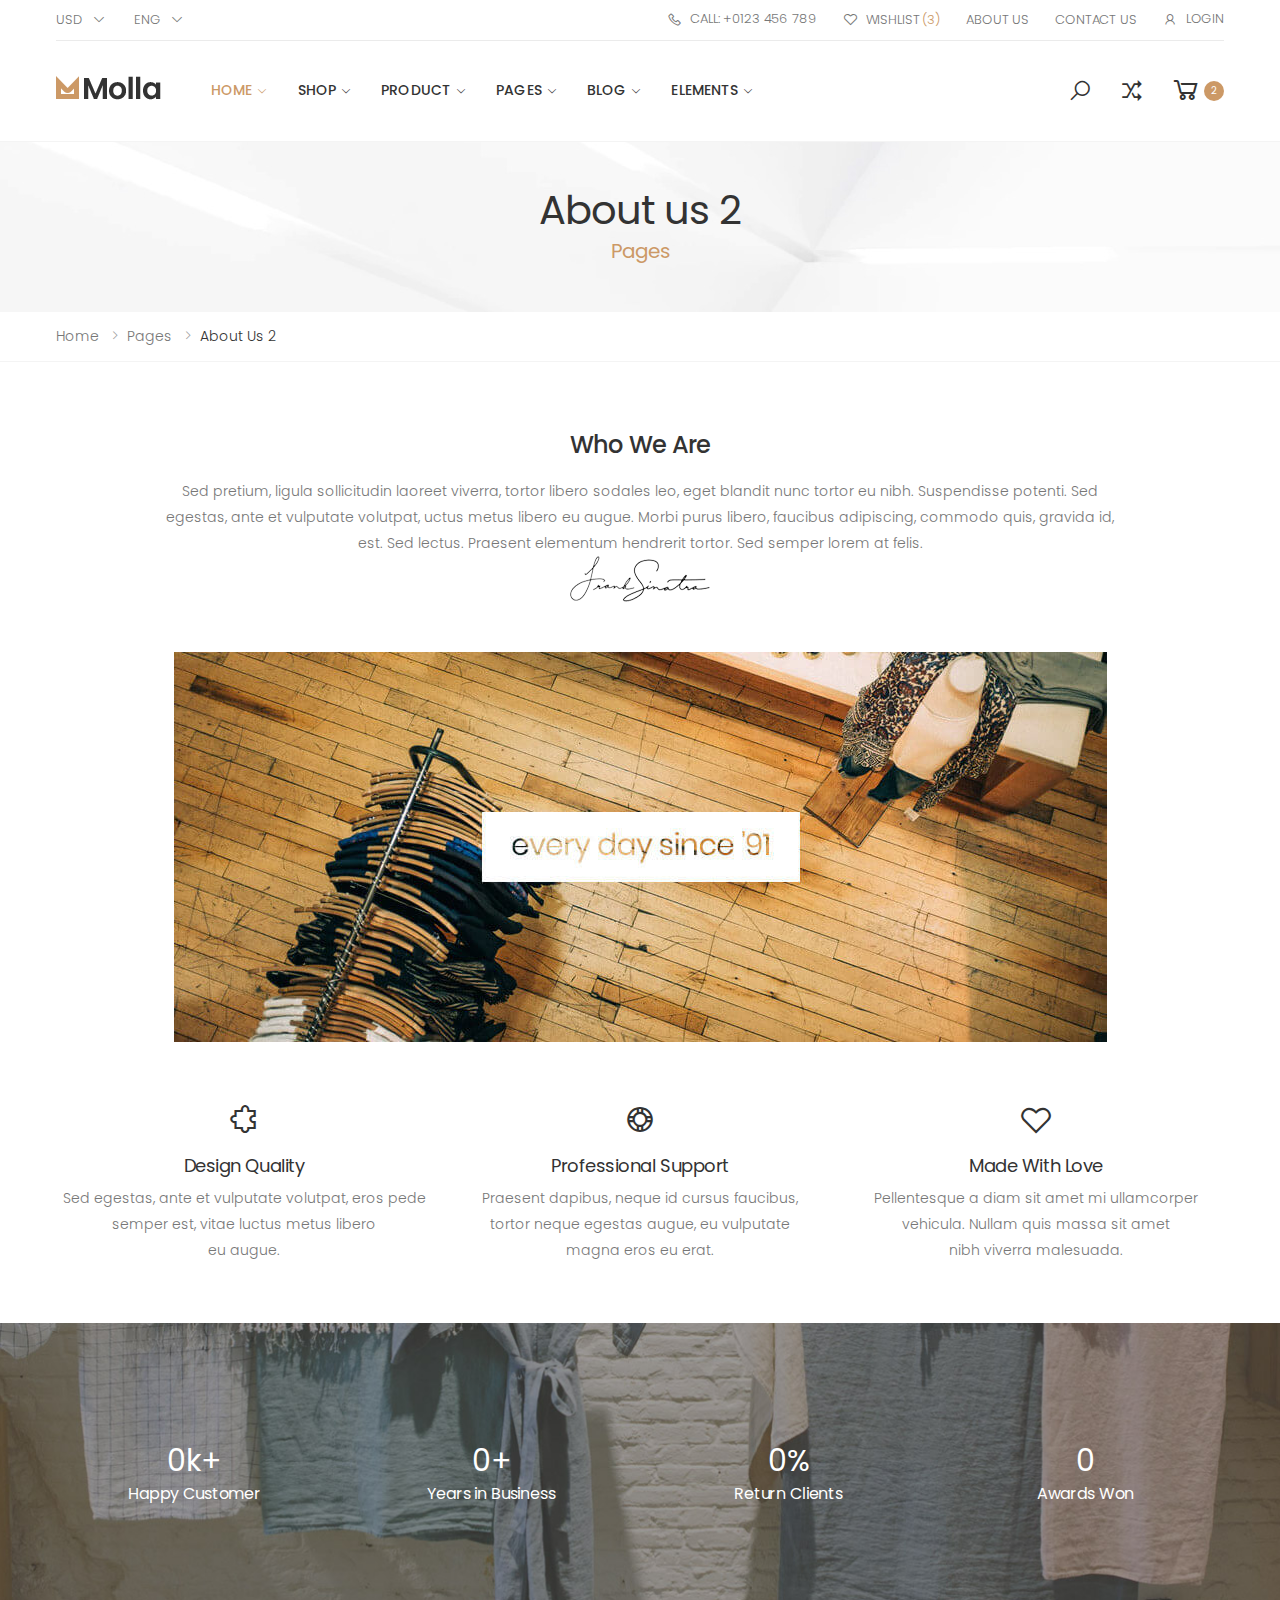
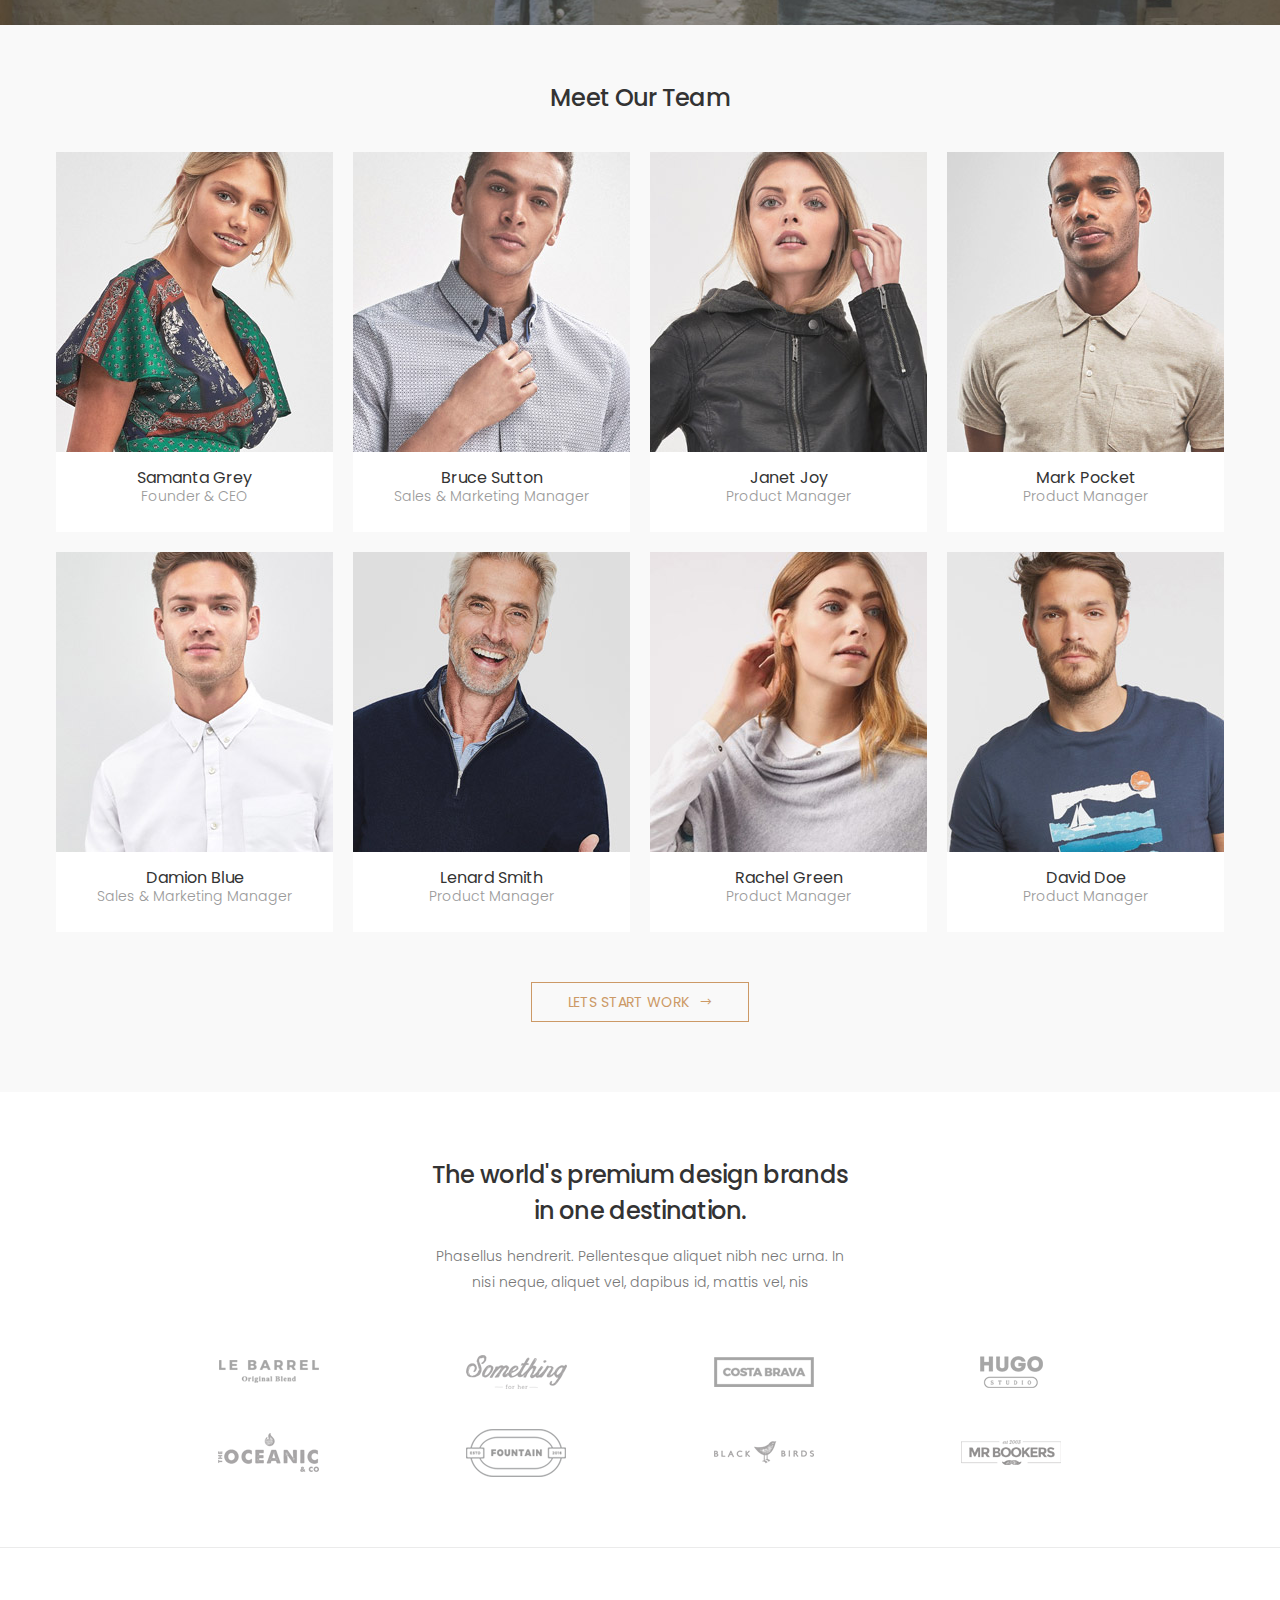
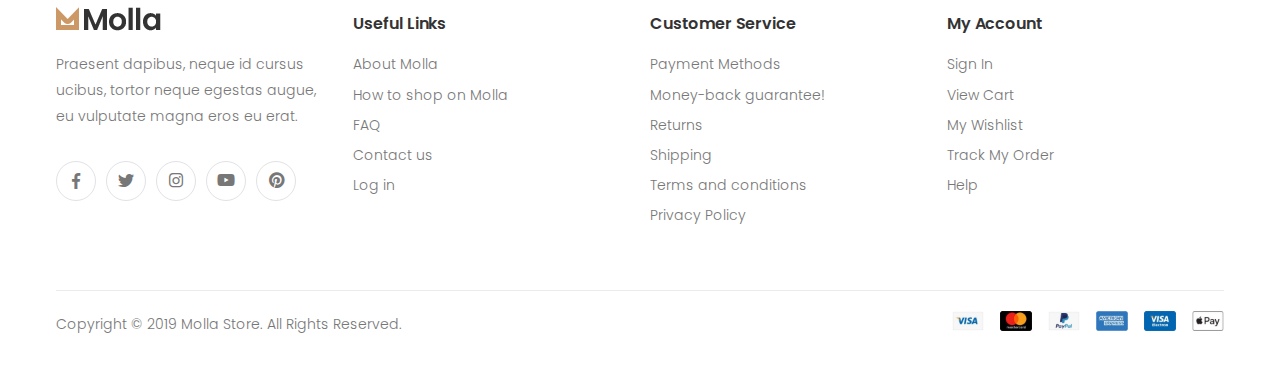
<file: about-2.html>
<!DOCTYPE html>
<html lang="en">


<!-- molla/about-2.html  22 Nov 2019 10:03:54 GMT -->
<head>
    <meta charset="UTF-8">
    <meta http-equiv="X-UA-Compatible" content="IE=edge">
    <meta name="viewport" content="width=device-width, initial-scale=1, shrink-to-fit=no">
    <title>Molla - Bootstrap eCommerce Template</title>
    <meta name="keywords" content="HTML5 Template">
    <meta name="description" content="Molla - Bootstrap eCommerce Template">
    <meta name="author" content="p-themes">
    <!-- Favicon -->
    <link rel="apple-touch-icon" sizes="180x180" href="assets/images/icons/apple-touch-icon.png">
    <link rel="icon" type="image/png" sizes="32x32" href="assets/images/icons/favicon-32x32.png">
    <link rel="icon" type="image/png" sizes="16x16" href="assets/images/icons/favicon-16x16.png">
    <link rel="manifest" href="assets/images/icons/site.html">
    <link rel="mask-icon" href="assets/images/icons/safari-pinned-tab.svg" color="#666666">
    <link rel="shortcut icon" href="assets/images/icons/favicon.ico">
    <meta name="apple-mobile-web-app-title" content="Molla">
    <meta name="application-name" content="Molla">
    <meta name="msapplication-TileColor" content="#cc9966">
    <meta name="msapplication-config" content="assets/images/icons/browserconfig.xml">
    <meta name="theme-color" content="#ffffff">
    <!-- Plugins CSS File -->
    <link rel="stylesheet" href="assets/css/bootstrap.min.css">
    <!-- Main CSS File -->
    <link rel="stylesheet" href="assets/css/style.css">
</head>

<body>
    <div class="page-wrapper">
        <header class="header">
            <div class="header-top">
                <div class="container">
                    <div class="header-left">
                        <div class="header-dropdown">
                            <a href="#">Usd</a>
                            <div class="header-menu">
                                <ul>
                                    <li><a href="#">Eur</a></li>
                                    <li><a href="#">Usd</a></li>
                                </ul>
                            </div><!-- End .header-menu -->
                        </div><!-- End .header-dropdown -->

                        <div class="header-dropdown">
                            <a href="#">Eng</a>
                            <div class="header-menu">
                                <ul>
                                    <li><a href="#">English</a></li>
                                    <li><a href="#">French</a></li>
                                    <li><a href="#">Spanish</a></li>
                                </ul>
                            </div><!-- End .header-menu -->
                        </div><!-- End .header-dropdown -->
                    </div><!-- End .header-left -->

                    <div class="header-right">
                        <ul class="top-menu">
                            <li>
                                <a href="#">Links</a>
                                <ul>
                                    <li><a href="tel:#"><i class="icon-phone"></i>Call: +0123 456 789</a></li>
                                    <li><a href="wishlist.html"><i class="icon-heart-o"></i>Wishlist <span>(3)</span></a></li>
                                    <li><a href="about.html">About Us</a></li>
                                    <li><a href="contact.html">Contact Us</a></li>
                                    <li><a href="#signin-modal" data-toggle="modal"><i class="icon-user"></i>Login</a></li>
                                </ul>
                            </li>
                        </ul><!-- End .top-menu -->
                    </div><!-- End .header-right -->
                </div><!-- End .container -->
            </div><!-- End .header-top -->

            <div class="header-middle sticky-header">
                <div class="container">
                    <div class="header-left">
                        <button class="mobile-menu-toggler">
                            <span class="sr-only">Toggle mobile menu</span>
                            <i class="icon-bars"></i>
                        </button>
                        <a href="index.html" class="logo">
                            <img src="assets/images/logo.png" alt="Molla Logo" width="105" height="25">
                        </a>

                        <nav class="main-nav">
                            <ul class="menu sf-arrows">
                                <li class="megamenu-container active">
                                    <a href="index.html" class="sf-with-ul">Home</a>

                                    <div class="megamenu demo">
                                        <div class="menu-col">
                                            <div class="menu-title">Choose your demo</div><!-- End .menu-title -->

                                            <div class="demo-list">
                                                <div class="demo-item">
                                                    <a href="index-1.html">
                                                        <span class="demo-bg" style="background-image: url(assets/images/menu/demos/1.jpg);"></span>
                                                        <span class="demo-title">01 - furniture store</span>
                                                    </a>
                                                </div><!-- End .demo-item -->

                                                <div class="demo-item">
                                                    <a href="index-2.html">
                                                        <span class="demo-bg" style="background-image: url(assets/images/menu/demos/2.jpg);"></span>
                                                        <span class="demo-title">02 - furniture store</span>
                                                    </a>
                                                </div><!-- End .demo-item -->

                                                <div class="demo-item">
                                                    <a href="index-3.html">
                                                        <span class="demo-bg" style="background-image: url(assets/images/menu/demos/3.jpg);"></span>
                                                        <span class="demo-title">03 - electronic store</span>
                                                    </a>
                                                </div><!-- End .demo-item -->

                                                <div class="demo-item">
                                                    <a href="index-4.html">
                                                        <span class="demo-bg" style="background-image: url(assets/images/menu/demos/4.jpg);"></span>
                                                        <span class="demo-title">04 - electronic store</span>
                                                    </a>
                                                </div><!-- End .demo-item -->

                                                <div class="demo-item">
                                                    <a href="index-5.html">
                                                        <span class="demo-bg" style="background-image: url(assets/images/menu/demos/5.jpg);"></span>
                                                        <span class="demo-title">05 - fashion store</span>
                                                    </a>
                                                </div><!-- End .demo-item -->

                                                <div class="demo-item">
                                                    <a href="index-6.html">
                                                        <span class="demo-bg" style="background-image: url(assets/images/menu/demos/6.jpg);"></span>
                                                        <span class="demo-title">06 - fashion store</span>
                                                    </a>
                                                </div><!-- End .demo-item -->

                                                <div class="demo-item">
                                                    <a href="index-7.html">
                                                        <span class="demo-bg" style="background-image: url(assets/images/menu/demos/7.jpg);"></span>
                                                        <span class="demo-title">07 - fashion store</span>
                                                    </a>
                                                </div><!-- End .demo-item -->

                                                <div class="demo-item">
                                                    <a href="index-8.html">
                                                        <span class="demo-bg" style="background-image: url(assets/images/menu/demos/8.jpg);"></span>
                                                        <span class="demo-title">08 - fashion store</span>
                                                    </a>
                                                </div><!-- End .demo-item -->

                                                <div class="demo-item">
                                                    <a href="index-9.html">
                                                        <span class="demo-bg" style="background-image: url(assets/images/menu/demos/9.jpg);"></span>
                                                        <span class="demo-title">09 - fashion store</span>
                                                    </a>
                                                </div><!-- End .demo-item -->

                                                <div class="demo-item">
                                                    <a href="index-10.html">
                                                        <span class="demo-bg" style="background-image: url(assets/images/menu/demos/10.jpg);"></span>
                                                        <span class="demo-title">10 - shoes store</span>
                                                    </a>
                                                </div><!-- End .demo-item -->

                                                <div class="demo-item hidden">
                                                    <a href="index-11.html">
                                                        <span class="demo-bg" style="background-image: url(assets/images/menu/demos/11.jpg);"></span>
                                                        <span class="demo-title">11 - furniture simple store</span>
                                                    </a>
                                                </div><!-- End .demo-item -->

                                                <div class="demo-item hidden">
                                                    <a href="index-12.html">
                                                        <span class="demo-bg" style="background-image: url(assets/images/menu/demos/12.jpg);"></span>
                                                        <span class="demo-title">12 - fashion simple store</span>
                                                    </a>
                                                </div><!-- End .demo-item -->

                                                <div class="demo-item hidden">
                                                    <a href="index-13.html">
                                                        <span class="demo-bg" style="background-image: url(assets/images/menu/demos/13.jpg);"></span>
                                                        <span class="demo-title">13 - market</span>
                                                    </a>
                                                </div><!-- End .demo-item -->

                                                <div class="demo-item hidden">
                                                    <a href="index-14.html">
                                                        <span class="demo-bg" style="background-image: url(assets/images/menu/demos/14.jpg);"></span>
                                                        <span class="demo-title">14 - market fullwidth</span>
                                                    </a>
                                                </div><!-- End .demo-item -->

                                                <div class="demo-item hidden">
                                                    <a href="index-15.html">
                                                        <span class="demo-bg" style="background-image: url(assets/images/menu/demos/15.jpg);"></span>
                                                        <span class="demo-title">15 - lookbook 1</span>
                                                    </a>
                                                </div><!-- End .demo-item -->

                                                <div class="demo-item hidden">
                                                    <a href="index-16.html">
                                                        <span class="demo-bg" style="background-image: url(assets/images/menu/demos/16.jpg);"></span>
                                                        <span class="demo-title">16 - lookbook 2</span>
                                                    </a>
                                                </div><!-- End .demo-item -->

                                                <div class="demo-item hidden">
                                                    <a href="index-17.html">
                                                        <span class="demo-bg" style="background-image: url(assets/images/menu/demos/17.jpg);"></span>
                                                        <span class="demo-title">17 - fashion store</span>
                                                    </a>
                                                </div><!-- End .demo-item -->

                                                <div class="demo-item hidden">
                                                    <a href="index-18.html">
                                                        <span class="demo-bg" style="background-image: url(assets/images/menu/demos/18.jpg);"></span>
                                                        <span class="demo-title">18 - fashion store (with sidebar)</span>
                                                    </a>
                                                </div><!-- End .demo-item -->

                                                <div class="demo-item hidden">
                                                    <a href="index-19.html">
                                                        <span class="demo-bg" style="background-image: url(assets/images/menu/demos/19.jpg);"></span>
                                                        <span class="demo-title">19 - games store</span>
                                                    </a>
                                                </div><!-- End .demo-item -->

                                                <div class="demo-item hidden">
                                                    <a href="index-20.html">
                                                        <span class="demo-bg" style="background-image: url(assets/images/menu/demos/20.jpg);"></span>
                                                        <span class="demo-title">20 - book store</span>
                                                    </a>
                                                </div><!-- End .demo-item -->

                                                <div class="demo-item hidden">
                                                    <a href="index-21.html">
                                                        <span class="demo-bg" style="background-image: url(assets/images/menu/demos/21.jpg);"></span>
                                                        <span class="demo-title">21 - sport store</span>
                                                    </a>
                                                </div><!-- End .demo-item -->

                                                <div class="demo-item hidden">
                                                    <a href="index-22.html">
                                                        <span class="demo-bg" style="background-image: url(assets/images/menu/demos/22.jpg);"></span>
                                                        <span class="demo-title">22 - tools store</span>
                                                    </a>
                                                </div><!-- End .demo-item -->

                                                <div class="demo-item hidden">
                                                    <a href="index-23.html">
                                                        <span class="demo-bg" style="background-image: url(assets/images/menu/demos/23.jpg);"></span>
                                                        <span class="demo-title">23 - fashion left navigation store</span>
                                                    </a>
                                                </div><!-- End .demo-item -->

                                                <div class="demo-item hidden">
                                                    <a href="index-24.html">
                                                        <span class="demo-bg" style="background-image: url(assets/images/menu/demos/24.jpg);"></span>
                                                        <span class="demo-title">24 - extreme sport store</span>
                                                    </a>
                                                </div><!-- End .demo-item -->

                                            </div><!-- End .demo-list -->

                                            <div class="megamenu-action text-center">
                                                <a href="#" class="btn btn-outline-primary-2 view-all-demos"><span>View All Demos</span><i class="icon-long-arrow-right"></i></a>
                                            </div><!-- End .text-center -->
                                        </div><!-- End .menu-col -->
                                    </div><!-- End .megamenu -->
                                </li>
                                <li>
                                    <a href="category.html" class="sf-with-ul">Shop</a>

                                    <div class="megamenu megamenu-md">
                                        <div class="row no-gutters">
                                            <div class="col-md-8">
                                                <div class="menu-col">
                                                    <div class="row">
                                                        <div class="col-md-6">
                                                            <div class="menu-title">Shop with sidebar</div><!-- End .menu-title -->
                                                            <ul>
                                                                <li><a href="category-list.html">Shop List</a></li>
                                                                <li><a href="category-2cols.html">Shop Grid 2 Columns</a></li>
                                                                <li><a href="category.html">Shop Grid 3 Columns</a></li>
                                                                <li><a href="category-4cols.html">Shop Grid 4 Columns</a></li>
                                                                <li><a href="category-market.html"><span>Shop Market<span class="tip tip-new">New</span></span></a></li>
                                                            </ul>

                                                            <div class="menu-title">Shop no sidebar</div><!-- End .menu-title -->
                                                            <ul>
                                                                <li><a href="category-boxed.html"><span>Shop Boxed No Sidebar<span class="tip tip-hot">Hot</span></span></a></li>
                                                                <li><a href="category-fullwidth.html">Shop Fullwidth No Sidebar</a></li>
                                                            </ul>
                                                        </div><!-- End .col-md-6 -->

                                                        <div class="col-md-6">
                                                            <div class="menu-title">Product Category</div><!-- End .menu-title -->
                                                            <ul>
                                                                <li><a href="product-category-boxed.html">Product Category Boxed</a></li>
                                                                <li><a href="product-category-fullwidth.html"><span>Product Category Fullwidth<span class="tip tip-new">New</span></span></a></li>
                                                            </ul>
                                                            <div class="menu-title">Shop Pages</div><!-- End .menu-title -->
                                                            <ul>
                                                                <li><a href="cart.html">Cart</a></li>
                                                                <li><a href="checkout.html">Checkout</a></li>
                                                                <li><a href="wishlist.html">Wishlist</a></li>
                                                                <li><a href="dashboard.html">My Account</a></li>
                                                                <li><a href="#">Lookbook</a></li>
                                                            </ul>
                                                        </div><!-- End .col-md-6 -->
                                                    </div><!-- End .row -->
                                                </div><!-- End .menu-col -->
                                            </div><!-- End .col-md-8 -->

                                            <div class="col-md-4">
                                                <div class="banner banner-overlay">
                                                    <a href="category.html" class="banner banner-menu">
                                                        <img src="assets/images/menu/banner-1.jpg" alt="Banner">

                                                        <div class="banner-content banner-content-top">
                                                            <div class="banner-title text-white">Last <br>Chance<br><span><strong>Sale</strong></span></div><!-- End .banner-title -->
                                                        </div><!-- End .banner-content -->
                                                    </a>
                                                </div><!-- End .banner banner-overlay -->
                                            </div><!-- End .col-md-4 -->
                                        </div><!-- End .row -->
                                    </div><!-- End .megamenu megamenu-md -->
                                </li>
                                <li>
                                    <a href="product.html" class="sf-with-ul">Product</a>

                                    <div class="megamenu megamenu-sm">
                                        <div class="row no-gutters">
                                            <div class="col-md-6">
                                                <div class="menu-col">
                                                    <div class="menu-title">Product Details</div><!-- End .menu-title -->
                                                    <ul>
                                                        <li><a href="product.html">Default</a></li>
                                                        <li><a href="product-centered.html">Centered</a></li>
                                                        <li><a href="product-extended.html"><span>Extended Info<span class="tip tip-new">New</span></span></a></li>
                                                        <li><a href="product-gallery.html">Gallery</a></li>
                                                        <li><a href="product-sticky.html">Sticky Info</a></li>
                                                        <li><a href="product-sidebar.html">Boxed With Sidebar</a></li>
                                                        <li><a href="product-fullwidth.html">Full Width</a></li>
                                                        <li><a href="product-masonry.html">Masonry Sticky Info</a></li>
                                                    </ul>
                                                </div><!-- End .menu-col -->
                                            </div><!-- End .col-md-6 -->

                                            <div class="col-md-6">
                                                <div class="banner banner-overlay">
                                                    <a href="category.html">
                                                        <img src="assets/images/menu/banner-2.jpg" alt="Banner">

                                                        <div class="banner-content banner-content-bottom">
                                                            <div class="banner-title text-white">New Trends<br><span><strong>spring 2019</strong></span></div><!-- End .banner-title -->
                                                        </div><!-- End .banner-content -->
                                                    </a>
                                                </div><!-- End .banner -->
                                            </div><!-- End .col-md-6 -->
                                        </div><!-- End .row -->
                                    </div><!-- End .megamenu megamenu-sm -->
                                </li>
                                <li>
                                    <a href="#" class="sf-with-ul">Pages</a>

                                    <ul>
                                        <li>
                                            <a href="about.html" class="sf-with-ul">About</a>

                                            <ul>
                                                <li><a href="about.html">About 01</a></li>
                                                <li><a href="about-2.html">About 02</a></li>
                                            </ul>
                                        </li>
                                        <li>
                                            <a href="contact.html" class="sf-with-ul">Contact</a>

                                            <ul>
                                                <li><a href="contact.html">Contact 01</a></li>
                                                <li><a href="contact-2.html">Contact 02</a></li>
                                            </ul>
                                        </li>
                                        <li><a href="login.html">Login</a></li>
                                        <li><a href="faq.html">FAQs</a></li>
                                        <li><a href="404.html">Error 404</a></li>
                                        <li><a href="coming-soon.html">Coming Soon</a></li>
                                    </ul>
                                </li>
                                <li>
                                    <a href="blog.html" class="sf-with-ul">Blog</a>

                                    <ul>
                                        <li><a href="blog.html">Classic</a></li>
                                        <li><a href="blog-listing.html">Listing</a></li>
                                        <li>
                                            <a href="#">Grid</a>
                                            <ul>
                                                <li><a href="blog-grid-2cols.html">Grid 2 columns</a></li>
                                                <li><a href="blog-grid-3cols.html">Grid 3 columns</a></li>
                                                <li><a href="blog-grid-4cols.html">Grid 4 columns</a></li>
                                                <li><a href="blog-grid-sidebar.html">Grid sidebar</a></li>
                                            </ul>
                                        </li>
                                        <li>
                                            <a href="#">Masonry</a>
                                            <ul>
                                                <li><a href="blog-masonry-2cols.html">Masonry 2 columns</a></li>
                                                <li><a href="blog-masonry-3cols.html">Masonry 3 columns</a></li>
                                                <li><a href="blog-masonry-4cols.html">Masonry 4 columns</a></li>
                                                <li><a href="blog-masonry-sidebar.html">Masonry sidebar</a></li>
                                            </ul>
                                        </li>
                                        <li>
                                            <a href="#">Mask</a>
                                            <ul>
                                                <li><a href="blog-mask-grid.html">Blog mask grid</a></li>
                                                <li><a href="blog-mask-masonry.html">Blog mask masonry</a></li>
                                            </ul>
                                        </li>
                                        <li>
                                            <a href="#">Single Post</a>
                                            <ul>
                                                <li><a href="single.html">Default with sidebar</a></li>
                                                <li><a href="single-fullwidth.html">Fullwidth no sidebar</a></li>
                                                <li><a href="single-fullwidth-sidebar.html">Fullwidth with sidebar</a></li>
                                            </ul>
                                        </li>
                                    </ul>
                                </li>
                                <li>
                                    <a href="elements-list.html" class="sf-with-ul">Elements</a>

                                    <ul>
                                        <li><a href="elements-products.html">Products</a></li>
                                        <li><a href="elements-typography.html">Typography</a></li>
                                        <li><a href="elements-titles.html">Titles</a></li>
                                        <li><a href="elements-banners.html">Banners</a></li>
                                        <li><a href="elements-product-category.html">Product Category</a></li>
                                        <li><a href="elements-video-banners.html">Video Banners</a></li>
                                        <li><a href="elements-buttons.html">Buttons</a></li>
                                        <li><a href="elements-accordions.html">Accordions</a></li>
                                        <li><a href="elements-tabs.html">Tabs</a></li>
                                        <li><a href="elements-testimonials.html">Testimonials</a></li>
                                        <li><a href="elements-blog-posts.html">Blog Posts</a></li>
                                        <li><a href="elements-portfolio.html">Portfolio</a></li>
                                        <li><a href="elements-cta.html">Call to Action</a></li>
                                        <li><a href="elements-icon-boxes.html">Icon Boxes</a></li>
                                    </ul>
                                </li>
                            </ul><!-- End .menu -->
                        </nav><!-- End .main-nav -->
                    </div><!-- End .header-left -->

                    <div class="header-right">
                        <div class="header-search">
                            <a href="#" class="search-toggle" role="button" title="Search"><i class="icon-search"></i></a>
                            <form action="#" method="get">
                                <div class="header-search-wrapper">
                                    <label for="q" class="sr-only">Search</label>
                                    <input type="search" class="form-control" name="q" id="q" placeholder="Search in..." required>
                                </div><!-- End .header-search-wrapper -->
                            </form>
                        </div><!-- End .header-search -->
                        <div class="dropdown compare-dropdown">
                            <a href="#" class="dropdown-toggle" role="button" data-toggle="dropdown" aria-haspopup="true" aria-expanded="false" data-display="static" title="Compare Products" aria-label="Compare Products">
                                <i class="icon-random"></i>
                            </a>

                            <div class="dropdown-menu dropdown-menu-right">
                                <ul class="compare-products">
                                    <li class="compare-product">
                                        <a href="#" class="btn-remove" title="Remove Product"><i class="icon-close"></i></a>
                                        <h4 class="compare-product-title"><a href="product.html">Blue Night Dress</a></h4>
                                    </li>
                                    <li class="compare-product">
                                        <a href="#" class="btn-remove" title="Remove Product"><i class="icon-close"></i></a>
                                        <h4 class="compare-product-title"><a href="product.html">White Long Skirt</a></h4>
                                    </li>
                                </ul>

                                <div class="compare-actions">
                                    <a href="#" class="action-link">Clear All</a>
                                    <a href="#" class="btn btn-outline-primary-2"><span>Compare</span><i class="icon-long-arrow-right"></i></a>
                                </div>
                            </div><!-- End .dropdown-menu -->
                        </div><!-- End .compare-dropdown -->

                        <div class="dropdown cart-dropdown">
                            <a href="#" class="dropdown-toggle" role="button" data-toggle="dropdown" aria-haspopup="true" aria-expanded="false" data-display="static">
                                <i class="icon-shopping-cart"></i>
                                <span class="cart-count">2</span>
                            </a>

                            <div class="dropdown-menu dropdown-menu-right">
                                <div class="dropdown-cart-products">
                                    <div class="product">
                                        <div class="product-cart-details">
                                            <h4 class="product-title">
                                                <a href="product.html">Beige knitted elastic runner shoes</a>
                                            </h4>

                                            <span class="cart-product-info">
                                                <span class="cart-product-qty">1</span>
                                                x $84.00
                                            </span>
                                        </div><!-- End .product-cart-details -->

                                        <figure class="product-image-container">
                                            <a href="product.html" class="product-image">
                                                <img src="assets/images/products/cart/product-1.jpg" alt="product">
                                            </a>
                                        </figure>
                                        <a href="#" class="btn-remove" title="Remove Product"><i class="icon-close"></i></a>
                                    </div><!-- End .product -->

                                    <div class="product">
                                        <div class="product-cart-details">
                                            <h4 class="product-title">
                                                <a href="product.html">Blue utility pinafore denim dress</a>
                                            </h4>

                                            <span class="cart-product-info">
                                                <span class="cart-product-qty">1</span>
                                                x $76.00
                                            </span>
                                        </div><!-- End .product-cart-details -->

                                        <figure class="product-image-container">
                                            <a href="product.html" class="product-image">
                                                <img src="assets/images/products/cart/product-2.jpg" alt="product">
                                            </a>
                                        </figure>
                                        <a href="#" class="btn-remove" title="Remove Product"><i class="icon-close"></i></a>
                                    </div><!-- End .product -->
                                </div><!-- End .cart-product -->

                                <div class="dropdown-cart-total">
                                    <span>Total</span>

                                    <span class="cart-total-price">$160.00</span>
                                </div><!-- End .dropdown-cart-total -->

                                <div class="dropdown-cart-action">
                                    <a href="cart.html" class="btn btn-primary">View Cart</a>
                                    <a href="checkout.html" class="btn btn-outline-primary-2"><span>Checkout</span><i class="icon-long-arrow-right"></i></a>
                                </div><!-- End .dropdown-cart-total -->
                            </div><!-- End .dropdown-menu -->
                        </div><!-- End .cart-dropdown -->
                    </div><!-- End .header-right -->
                </div><!-- End .container -->
            </div><!-- End .header-middle -->
        </header><!-- End .header -->

        <main class="main">
        	<div class="page-header text-center" style="background-image: url('assets/images/page-header-bg.jpg')">
        		<div class="container">
        			<h1 class="page-title">About us 2<span>Pages</span></h1>
        		</div><!-- End .container -->
        	</div><!-- End .page-header -->
            <nav aria-label="breadcrumb" class="breadcrumb-nav">
                <div class="container">
                    <ol class="breadcrumb">
                        <li class="breadcrumb-item"><a href="index.html">Home</a></li>
                        <li class="breadcrumb-item"><a href="#">Pages</a></li>
                        <li class="breadcrumb-item active" aria-current="page">About us 2</li>
                    </ol>
                </div><!-- End .container -->
            </nav><!-- End .breadcrumb-nav -->

            <div class="page-content pb-3">
                <div class="container">
                    <div class="row">
                        <div class="col-lg-10 offset-lg-1">
                            <div class="about-text text-center mt-3">
                                <h2 class="title text-center mb-2">Who We Are</h2><!-- End .title text-center mb-2 -->
                                <p>Sed pretium, ligula sollicitudin laoreet viverra, tortor libero sodales leo, eget blandit nunc tortor eu nibh. Suspendisse potenti. Sed egestas, ante et vulputate volutpat, uctus metus libero eu augue. Morbi purus libero, faucibus adipiscing, commodo quis, gravida id, est. Sed lectus. Praesent elementum hendrerit tortor. Sed semper lorem at felis. </p>
                                <img src="assets/images/about/about-2/signature.png" alt="signature" class="mx-auto mb-5">

                                <img src="assets/images/about/about-2/img-1.jpg" alt="image" class="mx-auto mb-6">
                            </div><!-- End .about-text -->
                        </div><!-- End .col-lg-10 offset-1 -->
                    </div><!-- End .row -->
                    <div class="row justify-content-center">
                        <div class="col-lg-4 col-sm-6">
                            <div class="icon-box icon-box-sm text-center">
                                <span class="icon-box-icon">
                                    <i class="icon-puzzle-piece"></i>
                                </span>
                                <div class="icon-box-content">
                                    <h3 class="icon-box-title">Design Quality</h3><!-- End .icon-box-title -->
                                    <p>Sed egestas, ante et vulputate volutpat, eros pede semper est, vitae luctus metus libero <br>eu augue.</p>
                                </div><!-- End .icon-box-content -->
                            </div><!-- End .icon-box -->
                        </div><!-- End .col-lg-4 col-sm-6 -->

                        <div class="col-lg-4 col-sm-6">
                            <div class="icon-box icon-box-sm text-center">
                                <span class="icon-box-icon">
                                    <i class="icon-life-ring"></i>
                                </span>
                                <div class="icon-box-content">
                                    <h3 class="icon-box-title">Professional Support</h3><!-- End .icon-box-title -->
                                    <p>Praesent dapibus, neque id cursus faucibus, <br>tortor neque egestas augue, eu vulputate <br>magna eros eu erat. </p>
                                </div><!-- End .icon-box-content -->
                            </div><!-- End .icon-box -->
                        </div><!-- End .col-lg-4 col-sm-6 -->

                        <div class="col-lg-4 col-sm-6">
                            <div class="icon-box icon-box-sm text-center">
                                <span class="icon-box-icon">
                                    <i class="icon-heart-o"></i>
                                </span>
                                <div class="icon-box-content">
                                    <h3 class="icon-box-title">Made With Love</h3><!-- End .icon-box-title -->
                                    <p>Pellentesque a diam sit amet mi ullamcorper <br>vehicula. Nullam quis massa sit amet <br>nibh viverra malesuada.</p> 
                                </div><!-- End .icon-box-content -->
                            </div><!-- End .icon-box -->
                        </div><!-- End .col-lg-4 col-sm-6 -->
                    </div><!-- End .row -->
                </div><!-- End .container -->

                <div class="mb-2"></div><!-- End .mb-2 -->

                <div class="bg-image pt-7 pb-5 pt-md-12 pb-md-9" style="background-image: url(assets/images/backgrounds/bg-4.jpg)">
                    <div class="container">
                        <div class="row">
                            <div class="col-6 col-md-3">
                                <div class="count-container text-center">
                                    <div class="count-wrapper text-white">
                                        <span class="count" data-from="0" data-to="40" data-speed="3000" data-refresh-interval="50">0</span>k+
                                    </div><!-- End .count-wrapper -->
                                    <h3 class="count-title text-white">Happy Customer</h3><!-- End .count-title -->
                                </div><!-- End .count-container -->
                            </div><!-- End .col-6 col-md-3 -->

                            <div class="col-6 col-md-3">
                                <div class="count-container text-center">
                                    <div class="count-wrapper text-white">
                                        <span class="count" data-from="0" data-to="20" data-speed="3000" data-refresh-interval="50">0</span>+
                                    </div><!-- End .count-wrapper -->
                                    <h3 class="count-title text-white">Years in Business</h3><!-- End .count-title -->
                                </div><!-- End .count-container -->
                            </div><!-- End .col-6 col-md-3 -->

                            <div class="col-6 col-md-3">
                                <div class="count-container text-center">
                                    <div class="count-wrapper text-white">
                                        <span class="count" data-from="0" data-to="95" data-speed="3000" data-refresh-interval="50">0</span>%
                                    </div><!-- End .count-wrapper -->
                                    <h3 class="count-title text-white">Return Clients</h3><!-- End .count-title -->
                                </div><!-- End .count-container -->
                            </div><!-- End .col-6 col-md-3 -->

                            <div class="col-6 col-md-3">
                                <div class="count-container text-center">
                                    <div class="count-wrapper text-white">
                                        <span class="count" data-from="0" data-to="15" data-speed="3000" data-refresh-interval="50">0</span>
                                    </div><!-- End .count-wrapper -->
                                    <h3 class="count-title text-white">Awards Won</h3><!-- End .count-title -->
                                </div><!-- End .count-container -->
                            </div><!-- End .col-6 col-md-3 -->
                        </div><!-- End .row -->
                    </div><!-- End .container -->
                </div><!-- End .bg-image pt-8 pb-8 -->

                <div class="bg-light-2 pt-6 pb-7 mb-6">
                    <div class="container">
                        <h2 class="title text-center mb-4">Meet Our Team</h2><!-- End .title text-center mb-2 -->

                        <div class="row">
                            <div class="col-sm-6 col-lg-3">
                                <div class="member member-2 text-center">
                                    <figure class="member-media">
                                        <img src="assets/images/team/about-2/member-1.jpg" alt="member photo">

                                        <figcaption class="member-overlay">
                                            <div class="social-icons social-icons-simple">
                                                <a href="#" class="social-icon" title="Facebook" target="_blank"><i class="icon-facebook-f"></i></a>
                                                <a href="#" class="social-icon" title="Twitter" target="_blank"><i class="icon-twitter"></i></a>
                                                <a href="#" class="social-icon" title="Instagram" target="_blank"><i class="icon-instagram"></i></a>
                                            </div><!-- End .soial-icons -->
                                        </figcaption><!-- End .member-overlay -->
                                    </figure><!-- End .member-media -->
                                    <div class="member-content">
                                        <h3 class="member-title">Samanta Grey<span>Founder & CEO</span></h3><!-- End .member-title -->
                                    </div><!-- End .member-content -->
                                </div><!-- End .member -->
                            </div><!-- End .col-lg-3 -->

                            <div class="col-sm-6 col-lg-3">
                                <div class="member member-2 text-center">
                                    <figure class="member-media">
                                        <img src="assets/images/team/about-2/member-2.jpg" alt="member photo">

                                        <figcaption class="member-overlay">
                                            <div class="social-icons social-icons-simple">
                                                <a href="#" class="social-icon" title="Facebook" target="_blank"><i class="icon-facebook-f"></i></a>
                                                <a href="#" class="social-icon" title="Twitter" target="_blank"><i class="icon-twitter"></i></a>
                                                <a href="#" class="social-icon" title="Instagram" target="_blank"><i class="icon-instagram"></i></a>
                                            </div><!-- End .soial-icons -->
                                        </figcaption><!-- End .member-overlay -->
                                    </figure><!-- End .member-media -->
                                    <div class="member-content">
                                        <h3 class="member-title">Bruce Sutton<span>Sales & Marketing Manager</span></h3><!-- End .member-title -->
                                    </div><!-- End .member-content -->
                                </div><!-- End .member -->
                            </div><!-- End .col-lg-3 -->

                            <div class="col-sm-6 col-lg-3">
                                <div class="member member-2 text-center">
                                    <figure class="member-media">
                                        <img src="assets/images/team/about-2/member-3.jpg" alt="member photo">

                                        <figcaption class="member-overlay">
                                            <div class="social-icons social-icons-simple">
                                                <a href="#" class="social-icon" title="Facebook" target="_blank"><i class="icon-facebook-f"></i></a>
                                                <a href="#" class="social-icon" title="Twitter" target="_blank"><i class="icon-twitter"></i></a>
                                                <a href="#" class="social-icon" title="Instagram" target="_blank"><i class="icon-instagram"></i></a>
                                            </div><!-- End .soial-icons -->
                                        </figcaption><!-- End .member-overlay -->
                                    </figure><!-- End .member-media -->
                                    <div class="member-content">
                                        <h3 class="member-title">Janet Joy<span>Product Manager</span></h3><!-- End .member-title -->
                                    </div><!-- End .member-content -->
                                </div><!-- End .member -->
                            </div><!-- End .col-lg-3 -->

                            <div class="col-sm-6 col-lg-3">
                                <div class="member member-2 text-center">
                                    <figure class="member-media">
                                        <img src="assets/images/team/about-2/member-4.jpg" alt="member photo">

                                        <figcaption class="member-overlay">
                                            <div class="social-icons social-icons-simple">
                                                <a href="#" class="social-icon" title="Facebook" target="_blank"><i class="icon-facebook-f"></i></a>
                                                <a href="#" class="social-icon" title="Twitter" target="_blank"><i class="icon-twitter"></i></a>
                                                <a href="#" class="social-icon" title="Instagram" target="_blank"><i class="icon-instagram"></i></a>
                                            </div><!-- End .soial-icons -->
                                        </figcaption><!-- End .member-overlay -->
                                    </figure><!-- End .member-media -->
                                    <div class="member-content">
                                        <h3 class="member-title">Mark Pocket<span>Product Manager</span></h3><!-- End .member-title -->
                                    </div><!-- End .member-content -->
                                </div><!-- End .member -->
                            </div><!-- End .col-lg-3 -->

                            <div class="col-sm-6 col-lg-3">
                                <div class="member member-2 text-center">
                                    <figure class="member-media">
                                        <img src="assets/images/team/about-2/member-5.jpg" alt="member photo">

                                        <figcaption class="member-overlay">
                                            <div class="social-icons social-icons-simple">
                                                <a href="#" class="social-icon" title="Facebook" target="_blank"><i class="icon-facebook-f"></i></a>
                                                <a href="#" class="social-icon" title="Twitter" target="_blank"><i class="icon-twitter"></i></a>
                                                <a href="#" class="social-icon" title="Instagram" target="_blank"><i class="icon-instagram"></i></a>
                                            </div><!-- End .soial-icons -->
                                        </figcaption><!-- End .member-overlay -->
                                    </figure><!-- End .member-media -->
                                    <div class="member-content">
                                        <h3 class="member-title">Damion Blue<span>Sales & Marketing Manager</span></h3><!-- End .member-title -->
                                    </div><!-- End .member-content -->
                                </div><!-- End .member -->
                            </div><!-- End .col-lg-3 -->

                            <div class="col-sm-6 col-lg-3">
                                <div class="member member-2 text-center">
                                    <figure class="member-media">
                                        <img src="assets/images/team/about-2/member-6.jpg" alt="member photo">

                                        <figcaption class="member-overlay">
                                            <div class="social-icons social-icons-simple">
                                                <a href="#" class="social-icon" title="Facebook" target="_blank"><i class="icon-facebook-f"></i></a>
                                                <a href="#" class="social-icon" title="Twitter" target="_blank"><i class="icon-twitter"></i></a>
                                                <a href="#" class="social-icon" title="Instagram" target="_blank"><i class="icon-instagram"></i></a>
                                            </div><!-- End .soial-icons -->
                                        </figcaption><!-- End .member-overlay -->
                                    </figure><!-- End .member-media -->
                                    <div class="member-content">
                                        <h3 class="member-title">Lenard Smith<span>Product Manager</span></h3><!-- End .member-title -->
                                    </div><!-- End .member-content -->
                                </div><!-- End .member -->
                            </div><!-- End .col-lg-3 -->

                            <div class="col-sm-6 col-lg-3">
                                <div class="member member-2 text-center">
                                    <figure class="member-media">
                                        <img src="assets/images/team/about-2/member-7.jpg" alt="member photo">

                                        <figcaption class="member-overlay">
                                            <div class="social-icons social-icons-simple">
                                                <a href="#" class="social-icon" title="Facebook" target="_blank"><i class="icon-facebook-f"></i></a>
                                                <a href="#" class="social-icon" title="Twitter" target="_blank"><i class="icon-twitter"></i></a>
                                                <a href="#" class="social-icon" title="Instagram" target="_blank"><i class="icon-instagram"></i></a>
                                            </div><!-- End .soial-icons -->
                                        </figcaption><!-- End .member-overlay -->
                                    </figure><!-- End .member-media -->
                                    <div class="member-content">
                                        <h3 class="member-title">Rachel Green<span>Product Manager</span></h3><!-- End .member-title -->
                                    </div><!-- End .member-content -->
                                </div><!-- End .member -->
                            </div><!-- End .col-lg-3 -->

                            <div class="col-sm-6 col-lg-3">
                                <div class="member member-2 text-center">
                                    <figure class="member-media">
                                        <img src="assets/images/team/about-2/member-8.jpg" alt="member photo">

                                        <figcaption class="member-overlay">
                                            <div class="social-icons social-icons-simple">
                                                <a href="#" class="social-icon" title="Facebook" target="_blank"><i class="icon-facebook-f"></i></a>
                                                <a href="#" class="social-icon" title="Twitter" target="_blank"><i class="icon-twitter"></i></a>
                                                <a href="#" class="social-icon" title="Instagram" target="_blank"><i class="icon-instagram"></i></a>
                                            </div><!-- End .soial-icons -->
                                        </figcaption><!-- End .member-overlay -->
                                    </figure><!-- End .member-media -->
                                    <div class="member-content">
                                        <h3 class="member-title">David Doe<span>Product Manager</span></h3><!-- End .member-title -->
                                    </div><!-- End .member-content -->
                                </div><!-- End .member -->
                            </div><!-- End .col-lg-3 -->
                        </div><!-- End .row -->

                        <div class="text-center mt-3">
                            <a href="blog.html" class="btn btn-sm btn-minwidth-lg btn-outline-primary-2">
                                <span>LETS START WORK</span>
                                <i class="icon-long-arrow-right"></i>
                            </a>
                        </div><!-- End .text-center -->
                    </div><!-- End .container -->
                </div><!-- End .bg-light-2 pt-6 pb-6 -->

                <div class="container">
                    <div class="row">
                        <div class="col-lg-10 offset-lg-1">
                            <div class="brands-text text-center mx-auto mb-6">
                                <h2 class="title">The world's premium design brands in one destination.</h2><!-- End .title -->
                                <p>Phasellus hendrerit. Pellentesque aliquet nibh nec urna. In nisi neque, aliquet vel, dapibus id, mattis vel, nis</p>
                            </div><!-- End .brands-text -->
                            <div class="brands-display">
                                <div class="row justify-content-center">
                                    <div class="col-6 col-sm-4 col-md-3">
                                        <a href="#" class="brand">
                                            <img src="assets/images/brands/1.png" alt="Brand Name">
                                        </a>
                                    </div><!-- End .col-md-3 -->

                                    <div class="col-6 col-sm-4 col-md-3">
                                        <a href="#" class="brand">
                                            <img src="assets/images/brands/2.png" alt="Brand Name">
                                        </a>
                                    </div><!-- End .col-md-3 -->

                                    <div class="col-6 col-sm-4 col-md-3">
                                        <a href="#" class="brand">
                                            <img src="assets/images/brands/3.png" alt="Brand Name">
                                        </a>
                                    </div><!-- End .col-md-3 -->

                                    <div class="col-6 col-sm-4 col-md-3">
                                        <a href="#" class="brand">
                                            <img src="assets/images/brands/7.png" alt="Brand Name">
                                        </a>
                                    </div><!-- End .col-md-3 -->

                                    <div class="col-6 col-sm-4 col-md-3">
                                        <a href="#" class="brand">
                                            <img src="assets/images/brands/4.png" alt="Brand Name">
                                        </a>
                                    </div><!-- End .col-md-3 -->

                                    <div class="col-6 col-sm-4 col-md-3">
                                        <a href="#" class="brand">
                                            <img src="assets/images/brands/5.png" alt="Brand Name">
                                        </a>
                                    </div><!-- End .col-md-3 -->

                                    <div class="col-6 col-sm-4 col-md-3">
                                        <a href="#" class="brand">
                                            <img src="assets/images/brands/6.png" alt="Brand Name">
                                        </a>
                                    </div><!-- End .col-md-3 -->

                                    <div class="col-6 col-sm-4 col-md-3">
                                        <a href="#" class="brand">
                                            <img src="assets/images/brands/9.png" alt="Brand Name">
                                        </a>
                                    </div><!-- End .col-md-3 -->
                                </div><!-- End .row -->
                            </div><!-- End .brands-display -->
                        </div><!-- End .col-lg-10 offset-lg-1 -->
                    </div><!-- End .row -->
                </div><!-- End .container -->
            </div><!-- End .page-content -->
        </main><!-- End .main -->

        <footer class="footer">
        	<div class="footer-middle">
	            <div class="container">
	            	<div class="row">
	            		<div class="col-sm-6 col-lg-3">
	            			<div class="widget widget-about">
	            				<img src="assets/images/logo.png" class="footer-logo" alt="Footer Logo" width="105" height="25">
	            				<p>Praesent dapibus, neque id cursus ucibus, tortor neque egestas augue, eu vulputate magna eros eu erat. </p>

	            				<div class="social-icons">
                                    <a href="#" class="social-icon" target="_blank" title="Facebook"><i class="icon-facebook-f"></i></a>
                                    <a href="#" class="social-icon" target="_blank" title="Twitter"><i class="icon-twitter"></i></a>
                                    <a href="#" class="social-icon" target="_blank" title="Instagram"><i class="icon-instagram"></i></a>
                                    <a href="#" class="social-icon" target="_blank" title="Youtube"><i class="icon-youtube"></i></a>
                                    <a href="#" class="social-icon" target="_blank" title="Pinterest"><i class="icon-pinterest"></i></a>
                                </div><!-- End .soial-icons -->
	            			</div><!-- End .widget about-widget -->
	            		</div><!-- End .col-sm-6 col-lg-3 -->

	            		<div class="col-sm-6 col-lg-3">
	            			<div class="widget">
	            				<h4 class="widget-title">Useful Links</h4><!-- End .widget-title -->

	            				<ul class="widget-list">
	            					<li><a href="about.html">About Molla</a></li>
	            					<li><a href="#">How to shop on Molla</a></li>
	            					<li><a href="#">FAQ</a></li>
	            					<li><a href="contact.html">Contact us</a></li>
	            					<li><a href="login.html">Log in</a></li>
	            				</ul><!-- End .widget-list -->
	            			</div><!-- End .widget -->
	            		</div><!-- End .col-sm-6 col-lg-3 -->

	            		<div class="col-sm-6 col-lg-3">
	            			<div class="widget">
	            				<h4 class="widget-title">Customer Service</h4><!-- End .widget-title -->

	            				<ul class="widget-list">
	            					<li><a href="#">Payment Methods</a></li>
	            					<li><a href="#">Money-back guarantee!</a></li>
	            					<li><a href="#">Returns</a></li>
	            					<li><a href="#">Shipping</a></li>
	            					<li><a href="#">Terms and conditions</a></li>
	            					<li><a href="#">Privacy Policy</a></li>
	            				</ul><!-- End .widget-list -->
	            			</div><!-- End .widget -->
	            		</div><!-- End .col-sm-6 col-lg-3 -->

	            		<div class="col-sm-6 col-lg-3">
	            			<div class="widget">
	            				<h4 class="widget-title">My Account</h4><!-- End .widget-title -->

	            				<ul class="widget-list">
	            					<li><a href="#">Sign In</a></li>
	            					<li><a href="cart.html">View Cart</a></li>
	            					<li><a href="#">My Wishlist</a></li>
	            					<li><a href="#">Track My Order</a></li>
	            					<li><a href="#">Help</a></li>
	            				</ul><!-- End .widget-list -->
	            			</div><!-- End .widget -->
	            		</div><!-- End .col-sm-6 col-lg-3 -->
	            	</div><!-- End .row -->
	            </div><!-- End .container -->
	        </div><!-- End .footer-middle -->

	        <div class="footer-bottom">
	        	<div class="container">
	        		<p class="footer-copyright">Copyright © 2019 Molla Store. All Rights Reserved.</p><!-- End .footer-copyright -->
	        		<figure class="footer-payments">
	        			<img src="assets/images/payments.png" alt="Payment methods" width="272" height="20">
	        		</figure><!-- End .footer-payments -->
	        	</div><!-- End .container -->
	        </div><!-- End .footer-bottom -->
        </footer><!-- End .footer -->
    </div><!-- End .page-wrapper -->
    <button id="scroll-top" title="Back to Top"><i class="icon-arrow-up"></i></button>

    <!-- Mobile Menu -->
    <div class="mobile-menu-overlay"></div><!-- End .mobil-menu-overlay -->

    <div class="mobile-menu-container">
        <div class="mobile-menu-wrapper">
            <span class="mobile-menu-close"><i class="icon-close"></i></span>

            <form action="#" method="get" class="mobile-search">
                <label for="mobile-search" class="sr-only">Search</label>
                <input type="search" class="form-control" name="mobile-search" id="mobile-search" placeholder="Search in..." required>
                <button class="btn btn-primary" type="submit"><i class="icon-search"></i></button>
            </form>
            
            <nav class="mobile-nav">
                <ul class="mobile-menu">
                    <li class="active">
                        <a href="index.html">Home</a>

                        <ul>
                            <li><a href="index-1.html">01 - furniture store</a></li>
                            <li><a href="index-2.html">02 - furniture store</a></li>
                            <li><a href="index-3.html">03 - electronic store</a></li>
                            <li><a href="index-4.html">04 - electronic store</a></li>
                            <li><a href="index-5.html">05 - fashion store</a></li>
                            <li><a href="index-6.html">06 - fashion store</a></li>
                            <li><a href="index-7.html">07 - fashion store</a></li>
                            <li><a href="index-8.html">08 - fashion store</a></li>
                            <li><a href="index-9.html">09 - fashion store</a></li>
                            <li><a href="index-10.html">10 - shoes store</a></li>
                            <li><a href="index-11.html">11 - furniture simple store</a></li>
                            <li><a href="index-12.html">12 - fashion simple store</a></li>
                            <li><a href="index-13.html">13 - market</a></li>
                            <li><a href="index-14.html">14 - market fullwidth</a></li>
                            <li><a href="index-15.html">15 - lookbook 1</a></li>
                            <li><a href="index-16.html">16 - lookbook 2</a></li>
                            <li><a href="index-17.html">17 - fashion store</a></li>
                            <li><a href="index-18.html">18 - fashion store (with sidebar)</a></li>
                            <li><a href="index-19.html">19 - games store</a></li>
                            <li><a href="index-20.html">20 - book store</a></li>
                            <li><a href="index-21.html">21 - sport store</a></li>
                            <li><a href="index-22.html">22 - tools store</a></li>
                            <li><a href="index-23.html">23 - fashion left navigation store</a></li>
                            <li><a href="index-24.html">24 - extreme sport store</a></li>
                        </ul>
                    </li>
                    <li>
                        <a href="category.html">Shop</a>
                        <ul>
                            <li><a href="category-list.html">Shop List</a></li>
                            <li><a href="category-2cols.html">Shop Grid 2 Columns</a></li>
                            <li><a href="category.html">Shop Grid 3 Columns</a></li>
                            <li><a href="category-4cols.html">Shop Grid 4 Columns</a></li>
                            <li><a href="category-boxed.html"><span>Shop Boxed No Sidebar<span class="tip tip-hot">Hot</span></span></a></li>
                            <li><a href="category-fullwidth.html">Shop Fullwidth No Sidebar</a></li>
                            <li><a href="product-category-boxed.html">Product Category Boxed</a></li>
                            <li><a href="product-category-fullwidth.html"><span>Product Category Fullwidth<span class="tip tip-new">New</span></span></a></li>
                            <li><a href="cart.html">Cart</a></li>
                            <li><a href="checkout.html">Checkout</a></li>
                            <li><a href="wishlist.html">Wishlist</a></li>
                            <li><a href="#">Lookbook</a></li>
                        </ul>
                    </li>
                    <li>
                        <a href="product.html" class="sf-with-ul">Product</a>
                        <ul>
                            <li><a href="product.html">Default</a></li>
                            <li><a href="product-centered.html">Centered</a></li>
                            <li><a href="product-extended.html"><span>Extended Info<span class="tip tip-new">New</span></span></a></li>
                            <li><a href="product-gallery.html">Gallery</a></li>
                            <li><a href="product-sticky.html">Sticky Info</a></li>
                            <li><a href="product-sidebar.html">Boxed With Sidebar</a></li>
                            <li><a href="product-fullwidth.html">Full Width</a></li>
                            <li><a href="product-masonry.html">Masonry Sticky Info</a></li>
                        </ul>
                    </li>
                    <li>
                        <a href="#">Pages</a>
                        <ul>
                            <li>
                                <a href="about.html">About</a>

                                <ul>
                                    <li><a href="about.html">About 01</a></li>
                                    <li><a href="about-2.html">About 02</a></li>
                                </ul>
                            </li>
                            <li>
                                <a href="contact.html">Contact</a>

                                <ul>
                                    <li><a href="contact.html">Contact 01</a></li>
                                    <li><a href="contact-2.html">Contact 02</a></li>
                                </ul>
                            </li>
                            <li><a href="login.html">Login</a></li>
                            <li><a href="faq.html">FAQs</a></li>
                            <li><a href="404.html">Error 404</a></li>
                            <li><a href="coming-soon.html">Coming Soon</a></li>
                        </ul>
                    </li>
                    <li>
                        <a href="blog.html">Blog</a>

                        <ul>
                            <li><a href="blog.html">Classic</a></li>
                            <li><a href="blog-listing.html">Listing</a></li>
                            <li>
                                <a href="#">Grid</a>
                                <ul>
                                    <li><a href="blog-grid-2cols.html">Grid 2 columns</a></li>
                                    <li><a href="blog-grid-3cols.html">Grid 3 columns</a></li>
                                    <li><a href="blog-grid-4cols.html">Grid 4 columns</a></li>
                                    <li><a href="blog-grid-sidebar.html">Grid sidebar</a></li>
                                </ul>
                            </li>
                            <li>
                                <a href="#">Masonry</a>
                                <ul>
                                    <li><a href="blog-masonry-2cols.html">Masonry 2 columns</a></li>
                                    <li><a href="blog-masonry-3cols.html">Masonry 3 columns</a></li>
                                    <li><a href="blog-masonry-4cols.html">Masonry 4 columns</a></li>
                                    <li><a href="blog-masonry-sidebar.html">Masonry sidebar</a></li>
                                </ul>
                            </li>
                            <li>
                                <a href="#">Mask</a>
                                <ul>
                                    <li><a href="blog-mask-grid.html">Blog mask grid</a></li>
                                    <li><a href="blog-mask-masonry.html">Blog mask masonry</a></li>
                                </ul>
                            </li>
                            <li>
                                <a href="#">Single Post</a>
                                <ul>
                                    <li><a href="single.html">Default with sidebar</a></li>
                                    <li><a href="single-fullwidth.html">Fullwidth no sidebar</a></li>
                                    <li><a href="single-fullwidth-sidebar.html">Fullwidth with sidebar</a></li>
                                </ul>
                            </li>
                        </ul>
                    </li>
                    <li>
                        <a href="elements-list.html">Elements</a>
                        <ul>
                            <li><a href="elements-products.html">Products</a></li>
                            <li><a href="elements-typography.html">Typography</a></li>
                            <li><a href="elements-titles.html">Titles</a></li>
                            <li><a href="elements-banners.html">Banners</a></li>
                            <li><a href="elements-product-category.html">Product Category</a></li>
                            <li><a href="elements-video-banners.html">Video Banners</a></li>
                            <li><a href="elements-buttons.html">Buttons</a></li>
                            <li><a href="elements-accordions.html">Accordions</a></li>
                            <li><a href="elements-tabs.html">Tabs</a></li>
                            <li><a href="elements-testimonials.html">Testimonials</a></li>
                            <li><a href="elements-blog-posts.html">Blog Posts</a></li>
                            <li><a href="elements-portfolio.html">Portfolio</a></li>
                            <li><a href="elements-cta.html">Call to Action</a></li>
                            <li><a href="elements-icon-boxes.html">Icon Boxes</a></li>
                        </ul>
                    </li>
                </ul>
            </nav><!-- End .mobile-nav -->

            <div class="social-icons">
                <a href="#" class="social-icon" target="_blank" title="Facebook"><i class="icon-facebook-f"></i></a>
                <a href="#" class="social-icon" target="_blank" title="Twitter"><i class="icon-twitter"></i></a>
                <a href="#" class="social-icon" target="_blank" title="Instagram"><i class="icon-instagram"></i></a>
                <a href="#" class="social-icon" target="_blank" title="Youtube"><i class="icon-youtube"></i></a>
            </div><!-- End .social-icons -->
        </div><!-- End .mobile-menu-wrapper -->
    </div><!-- End .mobile-menu-container -->

    <!-- Sign in / Register Modal -->
    <div class="modal fade" id="signin-modal" tabindex="-1" role="dialog" aria-hidden="true">
        <div class="modal-dialog modal-dialog-centered" role="document">
            <div class="modal-content">
                <div class="modal-body">
                    <button type="button" class="close" data-dismiss="modal" aria-label="Close">
                        <span aria-hidden="true"><i class="icon-close"></i></span>
                    </button>

                    <div class="form-box">
                        <div class="form-tab">
                            <ul class="nav nav-pills nav-fill" role="tablist">
                                <li class="nav-item">
                                    <a class="nav-link active" id="signin-tab" data-toggle="tab" href="#signin" role="tab" aria-controls="signin" aria-selected="true">Sign In</a>
                                </li>
                                <li class="nav-item">
                                    <a class="nav-link" id="register-tab" data-toggle="tab" href="#register" role="tab" aria-controls="register" aria-selected="false">Register</a>
                                </li>
                            </ul>
                            <div class="tab-content" id="tab-content-5">
                                <div class="tab-pane fade show active" id="signin" role="tabpanel" aria-labelledby="signin-tab">
                                    <form action="#">
                                        <div class="form-group">
                                            <label for="singin-email">Username or email address *</label>
                                            <input type="text" class="form-control" id="singin-email" name="singin-email" required>
                                        </div><!-- End .form-group -->

                                        <div class="form-group">
                                            <label for="singin-password">Password *</label>
                                            <input type="password" class="form-control" id="singin-password" name="singin-password" required>
                                        </div><!-- End .form-group -->

                                        <div class="form-footer">
                                            <button type="submit" class="btn btn-outline-primary-2">
                                                <span>LOG IN</span>
                                                <i class="icon-long-arrow-right"></i>
                                            </button>

                                            <div class="custom-control custom-checkbox">
                                                <input type="checkbox" class="custom-control-input" id="signin-remember">
                                                <label class="custom-control-label" for="signin-remember">Remember Me</label>
                                            </div><!-- End .custom-checkbox -->

                                            <a href="#" class="forgot-link">Forgot Your Password?</a>
                                        </div><!-- End .form-footer -->
                                    </form>
                                    <div class="form-choice">
                                        <p class="text-center">or sign in with</p>
                                        <div class="row">
                                            <div class="col-sm-6">
                                                <a href="#" class="btn btn-login btn-g">
                                                    <i class="icon-google"></i>
                                                    Login With Google
                                                </a>
                                            </div><!-- End .col-6 -->
                                            <div class="col-sm-6">
                                                <a href="#" class="btn btn-login btn-f">
                                                    <i class="icon-facebook-f"></i>
                                                    Login With Facebook
                                                </a>
                                            </div><!-- End .col-6 -->
                                        </div><!-- End .row -->
                                    </div><!-- End .form-choice -->
                                </div><!-- .End .tab-pane -->
                                <div class="tab-pane fade" id="register" role="tabpanel" aria-labelledby="register-tab">
                                    <form action="#">
                                        <div class="form-group">
                                            <label for="register-email">Your email address *</label>
                                            <input type="email" class="form-control" id="register-email" name="register-email" required>
                                        </div><!-- End .form-group -->

                                        <div class="form-group">
                                            <label for="register-password">Password *</label>
                                            <input type="password" class="form-control" id="register-password" name="register-password" required>
                                        </div><!-- End .form-group -->

                                        <div class="form-footer">
                                            <button type="submit" class="btn btn-outline-primary-2">
                                                <span>SIGN UP</span>
                                                <i class="icon-long-arrow-right"></i>
                                            </button>

                                            <div class="custom-control custom-checkbox">
                                                <input type="checkbox" class="custom-control-input" id="register-policy" required>
                                                <label class="custom-control-label" for="register-policy">I agree to the <a href="#">privacy policy</a> *</label>
                                            </div><!-- End .custom-checkbox -->
                                        </div><!-- End .form-footer -->
                                    </form>
                                    <div class="form-choice">
                                        <p class="text-center">or sign in with</p>
                                        <div class="row">
                                            <div class="col-sm-6">
                                                <a href="#" class="btn btn-login btn-g">
                                                    <i class="icon-google"></i>
                                                    Login With Google
                                                </a>
                                            </div><!-- End .col-6 -->
                                            <div class="col-sm-6">
                                                <a href="#" class="btn btn-login  btn-f">
                                                    <i class="icon-facebook-f"></i>
                                                    Login With Facebook
                                                </a>
                                            </div><!-- End .col-6 -->
                                        </div><!-- End .row -->
                                    </div><!-- End .form-choice -->
                                </div><!-- .End .tab-pane -->
                            </div><!-- End .tab-content -->
                        </div><!-- End .form-tab -->
                    </div><!-- End .form-box -->
                </div><!-- End .modal-body -->
            </div><!-- End .modal-content -->
        </div><!-- End .modal-dialog -->
    </div><!-- End .modal -->

    <!-- Plugins JS File -->
    <script src="assets/js/jquery.min.js"></script>
    <script src="assets/js/bootstrap.bundle.min.js"></script>
    <script src="assets/js/jquery.hoverIntent.min.js"></script>
    <script src="assets/js/jquery.waypoints.min.js"></script>
    <script src="assets/js/superfish.min.js"></script>
    <script src="assets/js/owl.carousel.min.js"></script>
    <script src="assets/js/jquery.countTo.js"></script>
    <!-- Main JS File -->
    <script src="assets/js/main.js"></script>
</body>


<!-- molla/about-2.html  22 Nov 2019 10:04:01 GMT -->
</html>
</file>
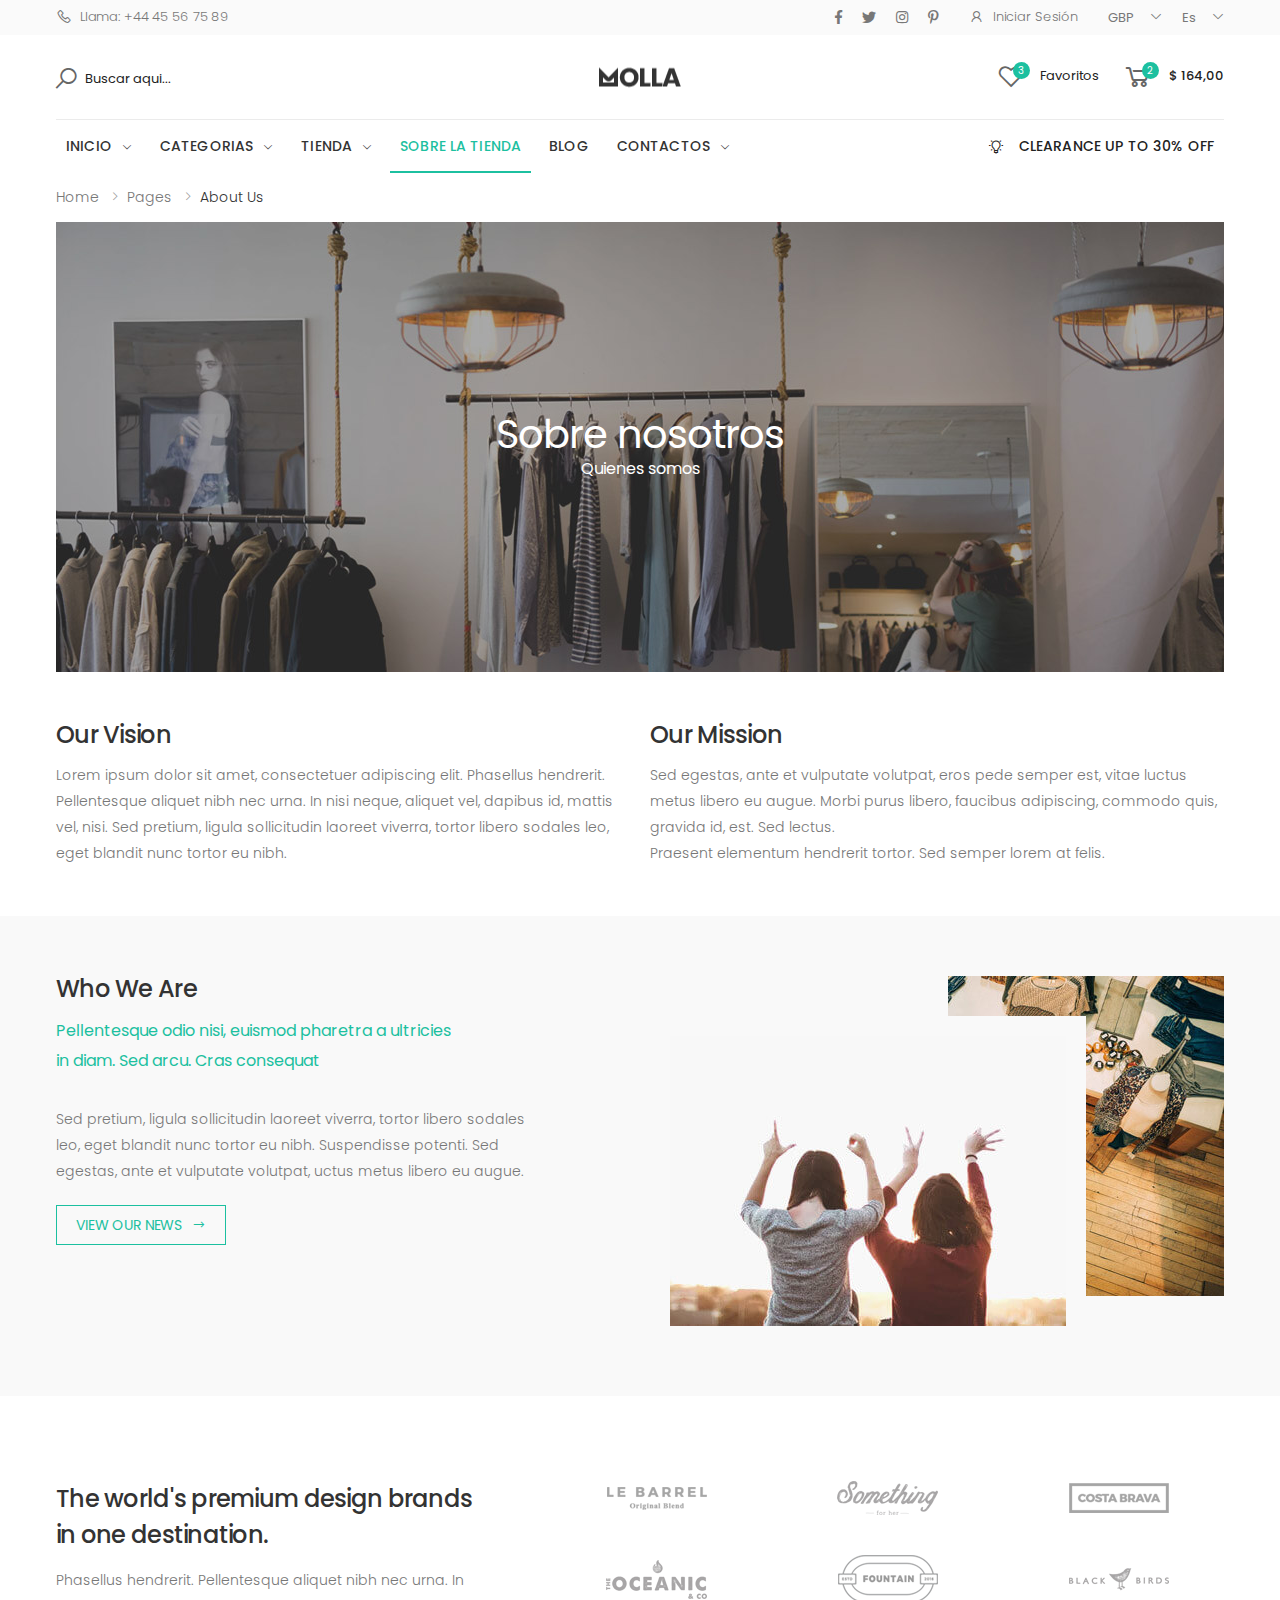
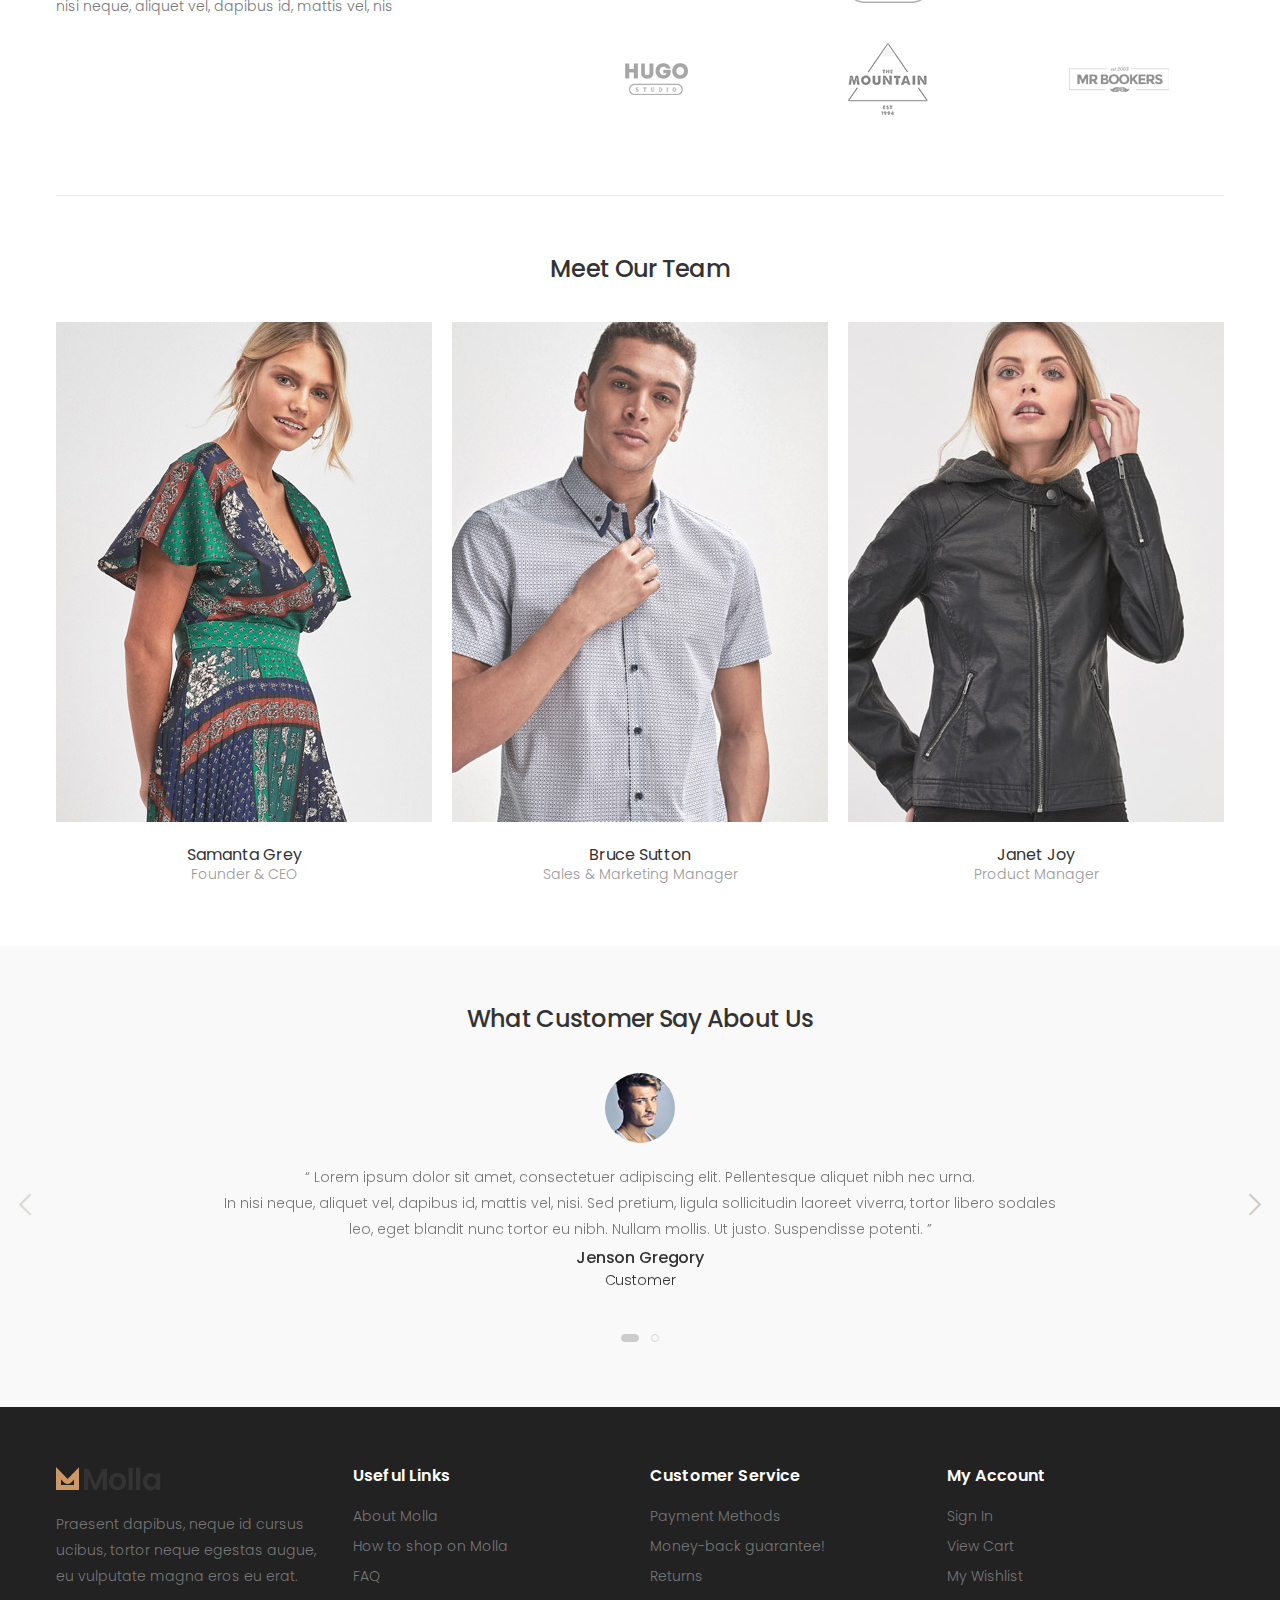
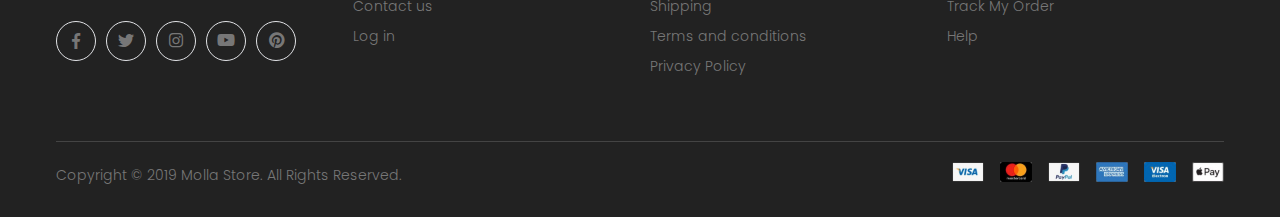
<file: about.html>
<!DOCTYPE html>
<html lang="en" dir="ltr">


<!-- molla/about.html  22 Nov 2019 10:03:51 GMT -->
<head>
    <meta charset="UTF-8">
    <meta http-equiv="X-UA-Compatible" content="IE=edge">
    <meta name="viewport" content="width=device-width, initial-scale=1, shrink-to-fit=no">
    <title>Sobre Anna crochete shop</title>
    <meta name="keywords" content="HTML5 Template">
    <meta name="description" content="Molla - Bootstrap eCommerce Template">
    <meta name="author" content="p-themes">
    <!-- Favicon -->
    <link rel="apple-touch-icon" sizes="180x180" href="assets/images/icons/apple-touch-icon.png">
    <link rel="icon" type="image/png" sizes="32x32" href="assets/images/icons/favicon-32x32.png">
    <link rel="icon" type="image/png" sizes="16x16" href="assets/images/icons/favicon-16x16.png">
    <link rel="manifest" href="assets/images/icons/site.html">
    <link rel="mask-icon" href="assets/images/icons/safari-pinned-tab.svg" color="#666666">
    <link rel="shortcut icon" href="assets/images/icons/favicon.ico">
    <meta name="apple-mobile-web-app-title" content="Molla">
    <meta name="application-name" content="Molla">
    <meta name="msapplication-TileColor" content="#cc9966">
    <meta name="msapplication-config" content="assets/images/icons/browserconfig.xml">
    <meta name="theme-color" content="#ffffff">
    <link rel="stylesheet" href="assets/vendor/line-awesome/line-awesome/line-awesome/css/line-awesome.min.css">
    <!-- Plugins CSS File -->
    <link rel="stylesheet" href="assets/css/bootstrap.min.css">
    <link rel="stylesheet" href="assets/css/plugins/owl-carousel/owl.carousel.css">
    <link rel="stylesheet" href="assets/css/plugins/magnific-popup/magnific-popup.css">
    <link rel="stylesheet" href="assets/css/plugins/jquery.countdown.css">
    <!-- Main CSS File -->
    <link rel="stylesheet" href="assets/css/style.css">
    <link rel="stylesheet" href="assets/css/skins/skin-demo-9.css">
    <link rel="stylesheet" href="assets/css/demos/demo-9.css">
    <!--  -->
    <!-- Importation CDN animate.min.css -->
	<link rel="stylesheet" type="text/css" href="https://cdnjs.cloudflare.com/ajax/libs/animate.css/4.1.1/animate.min.css">
</head>

<body>
    <div class="page-wrapper">
        <header class="header header-6">
            <div class="header-top">
                <div class="container">
                    <div class="header-left">
                        <ul class="top-menu top-link-menu d-none d-md-block">
                            <li>
                                <a href="#">Links</a>
                                <ul>
                                    <li><a href="tel:#"><i class="icon-phone"></i>Llama: +44 45 56 75 89</a></li>
                                </ul>
                            </li>
                        </ul><!-- End .top-menu -->
                    </div><!-- End .header-left -->

                    <div class="header-right">
                        <div class="social-icons social-icons-color">
                            <a href="#" class="social-icon social-facebook" title="Facebook" target="_blank"><i class="icon-facebook-f"></i></a>
                            <a href="#" class="social-icon social-twitter" title="Twitter" target="_blank"><i class="icon-twitter"></i></a>
                            <a href="#" class="social-icon social-instagram" title="Pinterest" target="_blank"><i class="icon-instagram"></i></a>
                            <a href="#" class="social-icon social-pinterest" title="Instagram" target="_blank"><i class="icon-pinterest-p"></i></a>
                        </div><!-- End .soial-icons -->
                        <ul class="top-menu top-link-menu">
                            <li>
                                <a href="#">Links</a>
                                <ul>
                                    <li><a href="#signin-modal" data-toggle="modal"><i class="icon-user"></i>Iniciar sesión</a></li>
                                </ul>
                            </li>
                        </ul><!-- End .top-menu -->

                        <div class="header-dropdown">
                            <a href="#">GBP</a>
                            <div class="header-menu">
                                <ul>
                                    <li><a href="#">GBP</a></li>
                                    <li><a href="#">Euros €</a></li>
                                    <li><a href="#">Franco CFA</a></li>

                                </ul>
                            </div><!-- End .header-menu -->
                        </div><!-- End .header-dropdown -->

                        <div class="header-dropdown">
                            <a href="#">Es</a>
                            <div class="header-menu">
                                <ul>
                                    <li><a href="#">Español</a></li>
                                    <li><a href="#">Inglés</a></li>
                                   
                                </ul>
                            </div><!-- End .header-menu -->
                        </div><!-- End .header-dropdown -->
                    </div><!-- End .header-right -->
                </div>
            </div>
            <div class="header-middle">
                <div class="container">
                    <div class="header-left">
                        <div class="header-search header-search-extended header-search-visible d-none d-lg-block">
                            <a href="#" class="search-toggle" role="button"><i class="icon-search"></i></a>
                            <form action="#" method="get">
                                <div class="header-search-wrapper search-wrapper-wide">
                                    <label for="q" class="sr-only">Buscar...</label>
                                    <button class="btn btn-primary" type="submit"><i class="icon-search"></i></button>
                                    <input type="search" class="form-control" name="q" id="q" placeholder="Buscar aqui..." required>
                                </div><!-- End .header-search-wrapper -->
                            </form>
                        </div><!-- End .header-search -->
                    </div>
                    <div class="header-center">
                        <a href="index.html" class="logo">
                            <img src="assets/images/demos/demo-9/logo.png" alt="Molla Logo" width="82" height="20">
                        </a>
                    </div><!-- End .header-left -->

                    <div class="header-right">
                        <a href="wishlist.html" class="wishlist-link">
                            <i class="icon-heart-o"></i>
                            <span class="wishlist-count">3</span>
                            <span class="wishlist-txt">Favoritos</span>
                        </a>

                        <div class="dropdown cart-dropdown">
                            <a href="#" class="dropdown-toggle" role="button" data-toggle="dropdown" aria-haspopup="true" aria-expanded="false" data-display="static">
                                <i class="icon-shopping-cart"></i>
                                <span class="cart-count">2</span>
                                <span class="cart-txt">$ 164,00</span>
                            </a>

                            <div class="dropdown-menu dropdown-menu-right">
                                <div class="dropdown-cart-products">
                                    <div class="product">
                                        <div class="product-cart-details">
                                            <h4 class="product-title">
                                                <a href="product.html">Beige knitted elastic runner shoes</a>
                                            </h4>

                                            <span class="cart-product-info">
                                                <span class="cart-product-qty">1</span>
                                                x $84.00
                                            </span>
                                        </div><!-- End .product-cart-details -->

                                        <figure class="product-image-container">
                                            <a href="product.html" class="product-imagecart">
                                                <img src="assets/images/products/cart/product-1.jpg" alt="product">
                                            </a>
                                        </figure>
                                        <a href="#" class="btn-remove" title="Remove Product"><i class="icon-close"></i></a>
                                    </div><!-- End .product -->

                                    <div class="product">
                                        <div class="product-cart-details">
                                            <h4 class="product-title">
                                                <a href="product.html">Blue utility pinafore denim dress</a>
                                            </h4>

                                            <span class="cart-product-info">
                                                <span class="cart-product-qty">1</span>
                                                x $76.00
                                            </span>
                                        </div><!-- End .product-cart-details -->

                                        <figure class="product-image-container">
                                            <a href="product.html" class="product-imagecart">
                                                <img src="assets/images/products/cart/product-2.jpg" alt="product">
                                            </a>
                                        </figure>
                                        <a href="#" class="btn-remove" title="Remove Product"><i class="icon-close"></i></a>
                                    </div><!-- End .product -->
                                </div><!-- End .cart-product -->

                                <div class="dropdown-cart-total">
                                    <span>Total</span>

                                    <span class="cart-total-price">$160.00</span>
                                </div><!-- End .dropdown-cart-total -->

                                <div class="dropdown-cart-action">
                                    <a href="cart.html" class="btn btn-primary text-white">Ver Carito</a>
                                    <a href="checkout.html" class="btn btn-outline-primary-2"><span>Confirmar</span><i class="icon-long-arrow-right"></i></a>
                                </div><!-- End .dropdown-cart-total -->
                            </div><!-- End .dropdown-menu -->
                        </div><!-- End .cart-dropdown -->
                    </div>
                </div><!-- End .container -->
            </div><!-- End .header-middle -->

            <div class="header-bottom sticky-header">
                <div class="container">
                    <div class="header-left">
                        <nav class="main-nav">
                            <ul class="menu sf-arrows">
                                <li class="megamenu-container">
                                    <a href="index.html" class="sf-with-ul">Inicio</a>

                                   <!-- End .megamenu -->
                                </li>
                                <li>
                                    <a href="categorias.html" class="sf-with-ul">Categorias</a>

                                    <div class="megamenu megamenu-md">
                                        <div class="row no-gutters">
                                            <div class="col-md-8">
                                                <div class="menu-col">
                                                    <div class="row">
                                                        <div class="col-md-6">
                                                            <div class="menu-title">Accesorios</div><!-- End .menu-title -->
                                                            <ul>
                                                                <li><a href="category-list.html">Shop List</a></li>
                                                                <li><a href="category-2cols.html">Shop Grid 2 Columns</a></li>
                                                                <li><a href="category.html">Shop Grid 3 Columns</a></li>
                                                                <li><a href="category-4cols.html">Shop Grid 4 Columns</a></li>
                                                                <li><a href="category-market.html"><span>Shop Market<span class="tip tip-new">New</span></span></a></li>
                                                            </ul>

                                                            <div class="menu-title">Bolsas</div><!-- End .menu-title -->
                                                            <ul>
                                                                <li><a href="category-boxed.html"><span>Shop Boxed No Sidebar<span class="tip tip-hot">Hot</span></span></a></li>
                                                                <li><a href="category-fullwidth.html">Shop Fullwidth No Sidebar</a></li>
                                                            </ul>
                                                        </div><!-- End .col-md-6 -->

                                                        <div class="col-md-6">
                                                            <div class="menu-title">Pendientes</div><!-- End .menu-title -->
                                                            <ul>
                                                                <li><a href="product-category-boxed.html">Product Category Boxed</a></li>
                                                                <li><a href="product-category-fullwidth.html"><span>Product Category Fullwidth<span class="tip tip-new">New</span></span></a></li>
                                                            </ul>
                                                            <div class="menu-title">Material de descoracion</div><!-- End .menu-title -->
                                                            <ul>
                                                                <li><a href="cart.html">Cart</a></li>
                                                                <li><a href="checkout.html">Checkout</a></li>
                                                                <li><a href="wishlist.html">Wishlist</a></li>
                                                                <li><a href="dashboard.html">My Account</a></li>
                                                                <li><a href="#">Lookbook</a></li>
                                                            </ul>
                                                        </div><!-- End .col-md-6 -->
                                                    </div><!-- End .row -->
                                                </div><!-- End .menu-col -->
                                            </div><!-- End .col-md-8 -->

                                            <div class="col-md-4">
                                                <div class="banner banner-overlay">
                                                    <a href="category.html" class="banner banner-menu">
                                                        <img src="assets/images/menu/banner-1.jpg" alt="Banner">

                                                        <div class="banner-content banner-content-top">
                                                            <div class="banner-title text-white">Last <br>Chance<br><span><strong>Sale</strong></span></div><!-- End .banner-title -->
                                                        </div><!-- End .banner-content -->
                                                    </a>
                                                </div><!-- End .banner banner-overlay -->
                                            </div><!-- End .col-md-4 -->
                                        </div><!-- End .row -->
                                    </div><!-- End .megamenu megamenu-md -->
                                </li>
                                <li>
                                    <a href="productos.html" class="sf-with-ul">Tienda</a>

                                    <ul>
                                        <li><a href="elements-products.html">Products</a></li>
                                        <li><a href="elements-typography.html">Typography</a></li>
                                        <li><a href="elements-titles.html">Titles</a></li>
                                        <li><a href="elements-banners.html">Banners</a></li>
                                        <li><a href="elements-product-category.html">Product Category</a></li>
                                        <li><a href="elements-video-banners.html">Video Banners</a></li>
                                        <li><a href="elements-buttons.html">Buttons</a></li>
                                        <li><a href="elements-accordions.html">Accordions</a></li>
                                        <li><a href="elements-tabs.html">Tabs</a></li>
                                        <li><a href="elements-testimonials.html">Testimonials</a></li>
                                        <li><a href="elements-blog-posts.html">Blog Posts</a></li>
                                        <li><a href="elements-portfolio.html">Portfolio</a></li>
                                        <li><a href="elements-cta.html">Call to Action</a></li>
                                        <li><a href="elements-icon-boxes.html">Icon Boxes</a></li>
                                    </ul>
                                </li>
                    
                                <li class="active">
                                    <a href="about.html" class="">Sobre la tienda</a>

                                </li>
                                <li>
                                    <a href="blog.html" class="">Blog</a>

                                </li>
                                <li>
                                    <a href="elements-list.html" class="sf-with-ul">Contactos</a>

                                    <ul>
                                        <li><a href="elements-products.html">Contacos</a></li>
                                        <li><a href="elements-typography.html">Necesito hacer un pedido</a></li>
                                       
                                        
                                    </ul>
                                </li>
                            </ul><!-- End .menu -->
                        </nav><!-- End .main-nav -->

                        <button class="mobile-menu-toggler">
                            <span class="sr-only">Toggle mobile menu</span>
                            <i class="icon-bars"></i>
                        </button>
                    </div><!-- End .header-left -->

                    <div class="header-right">
                        <i class="la la-lightbulb-o"></i><p>Clearance Up to 30% Off</span></p>
                    </div>
                </div><!-- End .container -->
            </div><!-- End .header-bottom -->
        </header><!-- End .header -->


        <main class="main">
            <nav aria-label="breadcrumb" class="breadcrumb-nav border-0 mb-0">
                <div class="container">
                    <ol class="breadcrumb">
                        <li class="breadcrumb-item"><a href="index.html">Home</a></li>
                        <li class="breadcrumb-item"><a href="#">Pages</a></li>
                        <li class="breadcrumb-item active" aria-current="page">About us</li>
                    </ol>
                </div><!-- End .container -->
            </nav><!-- End .breadcrumb-nav -->
            <div class="container">
	        	<div class="page-header page-header-big text-center" style="background-image: url('assets/images/about-header-bg.jpg')">
        			<h1 class="page-title text-white">Sobre nosotros<span class="text-white">Quienes somos</span></h1>
	        	</div><!-- End .page-header -->
            </div><!-- End .container -->

            <div class="page-content pb-0">
                <div class="container">
                    <div class="row">
                        <div class="col-lg-6 mb-3 mb-lg-0">
                            <h2 class="title">Our Vision</h2><!-- End .title -->
                            <p>Lorem ipsum dolor sit amet, consectetuer adipiscing elit. Phasellus hendrerit. Pellentesque aliquet nibh nec urna. In nisi neque, aliquet vel, dapibus id, mattis vel, nisi. Sed pretium, ligula sollicitudin laoreet viverra, tortor libero sodales leo, eget blandit nunc tortor eu nibh. </p>
                        </div><!-- End .col-lg-6 -->
                        
                        <div class="col-lg-6">
                            <h2 class="title">Our Mission</h2><!-- End .title -->
                            <p>Sed egestas, ante et vulputate volutpat, eros pede semper est, vitae luctus metus libero eu augue. Morbi purus libero, faucibus adipiscing, commodo quis, gravida id, est. Sed lectus. <br>Praesent elementum hendrerit tortor. Sed semper lorem at felis. </p>
                        </div><!-- End .col-lg-6 -->
                    </div><!-- End .row -->

                    <div class="mb-5"></div><!-- End .mb-4 -->
                </div><!-- End .container -->

                <div class="bg-light-2 pt-6 pb-5 mb-6 mb-lg-8">
                    <div class="container">
                        <div class="row">
                            <div class="col-lg-5 mb-3 mb-lg-0">
                                <h2 class="title">Who We Are</h2><!-- End .title -->
                                <p class="lead text-primary mb-3">Pellentesque odio nisi, euismod pharetra a ultricies <br>in diam. Sed arcu. Cras consequat</p><!-- End .lead text-primary -->
                                <p class="mb-2">Sed pretium, ligula sollicitudin laoreet viverra, tortor libero sodales leo, eget blandit nunc tortor eu nibh. Suspendisse potenti. Sed egestas, ante et vulputate volutpat, uctus metus libero eu augue. </p>

                                <a href="blog.html" class="btn btn-sm btn-minwidth btn-outline-primary-2">
                                    <span>VIEW OUR NEWS</span>
                                    <i class="icon-long-arrow-right"></i>
                                </a>
                            </div><!-- End .col-lg-5 -->

                            <div class="col-lg-6 offset-lg-1">
                                <div class="about-images">
                                    <img src="assets/images/about/img-1.jpg" alt="" class="about-img-front">
                                    <img src="assets/images/about/img-2.jpg" alt="" class="about-img-back">
                                </div><!-- End .about-images -->
                            </div><!-- End .col-lg-6 -->
                        </div><!-- End .row -->
                    </div><!-- End .container -->
                </div><!-- End .bg-light-2 pt-6 pb-6 -->

                <div class="container">
                    <div class="row">
                        <div class="col-lg-5">
                            <div class="brands-text">
                                <h2 class="title">The world's premium design brands in one destination.</h2><!-- End .title -->
                                <p>Phasellus hendrerit. Pellentesque aliquet nibh nec urna. In nisi neque, aliquet vel, dapibus id, mattis vel, nis</p>
                            </div><!-- End .brands-text -->
                        </div><!-- End .col-lg-5 -->
                        <div class="col-lg-7">
                            <div class="brands-display">
                                <div class="row justify-content-center">
                                    <div class="col-6 col-sm-4">
                                        <a href="#" class="brand">
                                            <img src="assets/images/brands/1.png" alt="Brand Name">
                                        </a>
                                    </div><!-- End .col-sm-4 -->

                                    <div class="col-6 col-sm-4">
                                        <a href="#" class="brand">
                                            <img src="assets/images/brands/2.png" alt="Brand Name">
                                        </a>
                                    </div><!-- End .col-sm-4 -->

                                    <div class="col-6 col-sm-4">
                                        <a href="#" class="brand">
                                            <img src="assets/images/brands/3.png" alt="Brand Name">
                                        </a>
                                    </div><!-- End .col-sm-4 -->

                                    <div class="col-6 col-sm-4">
                                        <a href="#" class="brand">
                                            <img src="assets/images/brands/4.png" alt="Brand Name">
                                        </a>
                                    </div><!-- End .col-sm-4 -->

                                    <div class="col-6 col-sm-4">
                                        <a href="#" class="brand">
                                            <img src="assets/images/brands/5.png" alt="Brand Name">
                                        </a>
                                    </div><!-- End .col-sm-4 -->

                                    <div class="col-6 col-sm-4">
                                        <a href="#" class="brand">
                                            <img src="assets/images/brands/6.png" alt="Brand Name">
                                        </a>
                                    </div><!-- End .col-sm-4 -->

                                    <div class="col-6 col-sm-4">
                                        <a href="#" class="brand">
                                            <img src="assets/images/brands/7.png" alt="Brand Name">
                                        </a>
                                    </div><!-- End .col-sm-4 -->

                                    <div class="col-6 col-sm-4">
                                        <a href="#" class="brand">
                                            <img src="assets/images/brands/8.png" alt="Brand Name">
                                        </a>
                                    </div><!-- End .col-sm-4 -->

                                    <div class="col-6 col-sm-4">
                                        <a href="#" class="brand">
                                            <img src="assets/images/brands/9.png" alt="Brand Name">
                                        </a>
                                    </div><!-- End .col-sm-4 -->
                                </div><!-- End .row -->
                            </div><!-- End .brands-display -->
                        </div><!-- End .col-lg-7 -->
                    </div><!-- End .row -->

                    <hr class="mt-4 mb-6">

                    <h2 class="title text-center mb-4">Meet Our Team</h2><!-- End .title text-center mb-2 -->

                    <div class="row">
                        <div class="col-md-4">
                            <div class="member member-anim text-center">
                                <figure class="member-media">
                                    <img src="assets/images/team/member-1.jpg" alt="member photo">

                                    <figcaption class="member-overlay">
                                        <div class="member-overlay-content">
                                            <h3 class="member-title">Samanta Grey<span>Founder & CEO</span></h3><!-- End .member-title -->
                                            <p>Sed pretium, ligula sollicitudin viverra, tortor libero sodales leo, eget blandit nunc.</p> 
                                            <div class="social-icons social-icons-simple">
                                                <a href="#" class="social-icon" title="Facebook" target="_blank"><i class="icon-facebook-f"></i></a>
                                                <a href="#" class="social-icon" title="Twitter" target="_blank"><i class="icon-twitter"></i></a>
                                                <a href="#" class="social-icon" title="Instagram" target="_blank"><i class="icon-instagram"></i></a>
                                            </div><!-- End .soial-icons -->
                                        </div><!-- End .member-overlay-content -->
                                    </figcaption><!-- End .member-overlay -->
                                </figure><!-- End .member-media -->
                                <div class="member-content">
                                    <h3 class="member-title">Samanta Grey<span>Founder & CEO</span></h3><!-- End .member-title -->
                                </div><!-- End .member-content -->
                            </div><!-- End .member -->
                        </div><!-- End .col-md-4 -->

                        <div class="col-md-4">
                            <div class="member member-anim text-center">
                                <figure class="member-media">
                                    <img src="assets/images/team/member-2.jpg" alt="member photo">

                                    <figcaption class="member-overlay">
                                        <div class="member-overlay-content">
                                            <h3 class="member-title">Bruce Sutton<span>Sales & Marketing Manager</span></h3><!-- End .member-title -->
                                            <p>Sed pretium, ligula sollicitudin viverra, tortor libero sodales leo, eget blandit nunc.</p> 
                                            <div class="social-icons social-icons-simple">
                                                <a href="#" class="social-icon" title="Facebook" target="_blank"><i class="icon-facebook-f"></i></a>
                                                <a href="#" class="social-icon" title="Twitter" target="_blank"><i class="icon-twitter"></i></a>
                                                <a href="#" class="social-icon" title="Instagram" target="_blank"><i class="icon-instagram"></i></a>
                                            </div><!-- End .soial-icons -->
                                        </div><!-- End .member-overlay-content -->
                                    </figcaption><!-- End .member-overlay -->
                                </figure><!-- End .member-media -->
                                <div class="member-content">
                                    <h3 class="member-title">Bruce Sutton<span>Sales & Marketing Manager</span></h3><!-- End .member-title -->
                                </div><!-- End .member-content -->
                            </div><!-- End .member -->
                        </div><!-- End .col-md-4 -->

                        <div class="col-md-4">
                            <div class="member member-anim text-center">
                                <figure class="member-media">
                                    <img src="assets/images/team/member-3.jpg" alt="member photo">

                                    <figcaption class="member-overlay">
                                        <div class="member-overlay-content">
                                            <h3 class="member-title">Janet Joy<span>Product Manager</span></h3><!-- End .member-title -->
                                            <p>Sed pretium, ligula sollicitudin viverra, tortor libero sodales leo, eget blandit nunc.</p> 
                                            <div class="social-icons social-icons-simple">
                                                <a href="#" class="social-icon" title="Facebook" target="_blank"><i class="icon-facebook-f"></i></a>
                                                <a href="#" class="social-icon" title="Twitter" target="_blank"><i class="icon-twitter"></i></a>
                                                <a href="#" class="social-icon" title="Instagram" target="_blank"><i class="icon-instagram"></i></a>
                                            </div><!-- End .soial-icons -->
                                        </div><!-- End .member-overlay-content -->
                                    </figcaption><!-- End .member-overlay -->
                                </figure><!-- End .member-media -->
                                <div class="member-content">
                                    <h3 class="member-title">Janet Joy<span>Product Manager</span></h3><!-- End .member-title -->
                                </div><!-- End .member-content -->
                            </div><!-- End .member -->
                        </div><!-- End .col-md-4 -->
                    </div><!-- End .row -->
                </div><!-- End .container -->

                <div class="mb-2"></div><!-- End .mb-2 -->

                <div class="about-testimonials bg-light-2 pt-6 pb-6">
                    <div class="container">
                        <h2 class="title text-center mb-3">What Customer Say About Us</h2><!-- End .title text-center -->

                        <div class="owl-carousel owl-simple owl-testimonials-photo" data-toggle="owl" 
                            data-owl-options='{
                                "nav": false, 
                                "dots": true,
                                "margin": 20,
                                "loop": false,
                                "responsive": {
                                    "1200": {
                                        "nav": true
                                    }
                                }
                            }'>
                            <blockquote class="testimonial text-center">
                                <img src="assets/images/testimonials/user-1.jpg" alt="user">
                                <p>“ Lorem ipsum dolor sit amet, consectetuer adipiscing elit. Pellentesque aliquet nibh nec urna. <br>In nisi neque, aliquet vel, dapibus id, mattis vel, nisi. Sed pretium, ligula sollicitudin laoreet viverra, tortor libero sodales leo, eget blandit nunc tortor eu nibh. Nullam mollis. Ut justo. Suspendisse potenti. ”</p>
                                <cite>
                                    Jenson Gregory
                                    <span>Customer</span>
                                </cite>
                            </blockquote><!-- End .testimonial -->

                            <blockquote class="testimonial text-center">
                                <img src="assets/images/testimonials/user-2.jpg" alt="user">
                                <p>“ Impedit, ratione sequi, sunt incidunt magnam et. Delectus obcaecati optio eius error libero perferendis nesciunt atque dolores magni recusandae! Doloremque quidem error eum quis similique doloribus natus qui ut ipsum.Velit quos ipsa exercitationem, vel unde obcaecati impedit eveniet non. ”</p>

                                <cite>
                                    Victoria Ventura
                                    <span>Customer</span>
                                </cite>
                            </blockquote><!-- End .testimonial -->
                        </div><!-- End .testimonials-slider owl-carousel -->
                    </div><!-- End .container -->
                </div><!-- End .bg-light-2 pt-5 pb-6 -->
            </div><!-- End .page-content -->
        </main><!-- End .main -->

        <footer class="footer">
        	<div class="footer-middle border-0">
	            <div class="container">
	            	<div class="row">
	            		<div class="col-sm-6 col-lg-3">
	            			<div class="widget widget-about">
	            				<img src="assets/images/logo.png" class="footer-logo" alt="Footer Logo" width="105" height="25">
	            				<p>Praesent dapibus, neque id cursus ucibus, tortor neque egestas augue, eu vulputate magna eros eu erat. </p>

	            				<div class="social-icons">
                                    <a href="#" class="social-icon" target="_blank" title="Facebook"><i class="icon-facebook-f"></i></a>
                                    <a href="#" class="social-icon" target="_blank" title="Twitter"><i class="icon-twitter"></i></a>
                                    <a href="#" class="social-icon" target="_blank" title="Instagram"><i class="icon-instagram"></i></a>
                                    <a href="#" class="social-icon" target="_blank" title="Youtube"><i class="icon-youtube"></i></a>
                                    <a href="#" class="social-icon" target="_blank" title="Pinterest"><i class="icon-pinterest"></i></a>
                                </div><!-- End .soial-icons -->
	            			</div><!-- End .widget about-widget -->
	            		</div><!-- End .col-sm-6 col-lg-3 -->

	            		<div class="col-sm-6 col-lg-3">
	            			<div class="widget">
	            				<h4 class="widget-title">Useful Links</h4><!-- End .widget-title -->

	            				<ul class="widget-list">
	            					<li><a href="about.html">About Molla</a></li>
	            					<li><a href="#">How to shop on Molla</a></li>
	            					<li><a href="#">FAQ</a></li>
	            					<li><a href="contact.html">Contact us</a></li>
	            					<li><a href="login.html">Log in</a></li>
	            				</ul><!-- End .widget-list -->
	            			</div><!-- End .widget -->
	            		</div><!-- End .col-sm-6 col-lg-3 -->

	            		<div class="col-sm-6 col-lg-3">
	            			<div class="widget">
	            				<h4 class="widget-title">Customer Service</h4><!-- End .widget-title -->

	            				<ul class="widget-list">
	            					<li><a href="#">Payment Methods</a></li>
	            					<li><a href="#">Money-back guarantee!</a></li>
	            					<li><a href="#">Returns</a></li>
	            					<li><a href="#">Shipping</a></li>
	            					<li><a href="#">Terms and conditions</a></li>
	            					<li><a href="#">Privacy Policy</a></li>
	            				</ul><!-- End .widget-list -->
	            			</div><!-- End .widget -->
	            		</div><!-- End .col-sm-6 col-lg-3 -->

	            		<div class="col-sm-6 col-lg-3">
	            			<div class="widget">
	            				<h4 class="widget-title">My Account</h4><!-- End .widget-title -->

	            				<ul class="widget-list">
	            					<li><a href="#">Sign In</a></li>
	            					<li><a href="cart.html">View Cart</a></li>
	            					<li><a href="#">My Wishlist</a></li>
	            					<li><a href="#">Track My Order</a></li>
	            					<li><a href="#">Help</a></li>
	            				</ul><!-- End .widget-list -->
	            			</div><!-- End .widget -->
	            		</div><!-- End .col-sm-6 col-lg-3 -->
	            	</div><!-- End .row -->
	            </div><!-- End .container -->
	        </div><!-- End .footer-middle -->

	        <div class="footer-bottom">
	        	<div class="container">
	        		<p class="footer-copyright">Copyright © 2019 Molla Store. All Rights Reserved.</p><!-- End .footer-copyright -->
	        		<figure class="footer-payments">
	        			<img src="assets/images/payments.png" alt="Payment methods" width="272" height="20">
	        		</figure><!-- End .footer-payments -->
	        	</div><!-- End .container -->
	        </div><!-- End .footer-bottom -->
        </footer><!-- End .footer -->
    </div><!-- End .page-wrapper -->
    <button id="scroll-top" title="Back to Top"><i class="icon-arrow-up"></i></button>

    <!-- Mobile Menu -->
    <div class="mobile-menu-overlay"></div><!-- End .mobil-menu-overlay -->

    <div class="mobile-menu-container">
        <div class="mobile-menu-wrapper">
            <span class="mobile-menu-close"><i class="icon-close"></i></span>

            <form action="#" method="get" class="mobile-search">
                <label for="mobile-search" class="sr-only">Search</label>
                <input type="search" class="form-control" name="mobile-search" id="mobile-search" placeholder="Search in..." required>
                <button class="btn btn-primary" type="submit"><i class="icon-search"></i></button>
            </form>
            
            <nav class="mobile-nav">
                <ul class="mobile-menu">
                    <li class="active">
                        <a href="index.html">Home</a>

                        <ul>
                            <li><a href="index-1.html">01 - furniture store</a></li>
                            <li><a href="index-2.html">02 - furniture store</a></li>
                            <li><a href="index-3.html">03 - electronic store</a></li>
                            <li><a href="index-4.html">04 - electronic store</a></li>
                            <li><a href="index-5.html">05 - fashion store</a></li>
                            <li><a href="index-6.html">06 - fashion store</a></li>
                            <li><a href="index-7.html">07 - fashion store</a></li>
                            <li><a href="index-8.html">08 - fashion store</a></li>
                            <li><a href="index-9.html">09 - fashion store</a></li>
                            <li><a href="index-10.html">10 - shoes store</a></li>
                            <li><a href="index-11.html">11 - furniture simple store</a></li>
                            <li><a href="index-12.html">12 - fashion simple store</a></li>
                            <li><a href="index-13.html">13 - market</a></li>
                            <li><a href="index-14.html">14 - market fullwidth</a></li>
                            <li><a href="index-15.html">15 - lookbook 1</a></li>
                            <li><a href="index-16.html">16 - lookbook 2</a></li>
                            <li><a href="index-17.html">17 - fashion store</a></li>
                            <li><a href="index-18.html">18 - fashion store (with sidebar)</a></li>
                            <li><a href="index-19.html">19 - games store</a></li>
                            <li><a href="index-20.html">20 - book store</a></li>
                            <li><a href="index-21.html">21 - sport store</a></li>
                            <li><a href="index-22.html">22 - tools store</a></li>
                            <li><a href="index-23.html">23 - fashion left navigation store</a></li>
                            <li><a href="index-24.html">24 - extreme sport store</a></li>
                        </ul>
                    </li>
                    <li>
                        <a href="category.html">Shop</a>
                        <ul>
                            <li><a href="category-list.html">Shop List</a></li>
                            <li><a href="category-2cols.html">Shop Grid 2 Columns</a></li>
                            <li><a href="category.html">Shop Grid 3 Columns</a></li>
                            <li><a href="category-4cols.html">Shop Grid 4 Columns</a></li>
                            <li><a href="category-boxed.html"><span>Shop Boxed No Sidebar<span class="tip tip-hot">Hot</span></span></a></li>
                            <li><a href="category-fullwidth.html">Shop Fullwidth No Sidebar</a></li>
                            <li><a href="product-category-boxed.html">Product Category Boxed</a></li>
                            <li><a href="product-category-fullwidth.html"><span>Product Category Fullwidth<span class="tip tip-new">New</span></span></a></li>
                            <li><a href="cart.html">Cart</a></li>
                            <li><a href="checkout.html">Checkout</a></li>
                            <li><a href="wishlist.html">Wishlist</a></li>
                            <li><a href="#">Lookbook</a></li>
                        </ul>
                    </li>
                    <li>
                        <a href="product.html" class="sf-with-ul">Product</a>
                        <ul>
                            <li><a href="product.html">Default</a></li>
                            <li><a href="product-centered.html">Centered</a></li>
                            <li><a href="product-extended.html"><span>Extended Info<span class="tip tip-new">New</span></span></a></li>
                            <li><a href="product-gallery.html">Gallery</a></li>
                            <li><a href="product-sticky.html">Sticky Info</a></li>
                            <li><a href="product-sidebar.html">Boxed With Sidebar</a></li>
                            <li><a href="product-fullwidth.html">Full Width</a></li>
                            <li><a href="product-masonry.html">Masonry Sticky Info</a></li>
                        </ul>
                    </li>
                    <li>
                        <a href="#">Pages</a>
                        <ul>
                            <li>
                                <a href="about.html">About</a>

                                <ul>
                                    <li><a href="about.html">About 01</a></li>
                                    <li><a href="about-2.html">About 02</a></li>
                                </ul>
                            </li>
                            <li>
                                <a href="contact.html">Contact</a>

                                <ul>
                                    <li><a href="contact.html">Contact 01</a></li>
                                    <li><a href="contact-2.html">Contact 02</a></li>
                                </ul>
                            </li>
                            <li><a href="login.html">Login</a></li>
                            <li><a href="faq.html">FAQs</a></li>
                            <li><a href="404.html">Error 404</a></li>
                            <li><a href="coming-soon.html">Coming Soon</a></li>
                        </ul>
                    </li>
                    <li>
                        <a href="blog.html">Blog</a>

                        <ul>
                            <li><a href="blog.html">Classic</a></li>
                            <li><a href="blog-listing.html">Listing</a></li>
                            <li>
                                <a href="#">Grid</a>
                                <ul>
                                    <li><a href="blog-grid-2cols.html">Grid 2 columns</a></li>
                                    <li><a href="blog-grid-3cols.html">Grid 3 columns</a></li>
                                    <li><a href="blog-grid-4cols.html">Grid 4 columns</a></li>
                                    <li><a href="blog-grid-sidebar.html">Grid sidebar</a></li>
                                </ul>
                            </li>
                            <li>
                                <a href="#">Masonry</a>
                                <ul>
                                    <li><a href="blog-masonry-2cols.html">Masonry 2 columns</a></li>
                                    <li><a href="blog-masonry-3cols.html">Masonry 3 columns</a></li>
                                    <li><a href="blog-masonry-4cols.html">Masonry 4 columns</a></li>
                                    <li><a href="blog-masonry-sidebar.html">Masonry sidebar</a></li>
                                </ul>
                            </li>
                            <li>
                                <a href="#">Mask</a>
                                <ul>
                                    <li><a href="blog-mask-grid.html">Blog mask grid</a></li>
                                    <li><a href="blog-mask-masonry.html">Blog mask masonry</a></li>
                                </ul>
                            </li>
                            <li>
                                <a href="#">Single Post</a>
                                <ul>
                                    <li><a href="single.html">Default with sidebar</a></li>
                                    <li><a href="single-fullwidth.html">Fullwidth no sidebar</a></li>
                                    <li><a href="single-fullwidth-sidebar.html">Fullwidth with sidebar</a></li>
                                </ul>
                            </li>
                        </ul>
                    </li>
                    <li>
                        <a href="elements-list.html">Elements</a>
                        <ul>
                            <li><a href="elements-products.html">Products</a></li>
                            <li><a href="elements-typography.html">Typography</a></li>
                            <li><a href="elements-titles.html">Titles</a></li>
                            <li><a href="elements-banners.html">Banners</a></li>
                            <li><a href="elements-product-category.html">Product Category</a></li>
                            <li><a href="elements-video-banners.html">Video Banners</a></li>
                            <li><a href="elements-buttons.html">Buttons</a></li>
                            <li><a href="elements-accordions.html">Accordions</a></li>
                            <li><a href="elements-tabs.html">Tabs</a></li>
                            <li><a href="elements-testimonials.html">Testimonials</a></li>
                            <li><a href="elements-blog-posts.html">Blog Posts</a></li>
                            <li><a href="elements-portfolio.html">Portfolio</a></li>
                            <li><a href="elements-cta.html">Call to Action</a></li>
                            <li><a href="elements-icon-boxes.html">Icon Boxes</a></li>
                        </ul>
                    </li>
                </ul>
            </nav><!-- End .mobile-nav -->

            <div class="social-icons">
                <a href="#" class="social-icon" target="_blank" title="Facebook"><i class="icon-facebook-f"></i></a>
                <a href="#" class="social-icon" target="_blank" title="Twitter"><i class="icon-twitter"></i></a>
                <a href="#" class="social-icon" target="_blank" title="Instagram"><i class="icon-instagram"></i></a>
                <a href="#" class="social-icon" target="_blank" title="Youtube"><i class="icon-youtube"></i></a>
            </div><!-- End .social-icons -->
        </div><!-- End .mobile-menu-wrapper -->
    </div><!-- End .mobile-menu-container -->

    <!-- Sign in / Register Modal -->
    <div class="modal fade" id="signin-modal" tabindex="-1" role="dialog" aria-hidden="true">
        <div class="modal-dialog modal-dialog-centered" role="document">
            <div class="modal-content">
                <div class="modal-body">
                    <button type="button" class="close" data-dismiss="modal" aria-label="Close">
                        <span aria-hidden="true"><i class="icon-close"></i></span>
                    </button>

                    <div class="form-box">
                        <div class="form-tab">
                            <ul class="nav nav-pills nav-fill" role="tablist">
                                <li class="nav-item">
                                    <a class="nav-link active" id="signin-tab" data-toggle="tab" href="#signin" role="tab" aria-controls="signin" aria-selected="true">Sign In</a>
                                </li>
                                <li class="nav-item">
                                    <a class="nav-link" id="register-tab" data-toggle="tab" href="#register" role="tab" aria-controls="register" aria-selected="false">Register</a>
                                </li>
                            </ul>
                            <div class="tab-content" id="tab-content-5">
                                <div class="tab-pane fade show active" id="signin" role="tabpanel" aria-labelledby="signin-tab">
                                    <form action="#">
                                        <div class="form-group">
                                            <label for="singin-email">Username or email address *</label>
                                            <input type="text" class="form-control" id="singin-email" name="singin-email" required>
                                        </div><!-- End .form-group -->

                                        <div class="form-group">
                                            <label for="singin-password">Password *</label>
                                            <input type="password" class="form-control" id="singin-password" name="singin-password" required>
                                        </div><!-- End .form-group -->

                                        <div class="form-footer">
                                            <button type="submit" class="btn btn-outline-primary-2">
                                                <span>LOG IN</span>
                                                <i class="icon-long-arrow-right"></i>
                                            </button>

                                            <div class="custom-control custom-checkbox">
                                                <input type="checkbox" class="custom-control-input" id="signin-remember">
                                                <label class="custom-control-label" for="signin-remember">Remember Me</label>
                                            </div><!-- End .custom-checkbox -->

                                            <a href="#" class="forgot-link">Forgot Your Password?</a>
                                        </div><!-- End .form-footer -->
                                    </form>
                                    <div class="form-choice">
                                        <p class="text-center">or sign in with</p>
                                        <div class="row">
                                            <div class="col-sm-6">
                                                <a href="#" class="btn btn-login btn-g">
                                                    <i class="icon-google"></i>
                                                    Login With Google
                                                </a>
                                            </div><!-- End .col-6 -->
                                            <div class="col-sm-6">
                                                <a href="#" class="btn btn-login btn-f">
                                                    <i class="icon-facebook-f"></i>
                                                    Login With Facebook
                                                </a>
                                            </div><!-- End .col-6 -->
                                        </div><!-- End .row -->
                                    </div><!-- End .form-choice -->
                                </div><!-- .End .tab-pane -->
                                <div class="tab-pane fade" id="register" role="tabpanel" aria-labelledby="register-tab">
                                    <form action="#">
                                        <div class="form-group">
                                            <label for="register-email">Your email address *</label>
                                            <input type="email" class="form-control" id="register-email" name="register-email" required>
                                        </div><!-- End .form-group -->

                                        <div class="form-group">
                                            <label for="register-password">Password *</label>
                                            <input type="password" class="form-control" id="register-password" name="register-password" required>
                                        </div><!-- End .form-group -->

                                        <div class="form-footer">
                                            <button type="submit" class="btn btn-outline-primary-2">
                                                <span>SIGN UP</span>
                                                <i class="icon-long-arrow-right"></i>
                                            </button>

                                            <div class="custom-control custom-checkbox">
                                                <input type="checkbox" class="custom-control-input" id="register-policy" required>
                                                <label class="custom-control-label" for="register-policy">I agree to the <a href="#">privacy policy</a> *</label>
                                            </div><!-- End .custom-checkbox -->
                                        </div><!-- End .form-footer -->
                                    </form>
                                    <div class="form-choice">
                                        <p class="text-center">or sign in with</p>
                                        <div class="row">
                                            <div class="col-sm-6">
                                                <a href="#" class="btn btn-login btn-g">
                                                    <i class="icon-google"></i>
                                                    Login With Google
                                                </a>
                                            </div><!-- End .col-6 -->
                                            <div class="col-sm-6">
                                                <a href="#" class="btn btn-login  btn-f">
                                                    <i class="icon-facebook-f"></i>
                                                    Login With Facebook
                                                </a>
                                            </div><!-- End .col-6 -->
                                        </div><!-- End .row -->
                                    </div><!-- End .form-choice -->
                                </div><!-- .End .tab-pane -->
                            </div><!-- End .tab-content -->
                        </div><!-- End .form-tab -->
                    </div><!-- End .form-box -->
                </div><!-- End .modal-body -->
            </div><!-- End .modal-content -->
        </div><!-- End .modal-dialog -->
    </div><!-- End .modal -->

    <!-- Plugins JS File -->
    <script src="assets/js/jquery.min.js"></script>
    <script src="assets/js/bootstrap.bundle.min.js"></script>
    <script src="assets/js/jquery.hoverIntent.min.js"></script>
    <script src="assets/js/jquery.waypoints.min.js"></script>
    <script src="assets/js/superfish.min.js"></script>
    <script src="assets/js/owl.carousel.min.js"></script>
    <!-- Main JS File -->
    <script src="assets/js/main.js"></script>
</body>


<!-- molla/about.html  22 Nov 2019 10:03:54 GMT -->
</html>
</file>
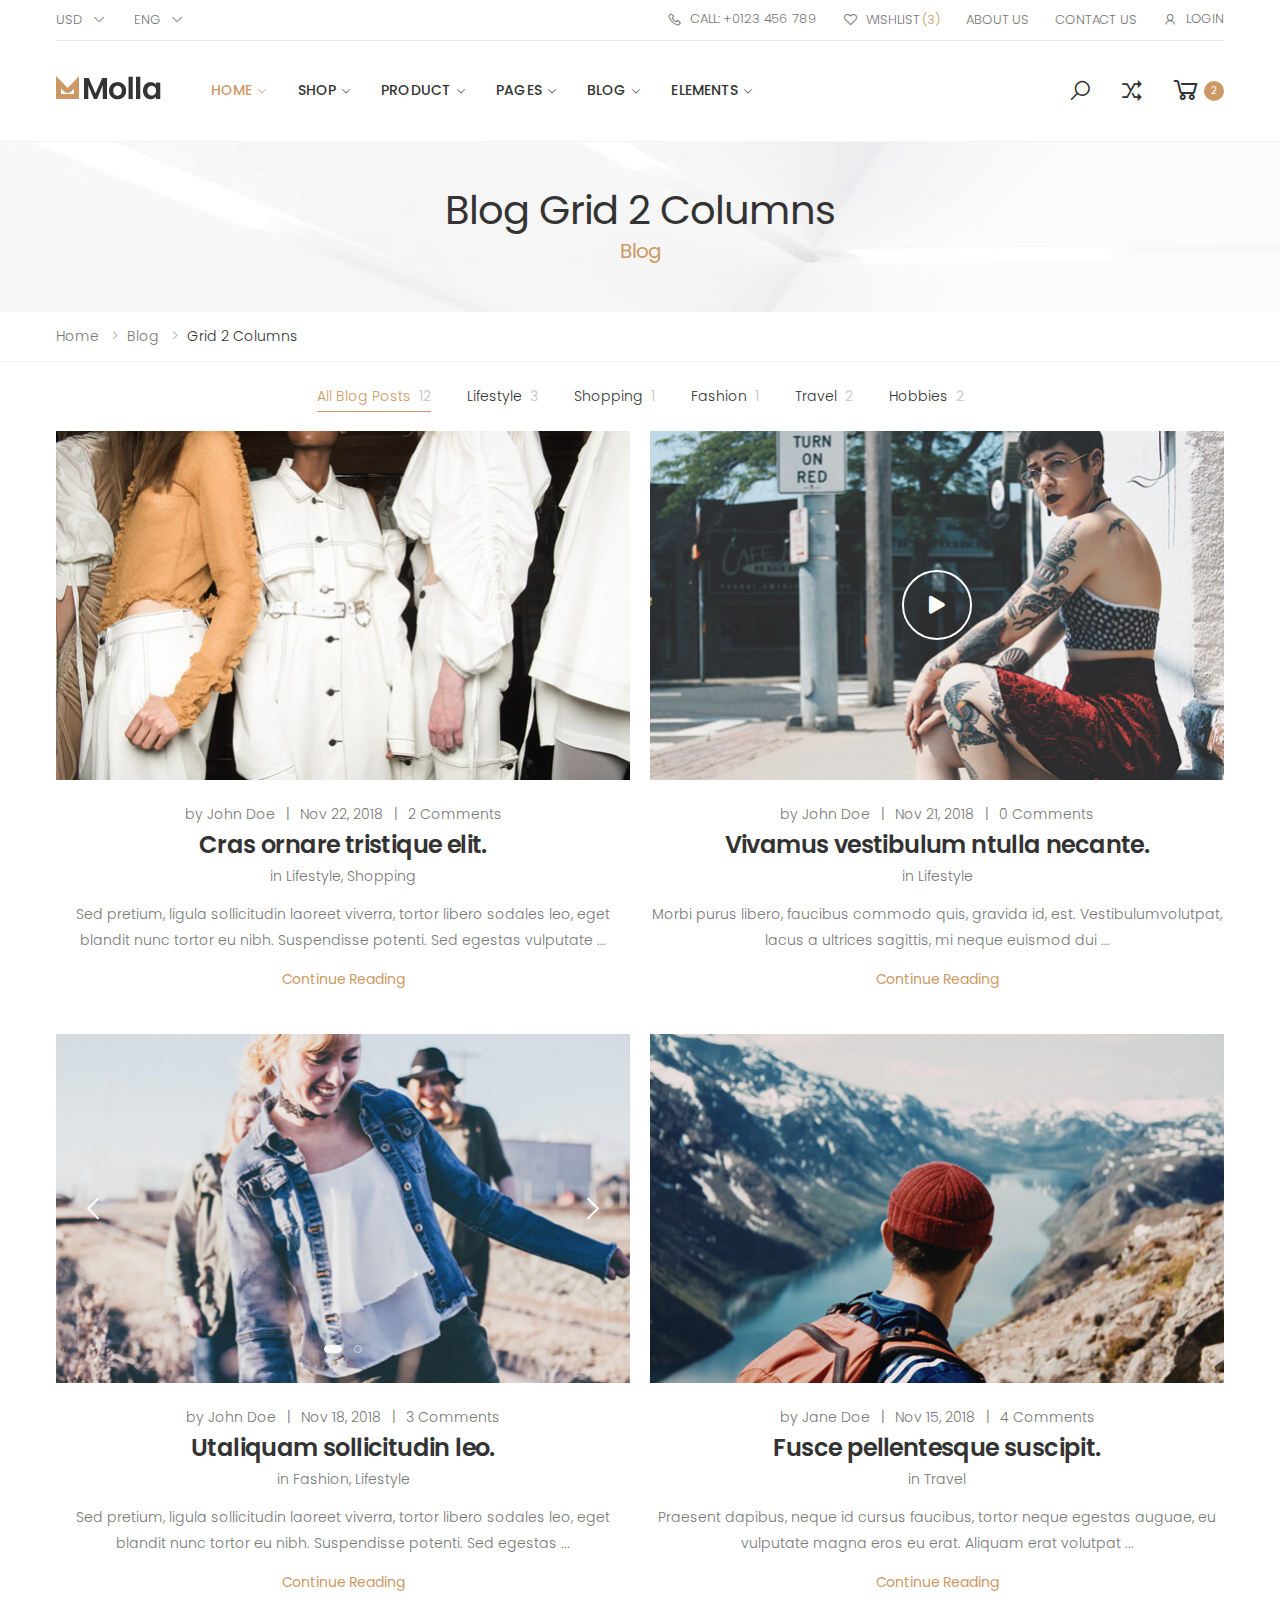
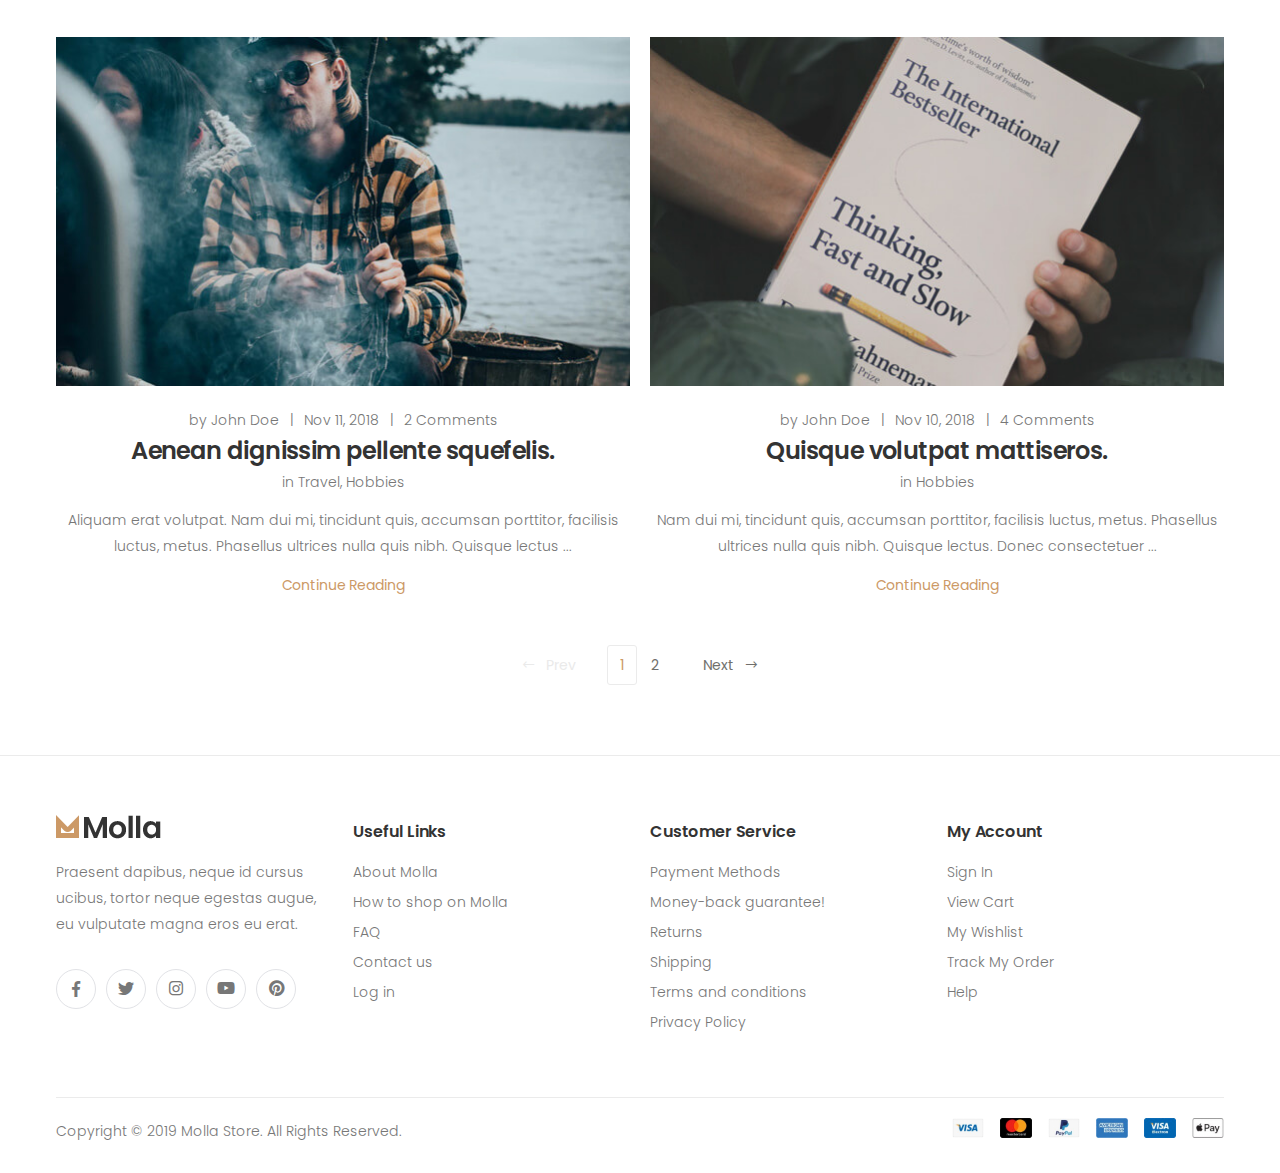
<file: blog-grid-2cols.html>
<!DOCTYPE html>
<html lang="en">


<!-- molla/blog-grid-2cols.html  22 Nov 2019 10:04:12 GMT -->
<head>
    <meta charset="UTF-8">
    <meta http-equiv="X-UA-Compatible" content="IE=edge">
    <meta name="viewport" content="width=device-width, initial-scale=1, shrink-to-fit=no">
    <title>Molla - Bootstrap eCommerce Template</title>
    <meta name="keywords" content="HTML5 Template">
    <meta name="description" content="Molla - Bootstrap eCommerce Template">
    <meta name="author" content="p-themes">
    <!-- Favicon -->
    <link rel="apple-touch-icon" sizes="180x180" href="assets/images/icons/apple-touch-icon.png">
    <link rel="icon" type="image/png" sizes="32x32" href="assets/images/icons/favicon-32x32.png">
    <link rel="icon" type="image/png" sizes="16x16" href="assets/images/icons/favicon-16x16.png">
    <link rel="manifest" href="assets/images/icons/site.html">
    <link rel="mask-icon" href="assets/images/icons/safari-pinned-tab.svg" color="#666666">
    <link rel="shortcut icon" href="assets/images/icons/favicon.ico">
    <meta name="apple-mobile-web-app-title" content="Molla">
    <meta name="application-name" content="Molla">
    <meta name="msapplication-TileColor" content="#cc9966">
    <meta name="msapplication-config" content="assets/images/icons/browserconfig.xml">
    <meta name="theme-color" content="#ffffff">
    <!-- Plugins CSS File -->
    <link rel="stylesheet" href="assets/css/bootstrap.min.css">
    <link rel="stylesheet" href="assets/css/plugins/owl-carousel/owl.carousel.css">
    <!-- Main CSS File -->
    <link rel="stylesheet" href="assets/css/style.css">
</head>

<body>
    <div class="page-wrapper">
        <header class="header">
            <div class="header-top">
                <div class="container">
                    <div class="header-left">
                        <div class="header-dropdown">
                            <a href="#">Usd</a>
                            <div class="header-menu">
                                <ul>
                                    <li><a href="#">Eur</a></li>
                                    <li><a href="#">Usd</a></li>
                                </ul>
                            </div><!-- End .header-menu -->
                        </div><!-- End .header-dropdown -->

                        <div class="header-dropdown">
                            <a href="#">Eng</a>
                            <div class="header-menu">
                                <ul>
                                    <li><a href="#">English</a></li>
                                    <li><a href="#">French</a></li>
                                    <li><a href="#">Spanish</a></li>
                                </ul>
                            </div><!-- End .header-menu -->
                        </div><!-- End .header-dropdown -->
                    </div><!-- End .header-left -->

                    <div class="header-right">
                        <ul class="top-menu">
                            <li>
                                <a href="#">Links</a>
                                <ul>
                                    <li><a href="tel:#"><i class="icon-phone"></i>Call: +0123 456 789</a></li>
                                    <li><a href="wishlist.html"><i class="icon-heart-o"></i>Wishlist <span>(3)</span></a></li>
                                    <li><a href="about.html">About Us</a></li>
                                    <li><a href="contact.html">Contact Us</a></li>
                                    <li><a href="#signin-modal" data-toggle="modal"><i class="icon-user"></i>Login</a></li>
                                </ul>
                            </li>
                        </ul><!-- End .top-menu -->
                    </div><!-- End .header-right -->
                </div><!-- End .container -->
            </div><!-- End .header-top -->

            <div class="header-middle sticky-header">
                <div class="container">
                    <div class="header-left">
                        <button class="mobile-menu-toggler">
                            <span class="sr-only">Toggle mobile menu</span>
                            <i class="icon-bars"></i>
                        </button>

                        <a href="index.html" class="logo">
                            <img src="assets/images/logo.png" alt="Molla Logo" width="105" height="25">
                        </a>

                        <nav class="main-nav">
                            <ul class="menu sf-arrows">
                                <li class="megamenu-container active">
                                    <a href="index.html" class="sf-with-ul">Home</a>

                                    <div class="megamenu demo">
                                        <div class="menu-col">
                                            <div class="menu-title">Choose your demo</div><!-- End .menu-title -->

                                            <div class="demo-list">
                                                <div class="demo-item">
                                                    <a href="index-1.html">
                                                        <span class="demo-bg" style="background-image: url(assets/images/menu/demos/1.jpg);"></span>
                                                        <span class="demo-title">01 - furniture store</span>
                                                    </a>
                                                </div><!-- End .demo-item -->

                                                <div class="demo-item">
                                                    <a href="index-2.html">
                                                        <span class="demo-bg" style="background-image: url(assets/images/menu/demos/2.jpg);"></span>
                                                        <span class="demo-title">02 - furniture store</span>
                                                    </a>
                                                </div><!-- End .demo-item -->

                                                <div class="demo-item">
                                                    <a href="index-3.html">
                                                        <span class="demo-bg" style="background-image: url(assets/images/menu/demos/3.jpg);"></span>
                                                        <span class="demo-title">03 - electronic store</span>
                                                    </a>
                                                </div><!-- End .demo-item -->

                                                <div class="demo-item">
                                                    <a href="index-4.html">
                                                        <span class="demo-bg" style="background-image: url(assets/images/menu/demos/4.jpg);"></span>
                                                        <span class="demo-title">04 - electronic store</span>
                                                    </a>
                                                </div><!-- End .demo-item -->

                                                <div class="demo-item">
                                                    <a href="index-5.html">
                                                        <span class="demo-bg" style="background-image: url(assets/images/menu/demos/5.jpg);"></span>
                                                        <span class="demo-title">05 - fashion store</span>
                                                    </a>
                                                </div><!-- End .demo-item -->

                                                <div class="demo-item">
                                                    <a href="index-6.html">
                                                        <span class="demo-bg" style="background-image: url(assets/images/menu/demos/6.jpg);"></span>
                                                        <span class="demo-title">06 - fashion store</span>
                                                    </a>
                                                </div><!-- End .demo-item -->

                                                <div class="demo-item">
                                                    <a href="index-7.html">
                                                        <span class="demo-bg" style="background-image: url(assets/images/menu/demos/7.jpg);"></span>
                                                        <span class="demo-title">07 - fashion store</span>
                                                    </a>
                                                </div><!-- End .demo-item -->

                                                <div class="demo-item">
                                                    <a href="index-8.html">
                                                        <span class="demo-bg" style="background-image: url(assets/images/menu/demos/8.jpg);"></span>
                                                        <span class="demo-title">08 - fashion store</span>
                                                    </a>
                                                </div><!-- End .demo-item -->

                                                <div class="demo-item">
                                                    <a href="index-9.html">
                                                        <span class="demo-bg" style="background-image: url(assets/images/menu/demos/9.jpg);"></span>
                                                        <span class="demo-title">09 - fashion store</span>
                                                    </a>
                                                </div><!-- End .demo-item -->

                                                <div class="demo-item">
                                                    <a href="index-10.html">
                                                        <span class="demo-bg" style="background-image: url(assets/images/menu/demos/10.jpg);"></span>
                                                        <span class="demo-title">10 - shoes store</span>
                                                    </a>
                                                </div><!-- End .demo-item -->

                                                <div class="demo-item hidden">
                                                    <a href="index-11.html">
                                                        <span class="demo-bg" style="background-image: url(assets/images/menu/demos/11.jpg);"></span>
                                                        <span class="demo-title">11 - furniture simple store</span>
                                                    </a>
                                                </div><!-- End .demo-item -->

                                                <div class="demo-item hidden">
                                                    <a href="index-12.html">
                                                        <span class="demo-bg" style="background-image: url(assets/images/menu/demos/12.jpg);"></span>
                                                        <span class="demo-title">12 - fashion simple store</span>
                                                    </a>
                                                </div><!-- End .demo-item -->

                                                <div class="demo-item hidden">
                                                    <a href="index-13.html">
                                                        <span class="demo-bg" style="background-image: url(assets/images/menu/demos/13.jpg);"></span>
                                                        <span class="demo-title">13 - market</span>
                                                    </a>
                                                </div><!-- End .demo-item -->

                                                <div class="demo-item hidden">
                                                    <a href="index-14.html">
                                                        <span class="demo-bg" style="background-image: url(assets/images/menu/demos/14.jpg);"></span>
                                                        <span class="demo-title">14 - market fullwidth</span>
                                                    </a>
                                                </div><!-- End .demo-item -->

                                                <div class="demo-item hidden">
                                                    <a href="index-15.html">
                                                        <span class="demo-bg" style="background-image: url(assets/images/menu/demos/15.jpg);"></span>
                                                        <span class="demo-title">15 - lookbook 1</span>
                                                    </a>
                                                </div><!-- End .demo-item -->

                                                <div class="demo-item hidden">
                                                    <a href="index-16.html">
                                                        <span class="demo-bg" style="background-image: url(assets/images/menu/demos/16.jpg);"></span>
                                                        <span class="demo-title">16 - lookbook 2</span>
                                                    </a>
                                                </div><!-- End .demo-item -->

                                                <div class="demo-item hidden">
                                                    <a href="index-17.html">
                                                        <span class="demo-bg" style="background-image: url(assets/images/menu/demos/17.jpg);"></span>
                                                        <span class="demo-title">17 - fashion store</span>
                                                    </a>
                                                </div><!-- End .demo-item -->

                                                <div class="demo-item hidden">
                                                    <a href="index-18.html">
                                                        <span class="demo-bg" style="background-image: url(assets/images/menu/demos/18.jpg);"></span>
                                                        <span class="demo-title">18 - fashion store (with sidebar)</span>
                                                    </a>
                                                </div><!-- End .demo-item -->

                                                <div class="demo-item hidden">
                                                    <a href="index-19.html">
                                                        <span class="demo-bg" style="background-image: url(assets/images/menu/demos/19.jpg);"></span>
                                                        <span class="demo-title">19 - games store</span>
                                                    </a>
                                                </div><!-- End .demo-item -->

                                                <div class="demo-item hidden">
                                                    <a href="index-20.html">
                                                        <span class="demo-bg" style="background-image: url(assets/images/menu/demos/20.jpg);"></span>
                                                        <span class="demo-title">20 - book store</span>
                                                    </a>
                                                </div><!-- End .demo-item -->

                                                <div class="demo-item hidden">
                                                    <a href="index-21.html">
                                                        <span class="demo-bg" style="background-image: url(assets/images/menu/demos/21.jpg);"></span>
                                                        <span class="demo-title">21 - sport store</span>
                                                    </a>
                                                </div><!-- End .demo-item -->

                                                <div class="demo-item hidden">
                                                    <a href="index-22.html">
                                                        <span class="demo-bg" style="background-image: url(assets/images/menu/demos/22.jpg);"></span>
                                                        <span class="demo-title">22 - tools store</span>
                                                    </a>
                                                </div><!-- End .demo-item -->

                                                <div class="demo-item hidden">
                                                    <a href="index-23.html">
                                                        <span class="demo-bg" style="background-image: url(assets/images/menu/demos/23.jpg);"></span>
                                                        <span class="demo-title">23 - fashion left navigation store</span>
                                                    </a>
                                                </div><!-- End .demo-item -->

                                                <div class="demo-item hidden">
                                                    <a href="index-24.html">
                                                        <span class="demo-bg" style="background-image: url(assets/images/menu/demos/24.jpg);"></span>
                                                        <span class="demo-title">24 - extreme sport store</span>
                                                    </a>
                                                </div><!-- End .demo-item -->

                                            </div><!-- End .demo-list -->

                                            <div class="megamenu-action text-center">
                                                <a href="#" class="btn btn-outline-primary-2 view-all-demos"><span>View All Demos</span><i class="icon-long-arrow-right"></i></a>
                                            </div><!-- End .text-center -->
                                        </div><!-- End .menu-col -->
                                    </div><!-- End .megamenu -->
                                </li>
                                <li>
                                    <a href="category.html" class="sf-with-ul">Shop</a>

                                    <div class="megamenu megamenu-md">
                                        <div class="row no-gutters">
                                            <div class="col-md-8">
                                                <div class="menu-col">
                                                    <div class="row">
                                                        <div class="col-md-6">
                                                            <div class="menu-title">Shop with sidebar</div><!-- End .menu-title -->
                                                            <ul>
                                                                <li><a href="category-list.html">Shop List</a></li>
                                                                <li><a href="category-2cols.html">Shop Grid 2 Columns</a></li>
                                                                <li><a href="category.html">Shop Grid 3 Columns</a></li>
                                                                <li><a href="category-4cols.html">Shop Grid 4 Columns</a></li>
                                                                <li><a href="category-market.html"><span>Shop Market<span class="tip tip-new">New</span></span></a></li>
                                                            </ul>

                                                            <div class="menu-title">Shop no sidebar</div><!-- End .menu-title -->
                                                            <ul>
                                                                <li><a href="category-boxed.html"><span>Shop Boxed No Sidebar<span class="tip tip-hot">Hot</span></span></a></li>
                                                                <li><a href="category-fullwidth.html">Shop Fullwidth No Sidebar</a></li>
                                                            </ul>
                                                        </div><!-- End .col-md-6 -->

                                                        <div class="col-md-6">
                                                            <div class="menu-title">Product Category</div><!-- End .menu-title -->
                                                            <ul>
                                                                <li><a href="product-category-boxed.html">Product Category Boxed</a></li>
                                                                <li><a href="product-category-fullwidth.html"><span>Product Category Fullwidth<span class="tip tip-new">New</span></span></a></li>
                                                            </ul>
                                                            <div class="menu-title">Shop Pages</div><!-- End .menu-title -->
                                                            <ul>
                                                                <li><a href="cart.html">Cart</a></li>
                                                                <li><a href="checkout.html">Checkout</a></li>
                                                                <li><a href="wishlist.html">Wishlist</a></li>
                                                                <li><a href="dashboard.html">My Account</a></li>
                                                                <li><a href="#">Lookbook</a></li>
                                                            </ul>
                                                        </div><!-- End .col-md-6 -->
                                                    </div><!-- End .row -->
                                                </div><!-- End .menu-col -->
                                            </div><!-- End .col-md-8 -->

                                            <div class="col-md-4">
                                                <div class="banner banner-overlay">
                                                    <a href="category.html" class="banner banner-menu">
                                                        <img src="assets/images/menu/banner-1.jpg" alt="Banner">

                                                        <div class="banner-content banner-content-top">
                                                            <div class="banner-title text-white">Last <br>Chance<br><span><strong>Sale</strong></span></div><!-- End .banner-title -->
                                                        </div><!-- End .banner-content -->
                                                    </a>
                                                </div><!-- End .banner banner-overlay -->
                                            </div><!-- End .col-md-4 -->
                                        </div><!-- End .row -->
                                    </div><!-- End .megamenu megamenu-md -->
                                </li>
                                <li>
                                    <a href="product.html" class="sf-with-ul">Product</a>

                                    <div class="megamenu megamenu-sm">
                                        <div class="row no-gutters">
                                            <div class="col-md-6">
                                                <div class="menu-col">
                                                    <div class="menu-title">Product Details</div><!-- End .menu-title -->
                                                    <ul>
                                                        <li><a href="product.html">Default</a></li>
                                                        <li><a href="product-centered.html">Centered</a></li>
                                                        <li><a href="product-extended.html"><span>Extended Info<span class="tip tip-new">New</span></span></a></li>
                                                        <li><a href="product-gallery.html">Gallery</a></li>
                                                        <li><a href="product-sticky.html">Sticky Info</a></li>
                                                        <li><a href="product-sidebar.html">Boxed With Sidebar</a></li>
                                                        <li><a href="product-fullwidth.html">Full Width</a></li>
                                                        <li><a href="product-masonry.html">Masonry Sticky Info</a></li>
                                                    </ul>
                                                </div><!-- End .menu-col -->
                                            </div><!-- End .col-md-6 -->

                                            <div class="col-md-6">
                                                <div class="banner banner-overlay">
                                                    <a href="category.html">
                                                        <img src="assets/images/menu/banner-2.jpg" alt="Banner">

                                                        <div class="banner-content banner-content-bottom">
                                                            <div class="banner-title text-white">New Trends<br><span><strong>spring 2019</strong></span></div><!-- End .banner-title -->
                                                        </div><!-- End .banner-content -->
                                                    </a>
                                                </div><!-- End .banner -->
                                            </div><!-- End .col-md-6 -->
                                        </div><!-- End .row -->
                                    </div><!-- End .megamenu megamenu-sm -->
                                </li>
                                <li>
                                    <a href="#" class="sf-with-ul">Pages</a>

                                    <ul>
                                        <li>
                                            <a href="about.html" class="sf-with-ul">About</a>

                                            <ul>
                                                <li><a href="about.html">About 01</a></li>
                                                <li><a href="about-2.html">About 02</a></li>
                                            </ul>
                                        </li>
                                        <li>
                                            <a href="contact.html" class="sf-with-ul">Contact</a>

                                            <ul>
                                                <li><a href="contact.html">Contact 01</a></li>
                                                <li><a href="contact-2.html">Contact 02</a></li>
                                            </ul>
                                        </li>
                                        <li><a href="login.html">Login</a></li>
                                        <li><a href="faq.html">FAQs</a></li>
                                        <li><a href="404.html">Error 404</a></li>
                                        <li><a href="coming-soon.html">Coming Soon</a></li>
                                    </ul>
                                </li>
                                <li>
                                    <a href="blog.html" class="sf-with-ul">Blog</a>

                                    <ul>
                                        <li><a href="blog.html">Classic</a></li>
                                        <li><a href="blog-listing.html">Listing</a></li>
                                        <li>
                                            <a href="#">Grid</a>
                                            <ul>
                                                <li><a href="blog-grid-2cols.html">Grid 2 columns</a></li>
                                                <li><a href="blog-grid-3cols.html">Grid 3 columns</a></li>
                                                <li><a href="blog-grid-4cols.html">Grid 4 columns</a></li>
                                                <li><a href="blog-grid-sidebar.html">Grid sidebar</a></li>
                                            </ul>
                                        </li>
                                        <li>
                                            <a href="#">Masonry</a>
                                            <ul>
                                                <li><a href="blog-masonry-2cols.html">Masonry 2 columns</a></li>
                                                <li><a href="blog-masonry-3cols.html">Masonry 3 columns</a></li>
                                                <li><a href="blog-masonry-4cols.html">Masonry 4 columns</a></li>
                                                <li><a href="blog-masonry-sidebar.html">Masonry sidebar</a></li>
                                            </ul>
                                        </li>
                                        <li>
                                            <a href="#">Mask</a>
                                            <ul>
                                                <li><a href="blog-mask-grid.html">Blog mask grid</a></li>
                                                <li><a href="blog-mask-masonry.html">Blog mask masonry</a></li>
                                            </ul>
                                        </li>
                                        <li>
                                            <a href="#">Single Post</a>
                                            <ul>
                                                <li><a href="single.html">Default with sidebar</a></li>
                                                <li><a href="single-fullwidth.html">Fullwidth no sidebar</a></li>
                                                <li><a href="single-fullwidth-sidebar.html">Fullwidth with sidebar</a></li>
                                            </ul>
                                        </li>
                                    </ul>
                                </li>
                                <li>
                                    <a href="elements-list.html" class="sf-with-ul">Elements</a>

                                    <ul>
                                        <li><a href="elements-products.html">Products</a></li>
                                        <li><a href="elements-typography.html">Typography</a></li>
                                        <li><a href="elements-titles.html">Titles</a></li>
                                        <li><a href="elements-banners.html">Banners</a></li>
                                        <li><a href="elements-product-category.html">Product Category</a></li>
                                        <li><a href="elements-video-banners.html">Video Banners</a></li>
                                        <li><a href="elements-buttons.html">Buttons</a></li>
                                        <li><a href="elements-accordions.html">Accordions</a></li>
                                        <li><a href="elements-tabs.html">Tabs</a></li>
                                        <li><a href="elements-testimonials.html">Testimonials</a></li>
                                        <li><a href="elements-blog-posts.html">Blog Posts</a></li>
                                        <li><a href="elements-portfolio.html">Portfolio</a></li>
                                        <li><a href="elements-cta.html">Call to Action</a></li>
                                        <li><a href="elements-icon-boxes.html">Icon Boxes</a></li>
                                    </ul>
                                </li>
                            </ul><!-- End .menu -->
                        </nav><!-- End .main-nav -->
                    </div><!-- End .header-left -->

                    <div class="header-right">
                        <div class="header-search">
                            <a href="#" class="search-toggle" role="button" title="Search"><i class="icon-search"></i></a>
                            <form action="#" method="get">
                                <div class="header-search-wrapper">
                                    <label for="q" class="sr-only">Search</label>
                                    <input type="search" class="form-control" name="q" id="q" placeholder="Search in..." required>
                                </div><!-- End .header-search-wrapper -->
                            </form>
                        </div><!-- End .header-search -->
                        <div class="dropdown compare-dropdown">
                            <a href="#" class="dropdown-toggle" role="button" data-toggle="dropdown" aria-haspopup="true" aria-expanded="false" data-display="static" title="Compare Products" aria-label="Compare Products">
                                <i class="icon-random"></i>
                            </a>

                            <div class="dropdown-menu dropdown-menu-right">
                                <ul class="compare-products">
                                    <li class="compare-product">
                                        <a href="#" class="btn-remove" title="Remove Product"><i class="icon-close"></i></a>
                                        <h4 class="compare-product-title"><a href="product.html">Blue Night Dress</a></h4>
                                    </li>
                                    <li class="compare-product">
                                        <a href="#" class="btn-remove" title="Remove Product"><i class="icon-close"></i></a>
                                        <h4 class="compare-product-title"><a href="product.html">White Long Skirt</a></h4>
                                    </li>
                                </ul>

                                <div class="compare-actions">
                                    <a href="#" class="action-link">Clear All</a>
                                    <a href="#" class="btn btn-outline-primary-2"><span>Compare</span><i class="icon-long-arrow-right"></i></a>
                                </div>
                            </div><!-- End .dropdown-menu -->
                        </div><!-- End .compare-dropdown -->

                        <div class="dropdown cart-dropdown">
                            <a href="#" class="dropdown-toggle" role="button" data-toggle="dropdown" aria-haspopup="true" aria-expanded="false" data-display="static">
                                <i class="icon-shopping-cart"></i>
                                <span class="cart-count">2</span>
                            </a>

                            <div class="dropdown-menu dropdown-menu-right">
                                <div class="dropdown-cart-products">
                                    <div class="product">
                                        <div class="product-cart-details">
                                            <h4 class="product-title">
                                                <a href="product.html">Beige knitted elastic runner shoes</a>
                                            </h4>

                                            <span class="cart-product-info">
                                                <span class="cart-product-qty">1</span>
                                                x $84.00
                                            </span>
                                        </div><!-- End .product-cart-details -->

                                        <figure class="product-image-container">
                                            <a href="product.html" class="product-image">
                                                <img src="assets/images/products/cart/product-1.jpg" alt="product">
                                            </a>
                                        </figure>
                                        <a href="#" class="btn-remove" title="Remove Product"><i class="icon-close"></i></a>
                                    </div><!-- End .product -->

                                    <div class="product">
                                        <div class="product-cart-details">
                                            <h4 class="product-title">
                                                <a href="product.html">Blue utility pinafore denim dress</a>
                                            </h4>

                                            <span class="cart-product-info">
                                                <span class="cart-product-qty">1</span>
                                                x $76.00
                                            </span>
                                        </div><!-- End .product-cart-details -->

                                        <figure class="product-image-container">
                                            <a href="product.html" class="product-image">
                                                <img src="assets/images/products/cart/product-2.jpg" alt="product">
                                            </a>
                                        </figure>
                                        <a href="#" class="btn-remove" title="Remove Product"><i class="icon-close"></i></a>
                                    </div><!-- End .product -->
                                </div><!-- End .cart-product -->

                                <div class="dropdown-cart-total">
                                    <span>Total</span>

                                    <span class="cart-total-price">$160.00</span>
                                </div><!-- End .dropdown-cart-total -->

                                <div class="dropdown-cart-action">
                                    <a href="cart.html" class="btn btn-primary">View Cart</a>
                                    <a href="checkout.html" class="btn btn-outline-primary-2"><span>Checkout</span><i class="icon-long-arrow-right"></i></a>
                                </div><!-- End .dropdown-cart-total -->
                            </div><!-- End .dropdown-menu -->
                        </div><!-- End .cart-dropdown -->
                    </div><!-- End .header-right -->
                </div><!-- End .container -->
            </div><!-- End .header-middle -->
        </header><!-- End .header -->

        <main class="main">
        	<div class="page-header text-center" style="background-image: url('assets/images/page-header-bg.jpg')">
        		<div class="container">
        			<h1 class="page-title">Blog Grid 2 Columns<span>Blog</span></h1>
        		</div><!-- End .container -->
        	</div><!-- End .page-header -->
            <nav aria-label="breadcrumb" class="breadcrumb-nav mb-2">
                <div class="container">
                    <ol class="breadcrumb">
                        <li class="breadcrumb-item"><a href="index.html">Home</a></li>
                        <li class="breadcrumb-item"><a href="#">Blog</a></li>
                        <li class="breadcrumb-item active" aria-current="page">Grid 2 Columns</li>
                    </ol>
                </div><!-- End .container -->
            </nav><!-- End .breadcrumb-nav -->

            <div class="page-content">
                <div class="container">
                    <nav class="blog-nav">
                        <ul class="menu-cat entry-filter justify-content-center">
                            <li class="active"><a href="#" data-filter="*">All Blog Posts<span>12</span></a></li>
                            <li><a href="#" data-filter=".lifestyle">Lifestyle<span>3</span></a></li>
                            <li><a href="#" data-filter=".shopping">Shopping<span>1</span></a></li>
                            <li><a href="#" data-filter=".fashion">Fashion<span>1</span></a></li>
                            <li><a href="#" data-filter=".travel">Travel<span>2</span></a></li>
                            <li><a href="#" data-filter=".hobbies">Hobbies<span>2</span></a></li>
                        </ul><!-- End .blog-menu -->
                    </nav><!-- End .blog-nav -->

                	<div class="entry-container max-col-2" data-layout="fitRows">
                        <div class="entry-item lifestyle shopping col-sm-6">
                            <article class="entry entry-grid text-center">
                                <figure class="entry-media">
                                    <a href="single.html">
                                        <img src="assets/images/blog/grid/2cols/post-1.jpg" alt="image desc">
                                    </a>
                                </figure><!-- End .entry-media -->

                                <div class="entry-body">
                                    <div class="entry-meta">
                                        <span class="entry-author">
                                            by <a href="#">John Doe</a>
                                        </span>
                                        <span class="meta-separator">|</span>
                                        <a href="#">Nov 22, 2018</a>
                                        <span class="meta-separator">|</span>
                                        <a href="#">2 Comments</a>
                                    </div><!-- End .entry-meta -->

                                    <h2 class="entry-title">
                                        <a href="single.html">Cras ornare tristique elit.</a>
                                    </h2><!-- End .entry-title -->

                                    <div class="entry-cats">
                                        in <a href="#">Lifestyle</a>,
                                        <a href="#">Shopping</a>
                                    </div><!-- End .entry-cats -->

                                    <div class="entry-content">
                                        <p>Sed pretium, ligula sollicitudin laoreet viverra, tortor libero sodales leo, eget blandit nunc tortor eu nibh. Suspendisse potenti. Sed egestas vulputate ...</p>
                                        <a href="single.html" class="read-more">Continue Reading</a>
                                    </div><!-- End .entry-content -->
                                </div><!-- End .entry-body -->
                            </article><!-- End .entry -->
                        </div><!-- End .entry-item -->

                        <div class="entry-item lifestyle col-sm-6">
                            <article class="entry entry-grid text-center">
                                <figure class="entry-media entry-video">
                                    <a href="single.html">
                                        <img src="assets/images/blog/grid/2cols/post-2.jpg" alt="image desc">
                                    </a>
                                </figure><!-- End .entry-media -->

                                <div class="entry-body">
                                    <div class="entry-meta">
                                        <span class="entry-author">
                                            by <a href="#">John Doe</a>
                                        </span>
                                        <span class="meta-separator">|</span>
                                        <a href="#">Nov 21, 2018</a>
                                        <span class="meta-separator">|</span>
                                        <a href="#">0 Comments</a>
                                    </div><!-- End .entry-meta -->

                                    <h2 class="entry-title">
                                        <a href="single.html">Vivamus vestibulum ntulla necante.</a>
                                    </h2><!-- End .entry-title -->

                                    <div class="entry-cats">
                                        in <a href="#">Lifestyle</a>
                                    </div><!-- End .entry-cats -->

                                    <div class="entry-content">
                                        <p>Morbi purus libero, faucibus commodo quis, gravida id, est. Vestibulumvolutpat, lacus a ultrices sagittis, mi neque euismod dui ...</p>
                                        <a href="single.html" class="read-more">Continue Reading</a>
                                    </div><!-- End .entry-content -->
                                </div><!-- End .entry-body -->
                            </article><!-- End .entry -->
                        </div><!-- End .entry-item -->

                        <div class="entry-item lifestyle fashion col-sm-6">
                            <article class="entry entry-grid text-center">
                                <figure class="entry-media">
                                    <div class="owl-carousel owl-simple owl-light owl-nav-inside" data-toggle="owl">
                                        <a href="single.html">
                                            <img src="assets/images/blog/grid/2cols/post-3.jpg" alt="image desc">
                                        </a>
                                        <a href="single.html">
                                            <img src="assets/images/blog/grid/2cols/post-1.jpg" alt="image desc">
                                        </a>
                                    </div><!-- End .owl-carousel -->
                                </figure><!-- End .entry-media -->

                                <div class="entry-body">
                                    <div class="entry-meta">
                                        <span class="entry-author">
                                            by <a href="#">John Doe</a>
                                        </span>
                                        <span class="meta-separator">|</span>
                                        <a href="#">Nov 18, 2018</a>
                                        <span class="meta-separator">|</span>
                                        <a href="#">3 Comments</a>
                                    </div><!-- End .entry-meta -->

                                    <h2 class="entry-title">
                                        <a href="single.html">Utaliquam sollicitudin leo.</a>
                                    </h2><!-- End .entry-title -->

                                    <div class="entry-cats">
                                        in <a href="#">Fashion</a>,
                                        <a href="#">Lifestyle</a>
                                    </div><!-- End .entry-cats -->

                                    <div class="entry-content">
                                        <p>Sed pretium, ligula sollicitudin laoreet viverra, tortor libero sodales leo, eget blandit nunc tortor eu nibh. Suspendisse potenti. Sed egestas ... </p>
                                        <a href="single.html" class="read-more">Continue Reading</a>
                                    </div><!-- End .entry-content -->
                                </div><!-- End .entry-body -->
                            </article><!-- End .entry -->
                        </div><!-- End .entry-item -->

                        <div class="entry-item travel col-sm-6">
                            <article class="entry entry-grid text-center">
                                <figure class="entry-media">
                                    <a href="single.html">
                                        <img src="assets/images/blog/grid/2cols/post-4.jpg" alt="image desc">
                                    </a>
                                </figure><!-- End .entry-media -->

                                <div class="entry-body">
                                    <div class="entry-meta">
                                        <span class="entry-author">
                                            by <a href="#">Jane Doe</a>
                                        </span>
                                        <span class="meta-separator">|</span>
                                        <a href="#">Nov 15, 2018</a>
                                        <span class="meta-separator">|</span>
                                        <a href="#">4 Comments</a>
                                    </div><!-- End .entry-meta -->

                                    <h2 class="entry-title">
                                        <a href="single.html">Fusce pellentesque suscipit.</a>
                                    </h2><!-- End .entry-title -->

                                    <div class="entry-cats">
                                        in <a href="#">Travel</a>
                                    </div><!-- End .entry-cats -->

                                    <div class="entry-content">
                                        <p>Praesent dapibus, neque id cursus faucibus, tortor neque egestas auguae, eu vulputate magna eros eu erat. Aliquam erat volutpat ... </p>
                                        <a href="single.html" class="read-more">Continue Reading</a>
                                    </div><!-- End .entry-content -->
                                </div><!-- End .entry-body -->
                            </article><!-- End .entry -->
                        </div><!-- End .entry-item -->

                        <div class="entry-item travel hobbies col-sm-6">
                            <article class="entry entry-grid text-center">
                                <figure class="entry-media">
                                    <a href="single.html">
                                        <img src="assets/images/blog/grid/2cols/post-5.jpg" alt="image desc">
                                    </a>
                                </figure><!-- End .entry-media -->

                                <div class="entry-body">
                                    <div class="entry-meta">
                                        <span class="entry-author">
                                            by <a href="#">John Doe</a>
                                        </span>
                                        <span class="meta-separator">|</span>
                                        <a href="#">Nov 11, 2018</a>
                                        <span class="meta-separator">|</span>
                                        <a href="#">2 Comments</a>
                                    </div><!-- End .entry-meta -->

                                    <h2 class="entry-title">
                                        <a href="single.html">Aenean dignissim pellente squefelis.</a>
                                    </h2><!-- End .entry-title -->

                                    <div class="entry-cats">
                                        in <a href="#">Travel</a>,
                                        <a href="#">Hobbies</a>
                                    </div><!-- End .entry-cats -->

                                    <div class="entry-content">
                                        <p>Aliquam erat volutpat. Nam dui mi, tincidunt quis, accumsan porttitor, facilisis luctus, metus. Phasellus ultrices nulla quis nibh. Quisque lectus ... </p>
                                        <a href="single.html" class="read-more">Continue Reading</a>
                                    </div><!-- End .entry-content -->
                                </div><!-- End .entry-body -->
                            </article><!-- End .entry -->
                        </div><!-- End .entry-item -->

                        <div class="entry-item hobbies col-sm-6">
                            <article class="entry entry-grid text-center">
                                <figure class="entry-media">
                                    <a href="single.html">
                                        <img src="assets/images/blog/grid/2cols/post-6.jpg" alt="image desc">
                                    </a>
                                </figure><!-- End .entry-media -->

                                <div class="entry-body">
                                    <div class="entry-meta">
                                        <span class="entry-author">
                                            by <a href="#">John Doe</a>
                                        </span>
                                        <span class="meta-separator">|</span>
                                        <a href="#">Nov 10, 2018</a>
                                        <span class="meta-separator">|</span>
                                        <a href="#">4 Comments</a>
                                    </div><!-- End .entry-meta -->

                                    <h2 class="entry-title">
                                        <a href="single.html">Quisque volutpat mattiseros.</a>
                                    </h2><!-- End .entry-title -->

                                    <div class="entry-cats">
                                        in <a href="#">Hobbies</a>
                                    </div><!-- End .entry-cats -->

                                    <div class="entry-content">
                                        <p>Nam dui mi, tincidunt quis, accumsan porttitor, facilisis luctus, metus. Phasellus ultrices nulla quis nibh. Quisque lectus. Donec consectetuer ... </p>
                                        <a href="single.html" class="read-more">Continue Reading</a>
                                    </div><!-- End .entry-content -->
                                </div><!-- End .entry-body -->
                            </article><!-- End .entry -->
                        </div><!-- End .entry-item -->
                	</div><!-- End .entry-container -->

                    <nav aria-label="Page navigation">
                        <ul class="pagination justify-content-center">
                            <li class="page-item disabled">
                                <a class="page-link page-link-prev" href="#" aria-label="Previous" tabindex="-1" aria-disabled="true">
                                    <span aria-hidden="true"><i class="icon-long-arrow-left"></i></span>Prev
                                </a>
                            </li>
                            <li class="page-item active" aria-current="page"><a class="page-link" href="#">1</a></li>
                            <li class="page-item"><a class="page-link" href="#">2</a></li>
                            <li class="page-item">
                                <a class="page-link page-link-next" href="#" aria-label="Next">
                                    Next <span aria-hidden="true"><i class="icon-long-arrow-right"></i></span>
                                </a>
                            </li>
                        </ul>
                    </nav>
                </div><!-- End .container -->
            </div><!-- End .page-content -->
        </main><!-- End .main -->

        <footer class="footer">
        	<div class="footer-middle">
	            <div class="container">
	            	<div class="row">
	            		<div class="col-sm-6 col-lg-3">
	            			<div class="widget widget-about">
	            				<img src="assets/images/logo.png" class="footer-logo" alt="Footer Logo" width="105" height="25">
	            				<p>Praesent dapibus, neque id cursus ucibus, tortor neque egestas augue, eu vulputate magna eros eu erat. </p>

	            				<div class="social-icons">
	            					<a href="#" class="social-icon" target="_blank" title="Facebook"><i class="icon-facebook-f"></i></a>
	            					<a href="#" class="social-icon" target="_blank" title="Twitter"><i class="icon-twitter"></i></a>
	            					<a href="#" class="social-icon" target="_blank" title="Instagram"><i class="icon-instagram"></i></a>
	            					<a href="#" class="social-icon" target="_blank" title="Youtube"><i class="icon-youtube"></i></a>
	            					<a href="#" class="social-icon" target="_blank" title="Pinterest"><i class="icon-pinterest"></i></a>
	            				</div><!-- End .soial-icons -->
	            			</div><!-- End .widget about-widget -->
	            		</div><!-- End .col-sm-6 col-lg-3 -->

	            		<div class="col-sm-6 col-lg-3">
	            			<div class="widget">
	            				<h4 class="widget-title">Useful Links</h4><!-- End .widget-title -->

	            				<ul class="widget-list">
	            					<li><a href="about.html">About Molla</a></li>
	            					<li><a href="#">How to shop on Molla</a></li>
	            					<li><a href="#">FAQ</a></li>
	            					<li><a href="contact.html">Contact us</a></li>
	            					<li><a href="login.html">Log in</a></li>
	            				</ul><!-- End .widget-list -->
	            			</div><!-- End .widget -->
	            		</div><!-- End .col-sm-6 col-lg-3 -->

	            		<div class="col-sm-6 col-lg-3">
	            			<div class="widget">
	            				<h4 class="widget-title">Customer Service</h4><!-- End .widget-title -->

	            				<ul class="widget-list">
	            					<li><a href="#">Payment Methods</a></li>
	            					<li><a href="#">Money-back guarantee!</a></li>
	            					<li><a href="#">Returns</a></li>
	            					<li><a href="#">Shipping</a></li>
	            					<li><a href="#">Terms and conditions</a></li>
	            					<li><a href="#">Privacy Policy</a></li>
	            				</ul><!-- End .widget-list -->
	            			</div><!-- End .widget -->
	            		</div><!-- End .col-sm-6 col-lg-3 -->

	            		<div class="col-sm-6 col-lg-3">
	            			<div class="widget">
	            				<h4 class="widget-title">My Account</h4><!-- End .widget-title -->

	            				<ul class="widget-list">
	            					<li><a href="#">Sign In</a></li>
	            					<li><a href="cart.html">View Cart</a></li>
	            					<li><a href="#">My Wishlist</a></li>
	            					<li><a href="#">Track My Order</a></li>
	            					<li><a href="#">Help</a></li>
	            				</ul><!-- End .widget-list -->
	            			</div><!-- End .widget -->
	            		</div><!-- End .col-sm-6 col-lg-3 -->
	            	</div><!-- End .row -->
	            </div><!-- End .container -->
	        </div><!-- End .footer-middle -->

	        <div class="footer-bottom">
	        	<div class="container">
	        		<p class="footer-copyright">Copyright © 2019 Molla Store. All Rights Reserved.</p><!-- End .footer-copyright -->
	        		<figure class="footer-payments">
	        			<img src="assets/images/payments.png" alt="Payment methods" width="272" height="20">
	        		</figure><!-- End .footer-payments -->
	        	</div><!-- End .container -->
	        </div><!-- End .footer-bottom -->
        </footer><!-- End .footer -->
    </div><!-- End .page-wrapper -->
    <button id="scroll-top" title="Back to Top"><i class="icon-arrow-up"></i></button>

    <!-- Mobile Menu -->
    <div class="mobile-menu-overlay"></div><!-- End .mobil-menu-overlay -->

    <div class="mobile-menu-container">
        <div class="mobile-menu-wrapper">
            <span class="mobile-menu-close"><i class="icon-close"></i></span>

            <form action="#" method="get" class="mobile-search">
                <label for="mobile-search" class="sr-only">Search</label>
                <input type="search" class="form-control" name="mobile-search" id="mobile-search" placeholder="Search in..." required>
                <button class="btn btn-primary" type="submit"><i class="icon-search"></i></button>
            </form>
            
            <nav class="mobile-nav">
                <ul class="mobile-menu">
                    <li class="active">
                        <a href="index.html">Home</a>

                        <ul>
                            <li><a href="index-1.html">01 - furniture store</a></li>
                            <li><a href="index-2.html">02 - furniture store</a></li>
                            <li><a href="index-3.html">03 - electronic store</a></li>
                            <li><a href="index-4.html">04 - electronic store</a></li>
                            <li><a href="index-5.html">05 - fashion store</a></li>
                            <li><a href="index-6.html">06 - fashion store</a></li>
                            <li><a href="index-7.html">07 - fashion store</a></li>
                            <li><a href="index-8.html">08 - fashion store</a></li>
                            <li><a href="index-9.html">09 - fashion store</a></li>
                            <li><a href="index-10.html">10 - shoes store</a></li>
                            <li><a href="index-11.html">11 - furniture simple store</a></li>
                            <li><a href="index-12.html">12 - fashion simple store</a></li>
                            <li><a href="index-13.html">13 - market</a></li>
                            <li><a href="index-14.html">14 - market fullwidth</a></li>
                            <li><a href="index-15.html">15 - lookbook 1</a></li>
                            <li><a href="index-16.html">16 - lookbook 2</a></li>
                            <li><a href="index-17.html">17 - fashion store</a></li>
                            <li><a href="index-18.html">18 - fashion store (with sidebar)</a></li>
                            <li><a href="index-19.html">19 - games store</a></li>
                            <li><a href="index-20.html">20 - book store</a></li>
                            <li><a href="index-21.html">21 - sport store</a></li>
                            <li><a href="index-22.html">22 - tools store</a></li>
                            <li><a href="index-23.html">23 - fashion left navigation store</a></li>
                            <li><a href="index-24.html">24 - extreme sport store</a></li>
                        </ul>
                    </li>
                    <li>
                        <a href="category.html">Shop</a>
                        <ul>
                            <li><a href="category-list.html">Shop List</a></li>
                            <li><a href="category-2cols.html">Shop Grid 2 Columns</a></li>
                            <li><a href="category.html">Shop Grid 3 Columns</a></li>
                            <li><a href="category-4cols.html">Shop Grid 4 Columns</a></li>
                            <li><a href="category-boxed.html"><span>Shop Boxed No Sidebar<span class="tip tip-hot">Hot</span></span></a></li>
                            <li><a href="category-fullwidth.html">Shop Fullwidth No Sidebar</a></li>
                            <li><a href="product-category-boxed.html">Product Category Boxed</a></li>
                            <li><a href="product-category-fullwidth.html"><span>Product Category Fullwidth<span class="tip tip-new">New</span></span></a></li>
                            <li><a href="cart.html">Cart</a></li>
                            <li><a href="checkout.html">Checkout</a></li>
                            <li><a href="wishlist.html">Wishlist</a></li>
                            <li><a href="#">Lookbook</a></li>
                        </ul>
                    </li>
                    <li>
                        <a href="product.html" class="sf-with-ul">Product</a>
                        <ul>
                            <li><a href="product.html">Default</a></li>
                            <li><a href="product-centered.html">Centered</a></li>
                            <li><a href="product-extended.html"><span>Extended Info<span class="tip tip-new">New</span></span></a></li>
                            <li><a href="product-gallery.html">Gallery</a></li>
                            <li><a href="product-sticky.html">Sticky Info</a></li>
                            <li><a href="product-sidebar.html">Boxed With Sidebar</a></li>
                            <li><a href="product-fullwidth.html">Full Width</a></li>
                            <li><a href="product-masonry.html">Masonry Sticky Info</a></li>
                        </ul>
                    </li>
                    <li>
                        <a href="#">Pages</a>
                        <ul>
                            <li>
                                <a href="about.html">About</a>

                                <ul>
                                    <li><a href="about.html">About 01</a></li>
                                    <li><a href="about-2.html">About 02</a></li>
                                </ul>
                            </li>
                            <li>
                                <a href="contact.html">Contact</a>

                                <ul>
                                    <li><a href="contact.html">Contact 01</a></li>
                                    <li><a href="contact-2.html">Contact 02</a></li>
                                </ul>
                            </li>
                            <li><a href="login.html">Login</a></li>
                            <li><a href="faq.html">FAQs</a></li>
                            <li><a href="404.html">Error 404</a></li>
                            <li><a href="coming-soon.html">Coming Soon</a></li>
                        </ul>
                    </li>
                    <li>
                        <a href="blog.html">Blog</a>

                        <ul>
                            <li><a href="blog.html">Classic</a></li>
                            <li><a href="blog-listing.html">Listing</a></li>
                            <li>
                                <a href="#">Grid</a>
                                <ul>
                                    <li><a href="blog-grid-2cols.html">Grid 2 columns</a></li>
                                    <li><a href="blog-grid-3cols.html">Grid 3 columns</a></li>
                                    <li><a href="blog-grid-4cols.html">Grid 4 columns</a></li>
                                    <li><a href="blog-grid-sidebar.html">Grid sidebar</a></li>
                                </ul>
                            </li>
                            <li>
                                <a href="#">Masonry</a>
                                <ul>
                                    <li><a href="blog-masonry-2cols.html">Masonry 2 columns</a></li>
                                    <li><a href="blog-masonry-3cols.html">Masonry 3 columns</a></li>
                                    <li><a href="blog-masonry-4cols.html">Masonry 4 columns</a></li>
                                    <li><a href="blog-masonry-sidebar.html">Masonry sidebar</a></li>
                                </ul>
                            </li>
                            <li>
                                <a href="#">Mask</a>
                                <ul>
                                    <li><a href="blog-mask-grid.html">Blog mask grid</a></li>
                                    <li><a href="blog-mask-masonry.html">Blog mask masonry</a></li>
                                </ul>
                            </li>
                            <li>
                                <a href="#">Single Post</a>
                                <ul>
                                    <li><a href="single.html">Default with sidebar</a></li>
                                    <li><a href="single-fullwidth.html">Fullwidth no sidebar</a></li>
                                    <li><a href="single-fullwidth-sidebar.html">Fullwidth with sidebar</a></li>
                                </ul>
                            </li>
                        </ul>
                    </li>
                    <li>
                        <a href="elements-list.html">Elements</a>
                        <ul>
                            <li><a href="elements-products.html">Products</a></li>
                            <li><a href="elements-typography.html">Typography</a></li>
                            <li><a href="elements-titles.html">Titles</a></li>
                            <li><a href="elements-banners.html">Banners</a></li>
                            <li><a href="elements-product-category.html">Product Category</a></li>
                            <li><a href="elements-video-banners.html">Video Banners</a></li>
                            <li><a href="elements-buttons.html">Buttons</a></li>
                            <li><a href="elements-accordions.html">Accordions</a></li>
                            <li><a href="elements-tabs.html">Tabs</a></li>
                            <li><a href="elements-testimonials.html">Testimonials</a></li>
                            <li><a href="elements-blog-posts.html">Blog Posts</a></li>
                            <li><a href="elements-portfolio.html">Portfolio</a></li>
                            <li><a href="elements-cta.html">Call to Action</a></li>
                            <li><a href="elements-icon-boxes.html">Icon Boxes</a></li>
                        </ul>
                    </li>
                </ul>
            </nav><!-- End .mobile-nav -->

            <div class="social-icons">
                <a href="#" class="social-icon" target="_blank" title="Facebook"><i class="icon-facebook-f"></i></a>
                <a href="#" class="social-icon" target="_blank" title="Twitter"><i class="icon-twitter"></i></a>
                <a href="#" class="social-icon" target="_blank" title="Instagram"><i class="icon-instagram"></i></a>
                <a href="#" class="social-icon" target="_blank" title="Youtube"><i class="icon-youtube"></i></a>
            </div><!-- End .social-icons -->
        </div><!-- End .mobile-menu-wrapper -->
    </div><!-- End .mobile-menu-container -->

    <!-- Sign in / Register Modal -->
    <div class="modal fade" id="signin-modal" tabindex="-1" role="dialog" aria-hidden="true">
        <div class="modal-dialog modal-dialog-centered" role="document">
            <div class="modal-content">
                <div class="modal-body">
                    <button type="button" class="close" data-dismiss="modal" aria-label="Close">
                        <span aria-hidden="true"><i class="icon-close"></i></span>
                    </button>

                    <div class="form-box">
                        <div class="form-tab">
                            <ul class="nav nav-pills nav-fill" role="tablist">
                                <li class="nav-item">
                                    <a class="nav-link active" id="signin-tab" data-toggle="tab" href="#signin" role="tab" aria-controls="signin" aria-selected="true">Sign In</a>
                                </li>
                                <li class="nav-item">
                                    <a class="nav-link" id="register-tab" data-toggle="tab" href="#register" role="tab" aria-controls="register" aria-selected="false">Register</a>
                                </li>
                            </ul>
                            <div class="tab-content" id="tab-content-5">
                                <div class="tab-pane fade show active" id="signin" role="tabpanel" aria-labelledby="signin-tab">
                                    <form action="#">
                                        <div class="form-group">
                                            <label for="singin-email">Username or email address *</label>
                                            <input type="text" class="form-control" id="singin-email" name="singin-email" required>
                                        </div><!-- End .form-group -->

                                        <div class="form-group">
                                            <label for="singin-password">Password *</label>
                                            <input type="password" class="form-control" id="singin-password" name="singin-password" required>
                                        </div><!-- End .form-group -->

                                        <div class="form-footer">
                                            <button type="submit" class="btn btn-outline-primary-2">
                                                <span>LOG IN</span>
                                                <i class="icon-long-arrow-right"></i>
                                            </button>

                                            <div class="custom-control custom-checkbox">
                                                <input type="checkbox" class="custom-control-input" id="signin-remember">
                                                <label class="custom-control-label" for="signin-remember">Remember Me</label>
                                            </div><!-- End .custom-checkbox -->

                                            <a href="#" class="forgot-link">Forgot Your Password?</a>
                                        </div><!-- End .form-footer -->
                                    </form>
                                    <div class="form-choice">
                                        <p class="text-center">or sign in with</p>
                                        <div class="row">
                                            <div class="col-sm-6">
                                                <a href="#" class="btn btn-login btn-g">
                                                    <i class="icon-google"></i>
                                                    Login With Google
                                                </a>
                                            </div><!-- End .col-6 -->
                                            <div class="col-sm-6">
                                                <a href="#" class="btn btn-login btn-f">
                                                    <i class="icon-facebook-f"></i>
                                                    Login With Facebook
                                                </a>
                                            </div><!-- End .col-6 -->
                                        </div><!-- End .row -->
                                    </div><!-- End .form-choice -->
                                </div><!-- .End .tab-pane -->
                                <div class="tab-pane fade" id="register" role="tabpanel" aria-labelledby="register-tab">
                                    <form action="#">
                                        <div class="form-group">
                                            <label for="register-email">Your email address *</label>
                                            <input type="email" class="form-control" id="register-email" name="register-email" required>
                                        </div><!-- End .form-group -->

                                        <div class="form-group">
                                            <label for="register-password">Password *</label>
                                            <input type="password" class="form-control" id="register-password" name="register-password" required>
                                        </div><!-- End .form-group -->

                                        <div class="form-footer">
                                            <button type="submit" class="btn btn-outline-primary-2">
                                                <span>SIGN UP</span>
                                                <i class="icon-long-arrow-right"></i>
                                            </button>

                                            <div class="custom-control custom-checkbox">
                                                <input type="checkbox" class="custom-control-input" id="register-policy" required>
                                                <label class="custom-control-label" for="register-policy">I agree to the <a href="#">privacy policy</a> *</label>
                                            </div><!-- End .custom-checkbox -->
                                        </div><!-- End .form-footer -->
                                    </form>
                                    <div class="form-choice">
                                        <p class="text-center">or sign in with</p>
                                        <div class="row">
                                            <div class="col-sm-6">
                                                <a href="#" class="btn btn-login btn-g">
                                                    <i class="icon-google"></i>
                                                    Login With Google
                                                </a>
                                            </div><!-- End .col-6 -->
                                            <div class="col-sm-6">
                                                <a href="#" class="btn btn-login  btn-f">
                                                    <i class="icon-facebook-f"></i>
                                                    Login With Facebook
                                                </a>
                                            </div><!-- End .col-6 -->
                                        </div><!-- End .row -->
                                    </div><!-- End .form-choice -->
                                </div><!-- .End .tab-pane -->
                            </div><!-- End .tab-content -->
                        </div><!-- End .form-tab -->
                    </div><!-- End .form-box -->
                </div><!-- End .modal-body -->
            </div><!-- End .modal-content -->
        </div><!-- End .modal-dialog -->
    </div><!-- End .modal -->

    <!-- Plugins JS File -->
    <script src="assets/js/jquery.min.js"></script>
    <script src="assets/js/bootstrap.bundle.min.js"></script>
    <script src="assets/js/jquery.hoverIntent.min.js"></script>
    <script src="assets/js/jquery.waypoints.min.js"></script>
    <script src="assets/js/superfish.min.js"></script>
    <script src="assets/js/owl.carousel.min.js"></script>
    <script src="assets/js/imagesloaded.pkgd.min.js"></script>
    <script src="assets/js/isotope.pkgd.min.js"></script>
    <!-- Main JS File -->
    <script src="assets/js/main.js"></script>
</body>


<!-- molla/blog-grid-2cols.html  22 Nov 2019 10:04:15 GMT -->
</html>
</file>
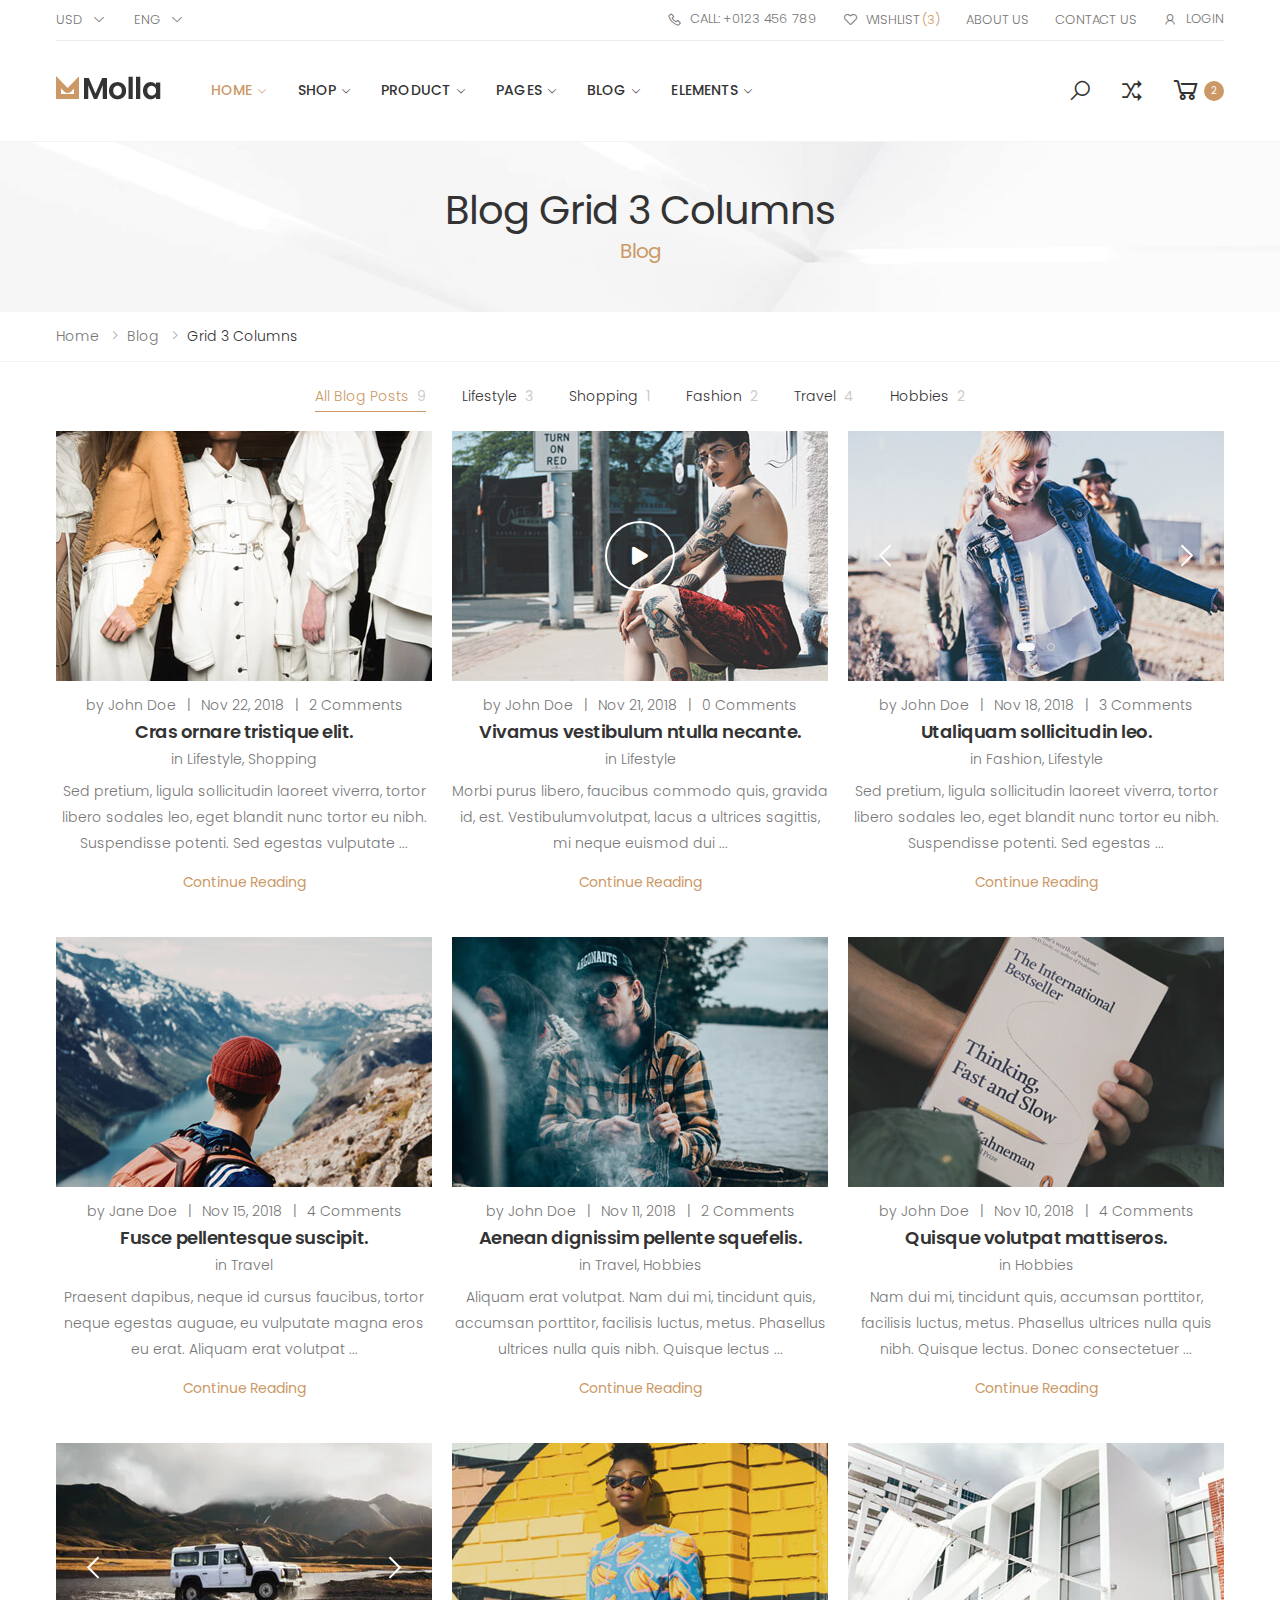
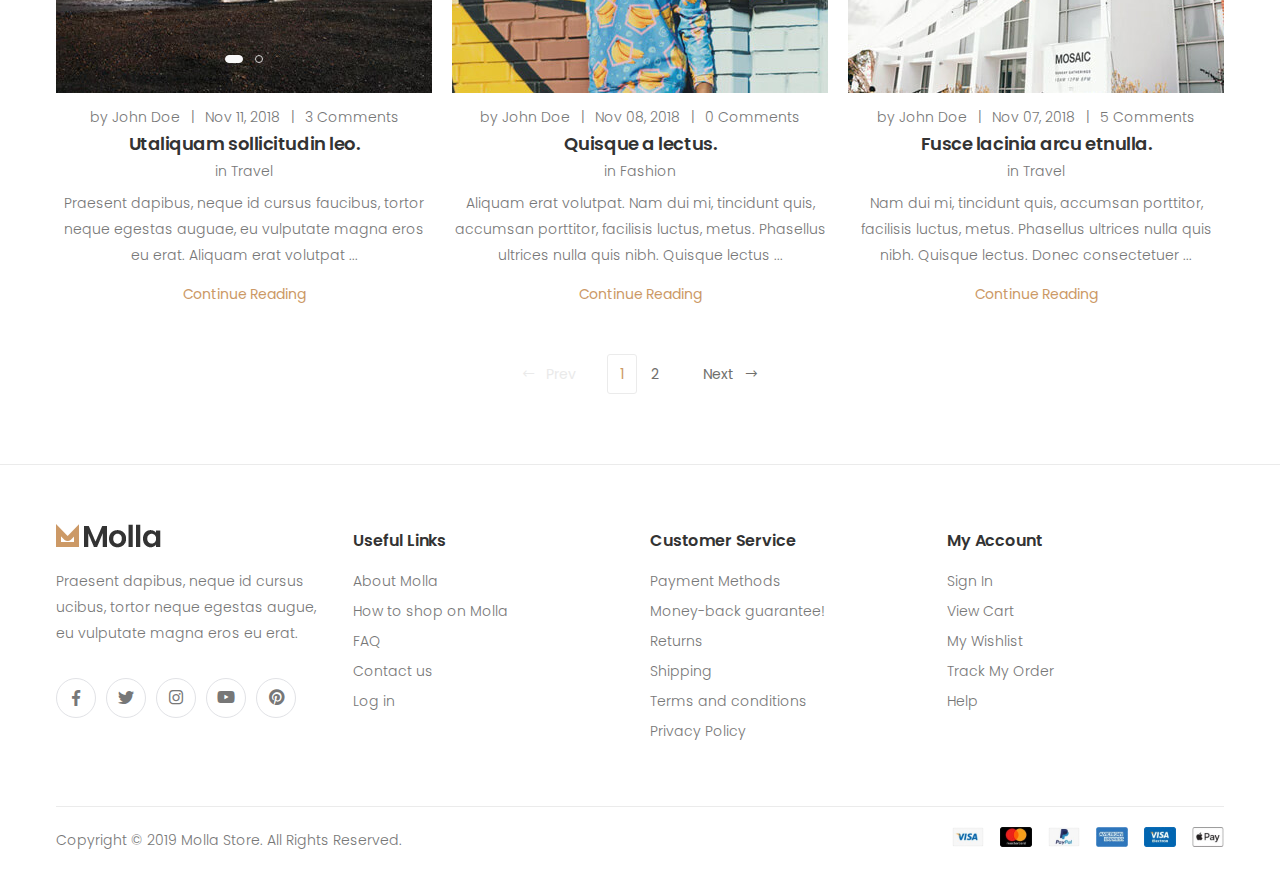
<file: blog-grid-3cols.html>
<!DOCTYPE html>
<html lang="en">


<!-- molla/blog-grid-3cols.html  22 Nov 2019 10:04:15 GMT -->
<head>
    <meta charset="UTF-8">
    <meta http-equiv="X-UA-Compatible" content="IE=edge">
    <meta name="viewport" content="width=device-width, initial-scale=1, shrink-to-fit=no">
    <title>Molla - Bootstrap eCommerce Template</title>
    <meta name="keywords" content="HTML5 Template">
    <meta name="description" content="Molla - Bootstrap eCommerce Template">
    <meta name="author" content="p-themes">
    <!-- Favicon -->
    <link rel="apple-touch-icon" sizes="180x180" href="assets/images/icons/apple-touch-icon.png">
    <link rel="icon" type="image/png" sizes="32x32" href="assets/images/icons/favicon-32x32.png">
    <link rel="icon" type="image/png" sizes="16x16" href="assets/images/icons/favicon-16x16.png">
    <link rel="manifest" href="assets/images/icons/site.html">
    <link rel="mask-icon" href="assets/images/icons/safari-pinned-tab.svg" color="#666666">
    <link rel="shortcut icon" href="assets/images/icons/favicon.ico">
    <meta name="apple-mobile-web-app-title" content="Molla">
    <meta name="application-name" content="Molla">
    <meta name="msapplication-TileColor" content="#cc9966">
    <meta name="msapplication-config" content="assets/images/icons/browserconfig.xml">
    <meta name="theme-color" content="#ffffff">
    <!-- Plugins CSS File -->
    <link rel="stylesheet" href="assets/css/bootstrap.min.css">
    <link rel="stylesheet" href="assets/css/plugins/owl-carousel/owl.carousel.css">
    <!-- Main CSS File -->
    <link rel="stylesheet" href="assets/css/style.css">
</head>

<body>
    <div class="page-wrapper">
        <header class="header">
            <div class="header-top">
                <div class="container">
                    <div class="header-left">
                        <div class="header-dropdown">
                            <a href="#">Usd</a>
                            <div class="header-menu">
                                <ul>
                                    <li><a href="#">Eur</a></li>
                                    <li><a href="#">Usd</a></li>
                                </ul>
                            </div><!-- End .header-menu -->
                        </div><!-- End .header-dropdown -->

                        <div class="header-dropdown">
                            <a href="#">Eng</a>
                            <div class="header-menu">
                                <ul>
                                    <li><a href="#">English</a></li>
                                    <li><a href="#">French</a></li>
                                    <li><a href="#">Spanish</a></li>
                                </ul>
                            </div><!-- End .header-menu -->
                        </div><!-- End .header-dropdown -->
                    </div><!-- End .header-left -->

                    <div class="header-right">
                        <ul class="top-menu">
                            <li>
                                <a href="#">Links</a>
                                <ul>
                                    <li><a href="tel:#"><i class="icon-phone"></i>Call: +0123 456 789</a></li>
                                    <li><a href="wishlist.html"><i class="icon-heart-o"></i>Wishlist <span>(3)</span></a></li>
                                    <li><a href="about.html">About Us</a></li>
                                    <li><a href="contact.html">Contact Us</a></li>
                                    <li><a href="#signin-modal" data-toggle="modal"><i class="icon-user"></i>Login</a></li>
                                </ul>
                            </li>
                        </ul><!-- End .top-menu -->
                    </div><!-- End .header-right -->
                </div><!-- End .container -->
            </div><!-- End .header-top -->

            <div class="header-middle sticky-header">
                <div class="container">
                    <div class="header-left">
                        <button class="mobile-menu-toggler">
                            <span class="sr-only">Toggle mobile menu</span>
                            <i class="icon-bars"></i>
                        </button>

                        <a href="index.html" class="logo">
                            <img src="assets/images/logo.png" alt="Molla Logo" width="105" height="25">
                        </a>

                        <nav class="main-nav">
                            <ul class="menu sf-arrows">
                                <li class="megamenu-container active">
                                    <a href="index.html" class="sf-with-ul">Home</a>

                                    <div class="megamenu demo">
                                        <div class="menu-col">
                                            <div class="menu-title">Choose your demo</div><!-- End .menu-title -->

                                            <div class="demo-list">
                                                <div class="demo-item">
                                                    <a href="index-1.html">
                                                        <span class="demo-bg" style="background-image: url(assets/images/menu/demos/1.jpg);"></span>
                                                        <span class="demo-title">01 - furniture store</span>
                                                    </a>
                                                </div><!-- End .demo-item -->

                                                <div class="demo-item">
                                                    <a href="index-2.html">
                                                        <span class="demo-bg" style="background-image: url(assets/images/menu/demos/2.jpg);"></span>
                                                        <span class="demo-title">02 - furniture store</span>
                                                    </a>
                                                </div><!-- End .demo-item -->

                                                <div class="demo-item">
                                                    <a href="index-3.html">
                                                        <span class="demo-bg" style="background-image: url(assets/images/menu/demos/3.jpg);"></span>
                                                        <span class="demo-title">03 - electronic store</span>
                                                    </a>
                                                </div><!-- End .demo-item -->

                                                <div class="demo-item">
                                                    <a href="index-4.html">
                                                        <span class="demo-bg" style="background-image: url(assets/images/menu/demos/4.jpg);"></span>
                                                        <span class="demo-title">04 - electronic store</span>
                                                    </a>
                                                </div><!-- End .demo-item -->

                                                <div class="demo-item">
                                                    <a href="index-5.html">
                                                        <span class="demo-bg" style="background-image: url(assets/images/menu/demos/5.jpg);"></span>
                                                        <span class="demo-title">05 - fashion store</span>
                                                    </a>
                                                </div><!-- End .demo-item -->

                                                <div class="demo-item">
                                                    <a href="index-6.html">
                                                        <span class="demo-bg" style="background-image: url(assets/images/menu/demos/6.jpg);"></span>
                                                        <span class="demo-title">06 - fashion store</span>
                                                    </a>
                                                </div><!-- End .demo-item -->

                                                <div class="demo-item">
                                                    <a href="index-7.html">
                                                        <span class="demo-bg" style="background-image: url(assets/images/menu/demos/7.jpg);"></span>
                                                        <span class="demo-title">07 - fashion store</span>
                                                    </a>
                                                </div><!-- End .demo-item -->

                                                <div class="demo-item">
                                                    <a href="index-8.html">
                                                        <span class="demo-bg" style="background-image: url(assets/images/menu/demos/8.jpg);"></span>
                                                        <span class="demo-title">08 - fashion store</span>
                                                    </a>
                                                </div><!-- End .demo-item -->

                                                <div class="demo-item">
                                                    <a href="index-9.html">
                                                        <span class="demo-bg" style="background-image: url(assets/images/menu/demos/9.jpg);"></span>
                                                        <span class="demo-title">09 - fashion store</span>
                                                    </a>
                                                </div><!-- End .demo-item -->

                                                <div class="demo-item">
                                                    <a href="index-10.html">
                                                        <span class="demo-bg" style="background-image: url(assets/images/menu/demos/10.jpg);"></span>
                                                        <span class="demo-title">10 - shoes store</span>
                                                    </a>
                                                </div><!-- End .demo-item -->

                                                <div class="demo-item hidden">
                                                    <a href="index-11.html">
                                                        <span class="demo-bg" style="background-image: url(assets/images/menu/demos/11.jpg);"></span>
                                                        <span class="demo-title">11 - furniture simple store</span>
                                                    </a>
                                                </div><!-- End .demo-item -->

                                                <div class="demo-item hidden">
                                                    <a href="index-12.html">
                                                        <span class="demo-bg" style="background-image: url(assets/images/menu/demos/12.jpg);"></span>
                                                        <span class="demo-title">12 - fashion simple store</span>
                                                    </a>
                                                </div><!-- End .demo-item -->

                                                <div class="demo-item hidden">
                                                    <a href="index-13.html">
                                                        <span class="demo-bg" style="background-image: url(assets/images/menu/demos/13.jpg);"></span>
                                                        <span class="demo-title">13 - market</span>
                                                    </a>
                                                </div><!-- End .demo-item -->

                                                <div class="demo-item hidden">
                                                    <a href="index-14.html">
                                                        <span class="demo-bg" style="background-image: url(assets/images/menu/demos/14.jpg);"></span>
                                                        <span class="demo-title">14 - market fullwidth</span>
                                                    </a>
                                                </div><!-- End .demo-item -->

                                                <div class="demo-item hidden">
                                                    <a href="index-15.html">
                                                        <span class="demo-bg" style="background-image: url(assets/images/menu/demos/15.jpg);"></span>
                                                        <span class="demo-title">15 - lookbook 1</span>
                                                    </a>
                                                </div><!-- End .demo-item -->

                                                <div class="demo-item hidden">
                                                    <a href="index-16.html">
                                                        <span class="demo-bg" style="background-image: url(assets/images/menu/demos/16.jpg);"></span>
                                                        <span class="demo-title">16 - lookbook 2</span>
                                                    </a>
                                                </div><!-- End .demo-item -->

                                                <div class="demo-item hidden">
                                                    <a href="index-17.html">
                                                        <span class="demo-bg" style="background-image: url(assets/images/menu/demos/17.jpg);"></span>
                                                        <span class="demo-title">17 - fashion store</span>
                                                    </a>
                                                </div><!-- End .demo-item -->

                                                <div class="demo-item hidden">
                                                    <a href="index-18.html">
                                                        <span class="demo-bg" style="background-image: url(assets/images/menu/demos/18.jpg);"></span>
                                                        <span class="demo-title">18 - fashion store (with sidebar)</span>
                                                    </a>
                                                </div><!-- End .demo-item -->

                                                <div class="demo-item hidden">
                                                    <a href="index-19.html">
                                                        <span class="demo-bg" style="background-image: url(assets/images/menu/demos/19.jpg);"></span>
                                                        <span class="demo-title">19 - games store</span>
                                                    </a>
                                                </div><!-- End .demo-item -->

                                                <div class="demo-item hidden">
                                                    <a href="index-20.html">
                                                        <span class="demo-bg" style="background-image: url(assets/images/menu/demos/20.jpg);"></span>
                                                        <span class="demo-title">20 - book store</span>
                                                    </a>
                                                </div><!-- End .demo-item -->

                                                <div class="demo-item hidden">
                                                    <a href="index-21.html">
                                                        <span class="demo-bg" style="background-image: url(assets/images/menu/demos/21.jpg);"></span>
                                                        <span class="demo-title">21 - sport store</span>
                                                    </a>
                                                </div><!-- End .demo-item -->

                                                <div class="demo-item hidden">
                                                    <a href="index-22.html">
                                                        <span class="demo-bg" style="background-image: url(assets/images/menu/demos/22.jpg);"></span>
                                                        <span class="demo-title">22 - tools store</span>
                                                    </a>
                                                </div><!-- End .demo-item -->

                                                <div class="demo-item hidden">
                                                    <a href="index-23.html">
                                                        <span class="demo-bg" style="background-image: url(assets/images/menu/demos/23.jpg);"></span>
                                                        <span class="demo-title">23 - fashion left navigation store</span>
                                                    </a>
                                                </div><!-- End .demo-item -->

                                                <div class="demo-item hidden">
                                                    <a href="index-24.html">
                                                        <span class="demo-bg" style="background-image: url(assets/images/menu/demos/24.jpg);"></span>
                                                        <span class="demo-title">24 - extreme sport store</span>
                                                    </a>
                                                </div><!-- End .demo-item -->

                                            </div><!-- End .demo-list -->

                                            <div class="megamenu-action text-center">
                                                <a href="#" class="btn btn-outline-primary-2 view-all-demos"><span>View All Demos</span><i class="icon-long-arrow-right"></i></a>
                                            </div><!-- End .text-center -->
                                        </div><!-- End .menu-col -->
                                    </div><!-- End .megamenu -->
                                </li>
                                <li>
                                    <a href="category.html" class="sf-with-ul">Shop</a>

                                    <div class="megamenu megamenu-md">
                                        <div class="row no-gutters">
                                            <div class="col-md-8">
                                                <div class="menu-col">
                                                    <div class="row">
                                                        <div class="col-md-6">
                                                            <div class="menu-title">Shop with sidebar</div><!-- End .menu-title -->
                                                            <ul>
                                                                <li><a href="category-list.html">Shop List</a></li>
                                                                <li><a href="category-2cols.html">Shop Grid 2 Columns</a></li>
                                                                <li><a href="category.html">Shop Grid 3 Columns</a></li>
                                                                <li><a href="category-4cols.html">Shop Grid 4 Columns</a></li>
                                                                <li><a href="category-market.html"><span>Shop Market<span class="tip tip-new">New</span></span></a></li>
                                                            </ul>

                                                            <div class="menu-title">Shop no sidebar</div><!-- End .menu-title -->
                                                            <ul>
                                                                <li><a href="category-boxed.html"><span>Shop Boxed No Sidebar<span class="tip tip-hot">Hot</span></span></a></li>
                                                                <li><a href="category-fullwidth.html">Shop Fullwidth No Sidebar</a></li>
                                                            </ul>
                                                        </div><!-- End .col-md-6 -->

                                                        <div class="col-md-6">
                                                            <div class="menu-title">Product Category</div><!-- End .menu-title -->
                                                            <ul>
                                                                <li><a href="product-category-boxed.html">Product Category Boxed</a></li>
                                                                <li><a href="product-category-fullwidth.html"><span>Product Category Fullwidth<span class="tip tip-new">New</span></span></a></li>
                                                            </ul>
                                                            <div class="menu-title">Shop Pages</div><!-- End .menu-title -->
                                                            <ul>
                                                                <li><a href="cart.html">Cart</a></li>
                                                                <li><a href="checkout.html">Checkout</a></li>
                                                                <li><a href="wishlist.html">Wishlist</a></li>
                                                                <li><a href="dashboard.html">My Account</a></li>
                                                                <li><a href="#">Lookbook</a></li>
                                                            </ul>
                                                        </div><!-- End .col-md-6 -->
                                                    </div><!-- End .row -->
                                                </div><!-- End .menu-col -->
                                            </div><!-- End .col-md-8 -->

                                            <div class="col-md-4">
                                                <div class="banner banner-overlay">
                                                    <a href="category.html" class="banner banner-menu">
                                                        <img src="assets/images/menu/banner-1.jpg" alt="Banner">

                                                        <div class="banner-content banner-content-top">
                                                            <div class="banner-title text-white">Last <br>Chance<br><span><strong>Sale</strong></span></div><!-- End .banner-title -->
                                                        </div><!-- End .banner-content -->
                                                    </a>
                                                </div><!-- End .banner banner-overlay -->
                                            </div><!-- End .col-md-4 -->
                                        </div><!-- End .row -->
                                    </div><!-- End .megamenu megamenu-md -->
                                </li>
                                <li>
                                    <a href="product.html" class="sf-with-ul">Product</a>

                                    <div class="megamenu megamenu-sm">
                                        <div class="row no-gutters">
                                            <div class="col-md-6">
                                                <div class="menu-col">
                                                    <div class="menu-title">Product Details</div><!-- End .menu-title -->
                                                    <ul>
                                                        <li><a href="product.html">Default</a></li>
                                                        <li><a href="product-centered.html">Centered</a></li>
                                                        <li><a href="product-extended.html"><span>Extended Info<span class="tip tip-new">New</span></span></a></li>
                                                        <li><a href="product-gallery.html">Gallery</a></li>
                                                        <li><a href="product-sticky.html">Sticky Info</a></li>
                                                        <li><a href="product-sidebar.html">Boxed With Sidebar</a></li>
                                                        <li><a href="product-fullwidth.html">Full Width</a></li>
                                                        <li><a href="product-masonry.html">Masonry Sticky Info</a></li>
                                                    </ul>
                                                </div><!-- End .menu-col -->
                                            </div><!-- End .col-md-6 -->

                                            <div class="col-md-6">
                                                <div class="banner banner-overlay">
                                                    <a href="category.html">
                                                        <img src="assets/images/menu/banner-2.jpg" alt="Banner">

                                                        <div class="banner-content banner-content-bottom">
                                                            <div class="banner-title text-white">New Trends<br><span><strong>spring 2019</strong></span></div><!-- End .banner-title -->
                                                        </div><!-- End .banner-content -->
                                                    </a>
                                                </div><!-- End .banner -->
                                            </div><!-- End .col-md-6 -->
                                        </div><!-- End .row -->
                                    </div><!-- End .megamenu megamenu-sm -->
                                </li>
                                <li>
                                    <a href="#" class="sf-with-ul">Pages</a>

                                    <ul>
                                        <li>
                                            <a href="about.html" class="sf-with-ul">About</a>

                                            <ul>
                                                <li><a href="about.html">About 01</a></li>
                                                <li><a href="about-2.html">About 02</a></li>
                                            </ul>
                                        </li>
                                        <li>
                                            <a href="contact.html" class="sf-with-ul">Contact</a>

                                            <ul>
                                                <li><a href="contact.html">Contact 01</a></li>
                                                <li><a href="contact-2.html">Contact 02</a></li>
                                            </ul>
                                        </li>
                                        <li><a href="login.html">Login</a></li>
                                        <li><a href="faq.html">FAQs</a></li>
                                        <li><a href="404.html">Error 404</a></li>
                                        <li><a href="coming-soon.html">Coming Soon</a></li>
                                    </ul>
                                </li>
                                <li>
                                    <a href="blog.html" class="sf-with-ul">Blog</a>

                                    <ul>
                                        <li><a href="blog.html">Classic</a></li>
                                        <li><a href="blog-listing.html">Listing</a></li>
                                        <li>
                                            <a href="#">Grid</a>
                                            <ul>
                                                <li><a href="blog-grid-2cols.html">Grid 2 columns</a></li>
                                                <li><a href="blog-grid-3cols.html">Grid 3 columns</a></li>
                                                <li><a href="blog-grid-4cols.html">Grid 4 columns</a></li>
                                                <li><a href="blog-grid-sidebar.html">Grid sidebar</a></li>
                                            </ul>
                                        </li>
                                        <li>
                                            <a href="#">Masonry</a>
                                            <ul>
                                                <li><a href="blog-masonry-2cols.html">Masonry 2 columns</a></li>
                                                <li><a href="blog-masonry-3cols.html">Masonry 3 columns</a></li>
                                                <li><a href="blog-masonry-4cols.html">Masonry 4 columns</a></li>
                                                <li><a href="blog-masonry-sidebar.html">Masonry sidebar</a></li>
                                            </ul>
                                        </li>
                                        <li>
                                            <a href="#">Mask</a>
                                            <ul>
                                                <li><a href="blog-mask-grid.html">Blog mask grid</a></li>
                                                <li><a href="blog-mask-masonry.html">Blog mask masonry</a></li>
                                            </ul>
                                        </li>
                                        <li>
                                            <a href="#">Single Post</a>
                                            <ul>
                                                <li><a href="single.html">Default with sidebar</a></li>
                                                <li><a href="single-fullwidth.html">Fullwidth no sidebar</a></li>
                                                <li><a href="single-fullwidth-sidebar.html">Fullwidth with sidebar</a></li>
                                            </ul>
                                        </li>
                                    </ul>
                                </li>
                                <li>
                                    <a href="elements-list.html" class="sf-with-ul">Elements</a>

                                    <ul>
                                        <li><a href="elements-products.html">Products</a></li>
                                        <li><a href="elements-typography.html">Typography</a></li>
                                        <li><a href="elements-titles.html">Titles</a></li>
                                        <li><a href="elements-banners.html">Banners</a></li>
                                        <li><a href="elements-product-category.html">Product Category</a></li>
                                        <li><a href="elements-video-banners.html">Video Banners</a></li>
                                        <li><a href="elements-buttons.html">Buttons</a></li>
                                        <li><a href="elements-accordions.html">Accordions</a></li>
                                        <li><a href="elements-tabs.html">Tabs</a></li>
                                        <li><a href="elements-testimonials.html">Testimonials</a></li>
                                        <li><a href="elements-blog-posts.html">Blog Posts</a></li>
                                        <li><a href="elements-portfolio.html">Portfolio</a></li>
                                        <li><a href="elements-cta.html">Call to Action</a></li>
                                        <li><a href="elements-icon-boxes.html">Icon Boxes</a></li>
                                    </ul>
                                </li>
                            </ul><!-- End .menu -->
                        </nav><!-- End .main-nav -->
                    </div><!-- End .header-left -->

                    <div class="header-right">
                        <div class="header-search">
                            <a href="#" class="search-toggle" role="button" title="Search"><i class="icon-search"></i></a>
                            <form action="#" method="get">
                                <div class="header-search-wrapper">
                                    <label for="q" class="sr-only">Search</label>
                                    <input type="search" class="form-control" name="q" id="q" placeholder="Search in..." required>
                                </div><!-- End .header-search-wrapper -->
                            </form>
                        </div><!-- End .header-search -->
                        <div class="dropdown compare-dropdown">
                            <a href="#" class="dropdown-toggle" role="button" data-toggle="dropdown" aria-haspopup="true" aria-expanded="false" data-display="static" title="Compare Products" aria-label="Compare Products">
                                <i class="icon-random"></i>
                            </a>

                            <div class="dropdown-menu dropdown-menu-right">
                                <ul class="compare-products">
                                    <li class="compare-product">
                                        <a href="#" class="btn-remove" title="Remove Product"><i class="icon-close"></i></a>
                                        <h4 class="compare-product-title"><a href="product.html">Blue Night Dress</a></h4>
                                    </li>
                                    <li class="compare-product">
                                        <a href="#" class="btn-remove" title="Remove Product"><i class="icon-close"></i></a>
                                        <h4 class="compare-product-title"><a href="product.html">White Long Skirt</a></h4>
                                    </li>
                                </ul>

                                <div class="compare-actions">
                                    <a href="#" class="action-link">Clear All</a>
                                    <a href="#" class="btn btn-outline-primary-2"><span>Compare</span><i class="icon-long-arrow-right"></i></a>
                                </div>
                            </div><!-- End .dropdown-menu -->
                        </div><!-- End .compare-dropdown -->

                        <div class="dropdown cart-dropdown">
                            <a href="#" class="dropdown-toggle" role="button" data-toggle="dropdown" aria-haspopup="true" aria-expanded="false" data-display="static">
                                <i class="icon-shopping-cart"></i>
                                <span class="cart-count">2</span>
                            </a>

                            <div class="dropdown-menu dropdown-menu-right">
                                <div class="dropdown-cart-products">
                                    <div class="product">
                                        <div class="product-cart-details">
                                            <h4 class="product-title">
                                                <a href="product.html">Beige knitted elastic runner shoes</a>
                                            </h4>

                                            <span class="cart-product-info">
                                                <span class="cart-product-qty">1</span>
                                                x $84.00
                                            </span>
                                        </div><!-- End .product-cart-details -->

                                        <figure class="product-image-container">
                                            <a href="product.html" class="product-image">
                                                <img src="assets/images/products/cart/product-1.jpg" alt="product">
                                            </a>
                                        </figure>
                                        <a href="#" class="btn-remove" title="Remove Product"><i class="icon-close"></i></a>
                                    </div><!-- End .product -->

                                    <div class="product">
                                        <div class="product-cart-details">
                                            <h4 class="product-title">
                                                <a href="product.html">Blue utility pinafore denim dress</a>
                                            </h4>

                                            <span class="cart-product-info">
                                                <span class="cart-product-qty">1</span>
                                                x $76.00
                                            </span>
                                        </div><!-- End .product-cart-details -->

                                        <figure class="product-image-container">
                                            <a href="product.html" class="product-image">
                                                <img src="assets/images/products/cart/product-2.jpg" alt="product">
                                            </a>
                                        </figure>
                                        <a href="#" class="btn-remove" title="Remove Product"><i class="icon-close"></i></a>
                                    </div><!-- End .product -->
                                </div><!-- End .cart-product -->

                                <div class="dropdown-cart-total">
                                    <span>Total</span>

                                    <span class="cart-total-price">$160.00</span>
                                </div><!-- End .dropdown-cart-total -->

                                <div class="dropdown-cart-action">
                                    <a href="cart.html" class="btn btn-primary">View Cart</a>
                                    <a href="checkout.html" class="btn btn-outline-primary-2"><span>Checkout</span><i class="icon-long-arrow-right"></i></a>
                                </div><!-- End .dropdown-cart-total -->
                            </div><!-- End .dropdown-menu -->
                        </div><!-- End .cart-dropdown -->
                    </div><!-- End .header-right -->
                </div><!-- End .container -->
            </div><!-- End .header-middle -->
        </header><!-- End .header -->

        <main class="main">
        	<div class="page-header text-center" style="background-image: url('assets/images/page-header-bg.jpg')">
        		<div class="container">
        			<h1 class="page-title">Blog Grid 3 Columns<span>Blog</span></h1>
        		</div><!-- End .container -->
        	</div><!-- End .page-header -->
            <nav aria-label="breadcrumb" class="breadcrumb-nav mb-2">
                <div class="container">
                    <ol class="breadcrumb">
                        <li class="breadcrumb-item"><a href="index.html">Home</a></li>
                        <li class="breadcrumb-item"><a href="#">Blog</a></li>
                        <li class="breadcrumb-item active" aria-current="page">Grid 3 Columns</li>
                    </ol>
                </div><!-- End .container -->
            </nav><!-- End .breadcrumb-nav -->

            <div class="page-content">
                <div class="container">
                    <nav class="blog-nav">
                        <ul class="menu-cat entry-filter justify-content-center">
                            <li class="active"><a href="#" data-filter="*">All Blog Posts<span>9</span></a></li>
                            <li><a href="#" data-filter=".lifestyle">Lifestyle<span>3</span></a></li>
                            <li><a href="#" data-filter=".shopping">Shopping<span>1</span></a></li>
                            <li><a href="#" data-filter=".fashion">Fashion<span>2</span></a></li>
                            <li><a href="#" data-filter=".travel">Travel<span>4</span></a></li>
                            <li><a href="#" data-filter=".hobbies">Hobbies<span>2</span></a></li>
                        </ul><!-- End .blog-menu -->
                    </nav><!-- End .blog-nav -->

                	<div class="entry-container max-col-3" data-layout="fitRows">
                        <div class="entry-item lifestyle shopping col-sm-6 col-lg-4">
                            <article class="entry entry-grid text-center">
                                <figure class="entry-media">
                                    <a href="single.html">
                                        <img src="assets/images/blog/grid/3cols/post-1.jpg" alt="image desc">
                                    </a>
                                </figure><!-- End .entry-media -->

                                <div class="entry-body">
                                    <div class="entry-meta">
                                        <span class="entry-author">
                                            by <a href="#">John Doe</a>
                                        </span>
                                        <span class="meta-separator">|</span>
                                        <a href="#">Nov 22, 2018</a>
                                        <span class="meta-separator">|</span>
                                        <a href="#">2 Comments</a>
                                    </div><!-- End .entry-meta -->

                                    <h2 class="entry-title">
                                        <a href="single.html">Cras ornare tristique elit.</a>
                                    </h2><!-- End .entry-title -->

                                    <div class="entry-cats">
                                        in <a href="#">Lifestyle</a>,
                                        <a href="#">Shopping</a>
                                    </div><!-- End .entry-cats -->

                                    <div class="entry-content">
                                        <p>Sed pretium, ligula sollicitudin laoreet viverra, tortor libero sodales leo, eget blandit nunc tortor eu nibh. Suspendisse potenti. Sed egestas vulputate ...</p>
                                        <a href="single.html" class="read-more">Continue Reading</a>
                                    </div><!-- End .entry-content -->
                                </div><!-- End .entry-body -->
                            </article><!-- End .entry -->
                        </div><!-- End .entry-item -->

                        <div class="entry-item lifestyle col-sm-6 col-lg-4">
                            <article class="entry entry-grid text-center">
                                <figure class="entry-media entry-video">
                                    <a href="single.html">
                                        <img src="assets/images/blog/grid/3cols/post-2.jpg" alt="image desc">
                                    </a>
                                </figure><!-- End .entry-media -->

                                <div class="entry-body">
                                    <div class="entry-meta">
                                        <span class="entry-author">
                                            by <a href="#">John Doe</a>
                                        </span>
                                        <span class="meta-separator">|</span>
                                        <a href="#">Nov 21, 2018</a>
                                        <span class="meta-separator">|</span>
                                        <a href="#">0 Comments</a>
                                    </div><!-- End .entry-meta -->

                                    <h2 class="entry-title">
                                        <a href="single.html">Vivamus vestibulum ntulla necante.</a>
                                    </h2><!-- End .entry-title -->

                                    <div class="entry-cats">
                                        in <a href="#">Lifestyle</a>
                                    </div><!-- End .entry-cats -->

                                    <div class="entry-content">
                                        <p>Morbi purus libero, faucibus commodo quis, gravida id, est. Vestibulumvolutpat, lacus a ultrices sagittis, mi neque euismod dui ...</p>
                                        <a href="single.html" class="read-more">Continue Reading</a>
                                    </div><!-- End .entry-content -->
                                </div><!-- End .entry-body -->
                            </article><!-- End .entry -->
                        </div><!-- End .entry-item -->

                        <div class="entry-item lifestyle fashion col-sm-6 col-lg-4">
                            <article class="entry entry-grid text-center">
                                <figure class="entry-media">
                                    <div class="owl-carousel owl-simple owl-light owl-nav-inside" data-toggle="owl">
                                        <a href="single.html">
                                            <img src="assets/images/blog/grid/3cols/post-3.jpg" alt="image desc">
                                        </a>
                                        <a href="single.html">
                                            <img src="assets/images/blog/grid/3cols/post-4.jpg" alt="image desc">
                                        </a>
                                    </div><!-- End .owl-carousel -->
                                </figure><!-- End .entry-media -->

                                <div class="entry-body">
                                    <div class="entry-meta">
                                        <span class="entry-author">
                                            by <a href="#">John Doe</a>
                                        </span>
                                        <span class="meta-separator">|</span>
                                        <a href="#">Nov 18, 2018</a>
                                        <span class="meta-separator">|</span>
                                        <a href="#">3 Comments</a>
                                    </div><!-- End .entry-meta -->

                                    <h2 class="entry-title">
                                        <a href="single.html">Utaliquam sollicitudin leo.</a>
                                    </h2><!-- End .entry-title -->

                                    <div class="entry-cats">
                                        in <a href="#">Fashion</a>,
                                        <a href="#">Lifestyle</a>
                                    </div><!-- End .entry-cats -->

                                    <div class="entry-content">
                                        <p>Sed pretium, ligula sollicitudin laoreet viverra, tortor libero sodales leo, eget blandit nunc tortor eu nibh. Suspendisse potenti. Sed egestas ... </p>
                                        <a href="single.html" class="read-more">Continue Reading</a>
                                    </div><!-- End .entry-content -->
                                </div><!-- End .entry-body -->
                            </article><!-- End .entry -->
                        </div><!-- End .entry-item -->

                        <div class="entry-item travel col-sm-6 col-lg-4">
                            <article class="entry entry-grid text-center">
                                <figure class="entry-media">
                                    <a href="single.html">
                                        <img src="assets/images/blog/grid/3cols/post-4.jpg" alt="image desc">
                                    </a>
                                </figure><!-- End .entry-media -->

                                <div class="entry-body">
                                    <div class="entry-meta">
                                        <span class="entry-author">
                                            by <a href="#">Jane Doe</a>
                                        </span>
                                        <span class="meta-separator">|</span>
                                        <a href="#">Nov 15, 2018</a>
                                        <span class="meta-separator">|</span>
                                        <a href="#">4 Comments</a>
                                    </div><!-- End .entry-meta -->

                                    <h2 class="entry-title">
                                        <a href="single.html">Fusce pellentesque suscipit.</a>
                                    </h2><!-- End .entry-title -->

                                    <div class="entry-cats">
                                        in <a href="#">Travel</a>
                                    </div><!-- End .entry-cats -->

                                    <div class="entry-content">
                                        <p>Praesent dapibus, neque id cursus faucibus, tortor neque egestas auguae, eu vulputate magna eros eu erat. Aliquam erat volutpat ... </p>
                                        <a href="single.html" class="read-more">Continue Reading</a>
                                    </div><!-- End .entry-content -->
                                </div><!-- End .entry-body -->
                            </article><!-- End .entry -->
                        </div><!-- End .entry-item -->

                        <div class="entry-item travel hobbies col-sm-6 col-lg-4">
                            <article class="entry entry-grid text-center">
                                <figure class="entry-media">
                                    <a href="single.html">
                                        <img src="assets/images/blog/grid/3cols/post-5.jpg" alt="image desc">
                                    </a>
                                </figure><!-- End .entry-media -->

                                <div class="entry-body">
                                    <div class="entry-meta">
                                        <span class="entry-author">
                                            by <a href="#">John Doe</a>
                                        </span>
                                        <span class="meta-separator">|</span>
                                        <a href="#">Nov 11, 2018</a>
                                        <span class="meta-separator">|</span>
                                        <a href="#">2 Comments</a>
                                    </div><!-- End .entry-meta -->

                                    <h2 class="entry-title">
                                        <a href="single.html">Aenean dignissim pellente squefelis.</a>
                                    </h2><!-- End .entry-title -->

                                    <div class="entry-cats">
                                        in <a href="#">Travel</a>,
                                        <a href="#">Hobbies</a>
                                    </div><!-- End .entry-cats -->

                                    <div class="entry-content">
                                        <p>Aliquam erat volutpat. Nam dui mi, tincidunt quis, accumsan porttitor, facilisis luctus, metus. Phasellus ultrices nulla quis nibh. Quisque lectus ... </p>
                                        <a href="single.html" class="read-more">Continue Reading</a>
                                    </div><!-- End .entry-content -->
                                </div><!-- End .entry-body -->
                            </article><!-- End .entry -->
                        </div><!-- End .entry-item -->

                        <div class="entry-item hobbies col-sm-6 col-lg-4">
                            <article class="entry entry-grid text-center">
                                <figure class="entry-media">
                                    <a href="single.html">
                                        <img src="assets/images/blog/grid/3cols/post-6.jpg" alt="image desc">
                                    </a>
                                </figure><!-- End .entry-media -->

                                <div class="entry-body">
                                    <div class="entry-meta">
                                        <span class="entry-author">
                                            by <a href="#">John Doe</a>
                                        </span>
                                        <span class="meta-separator">|</span>
                                        <a href="#">Nov 10, 2018</a>
                                        <span class="meta-separator">|</span>
                                        <a href="#">4 Comments</a>
                                    </div><!-- End .entry-meta -->

                                    <h2 class="entry-title">
                                        <a href="single.html">Quisque volutpat mattiseros.</a>
                                    </h2><!-- End .entry-title -->

                                    <div class="entry-cats">
                                        in <a href="#">Hobbies</a>
                                    </div><!-- End .entry-cats -->

                                    <div class="entry-content">
                                        <p>Nam dui mi, tincidunt quis, accumsan porttitor, facilisis luctus, metus. Phasellus ultrices nulla quis nibh. Quisque lectus. Donec consectetuer ... </p>
                                        <a href="single.html" class="read-more">Continue Reading</a>
                                    </div><!-- End .entry-content -->
                                </div><!-- End .entry-body -->
                            </article><!-- End .entry -->
                        </div><!-- End .entry-item -->

                        <div class="entry-item travel col-sm-6 col-lg-4">
                            <article class="entry entry-grid text-center">
                                <figure class="entry-media">
                                    <div class="owl-carousel owl-simple owl-light owl-nav-inside" data-toggle="owl">
                                        <a href="single.html">
                                            <img src="assets/images/blog/grid/3cols/post-7.jpg" alt="image desc">
                                        </a>
                                        <a href="single.html">
                                            <img src="assets/images/blog/grid/3cols/post-6.jpg" alt="image desc">
                                        </a>
                                    </div><!-- End .owl-carousel -->
                                </figure><!-- End .entry-media -->

                                <div class="entry-body">
                                    <div class="entry-meta">
                                        <span class="entry-author">
                                            by <a href="#">John Doe</a>
                                        </span>
                                        <span class="meta-separator">|</span>
                                        <a href="#">Nov 11, 2018</a>
                                        <span class="meta-separator">|</span>
                                        <a href="#">3 Comments</a>
                                    </div><!-- End .entry-meta -->

                                    <h2 class="entry-title">
                                        <a href="single.html">Utaliquam sollicitudin leo.</a>
                                    </h2><!-- End .entry-title -->

                                    <div class="entry-cats">
                                        in <a href="#">Travel</a>
                                    </div><!-- End .entry-cats -->

                                    <div class="entry-content">
                                        <p>Praesent dapibus, neque id cursus faucibus, tortor neque egestas auguae, eu vulputate magna eros eu erat. Aliquam erat volutpat ... </p>
                                        <a href="single.html" class="read-more">Continue Reading</a>
                                    </div><!-- End .entry-content -->
                                </div><!-- End .entry-body -->
                            </article><!-- End .entry -->
                        </div><!-- End .entry-item -->

                        <div class="entry-item fashion col-sm-6 col-lg-4">
                            <article class="entry entry-grid text-center">
                                <figure class="entry-media">
                                    <a href="single.html">
                                        <img src="assets/images/blog/grid/3cols/post-8.jpg" alt="image desc">
                                    </a>
                                </figure><!-- End .entry-media -->

                                <div class="entry-body">
                                    <div class="entry-meta">
                                        <span class="entry-author">
                                            by <a href="#">John Doe</a>
                                        </span>
                                        <span class="meta-separator">|</span>
                                        <a href="#">Nov 08, 2018</a>
                                        <span class="meta-separator">|</span>
                                        <a href="#">0 Comments</a>
                                    </div><!-- End .entry-meta -->

                                    <h2 class="entry-title">
                                        <a href="single.html">Quisque a lectus. </a>
                                    </h2><!-- End .entry-title -->

                                    <div class="entry-cats">
                                        in <a href="#">Fashion</a>
                                    </div><!-- End .entry-cats -->

                                    <div class="entry-content">
                                        <p>Aliquam erat volutpat. Nam dui mi, tincidunt quis, accumsan porttitor, facilisis luctus, metus. Phasellus ultrices nulla quis nibh. Quisque lectus ... </p>
                                        <a href="single.html" class="read-more">Continue Reading</a>
                                    </div><!-- End .entry-content -->
                                </div><!-- End .entry-body -->
                            </article><!-- End .entry -->
                        </div><!-- End .entry-item -->

                        <div class="entry-item travel col-sm-6 col-lg-4">
                            <article class="entry entry-grid text-center">
                                <figure class="entry-media">
                                    <a href="single.html">
                                        <img src="assets/images/blog/grid/3cols/post-9.jpg" alt="image desc">
                                    </a>
                                </figure><!-- End .entry-media -->

                                <div class="entry-body">
                                    <div class="entry-meta">
                                        <span class="entry-author">
                                            by <a href="#">John Doe</a>
                                        </span>
                                        <span class="meta-separator">|</span>
                                        <a href="#">Nov 07, 2018</a>
                                        <span class="meta-separator">|</span>
                                        <a href="#">5 Comments</a>
                                    </div><!-- End .entry-meta -->

                                    <h2 class="entry-title">
                                        <a href="single.html">Fusce lacinia arcu etnulla.</a>
                                    </h2><!-- End .entry-title -->

                                    <div class="entry-cats">
                                        in <a href="#">Travel</a>
                                    </div><!-- End .entry-cats -->

                                    <div class="entry-content">
                                        <p>Nam dui mi, tincidunt quis, accumsan porttitor, facilisis luctus, metus. Phasellus ultrices nulla quis nibh. Quisque lectus. Donec consectetuer ...</p>
                                        <a href="single.html" class="read-more">Continue Reading</a>
                                    </div><!-- End .entry-content -->
                                </div><!-- End .entry-body -->
                            </article><!-- End .entry -->
                        </div><!-- End .entry-item -->
                	</div><!-- End .entry-container -->

                    <nav aria-label="Page navigation">
                        <ul class="pagination justify-content-center">
                            <li class="page-item disabled">
                                <a class="page-link page-link-prev" href="#" aria-label="Previous" tabindex="-1" aria-disabled="true">
                                    <span aria-hidden="true"><i class="icon-long-arrow-left"></i></span>Prev
                                </a>
                            </li>
                            <li class="page-item active" aria-current="page"><a class="page-link" href="#">1</a></li>
                            <li class="page-item"><a class="page-link" href="#">2</a></li>
                            <li class="page-item">
                                <a class="page-link page-link-next" href="#" aria-label="Next">
                                    Next <span aria-hidden="true"><i class="icon-long-arrow-right"></i></span>
                                </a>
                            </li>
                        </ul>
                    </nav>
                </div><!-- End .container -->
            </div><!-- End .page-content -->
        </main><!-- End .main -->

        <footer class="footer">
        	<div class="footer-middle">
	            <div class="container">
	            	<div class="row">
	            		<div class="col-sm-6 col-lg-3">
	            			<div class="widget widget-about">
	            				<img src="assets/images/logo.png" class="footer-logo" alt="Footer Logo" width="105" height="25">
	            				<p>Praesent dapibus, neque id cursus ucibus, tortor neque egestas augue, eu vulputate magna eros eu erat. </p>

	            				<div class="social-icons">
	            					<a href="#" class="social-icon" target="_blank" title="Facebook"><i class="icon-facebook-f"></i></a>
	            					<a href="#" class="social-icon" target="_blank" title="Twitter"><i class="icon-twitter"></i></a>
	            					<a href="#" class="social-icon" target="_blank" title="Instagram"><i class="icon-instagram"></i></a>
	            					<a href="#" class="social-icon" target="_blank" title="Youtube"><i class="icon-youtube"></i></a>
	            					<a href="#" class="social-icon" target="_blank" title="Pinterest"><i class="icon-pinterest"></i></a>
	            				</div><!-- End .soial-icons -->
	            			</div><!-- End .widget about-widget -->
	            		</div><!-- End .col-sm-6 col-lg-3 -->

	            		<div class="col-sm-6 col-lg-3">
	            			<div class="widget">
	            				<h4 class="widget-title">Useful Links</h4><!-- End .widget-title -->

	            				<ul class="widget-list">
	            					<li><a href="about.html">About Molla</a></li>
	            					<li><a href="#">How to shop on Molla</a></li>
	            					<li><a href="#">FAQ</a></li>
	            					<li><a href="contact.html">Contact us</a></li>
	            					<li><a href="login.html">Log in</a></li>
	            				</ul><!-- End .widget-list -->
	            			</div><!-- End .widget -->
	            		</div><!-- End .col-sm-6 col-lg-3 -->

	            		<div class="col-sm-6 col-lg-3">
	            			<div class="widget">
	            				<h4 class="widget-title">Customer Service</h4><!-- End .widget-title -->

	            				<ul class="widget-list">
	            					<li><a href="#">Payment Methods</a></li>
	            					<li><a href="#">Money-back guarantee!</a></li>
	            					<li><a href="#">Returns</a></li>
	            					<li><a href="#">Shipping</a></li>
	            					<li><a href="#">Terms and conditions</a></li>
	            					<li><a href="#">Privacy Policy</a></li>
	            				</ul><!-- End .widget-list -->
	            			</div><!-- End .widget -->
	            		</div><!-- End .col-sm-6 col-lg-3 -->

	            		<div class="col-sm-6 col-lg-3">
	            			<div class="widget">
	            				<h4 class="widget-title">My Account</h4><!-- End .widget-title -->

	            				<ul class="widget-list">
	            					<li><a href="#">Sign In</a></li>
	            					<li><a href="cart.html">View Cart</a></li>
	            					<li><a href="#">My Wishlist</a></li>
	            					<li><a href="#">Track My Order</a></li>
	            					<li><a href="#">Help</a></li>
	            				</ul><!-- End .widget-list -->
	            			</div><!-- End .widget -->
	            		</div><!-- End .col-sm-6 col-lg-3 -->
	            	</div><!-- End .row -->
	            </div><!-- End .container -->
	        </div><!-- End .footer-middle -->

	        <div class="footer-bottom">
	        	<div class="container">
	        		<p class="footer-copyright">Copyright © 2019 Molla Store. All Rights Reserved.</p><!-- End .footer-copyright -->
	        		<figure class="footer-payments">
	        			<img src="assets/images/payments.png" alt="Payment methods" width="272" height="20">
	        		</figure><!-- End .footer-payments -->
	        	</div><!-- End .container -->
	        </div><!-- End .footer-bottom -->
        </footer><!-- End .footer -->
    </div><!-- End .page-wrapper -->
    <button id="scroll-top" title="Back to Top"><i class="icon-arrow-up"></i></button>

    <!-- Mobile Menu -->
    <div class="mobile-menu-overlay"></div><!-- End .mobil-menu-overlay -->

    <div class="mobile-menu-container">
        <div class="mobile-menu-wrapper">
            <span class="mobile-menu-close"><i class="icon-close"></i></span>

            <form action="#" method="get" class="mobile-search">
                <label for="mobile-search" class="sr-only">Search</label>
                <input type="search" class="form-control" name="mobile-search" id="mobile-search" placeholder="Search in..." required>
                <button class="btn btn-primary" type="submit"><i class="icon-search"></i></button>
            </form>
            
            <nav class="mobile-nav">
                <ul class="mobile-menu">
                    <li class="active">
                        <a href="index.html">Home</a>

                        <ul>
                            <li><a href="index-1.html">01 - furniture store</a></li>
                            <li><a href="index-2.html">02 - furniture store</a></li>
                            <li><a href="index-3.html">03 - electronic store</a></li>
                            <li><a href="index-4.html">04 - electronic store</a></li>
                            <li><a href="index-5.html">05 - fashion store</a></li>
                            <li><a href="index-6.html">06 - fashion store</a></li>
                            <li><a href="index-7.html">07 - fashion store</a></li>
                            <li><a href="index-8.html">08 - fashion store</a></li>
                            <li><a href="index-9.html">09 - fashion store</a></li>
                            <li><a href="index-10.html">10 - shoes store</a></li>
                            <li><a href="index-11.html">11 - furniture simple store</a></li>
                            <li><a href="index-12.html">12 - fashion simple store</a></li>
                            <li><a href="index-13.html">13 - market</a></li>
                            <li><a href="index-14.html">14 - market fullwidth</a></li>
                            <li><a href="index-15.html">15 - lookbook 1</a></li>
                            <li><a href="index-16.html">16 - lookbook 2</a></li>
                            <li><a href="index-17.html">17 - fashion store</a></li>
                            <li><a href="index-18.html">18 - fashion store (with sidebar)</a></li>
                            <li><a href="index-19.html">19 - games store</a></li>
                            <li><a href="index-20.html">20 - book store</a></li>
                            <li><a href="index-21.html">21 - sport store</a></li>
                            <li><a href="index-22.html">22 - tools store</a></li>
                            <li><a href="index-23.html">23 - fashion left navigation store</a></li>
                            <li><a href="index-24.html">24 - extreme sport store</a></li>
                        </ul>
                    </li>
                    <li>
                        <a href="category.html">Shop</a>
                        <ul>
                            <li><a href="category-list.html">Shop List</a></li>
                            <li><a href="category-2cols.html">Shop Grid 2 Columns</a></li>
                            <li><a href="category.html">Shop Grid 3 Columns</a></li>
                            <li><a href="category-4cols.html">Shop Grid 4 Columns</a></li>
                            <li><a href="category-boxed.html"><span>Shop Boxed No Sidebar<span class="tip tip-hot">Hot</span></span></a></li>
                            <li><a href="category-fullwidth.html">Shop Fullwidth No Sidebar</a></li>
                            <li><a href="product-category-boxed.html">Product Category Boxed</a></li>
                            <li><a href="product-category-fullwidth.html"><span>Product Category Fullwidth<span class="tip tip-new">New</span></span></a></li>
                            <li><a href="cart.html">Cart</a></li>
                            <li><a href="checkout.html">Checkout</a></li>
                            <li><a href="wishlist.html">Wishlist</a></li>
                            <li><a href="#">Lookbook</a></li>
                        </ul>
                    </li>
                    <li>
                        <a href="product.html" class="sf-with-ul">Product</a>
                        <ul>
                            <li><a href="product.html">Default</a></li>
                            <li><a href="product-centered.html">Centered</a></li>
                            <li><a href="product-extended.html"><span>Extended Info<span class="tip tip-new">New</span></span></a></li>
                            <li><a href="product-gallery.html">Gallery</a></li>
                            <li><a href="product-sticky.html">Sticky Info</a></li>
                            <li><a href="product-sidebar.html">Boxed With Sidebar</a></li>
                            <li><a href="product-fullwidth.html">Full Width</a></li>
                            <li><a href="product-masonry.html">Masonry Sticky Info</a></li>
                        </ul>
                    </li>
                    <li>
                        <a href="#">Pages</a>
                        <ul>
                            <li>
                                <a href="about.html">About</a>

                                <ul>
                                    <li><a href="about.html">About 01</a></li>
                                    <li><a href="about-2.html">About 02</a></li>
                                </ul>
                            </li>
                            <li>
                                <a href="contact.html">Contact</a>

                                <ul>
                                    <li><a href="contact.html">Contact 01</a></li>
                                    <li><a href="contact-2.html">Contact 02</a></li>
                                </ul>
                            </li>
                            <li><a href="login.html">Login</a></li>
                            <li><a href="faq.html">FAQs</a></li>
                            <li><a href="404.html">Error 404</a></li>
                            <li><a href="coming-soon.html">Coming Soon</a></li>
                        </ul>
                    </li>
                    <li>
                        <a href="blog.html">Blog</a>

                        <ul>
                            <li><a href="blog.html">Classic</a></li>
                            <li><a href="blog-listing.html">Listing</a></li>
                            <li>
                                <a href="#">Grid</a>
                                <ul>
                                    <li><a href="blog-grid-2cols.html">Grid 2 columns</a></li>
                                    <li><a href="blog-grid-3cols.html">Grid 3 columns</a></li>
                                    <li><a href="blog-grid-4cols.html">Grid 4 columns</a></li>
                                    <li><a href="blog-grid-sidebar.html">Grid sidebar</a></li>
                                </ul>
                            </li>
                            <li>
                                <a href="#">Masonry</a>
                                <ul>
                                    <li><a href="blog-masonry-2cols.html">Masonry 2 columns</a></li>
                                    <li><a href="blog-masonry-3cols.html">Masonry 3 columns</a></li>
                                    <li><a href="blog-masonry-4cols.html">Masonry 4 columns</a></li>
                                    <li><a href="blog-masonry-sidebar.html">Masonry sidebar</a></li>
                                </ul>
                            </li>
                            <li>
                                <a href="#">Mask</a>
                                <ul>
                                    <li><a href="blog-mask-grid.html">Blog mask grid</a></li>
                                    <li><a href="blog-mask-masonry.html">Blog mask masonry</a></li>
                                </ul>
                            </li>
                            <li>
                                <a href="#">Single Post</a>
                                <ul>
                                    <li><a href="single.html">Default with sidebar</a></li>
                                    <li><a href="single-fullwidth.html">Fullwidth no sidebar</a></li>
                                    <li><a href="single-fullwidth-sidebar.html">Fullwidth with sidebar</a></li>
                                </ul>
                            </li>
                        </ul>
                    </li>
                    <li>
                        <a href="elements-list.html">Elements</a>
                        <ul>
                            <li><a href="elements-products.html">Products</a></li>
                            <li><a href="elements-typography.html">Typography</a></li>
                            <li><a href="elements-titles.html">Titles</a></li>
                            <li><a href="elements-banners.html">Banners</a></li>
                            <li><a href="elements-product-category.html">Product Category</a></li>
                            <li><a href="elements-video-banners.html">Video Banners</a></li>
                            <li><a href="elements-buttons.html">Buttons</a></li>
                            <li><a href="elements-accordions.html">Accordions</a></li>
                            <li><a href="elements-tabs.html">Tabs</a></li>
                            <li><a href="elements-testimonials.html">Testimonials</a></li>
                            <li><a href="elements-blog-posts.html">Blog Posts</a></li>
                            <li><a href="elements-portfolio.html">Portfolio</a></li>
                            <li><a href="elements-cta.html">Call to Action</a></li>
                            <li><a href="elements-icon-boxes.html">Icon Boxes</a></li>
                        </ul>
                    </li>
                </ul>
            </nav><!-- End .mobile-nav -->

            <div class="social-icons">
                <a href="#" class="social-icon" target="_blank" title="Facebook"><i class="icon-facebook-f"></i></a>
                <a href="#" class="social-icon" target="_blank" title="Twitter"><i class="icon-twitter"></i></a>
                <a href="#" class="social-icon" target="_blank" title="Instagram"><i class="icon-instagram"></i></a>
                <a href="#" class="social-icon" target="_blank" title="Youtube"><i class="icon-youtube"></i></a>
            </div><!-- End .social-icons -->
        </div><!-- End .mobile-menu-wrapper -->
    </div><!-- End .mobile-menu-container -->

    <!-- Sign in / Register Modal -->
    <div class="modal fade" id="signin-modal" tabindex="-1" role="dialog" aria-hidden="true">
        <div class="modal-dialog modal-dialog-centered" role="document">
            <div class="modal-content">
                <div class="modal-body">
                    <button type="button" class="close" data-dismiss="modal" aria-label="Close">
                        <span aria-hidden="true"><i class="icon-close"></i></span>
                    </button>

                    <div class="form-box">
                        <div class="form-tab">
                            <ul class="nav nav-pills nav-fill" role="tablist">
                                <li class="nav-item">
                                    <a class="nav-link active" id="signin-tab" data-toggle="tab" href="#signin" role="tab" aria-controls="signin" aria-selected="true">Sign In</a>
                                </li>
                                <li class="nav-item">
                                    <a class="nav-link" id="register-tab" data-toggle="tab" href="#register" role="tab" aria-controls="register" aria-selected="false">Register</a>
                                </li>
                            </ul>
                            <div class="tab-content" id="tab-content-5">
                                <div class="tab-pane fade show active" id="signin" role="tabpanel" aria-labelledby="signin-tab">
                                    <form action="#">
                                        <div class="form-group">
                                            <label for="singin-email">Username or email address *</label>
                                            <input type="text" class="form-control" id="singin-email" name="singin-email" required>
                                        </div><!-- End .form-group -->

                                        <div class="form-group">
                                            <label for="singin-password">Password *</label>
                                            <input type="password" class="form-control" id="singin-password" name="singin-password" required>
                                        </div><!-- End .form-group -->

                                        <div class="form-footer">
                                            <button type="submit" class="btn btn-outline-primary-2">
                                                <span>LOG IN</span>
                                                <i class="icon-long-arrow-right"></i>
                                            </button>

                                            <div class="custom-control custom-checkbox">
                                                <input type="checkbox" class="custom-control-input" id="signin-remember">
                                                <label class="custom-control-label" for="signin-remember">Remember Me</label>
                                            </div><!-- End .custom-checkbox -->

                                            <a href="#" class="forgot-link">Forgot Your Password?</a>
                                        </div><!-- End .form-footer -->
                                    </form>
                                    <div class="form-choice">
                                        <p class="text-center">or sign in with</p>
                                        <div class="row">
                                            <div class="col-sm-6">
                                                <a href="#" class="btn btn-login btn-g">
                                                    <i class="icon-google"></i>
                                                    Login With Google
                                                </a>
                                            </div><!-- End .col-6 -->
                                            <div class="col-sm-6">
                                                <a href="#" class="btn btn-login btn-f">
                                                    <i class="icon-facebook-f"></i>
                                                    Login With Facebook
                                                </a>
                                            </div><!-- End .col-6 -->
                                        </div><!-- End .row -->
                                    </div><!-- End .form-choice -->
                                </div><!-- .End .tab-pane -->
                                <div class="tab-pane fade" id="register" role="tabpanel" aria-labelledby="register-tab">
                                    <form action="#">
                                        <div class="form-group">
                                            <label for="register-email">Your email address *</label>
                                            <input type="email" class="form-control" id="register-email" name="register-email" required>
                                        </div><!-- End .form-group -->

                                        <div class="form-group">
                                            <label for="register-password">Password *</label>
                                            <input type="password" class="form-control" id="register-password" name="register-password" required>
                                        </div><!-- End .form-group -->

                                        <div class="form-footer">
                                            <button type="submit" class="btn btn-outline-primary-2">
                                                <span>SIGN UP</span>
                                                <i class="icon-long-arrow-right"></i>
                                            </button>

                                            <div class="custom-control custom-checkbox">
                                                <input type="checkbox" class="custom-control-input" id="register-policy" required>
                                                <label class="custom-control-label" for="register-policy">I agree to the <a href="#">privacy policy</a> *</label>
                                            </div><!-- End .custom-checkbox -->
                                        </div><!-- End .form-footer -->
                                    </form>
                                    <div class="form-choice">
                                        <p class="text-center">or sign in with</p>
                                        <div class="row">
                                            <div class="col-sm-6">
                                                <a href="#" class="btn btn-login btn-g">
                                                    <i class="icon-google"></i>
                                                    Login With Google
                                                </a>
                                            </div><!-- End .col-6 -->
                                            <div class="col-sm-6">
                                                <a href="#" class="btn btn-login  btn-f">
                                                    <i class="icon-facebook-f"></i>
                                                    Login With Facebook
                                                </a>
                                            </div><!-- End .col-6 -->
                                        </div><!-- End .row -->
                                    </div><!-- End .form-choice -->
                                </div><!-- .End .tab-pane -->
                            </div><!-- End .tab-content -->
                        </div><!-- End .form-tab -->
                    </div><!-- End .form-box -->
                </div><!-- End .modal-body -->
            </div><!-- End .modal-content -->
        </div><!-- End .modal-dialog -->
    </div><!-- End .modal -->

    <!-- Plugins JS File -->
    <script src="assets/js/jquery.min.js"></script>
    <script src="assets/js/bootstrap.bundle.min.js"></script>
    <script src="assets/js/jquery.hoverIntent.min.js"></script>
    <script src="assets/js/jquery.waypoints.min.js"></script>
    <script src="assets/js/superfish.min.js"></script>
    <script src="assets/js/owl.carousel.min.js"></script>
    <script src="assets/js/imagesloaded.pkgd.min.js"></script>
    <script src="assets/js/isotope.pkgd.min.js"></script>
    <!-- Main JS File -->
    <script src="assets/js/main.js"></script>
</body>


<!-- molla/blog-grid-3cols.html  22 Nov 2019 10:04:19 GMT -->
</html>
</file>
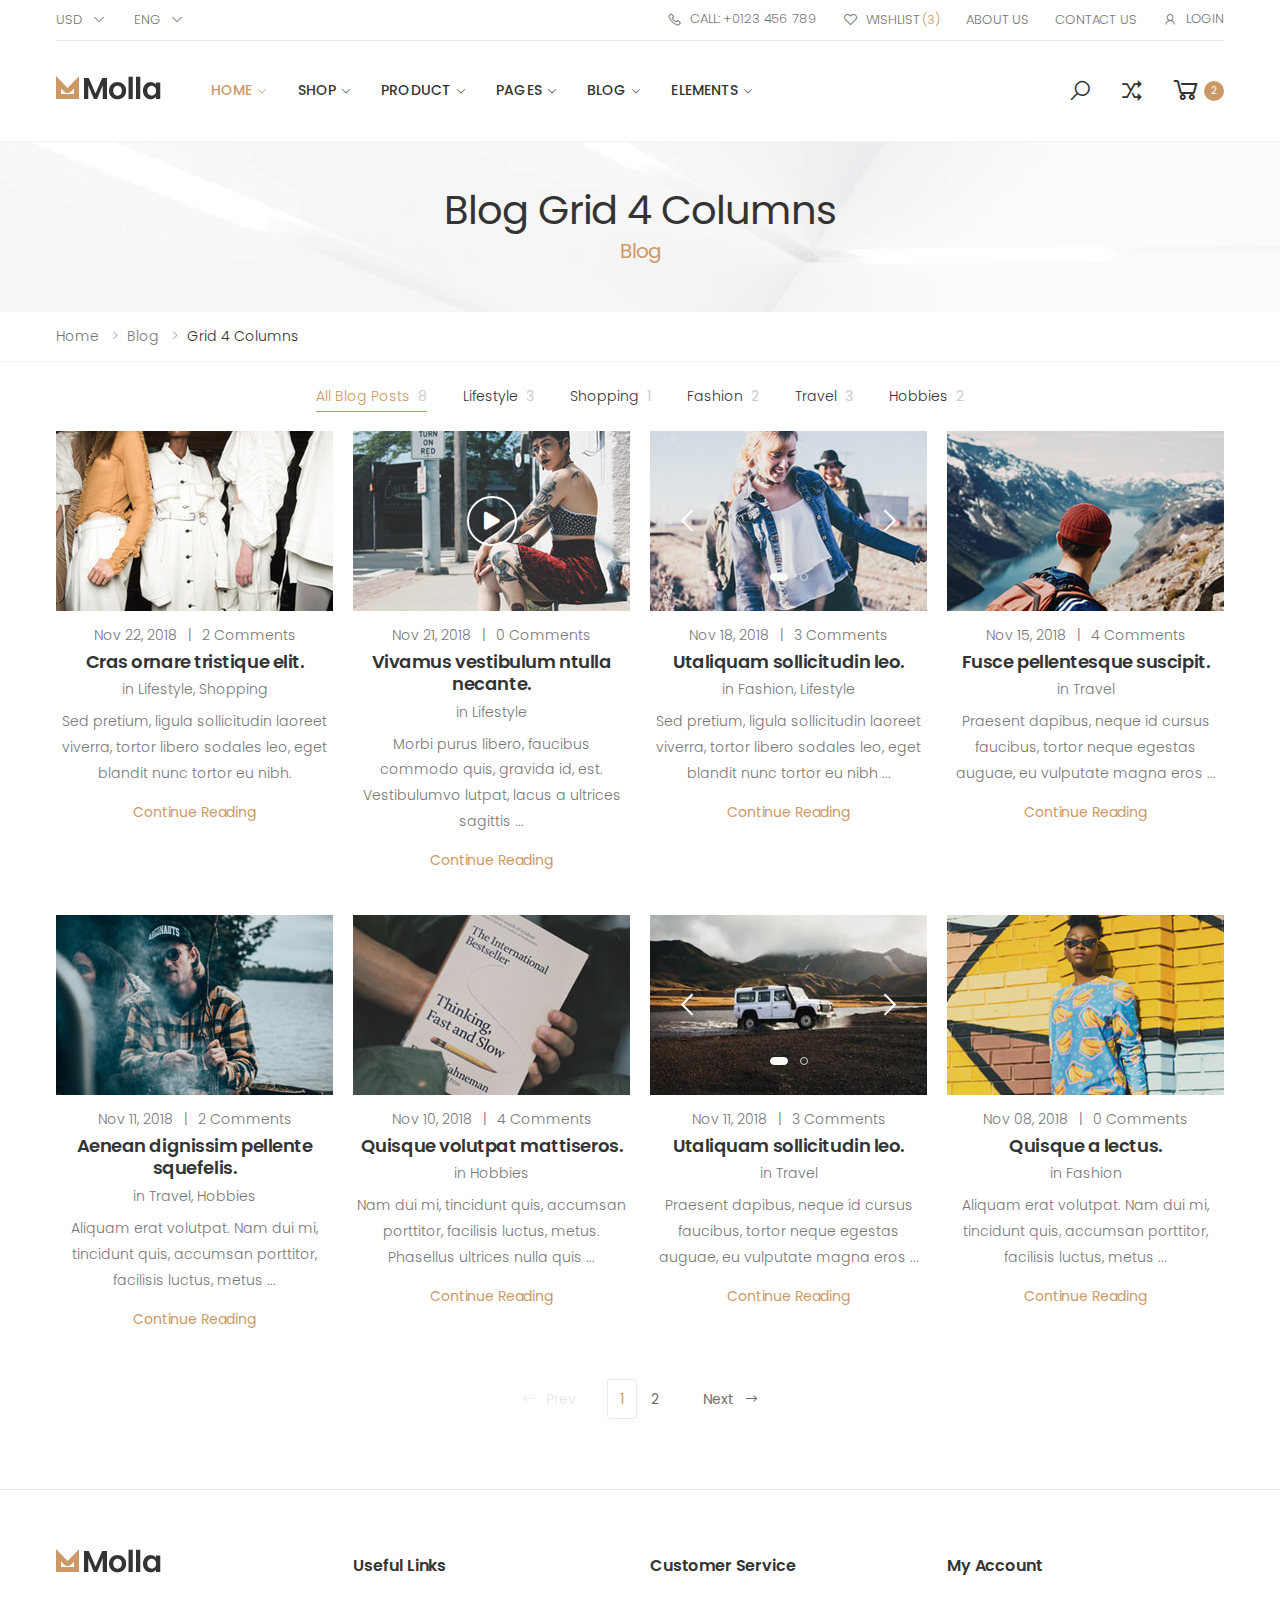
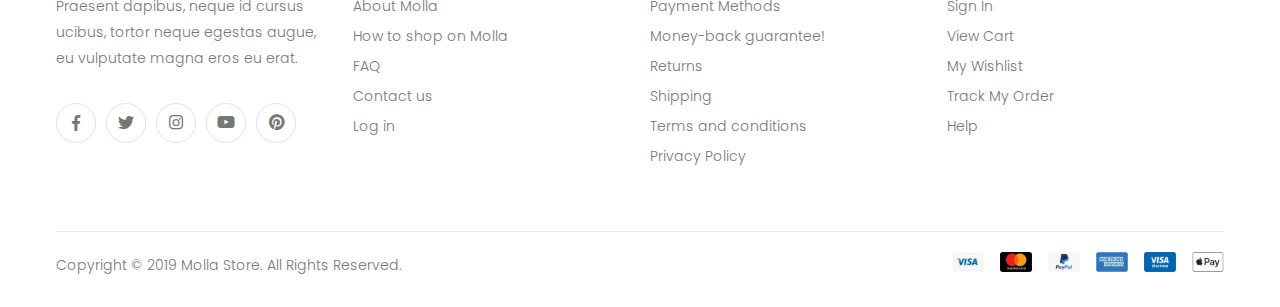
<file: blog-grid-4cols.html>
<!DOCTYPE html>
<html lang="en">


<!-- molla/blog-grid-4cols.html  22 Nov 2019 10:04:20 GMT -->
<head>
    <meta charset="UTF-8">
    <meta http-equiv="X-UA-Compatible" content="IE=edge">
    <meta name="viewport" content="width=device-width, initial-scale=1, shrink-to-fit=no">
    <title>Molla - Bootstrap eCommerce Template</title>
    <meta name="keywords" content="HTML5 Template">
    <meta name="description" content="Molla - Bootstrap eCommerce Template">
    <meta name="author" content="p-themes">
    <!-- Favicon -->
    <link rel="apple-touch-icon" sizes="180x180" href="assets/images/icons/apple-touch-icon.png">
    <link rel="icon" type="image/png" sizes="32x32" href="assets/images/icons/favicon-32x32.png">
    <link rel="icon" type="image/png" sizes="16x16" href="assets/images/icons/favicon-16x16.png">
    <link rel="manifest" href="assets/images/icons/site.html">
    <link rel="mask-icon" href="assets/images/icons/safari-pinned-tab.svg" color="#666666">
    <link rel="shortcut icon" href="assets/images/icons/favicon.ico">
    <meta name="apple-mobile-web-app-title" content="Molla">
    <meta name="application-name" content="Molla">
    <meta name="msapplication-TileColor" content="#cc9966">
    <meta name="msapplication-config" content="assets/images/icons/browserconfig.xml">
    <meta name="theme-color" content="#ffffff">
    <!-- Plugins CSS File -->
    <link rel="stylesheet" href="assets/css/bootstrap.min.css">
    <link rel="stylesheet" href="assets/css/plugins/owl-carousel/owl.carousel.css">
    <!-- Main CSS File -->
    <link rel="stylesheet" href="assets/css/style.css">
</head>

<body>
    <div class="page-wrapper">
        <header class="header">
            <div class="header-top">
                <div class="container">
                    <div class="header-left">
                        <div class="header-dropdown">
                            <a href="#">Usd</a>
                            <div class="header-menu">
                                <ul>
                                    <li><a href="#">Eur</a></li>
                                    <li><a href="#">Usd</a></li>
                                </ul>
                            </div><!-- End .header-menu -->
                        </div><!-- End .header-dropdown -->

                        <div class="header-dropdown">
                            <a href="#">Eng</a>
                            <div class="header-menu">
                                <ul>
                                    <li><a href="#">English</a></li>
                                    <li><a href="#">French</a></li>
                                    <li><a href="#">Spanish</a></li>
                                </ul>
                            </div><!-- End .header-menu -->
                        </div><!-- End .header-dropdown -->
                    </div><!-- End .header-left -->

                    <div class="header-right">
                        <ul class="top-menu">
                            <li>
                                <a href="#">Links</a>
                                <ul>
                                    <li><a href="tel:#"><i class="icon-phone"></i>Call: +0123 456 789</a></li>
                                    <li><a href="wishlist.html"><i class="icon-heart-o"></i>Wishlist <span>(3)</span></a></li>
                                    <li><a href="about.html">About Us</a></li>
                                    <li><a href="contact.html">Contact Us</a></li>
                                    <li><a href="#signin-modal" data-toggle="modal"><i class="icon-user"></i>Login</a></li>
                                </ul>
                            </li>
                        </ul><!-- End .top-menu -->
                    </div><!-- End .header-right -->
                </div><!-- End .container -->
            </div><!-- End .header-top -->

            <div class="header-middle sticky-header">
                <div class="container">
                    <div class="header-left">
                        <button class="mobile-menu-toggler">
                            <span class="sr-only">Toggle mobile menu</span>
                            <i class="icon-bars"></i>
                        </button>

                        <a href="index.html" class="logo">
                            <img src="assets/images/logo.png" alt="Molla Logo" width="105" height="25">
                        </a>

                        <nav class="main-nav">
                            <ul class="menu sf-arrows">
                                <li class="megamenu-container active">
                                    <a href="index.html" class="sf-with-ul">Home</a>

                                    <div class="megamenu demo">
                                        <div class="menu-col">
                                            <div class="menu-title">Choose your demo</div><!-- End .menu-title -->

                                            <div class="demo-list">
                                                <div class="demo-item">
                                                    <a href="index-1.html">
                                                        <span class="demo-bg" style="background-image: url(assets/images/menu/demos/1.jpg);"></span>
                                                        <span class="demo-title">01 - furniture store</span>
                                                    </a>
                                                </div><!-- End .demo-item -->

                                                <div class="demo-item">
                                                    <a href="index-2.html">
                                                        <span class="demo-bg" style="background-image: url(assets/images/menu/demos/2.jpg);"></span>
                                                        <span class="demo-title">02 - furniture store</span>
                                                    </a>
                                                </div><!-- End .demo-item -->

                                                <div class="demo-item">
                                                    <a href="index-3.html">
                                                        <span class="demo-bg" style="background-image: url(assets/images/menu/demos/3.jpg);"></span>
                                                        <span class="demo-title">03 - electronic store</span>
                                                    </a>
                                                </div><!-- End .demo-item -->

                                                <div class="demo-item">
                                                    <a href="index-4.html">
                                                        <span class="demo-bg" style="background-image: url(assets/images/menu/demos/4.jpg);"></span>
                                                        <span class="demo-title">04 - electronic store</span>
                                                    </a>
                                                </div><!-- End .demo-item -->

                                                <div class="demo-item">
                                                    <a href="index-5.html">
                                                        <span class="demo-bg" style="background-image: url(assets/images/menu/demos/5.jpg);"></span>
                                                        <span class="demo-title">05 - fashion store</span>
                                                    </a>
                                                </div><!-- End .demo-item -->

                                                <div class="demo-item">
                                                    <a href="index-6.html">
                                                        <span class="demo-bg" style="background-image: url(assets/images/menu/demos/6.jpg);"></span>
                                                        <span class="demo-title">06 - fashion store</span>
                                                    </a>
                                                </div><!-- End .demo-item -->

                                                <div class="demo-item">
                                                    <a href="index-7.html">
                                                        <span class="demo-bg" style="background-image: url(assets/images/menu/demos/7.jpg);"></span>
                                                        <span class="demo-title">07 - fashion store</span>
                                                    </a>
                                                </div><!-- End .demo-item -->

                                                <div class="demo-item">
                                                    <a href="index-8.html">
                                                        <span class="demo-bg" style="background-image: url(assets/images/menu/demos/8.jpg);"></span>
                                                        <span class="demo-title">08 - fashion store</span>
                                                    </a>
                                                </div><!-- End .demo-item -->

                                                <div class="demo-item">
                                                    <a href="index-9.html">
                                                        <span class="demo-bg" style="background-image: url(assets/images/menu/demos/9.jpg);"></span>
                                                        <span class="demo-title">09 - fashion store</span>
                                                    </a>
                                                </div><!-- End .demo-item -->

                                                <div class="demo-item">
                                                    <a href="index-10.html">
                                                        <span class="demo-bg" style="background-image: url(assets/images/menu/demos/10.jpg);"></span>
                                                        <span class="demo-title">10 - shoes store</span>
                                                    </a>
                                                </div><!-- End .demo-item -->

                                                <div class="demo-item hidden">
                                                    <a href="index-11.html">
                                                        <span class="demo-bg" style="background-image: url(assets/images/menu/demos/11.jpg);"></span>
                                                        <span class="demo-title">11 - furniture simple store</span>
                                                    </a>
                                                </div><!-- End .demo-item -->

                                                <div class="demo-item hidden">
                                                    <a href="index-12.html">
                                                        <span class="demo-bg" style="background-image: url(assets/images/menu/demos/12.jpg);"></span>
                                                        <span class="demo-title">12 - fashion simple store</span>
                                                    </a>
                                                </div><!-- End .demo-item -->

                                                <div class="demo-item hidden">
                                                    <a href="index-13.html">
                                                        <span class="demo-bg" style="background-image: url(assets/images/menu/demos/13.jpg);"></span>
                                                        <span class="demo-title">13 - market</span>
                                                    </a>
                                                </div><!-- End .demo-item -->

                                                <div class="demo-item hidden">
                                                    <a href="index-14.html">
                                                        <span class="demo-bg" style="background-image: url(assets/images/menu/demos/14.jpg);"></span>
                                                        <span class="demo-title">14 - market fullwidth</span>
                                                    </a>
                                                </div><!-- End .demo-item -->

                                                <div class="demo-item hidden">
                                                    <a href="index-15.html">
                                                        <span class="demo-bg" style="background-image: url(assets/images/menu/demos/15.jpg);"></span>
                                                        <span class="demo-title">15 - lookbook 1</span>
                                                    </a>
                                                </div><!-- End .demo-item -->

                                                <div class="demo-item hidden">
                                                    <a href="index-16.html">
                                                        <span class="demo-bg" style="background-image: url(assets/images/menu/demos/16.jpg);"></span>
                                                        <span class="demo-title">16 - lookbook 2</span>
                                                    </a>
                                                </div><!-- End .demo-item -->

                                                <div class="demo-item hidden">
                                                    <a href="index-17.html">
                                                        <span class="demo-bg" style="background-image: url(assets/images/menu/demos/17.jpg);"></span>
                                                        <span class="demo-title">17 - fashion store</span>
                                                    </a>
                                                </div><!-- End .demo-item -->

                                                <div class="demo-item hidden">
                                                    <a href="index-18.html">
                                                        <span class="demo-bg" style="background-image: url(assets/images/menu/demos/18.jpg);"></span>
                                                        <span class="demo-title">18 - fashion store (with sidebar)</span>
                                                    </a>
                                                </div><!-- End .demo-item -->

                                                <div class="demo-item hidden">
                                                    <a href="index-19.html">
                                                        <span class="demo-bg" style="background-image: url(assets/images/menu/demos/19.jpg);"></span>
                                                        <span class="demo-title">19 - games store</span>
                                                    </a>
                                                </div><!-- End .demo-item -->

                                                <div class="demo-item hidden">
                                                    <a href="index-20.html">
                                                        <span class="demo-bg" style="background-image: url(assets/images/menu/demos/20.jpg);"></span>
                                                        <span class="demo-title">20 - book store</span>
                                                    </a>
                                                </div><!-- End .demo-item -->

                                                <div class="demo-item hidden">
                                                    <a href="index-21.html">
                                                        <span class="demo-bg" style="background-image: url(assets/images/menu/demos/21.jpg);"></span>
                                                        <span class="demo-title">21 - sport store</span>
                                                    </a>
                                                </div><!-- End .demo-item -->

                                                <div class="demo-item hidden">
                                                    <a href="index-22.html">
                                                        <span class="demo-bg" style="background-image: url(assets/images/menu/demos/22.jpg);"></span>
                                                        <span class="demo-title">22 - tools store</span>
                                                    </a>
                                                </div><!-- End .demo-item -->

                                                <div class="demo-item hidden">
                                                    <a href="index-23.html">
                                                        <span class="demo-bg" style="background-image: url(assets/images/menu/demos/23.jpg);"></span>
                                                        <span class="demo-title">23 - fashion left navigation store</span>
                                                    </a>
                                                </div><!-- End .demo-item -->

                                                <div class="demo-item hidden">
                                                    <a href="index-24.html">
                                                        <span class="demo-bg" style="background-image: url(assets/images/menu/demos/24.jpg);"></span>
                                                        <span class="demo-title">24 - extreme sport store</span>
                                                    </a>
                                                </div><!-- End .demo-item -->

                                            </div><!-- End .demo-list -->

                                            <div class="megamenu-action text-center">
                                                <a href="#" class="btn btn-outline-primary-2 view-all-demos"><span>View All Demos</span><i class="icon-long-arrow-right"></i></a>
                                            </div><!-- End .text-center -->
                                        </div><!-- End .menu-col -->
                                    </div><!-- End .megamenu -->
                                </li>
                                <li>
                                    <a href="category.html" class="sf-with-ul">Shop</a>

                                    <div class="megamenu megamenu-md">
                                        <div class="row no-gutters">
                                            <div class="col-md-8">
                                                <div class="menu-col">
                                                    <div class="row">
                                                        <div class="col-md-6">
                                                            <div class="menu-title">Shop with sidebar</div><!-- End .menu-title -->
                                                            <ul>
                                                                <li><a href="category-list.html">Shop List</a></li>
                                                                <li><a href="category-2cols.html">Shop Grid 2 Columns</a></li>
                                                                <li><a href="category.html">Shop Grid 3 Columns</a></li>
                                                                <li><a href="category-4cols.html">Shop Grid 4 Columns</a></li>
                                                                <li><a href="category-market.html"><span>Shop Market<span class="tip tip-new">New</span></span></a></li>
                                                            </ul>

                                                            <div class="menu-title">Shop no sidebar</div><!-- End .menu-title -->
                                                            <ul>
                                                                <li><a href="category-boxed.html"><span>Shop Boxed No Sidebar<span class="tip tip-hot">Hot</span></span></a></li>
                                                                <li><a href="category-fullwidth.html">Shop Fullwidth No Sidebar</a></li>
                                                            </ul>
                                                        </div><!-- End .col-md-6 -->

                                                        <div class="col-md-6">
                                                            <div class="menu-title">Product Category</div><!-- End .menu-title -->
                                                            <ul>
                                                                <li><a href="product-category-boxed.html">Product Category Boxed</a></li>
                                                                <li><a href="product-category-fullwidth.html"><span>Product Category Fullwidth<span class="tip tip-new">New</span></span></a></li>
                                                            </ul>
                                                            <div class="menu-title">Shop Pages</div><!-- End .menu-title -->
                                                            <ul>
                                                                <li><a href="cart.html">Cart</a></li>
                                                                <li><a href="checkout.html">Checkout</a></li>
                                                                <li><a href="wishlist.html">Wishlist</a></li>
                                                                <li><a href="dashboard.html">My Account</a></li>
                                                                <li><a href="#">Lookbook</a></li>
                                                            </ul>
                                                        </div><!-- End .col-md-6 -->
                                                    </div><!-- End .row -->
                                                </div><!-- End .menu-col -->
                                            </div><!-- End .col-md-8 -->

                                            <div class="col-md-4">
                                                <div class="banner banner-overlay">
                                                    <a href="category.html" class="banner banner-menu">
                                                        <img src="assets/images/menu/banner-1.jpg" alt="Banner">

                                                        <div class="banner-content banner-content-top">
                                                            <div class="banner-title text-white">Last <br>Chance<br><span><strong>Sale</strong></span></div><!-- End .banner-title -->
                                                        </div><!-- End .banner-content -->
                                                    </a>
                                                </div><!-- End .banner banner-overlay -->
                                            </div><!-- End .col-md-4 -->
                                        </div><!-- End .row -->
                                    </div><!-- End .megamenu megamenu-md -->
                                </li>
                                <li>
                                    <a href="product.html" class="sf-with-ul">Product</a>

                                    <div class="megamenu megamenu-sm">
                                        <div class="row no-gutters">
                                            <div class="col-md-6">
                                                <div class="menu-col">
                                                    <div class="menu-title">Product Details</div><!-- End .menu-title -->
                                                    <ul>
                                                        <li><a href="product.html">Default</a></li>
                                                        <li><a href="product-centered.html">Centered</a></li>
                                                        <li><a href="product-extended.html"><span>Extended Info<span class="tip tip-new">New</span></span></a></li>
                                                        <li><a href="product-gallery.html">Gallery</a></li>
                                                        <li><a href="product-sticky.html">Sticky Info</a></li>
                                                        <li><a href="product-sidebar.html">Boxed With Sidebar</a></li>
                                                        <li><a href="product-fullwidth.html">Full Width</a></li>
                                                        <li><a href="product-masonry.html">Masonry Sticky Info</a></li>
                                                    </ul>
                                                </div><!-- End .menu-col -->
                                            </div><!-- End .col-md-6 -->

                                            <div class="col-md-6">
                                                <div class="banner banner-overlay">
                                                    <a href="category.html">
                                                        <img src="assets/images/menu/banner-2.jpg" alt="Banner">

                                                        <div class="banner-content banner-content-bottom">
                                                            <div class="banner-title text-white">New Trends<br><span><strong>spring 2019</strong></span></div><!-- End .banner-title -->
                                                        </div><!-- End .banner-content -->
                                                    </a>
                                                </div><!-- End .banner -->
                                            </div><!-- End .col-md-6 -->
                                        </div><!-- End .row -->
                                    </div><!-- End .megamenu megamenu-sm -->
                                </li>
                                <li>
                                    <a href="#" class="sf-with-ul">Pages</a>

                                    <ul>
                                        <li>
                                            <a href="about.html" class="sf-with-ul">About</a>

                                            <ul>
                                                <li><a href="about.html">About 01</a></li>
                                                <li><a href="about-2.html">About 02</a></li>
                                            </ul>
                                        </li>
                                        <li>
                                            <a href="contact.html" class="sf-with-ul">Contact</a>

                                            <ul>
                                                <li><a href="contact.html">Contact 01</a></li>
                                                <li><a href="contact-2.html">Contact 02</a></li>
                                            </ul>
                                        </li>
                                        <li><a href="login.html">Login</a></li>
                                        <li><a href="faq.html">FAQs</a></li>
                                        <li><a href="404.html">Error 404</a></li>
                                        <li><a href="coming-soon.html">Coming Soon</a></li>
                                    </ul>
                                </li>
                                <li>
                                    <a href="blog.html" class="sf-with-ul">Blog</a>

                                    <ul>
                                        <li><a href="blog.html">Classic</a></li>
                                        <li><a href="blog-listing.html">Listing</a></li>
                                        <li>
                                            <a href="#">Grid</a>
                                            <ul>
                                                <li><a href="blog-grid-2cols.html">Grid 2 columns</a></li>
                                                <li><a href="blog-grid-3cols.html">Grid 3 columns</a></li>
                                                <li><a href="blog-grid-4cols.html">Grid 4 columns</a></li>
                                                <li><a href="blog-grid-sidebar.html">Grid sidebar</a></li>
                                            </ul>
                                        </li>
                                        <li>
                                            <a href="#">Masonry</a>
                                            <ul>
                                                <li><a href="blog-masonry-2cols.html">Masonry 2 columns</a></li>
                                                <li><a href="blog-masonry-3cols.html">Masonry 3 columns</a></li>
                                                <li><a href="blog-masonry-4cols.html">Masonry 4 columns</a></li>
                                                <li><a href="blog-masonry-sidebar.html">Masonry sidebar</a></li>
                                            </ul>
                                        </li>
                                        <li>
                                            <a href="#">Mask</a>
                                            <ul>
                                                <li><a href="blog-mask-grid.html">Blog mask grid</a></li>
                                                <li><a href="blog-mask-masonry.html">Blog mask masonry</a></li>
                                            </ul>
                                        </li>
                                        <li>
                                            <a href="#">Single Post</a>
                                            <ul>
                                                <li><a href="single.html">Default with sidebar</a></li>
                                                <li><a href="single-fullwidth.html">Fullwidth no sidebar</a></li>
                                                <li><a href="single-fullwidth-sidebar.html">Fullwidth with sidebar</a></li>
                                            </ul>
                                        </li>
                                    </ul>
                                </li>
                                <li>
                                    <a href="elements-list.html" class="sf-with-ul">Elements</a>

                                    <ul>
                                        <li><a href="elements-products.html">Products</a></li>
                                        <li><a href="elements-typography.html">Typography</a></li>
                                        <li><a href="elements-titles.html">Titles</a></li>
                                        <li><a href="elements-banners.html">Banners</a></li>
                                        <li><a href="elements-product-category.html">Product Category</a></li>
                                        <li><a href="elements-video-banners.html">Video Banners</a></li>
                                        <li><a href="elements-buttons.html">Buttons</a></li>
                                        <li><a href="elements-accordions.html">Accordions</a></li>
                                        <li><a href="elements-tabs.html">Tabs</a></li>
                                        <li><a href="elements-testimonials.html">Testimonials</a></li>
                                        <li><a href="elements-blog-posts.html">Blog Posts</a></li>
                                        <li><a href="elements-portfolio.html">Portfolio</a></li>
                                        <li><a href="elements-cta.html">Call to Action</a></li>
                                        <li><a href="elements-icon-boxes.html">Icon Boxes</a></li>
                                    </ul>
                                </li>
                            </ul><!-- End .menu -->
                        </nav><!-- End .main-nav -->
                    </div><!-- End .header-left -->

                    <div class="header-right">
                        <div class="header-search">
                            <a href="#" class="search-toggle" role="button" title="Search"><i class="icon-search"></i></a>
                            <form action="#" method="get">
                                <div class="header-search-wrapper">
                                    <label for="q" class="sr-only">Search</label>
                                    <input type="search" class="form-control" name="q" id="q" placeholder="Search in..." required>
                                </div><!-- End .header-search-wrapper -->
                            </form>
                        </div><!-- End .header-search -->
                        <div class="dropdown compare-dropdown">
                            <a href="#" class="dropdown-toggle" role="button" data-toggle="dropdown" aria-haspopup="true" aria-expanded="false" data-display="static" title="Compare Products" aria-label="Compare Products">
                                <i class="icon-random"></i>
                            </a>

                            <div class="dropdown-menu dropdown-menu-right">
                                <ul class="compare-products">
                                    <li class="compare-product">
                                        <a href="#" class="btn-remove" title="Remove Product"><i class="icon-close"></i></a>
                                        <h4 class="compare-product-title"><a href="product.html">Blue Night Dress</a></h4>
                                    </li>
                                    <li class="compare-product">
                                        <a href="#" class="btn-remove" title="Remove Product"><i class="icon-close"></i></a>
                                        <h4 class="compare-product-title"><a href="product.html">White Long Skirt</a></h4>
                                    </li>
                                </ul>

                                <div class="compare-actions">
                                    <a href="#" class="action-link">Clear All</a>
                                    <a href="#" class="btn btn-outline-primary-2"><span>Compare</span><i class="icon-long-arrow-right"></i></a>
                                </div>
                            </div><!-- End .dropdown-menu -->
                        </div><!-- End .compare-dropdown -->

                        <div class="dropdown cart-dropdown">
                            <a href="#" class="dropdown-toggle" role="button" data-toggle="dropdown" aria-haspopup="true" aria-expanded="false" data-display="static">
                                <i class="icon-shopping-cart"></i>
                                <span class="cart-count">2</span>
                            </a>

                            <div class="dropdown-menu dropdown-menu-right">
                                <div class="dropdown-cart-products">
                                    <div class="product">
                                        <div class="product-cart-details">
                                            <h4 class="product-title">
                                                <a href="product.html">Beige knitted elastic runner shoes</a>
                                            </h4>

                                            <span class="cart-product-info">
                                                <span class="cart-product-qty">1</span>
                                                x $84.00
                                            </span>
                                        </div><!-- End .product-cart-details -->

                                        <figure class="product-image-container">
                                            <a href="product.html" class="product-image">
                                                <img src="assets/images/products/cart/product-1.jpg" alt="product">
                                            </a>
                                        </figure>
                                        <a href="#" class="btn-remove" title="Remove Product"><i class="icon-close"></i></a>
                                    </div><!-- End .product -->

                                    <div class="product">
                                        <div class="product-cart-details">
                                            <h4 class="product-title">
                                                <a href="product.html">Blue utility pinafore denim dress</a>
                                            </h4>

                                            <span class="cart-product-info">
                                                <span class="cart-product-qty">1</span>
                                                x $76.00
                                            </span>
                                        </div><!-- End .product-cart-details -->

                                        <figure class="product-image-container">
                                            <a href="product.html" class="product-image">
                                                <img src="assets/images/products/cart/product-2.jpg" alt="product">
                                            </a>
                                        </figure>
                                        <a href="#" class="btn-remove" title="Remove Product"><i class="icon-close"></i></a>
                                    </div><!-- End .product -->
                                </div><!-- End .cart-product -->

                                <div class="dropdown-cart-total">
                                    <span>Total</span>

                                    <span class="cart-total-price">$160.00</span>
                                </div><!-- End .dropdown-cart-total -->

                                <div class="dropdown-cart-action">
                                    <a href="cart.html" class="btn btn-primary">View Cart</a>
                                    <a href="checkout.html" class="btn btn-outline-primary-2"><span>Checkout</span><i class="icon-long-arrow-right"></i></a>
                                </div><!-- End .dropdown-cart-total -->
                            </div><!-- End .dropdown-menu -->
                        </div><!-- End .cart-dropdown -->
                    </div><!-- End .header-right -->
                </div><!-- End .container -->
            </div><!-- End .header-middle -->
        </header><!-- End .header -->

        <main class="main">
        	<div class="page-header text-center" style="background-image: url('assets/images/page-header-bg.jpg')">
        		<div class="container">
        			<h1 class="page-title">Blog Grid 4 Columns<span>Blog</span></h1>
        		</div><!-- End .container -->
        	</div><!-- End .page-header -->
            <nav aria-label="breadcrumb" class="breadcrumb-nav mb-2">
                <div class="container">
                    <ol class="breadcrumb">
                        <li class="breadcrumb-item"><a href="index.html">Home</a></li>
                        <li class="breadcrumb-item"><a href="#">Blog</a></li>
                        <li class="breadcrumb-item active" aria-current="page">Grid 4 Columns</li>
                    </ol>
                </div><!-- End .container -->
            </nav><!-- End .breadcrumb-nav -->

            <div class="page-content">
                <div class="container">
                    <nav class="blog-nav">
                        <ul class="menu-cat entry-filter justify-content-center">
                            <li class="active"><a href="#" data-filter="*">All Blog Posts<span>8</span></a></li>
                            <li><a href="#" data-filter=".lifestyle">Lifestyle<span>3</span></a></li>
                            <li><a href="#" data-filter=".shopping">Shopping<span>1</span></a></li>
                            <li><a href="#" data-filter=".fashion">Fashion<span>2</span></a></li>
                            <li><a href="#" data-filter=".travel">Travel<span>3</span></a></li>
                            <li><a href="#" data-filter=".hobbies">Hobbies<span>2</span></a></li>
                        </ul><!-- End .blog-menu -->
                    </nav><!-- End .blog-nav -->

                	<div class="entry-container max-col-4" data-layout="fitRows">
                        <div class="entry-item lifestyle shopping col-sm-6 col-md-4 col-lg-3">
                            <article class="entry entry-grid text-center">
                                <figure class="entry-media">
                                    <a href="single.html">
                                        <img src="assets/images/blog/grid/4cols/post-1.jpg" alt="image desc">
                                    </a>
                                </figure><!-- End .entry-media -->

                                <div class="entry-body">
                                    <div class="entry-meta">
                                        <a href="#">Nov 22, 2018</a>
                                        <span class="meta-separator">|</span>
                                        <a href="#">2 Comments</a>
                                    </div><!-- End .entry-meta -->

                                    <h2 class="entry-title">
                                        <a href="single.html">Cras ornare tristique elit.</a>
                                    </h2><!-- End .entry-title -->

                                    <div class="entry-cats">
                                        in <a href="#">Lifestyle</a>,
                                        <a href="#">Shopping</a>
                                    </div><!-- End .entry-cats -->

                                    <div class="entry-content">
                                        <p>Sed pretium, ligula sollicitudin laoreet viverra, tortor libero sodales leo, eget blandit nunc tortor eu nibh. </p>
                                        <a href="single.html" class="read-more">Continue Reading</a>
                                    </div><!-- End .entry-content -->
                                </div><!-- End .entry-body -->
                            </article><!-- End .entry -->
                        </div><!-- End .entry-item -->

                        <div class="entry-item lifestyle col-sm-6 col-md-4 col-lg-3">
                            <article class="entry entry-grid text-center">
                                <figure class="entry-media entry-video">
                                    <a href="single.html">
                                        <img src="assets/images/blog/grid/4cols/post-2.jpg" alt="image desc">
                                    </a>
                                </figure><!-- End .entry-media -->

                                <div class="entry-body">
                                    <div class="entry-meta">
                                        <a href="#">Nov 21, 2018</a>
                                        <span class="meta-separator">|</span>
                                        <a href="#">0 Comments</a>
                                    </div><!-- End .entry-meta -->

                                    <h2 class="entry-title">
                                        <a href="single.html">Vivamus vestibulum ntulla necante.</a>
                                    </h2><!-- End .entry-title -->

                                    <div class="entry-cats">
                                        in <a href="#">Lifestyle</a>
                                    </div><!-- End .entry-cats -->

                                    <div class="entry-content">
                                        <p>Morbi purus libero, faucibus commodo quis, gravida id, est. Vestibulumvo lutpat, lacus a ultrices sagittis ... </p>
                                        <a href="single.html" class="read-more">Continue Reading</a>
                                    </div><!-- End .entry-content -->
                                </div><!-- End .entry-body -->
                            </article><!-- End .entry -->
                        </div><!-- End .entry-item -->

                        <div class="entry-item lifestyle fashion col-sm-6 col-md-4 col-lg-3">
                            <article class="entry entry-grid text-center">
                                <figure class="entry-media">
                                    <div class="owl-carousel owl-simple owl-light owl-nav-inside" data-toggle="owl">
                                        <a href="single.html">
                                            <img src="assets/images/blog/grid/4cols/post-3.jpg" alt="image desc">
                                        </a>
                                        <a href="single.html">
                                            <img src="assets/images/blog/grid/4cols/post-4.jpg" alt="image desc">
                                        </a>
                                    </div><!-- End .owl-carousel -->
                                </figure><!-- End .entry-media -->

                                <div class="entry-body">
                                    <div class="entry-meta">
                                        <a href="#">Nov 18, 2018</a>
                                        <span class="meta-separator">|</span>
                                        <a href="#">3 Comments</a>
                                    </div><!-- End .entry-meta -->

                                    <h2 class="entry-title">
                                        <a href="single.html">Utaliquam sollicitudin leo.</a>
                                    </h2><!-- End .entry-title -->

                                    <div class="entry-cats">
                                        in <a href="#">Fashion</a>,
                                        <a href="#">Lifestyle</a>
                                    </div><!-- End .entry-cats -->

                                    <div class="entry-content">
                                        <p>Sed pretium, ligula sollicitudin laoreet viverra, tortor libero sodales leo, eget blandit nunc tortor eu nibh ... </p>
                                        <a href="single.html" class="read-more">Continue Reading</a>
                                    </div><!-- End .entry-content -->
                                </div><!-- End .entry-body -->
                            </article><!-- End .entry -->
                        </div><!-- End .entry-item -->

                        <div class="entry-item travel col-sm-6 col-md-4 col-lg-3">
                            <article class="entry entry-grid text-center">
                                <figure class="entry-media">
                                    <a href="single.html">
                                        <img src="assets/images/blog/grid/4cols/post-4.jpg" alt="image desc">
                                    </a>
                                </figure><!-- End .entry-media -->

                                <div class="entry-body">
                                    <div class="entry-meta">
                                        <a href="#">Nov 15, 2018</a>
                                        <span class="meta-separator">|</span>
                                        <a href="#">4 Comments</a>
                                    </div><!-- End .entry-meta -->

                                    <h2 class="entry-title">
                                        <a href="single.html">Fusce pellentesque suscipit.</a>
                                    </h2><!-- End .entry-title -->

                                    <div class="entry-cats">
                                        in <a href="#">Travel</a>
                                    </div><!-- End .entry-cats -->

                                    <div class="entry-content">
                                        <p>Praesent dapibus, neque id cursus faucibus, tortor neque egestas auguae, eu vulputate magna eros ...</p>
                                        <a href="single.html" class="read-more">Continue Reading</a>
                                    </div><!-- End .entry-content -->
                                </div><!-- End .entry-body -->
                            </article><!-- End .entry -->
                        </div><!-- End .entry-item -->

                        <div class="entry-item travel hobbies col-sm-6 col-md-4 col-lg-3">
                            <article class="entry entry-grid text-center">
                                <figure class="entry-media">
                                    <a href="single.html">
                                        <img src="assets/images/blog/grid/4cols/post-5.jpg" alt="image desc">
                                    </a>
                                </figure><!-- End .entry-media -->

                                <div class="entry-body">
                                    <div class="entry-meta">
                                        <a href="#">Nov 11, 2018</a>
                                        <span class="meta-separator">|</span>
                                        <a href="#">2 Comments</a>
                                    </div><!-- End .entry-meta -->

                                    <h2 class="entry-title">
                                        <a href="single.html">Aenean dignissim pellente squefelis.</a>
                                    </h2><!-- End .entry-title -->

                                    <div class="entry-cats">
                                        in <a href="#">Travel</a>,
                                        <a href="#">Hobbies</a>
                                    </div><!-- End .entry-cats -->

                                    <div class="entry-content">
                                        <p>Aliquam erat volutpat. Nam dui mi, tincidunt quis, accumsan porttitor, facilisis luctus, metus ... </p>
                                        <a href="single.html" class="read-more">Continue Reading</a>
                                    </div><!-- End .entry-content -->
                                </div><!-- End .entry-body -->
                            </article><!-- End .entry -->
                        </div><!-- End .entry-item -->

                        <div class="entry-item hobbies col-sm-6 col-md-4 col-lg-3">
                            <article class="entry entry-grid text-center">
                                <figure class="entry-media">
                                    <a href="single.html">
                                        <img src="assets/images/blog/grid/4cols/post-6.jpg" alt="image desc">
                                    </a>
                                </figure><!-- End .entry-media -->

                                <div class="entry-body">
                                    <div class="entry-meta">
                                        <a href="#">Nov 10, 2018</a>
                                        <span class="meta-separator">|</span>
                                        <a href="#">4 Comments</a>
                                    </div><!-- End .entry-meta -->

                                    <h2 class="entry-title">
                                        <a href="single.html">Quisque volutpat mattiseros.</a>
                                    </h2><!-- End .entry-title -->

                                    <div class="entry-cats">
                                        in <a href="#">Hobbies</a>
                                    </div><!-- End .entry-cats -->

                                    <div class="entry-content">
                                        <p>Nam dui mi, tincidunt quis, accumsan porttitor, facilisis luctus, metus. Phasellus ultrices nulla quis ...</p>
                                        <a href="single.html" class="read-more">Continue Reading</a>
                                    </div><!-- End .entry-content -->
                                </div><!-- End .entry-body -->
                            </article><!-- End .entry -->
                        </div><!-- End .entry-item -->

                        <div class="entry-item travel col-sm-6 col-md-4 col-lg-3">
                            <article class="entry entry-grid text-center">
                                <figure class="entry-media">
                                    <div class="owl-carousel owl-simple owl-light owl-nav-inside" data-toggle="owl">
                                        <a href="single.html">
                                            <img src="assets/images/blog/grid/4cols/post-7.jpg" alt="image desc">
                                        </a>
                                        <a href="single.html">
                                            <img src="assets/images/blog/grid/4cols/post-6.jpg" alt="image desc">
                                        </a>
                                    </div><!-- End .owl-carousel -->
                                </figure><!-- End .entry-media -->

                                <div class="entry-body">
                                    <div class="entry-meta">
                                        <a href="#">Nov 11, 2018</a>
                                        <span class="meta-separator">|</span>
                                        <a href="#">3 Comments</a>
                                    </div><!-- End .entry-meta -->

                                    <h2 class="entry-title">
                                        <a href="single.html">Utaliquam sollicitudin leo.</a>
                                    </h2><!-- End .entry-title -->

                                    <div class="entry-cats">
                                        in <a href="#">Travel</a>
                                    </div><!-- End .entry-cats -->

                                    <div class="entry-content">
                                        <p>Praesent dapibus, neque id cursus faucibus, tortor neque egestas auguae, eu vulputate magna eros ...</p>
                                        <a href="single.html" class="read-more">Continue Reading</a>
                                    </div><!-- End .entry-content -->
                                </div><!-- End .entry-body -->
                            </article><!-- End .entry -->
                        </div><!-- End .entry-item -->

                        <div class="entry-item fashion col-sm-6 col-md-4 col-lg-3">
                            <article class="entry entry-grid text-center">
                                <figure class="entry-media">
                                    <a href="single.html">
                                        <img src="assets/images/blog/grid/4cols/post-8.jpg" alt="image desc">
                                    </a>
                                </figure><!-- End .entry-media -->

                                <div class="entry-body">
                                    <div class="entry-meta">
                                        <a href="#">Nov 08, 2018</a>
                                        <span class="meta-separator">|</span>
                                        <a href="#">0 Comments</a>
                                    </div><!-- End .entry-meta -->

                                    <h2 class="entry-title">
                                        <a href="single.html">Quisque a lectus. </a>
                                    </h2><!-- End .entry-title -->

                                    <div class="entry-cats">
                                        in <a href="#">Fashion</a>
                                    </div><!-- End .entry-cats -->

                                    <div class="entry-content">
                                        <p>Aliquam erat volutpat. Nam dui mi, tincidunt quis, accumsan porttitor, facilisis luctus, metus ... </p>
                                        <a href="single.html" class="read-more">Continue Reading</a>
                                    </div><!-- End .entry-content -->
                                </div><!-- End .entry-body -->
                            </article><!-- End .entry -->
                        </div><!-- End .entry-item -->
                	</div><!-- End .entry-container -->

                    <nav aria-label="Page navigation">
                        <ul class="pagination justify-content-center">
                            <li class="page-item disabled">
                                <a class="page-link page-link-prev" href="#" aria-label="Previous" tabindex="-1" aria-disabled="true">
                                    <span aria-hidden="true"><i class="icon-long-arrow-left"></i></span>Prev
                                </a>
                            </li>
                            <li class="page-item active" aria-current="page"><a class="page-link" href="#">1</a></li>
                            <li class="page-item"><a class="page-link" href="#">2</a></li>
                            <li class="page-item">
                                <a class="page-link page-link-next" href="#" aria-label="Next">
                                    Next <span aria-hidden="true"><i class="icon-long-arrow-right"></i></span>
                                </a>
                            </li>
                        </ul>
                    </nav>
                </div><!-- End .container -->
            </div><!-- End .page-content -->
        </main><!-- End .main -->

        <footer class="footer">
        	<div class="footer-middle">
	            <div class="container">
	            	<div class="row">
	            		<div class="col-sm-6 col-lg-3">
	            			<div class="widget widget-about">
	            				<img src="assets/images/logo.png" class="footer-logo" alt="Footer Logo" width="105" height="25">
	            				<p>Praesent dapibus, neque id cursus ucibus, tortor neque egestas augue, eu vulputate magna eros eu erat. </p>

	            				<div class="social-icons">
	            					<a href="#" class="social-icon" target="_blank" title="Facebook"><i class="icon-facebook-f"></i></a>
	            					<a href="#" class="social-icon" target="_blank" title="Twitter"><i class="icon-twitter"></i></a>
	            					<a href="#" class="social-icon" target="_blank" title="Instagram"><i class="icon-instagram"></i></a>
	            					<a href="#" class="social-icon" target="_blank" title="Youtube"><i class="icon-youtube"></i></a>
	            					<a href="#" class="social-icon" target="_blank" title="Pinterest"><i class="icon-pinterest"></i></a>
	            				</div><!-- End .soial-icons -->
	            			</div><!-- End .widget about-widget -->
	            		</div><!-- End .col-sm-6 col-lg-3 -->

	            		<div class="col-sm-6 col-lg-3">
	            			<div class="widget">
	            				<h4 class="widget-title">Useful Links</h4><!-- End .widget-title -->

	            				<ul class="widget-list">
	            					<li><a href="about.html">About Molla</a></li>
	            					<li><a href="#">How to shop on Molla</a></li>
	            					<li><a href="#">FAQ</a></li>
	            					<li><a href="contact.html">Contact us</a></li>
	            					<li><a href="login.html">Log in</a></li>
	            				</ul><!-- End .widget-list -->
	            			</div><!-- End .widget -->
	            		</div><!-- End .col-sm-6 col-lg-3 -->

	            		<div class="col-sm-6 col-lg-3">
	            			<div class="widget">
	            				<h4 class="widget-title">Customer Service</h4><!-- End .widget-title -->

	            				<ul class="widget-list">
	            					<li><a href="#">Payment Methods</a></li>
	            					<li><a href="#">Money-back guarantee!</a></li>
	            					<li><a href="#">Returns</a></li>
	            					<li><a href="#">Shipping</a></li>
	            					<li><a href="#">Terms and conditions</a></li>
	            					<li><a href="#">Privacy Policy</a></li>
	            				</ul><!-- End .widget-list -->
	            			</div><!-- End .widget -->
	            		</div><!-- End .col-sm-6 col-lg-3 -->

	            		<div class="col-sm-6 col-lg-3">
	            			<div class="widget">
	            				<h4 class="widget-title">My Account</h4><!-- End .widget-title -->

	            				<ul class="widget-list">
	            					<li><a href="#">Sign In</a></li>
	            					<li><a href="cart.html">View Cart</a></li>
	            					<li><a href="#">My Wishlist</a></li>
	            					<li><a href="#">Track My Order</a></li>
	            					<li><a href="#">Help</a></li>
	            				</ul><!-- End .widget-list -->
	            			</div><!-- End .widget -->
	            		</div><!-- End .col-sm-6 col-lg-3 -->
	            	</div><!-- End .row -->
	            </div><!-- End .container -->
	        </div><!-- End .footer-middle -->

	        <div class="footer-bottom">
	        	<div class="container">
	        		<p class="footer-copyright">Copyright © 2019 Molla Store. All Rights Reserved.</p><!-- End .footer-copyright -->
	        		<figure class="footer-payments">
	        			<img src="assets/images/payments.png" alt="Payment methods" width="272" height="20">
	        		</figure><!-- End .footer-payments -->
	        	</div><!-- End .container -->
	        </div><!-- End .footer-bottom -->
        </footer><!-- End .footer -->
    </div><!-- End .page-wrapper -->
    <button id="scroll-top" title="Back to Top"><i class="icon-arrow-up"></i></button>

    <!-- Mobile Menu -->
    <div class="mobile-menu-overlay"></div><!-- End .mobil-menu-overlay -->

    <div class="mobile-menu-container">
        <div class="mobile-menu-wrapper">
            <span class="mobile-menu-close"><i class="icon-close"></i></span>

            <form action="#" method="get" class="mobile-search">
                <label for="mobile-search" class="sr-only">Search</label>
                <input type="search" class="form-control" name="mobile-search" id="mobile-search" placeholder="Search in..." required>
                <button class="btn btn-primary" type="submit"><i class="icon-search"></i></button>
            </form>
            
            <nav class="mobile-nav">
                <ul class="mobile-menu">
                    <li class="active">
                        <a href="index.html">Home</a>

                        <ul>
                            <li><a href="index-1.html">01 - furniture store</a></li>
                            <li><a href="index-2.html">02 - furniture store</a></li>
                            <li><a href="index-3.html">03 - electronic store</a></li>
                            <li><a href="index-4.html">04 - electronic store</a></li>
                            <li><a href="index-5.html">05 - fashion store</a></li>
                            <li><a href="index-6.html">06 - fashion store</a></li>
                            <li><a href="index-7.html">07 - fashion store</a></li>
                            <li><a href="index-8.html">08 - fashion store</a></li>
                            <li><a href="index-9.html">09 - fashion store</a></li>
                            <li><a href="index-10.html">10 - shoes store</a></li>
                            <li><a href="index-11.html">11 - furniture simple store</a></li>
                            <li><a href="index-12.html">12 - fashion simple store</a></li>
                            <li><a href="index-13.html">13 - market</a></li>
                            <li><a href="index-14.html">14 - market fullwidth</a></li>
                            <li><a href="index-15.html">15 - lookbook 1</a></li>
                            <li><a href="index-16.html">16 - lookbook 2</a></li>
                            <li><a href="index-17.html">17 - fashion store</a></li>
                            <li><a href="index-18.html">18 - fashion store (with sidebar)</a></li>
                            <li><a href="index-19.html">19 - games store</a></li>
                            <li><a href="index-20.html">20 - book store</a></li>
                            <li><a href="index-21.html">21 - sport store</a></li>
                            <li><a href="index-22.html">22 - tools store</a></li>
                            <li><a href="index-23.html">23 - fashion left navigation store</a></li>
                            <li><a href="index-24.html">24 - extreme sport store</a></li>
                        </ul>
                    </li>
                    <li>
                        <a href="category.html">Shop</a>
                        <ul>
                            <li><a href="category-list.html">Shop List</a></li>
                            <li><a href="category-2cols.html">Shop Grid 2 Columns</a></li>
                            <li><a href="category.html">Shop Grid 3 Columns</a></li>
                            <li><a href="category-4cols.html">Shop Grid 4 Columns</a></li>
                            <li><a href="category-boxed.html"><span>Shop Boxed No Sidebar<span class="tip tip-hot">Hot</span></span></a></li>
                            <li><a href="category-fullwidth.html">Shop Fullwidth No Sidebar</a></li>
                            <li><a href="product-category-boxed.html">Product Category Boxed</a></li>
                            <li><a href="product-category-fullwidth.html"><span>Product Category Fullwidth<span class="tip tip-new">New</span></span></a></li>
                            <li><a href="cart.html">Cart</a></li>
                            <li><a href="checkout.html">Checkout</a></li>
                            <li><a href="wishlist.html">Wishlist</a></li>
                            <li><a href="#">Lookbook</a></li>
                        </ul>
                    </li>
                    <li>
                        <a href="product.html" class="sf-with-ul">Product</a>
                        <ul>
                            <li><a href="product.html">Default</a></li>
                            <li><a href="product-centered.html">Centered</a></li>
                            <li><a href="product-extended.html"><span>Extended Info<span class="tip tip-new">New</span></span></a></li>
                            <li><a href="product-gallery.html">Gallery</a></li>
                            <li><a href="product-sticky.html">Sticky Info</a></li>
                            <li><a href="product-sidebar.html">Boxed With Sidebar</a></li>
                            <li><a href="product-fullwidth.html">Full Width</a></li>
                            <li><a href="product-masonry.html">Masonry Sticky Info</a></li>
                        </ul>
                    </li>
                    <li>
                        <a href="#">Pages</a>
                        <ul>
                            <li>
                                <a href="about.html">About</a>

                                <ul>
                                    <li><a href="about.html">About 01</a></li>
                                    <li><a href="about-2.html">About 02</a></li>
                                </ul>
                            </li>
                            <li>
                                <a href="contact.html">Contact</a>

                                <ul>
                                    <li><a href="contact.html">Contact 01</a></li>
                                    <li><a href="contact-2.html">Contact 02</a></li>
                                </ul>
                            </li>
                            <li><a href="login.html">Login</a></li>
                            <li><a href="faq.html">FAQs</a></li>
                            <li><a href="404.html">Error 404</a></li>
                            <li><a href="coming-soon.html">Coming Soon</a></li>
                        </ul>
                    </li>
                    <li>
                        <a href="blog.html">Blog</a>

                        <ul>
                            <li><a href="blog.html">Classic</a></li>
                            <li><a href="blog-listing.html">Listing</a></li>
                            <li>
                                <a href="#">Grid</a>
                                <ul>
                                    <li><a href="blog-grid-2cols.html">Grid 2 columns</a></li>
                                    <li><a href="blog-grid-3cols.html">Grid 3 columns</a></li>
                                    <li><a href="blog-grid-4cols.html">Grid 4 columns</a></li>
                                    <li><a href="blog-grid-sidebar.html">Grid sidebar</a></li>
                                </ul>
                            </li>
                            <li>
                                <a href="#">Masonry</a>
                                <ul>
                                    <li><a href="blog-masonry-2cols.html">Masonry 2 columns</a></li>
                                    <li><a href="blog-masonry-3cols.html">Masonry 3 columns</a></li>
                                    <li><a href="blog-masonry-4cols.html">Masonry 4 columns</a></li>
                                    <li><a href="blog-masonry-sidebar.html">Masonry sidebar</a></li>
                                </ul>
                            </li>
                            <li>
                                <a href="#">Mask</a>
                                <ul>
                                    <li><a href="blog-mask-grid.html">Blog mask grid</a></li>
                                    <li><a href="blog-mask-masonry.html">Blog mask masonry</a></li>
                                </ul>
                            </li>
                            <li>
                                <a href="#">Single Post</a>
                                <ul>
                                    <li><a href="single.html">Default with sidebar</a></li>
                                    <li><a href="single-fullwidth.html">Fullwidth no sidebar</a></li>
                                    <li><a href="single-fullwidth-sidebar.html">Fullwidth with sidebar</a></li>
                                </ul>
                            </li>
                        </ul>
                    </li>
                    <li>
                        <a href="elements-list.html">Elements</a>
                        <ul>
                            <li><a href="elements-products.html">Products</a></li>
                            <li><a href="elements-typography.html">Typography</a></li>
                            <li><a href="elements-titles.html">Titles</a></li>
                            <li><a href="elements-banners.html">Banners</a></li>
                            <li><a href="elements-product-category.html">Product Category</a></li>
                            <li><a href="elements-video-banners.html">Video Banners</a></li>
                            <li><a href="elements-buttons.html">Buttons</a></li>
                            <li><a href="elements-accordions.html">Accordions</a></li>
                            <li><a href="elements-tabs.html">Tabs</a></li>
                            <li><a href="elements-testimonials.html">Testimonials</a></li>
                            <li><a href="elements-blog-posts.html">Blog Posts</a></li>
                            <li><a href="elements-portfolio.html">Portfolio</a></li>
                            <li><a href="elements-cta.html">Call to Action</a></li>
                            <li><a href="elements-icon-boxes.html">Icon Boxes</a></li>
                        </ul>
                    </li>
                </ul>
            </nav><!-- End .mobile-nav -->

            <div class="social-icons">
                <a href="#" class="social-icon" target="_blank" title="Facebook"><i class="icon-facebook-f"></i></a>
                <a href="#" class="social-icon" target="_blank" title="Twitter"><i class="icon-twitter"></i></a>
                <a href="#" class="social-icon" target="_blank" title="Instagram"><i class="icon-instagram"></i></a>
                <a href="#" class="social-icon" target="_blank" title="Youtube"><i class="icon-youtube"></i></a>
            </div><!-- End .social-icons -->
        </div><!-- End .mobile-menu-wrapper -->
    </div><!-- End .mobile-menu-container -->

    <!-- Sign in / Register Modal -->
    <div class="modal fade" id="signin-modal" tabindex="-1" role="dialog" aria-hidden="true">
        <div class="modal-dialog modal-dialog-centered" role="document">
            <div class="modal-content">
                <div class="modal-body">
                    <button type="button" class="close" data-dismiss="modal" aria-label="Close">
                        <span aria-hidden="true"><i class="icon-close"></i></span>
                    </button>

                    <div class="form-box">
                        <div class="form-tab">
                            <ul class="nav nav-pills nav-fill" role="tablist">
                                <li class="nav-item">
                                    <a class="nav-link active" id="signin-tab" data-toggle="tab" href="#signin" role="tab" aria-controls="signin" aria-selected="true">Sign In</a>
                                </li>
                                <li class="nav-item">
                                    <a class="nav-link" id="register-tab" data-toggle="tab" href="#register" role="tab" aria-controls="register" aria-selected="false">Register</a>
                                </li>
                            </ul>
                            <div class="tab-content" id="tab-content-5">
                                <div class="tab-pane fade show active" id="signin" role="tabpanel" aria-labelledby="signin-tab">
                                    <form action="#">
                                        <div class="form-group">
                                            <label for="singin-email">Username or email address *</label>
                                            <input type="text" class="form-control" id="singin-email" name="singin-email" required>
                                        </div><!-- End .form-group -->

                                        <div class="form-group">
                                            <label for="singin-password">Password *</label>
                                            <input type="password" class="form-control" id="singin-password" name="singin-password" required>
                                        </div><!-- End .form-group -->

                                        <div class="form-footer">
                                            <button type="submit" class="btn btn-outline-primary-2">
                                                <span>LOG IN</span>
                                                <i class="icon-long-arrow-right"></i>
                                            </button>

                                            <div class="custom-control custom-checkbox">
                                                <input type="checkbox" class="custom-control-input" id="signin-remember">
                                                <label class="custom-control-label" for="signin-remember">Remember Me</label>
                                            </div><!-- End .custom-checkbox -->

                                            <a href="#" class="forgot-link">Forgot Your Password?</a>
                                        </div><!-- End .form-footer -->
                                    </form>
                                    <div class="form-choice">
                                        <p class="text-center">or sign in with</p>
                                        <div class="row">
                                            <div class="col-sm-6">
                                                <a href="#" class="btn btn-login btn-g">
                                                    <i class="icon-google"></i>
                                                    Login With Google
                                                </a>
                                            </div><!-- End .col-6 -->
                                            <div class="col-sm-6">
                                                <a href="#" class="btn btn-login btn-f">
                                                    <i class="icon-facebook-f"></i>
                                                    Login With Facebook
                                                </a>
                                            </div><!-- End .col-6 -->
                                        </div><!-- End .row -->
                                    </div><!-- End .form-choice -->
                                </div><!-- .End .tab-pane -->
                                <div class="tab-pane fade" id="register" role="tabpanel" aria-labelledby="register-tab">
                                    <form action="#">
                                        <div class="form-group">
                                            <label for="register-email">Your email address *</label>
                                            <input type="email" class="form-control" id="register-email" name="register-email" required>
                                        </div><!-- End .form-group -->

                                        <div class="form-group">
                                            <label for="register-password">Password *</label>
                                            <input type="password" class="form-control" id="register-password" name="register-password" required>
                                        </div><!-- End .form-group -->

                                        <div class="form-footer">
                                            <button type="submit" class="btn btn-outline-primary-2">
                                                <span>SIGN UP</span>
                                                <i class="icon-long-arrow-right"></i>
                                            </button>

                                            <div class="custom-control custom-checkbox">
                                                <input type="checkbox" class="custom-control-input" id="register-policy" required>
                                                <label class="custom-control-label" for="register-policy">I agree to the <a href="#">privacy policy</a> *</label>
                                            </div><!-- End .custom-checkbox -->
                                        </div><!-- End .form-footer -->
                                    </form>
                                    <div class="form-choice">
                                        <p class="text-center">or sign in with</p>
                                        <div class="row">
                                            <div class="col-sm-6">
                                                <a href="#" class="btn btn-login btn-g">
                                                    <i class="icon-google"></i>
                                                    Login With Google
                                                </a>
                                            </div><!-- End .col-6 -->
                                            <div class="col-sm-6">
                                                <a href="#" class="btn btn-login  btn-f">
                                                    <i class="icon-facebook-f"></i>
                                                    Login With Facebook
                                                </a>
                                            </div><!-- End .col-6 -->
                                        </div><!-- End .row -->
                                    </div><!-- End .form-choice -->
                                </div><!-- .End .tab-pane -->
                            </div><!-- End .tab-content -->
                        </div><!-- End .form-tab -->
                    </div><!-- End .form-box -->
                </div><!-- End .modal-body -->
            </div><!-- End .modal-content -->
        </div><!-- End .modal-dialog -->
    </div><!-- End .modal -->

    <!-- Plugins JS File -->
    <script src="assets/js/jquery.min.js"></script>
    <script src="assets/js/bootstrap.bundle.min.js"></script>
    <script src="assets/js/jquery.hoverIntent.min.js"></script>
    <script src="assets/js/jquery.waypoints.min.js"></script>
    <script src="assets/js/superfish.min.js"></script>
    <script src="assets/js/owl.carousel.min.js"></script>
    <script src="assets/js/imagesloaded.pkgd.min.js"></script>
    <script src="assets/js/isotope.pkgd.min.js"></script>
    <!-- Main JS File -->
    <script src="assets/js/main.js"></script>
</body>


<!-- molla/blog-grid-4cols.html  22 Nov 2019 10:04:23 GMT -->
</html>
</file>
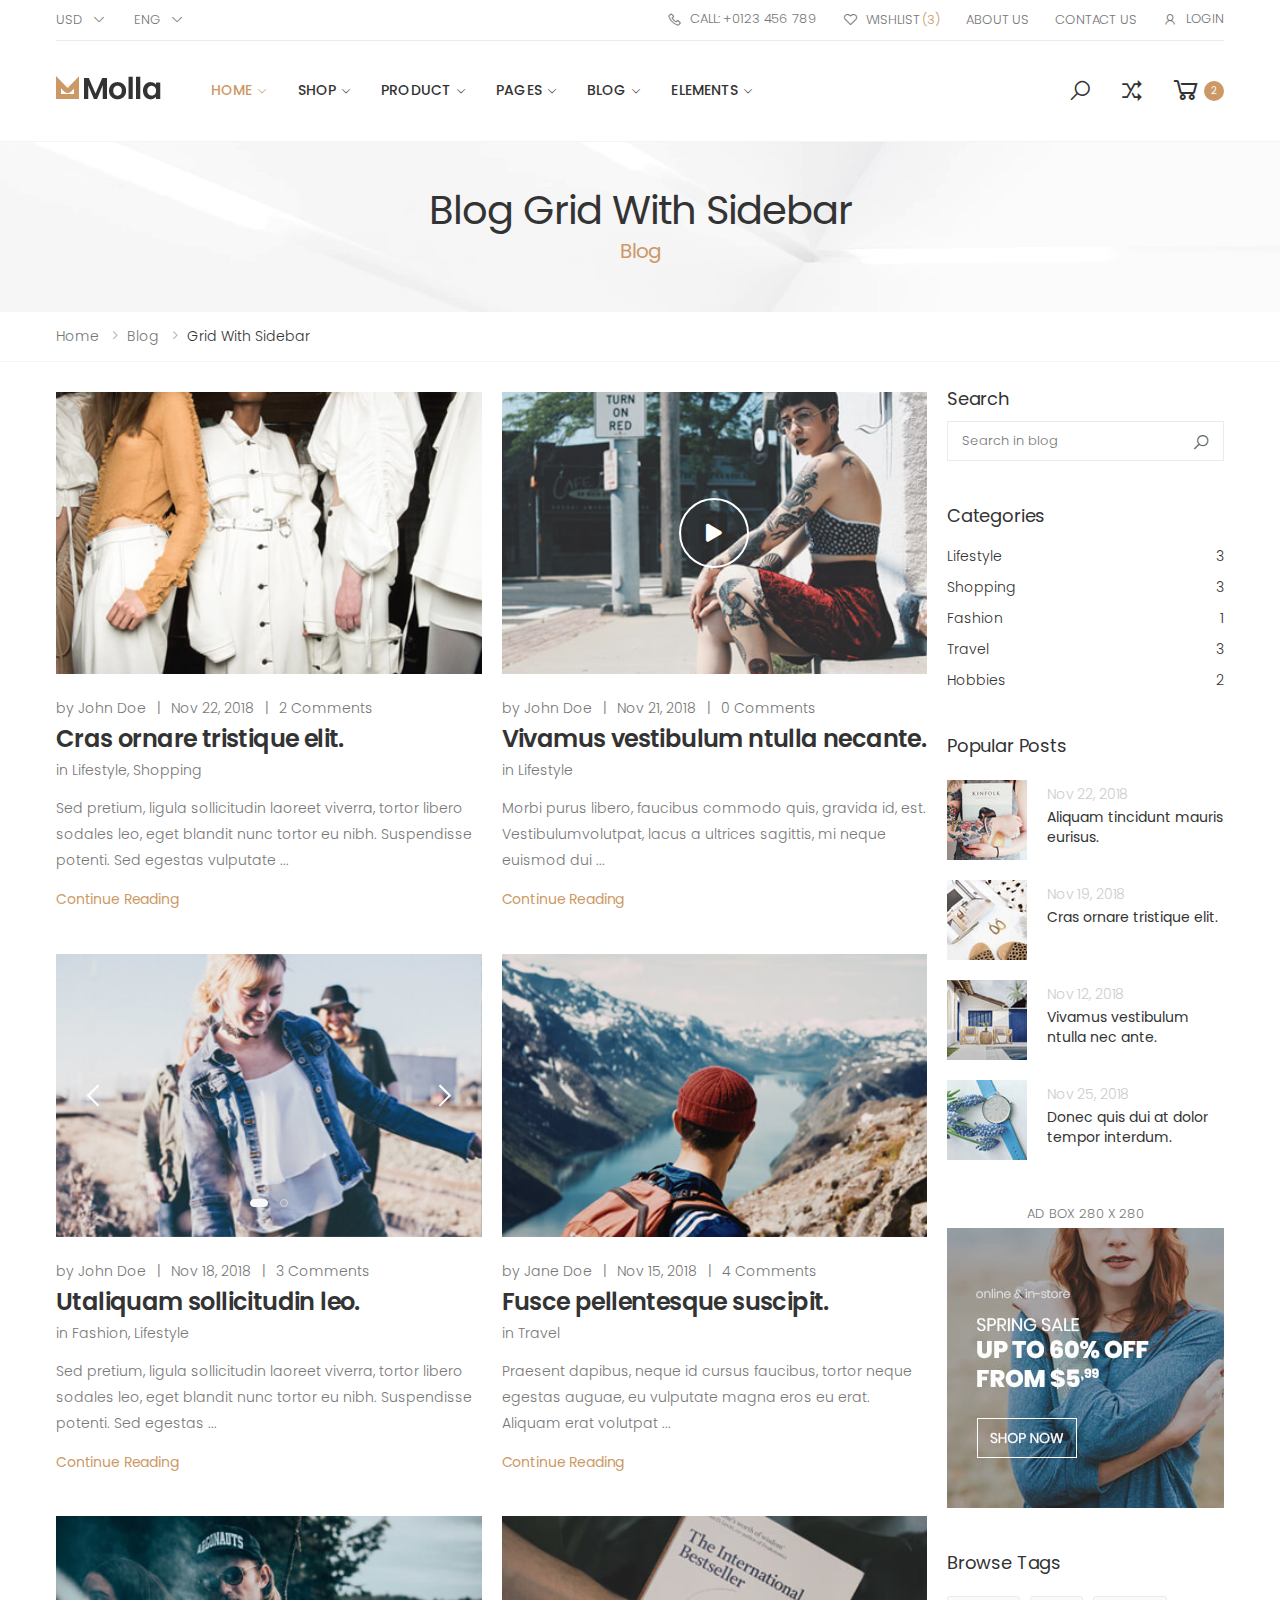
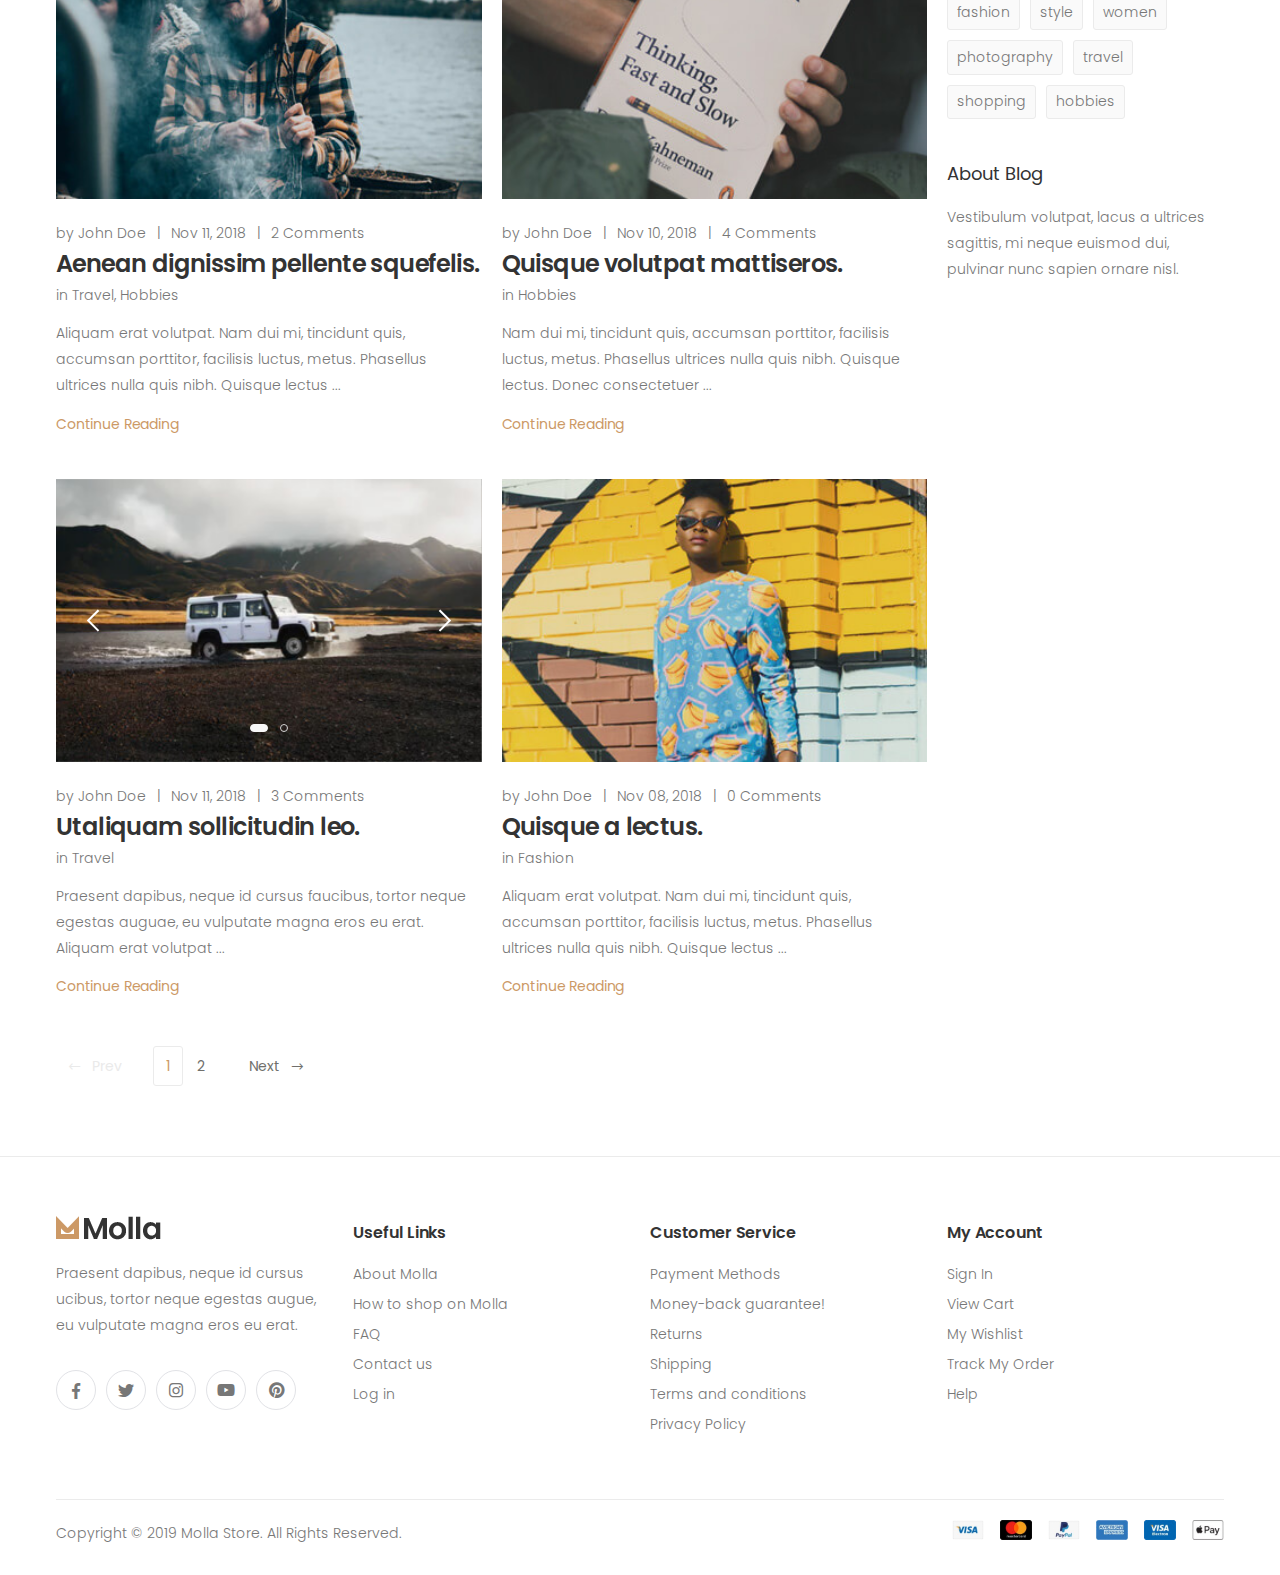
<file: blog-grid-sidebar.html>
<!DOCTYPE html>
<html lang="en">


<!-- molla/blog-grid-sidebar.html  22 Nov 2019 10:04:23 GMT -->
<head>
    <meta charset="UTF-8">
    <meta http-equiv="X-UA-Compatible" content="IE=edge">
    <meta name="viewport" content="width=device-width, initial-scale=1, shrink-to-fit=no">
    <title>Molla - Bootstrap eCommerce Template</title>
    <meta name="keywords" content="HTML5 Template">
    <meta name="description" content="Molla - Bootstrap eCommerce Template">
    <meta name="author" content="p-themes">
    <!-- Favicon -->
    <link rel="apple-touch-icon" sizes="180x180" href="assets/images/icons/apple-touch-icon.png">
    <link rel="icon" type="image/png" sizes="32x32" href="assets/images/icons/favicon-32x32.png">
    <link rel="icon" type="image/png" sizes="16x16" href="assets/images/icons/favicon-16x16.png">
    <link rel="manifest" href="assets/images/icons/site.html">
    <link rel="mask-icon" href="assets/images/icons/safari-pinned-tab.svg" color="#666666">
    <link rel="shortcut icon" href="assets/images/icons/favicon.ico">
    <meta name="apple-mobile-web-app-title" content="Molla">
    <meta name="application-name" content="Molla">
    <meta name="msapplication-TileColor" content="#cc9966">
    <meta name="msapplication-config" content="assets/images/icons/browserconfig.xml">
    <meta name="theme-color" content="#ffffff">
    <!-- Plugins CSS File -->
    <link rel="stylesheet" href="assets/css/bootstrap.min.css">
    <link rel="stylesheet" href="assets/css/plugins/owl-carousel/owl.carousel.css">
    <!-- Main CSS File -->
    <link rel="stylesheet" href="assets/css/style.css">
</head>

<body>
    <div class="page-wrapper">
        <header class="header">
            <div class="header-top">
                <div class="container">
                    <div class="header-left">
                        <div class="header-dropdown">
                            <a href="#">Usd</a>
                            <div class="header-menu">
                                <ul>
                                    <li><a href="#">Eur</a></li>
                                    <li><a href="#">Usd</a></li>
                                </ul>
                            </div><!-- End .header-menu -->
                        </div><!-- End .header-dropdown -->

                        <div class="header-dropdown">
                            <a href="#">Eng</a>
                            <div class="header-menu">
                                <ul>
                                    <li><a href="#">English</a></li>
                                    <li><a href="#">French</a></li>
                                    <li><a href="#">Spanish</a></li>
                                </ul>
                            </div><!-- End .header-menu -->
                        </div><!-- End .header-dropdown -->
                    </div><!-- End .header-left -->

                    <div class="header-right">
                        <ul class="top-menu">
                            <li>
                                <a href="#">Links</a>
                                <ul>
                                    <li><a href="tel:#"><i class="icon-phone"></i>Call: +0123 456 789</a></li>
                                    <li><a href="wishlist.html"><i class="icon-heart-o"></i>Wishlist <span>(3)</span></a></li>
                                    <li><a href="about.html">About Us</a></li>
                                    <li><a href="contact.html">Contact Us</a></li>
                                    <li><a href="#signin-modal" data-toggle="modal"><i class="icon-user"></i>Login</a></li>
                                </ul>
                            </li>
                        </ul><!-- End .top-menu -->
                    </div><!-- End .header-right -->
                </div><!-- End .container -->
            </div><!-- End .header-top -->

            <div class="header-middle sticky-header">
                <div class="container">
                    <div class="header-left">
                        <button class="mobile-menu-toggler">
                            <span class="sr-only">Toggle mobile menu</span>
                            <i class="icon-bars"></i>
                        </button>

                        <a href="index.html" class="logo">
                            <img src="assets/images/logo.png" alt="Molla Logo" width="105" height="25">
                        </a>

                        <nav class="main-nav">
                            <ul class="menu sf-arrows">
                                <li class="megamenu-container active">
                                    <a href="index.html" class="sf-with-ul">Home</a>

                                    <div class="megamenu demo">
                                        <div class="menu-col">
                                            <div class="menu-title">Choose your demo</div><!-- End .menu-title -->

                                            <div class="demo-list">
                                                <div class="demo-item">
                                                    <a href="index-1.html">
                                                        <span class="demo-bg" style="background-image: url(assets/images/menu/demos/1.jpg);"></span>
                                                        <span class="demo-title">01 - furniture store</span>
                                                    </a>
                                                </div><!-- End .demo-item -->

                                                <div class="demo-item">
                                                    <a href="index-2.html">
                                                        <span class="demo-bg" style="background-image: url(assets/images/menu/demos/2.jpg);"></span>
                                                        <span class="demo-title">02 - furniture store</span>
                                                    </a>
                                                </div><!-- End .demo-item -->

                                                <div class="demo-item">
                                                    <a href="index-3.html">
                                                        <span class="demo-bg" style="background-image: url(assets/images/menu/demos/3.jpg);"></span>
                                                        <span class="demo-title">03 - electronic store</span>
                                                    </a>
                                                </div><!-- End .demo-item -->

                                                <div class="demo-item">
                                                    <a href="index-4.html">
                                                        <span class="demo-bg" style="background-image: url(assets/images/menu/demos/4.jpg);"></span>
                                                        <span class="demo-title">04 - electronic store</span>
                                                    </a>
                                                </div><!-- End .demo-item -->

                                                <div class="demo-item">
                                                    <a href="index-5.html">
                                                        <span class="demo-bg" style="background-image: url(assets/images/menu/demos/5.jpg);"></span>
                                                        <span class="demo-title">05 - fashion store</span>
                                                    </a>
                                                </div><!-- End .demo-item -->

                                                <div class="demo-item">
                                                    <a href="index-6.html">
                                                        <span class="demo-bg" style="background-image: url(assets/images/menu/demos/6.jpg);"></span>
                                                        <span class="demo-title">06 - fashion store</span>
                                                    </a>
                                                </div><!-- End .demo-item -->

                                                <div class="demo-item">
                                                    <a href="index-7.html">
                                                        <span class="demo-bg" style="background-image: url(assets/images/menu/demos/7.jpg);"></span>
                                                        <span class="demo-title">07 - fashion store</span>
                                                    </a>
                                                </div><!-- End .demo-item -->

                                                <div class="demo-item">
                                                    <a href="index-8.html">
                                                        <span class="demo-bg" style="background-image: url(assets/images/menu/demos/8.jpg);"></span>
                                                        <span class="demo-title">08 - fashion store</span>
                                                    </a>
                                                </div><!-- End .demo-item -->

                                                <div class="demo-item">
                                                    <a href="index-9.html">
                                                        <span class="demo-bg" style="background-image: url(assets/images/menu/demos/9.jpg);"></span>
                                                        <span class="demo-title">09 - fashion store</span>
                                                    </a>
                                                </div><!-- End .demo-item -->

                                                <div class="demo-item">
                                                    <a href="index-10.html">
                                                        <span class="demo-bg" style="background-image: url(assets/images/menu/demos/10.jpg);"></span>
                                                        <span class="demo-title">10 - shoes store</span>
                                                    </a>
                                                </div><!-- End .demo-item -->

                                                <div class="demo-item hidden">
                                                    <a href="index-11.html">
                                                        <span class="demo-bg" style="background-image: url(assets/images/menu/demos/11.jpg);"></span>
                                                        <span class="demo-title">11 - furniture simple store</span>
                                                    </a>
                                                </div><!-- End .demo-item -->

                                                <div class="demo-item hidden">
                                                    <a href="index-12.html">
                                                        <span class="demo-bg" style="background-image: url(assets/images/menu/demos/12.jpg);"></span>
                                                        <span class="demo-title">12 - fashion simple store</span>
                                                    </a>
                                                </div><!-- End .demo-item -->

                                                <div class="demo-item hidden">
                                                    <a href="index-13.html">
                                                        <span class="demo-bg" style="background-image: url(assets/images/menu/demos/13.jpg);"></span>
                                                        <span class="demo-title">13 - market</span>
                                                    </a>
                                                </div><!-- End .demo-item -->

                                                <div class="demo-item hidden">
                                                    <a href="index-14.html">
                                                        <span class="demo-bg" style="background-image: url(assets/images/menu/demos/14.jpg);"></span>
                                                        <span class="demo-title">14 - market fullwidth</span>
                                                    </a>
                                                </div><!-- End .demo-item -->

                                                <div class="demo-item hidden">
                                                    <a href="index-15.html">
                                                        <span class="demo-bg" style="background-image: url(assets/images/menu/demos/15.jpg);"></span>
                                                        <span class="demo-title">15 - lookbook 1</span>
                                                    </a>
                                                </div><!-- End .demo-item -->

                                                <div class="demo-item hidden">
                                                    <a href="index-16.html">
                                                        <span class="demo-bg" style="background-image: url(assets/images/menu/demos/16.jpg);"></span>
                                                        <span class="demo-title">16 - lookbook 2</span>
                                                    </a>
                                                </div><!-- End .demo-item -->

                                                <div class="demo-item hidden">
                                                    <a href="index-17.html">
                                                        <span class="demo-bg" style="background-image: url(assets/images/menu/demos/17.jpg);"></span>
                                                        <span class="demo-title">17 - fashion store</span>
                                                    </a>
                                                </div><!-- End .demo-item -->

                                                <div class="demo-item hidden">
                                                    <a href="index-18.html">
                                                        <span class="demo-bg" style="background-image: url(assets/images/menu/demos/18.jpg);"></span>
                                                        <span class="demo-title">18 - fashion store (with sidebar)</span>
                                                    </a>
                                                </div><!-- End .demo-item -->

                                                <div class="demo-item hidden">
                                                    <a href="index-19.html">
                                                        <span class="demo-bg" style="background-image: url(assets/images/menu/demos/19.jpg);"></span>
                                                        <span class="demo-title">19 - games store</span>
                                                    </a>
                                                </div><!-- End .demo-item -->

                                                <div class="demo-item hidden">
                                                    <a href="index-20.html">
                                                        <span class="demo-bg" style="background-image: url(assets/images/menu/demos/20.jpg);"></span>
                                                        <span class="demo-title">20 - book store</span>
                                                    </a>
                                                </div><!-- End .demo-item -->

                                                <div class="demo-item hidden">
                                                    <a href="index-21.html">
                                                        <span class="demo-bg" style="background-image: url(assets/images/menu/demos/21.jpg);"></span>
                                                        <span class="demo-title">21 - sport store</span>
                                                    </a>
                                                </div><!-- End .demo-item -->

                                                <div class="demo-item hidden">
                                                    <a href="index-22.html">
                                                        <span class="demo-bg" style="background-image: url(assets/images/menu/demos/22.jpg);"></span>
                                                        <span class="demo-title">22 - tools store</span>
                                                    </a>
                                                </div><!-- End .demo-item -->

                                                <div class="demo-item hidden">
                                                    <a href="index-23.html">
                                                        <span class="demo-bg" style="background-image: url(assets/images/menu/demos/23.jpg);"></span>
                                                        <span class="demo-title">23 - fashion left navigation store</span>
                                                    </a>
                                                </div><!-- End .demo-item -->

                                                <div class="demo-item hidden">
                                                    <a href="index-24.html">
                                                        <span class="demo-bg" style="background-image: url(assets/images/menu/demos/24.jpg);"></span>
                                                        <span class="demo-title">24 - extreme sport store</span>
                                                    </a>
                                                </div><!-- End .demo-item -->

                                            </div><!-- End .demo-list -->

                                            <div class="megamenu-action text-center">
                                                <a href="#" class="btn btn-outline-primary-2 view-all-demos"><span>View All Demos</span><i class="icon-long-arrow-right"></i></a>
                                            </div><!-- End .text-center -->
                                        </div><!-- End .menu-col -->
                                    </div><!-- End .megamenu -->
                                </li>
                                <li>
                                    <a href="category.html" class="sf-with-ul">Shop</a>

                                    <div class="megamenu megamenu-md">
                                        <div class="row no-gutters">
                                            <div class="col-md-8">
                                                <div class="menu-col">
                                                    <div class="row">
                                                        <div class="col-md-6">
                                                            <div class="menu-title">Shop with sidebar</div><!-- End .menu-title -->
                                                            <ul>
                                                                <li><a href="category-list.html">Shop List</a></li>
                                                                <li><a href="category-2cols.html">Shop Grid 2 Columns</a></li>
                                                                <li><a href="category.html">Shop Grid 3 Columns</a></li>
                                                                <li><a href="category-4cols.html">Shop Grid 4 Columns</a></li>
                                                                <li><a href="category-market.html"><span>Shop Market<span class="tip tip-new">New</span></span></a></li>
                                                            </ul>

                                                            <div class="menu-title">Shop no sidebar</div><!-- End .menu-title -->
                                                            <ul>
                                                                <li><a href="category-boxed.html"><span>Shop Boxed No Sidebar<span class="tip tip-hot">Hot</span></span></a></li>
                                                                <li><a href="category-fullwidth.html">Shop Fullwidth No Sidebar</a></li>
                                                            </ul>
                                                        </div><!-- End .col-md-6 -->

                                                        <div class="col-md-6">
                                                            <div class="menu-title">Product Category</div><!-- End .menu-title -->
                                                            <ul>
                                                                <li><a href="product-category-boxed.html">Product Category Boxed</a></li>
                                                                <li><a href="product-category-fullwidth.html"><span>Product Category Fullwidth<span class="tip tip-new">New</span></span></a></li>
                                                            </ul>
                                                            <div class="menu-title">Shop Pages</div><!-- End .menu-title -->
                                                            <ul>
                                                                <li><a href="cart.html">Cart</a></li>
                                                                <li><a href="checkout.html">Checkout</a></li>
                                                                <li><a href="wishlist.html">Wishlist</a></li>
                                                                <li><a href="dashboard.html">My Account</a></li>
                                                                <li><a href="#">Lookbook</a></li>
                                                            </ul>
                                                        </div><!-- End .col-md-6 -->
                                                    </div><!-- End .row -->
                                                </div><!-- End .menu-col -->
                                            </div><!-- End .col-md-8 -->

                                            <div class="col-md-4">
                                                <div class="banner banner-overlay">
                                                    <a href="category.html" class="banner banner-menu">
                                                        <img src="assets/images/menu/banner-1.jpg" alt="Banner">

                                                        <div class="banner-content banner-content-top">
                                                            <div class="banner-title text-white">Last <br>Chance<br><span><strong>Sale</strong></span></div><!-- End .banner-title -->
                                                        </div><!-- End .banner-content -->
                                                    </a>
                                                </div><!-- End .banner banner-overlay -->
                                            </div><!-- End .col-md-4 -->
                                        </div><!-- End .row -->
                                    </div><!-- End .megamenu megamenu-md -->
                                </li>
                                <li>
                                    <a href="product.html" class="sf-with-ul">Product</a>

                                    <div class="megamenu megamenu-sm">
                                        <div class="row no-gutters">
                                            <div class="col-md-6">
                                                <div class="menu-col">
                                                    <div class="menu-title">Product Details</div><!-- End .menu-title -->
                                                    <ul>
                                                        <li><a href="product.html">Default</a></li>
                                                        <li><a href="product-centered.html">Centered</a></li>
                                                        <li><a href="product-extended.html"><span>Extended Info<span class="tip tip-new">New</span></span></a></li>
                                                        <li><a href="product-gallery.html">Gallery</a></li>
                                                        <li><a href="product-sticky.html">Sticky Info</a></li>
                                                        <li><a href="product-sidebar.html">Boxed With Sidebar</a></li>
                                                        <li><a href="product-fullwidth.html">Full Width</a></li>
                                                        <li><a href="product-masonry.html">Masonry Sticky Info</a></li>
                                                    </ul>
                                                </div><!-- End .menu-col -->
                                            </div><!-- End .col-md-6 -->

                                            <div class="col-md-6">
                                                <div class="banner banner-overlay">
                                                    <a href="category.html">
                                                        <img src="assets/images/menu/banner-2.jpg" alt="Banner">

                                                        <div class="banner-content banner-content-bottom">
                                                            <div class="banner-title text-white">New Trends<br><span><strong>spring 2019</strong></span></div><!-- End .banner-title -->
                                                        </div><!-- End .banner-content -->
                                                    </a>
                                                </div><!-- End .banner -->
                                            </div><!-- End .col-md-6 -->
                                        </div><!-- End .row -->
                                    </div><!-- End .megamenu megamenu-sm -->
                                </li>
                                <li>
                                    <a href="#" class="sf-with-ul">Pages</a>

                                    <ul>
                                        <li>
                                            <a href="about.html" class="sf-with-ul">About</a>

                                            <ul>
                                                <li><a href="about.html">About 01</a></li>
                                                <li><a href="about-2.html">About 02</a></li>
                                            </ul>
                                        </li>
                                        <li>
                                            <a href="contact.html" class="sf-with-ul">Contact</a>

                                            <ul>
                                                <li><a href="contact.html">Contact 01</a></li>
                                                <li><a href="contact-2.html">Contact 02</a></li>
                                            </ul>
                                        </li>
                                        <li><a href="login.html">Login</a></li>
                                        <li><a href="faq.html">FAQs</a></li>
                                        <li><a href="404.html">Error 404</a></li>
                                        <li><a href="coming-soon.html">Coming Soon</a></li>
                                    </ul>
                                </li>
                                <li>
                                    <a href="blog.html" class="sf-with-ul">Blog</a>

                                    <ul>
                                        <li><a href="blog.html">Classic</a></li>
                                        <li><a href="blog-listing.html">Listing</a></li>
                                        <li>
                                            <a href="#">Grid</a>
                                            <ul>
                                                <li><a href="blog-grid-2cols.html">Grid 2 columns</a></li>
                                                <li><a href="blog-grid-3cols.html">Grid 3 columns</a></li>
                                                <li><a href="blog-grid-4cols.html">Grid 4 columns</a></li>
                                                <li><a href="blog-grid-sidebar.html">Grid sidebar</a></li>
                                            </ul>
                                        </li>
                                        <li>
                                            <a href="#">Masonry</a>
                                            <ul>
                                                <li><a href="blog-masonry-2cols.html">Masonry 2 columns</a></li>
                                                <li><a href="blog-masonry-3cols.html">Masonry 3 columns</a></li>
                                                <li><a href="blog-masonry-4cols.html">Masonry 4 columns</a></li>
                                                <li><a href="blog-masonry-sidebar.html">Masonry sidebar</a></li>
                                            </ul>
                                        </li>
                                        <li>
                                            <a href="#">Mask</a>
                                            <ul>
                                                <li><a href="blog-mask-grid.html">Blog mask grid</a></li>
                                                <li><a href="blog-mask-masonry.html">Blog mask masonry</a></li>
                                            </ul>
                                        </li>
                                        <li>
                                            <a href="#">Single Post</a>
                                            <ul>
                                                <li><a href="single.html">Default with sidebar</a></li>
                                                <li><a href="single-fullwidth.html">Fullwidth no sidebar</a></li>
                                                <li><a href="single-fullwidth-sidebar.html">Fullwidth with sidebar</a></li>
                                            </ul>
                                        </li>
                                    </ul>
                                </li>
                                <li>
                                    <a href="elements-list.html" class="sf-with-ul">Elements</a>

                                    <ul>
                                        <li><a href="elements-products.html">Products</a></li>
                                        <li><a href="elements-typography.html">Typography</a></li>
                                        <li><a href="elements-titles.html">Titles</a></li>
                                        <li><a href="elements-banners.html">Banners</a></li>
                                        <li><a href="elements-product-category.html">Product Category</a></li>
                                        <li><a href="elements-video-banners.html">Video Banners</a></li>
                                        <li><a href="elements-buttons.html">Buttons</a></li>
                                        <li><a href="elements-accordions.html">Accordions</a></li>
                                        <li><a href="elements-tabs.html">Tabs</a></li>
                                        <li><a href="elements-testimonials.html">Testimonials</a></li>
                                        <li><a href="elements-blog-posts.html">Blog Posts</a></li>
                                        <li><a href="elements-portfolio.html">Portfolio</a></li>
                                        <li><a href="elements-cta.html">Call to Action</a></li>
                                        <li><a href="elements-icon-boxes.html">Icon Boxes</a></li>
                                    </ul>
                                </li>
                            </ul><!-- End .menu -->
                        </nav><!-- End .main-nav -->
                    </div><!-- End .header-left -->

                    <div class="header-right">
                        <div class="header-search">
                            <a href="#" class="search-toggle" role="button" title="Search"><i class="icon-search"></i></a>
                            <form action="#" method="get">
                                <div class="header-search-wrapper">
                                    <label for="q" class="sr-only">Search</label>
                                    <input type="search" class="form-control" name="q" id="q" placeholder="Search in..." required>
                                </div><!-- End .header-search-wrapper -->
                            </form>
                        </div><!-- End .header-search -->
                        <div class="dropdown compare-dropdown">
                            <a href="#" class="dropdown-toggle" role="button" data-toggle="dropdown" aria-haspopup="true" aria-expanded="false" data-display="static" title="Compare Products" aria-label="Compare Products">
                                <i class="icon-random"></i>
                            </a>

                            <div class="dropdown-menu dropdown-menu-right">
                                <ul class="compare-products">
                                    <li class="compare-product">
                                        <a href="#" class="btn-remove" title="Remove Product"><i class="icon-close"></i></a>
                                        <h4 class="compare-product-title"><a href="product.html">Blue Night Dress</a></h4>
                                    </li>
                                    <li class="compare-product">
                                        <a href="#" class="btn-remove" title="Remove Product"><i class="icon-close"></i></a>
                                        <h4 class="compare-product-title"><a href="product.html">White Long Skirt</a></h4>
                                    </li>
                                </ul>

                                <div class="compare-actions">
                                    <a href="#" class="action-link">Clear All</a>
                                    <a href="#" class="btn btn-outline-primary-2"><span>Compare</span><i class="icon-long-arrow-right"></i></a>
                                </div>
                            </div><!-- End .dropdown-menu -->
                        </div><!-- End .compare-dropdown -->

                        <div class="dropdown cart-dropdown">
                            <a href="#" class="dropdown-toggle" role="button" data-toggle="dropdown" aria-haspopup="true" aria-expanded="false" data-display="static">
                                <i class="icon-shopping-cart"></i>
                                <span class="cart-count">2</span>
                            </a>

                            <div class="dropdown-menu dropdown-menu-right">
                                <div class="dropdown-cart-products">
                                    <div class="product">
                                        <div class="product-cart-details">
                                            <h4 class="product-title">
                                                <a href="product.html">Beige knitted elastic runner shoes</a>
                                            </h4>

                                            <span class="cart-product-info">
                                                <span class="cart-product-qty">1</span>
                                                x $84.00
                                            </span>
                                        </div><!-- End .product-cart-details -->

                                        <figure class="product-image-container">
                                            <a href="product.html" class="product-image">
                                                <img src="assets/images/products/cart/product-1.jpg" alt="product">
                                            </a>
                                        </figure>
                                        <a href="#" class="btn-remove" title="Remove Product"><i class="icon-close"></i></a>
                                    </div><!-- End .product -->

                                    <div class="product">
                                        <div class="product-cart-details">
                                            <h4 class="product-title">
                                                <a href="product.html">Blue utility pinafore denim dress</a>
                                            </h4>

                                            <span class="cart-product-info">
                                                <span class="cart-product-qty">1</span>
                                                x $76.00
                                            </span>
                                        </div><!-- End .product-cart-details -->

                                        <figure class="product-image-container">
                                            <a href="product.html" class="product-image">
                                                <img src="assets/images/products/cart/product-2.jpg" alt="product">
                                            </a>
                                        </figure>
                                        <a href="#" class="btn-remove" title="Remove Product"><i class="icon-close"></i></a>
                                    </div><!-- End .product -->
                                </div><!-- End .cart-product -->

                                <div class="dropdown-cart-total">
                                    <span>Total</span>

                                    <span class="cart-total-price">$160.00</span>
                                </div><!-- End .dropdown-cart-total -->

                                <div class="dropdown-cart-action">
                                    <a href="cart.html" class="btn btn-primary">View Cart</a>
                                    <a href="checkout.html" class="btn btn-outline-primary-2"><span>Checkout</span><i class="icon-long-arrow-right"></i></a>
                                </div><!-- End .dropdown-cart-total -->
                            </div><!-- End .dropdown-menu -->
                        </div><!-- End .cart-dropdown -->
                    </div><!-- End .header-right -->
                </div><!-- End .container -->
            </div><!-- End .header-middle -->
        </header><!-- End .header -->

        <main class="main">
        	<div class="page-header text-center" style="background-image: url('assets/images/page-header-bg.jpg')">
        		<div class="container">
        			<h1 class="page-title">Blog Grid With Sidebar<span>Blog</span></h1>
        		</div><!-- End .container -->
        	</div><!-- End .page-header -->
            <nav aria-label="breadcrumb" class="breadcrumb-nav mb-3">
                <div class="container">
                    <ol class="breadcrumb">
                        <li class="breadcrumb-item"><a href="index.html">Home</a></li>
                        <li class="breadcrumb-item"><a href="#">Blog</a></li>
                        <li class="breadcrumb-item active" aria-current="page">Grid With Sidebar</li>
                    </ol>
                </div><!-- End .container -->
            </nav><!-- End .breadcrumb-nav -->

            <div class="page-content">
                <div class="container">
                	<div class="row">
                		<div class="col-lg-9">
                            <div class="entry-container max-col-2" data-layout="fitRows">
                                <div class="entry-item col-sm-6">
                                    <article class="entry entry-grid">
                                        <figure class="entry-media">
                                            <a href="single.html">
                                                <img src="assets/images/blog/grid/3cols/post-1.jpg" alt="image desc">
                                            </a>
                                        </figure><!-- End .entry-media -->

                                        <div class="entry-body">
                                            <div class="entry-meta">
                                                <span class="entry-author">
                                                    by <a href="#">John Doe</a>
                                                </span>
                                                <span class="meta-separator">|</span>
                                                <a href="#">Nov 22, 2018</a>
                                                <span class="meta-separator">|</span>
                                                <a href="#">2 Comments</a>
                                            </div><!-- End .entry-meta -->

                                            <h2 class="entry-title">
                                                <a href="single.html">Cras ornare tristique elit.</a>
                                            </h2><!-- End .entry-title -->

                                            <div class="entry-cats">
                                                in <a href="#">Lifestyle</a>,
                                                <a href="#">Shopping</a>
                                            </div><!-- End .entry-cats -->

                                            <div class="entry-content">
                                                <p>Sed pretium, ligula sollicitudin laoreet viverra, tortor libero sodales leo, eget blandit nunc tortor eu nibh. Suspendisse potenti. Sed egestas vulputate ...</p>
                                                <a href="single.html" class="read-more">Continue Reading</a>
                                            </div><!-- End .entry-content -->
                                        </div><!-- End .entry-body -->
                                    </article><!-- End .entry -->
                                </div><!-- End .entry-item -->

                                <div class="entry-item col-sm-6">
                                    <article class="entry entry-grid">
                                        <figure class="entry-media entry-video">
                                            <a href="single.html">
                                                <img src="assets/images/blog/grid/3cols/post-2.jpg" alt="image desc">
                                            </a>
                                        </figure><!-- End .entry-media -->

                                        <div class="entry-body">
                                            <div class="entry-meta">
                                                <span class="entry-author">
                                                    by <a href="#">John Doe</a>
                                                </span>
                                                <span class="meta-separator">|</span>
                                                <a href="#">Nov 21, 2018</a>
                                                <span class="meta-separator">|</span>
                                                <a href="#">0 Comments</a>
                                            </div><!-- End .entry-meta -->

                                            <h2 class="entry-title">
                                                <a href="single.html">Vivamus vestibulum ntulla necante.</a>
                                            </h2><!-- End .entry-title -->

                                            <div class="entry-cats">
                                                in <a href="#">Lifestyle</a>
                                            </div><!-- End .entry-cats -->

                                            <div class="entry-content">
                                                <p>Morbi purus libero, faucibus commodo quis, gravida id, est. Vestibulumvolutpat, lacus a ultrices sagittis, mi neque euismod dui ...</p>
                                                <a href="single.html" class="read-more">Continue Reading</a>
                                            </div><!-- End .entry-content -->
                                        </div><!-- End .entry-body -->
                                    </article><!-- End .entry -->
                                </div><!-- End .entry-item -->

                                <div class="entry-item col-sm-6">
                                    <article class="entry entry-grid">
                                        <figure class="entry-media">
                                            <div class="owl-carousel owl-simple owl-light owl-nav-inside" data-toggle="owl">
                                                <a href="single.html">
                                                    <img src="assets/images/blog/grid/3cols/post-3.jpg" alt="image desc">
                                                </a>
                                                <a href="single.html">
                                                    <img src="assets/images/blog/grid/3cols/post-4.jpg" alt="image desc">
                                                </a>
                                            </div><!-- End .owl-carousel -->
                                        </figure><!-- End .entry-media -->

                                        <div class="entry-body">
                                            <div class="entry-meta">
                                                <span class="entry-author">
                                                    by <a href="#">John Doe</a>
                                                </span>
                                                <span class="meta-separator">|</span>
                                                <a href="#">Nov 18, 2018</a>
                                                <span class="meta-separator">|</span>
                                                <a href="#">3 Comments</a>
                                            </div><!-- End .entry-meta -->

                                            <h2 class="entry-title">
                                                <a href="single.html">Utaliquam sollicitudin leo.</a>
                                            </h2><!-- End .entry-title -->

                                            <div class="entry-cats">
                                                in <a href="#">Fashion</a>,
                                                <a href="#">Lifestyle</a>
                                            </div><!-- End .entry-cats -->

                                            <div class="entry-content">
                                                <p>Sed pretium, ligula sollicitudin laoreet viverra, tortor libero sodales leo, eget blandit nunc tortor eu nibh. Suspendisse potenti. Sed egestas ... </p>
                                                <a href="single.html" class="read-more">Continue Reading</a>
                                            </div><!-- End .entry-content -->
                                        </div><!-- End .entry-body -->
                                    </article><!-- End .entry -->
                                </div><!-- End .entry-item -->

                                <div class="entry-item col-sm-6">
                                    <article class="entry entry-grid">
                                        <figure class="entry-media">
                                            <a href="single.html">
                                                <img src="assets/images/blog/grid/3cols/post-4.jpg" alt="image desc">
                                            </a>
                                        </figure><!-- End .entry-media -->

                                        <div class="entry-body">
                                            <div class="entry-meta">
                                                <span class="entry-author">
                                                    by <a href="#">Jane Doe</a>
                                                </span>
                                                <span class="meta-separator">|</span>
                                                <a href="#">Nov 15, 2018</a>
                                                <span class="meta-separator">|</span>
                                                <a href="#">4 Comments</a>
                                            </div><!-- End .entry-meta -->

                                            <h2 class="entry-title">
                                                <a href="single.html">Fusce pellentesque suscipit.</a>
                                            </h2><!-- End .entry-title -->

                                            <div class="entry-cats">
                                                in <a href="#">Travel</a>
                                            </div><!-- End .entry-cats -->

                                            <div class="entry-content">
                                                <p>Praesent dapibus, neque id cursus faucibus, tortor neque egestas auguae, eu vulputate magna eros eu erat. Aliquam erat volutpat ... </p>
                                                <a href="single.html" class="read-more">Continue Reading</a>
                                            </div><!-- End .entry-content -->
                                        </div><!-- End .entry-body -->
                                    </article><!-- End .entry -->
                                </div><!-- End .entry-item -->

                                <div class="entry-item col-sm-6">
                                    <article class="entry entry-grid">
                                        <figure class="entry-media">
                                            <a href="single.html">
                                                <img src="assets/images/blog/grid/3cols/post-5.jpg" alt="image desc">
                                            </a>
                                        </figure><!-- End .entry-media -->

                                        <div class="entry-body">
                                            <div class="entry-meta">
                                                <span class="entry-author">
                                                    by <a href="#">John Doe</a>
                                                </span>
                                                <span class="meta-separator">|</span>
                                                <a href="#">Nov 11, 2018</a>
                                                <span class="meta-separator">|</span>
                                                <a href="#">2 Comments</a>
                                            </div><!-- End .entry-meta -->

                                            <h2 class="entry-title">
                                                <a href="single.html">Aenean dignissim pellente squefelis.</a>
                                            </h2><!-- End .entry-title -->

                                            <div class="entry-cats">
                                                in <a href="#">Travel</a>,
                                                <a href="#">Hobbies</a>
                                            </div><!-- End .entry-cats -->

                                            <div class="entry-content">
                                                <p>Aliquam erat volutpat. Nam dui mi, tincidunt quis, accumsan porttitor, facilisis luctus, metus. Phasellus ultrices nulla quis nibh. Quisque lectus ... </p>
                                                <a href="single.html" class="read-more">Continue Reading</a>
                                            </div><!-- End .entry-content -->
                                        </div><!-- End .entry-body -->
                                    </article><!-- End .entry -->
                                </div><!-- End .entry-item  -->

                                <div class="entry-item col-sm-6">
                                    <article class="entry entry-grid">
                                        <figure class="entry-media">
                                            <a href="single.html">
                                                <img src="assets/images/blog/grid/3cols/post-6.jpg" alt="image desc">
                                            </a>
                                        </figure><!-- End .entry-media -->

                                        <div class="entry-body">
                                            <div class="entry-meta">
                                                <span class="entry-author">
                                                    by <a href="#">John Doe</a>
                                                </span>
                                                <span class="meta-separator">|</span>
                                                <a href="#">Nov 10, 2018</a>
                                                <span class="meta-separator">|</span>
                                                <a href="#">4 Comments</a>
                                            </div><!-- End .entry-meta -->

                                            <h2 class="entry-title">
                                                <a href="single.html">Quisque volutpat mattiseros.</a>
                                            </h2><!-- End .entry-title -->

                                            <div class="entry-cats">
                                                in <a href="#">Hobbies</a>
                                            </div><!-- End .entry-cats -->

                                            <div class="entry-content">
                                                <p>Nam dui mi, tincidunt quis, accumsan porttitor, facilisis luctus, metus. Phasellus ultrices nulla quis nibh. Quisque lectus. Donec consectetuer ... </p>
                                                <a href="single.html" class="read-more">Continue Reading</a>
                                            </div><!-- End .entry-content -->
                                        </div><!-- End .entry-body -->
                                    </article><!-- End .entry -->
                                </div><!-- End .entry-item -->

                                <div class="entry-item col-sm-6">
                                    <article class="entry entry-grid">
                                        <figure class="entry-media">
                                            <div class="owl-carousel owl-simple owl-light owl-nav-inside" data-toggle="owl">
                                                <a href="single.html">
                                                    <img src="assets/images/blog/grid/3cols/post-7.jpg" alt="image desc">
                                                </a>
                                                <a href="single.html">
                                                    <img src="assets/images/blog/grid/3cols/post-6.jpg" alt="image desc">
                                                </a>
                                            </div><!-- End .owl-carousel -->
                                        </figure><!-- End .entry-media -->

                                        <div class="entry-body">
                                            <div class="entry-meta">
                                                <span class="entry-author">
                                                    by <a href="#">John Doe</a>
                                                </span>
                                                <span class="meta-separator">|</span>
                                                <a href="#">Nov 11, 2018</a>
                                                <span class="meta-separator">|</span>
                                                <a href="#">3 Comments</a>
                                            </div><!-- End .entry-meta -->

                                            <h2 class="entry-title">
                                                <a href="single.html">Utaliquam sollicitudin leo.</a>
                                            </h2><!-- End .entry-title -->

                                            <div class="entry-cats">
                                                in <a href="#">Travel</a>
                                            </div><!-- End .entry-cats -->

                                            <div class="entry-content">
                                                <p>Praesent dapibus, neque id cursus faucibus, tortor neque egestas auguae, eu vulputate magna eros eu erat. Aliquam erat volutpat ... </p>
                                                <a href="single.html" class="read-more">Continue Reading</a>
                                            </div><!-- End .entry-content -->
                                        </div><!-- End .entry-body -->
                                    </article><!-- End .entry -->
                                </div><!-- End .entry-item -->

                                <div class="entry-item col-sm-6">
                                    <article class="entry entry-grid">
                                        <figure class="entry-media">
                                            <a href="single.html">
                                                <img src="assets/images/blog/grid/3cols/post-8.jpg" alt="image desc">
                                            </a>
                                        </figure><!-- End .entry-media -->

                                        <div class="entry-body">
                                            <div class="entry-meta">
                                                <span class="entry-author">
                                                    by <a href="#">John Doe</a>
                                                </span>
                                                <span class="meta-separator">|</span>
                                                <a href="#">Nov 08, 2018</a>
                                                <span class="meta-separator">|</span>
                                                <a href="#">0 Comments</a>
                                            </div><!-- End .entry-meta -->

                                            <h2 class="entry-title">
                                                <a href="single.html">Quisque a lectus. </a>
                                            </h2><!-- End .entry-title -->

                                            <div class="entry-cats">
                                                in <a href="#">Fashion</a>
                                            </div><!-- End .entry-cats -->

                                            <div class="entry-content">
                                                <p>Aliquam erat volutpat. Nam dui mi, tincidunt quis, accumsan porttitor, facilisis luctus, metus. Phasellus ultrices nulla quis nibh. Quisque lectus ... </p>
                                                <a href="single.html" class="read-more">Continue Reading</a>
                                            </div><!-- End .entry-content -->
                                        </div><!-- End .entry-body -->
                                    </article><!-- End .entry -->
                                </div><!-- End .entry-item -->
                            </div><!-- End .entry-container -->

                            <nav aria-label="Page navigation">
                                <ul class="pagination">
                                    <li class="page-item disabled">
                                        <a class="page-link page-link-prev" href="#" aria-label="Previous" tabindex="-1" aria-disabled="true">
                                            <span aria-hidden="true"><i class="icon-long-arrow-left"></i></span>Prev
                                        </a>
                                    </li>
                                    <li class="page-item active" aria-current="page"><a class="page-link" href="#">1</a></li>
                                    <li class="page-item"><a class="page-link" href="#">2</a></li>
                                    <li class="page-item">
                                        <a class="page-link page-link-next" href="#" aria-label="Next">
                                            Next <span aria-hidden="true"><i class="icon-long-arrow-right"></i></span>
                                        </a>
                                    </li>
                                </ul>
                            </nav>
                		</div><!-- End .col-lg-9 -->

                		<aside class="col-lg-3">
                			<div class="sidebar">
                				<div class="widget widget-search">
                                    <h3 class="widget-title">Search</h3><!-- End .widget-title -->

                                    <form action="#">
                                        <label for="ws" class="sr-only">Search in blog</label>
                                        <input type="search" class="form-control" name="ws" id="ws" placeholder="Search in blog" required>
                                        <button type="submit" class="btn"><i class="icon-search"></i><span class="sr-only">Search</span></button>
                                    </form>
                				</div><!-- End .widget -->

                                <div class="widget widget-cats">
                                    <h3 class="widget-title">Categories</h3><!-- End .widget-title -->

                                    <ul>
                                        <li><a href="#">Lifestyle<span>3</span></a></li>
                                        <li><a href="#">Shopping<span>3</span></a></li>
                                        <li><a href="#">Fashion<span>1</span></a></li>
                                        <li><a href="#">Travel<span>3</span></a></li>
                                        <li><a href="#">Hobbies<span>2</span></a></li>
                                    </ul>
                                </div><!-- End .widget -->

                                <div class="widget">
                                    <h3 class="widget-title">Popular Posts</h3><!-- End .widget-title -->

                                    <ul class="posts-list">
                                        <li>
                                            <figure>
                                                <a href="#">
                                                    <img src="assets/images/blog/sidebar/post-1.jpg" alt="post">
                                                </a>
                                            </figure>

                                            <div>
                                                <span>Nov 22, 2018</span>
                                                <h4><a href="#">Aliquam tincidunt mauris eurisus.</a></h4>
                                            </div>
                                        </li>
                                        <li>
                                            <figure>
                                                <a href="#">
                                                    <img src="assets/images/blog/sidebar/post-2.jpg" alt="post">
                                                </a>
                                            </figure>

                                            <div>
                                                <span>Nov 19, 2018</span>
                                                <h4><a href="#">Cras ornare tristique elit.</a></h4>
                                            </div>
                                        </li>
                                        <li>
                                            <figure>
                                                <a href="#">
                                                    <img src="assets/images/blog/sidebar/post-3.jpg" alt="post">
                                                </a>
                                            </figure>

                                            <div>
                                                <span>Nov 12, 2018</span>
                                                <h4><a href="#">Vivamus vestibulum ntulla nec ante.</a></h4>
                                            </div>
                                        </li>
                                        <li>
                                            <figure>
                                                <a href="#">
                                                    <img src="assets/images/blog/sidebar/post-4.jpg" alt="post">
                                                </a>
                                            </figure>

                                            <div>
                                                <span>Nov 25, 2018</span>
                                                <h4><a href="#">Donec quis dui at dolor  tempor interdum.</a></h4>
                                            </div>
                                        </li>
                                    </ul><!-- End .posts-list -->
                                </div><!-- End .widget -->

                                <div class="widget widget-banner-sidebar">
                                    <div class="banner-sidebar-title">ad box 280 x 280</div><!-- End .ad-title -->
                                    
                                    <div class="banner-sidebar banner-overlay">
                                        <a href="#">
                                            <img src="assets/images/blog/sidebar/banner.jpg" alt="banner">
                                        </a>
                                    </div><!-- End .banner-ad -->
                                </div><!-- End .widget -->

                                <div class="widget">
                                    <h3 class="widget-title">Browse Tags</h3><!-- End .widget-title -->

                                    <div class="tagcloud">
                                        <a href="#">fashion</a>
                                        <a href="#">style</a>
                                        <a href="#">women</a>
                                        <a href="#">photography</a>
                                        <a href="#">travel</a>
                                        <a href="#">shopping</a>
                                        <a href="#">hobbies</a>
                                    </div><!-- End .tagcloud -->
                                </div><!-- End .widget -->

                                <div class="widget widget-text">
                                    <h3 class="widget-title">About Blog</h3><!-- End .widget-title -->

                                    <div class="widget-text-content">
                                        <p>Vestibulum volutpat, lacus a ultrices sagittis, mi neque euismod dui, pulvinar nunc sapien ornare nisl.</p>
                                    </div><!-- End .widget-text-content -->
                                </div><!-- End .widget -->
                			</div><!-- End .sidebar -->
                		</aside><!-- End .col-lg-3 -->
                	</div><!-- End .row -->
                </div><!-- End .container -->
            </div><!-- End .page-content -->
        </main><!-- End .main -->

        <footer class="footer">
        	<div class="footer-middle">
	            <div class="container">
	            	<div class="row">
	            		<div class="col-sm-6 col-lg-3">
	            			<div class="widget widget-about">
	            				<img src="assets/images/logo.png" class="footer-logo" alt="Footer Logo" width="105" height="25">
	            				<p>Praesent dapibus, neque id cursus ucibus, tortor neque egestas augue, eu vulputate magna eros eu erat. </p>

	            				<div class="social-icons">
	            					<a href="#" class="social-icon" target="_blank" title="Facebook"><i class="icon-facebook-f"></i></a>
	            					<a href="#" class="social-icon" target="_blank" title="Twitter"><i class="icon-twitter"></i></a>
	            					<a href="#" class="social-icon" target="_blank" title="Instagram"><i class="icon-instagram"></i></a>
	            					<a href="#" class="social-icon" target="_blank" title="Youtube"><i class="icon-youtube"></i></a>
	            					<a href="#" class="social-icon" target="_blank" title="Pinterest"><i class="icon-pinterest"></i></a>
	            				</div><!-- End .soial-icons -->
	            			</div><!-- End .widget about-widget -->
	            		</div><!-- End .col-sm-6 col-lg-3 -->

	            		<div class="col-sm-6 col-lg-3">
	            			<div class="widget">
	            				<h4 class="widget-title">Useful Links</h4><!-- End .widget-title -->

	            				<ul class="widget-list">
	            					<li><a href="about.html">About Molla</a></li>
	            					<li><a href="#">How to shop on Molla</a></li>
	            					<li><a href="#">FAQ</a></li>
	            					<li><a href="contact.html">Contact us</a></li>
	            					<li><a href="login.html">Log in</a></li>
	            				</ul><!-- End .widget-list -->
	            			</div><!-- End .widget -->
	            		</div><!-- End .col-sm-6 col-lg-3 -->

	            		<div class="col-sm-6 col-lg-3">
	            			<div class="widget">
	            				<h4 class="widget-title">Customer Service</h4><!-- End .widget-title -->

	            				<ul class="widget-list">
	            					<li><a href="#">Payment Methods</a></li>
	            					<li><a href="#">Money-back guarantee!</a></li>
	            					<li><a href="#">Returns</a></li>
	            					<li><a href="#">Shipping</a></li>
	            					<li><a href="#">Terms and conditions</a></li>
	            					<li><a href="#">Privacy Policy</a></li>
	            				</ul><!-- End .widget-list -->
	            			</div><!-- End .widget -->
	            		</div><!-- End .col-sm-6 col-lg-3 -->

	            		<div class="col-sm-6 col-lg-3">
	            			<div class="widget">
	            				<h4 class="widget-title">My Account</h4><!-- End .widget-title -->

	            				<ul class="widget-list">
	            					<li><a href="#">Sign In</a></li>
	            					<li><a href="cart.html">View Cart</a></li>
	            					<li><a href="#">My Wishlist</a></li>
	            					<li><a href="#">Track My Order</a></li>
	            					<li><a href="#">Help</a></li>
	            				</ul><!-- End .widget-list -->
	            			</div><!-- End .widget -->
	            		</div><!-- End .col-sm-6 col-lg-3 -->
	            	</div><!-- End .row -->
	            </div><!-- End .container -->
	        </div><!-- End .footer-middle -->

	        <div class="footer-bottom">
	        	<div class="container">
	        		<p class="footer-copyright">Copyright © 2019 Molla Store. All Rights Reserved.</p><!-- End .footer-copyright -->
	        		<figure class="footer-payments">
	        			<img src="assets/images/payments.png" alt="Payment methods" width="272" height="20">
	        		</figure><!-- End .footer-payments -->
	        	</div><!-- End .container -->
	        </div><!-- End .footer-bottom -->
        </footer><!-- End .footer -->
    </div><!-- End .page-wrapper -->
    <button id="scroll-top" title="Back to Top"><i class="icon-arrow-up"></i></button>

    <!-- Mobile Menu -->
    <div class="mobile-menu-overlay"></div><!-- End .mobil-menu-overlay -->

    <div class="mobile-menu-container">
        <div class="mobile-menu-wrapper">
            <span class="mobile-menu-close"><i class="icon-close"></i></span>

            <form action="#" method="get" class="mobile-search">
                <label for="mobile-search" class="sr-only">Search</label>
                <input type="search" class="form-control" name="mobile-search" id="mobile-search" placeholder="Search in..." required>
                <button class="btn btn-primary" type="submit"><i class="icon-search"></i></button>
            </form>
            
            <nav class="mobile-nav">
                <ul class="mobile-menu">
                    <li class="active">
                        <a href="index.html">Home</a>

                        <ul>
                            <li><a href="index-1.html">01 - furniture store</a></li>
                            <li><a href="index-2.html">02 - furniture store</a></li>
                            <li><a href="index-3.html">03 - electronic store</a></li>
                            <li><a href="index-4.html">04 - electronic store</a></li>
                            <li><a href="index-5.html">05 - fashion store</a></li>
                            <li><a href="index-6.html">06 - fashion store</a></li>
                            <li><a href="index-7.html">07 - fashion store</a></li>
                            <li><a href="index-8.html">08 - fashion store</a></li>
                            <li><a href="index-9.html">09 - fashion store</a></li>
                            <li><a href="index-10.html">10 - shoes store</a></li>
                            <li><a href="index-11.html">11 - furniture simple store</a></li>
                            <li><a href="index-12.html">12 - fashion simple store</a></li>
                            <li><a href="index-13.html">13 - market</a></li>
                            <li><a href="index-14.html">14 - market fullwidth</a></li>
                            <li><a href="index-15.html">15 - lookbook 1</a></li>
                            <li><a href="index-16.html">16 - lookbook 2</a></li>
                            <li><a href="index-17.html">17 - fashion store</a></li>
                            <li><a href="index-18.html">18 - fashion store (with sidebar)</a></li>
                            <li><a href="index-19.html">19 - games store</a></li>
                            <li><a href="index-20.html">20 - book store</a></li>
                            <li><a href="index-21.html">21 - sport store</a></li>
                            <li><a href="index-22.html">22 - tools store</a></li>
                            <li><a href="index-23.html">23 - fashion left navigation store</a></li>
                            <li><a href="index-24.html">24 - extreme sport store</a></li>
                        </ul>
                    </li>
                    <li>
                        <a href="category.html">Shop</a>
                        <ul>
                            <li><a href="category-list.html">Shop List</a></li>
                            <li><a href="category-2cols.html">Shop Grid 2 Columns</a></li>
                            <li><a href="category.html">Shop Grid 3 Columns</a></li>
                            <li><a href="category-4cols.html">Shop Grid 4 Columns</a></li>
                            <li><a href="category-boxed.html"><span>Shop Boxed No Sidebar<span class="tip tip-hot">Hot</span></span></a></li>
                            <li><a href="category-fullwidth.html">Shop Fullwidth No Sidebar</a></li>
                            <li><a href="product-category-boxed.html">Product Category Boxed</a></li>
                            <li><a href="product-category-fullwidth.html"><span>Product Category Fullwidth<span class="tip tip-new">New</span></span></a></li>
                            <li><a href="cart.html">Cart</a></li>
                            <li><a href="checkout.html">Checkout</a></li>
                            <li><a href="wishlist.html">Wishlist</a></li>
                            <li><a href="#">Lookbook</a></li>
                        </ul>
                    </li>
                    <li>
                        <a href="product.html" class="sf-with-ul">Product</a>
                        <ul>
                            <li><a href="product.html">Default</a></li>
                            <li><a href="product-centered.html">Centered</a></li>
                            <li><a href="product-extended.html"><span>Extended Info<span class="tip tip-new">New</span></span></a></li>
                            <li><a href="product-gallery.html">Gallery</a></li>
                            <li><a href="product-sticky.html">Sticky Info</a></li>
                            <li><a href="product-sidebar.html">Boxed With Sidebar</a></li>
                            <li><a href="product-fullwidth.html">Full Width</a></li>
                            <li><a href="product-masonry.html">Masonry Sticky Info</a></li>
                        </ul>
                    </li>
                    <li>
                        <a href="#">Pages</a>
                        <ul>
                            <li>
                                <a href="about.html">About</a>

                                <ul>
                                    <li><a href="about.html">About 01</a></li>
                                    <li><a href="about-2.html">About 02</a></li>
                                </ul>
                            </li>
                            <li>
                                <a href="contact.html">Contact</a>

                                <ul>
                                    <li><a href="contact.html">Contact 01</a></li>
                                    <li><a href="contact-2.html">Contact 02</a></li>
                                </ul>
                            </li>
                            <li><a href="login.html">Login</a></li>
                            <li><a href="faq.html">FAQs</a></li>
                            <li><a href="404.html">Error 404</a></li>
                            <li><a href="coming-soon.html">Coming Soon</a></li>
                        </ul>
                    </li>
                    <li>
                        <a href="blog.html">Blog</a>

                        <ul>
                            <li><a href="blog.html">Classic</a></li>
                            <li><a href="blog-listing.html">Listing</a></li>
                            <li>
                                <a href="#">Grid</a>
                                <ul>
                                    <li><a href="blog-grid-2cols.html">Grid 2 columns</a></li>
                                    <li><a href="blog-grid-3cols.html">Grid 3 columns</a></li>
                                    <li><a href="blog-grid-4cols.html">Grid 4 columns</a></li>
                                    <li><a href="blog-grid-sidebar.html">Grid sidebar</a></li>
                                </ul>
                            </li>
                            <li>
                                <a href="#">Masonry</a>
                                <ul>
                                    <li><a href="blog-masonry-2cols.html">Masonry 2 columns</a></li>
                                    <li><a href="blog-masonry-3cols.html">Masonry 3 columns</a></li>
                                    <li><a href="blog-masonry-4cols.html">Masonry 4 columns</a></li>
                                    <li><a href="blog-masonry-sidebar.html">Masonry sidebar</a></li>
                                </ul>
                            </li>
                            <li>
                                <a href="#">Mask</a>
                                <ul>
                                    <li><a href="blog-mask-grid.html">Blog mask grid</a></li>
                                    <li><a href="blog-mask-masonry.html">Blog mask masonry</a></li>
                                </ul>
                            </li>
                            <li>
                                <a href="#">Single Post</a>
                                <ul>
                                    <li><a href="single.html">Default with sidebar</a></li>
                                    <li><a href="single-fullwidth.html">Fullwidth no sidebar</a></li>
                                    <li><a href="single-fullwidth-sidebar.html">Fullwidth with sidebar</a></li>
                                </ul>
                            </li>
                        </ul>
                    </li>
                    <li>
                        <a href="elements-list.html">Elements</a>
                        <ul>
                            <li><a href="elements-products.html">Products</a></li>
                            <li><a href="elements-typography.html">Typography</a></li>
                            <li><a href="elements-titles.html">Titles</a></li>
                            <li><a href="elements-banners.html">Banners</a></li>
                            <li><a href="elements-product-category.html">Product Category</a></li>
                            <li><a href="elements-video-banners.html">Video Banners</a></li>
                            <li><a href="elements-buttons.html">Buttons</a></li>
                            <li><a href="elements-accordions.html">Accordions</a></li>
                            <li><a href="elements-tabs.html">Tabs</a></li>
                            <li><a href="elements-testimonials.html">Testimonials</a></li>
                            <li><a href="elements-blog-posts.html">Blog Posts</a></li>
                            <li><a href="elements-portfolio.html">Portfolio</a></li>
                            <li><a href="elements-cta.html">Call to Action</a></li>
                            <li><a href="elements-icon-boxes.html">Icon Boxes</a></li>
                        </ul>
                    </li>
                </ul>
            </nav><!-- End .mobile-nav -->

            <div class="social-icons">
                <a href="#" class="social-icon" target="_blank" title="Facebook"><i class="icon-facebook-f"></i></a>
                <a href="#" class="social-icon" target="_blank" title="Twitter"><i class="icon-twitter"></i></a>
                <a href="#" class="social-icon" target="_blank" title="Instagram"><i class="icon-instagram"></i></a>
                <a href="#" class="social-icon" target="_blank" title="Youtube"><i class="icon-youtube"></i></a>
            </div><!-- End .social-icons -->
        </div><!-- End .mobile-menu-wrapper -->
    </div><!-- End .mobile-menu-container -->

    <!-- Sign in / Register Modal -->
    <div class="modal fade" id="signin-modal" tabindex="-1" role="dialog" aria-hidden="true">
        <div class="modal-dialog modal-dialog-centered" role="document">
            <div class="modal-content">
                <div class="modal-body">
                    <button type="button" class="close" data-dismiss="modal" aria-label="Close">
                        <span aria-hidden="true"><i class="icon-close"></i></span>
                    </button>

                    <div class="form-box">
                        <div class="form-tab">
                            <ul class="nav nav-pills nav-fill" role="tablist">
                                <li class="nav-item">
                                    <a class="nav-link active" id="signin-tab" data-toggle="tab" href="#signin" role="tab" aria-controls="signin" aria-selected="true">Sign In</a>
                                </li>
                                <li class="nav-item">
                                    <a class="nav-link" id="register-tab" data-toggle="tab" href="#register" role="tab" aria-controls="register" aria-selected="false">Register</a>
                                </li>
                            </ul>
                            <div class="tab-content" id="tab-content-5">
                                <div class="tab-pane fade show active" id="signin" role="tabpanel" aria-labelledby="signin-tab">
                                    <form action="#">
                                        <div class="form-group">
                                            <label for="singin-email">Username or email address *</label>
                                            <input type="text" class="form-control" id="singin-email" name="singin-email" required>
                                        </div><!-- End .form-group -->

                                        <div class="form-group">
                                            <label for="singin-password">Password *</label>
                                            <input type="password" class="form-control" id="singin-password" name="singin-password" required>
                                        </div><!-- End .form-group -->

                                        <div class="form-footer">
                                            <button type="submit" class="btn btn-outline-primary-2">
                                                <span>LOG IN</span>
                                                <i class="icon-long-arrow-right"></i>
                                            </button>

                                            <div class="custom-control custom-checkbox">
                                                <input type="checkbox" class="custom-control-input" id="signin-remember">
                                                <label class="custom-control-label" for="signin-remember">Remember Me</label>
                                            </div><!-- End .custom-checkbox -->

                                            <a href="#" class="forgot-link">Forgot Your Password?</a>
                                        </div><!-- End .form-footer -->
                                    </form>
                                    <div class="form-choice">
                                        <p class="text-center">or sign in with</p>
                                        <div class="row">
                                            <div class="col-sm-6">
                                                <a href="#" class="btn btn-login btn-g">
                                                    <i class="icon-google"></i>
                                                    Login With Google
                                                </a>
                                            </div><!-- End .col-6 -->
                                            <div class="col-sm-6">
                                                <a href="#" class="btn btn-login btn-f">
                                                    <i class="icon-facebook-f"></i>
                                                    Login With Facebook
                                                </a>
                                            </div><!-- End .col-6 -->
                                        </div><!-- End .row -->
                                    </div><!-- End .form-choice -->
                                </div><!-- .End .tab-pane -->
                                <div class="tab-pane fade" id="register" role="tabpanel" aria-labelledby="register-tab">
                                    <form action="#">
                                        <div class="form-group">
                                            <label for="register-email">Your email address *</label>
                                            <input type="email" class="form-control" id="register-email" name="register-email" required>
                                        </div><!-- End .form-group -->

                                        <div class="form-group">
                                            <label for="register-password">Password *</label>
                                            <input type="password" class="form-control" id="register-password" name="register-password" required>
                                        </div><!-- End .form-group -->

                                        <div class="form-footer">
                                            <button type="submit" class="btn btn-outline-primary-2">
                                                <span>SIGN UP</span>
                                                <i class="icon-long-arrow-right"></i>
                                            </button>

                                            <div class="custom-control custom-checkbox">
                                                <input type="checkbox" class="custom-control-input" id="register-policy" required>
                                                <label class="custom-control-label" for="register-policy">I agree to the <a href="#">privacy policy</a> *</label>
                                            </div><!-- End .custom-checkbox -->
                                        </div><!-- End .form-footer -->
                                    </form>
                                    <div class="form-choice">
                                        <p class="text-center">or sign in with</p>
                                        <div class="row">
                                            <div class="col-sm-6">
                                                <a href="#" class="btn btn-login btn-g">
                                                    <i class="icon-google"></i>
                                                    Login With Google
                                                </a>
                                            </div><!-- End .col-6 -->
                                            <div class="col-sm-6">
                                                <a href="#" class="btn btn-login  btn-f">
                                                    <i class="icon-facebook-f"></i>
                                                    Login With Facebook
                                                </a>
                                            </div><!-- End .col-6 -->
                                        </div><!-- End .row -->
                                    </div><!-- End .form-choice -->
                                </div><!-- .End .tab-pane -->
                            </div><!-- End .tab-content -->
                        </div><!-- End .form-tab -->
                    </div><!-- End .form-box -->
                </div><!-- End .modal-body -->
            </div><!-- End .modal-content -->
        </div><!-- End .modal-dialog -->
    </div><!-- End .modal -->

    <!-- Plugins JS File -->
    <script src="assets/js/jquery.min.js"></script>
    <script src="assets/js/bootstrap.bundle.min.js"></script>
    <script src="assets/js/jquery.hoverIntent.min.js"></script>
    <script src="assets/js/jquery.waypoints.min.js"></script>
    <script src="assets/js/superfish.min.js"></script>
    <script src="assets/js/owl.carousel.min.js"></script>
    <script src="assets/js/imagesloaded.pkgd.min.js"></script>
    <script src="assets/js/isotope.pkgd.min.js"></script>
    <!-- Main JS File -->
    <script src="assets/js/main.js"></script>
</body>


<!-- molla/blog-grid-sidebar.html  22 Nov 2019 10:04:23 GMT -->
</html>
</file>
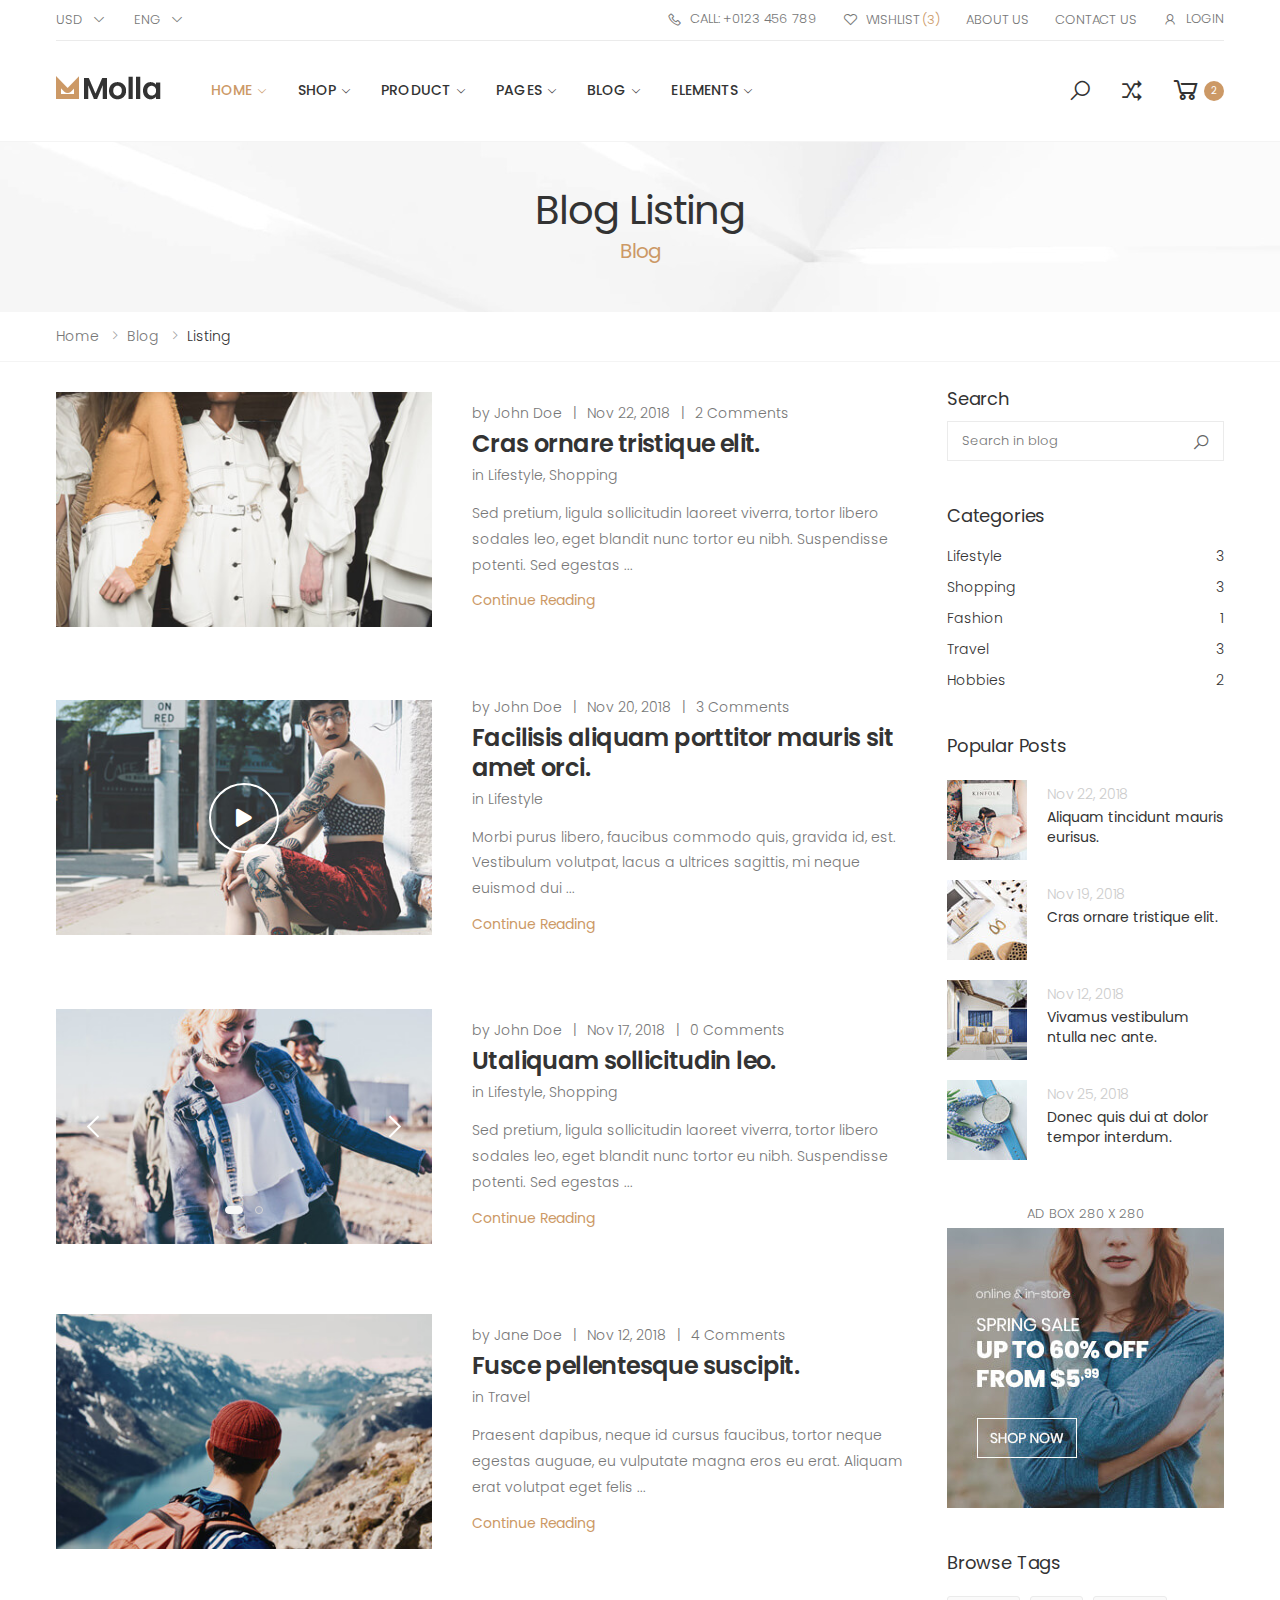
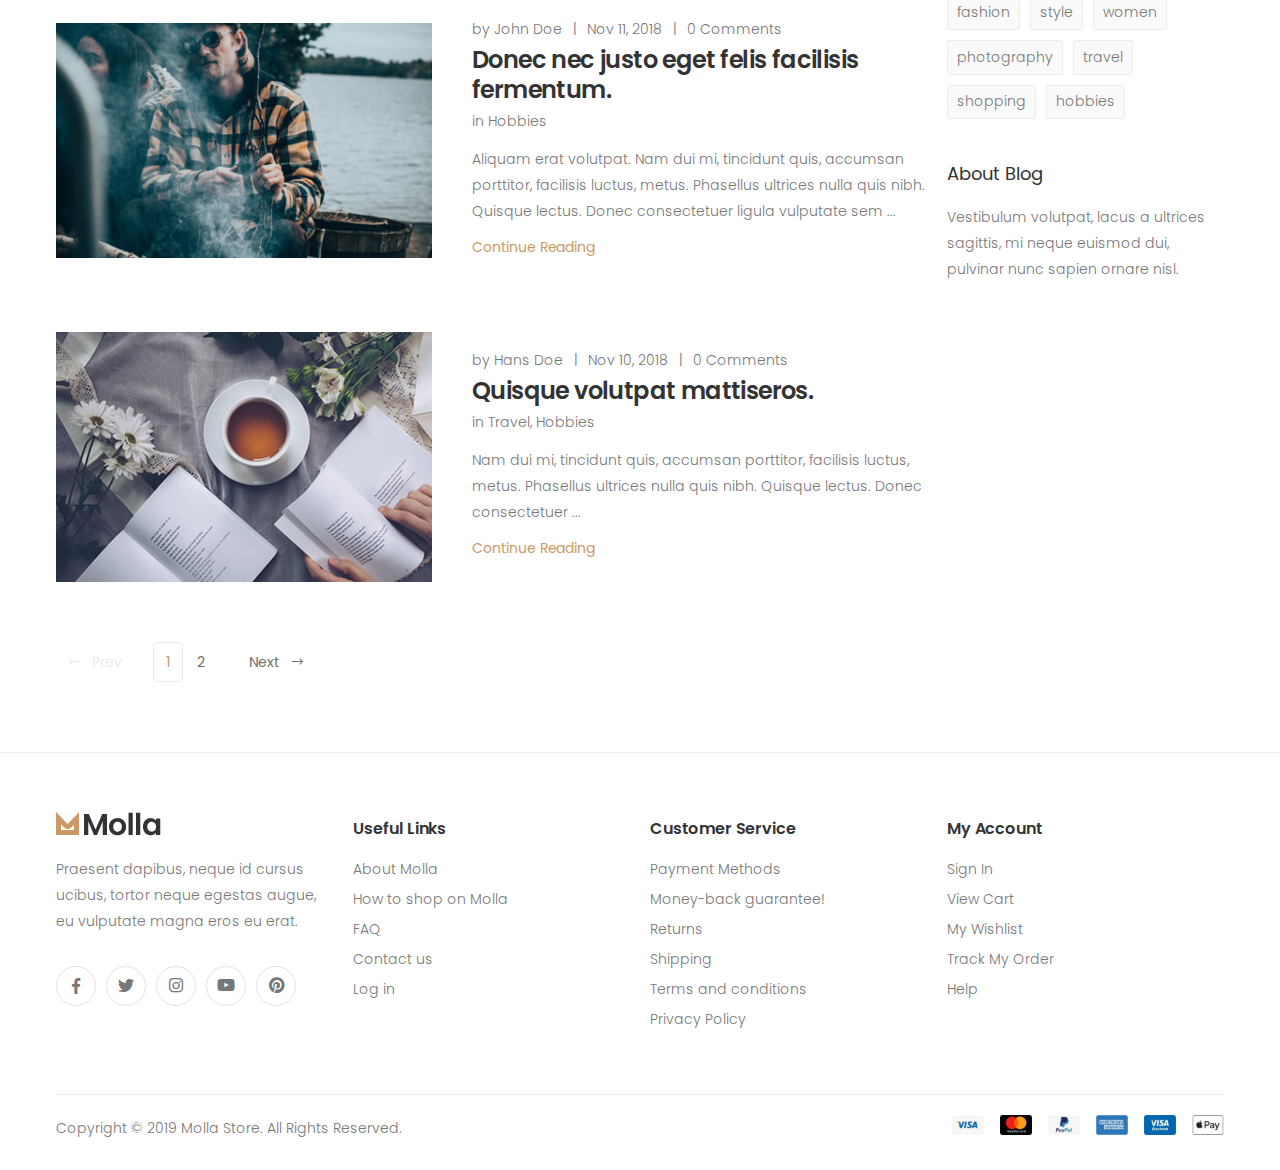
<file: blog-listing.html>
<!DOCTYPE html>
<html lang="en">


<!-- molla/blog-listing.html  22 Nov 2019 10:04:10 GMT -->
<head>
    <meta charset="UTF-8">
    <meta http-equiv="X-UA-Compatible" content="IE=edge">
    <meta name="viewport" content="width=device-width, initial-scale=1, shrink-to-fit=no">
    <title>Molla - Bootstrap eCommerce Template</title>
    <meta name="keywords" content="HTML5 Template">
    <meta name="description" content="Molla - Bootstrap eCommerce Template">
    <meta name="author" content="p-themes">
    <!-- Favicon -->
    <link rel="apple-touch-icon" sizes="180x180" href="assets/images/icons/apple-touch-icon.png">
    <link rel="icon" type="image/png" sizes="32x32" href="assets/images/icons/favicon-32x32.png">
    <link rel="icon" type="image/png" sizes="16x16" href="assets/images/icons/favicon-16x16.png">
    <link rel="manifest" href="assets/images/icons/site.html">
    <link rel="mask-icon" href="assets/images/icons/safari-pinned-tab.svg" color="#666666">
    <link rel="shortcut icon" href="assets/images/icons/favicon.ico">
    <meta name="apple-mobile-web-app-title" content="Molla">
    <meta name="application-name" content="Molla">
    <meta name="msapplication-TileColor" content="#cc9966">
    <meta name="msapplication-config" content="assets/images/icons/browserconfig.xml">
    <meta name="theme-color" content="#ffffff">
    <!-- Plugins CSS File -->
    <link rel="stylesheet" href="assets/css/bootstrap.min.css">
    <link rel="stylesheet" href="assets/css/plugins/owl-carousel/owl.carousel.css">
    <!-- Main CSS File -->
    <link rel="stylesheet" href="assets/css/style.css">
</head>

<body>
    <div class="page-wrapper">
        <header class="header">
            <div class="header-top">
                <div class="container">
                    <div class="header-left">
                        <div class="header-dropdown">
                            <a href="#">Usd</a>
                            <div class="header-menu">
                                <ul>
                                    <li><a href="#">Eur</a></li>
                                    <li><a href="#">Usd</a></li>
                                </ul>
                            </div><!-- End .header-menu -->
                        </div><!-- End .header-dropdown -->

                        <div class="header-dropdown">
                            <a href="#">Eng</a>
                            <div class="header-menu">
                                <ul>
                                    <li><a href="#">English</a></li>
                                    <li><a href="#">French</a></li>
                                    <li><a href="#">Spanish</a></li>
                                </ul>
                            </div><!-- End .header-menu -->
                        </div><!-- End .header-dropdown -->
                    </div><!-- End .header-left -->

                    <div class="header-right">
                        <ul class="top-menu">
                            <li>
                                <a href="#">Links</a>
                                <ul>
                                    <li><a href="tel:#"><i class="icon-phone"></i>Call: +0123 456 789</a></li>
                                    <li><a href="wishlist.html"><i class="icon-heart-o"></i>Wishlist <span>(3)</span></a></li>
                                    <li><a href="about.html">About Us</a></li>
                                    <li><a href="contact.html">Contact Us</a></li>
                                    <li><a href="#signin-modal" data-toggle="modal"><i class="icon-user"></i>Login</a></li>
                                </ul>
                            </li>
                        </ul><!-- End .top-menu -->
                    </div><!-- End .header-right -->
                </div><!-- End .container -->
            </div><!-- End .header-top -->

            <div class="header-middle sticky-header">
                <div class="container">
                    <div class="header-left">
                        <button class="mobile-menu-toggler">
                            <span class="sr-only">Toggle mobile menu</span>
                            <i class="icon-bars"></i>
                        </button>

                        <a href="index.html" class="logo">
                            <img src="assets/images/logo.png" alt="Molla Logo" width="105" height="25">
                        </a>

                        <nav class="main-nav">
                            <ul class="menu sf-arrows">
                                <li class="megamenu-container active">
                                    <a href="index.html" class="sf-with-ul">Home</a>

                                    <div class="megamenu demo">
                                        <div class="menu-col">
                                            <div class="menu-title">Choose your demo</div><!-- End .menu-title -->

                                            <div class="demo-list">
                                                <div class="demo-item">
                                                    <a href="index-1.html">
                                                        <span class="demo-bg" style="background-image: url(assets/images/menu/demos/1.jpg);"></span>
                                                        <span class="demo-title">01 - furniture store</span>
                                                    </a>
                                                </div><!-- End .demo-item -->

                                                <div class="demo-item">
                                                    <a href="index-2.html">
                                                        <span class="demo-bg" style="background-image: url(assets/images/menu/demos/2.jpg);"></span>
                                                        <span class="demo-title">02 - furniture store</span>
                                                    </a>
                                                </div><!-- End .demo-item -->

                                                <div class="demo-item">
                                                    <a href="index-3.html">
                                                        <span class="demo-bg" style="background-image: url(assets/images/menu/demos/3.jpg);"></span>
                                                        <span class="demo-title">03 - electronic store</span>
                                                    </a>
                                                </div><!-- End .demo-item -->

                                                <div class="demo-item">
                                                    <a href="index-4.html">
                                                        <span class="demo-bg" style="background-image: url(assets/images/menu/demos/4.jpg);"></span>
                                                        <span class="demo-title">04 - electronic store</span>
                                                    </a>
                                                </div><!-- End .demo-item -->

                                                <div class="demo-item">
                                                    <a href="index-5.html">
                                                        <span class="demo-bg" style="background-image: url(assets/images/menu/demos/5.jpg);"></span>
                                                        <span class="demo-title">05 - fashion store</span>
                                                    </a>
                                                </div><!-- End .demo-item -->

                                                <div class="demo-item">
                                                    <a href="index-6.html">
                                                        <span class="demo-bg" style="background-image: url(assets/images/menu/demos/6.jpg);"></span>
                                                        <span class="demo-title">06 - fashion store</span>
                                                    </a>
                                                </div><!-- End .demo-item -->

                                                <div class="demo-item">
                                                    <a href="index-7.html">
                                                        <span class="demo-bg" style="background-image: url(assets/images/menu/demos/7.jpg);"></span>
                                                        <span class="demo-title">07 - fashion store</span>
                                                    </a>
                                                </div><!-- End .demo-item -->

                                                <div class="demo-item">
                                                    <a href="index-8.html">
                                                        <span class="demo-bg" style="background-image: url(assets/images/menu/demos/8.jpg);"></span>
                                                        <span class="demo-title">08 - fashion store</span>
                                                    </a>
                                                </div><!-- End .demo-item -->

                                                <div class="demo-item">
                                                    <a href="index-9.html">
                                                        <span class="demo-bg" style="background-image: url(assets/images/menu/demos/9.jpg);"></span>
                                                        <span class="demo-title">09 - fashion store</span>
                                                    </a>
                                                </div><!-- End .demo-item -->

                                                <div class="demo-item">
                                                    <a href="index-10.html">
                                                        <span class="demo-bg" style="background-image: url(assets/images/menu/demos/10.jpg);"></span>
                                                        <span class="demo-title">10 - shoes store</span>
                                                    </a>
                                                </div><!-- End .demo-item -->

                                                <div class="demo-item hidden">
                                                    <a href="index-11.html">
                                                        <span class="demo-bg" style="background-image: url(assets/images/menu/demos/11.jpg);"></span>
                                                        <span class="demo-title">11 - furniture simple store</span>
                                                    </a>
                                                </div><!-- End .demo-item -->

                                                <div class="demo-item hidden">
                                                    <a href="index-12.html">
                                                        <span class="demo-bg" style="background-image: url(assets/images/menu/demos/12.jpg);"></span>
                                                        <span class="demo-title">12 - fashion simple store</span>
                                                    </a>
                                                </div><!-- End .demo-item -->

                                                <div class="demo-item hidden">
                                                    <a href="index-13.html">
                                                        <span class="demo-bg" style="background-image: url(assets/images/menu/demos/13.jpg);"></span>
                                                        <span class="demo-title">13 - market</span>
                                                    </a>
                                                </div><!-- End .demo-item -->

                                                <div class="demo-item hidden">
                                                    <a href="index-14.html">
                                                        <span class="demo-bg" style="background-image: url(assets/images/menu/demos/14.jpg);"></span>
                                                        <span class="demo-title">14 - market fullwidth</span>
                                                    </a>
                                                </div><!-- End .demo-item -->

                                                <div class="demo-item hidden">
                                                    <a href="index-15.html">
                                                        <span class="demo-bg" style="background-image: url(assets/images/menu/demos/15.jpg);"></span>
                                                        <span class="demo-title">15 - lookbook 1</span>
                                                    </a>
                                                </div><!-- End .demo-item -->

                                                <div class="demo-item hidden">
                                                    <a href="index-16.html">
                                                        <span class="demo-bg" style="background-image: url(assets/images/menu/demos/16.jpg);"></span>
                                                        <span class="demo-title">16 - lookbook 2</span>
                                                    </a>
                                                </div><!-- End .demo-item -->

                                                <div class="demo-item hidden">
                                                    <a href="index-17.html">
                                                        <span class="demo-bg" style="background-image: url(assets/images/menu/demos/17.jpg);"></span>
                                                        <span class="demo-title">17 - fashion store</span>
                                                    </a>
                                                </div><!-- End .demo-item -->

                                                <div class="demo-item hidden">
                                                    <a href="index-18.html">
                                                        <span class="demo-bg" style="background-image: url(assets/images/menu/demos/18.jpg);"></span>
                                                        <span class="demo-title">18 - fashion store (with sidebar)</span>
                                                    </a>
                                                </div><!-- End .demo-item -->

                                                <div class="demo-item hidden">
                                                    <a href="index-19.html">
                                                        <span class="demo-bg" style="background-image: url(assets/images/menu/demos/19.jpg);"></span>
                                                        <span class="demo-title">19 - games store</span>
                                                    </a>
                                                </div><!-- End .demo-item -->

                                                <div class="demo-item hidden">
                                                    <a href="index-20.html">
                                                        <span class="demo-bg" style="background-image: url(assets/images/menu/demos/20.jpg);"></span>
                                                        <span class="demo-title">20 - book store</span>
                                                    </a>
                                                </div><!-- End .demo-item -->

                                                <div class="demo-item hidden">
                                                    <a href="index-21.html">
                                                        <span class="demo-bg" style="background-image: url(assets/images/menu/demos/21.jpg);"></span>
                                                        <span class="demo-title">21 - sport store</span>
                                                    </a>
                                                </div><!-- End .demo-item -->

                                                <div class="demo-item hidden">
                                                    <a href="index-22.html">
                                                        <span class="demo-bg" style="background-image: url(assets/images/menu/demos/22.jpg);"></span>
                                                        <span class="demo-title">22 - tools store</span>
                                                    </a>
                                                </div><!-- End .demo-item -->

                                                <div class="demo-item hidden">
                                                    <a href="index-23.html">
                                                        <span class="demo-bg" style="background-image: url(assets/images/menu/demos/23.jpg);"></span>
                                                        <span class="demo-title">23 - fashion left navigation store</span>
                                                    </a>
                                                </div><!-- End .demo-item -->

                                                <div class="demo-item hidden">
                                                    <a href="index-24.html">
                                                        <span class="demo-bg" style="background-image: url(assets/images/menu/demos/24.jpg);"></span>
                                                        <span class="demo-title">24 - extreme sport store</span>
                                                    </a>
                                                </div><!-- End .demo-item -->

                                            </div><!-- End .demo-list -->

                                            <div class="megamenu-action text-center">
                                                <a href="#" class="btn btn-outline-primary-2 view-all-demos"><span>View All Demos</span><i class="icon-long-arrow-right"></i></a>
                                            </div><!-- End .text-center -->
                                        </div><!-- End .menu-col -->
                                    </div><!-- End .megamenu -->
                                </li>
                                <li>
                                    <a href="category.html" class="sf-with-ul">Shop</a>

                                    <div class="megamenu megamenu-md">
                                        <div class="row no-gutters">
                                            <div class="col-md-8">
                                                <div class="menu-col">
                                                    <div class="row">
                                                        <div class="col-md-6">
                                                            <div class="menu-title">Shop with sidebar</div><!-- End .menu-title -->
                                                            <ul>
                                                                <li><a href="category-list.html">Shop List</a></li>
                                                                <li><a href="category-2cols.html">Shop Grid 2 Columns</a></li>
                                                                <li><a href="category.html">Shop Grid 3 Columns</a></li>
                                                                <li><a href="category-4cols.html">Shop Grid 4 Columns</a></li>
                                                                <li><a href="category-market.html"><span>Shop Market<span class="tip tip-new">New</span></span></a></li>
                                                            </ul>

                                                            <div class="menu-title">Shop no sidebar</div><!-- End .menu-title -->
                                                            <ul>
                                                                <li><a href="category-boxed.html"><span>Shop Boxed No Sidebar<span class="tip tip-hot">Hot</span></span></a></li>
                                                                <li><a href="category-fullwidth.html">Shop Fullwidth No Sidebar</a></li>
                                                            </ul>
                                                        </div><!-- End .col-md-6 -->

                                                        <div class="col-md-6">
                                                            <div class="menu-title">Product Category</div><!-- End .menu-title -->
                                                            <ul>
                                                                <li><a href="product-category-boxed.html">Product Category Boxed</a></li>
                                                                <li><a href="product-category-fullwidth.html"><span>Product Category Fullwidth<span class="tip tip-new">New</span></span></a></li>
                                                            </ul>
                                                            <div class="menu-title">Shop Pages</div><!-- End .menu-title -->
                                                            <ul>
                                                                <li><a href="cart.html">Cart</a></li>
                                                                <li><a href="checkout.html">Checkout</a></li>
                                                                <li><a href="wishlist.html">Wishlist</a></li>
                                                                <li><a href="dashboard.html">My Account</a></li>
                                                                <li><a href="#">Lookbook</a></li>
                                                            </ul>
                                                        </div><!-- End .col-md-6 -->
                                                    </div><!-- End .row -->
                                                </div><!-- End .menu-col -->
                                            </div><!-- End .col-md-8 -->

                                            <div class="col-md-4">
                                                <div class="banner banner-overlay">
                                                    <a href="category.html" class="banner banner-menu">
                                                        <img src="assets/images/menu/banner-1.jpg" alt="Banner">

                                                        <div class="banner-content banner-content-top">
                                                            <div class="banner-title text-white">Last <br>Chance<br><span><strong>Sale</strong></span></div><!-- End .banner-title -->
                                                        </div><!-- End .banner-content -->
                                                    </a>
                                                </div><!-- End .banner banner-overlay -->
                                            </div><!-- End .col-md-4 -->
                                        </div><!-- End .row -->
                                    </div><!-- End .megamenu megamenu-md -->
                                </li>
                                <li>
                                    <a href="product.html" class="sf-with-ul">Product</a>

                                    <div class="megamenu megamenu-sm">
                                        <div class="row no-gutters">
                                            <div class="col-md-6">
                                                <div class="menu-col">
                                                    <div class="menu-title">Product Details</div><!-- End .menu-title -->
                                                    <ul>
                                                        <li><a href="product.html">Default</a></li>
                                                        <li><a href="product-centered.html">Centered</a></li>
                                                        <li><a href="product-extended.html"><span>Extended Info<span class="tip tip-new">New</span></span></a></li>
                                                        <li><a href="product-gallery.html">Gallery</a></li>
                                                        <li><a href="product-sticky.html">Sticky Info</a></li>
                                                        <li><a href="product-sidebar.html">Boxed With Sidebar</a></li>
                                                        <li><a href="product-fullwidth.html">Full Width</a></li>
                                                        <li><a href="product-masonry.html">Masonry Sticky Info</a></li>
                                                    </ul>
                                                </div><!-- End .menu-col -->
                                            </div><!-- End .col-md-6 -->

                                            <div class="col-md-6">
                                                <div class="banner banner-overlay">
                                                    <a href="category.html">
                                                        <img src="assets/images/menu/banner-2.jpg" alt="Banner">

                                                        <div class="banner-content banner-content-bottom">
                                                            <div class="banner-title text-white">New Trends<br><span><strong>spring 2019</strong></span></div><!-- End .banner-title -->
                                                        </div><!-- End .banner-content -->
                                                    </a>
                                                </div><!-- End .banner -->
                                            </div><!-- End .col-md-6 -->
                                        </div><!-- End .row -->
                                    </div><!-- End .megamenu megamenu-sm -->
                                </li>
                                <li>
                                    <a href="#" class="sf-with-ul">Pages</a>

                                    <ul>
                                        <li>
                                            <a href="about.html" class="sf-with-ul">About</a>

                                            <ul>
                                                <li><a href="about.html">About 01</a></li>
                                                <li><a href="about-2.html">About 02</a></li>
                                            </ul>
                                        </li>
                                        <li>
                                            <a href="contact.html" class="sf-with-ul">Contact</a>

                                            <ul>
                                                <li><a href="contact.html">Contact 01</a></li>
                                                <li><a href="contact-2.html">Contact 02</a></li>
                                            </ul>
                                        </li>
                                        <li><a href="login.html">Login</a></li>
                                        <li><a href="faq.html">FAQs</a></li>
                                        <li><a href="404.html">Error 404</a></li>
                                        <li><a href="coming-soon.html">Coming Soon</a></li>
                                    </ul>
                                </li>
                                <li>
                                    <a href="blog.html" class="sf-with-ul">Blog</a>

                                    <ul>
                                        <li><a href="blog.html">Classic</a></li>
                                        <li><a href="blog-listing.html">Listing</a></li>
                                        <li>
                                            <a href="#">Grid</a>
                                            <ul>
                                                <li><a href="blog-grid-2cols.html">Grid 2 columns</a></li>
                                                <li><a href="blog-grid-3cols.html">Grid 3 columns</a></li>
                                                <li><a href="blog-grid-4cols.html">Grid 4 columns</a></li>
                                                <li><a href="blog-grid-sidebar.html">Grid sidebar</a></li>
                                            </ul>
                                        </li>
                                        <li>
                                            <a href="#">Masonry</a>
                                            <ul>
                                                <li><a href="blog-masonry-2cols.html">Masonry 2 columns</a></li>
                                                <li><a href="blog-masonry-3cols.html">Masonry 3 columns</a></li>
                                                <li><a href="blog-masonry-4cols.html">Masonry 4 columns</a></li>
                                                <li><a href="blog-masonry-sidebar.html">Masonry sidebar</a></li>
                                            </ul>
                                        </li>
                                        <li>
                                            <a href="#">Mask</a>
                                            <ul>
                                                <li><a href="blog-mask-grid.html">Blog mask grid</a></li>
                                                <li><a href="blog-mask-masonry.html">Blog mask masonry</a></li>
                                            </ul>
                                        </li>
                                        <li>
                                            <a href="#">Single Post</a>
                                            <ul>
                                                <li><a href="single.html">Default with sidebar</a></li>
                                                <li><a href="single-fullwidth.html">Fullwidth no sidebar</a></li>
                                                <li><a href="single-fullwidth-sidebar.html">Fullwidth with sidebar</a></li>
                                            </ul>
                                        </li>
                                    </ul>
                                </li>
                                <li>
                                    <a href="elements-list.html" class="sf-with-ul">Elements</a>

                                    <ul>
                                        <li><a href="elements-products.html">Products</a></li>
                                        <li><a href="elements-typography.html">Typography</a></li>
                                        <li><a href="elements-titles.html">Titles</a></li>
                                        <li><a href="elements-banners.html">Banners</a></li>
                                        <li><a href="elements-product-category.html">Product Category</a></li>
                                        <li><a href="elements-video-banners.html">Video Banners</a></li>
                                        <li><a href="elements-buttons.html">Buttons</a></li>
                                        <li><a href="elements-accordions.html">Accordions</a></li>
                                        <li><a href="elements-tabs.html">Tabs</a></li>
                                        <li><a href="elements-testimonials.html">Testimonials</a></li>
                                        <li><a href="elements-blog-posts.html">Blog Posts</a></li>
                                        <li><a href="elements-portfolio.html">Portfolio</a></li>
                                        <li><a href="elements-cta.html">Call to Action</a></li>
                                        <li><a href="elements-icon-boxes.html">Icon Boxes</a></li>
                                    </ul>
                                </li>
                            </ul><!-- End .menu -->
                        </nav><!-- End .main-nav -->
                    </div><!-- End .header-left -->

                    <div class="header-right">
                        <div class="header-search">
                            <a href="#" class="search-toggle" role="button" title="Search"><i class="icon-search"></i></a>
                            <form action="#" method="get">
                                <div class="header-search-wrapper">
                                    <label for="q" class="sr-only">Search</label>
                                    <input type="search" class="form-control" name="q" id="q" placeholder="Search in..." required>
                                </div><!-- End .header-search-wrapper -->
                            </form>
                        </div><!-- End .header-search -->
                        <div class="dropdown compare-dropdown">
                            <a href="#" class="dropdown-toggle" role="button" data-toggle="dropdown" aria-haspopup="true" aria-expanded="false" data-display="static" title="Compare Products" aria-label="Compare Products">
                                <i class="icon-random"></i>
                            </a>

                            <div class="dropdown-menu dropdown-menu-right">
                                <ul class="compare-products">
                                    <li class="compare-product">
                                        <a href="#" class="btn-remove" title="Remove Product"><i class="icon-close"></i></a>
                                        <h4 class="compare-product-title"><a href="product.html">Blue Night Dress</a></h4>
                                    </li>
                                    <li class="compare-product">
                                        <a href="#" class="btn-remove" title="Remove Product"><i class="icon-close"></i></a>
                                        <h4 class="compare-product-title"><a href="product.html">White Long Skirt</a></h4>
                                    </li>
                                </ul>

                                <div class="compare-actions">
                                    <a href="#" class="action-link">Clear All</a>
                                    <a href="#" class="btn btn-outline-primary-2"><span>Compare</span><i class="icon-long-arrow-right"></i></a>
                                </div>
                            </div><!-- End .dropdown-menu -->
                        </div><!-- End .compare-dropdown -->

                        <div class="dropdown cart-dropdown">
                            <a href="#" class="dropdown-toggle" role="button" data-toggle="dropdown" aria-haspopup="true" aria-expanded="false" data-display="static">
                                <i class="icon-shopping-cart"></i>
                                <span class="cart-count">2</span>
                            </a>

                            <div class="dropdown-menu dropdown-menu-right">
                                <div class="dropdown-cart-products">
                                    <div class="product">
                                        <div class="product-cart-details">
                                            <h4 class="product-title">
                                                <a href="product.html">Beige knitted elastic runner shoes</a>
                                            </h4>

                                            <span class="cart-product-info">
                                                <span class="cart-product-qty">1</span>
                                                x $84.00
                                            </span>
                                        </div><!-- End .product-cart-details -->

                                        <figure class="product-image-container">
                                            <a href="product.html" class="product-image">
                                                <img src="assets/images/products/cart/product-1.jpg" alt="product">
                                            </a>
                                        </figure>
                                        <a href="#" class="btn-remove" title="Remove Product"><i class="icon-close"></i></a>
                                    </div><!-- End .product -->

                                    <div class="product">
                                        <div class="product-cart-details">
                                            <h4 class="product-title">
                                                <a href="product.html">Blue utility pinafore denim dress</a>
                                            </h4>

                                            <span class="cart-product-info">
                                                <span class="cart-product-qty">1</span>
                                                x $76.00
                                            </span>
                                        </div><!-- End .product-cart-details -->

                                        <figure class="product-image-container">
                                            <a href="product.html" class="product-image">
                                                <img src="assets/images/products/cart/product-2.jpg" alt="product">
                                            </a>
                                        </figure>
                                        <a href="#" class="btn-remove" title="Remove Product"><i class="icon-close"></i></a>
                                    </div><!-- End .product -->
                                </div><!-- End .cart-product -->

                                <div class="dropdown-cart-total">
                                    <span>Total</span>

                                    <span class="cart-total-price">$160.00</span>
                                </div><!-- End .dropdown-cart-total -->

                                <div class="dropdown-cart-action">
                                    <a href="cart.html" class="btn btn-primary">View Cart</a>
                                    <a href="checkout.html" class="btn btn-outline-primary-2"><span>Checkout</span><i class="icon-long-arrow-right"></i></a>
                                </div><!-- End .dropdown-cart-total -->
                            </div><!-- End .dropdown-menu -->
                        </div><!-- End .cart-dropdown -->
                    </div><!-- End .header-right -->
                </div><!-- End .container -->
            </div><!-- End .header-middle -->
        </header><!-- End .header -->

        <main class="main">
        	<div class="page-header text-center" style="background-image: url('assets/images/page-header-bg.jpg')">
        		<div class="container">
        			<h1 class="page-title">Blog Listing<span>Blog</span></h1>
        		</div><!-- End .container -->
        	</div><!-- End .page-header -->
            <nav aria-label="breadcrumb" class="breadcrumb-nav mb-3">
                <div class="container">
                    <ol class="breadcrumb">
                        <li class="breadcrumb-item"><a href="index.html">Home</a></li>
                        <li class="breadcrumb-item"><a href="#">Blog</a></li>
                        <li class="breadcrumb-item active" aria-current="page">Listing</li>
                    </ol>
                </div><!-- End .container -->
            </nav><!-- End .breadcrumb-nav -->

            <div class="page-content">
                <div class="container">
                	<div class="row">
                		<div class="col-lg-9">
                            <article class="entry entry-list">
                                <div class="row align-items-center">
                                    <div class="col-md-5">
                                        <figure class="entry-media">
                                            <a href="single.html">
                                                <img src="assets/images/blog/listing/post-1.jpg" alt="image desc">
                                            </a>
                                        </figure><!-- End .entry-media -->
                                    </div><!-- End .col-md-5 -->

                                    <div class="col-md-7">
                                        <div class="entry-body">
                                            <div class="entry-meta">
                                                <span class="entry-author">
                                                    by <a href="#">John Doe</a>
                                                </span>
                                                <span class="meta-separator">|</span>
                                                <a href="#">Nov 22, 2018</a>
                                                <span class="meta-separator">|</span>
                                                <a href="#">2 Comments</a>
                                            </div><!-- End .entry-meta -->

                                            <h2 class="entry-title">
                                                <a href="single.html">Cras ornare tristique elit.</a>
                                            </h2><!-- End .entry-title -->

                                            <div class="entry-cats">
                                                in <a href="#">Lifestyle</a>,
                                                <a href="#">Shopping</a>
                                            </div><!-- End .entry-cats -->

                                            <div class="entry-content">
                                                <p>Sed pretium, ligula sollicitudin laoreet viverra, tortor libero sodales leo, eget blandit nunc tortor eu nibh. Suspendisse potenti. Sed egestas ... </p>
                                                <a href="single.html" class="read-more">Continue Reading</a>
                                            </div><!-- End .entry-content -->
                                        </div><!-- End .entry-body -->
                                    </div><!-- End .col-md-7 -->
                                </div><!-- End .row -->
                            </article><!-- End .entry -->

                            <article class="entry entry-list">
                                <div class="row align-items-center">
                                    <div class="col-md-5">
                                        <figure class="entry-media entry-video">
                                            <a href="single.html">
                                                <img src="assets/images/blog/listing/post-2.jpg" alt="image desc">
                                            </a>
                                        </figure><!-- End .entry-media -->
                                    </div><!-- End .col-md-5 -->

                                    <div class="col-md-7">
                                        <div class="entry-body">
                                            <div class="entry-meta">
                                                <span class="entry-author">
                                                    by <a href="#">John Doe</a>
                                                </span>
                                                <span class="meta-separator">|</span>
                                                <a href="#">Nov 20, 2018</a>
                                                <span class="meta-separator">|</span>
                                                <a href="#">3 Comments</a>
                                            </div><!-- End .entry-meta -->

                                            <h2 class="entry-title">
                                                <a href="single.html">Facilisis aliquam porttitor mauris sit  amet orci.</a>
                                            </h2><!-- End .entry-title -->

                                            <div class="entry-cats">
                                                in <a href="#">Lifestyle</a>
                                            </div><!-- End .entry-cats -->

                                            <div class="entry-content">
                                                <p>Morbi purus libero, faucibus commodo quis, gravida id, est. Vestibulum volutpat, lacus a ultrices sagittis, mi neque euismod dui ... </p>
                                                <a href="single.html" class="read-more">Continue Reading</a>
                                            </div><!-- End .entry-content -->
                                        </div><!-- End .entry-body -->
                                    </div><!-- End .col-md-7 -->
                                </div><!-- End .row -->
                            </article><!-- End .entry -->

                            <article class="entry entry-list">
                                <div class="row align-items-center">
                                    <div class="col-md-5">
                                        <figure class="entry-media">
                                            <div class="owl-carousel owl-simple owl-light owl-nav-inside" data-toggle="owl">
                                                <a href="single.html">
                                                    <img src="assets/images/blog/listing/post-3.jpg" alt="image desc">
                                                </a>
                                                <a href="single.html">
                                                    <img src="assets/images/blog/listing/post-1.jpg" alt="image desc">
                                                </a>
                                            </div><!-- End .owl-carousel -->
                                        </figure><!-- End .entry-media -->
                                    </div><!-- End .col-md-5 -->

                                    <div class="col-md-7">
                                        <div class="entry-body">
                                            <div class="entry-meta">
                                                <span class="entry-author">
                                                    by <a href="#">John Doe</a>
                                                </span>
                                                <span class="meta-separator">|</span>
                                                <a href="#">Nov 17, 2018</a>
                                                <span class="meta-separator">|</span>
                                                <a href="#">0 Comments</a>
                                            </div><!-- End .entry-meta -->

                                            <h2 class="entry-title">
                                                <a href="single.html">Utaliquam sollicitudin leo.</a>
                                            </h2><!-- End .entry-title -->

                                            <div class="entry-cats">
                                                in <a href="#">Lifestyle</a>,
                                                <a href="#">Shopping</a>
                                            </div><!-- End .entry-cats -->

                                            <div class="entry-content">
                                                <p>Sed pretium, ligula sollicitudin laoreet viverra, tortor libero sodales leo, eget blandit nunc tortor eu nibh. Suspendisse potenti. Sed egestas ... </p>
                                                <a href="single.html" class="read-more">Continue Reading</a>
                                            </div><!-- End .entry-content -->
                                        </div><!-- End .entry-body -->
                                    </div><!-- End .col-md-7 -->
                                </div><!-- End .row -->
                            </article><!-- End .entry -->

                            <article class="entry entry-list">
                                <div class="row align-items-center">
                                    <div class="col-md-5">
                                        <figure class="entry-media">
                                            <a href="single.html">
                                                <img src="assets/images/blog/listing/post-4.jpg" alt="image desc">
                                            </a>
                                        </figure><!-- End .entry-media -->
                                    </div><!-- End .col-md-5 -->

                                    <div class="col-md-7">
                                        <div class="entry-body">
                                            <div class="entry-meta">
                                                <span class="entry-author">
                                                    by <a href="#">Jane Doe</a>
                                                </span>
                                                <span class="meta-separator">|</span>
                                                <a href="#">Nov 12, 2018</a>
                                                <span class="meta-separator">|</span>
                                                <a href="#">4 Comments</a>
                                            </div><!-- End .entry-meta -->

                                            <h2 class="entry-title">
                                                <a href="single.html">Fusce pellentesque suscipit.</a>
                                            </h2><!-- End .entry-title -->

                                            <div class="entry-cats">
                                                in <a href="#">Travel</a>
                                            </div><!-- End .entry-cats -->

                                            <div class="entry-content">
                                                <p>Praesent dapibus, neque id cursus faucibus, tortor neque egestas auguae, eu vulputate magna eros eu erat. Aliquam erat volutpat eget felis ... </p>
                                                <a href="single.html" class="read-more">Continue Reading</a>
                                            </div><!-- End .entry-content -->
                                        </div><!-- End .entry-body -->
                                    </div><!-- End .col-md-7 -->
                                </div><!-- End .row -->
                            </article><!-- End .entry -->

                            <article class="entry entry-list">
                                <div class="row align-items-center">
                                    <div class="col-md-5">
                                        <figure class="entry-media">
                                            <a href="single.html">
                                                <img src="assets/images/blog/listing/post-5.jpg" alt="image desc">
                                            </a>
                                        </figure><!-- End .entry-media -->
                                    </div><!-- End .col-md-5 -->

                                    <div class="col-md-7">
                                        <div class="entry-body">
                                            <div class="entry-meta">
                                                <span class="entry-author">
                                                    by <a href="#">John Doe</a>
                                                </span>
                                                <span class="meta-separator">|</span>
                                                <a href="#">Nov 11, 2018</a>
                                                <span class="meta-separator">|</span>
                                                <a href="#">0 Comments</a>
                                            </div><!-- End .entry-meta -->

                                            <h2 class="entry-title">
                                                <a href="single.html">Donec nec justo eget felis facilisis  fermentum.</a>
                                            </h2><!-- End .entry-title -->

                                            <div class="entry-cats">
                                                in <a href="#">Hobbies</a>
                                            </div><!-- End .entry-cats -->

                                            <div class="entry-content">
                                                <p>Aliquam erat volutpat. Nam dui mi, tincidunt quis, accumsan porttitor, facilisis luctus, metus. Phasellus ultrices nulla quis nibh. Quisque lectus. Donec consectetuer ligula vulputate sem ...</p>
                                                <a href="single.html" class="read-more">Continue Reading</a>
                                            </div><!-- End .entry-content -->
                                        </div><!-- End .entry-body -->
                                    </div><!-- End .col-md-7 -->
                                </div><!-- End .row -->
                            </article><!-- End .entry -->

                            <article class="entry entry-list">
                                <div class="row align-items-center">
                                    <div class="col-md-5">
                                        <figure class="entry-media">
                                            <a href="single.html">
                                                <img src="assets/images/blog/listing/post-6.jpg" alt="image desc">
                                            </a>
                                        </figure><!-- End .entry-media -->
                                    </div><!-- End .col-md-5 -->

                                    <div class="col-md-7">
                                        <div class="entry-body">
                                            <div class="entry-meta">
                                                <span class="entry-author">
                                                    by <a href="#">Hans Doe</a>
                                                </span>
                                                <span class="meta-separator">|</span>
                                                <a href="#">Nov 10, 2018</a>
                                                <span class="meta-separator">|</span>
                                                <a href="#">0 Comments</a>
                                            </div><!-- End .entry-meta -->

                                            <h2 class="entry-title">
                                                <a href="single.html">Quisque volutpat mattiseros.</a>
                                            </h2><!-- End .entry-title -->

                                            <div class="entry-cats">
                                                in <a href="#">Travel</a>,
                                                <a href="#">Hobbies</a>
                                            </div><!-- End .entry-cats -->

                                            <div class="entry-content">
                                                <p>Nam dui mi, tincidunt quis, accumsan porttitor, facilisis luctus, metus. Phasellus ultrices nulla quis nibh. Quisque lectus. Donec consectetuer ...</p>
                                                <a href="single.html" class="read-more">Continue Reading</a>
                                            </div><!-- End .entry-content -->
                                        </div><!-- End .entry-body -->
                                    </div><!-- End .col-md-7 -->
                                </div><!-- End .row -->
                            </article><!-- End .entry -->


                			<nav aria-label="Page navigation">
							    <ul class="pagination">
							        <li class="page-item disabled">
							            <a class="page-link page-link-prev" href="#" aria-label="Previous" tabindex="-1" aria-disabled="true">
							                <span aria-hidden="true"><i class="icon-long-arrow-left"></i></span>Prev
							            </a>
							        </li>
							        <li class="page-item active" aria-current="page"><a class="page-link" href="#">1</a></li>
							        <li class="page-item"><a class="page-link" href="#">2</a></li>
							        <li class="page-item">
							            <a class="page-link page-link-next" href="#" aria-label="Next">
							                Next <span aria-hidden="true"><i class="icon-long-arrow-right"></i></span>
							            </a>
							        </li>
							    </ul>
							</nav>
                		</div><!-- End .col-lg-9 -->

                		<aside class="col-lg-3">
                			<div class="sidebar">
                				<div class="widget widget-search">
                                    <h3 class="widget-title">Search</h3><!-- End .widget-title -->

                                    <form action="#">
                                        <label for="ws" class="sr-only">Search in blog</label>
                                        <input type="search" class="form-control" name="ws" id="ws" placeholder="Search in blog" required>
                                        <button type="submit" class="btn"><i class="icon-search"></i><span class="sr-only">Search</span></button>
                                    </form>
                				</div><!-- End .widget -->

                                <div class="widget widget-cats">
                                    <h3 class="widget-title">Categories</h3><!-- End .widget-title -->

                                    <ul>
                                        <li><a href="#">Lifestyle<span>3</span></a></li>
                                        <li><a href="#">Shopping<span>3</span></a></li>
                                        <li><a href="#">Fashion<span>1</span></a></li>
                                        <li><a href="#">Travel<span>3</span></a></li>
                                        <li><a href="#">Hobbies<span>2</span></a></li>
                                    </ul>
                                </div><!-- End .widget -->

                                <div class="widget">
                                    <h3 class="widget-title">Popular Posts</h3><!-- End .widget-title -->

                                    <ul class="posts-list">
                                        <li>
                                            <figure>
                                                <a href="#">
                                                    <img src="assets/images/blog/sidebar/post-1.jpg" alt="post">
                                                </a>
                                            </figure>

                                            <div>
                                                <span>Nov 22, 2018</span>
                                                <h4><a href="#">Aliquam tincidunt mauris eurisus.</a></h4>
                                            </div>
                                        </li>
                                        <li>
                                            <figure>
                                                <a href="#">
                                                    <img src="assets/images/blog/sidebar/post-2.jpg" alt="post">
                                                </a>
                                            </figure>

                                            <div>
                                                <span>Nov 19, 2018</span>
                                                <h4><a href="#">Cras ornare tristique elit.</a></h4>
                                            </div>
                                        </li>
                                        <li>
                                            <figure>
                                                <a href="#">
                                                    <img src="assets/images/blog/sidebar/post-3.jpg" alt="post">
                                                </a>
                                            </figure>

                                            <div>
                                                <span>Nov 12, 2018</span>
                                                <h4><a href="#">Vivamus vestibulum ntulla nec ante.</a></h4>
                                            </div>
                                        </li>
                                        <li>
                                            <figure>
                                                <a href="#">
                                                    <img src="assets/images/blog/sidebar/post-4.jpg" alt="post">
                                                </a>
                                            </figure>

                                            <div>
                                                <span>Nov 25, 2018</span>
                                                <h4><a href="#">Donec quis dui at dolor  tempor interdum.</a></h4>
                                            </div>
                                        </li>
                                    </ul><!-- End .posts-list -->
                                </div><!-- End .widget -->

                                <div class="widget widget-banner-sidebar">
                                    <div class="banner-sidebar-title">ad box 280 x 280</div><!-- End .ad-title -->
                                    
                                    <div class="banner-sidebar banner-overlay">
                                        <a href="#">
                                            <img src="assets/images/blog/sidebar/banner.jpg" alt="banner">
                                        </a>
                                    </div><!-- End .banner-ad -->
                                </div><!-- End .widget -->

                                <div class="widget">
                                    <h3 class="widget-title">Browse Tags</h3><!-- End .widget-title -->

                                    <div class="tagcloud">
                                        <a href="#">fashion</a>
                                        <a href="#">style</a>
                                        <a href="#">women</a>
                                        <a href="#">photography</a>
                                        <a href="#">travel</a>
                                        <a href="#">shopping</a>
                                        <a href="#">hobbies</a>
                                    </div><!-- End .tagcloud -->
                                </div><!-- End .widget -->

                                <div class="widget widget-text">
                                    <h3 class="widget-title">About Blog</h3><!-- End .widget-title -->

                                    <div class="widget-text-content">
                                        <p>Vestibulum volutpat, lacus a ultrices sagittis, mi neque euismod dui, pulvinar nunc sapien ornare nisl.</p>
                                    </div><!-- End .widget-text-content -->
                                </div><!-- End .widget -->
                			</div><!-- End .sidebar -->
                		</aside><!-- End .col-lg-3 -->
                	</div><!-- End .row -->
                </div><!-- End .container -->
            </div><!-- End .page-content -->
        </main><!-- End .main -->

        <footer class="footer">
        	<div class="footer-middle">
	            <div class="container">
	            	<div class="row">
	            		<div class="col-sm-6 col-lg-3">
	            			<div class="widget widget-about">
	            				<img src="assets/images/logo.png" class="footer-logo" alt="Footer Logo" width="105" height="25">
	            				<p>Praesent dapibus, neque id cursus ucibus, tortor neque egestas augue, eu vulputate magna eros eu erat. </p>

	            				<div class="social-icons">
	            					<a href="#" class="social-icon" target="_blank" title="Facebook"><i class="icon-facebook-f"></i></a>
	            					<a href="#" class="social-icon" target="_blank" title="Twitter"><i class="icon-twitter"></i></a>
	            					<a href="#" class="social-icon" target="_blank" title="Instagram"><i class="icon-instagram"></i></a>
	            					<a href="#" class="social-icon" target="_blank" title="Youtube"><i class="icon-youtube"></i></a>
	            					<a href="#" class="social-icon" target="_blank" title="Pinterest"><i class="icon-pinterest"></i></a>
	            				</div><!-- End .soial-icons -->
	            			</div><!-- End .widget about-widget -->
	            		</div><!-- End .col-sm-6 col-lg-3 -->

	            		<div class="col-sm-6 col-lg-3">
	            			<div class="widget">
	            				<h4 class="widget-title">Useful Links</h4><!-- End .widget-title -->

	            				<ul class="widget-list">
	            					<li><a href="about.html">About Molla</a></li>
	            					<li><a href="#">How to shop on Molla</a></li>
	            					<li><a href="#">FAQ</a></li>
	            					<li><a href="contact.html">Contact us</a></li>
	            					<li><a href="login.html">Log in</a></li>
	            				</ul><!-- End .widget-list -->
	            			</div><!-- End .widget -->
	            		</div><!-- End .col-sm-6 col-lg-3 -->

	            		<div class="col-sm-6 col-lg-3">
	            			<div class="widget">
	            				<h4 class="widget-title">Customer Service</h4><!-- End .widget-title -->

	            				<ul class="widget-list">
	            					<li><a href="#">Payment Methods</a></li>
	            					<li><a href="#">Money-back guarantee!</a></li>
	            					<li><a href="#">Returns</a></li>
	            					<li><a href="#">Shipping</a></li>
	            					<li><a href="#">Terms and conditions</a></li>
	            					<li><a href="#">Privacy Policy</a></li>
	            				</ul><!-- End .widget-list -->
	            			</div><!-- End .widget -->
	            		</div><!-- End .col-sm-6 col-lg-3 -->

	            		<div class="col-sm-6 col-lg-3">
	            			<div class="widget">
	            				<h4 class="widget-title">My Account</h4><!-- End .widget-title -->

	            				<ul class="widget-list">
	            					<li><a href="#">Sign In</a></li>
	            					<li><a href="cart.html">View Cart</a></li>
	            					<li><a href="#">My Wishlist</a></li>
	            					<li><a href="#">Track My Order</a></li>
	            					<li><a href="#">Help</a></li>
	            				</ul><!-- End .widget-list -->
	            			</div><!-- End .widget -->
	            		</div><!-- End .col-sm-6 col-lg-3 -->
	            	</div><!-- End .row -->
	            </div><!-- End .container -->
	        </div><!-- End .footer-middle -->

	        <div class="footer-bottom">
	        	<div class="container">
	        		<p class="footer-copyright">Copyright © 2019 Molla Store. All Rights Reserved.</p><!-- End .footer-copyright -->
	        		<figure class="footer-payments">
	        			<img src="assets/images/payments.png" alt="Payment methods" width="272" height="20">
	        		</figure><!-- End .footer-payments -->
	        	</div><!-- End .container -->
	        </div><!-- End .footer-bottom -->
        </footer><!-- End .footer -->
    </div><!-- End .page-wrapper -->
    <button id="scroll-top" title="Back to Top"><i class="icon-arrow-up"></i></button>

    <!-- Mobile Menu -->
    <div class="mobile-menu-overlay"></div><!-- End .mobil-menu-overlay -->

    <div class="mobile-menu-container">
        <div class="mobile-menu-wrapper">
            <span class="mobile-menu-close"><i class="icon-close"></i></span>

            <form action="#" method="get" class="mobile-search">
                <label for="mobile-search" class="sr-only">Search</label>
                <input type="search" class="form-control" name="mobile-search" id="mobile-search" placeholder="Search in..." required>
                <button class="btn btn-primary" type="submit"><i class="icon-search"></i></button>
            </form>
            
            <nav class="mobile-nav">
                <ul class="mobile-menu">
                    <li class="active">
                        <a href="index.html">Home</a>

                        <ul>
                            <li><a href="index-1.html">01 - furniture store</a></li>
                            <li><a href="index-2.html">02 - furniture store</a></li>
                            <li><a href="index-3.html">03 - electronic store</a></li>
                            <li><a href="index-4.html">04 - electronic store</a></li>
                            <li><a href="index-5.html">05 - fashion store</a></li>
                            <li><a href="index-6.html">06 - fashion store</a></li>
                            <li><a href="index-7.html">07 - fashion store</a></li>
                            <li><a href="index-8.html">08 - fashion store</a></li>
                            <li><a href="index-9.html">09 - fashion store</a></li>
                            <li><a href="index-10.html">10 - shoes store</a></li>
                            <li><a href="index-11.html">11 - furniture simple store</a></li>
                            <li><a href="index-12.html">12 - fashion simple store</a></li>
                            <li><a href="index-13.html">13 - market</a></li>
                            <li><a href="index-14.html">14 - market fullwidth</a></li>
                            <li><a href="index-15.html">15 - lookbook 1</a></li>
                            <li><a href="index-16.html">16 - lookbook 2</a></li>
                            <li><a href="index-17.html">17 - fashion store</a></li>
                            <li><a href="index-18.html">18 - fashion store (with sidebar)</a></li>
                            <li><a href="index-19.html">19 - games store</a></li>
                            <li><a href="index-20.html">20 - book store</a></li>
                            <li><a href="index-21.html">21 - sport store</a></li>
                            <li><a href="index-22.html">22 - tools store</a></li>
                            <li><a href="index-23.html">23 - fashion left navigation store</a></li>
                            <li><a href="index-24.html">24 - extreme sport store</a></li>
                        </ul>
                    </li>
                    <li>
                        <a href="category.html">Shop</a>
                        <ul>
                            <li><a href="category-list.html">Shop List</a></li>
                            <li><a href="category-2cols.html">Shop Grid 2 Columns</a></li>
                            <li><a href="category.html">Shop Grid 3 Columns</a></li>
                            <li><a href="category-4cols.html">Shop Grid 4 Columns</a></li>
                            <li><a href="category-boxed.html"><span>Shop Boxed No Sidebar<span class="tip tip-hot">Hot</span></span></a></li>
                            <li><a href="category-fullwidth.html">Shop Fullwidth No Sidebar</a></li>
                            <li><a href="product-category-boxed.html">Product Category Boxed</a></li>
                            <li><a href="product-category-fullwidth.html"><span>Product Category Fullwidth<span class="tip tip-new">New</span></span></a></li>
                            <li><a href="cart.html">Cart</a></li>
                            <li><a href="checkout.html">Checkout</a></li>
                            <li><a href="wishlist.html">Wishlist</a></li>
                            <li><a href="#">Lookbook</a></li>
                        </ul>
                    </li>
                    <li>
                        <a href="product.html" class="sf-with-ul">Product</a>
                        <ul>
                            <li><a href="product.html">Default</a></li>
                            <li><a href="product-centered.html">Centered</a></li>
                            <li><a href="product-extended.html"><span>Extended Info<span class="tip tip-new">New</span></span></a></li>
                            <li><a href="product-gallery.html">Gallery</a></li>
                            <li><a href="product-sticky.html">Sticky Info</a></li>
                            <li><a href="product-sidebar.html">Boxed With Sidebar</a></li>
                            <li><a href="product-fullwidth.html">Full Width</a></li>
                            <li><a href="product-masonry.html">Masonry Sticky Info</a></li>
                        </ul>
                    </li>
                    <li>
                        <a href="#">Pages</a>
                        <ul>
                            <li>
                                <a href="about.html">About</a>

                                <ul>
                                    <li><a href="about.html">About 01</a></li>
                                    <li><a href="about-2.html">About 02</a></li>
                                </ul>
                            </li>
                            <li>
                                <a href="contact.html">Contact</a>

                                <ul>
                                    <li><a href="contact.html">Contact 01</a></li>
                                    <li><a href="contact-2.html">Contact 02</a></li>
                                </ul>
                            </li>
                            <li><a href="login.html">Login</a></li>
                            <li><a href="faq.html">FAQs</a></li>
                            <li><a href="404.html">Error 404</a></li>
                            <li><a href="coming-soon.html">Coming Soon</a></li>
                        </ul>
                    </li>
                    <li>
                        <a href="blog.html">Blog</a>

                        <ul>
                            <li><a href="blog.html">Classic</a></li>
                            <li><a href="blog-listing.html">Listing</a></li>
                            <li>
                                <a href="#">Grid</a>
                                <ul>
                                    <li><a href="blog-grid-2cols.html">Grid 2 columns</a></li>
                                    <li><a href="blog-grid-3cols.html">Grid 3 columns</a></li>
                                    <li><a href="blog-grid-4cols.html">Grid 4 columns</a></li>
                                    <li><a href="blog-grid-sidebar.html">Grid sidebar</a></li>
                                </ul>
                            </li>
                            <li>
                                <a href="#">Masonry</a>
                                <ul>
                                    <li><a href="blog-masonry-2cols.html">Masonry 2 columns</a></li>
                                    <li><a href="blog-masonry-3cols.html">Masonry 3 columns</a></li>
                                    <li><a href="blog-masonry-4cols.html">Masonry 4 columns</a></li>
                                    <li><a href="blog-masonry-sidebar.html">Masonry sidebar</a></li>
                                </ul>
                            </li>
                            <li>
                                <a href="#">Mask</a>
                                <ul>
                                    <li><a href="blog-mask-grid.html">Blog mask grid</a></li>
                                    <li><a href="blog-mask-masonry.html">Blog mask masonry</a></li>
                                </ul>
                            </li>
                            <li>
                                <a href="#">Single Post</a>
                                <ul>
                                    <li><a href="single.html">Default with sidebar</a></li>
                                    <li><a href="single-fullwidth.html">Fullwidth no sidebar</a></li>
                                    <li><a href="single-fullwidth-sidebar.html">Fullwidth with sidebar</a></li>
                                </ul>
                            </li>
                        </ul>
                    </li>
                    <li>
                        <a href="elements-list.html">Elements</a>
                        <ul>
                            <li><a href="elements-products.html">Products</a></li>
                            <li><a href="elements-typography.html">Typography</a></li>
                            <li><a href="elements-titles.html">Titles</a></li>
                            <li><a href="elements-banners.html">Banners</a></li>
                            <li><a href="elements-product-category.html">Product Category</a></li>
                            <li><a href="elements-video-banners.html">Video Banners</a></li>
                            <li><a href="elements-buttons.html">Buttons</a></li>
                            <li><a href="elements-accordions.html">Accordions</a></li>
                            <li><a href="elements-tabs.html">Tabs</a></li>
                            <li><a href="elements-testimonials.html">Testimonials</a></li>
                            <li><a href="elements-blog-posts.html">Blog Posts</a></li>
                            <li><a href="elements-portfolio.html">Portfolio</a></li>
                            <li><a href="elements-cta.html">Call to Action</a></li>
                            <li><a href="elements-icon-boxes.html">Icon Boxes</a></li>
                        </ul>
                    </li>
                </ul>
            </nav><!-- End .mobile-nav -->

            <div class="social-icons">
                <a href="#" class="social-icon" target="_blank" title="Facebook"><i class="icon-facebook-f"></i></a>
                <a href="#" class="social-icon" target="_blank" title="Twitter"><i class="icon-twitter"></i></a>
                <a href="#" class="social-icon" target="_blank" title="Instagram"><i class="icon-instagram"></i></a>
                <a href="#" class="social-icon" target="_blank" title="Youtube"><i class="icon-youtube"></i></a>
            </div><!-- End .social-icons -->
        </div><!-- End .mobile-menu-wrapper -->
    </div><!-- End .mobile-menu-container -->

    <!-- Sign in / Register Modal -->
    <div class="modal fade" id="signin-modal" tabindex="-1" role="dialog" aria-hidden="true">
        <div class="modal-dialog modal-dialog-centered" role="document">
            <div class="modal-content">
                <div class="modal-body">
                    <button type="button" class="close" data-dismiss="modal" aria-label="Close">
                        <span aria-hidden="true"><i class="icon-close"></i></span>
                    </button>

                    <div class="form-box">
                        <div class="form-tab">
                            <ul class="nav nav-pills nav-fill" role="tablist">
                                <li class="nav-item">
                                    <a class="nav-link active" id="signin-tab" data-toggle="tab" href="#signin" role="tab" aria-controls="signin" aria-selected="true">Sign In</a>
                                </li>
                                <li class="nav-item">
                                    <a class="nav-link" id="register-tab" data-toggle="tab" href="#register" role="tab" aria-controls="register" aria-selected="false">Register</a>
                                </li>
                            </ul>
                            <div class="tab-content" id="tab-content-5">
                                <div class="tab-pane fade show active" id="signin" role="tabpanel" aria-labelledby="signin-tab">
                                    <form action="#">
                                        <div class="form-group">
                                            <label for="singin-email">Username or email address *</label>
                                            <input type="text" class="form-control" id="singin-email" name="singin-email" required>
                                        </div><!-- End .form-group -->

                                        <div class="form-group">
                                            <label for="singin-password">Password *</label>
                                            <input type="password" class="form-control" id="singin-password" name="singin-password" required>
                                        </div><!-- End .form-group -->

                                        <div class="form-footer">
                                            <button type="submit" class="btn btn-outline-primary-2">
                                                <span>LOG IN</span>
                                                <i class="icon-long-arrow-right"></i>
                                            </button>

                                            <div class="custom-control custom-checkbox">
                                                <input type="checkbox" class="custom-control-input" id="signin-remember">
                                                <label class="custom-control-label" for="signin-remember">Remember Me</label>
                                            </div><!-- End .custom-checkbox -->

                                            <a href="#" class="forgot-link">Forgot Your Password?</a>
                                        </div><!-- End .form-footer -->
                                    </form>
                                    <div class="form-choice">
                                        <p class="text-center">or sign in with</p>
                                        <div class="row">
                                            <div class="col-sm-6">
                                                <a href="#" class="btn btn-login btn-g">
                                                    <i class="icon-google"></i>
                                                    Login With Google
                                                </a>
                                            </div><!-- End .col-6 -->
                                            <div class="col-sm-6">
                                                <a href="#" class="btn btn-login btn-f">
                                                    <i class="icon-facebook-f"></i>
                                                    Login With Facebook
                                                </a>
                                            </div><!-- End .col-6 -->
                                        </div><!-- End .row -->
                                    </div><!-- End .form-choice -->
                                </div><!-- .End .tab-pane -->
                                <div class="tab-pane fade" id="register" role="tabpanel" aria-labelledby="register-tab">
                                    <form action="#">
                                        <div class="form-group">
                                            <label for="register-email">Your email address *</label>
                                            <input type="email" class="form-control" id="register-email" name="register-email" required>
                                        </div><!-- End .form-group -->

                                        <div class="form-group">
                                            <label for="register-password">Password *</label>
                                            <input type="password" class="form-control" id="register-password" name="register-password" required>
                                        </div><!-- End .form-group -->

                                        <div class="form-footer">
                                            <button type="submit" class="btn btn-outline-primary-2">
                                                <span>SIGN UP</span>
                                                <i class="icon-long-arrow-right"></i>
                                            </button>

                                            <div class="custom-control custom-checkbox">
                                                <input type="checkbox" class="custom-control-input" id="register-policy" required>
                                                <label class="custom-control-label" for="register-policy">I agree to the <a href="#">privacy policy</a> *</label>
                                            </div><!-- End .custom-checkbox -->
                                        </div><!-- End .form-footer -->
                                    </form>
                                    <div class="form-choice">
                                        <p class="text-center">or sign in with</p>
                                        <div class="row">
                                            <div class="col-sm-6">
                                                <a href="#" class="btn btn-login btn-g">
                                                    <i class="icon-google"></i>
                                                    Login With Google
                                                </a>
                                            </div><!-- End .col-6 -->
                                            <div class="col-sm-6">
                                                <a href="#" class="btn btn-login  btn-f">
                                                    <i class="icon-facebook-f"></i>
                                                    Login With Facebook
                                                </a>
                                            </div><!-- End .col-6 -->
                                        </div><!-- End .row -->
                                    </div><!-- End .form-choice -->
                                </div><!-- .End .tab-pane -->
                            </div><!-- End .tab-content -->
                        </div><!-- End .form-tab -->
                    </div><!-- End .form-box -->
                </div><!-- End .modal-body -->
            </div><!-- End .modal-content -->
        </div><!-- End .modal-dialog -->
    </div><!-- End .modal -->

    <!-- Plugins JS File -->
    <script src="assets/js/jquery.min.js"></script>
    <script src="assets/js/bootstrap.bundle.min.js"></script>
    <script src="assets/js/jquery.hoverIntent.min.js"></script>
    <script src="assets/js/jquery.waypoints.min.js"></script>
    <script src="assets/js/superfish.min.js"></script>
    <script src="assets/js/owl.carousel.min.js"></script>
    <!-- Main JS File -->
    <script src="assets/js/main.js"></script>
</body>


<!-- molla/blog-listing.html  22 Nov 2019 10:04:12 GMT -->
</html>
</file>
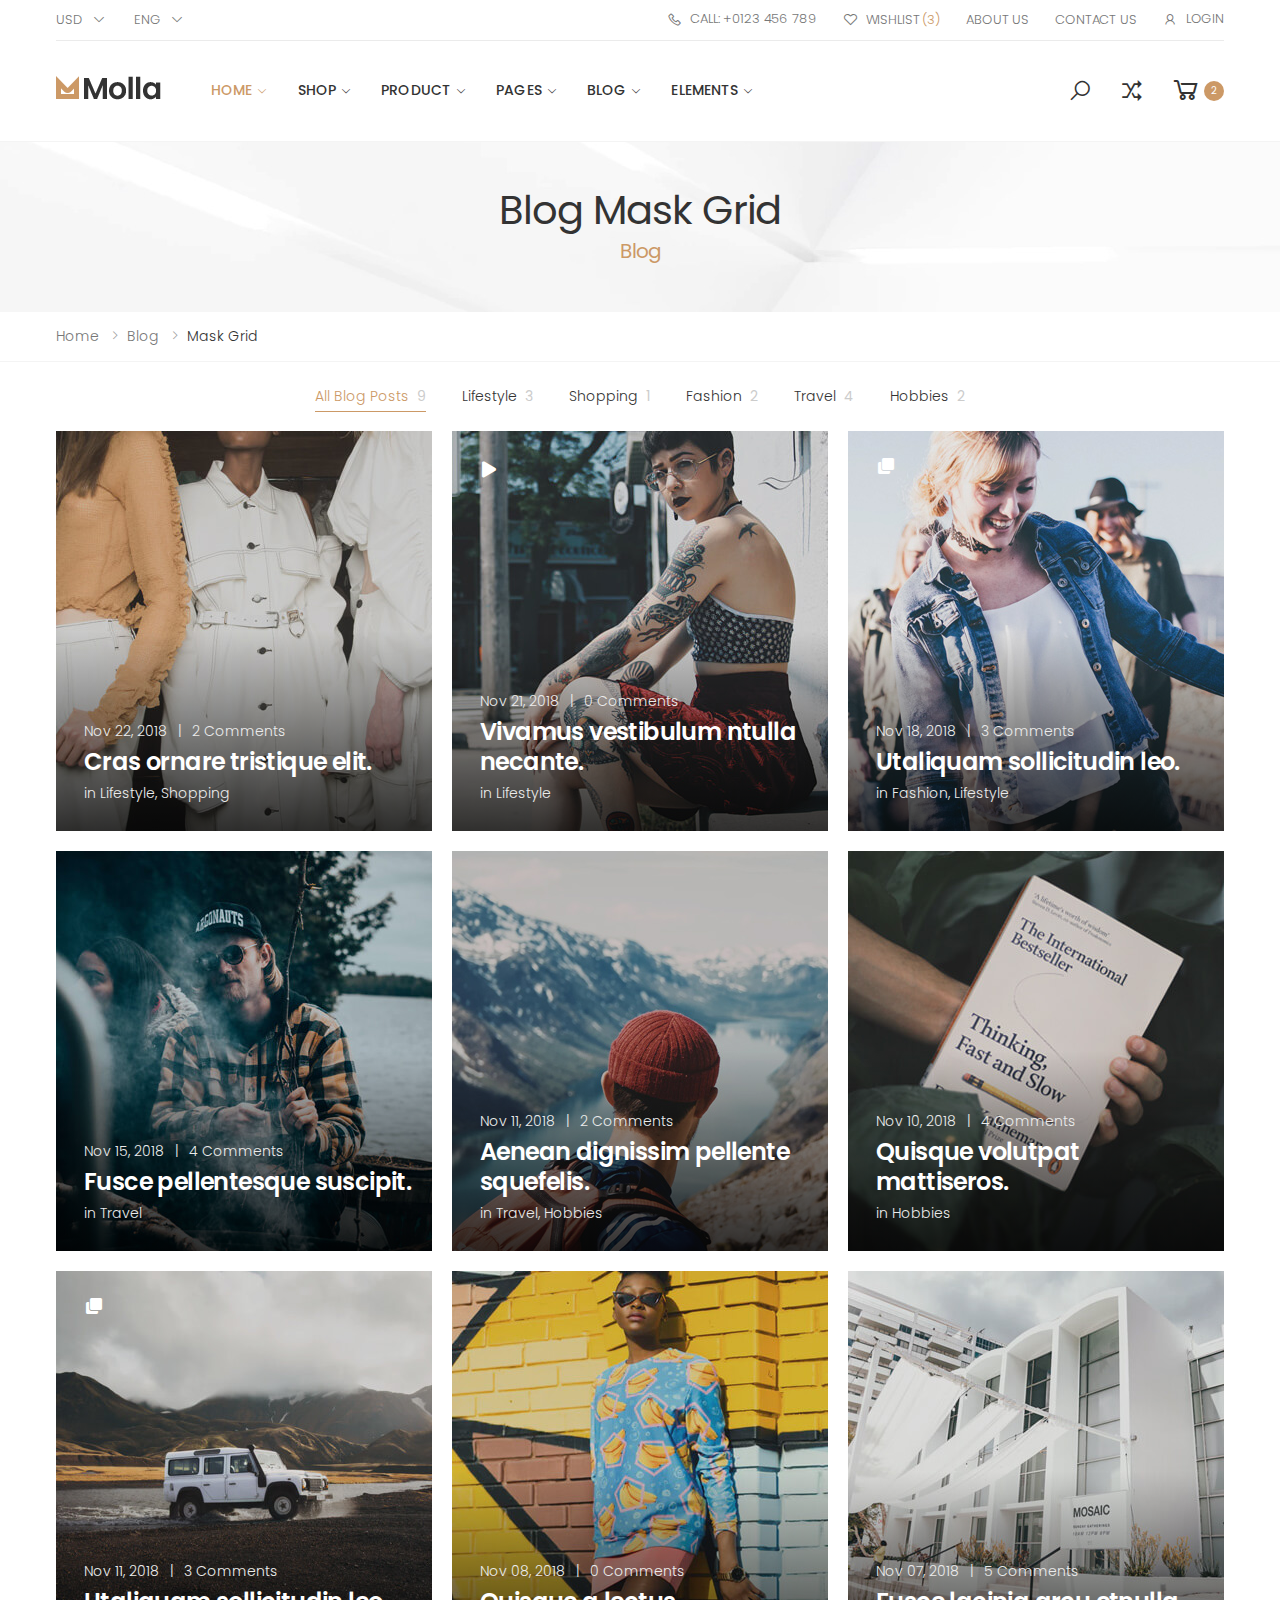
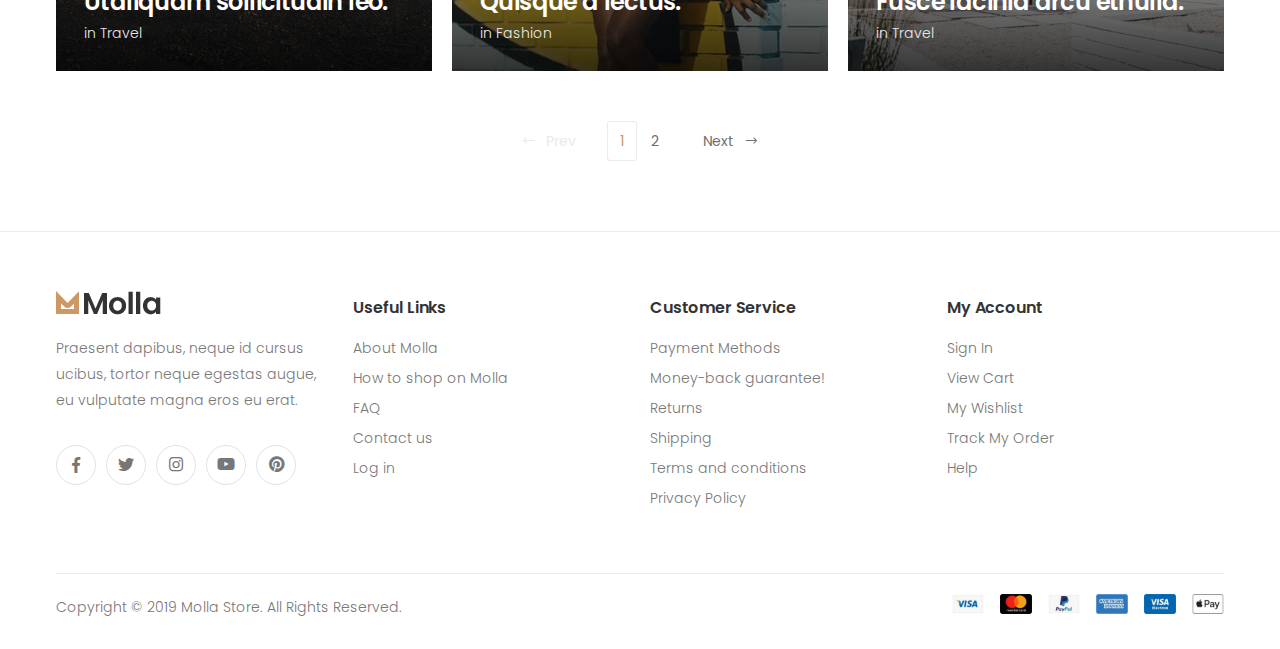
<file: blog-mask-grid.html>
<!DOCTYPE html>
<html lang="en">


<!-- molla/blog-mask-grid.html  22 Nov 2019 10:04:39 GMT -->
<head>
    <meta charset="UTF-8">
    <meta http-equiv="X-UA-Compatible" content="IE=edge">
    <meta name="viewport" content="width=device-width, initial-scale=1, shrink-to-fit=no">
    <title>Molla - Bootstrap eCommerce Template</title>
    <meta name="keywords" content="HTML5 Template">
    <meta name="description" content="Molla - Bootstrap eCommerce Template">
    <meta name="author" content="p-themes">
    <!-- Favicon -->
    <link rel="apple-touch-icon" sizes="180x180" href="assets/images/icons/apple-touch-icon.png">
    <link rel="icon" type="image/png" sizes="32x32" href="assets/images/icons/favicon-32x32.png">
    <link rel="icon" type="image/png" sizes="16x16" href="assets/images/icons/favicon-16x16.png">
    <link rel="manifest" href="assets/images/icons/site.html">
    <link rel="mask-icon" href="assets/images/icons/safari-pinned-tab.svg" color="#666666">
    <link rel="shortcut icon" href="assets/images/icons/favicon.ico">
    <meta name="apple-mobile-web-app-title" content="Molla">
    <meta name="application-name" content="Molla">
    <meta name="msapplication-TileColor" content="#cc9966">
    <meta name="msapplication-config" content="assets/images/icons/browserconfig.xml">
    <meta name="theme-color" content="#ffffff">
    <!-- Plugins CSS File -->
    <link rel="stylesheet" href="assets/css/bootstrap.min.css">
    <link rel="stylesheet" href="assets/css/plugins/owl-carousel/owl.carousel.css">
    <!-- Main CSS File -->
    <link rel="stylesheet" href="assets/css/style.css">
</head>

<body>
    <div class="page-wrapper">
        <header class="header">
            <div class="header-top">
                <div class="container">
                    <div class="header-left">
                        <div class="header-dropdown">
                            <a href="#">Usd</a>
                            <div class="header-menu">
                                <ul>
                                    <li><a href="#">Eur</a></li>
                                    <li><a href="#">Usd</a></li>
                                </ul>
                            </div><!-- End .header-menu -->
                        </div><!-- End .header-dropdown -->

                        <div class="header-dropdown">
                            <a href="#">Eng</a>
                            <div class="header-menu">
                                <ul>
                                    <li><a href="#">English</a></li>
                                    <li><a href="#">French</a></li>
                                    <li><a href="#">Spanish</a></li>
                                </ul>
                            </div><!-- End .header-menu -->
                        </div><!-- End .header-dropdown -->
                    </div><!-- End .header-left -->

                    <div class="header-right">
                        <ul class="top-menu">
                            <li>
                                <a href="#">Links</a>
                                <ul>
                                    <li><a href="tel:#"><i class="icon-phone"></i>Call: +0123 456 789</a></li>
                                    <li><a href="wishlist.html"><i class="icon-heart-o"></i>Wishlist <span>(3)</span></a></li>
                                    <li><a href="about.html">About Us</a></li>
                                    <li><a href="contact.html">Contact Us</a></li>
                                    <li><a href="#signin-modal" data-toggle="modal"><i class="icon-user"></i>Login</a></li>
                                </ul>
                            </li>
                        </ul><!-- End .top-menu -->
                    </div><!-- End .header-right -->
                </div><!-- End .container -->
            </div><!-- End .header-top -->

            <div class="header-middle sticky-header">
                <div class="container">
                    <div class="header-left">
                        <button class="mobile-menu-toggler">
                            <span class="sr-only">Toggle mobile menu</span>
                            <i class="icon-bars"></i>
                        </button>

                        <a href="index.html" class="logo">
                            <img src="assets/images/logo.png" alt="Molla Logo" width="105" height="25">
                        </a>

                        <nav class="main-nav">
                            <ul class="menu sf-arrows">
                                <li class="megamenu-container active">
                                    <a href="index.html" class="sf-with-ul">Home</a>

                                    <div class="megamenu demo">
                                        <div class="menu-col">
                                            <div class="menu-title">Choose your demo</div><!-- End .menu-title -->

                                            <div class="demo-list">
                                                <div class="demo-item">
                                                    <a href="index-1.html">
                                                        <span class="demo-bg" style="background-image: url(assets/images/menu/demos/1.jpg);"></span>
                                                        <span class="demo-title">01 - furniture store</span>
                                                    </a>
                                                </div><!-- End .demo-item -->

                                                <div class="demo-item">
                                                    <a href="index-2.html">
                                                        <span class="demo-bg" style="background-image: url(assets/images/menu/demos/2.jpg);"></span>
                                                        <span class="demo-title">02 - furniture store</span>
                                                    </a>
                                                </div><!-- End .demo-item -->

                                                <div class="demo-item">
                                                    <a href="index-3.html">
                                                        <span class="demo-bg" style="background-image: url(assets/images/menu/demos/3.jpg);"></span>
                                                        <span class="demo-title">03 - electronic store</span>
                                                    </a>
                                                </div><!-- End .demo-item -->

                                                <div class="demo-item">
                                                    <a href="index-4.html">
                                                        <span class="demo-bg" style="background-image: url(assets/images/menu/demos/4.jpg);"></span>
                                                        <span class="demo-title">04 - electronic store</span>
                                                    </a>
                                                </div><!-- End .demo-item -->

                                                <div class="demo-item">
                                                    <a href="index-5.html">
                                                        <span class="demo-bg" style="background-image: url(assets/images/menu/demos/5.jpg);"></span>
                                                        <span class="demo-title">05 - fashion store</span>
                                                    </a>
                                                </div><!-- End .demo-item -->

                                                <div class="demo-item">
                                                    <a href="index-6.html">
                                                        <span class="demo-bg" style="background-image: url(assets/images/menu/demos/6.jpg);"></span>
                                                        <span class="demo-title">06 - fashion store</span>
                                                    </a>
                                                </div><!-- End .demo-item -->

                                                <div class="demo-item">
                                                    <a href="index-7.html">
                                                        <span class="demo-bg" style="background-image: url(assets/images/menu/demos/7.jpg);"></span>
                                                        <span class="demo-title">07 - fashion store</span>
                                                    </a>
                                                </div><!-- End .demo-item -->

                                                <div class="demo-item">
                                                    <a href="index-8.html">
                                                        <span class="demo-bg" style="background-image: url(assets/images/menu/demos/8.jpg);"></span>
                                                        <span class="demo-title">08 - fashion store</span>
                                                    </a>
                                                </div><!-- End .demo-item -->

                                                <div class="demo-item">
                                                    <a href="index-9.html">
                                                        <span class="demo-bg" style="background-image: url(assets/images/menu/demos/9.jpg);"></span>
                                                        <span class="demo-title">09 - fashion store</span>
                                                    </a>
                                                </div><!-- End .demo-item -->

                                                <div class="demo-item">
                                                    <a href="index-10.html">
                                                        <span class="demo-bg" style="background-image: url(assets/images/menu/demos/10.jpg);"></span>
                                                        <span class="demo-title">10 - shoes store</span>
                                                    </a>
                                                </div><!-- End .demo-item -->

                                                <div class="demo-item hidden">
                                                    <a href="index-11.html">
                                                        <span class="demo-bg" style="background-image: url(assets/images/menu/demos/11.jpg);"></span>
                                                        <span class="demo-title">11 - furniture simple store</span>
                                                    </a>
                                                </div><!-- End .demo-item -->

                                                <div class="demo-item hidden">
                                                    <a href="index-12.html">
                                                        <span class="demo-bg" style="background-image: url(assets/images/menu/demos/12.jpg);"></span>
                                                        <span class="demo-title">12 - fashion simple store</span>
                                                    </a>
                                                </div><!-- End .demo-item -->

                                                <div class="demo-item hidden">
                                                    <a href="index-13.html">
                                                        <span class="demo-bg" style="background-image: url(assets/images/menu/demos/13.jpg);"></span>
                                                        <span class="demo-title">13 - market</span>
                                                    </a>
                                                </div><!-- End .demo-item -->

                                                <div class="demo-item hidden">
                                                    <a href="index-14.html">
                                                        <span class="demo-bg" style="background-image: url(assets/images/menu/demos/14.jpg);"></span>
                                                        <span class="demo-title">14 - market fullwidth</span>
                                                    </a>
                                                </div><!-- End .demo-item -->

                                                <div class="demo-item hidden">
                                                    <a href="index-15.html">
                                                        <span class="demo-bg" style="background-image: url(assets/images/menu/demos/15.jpg);"></span>
                                                        <span class="demo-title">15 - lookbook 1</span>
                                                    </a>
                                                </div><!-- End .demo-item -->

                                                <div class="demo-item hidden">
                                                    <a href="index-16.html">
                                                        <span class="demo-bg" style="background-image: url(assets/images/menu/demos/16.jpg);"></span>
                                                        <span class="demo-title">16 - lookbook 2</span>
                                                    </a>
                                                </div><!-- End .demo-item -->

                                                <div class="demo-item hidden">
                                                    <a href="index-17.html">
                                                        <span class="demo-bg" style="background-image: url(assets/images/menu/demos/17.jpg);"></span>
                                                        <span class="demo-title">17 - fashion store</span>
                                                    </a>
                                                </div><!-- End .demo-item -->

                                                <div class="demo-item hidden">
                                                    <a href="index-18.html">
                                                        <span class="demo-bg" style="background-image: url(assets/images/menu/demos/18.jpg);"></span>
                                                        <span class="demo-title">18 - fashion store (with sidebar)</span>
                                                    </a>
                                                </div><!-- End .demo-item -->

                                                <div class="demo-item hidden">
                                                    <a href="index-19.html">
                                                        <span class="demo-bg" style="background-image: url(assets/images/menu/demos/19.jpg);"></span>
                                                        <span class="demo-title">19 - games store</span>
                                                    </a>
                                                </div><!-- End .demo-item -->

                                                <div class="demo-item hidden">
                                                    <a href="index-20.html">
                                                        <span class="demo-bg" style="background-image: url(assets/images/menu/demos/20.jpg);"></span>
                                                        <span class="demo-title">20 - book store</span>
                                                    </a>
                                                </div><!-- End .demo-item -->

                                                <div class="demo-item hidden">
                                                    <a href="index-21.html">
                                                        <span class="demo-bg" style="background-image: url(assets/images/menu/demos/21.jpg);"></span>
                                                        <span class="demo-title">21 - sport store</span>
                                                    </a>
                                                </div><!-- End .demo-item -->

                                                <div class="demo-item hidden">
                                                    <a href="index-22.html">
                                                        <span class="demo-bg" style="background-image: url(assets/images/menu/demos/22.jpg);"></span>
                                                        <span class="demo-title">22 - tools store</span>
                                                    </a>
                                                </div><!-- End .demo-item -->

                                                <div class="demo-item hidden">
                                                    <a href="index-23.html">
                                                        <span class="demo-bg" style="background-image: url(assets/images/menu/demos/23.jpg);"></span>
                                                        <span class="demo-title">23 - fashion left navigation store</span>
                                                    </a>
                                                </div><!-- End .demo-item -->

                                                <div class="demo-item hidden">
                                                    <a href="index-24.html">
                                                        <span class="demo-bg" style="background-image: url(assets/images/menu/demos/24.jpg);"></span>
                                                        <span class="demo-title">24 - extreme sport store</span>
                                                    </a>
                                                </div><!-- End .demo-item -->

                                            </div><!-- End .demo-list -->

                                            <div class="megamenu-action text-center">
                                                <a href="#" class="btn btn-outline-primary-2 view-all-demos"><span>View All Demos</span><i class="icon-long-arrow-right"></i></a>
                                            </div><!-- End .text-center -->
                                        </div><!-- End .menu-col -->
                                    </div><!-- End .megamenu -->
                                </li>
                                <li>
                                    <a href="category.html" class="sf-with-ul">Shop</a>

                                    <div class="megamenu megamenu-md">
                                        <div class="row no-gutters">
                                            <div class="col-md-8">
                                                <div class="menu-col">
                                                    <div class="row">
                                                        <div class="col-md-6">
                                                            <div class="menu-title">Shop with sidebar</div><!-- End .menu-title -->
                                                            <ul>
                                                                <li><a href="category-list.html">Shop List</a></li>
                                                                <li><a href="category-2cols.html">Shop Grid 2 Columns</a></li>
                                                                <li><a href="category.html">Shop Grid 3 Columns</a></li>
                                                                <li><a href="category-4cols.html">Shop Grid 4 Columns</a></li>
                                                                <li><a href="category-market.html"><span>Shop Market<span class="tip tip-new">New</span></span></a></li>
                                                            </ul>

                                                            <div class="menu-title">Shop no sidebar</div><!-- End .menu-title -->
                                                            <ul>
                                                                <li><a href="category-boxed.html"><span>Shop Boxed No Sidebar<span class="tip tip-hot">Hot</span></span></a></li>
                                                                <li><a href="category-fullwidth.html">Shop Fullwidth No Sidebar</a></li>
                                                            </ul>
                                                        </div><!-- End .col-md-6 -->

                                                        <div class="col-md-6">
                                                            <div class="menu-title">Product Category</div><!-- End .menu-title -->
                                                            <ul>
                                                                <li><a href="product-category-boxed.html">Product Category Boxed</a></li>
                                                                <li><a href="product-category-fullwidth.html"><span>Product Category Fullwidth<span class="tip tip-new">New</span></span></a></li>
                                                            </ul>
                                                            <div class="menu-title">Shop Pages</div><!-- End .menu-title -->
                                                            <ul>
                                                                <li><a href="cart.html">Cart</a></li>
                                                                <li><a href="checkout.html">Checkout</a></li>
                                                                <li><a href="wishlist.html">Wishlist</a></li>
                                                                <li><a href="dashboard.html">My Account</a></li>
                                                                <li><a href="#">Lookbook</a></li>
                                                            </ul>
                                                        </div><!-- End .col-md-6 -->
                                                    </div><!-- End .row -->
                                                </div><!-- End .menu-col -->
                                            </div><!-- End .col-md-8 -->

                                            <div class="col-md-4">
                                                <div class="banner banner-overlay">
                                                    <a href="category.html" class="banner banner-menu">
                                                        <img src="assets/images/menu/banner-1.jpg" alt="Banner">

                                                        <div class="banner-content banner-content-top">
                                                            <div class="banner-title text-white">Last <br>Chance<br><span><strong>Sale</strong></span></div><!-- End .banner-title -->
                                                        </div><!-- End .banner-content -->
                                                    </a>
                                                </div><!-- End .banner banner-overlay -->
                                            </div><!-- End .col-md-4 -->
                                        </div><!-- End .row -->
                                    </div><!-- End .megamenu megamenu-md -->
                                </li>
                                <li>
                                    <a href="product.html" class="sf-with-ul">Product</a>

                                    <div class="megamenu megamenu-sm">
                                        <div class="row no-gutters">
                                            <div class="col-md-6">
                                                <div class="menu-col">
                                                    <div class="menu-title">Product Details</div><!-- End .menu-title -->
                                                    <ul>
                                                        <li><a href="product.html">Default</a></li>
                                                        <li><a href="product-centered.html">Centered</a></li>
                                                        <li><a href="product-extended.html"><span>Extended Info<span class="tip tip-new">New</span></span></a></li>
                                                        <li><a href="product-gallery.html">Gallery</a></li>
                                                        <li><a href="product-sticky.html">Sticky Info</a></li>
                                                        <li><a href="product-sidebar.html">Boxed With Sidebar</a></li>
                                                        <li><a href="product-fullwidth.html">Full Width</a></li>
                                                        <li><a href="product-masonry.html">Masonry Sticky Info</a></li>
                                                    </ul>
                                                </div><!-- End .menu-col -->
                                            </div><!-- End .col-md-6 -->

                                            <div class="col-md-6">
                                                <div class="banner banner-overlay">
                                                    <a href="category.html">
                                                        <img src="assets/images/menu/banner-2.jpg" alt="Banner">

                                                        <div class="banner-content banner-content-bottom">
                                                            <div class="banner-title text-white">New Trends<br><span><strong>spring 2019</strong></span></div><!-- End .banner-title -->
                                                        </div><!-- End .banner-content -->
                                                    </a>
                                                </div><!-- End .banner -->
                                            </div><!-- End .col-md-6 -->
                                        </div><!-- End .row -->
                                    </div><!-- End .megamenu megamenu-sm -->
                                </li>
                                <li>
                                    <a href="#" class="sf-with-ul">Pages</a>

                                    <ul>
                                        <li>
                                            <a href="about.html" class="sf-with-ul">About</a>

                                            <ul>
                                                <li><a href="about.html">About 01</a></li>
                                                <li><a href="about-2.html">About 02</a></li>
                                            </ul>
                                        </li>
                                        <li>
                                            <a href="contact.html" class="sf-with-ul">Contact</a>

                                            <ul>
                                                <li><a href="contact.html">Contact 01</a></li>
                                                <li><a href="contact-2.html">Contact 02</a></li>
                                            </ul>
                                        </li>
                                        <li><a href="login.html">Login</a></li>
                                        <li><a href="faq.html">FAQs</a></li>
                                        <li><a href="404.html">Error 404</a></li>
                                        <li><a href="coming-soon.html">Coming Soon</a></li>
                                    </ul>
                                </li>
                                <li>
                                    <a href="blog.html" class="sf-with-ul">Blog</a>

                                    <ul>
                                        <li><a href="blog.html">Classic</a></li>
                                        <li><a href="blog-listing.html">Listing</a></li>
                                        <li>
                                            <a href="#">Grid</a>
                                            <ul>
                                                <li><a href="blog-grid-2cols.html">Grid 2 columns</a></li>
                                                <li><a href="blog-grid-3cols.html">Grid 3 columns</a></li>
                                                <li><a href="blog-grid-4cols.html">Grid 4 columns</a></li>
                                                <li><a href="blog-grid-sidebar.html">Grid sidebar</a></li>
                                            </ul>
                                        </li>
                                        <li>
                                            <a href="#">Masonry</a>
                                            <ul>
                                                <li><a href="blog-masonry-2cols.html">Masonry 2 columns</a></li>
                                                <li><a href="blog-masonry-3cols.html">Masonry 3 columns</a></li>
                                                <li><a href="blog-masonry-4cols.html">Masonry 4 columns</a></li>
                                                <li><a href="blog-masonry-sidebar.html">Masonry sidebar</a></li>
                                            </ul>
                                        </li>
                                        <li>
                                            <a href="#">Mask</a>
                                            <ul>
                                                <li><a href="blog-mask-grid.html">Blog mask grid</a></li>
                                                <li><a href="blog-mask-masonry.html">Blog mask masonry</a></li>
                                            </ul>
                                        </li>
                                        <li>
                                            <a href="#">Single Post</a>
                                            <ul>
                                                <li><a href="single.html">Default with sidebar</a></li>
                                                <li><a href="single-fullwidth.html">Fullwidth no sidebar</a></li>
                                                <li><a href="single-fullwidth-sidebar.html">Fullwidth with sidebar</a></li>
                                            </ul>
                                        </li>
                                    </ul>
                                </li>
                                <li>
                                    <a href="elements-list.html" class="sf-with-ul">Elements</a>

                                    <ul>
                                        <li><a href="elements-products.html">Products</a></li>
                                        <li><a href="elements-typography.html">Typography</a></li>
                                        <li><a href="elements-titles.html">Titles</a></li>
                                        <li><a href="elements-banners.html">Banners</a></li>
                                        <li><a href="elements-product-category.html">Product Category</a></li>
                                        <li><a href="elements-video-banners.html">Video Banners</a></li>
                                        <li><a href="elements-buttons.html">Buttons</a></li>
                                        <li><a href="elements-accordions.html">Accordions</a></li>
                                        <li><a href="elements-tabs.html">Tabs</a></li>
                                        <li><a href="elements-testimonials.html">Testimonials</a></li>
                                        <li><a href="elements-blog-posts.html">Blog Posts</a></li>
                                        <li><a href="elements-portfolio.html">Portfolio</a></li>
                                        <li><a href="elements-cta.html">Call to Action</a></li>
                                        <li><a href="elements-icon-boxes.html">Icon Boxes</a></li>
                                    </ul>
                                </li>
                            </ul><!-- End .menu -->
                        </nav><!-- End .main-nav -->
                    </div><!-- End .header-left -->

                    <div class="header-right">
                        <div class="header-search">
                            <a href="#" class="search-toggle" role="button" title="Search"><i class="icon-search"></i></a>
                            <form action="#" method="get">
                                <div class="header-search-wrapper">
                                    <label for="q" class="sr-only">Search</label>
                                    <input type="search" class="form-control" name="q" id="q" placeholder="Search in..." required>
                                </div><!-- End .header-search-wrapper -->
                            </form>
                        </div><!-- End .header-search -->
                        <div class="dropdown compare-dropdown">
                            <a href="#" class="dropdown-toggle" role="button" data-toggle="dropdown" aria-haspopup="true" aria-expanded="false" data-display="static" title="Compare Products" aria-label="Compare Products">
                                <i class="icon-random"></i>
                            </a>

                            <div class="dropdown-menu dropdown-menu-right">
                                <ul class="compare-products">
                                    <li class="compare-product">
                                        <a href="#" class="btn-remove" title="Remove Product"><i class="icon-close"></i></a>
                                        <h4 class="compare-product-title"><a href="product.html">Blue Night Dress</a></h4>
                                    </li>
                                    <li class="compare-product">
                                        <a href="#" class="btn-remove" title="Remove Product"><i class="icon-close"></i></a>
                                        <h4 class="compare-product-title"><a href="product.html">White Long Skirt</a></h4>
                                    </li>
                                </ul>

                                <div class="compare-actions">
                                    <a href="#" class="action-link">Clear All</a>
                                    <a href="#" class="btn btn-outline-primary-2"><span>Compare</span><i class="icon-long-arrow-right"></i></a>
                                </div>
                            </div><!-- End .dropdown-menu -->
                        </div><!-- End .compare-dropdown -->

                        <div class="dropdown cart-dropdown">
                            <a href="#" class="dropdown-toggle" role="button" data-toggle="dropdown" aria-haspopup="true" aria-expanded="false" data-display="static">
                                <i class="icon-shopping-cart"></i>
                                <span class="cart-count">2</span>
                            </a>

                            <div class="dropdown-menu dropdown-menu-right">
                                <div class="dropdown-cart-products">
                                    <div class="product">
                                        <div class="product-cart-details">
                                            <h4 class="product-title">
                                                <a href="product.html">Beige knitted elastic runner shoes</a>
                                            </h4>

                                            <span class="cart-product-info">
                                                <span class="cart-product-qty">1</span>
                                                x $84.00
                                            </span>
                                        </div><!-- End .product-cart-details -->

                                        <figure class="product-image-container">
                                            <a href="product.html" class="product-image">
                                                <img src="assets/images/products/cart/product-1.jpg" alt="product">
                                            </a>
                                        </figure>
                                        <a href="#" class="btn-remove" title="Remove Product"><i class="icon-close"></i></a>
                                    </div><!-- End .product -->

                                    <div class="product">
                                        <div class="product-cart-details">
                                            <h4 class="product-title">
                                                <a href="product.html">Blue utility pinafore denim dress</a>
                                            </h4>

                                            <span class="cart-product-info">
                                                <span class="cart-product-qty">1</span>
                                                x $76.00
                                            </span>
                                        </div><!-- End .product-cart-details -->

                                        <figure class="product-image-container">
                                            <a href="product.html" class="product-image">
                                                <img src="assets/images/products/cart/product-2.jpg" alt="product">
                                            </a>
                                        </figure>
                                        <a href="#" class="btn-remove" title="Remove Product"><i class="icon-close"></i></a>
                                    </div><!-- End .product -->
                                </div><!-- End .cart-product -->

                                <div class="dropdown-cart-total">
                                    <span>Total</span>

                                    <span class="cart-total-price">$160.00</span>
                                </div><!-- End .dropdown-cart-total -->

                                <div class="dropdown-cart-action">
                                    <a href="cart.html" class="btn btn-primary">View Cart</a>
                                    <a href="checkout.html" class="btn btn-outline-primary-2"><span>Checkout</span><i class="icon-long-arrow-right"></i></a>
                                </div><!-- End .dropdown-cart-total -->
                            </div><!-- End .dropdown-menu -->
                        </div><!-- End .cart-dropdown -->
                    </div><!-- End .header-right -->
                </div><!-- End .container -->
            </div><!-- End .header-middle -->
        </header><!-- End .header -->

        <main class="main">
        	<div class="page-header text-center" style="background-image: url('assets/images/page-header-bg.jpg')">
        		<div class="container">
        			<h1 class="page-title">Blog Mask Grid<span>Blog</span></h1>
        		</div><!-- End .container -->
        	</div><!-- End .page-header -->
            <nav aria-label="breadcrumb" class="breadcrumb-nav mb-2">
                <div class="container">
                    <ol class="breadcrumb">
                        <li class="breadcrumb-item"><a href="index.html">Home</a></li>
                        <li class="breadcrumb-item"><a href="#">Blog</a></li>
                        <li class="breadcrumb-item active" aria-current="page">Mask Grid</li>
                    </ol>
                </div><!-- End .container -->
            </nav><!-- End .breadcrumb-nav -->

            <div class="page-content">
                <div class="container">
                    <nav class="blog-nav">
                        <ul class="menu-cat entry-filter justify-content-center">
                            <li class="active"><a href="#" data-filter="*">All Blog Posts<span>9</span></a></li>
                            <li><a href="#" data-filter=".lifestyle">Lifestyle<span>3</span></a></li>
                            <li><a href="#" data-filter=".shopping">Shopping<span>1</span></a></li>
                            <li><a href="#" data-filter=".fashion">Fashion<span>2</span></a></li>
                            <li><a href="#" data-filter=".travel">Travel<span>4</span></a></li>
                            <li><a href="#" data-filter=".hobbies">Hobbies<span>2</span></a></li>
                        </ul><!-- End .blog-menu -->
                    </nav><!-- End .blog-nav -->

                	<div class="entry-container" data-layout="fitRows">
                        <div class="entry-item lifestyle shopping col-sm-6 col-lg-4">
                            <article class="entry entry-mask">
                                <figure class="entry-media">
                                    <a href="single.html">
                                        <img src="assets/images/blog/mask/grid/post-1.jpg" alt="image desc">
                                    </a>
                                </figure><!-- End .entry-media -->

                                <div class="entry-body">
                                    <div class="entry-meta">
                                        <a href="#">Nov 22, 2018</a>
                                        <span class="meta-separator">|</span>
                                        <a href="#">2 Comments</a>
                                    </div><!-- End .entry-meta -->

                                    <h2 class="entry-title">
                                        <a href="single.html">Cras ornare tristique elit.</a>
                                    </h2><!-- End .entry-title -->

                                    <div class="entry-cats">
                                        in <a href="#">Lifestyle</a>,
                                        <a href="#">Shopping</a>
                                    </div><!-- End .entry-cats -->
                                </div><!-- End .entry-body -->
                            </article><!-- End .entry -->
                        </div><!-- End .entry-item -->

                        <div class="entry-item lifestyle col-sm-6 col-lg-4">
                            <article class="entry entry-mask">
                                <figure class="entry-media entry-video">
                                    <a href="single.html">
                                        <img src="assets/images/blog/mask/grid/post-2.jpg" alt="image desc">
                                    </a>
                                </figure><!-- End .entry-media -->

                                <div class="entry-body">
                                    <div class="entry-meta">
                                        <a href="#">Nov 21, 2018</a>
                                        <span class="meta-separator">|</span>
                                        <a href="#">0 Comments</a>
                                    </div><!-- End .entry-meta -->

                                    <h2 class="entry-title">
                                        <a href="single.html">Vivamus vestibulum ntulla necante.</a>
                                    </h2><!-- End .entry-title -->

                                    <div class="entry-cats">
                                        in <a href="#">Lifestyle</a>
                                    </div><!-- End .entry-cats -->
                                </div><!-- End .entry-body -->
                            </article><!-- End .entry -->
                        </div><!-- End .entry-item -->

                        <div class="entry-item lifestyle fashion col-sm-6 col-lg-4">
                            <article class="entry entry-mask">
                                <figure class="entry-media entry-gallery">
                                    <a href="single.html">
                                        <img src="assets/images/blog/mask/grid/post-3.jpg" alt="image desc">
                                    </a>
                                </figure><!-- End .entry-media -->

                                <div class="entry-body">
                                    <div class="entry-meta">
                                        <a href="#">Nov 18, 2018</a>
                                        <span class="meta-separator">|</span>
                                        <a href="#">3 Comments</a>
                                    </div><!-- End .entry-meta -->

                                    <h2 class="entry-title">
                                        <a href="single.html">Utaliquam sollicitudin leo.</a>
                                    </h2><!-- End .entry-title -->

                                    <div class="entry-cats">
                                        in <a href="#">Fashion</a>,
                                        <a href="#">Lifestyle</a>
                                    </div><!-- End .entry-cats -->
                                </div><!-- End .entry-body -->
                            </article><!-- End .entry -->
                        </div><!-- End .entry-item -->

                        <div class="entry-item travel col-sm-6 col-lg-4">
                            <article class="entry entry-mask">
                                <figure class="entry-media">
                                    <a href="single.html">
                                        <img src="assets/images/blog/mask/grid/post-4.jpg" alt="image desc">
                                    </a>
                                </figure><!-- End .entry-media -->

                                <div class="entry-body">
                                    <div class="entry-meta">
                                        <a href="#">Nov 15, 2018</a>
                                        <span class="meta-separator">|</span>
                                        <a href="#">4 Comments</a>
                                    </div><!-- End .entry-meta -->

                                    <h2 class="entry-title">
                                        <a href="single.html">Fusce pellentesque suscipit.</a>
                                    </h2><!-- End .entry-title -->

                                    <div class="entry-cats">
                                        in <a href="#">Travel</a>
                                    </div><!-- End .entry-cats -->
                                </div><!-- End .entry-body -->
                            </article><!-- End .entry -->
                        </div><!-- End .entry-item -->

                        <div class="entry-item travel hobbies col-sm-6 col-lg-4">
                            <article class="entry entry-mask">
                                <figure class="entry-media">
                                    <a href="single.html">
                                        <img src="assets/images/blog/mask/grid/post-5.jpg" alt="image desc">
                                    </a>
                                </figure><!-- End .entry-media -->

                                <div class="entry-body">
                                    <div class="entry-meta">
                                        <a href="#">Nov 11, 2018</a>
                                        <span class="meta-separator">|</span>
                                        <a href="#">2 Comments</a>
                                    </div><!-- End .entry-meta -->

                                    <h2 class="entry-title">
                                        <a href="single.html">Aenean dignissim pellente squefelis.</a>
                                    </h2><!-- End .entry-title -->

                                    <div class="entry-cats">
                                        in <a href="#">Travel</a>,
                                        <a href="#">Hobbies</a>
                                    </div><!-- End .entry-cats -->
                                </div><!-- End .entry-body -->
                            </article><!-- End .entry -->
                        </div><!-- End .entry-item -->

                        <div class="entry-item hobbies col-sm-6 col-lg-4">
                            <article class="entry entry-mask">
                                <figure class="entry-media">
                                    <a href="single.html">
                                        <img src="assets/images/blog/mask/grid/post-6.jpg" alt="image desc">
                                    </a>
                                </figure><!-- End .entry-media -->

                                <div class="entry-body">
                                    <div class="entry-meta">
                                        <a href="#">Nov 10, 2018</a>
                                        <span class="meta-separator">|</span>
                                        <a href="#">4 Comments</a>
                                    </div><!-- End .entry-meta -->

                                    <h2 class="entry-title">
                                        <a href="single.html">Quisque volutpat mattiseros.</a>
                                    </h2><!-- End .entry-title -->

                                    <div class="entry-cats">
                                        in <a href="#">Hobbies</a>
                                    </div><!-- End .entry-cats -->
                                </div><!-- End .entry-body -->
                            </article><!-- End .entry -->
                        </div><!-- End .entry-item -->

                        <div class="entry-item travel col-sm-6 col-lg-4">
                            <article class="entry entry-mask">
                                <figure class="entry-media entry-gallery">
                                    <a href="single.html">
                                        <img src="assets/images/blog/mask/grid/post-7.jpg" alt="image desc">
                                    </a>
                                </figure><!-- End .entry-media -->

                                <div class="entry-body">
                                    <div class="entry-meta">
                                        <a href="#">Nov 11, 2018</a>
                                        <span class="meta-separator">|</span>
                                        <a href="#">3 Comments</a>
                                    </div><!-- End .entry-meta -->

                                    <h2 class="entry-title">
                                        <a href="single.html">Utaliquam sollicitudin leo.</a>
                                    </h2><!-- End .entry-title -->

                                    <div class="entry-cats">
                                        in <a href="#">Travel</a>
                                    </div><!-- End .entry-cats -->
                                </div><!-- End .entry-body -->
                            </article><!-- End .entry -->
                        </div><!-- End .entry-item -->

                        <div class="entry-item fashion col-sm-6 col-lg-4">
                            <article class="entry entry-mask">
                                <figure class="entry-media">
                                    <a href="single.html">
                                        <img src="assets/images/blog/mask/grid/post-8.jpg" alt="image desc">
                                    </a>
                                </figure><!-- End .entry-media -->

                                <div class="entry-body">
                                    <div class="entry-meta">
                                        <a href="#">Nov 08, 2018</a>
                                        <span class="meta-separator">|</span>
                                        <a href="#">0 Comments</a>
                                    </div><!-- End .entry-meta -->

                                    <h2 class="entry-title">
                                        <a href="single.html">Quisque a lectus. </a>
                                    </h2><!-- End .entry-title -->

                                    <div class="entry-cats">
                                        in <a href="#">Fashion</a>
                                    </div><!-- End .entry-cats -->
                                </div><!-- End .entry-body -->
                            </article><!-- End .entry -->
                        </div><!-- End .entry-item -->

                        <div class="entry-item travel col-sm-6 col-lg-4">
                            <article class="entry entry-mask">
                                <figure class="entry-media">
                                    <a href="single.html">
                                        <img src="assets/images/blog/mask/grid/post-9.jpg" alt="image desc">
                                    </a>
                                </figure><!-- End .entry-media -->

                                <div class="entry-body">
                                    <div class="entry-meta">
                                        <a href="#">Nov 07, 2018</a>
                                        <span class="meta-separator">|</span>
                                        <a href="#">5 Comments</a>
                                    </div><!-- End .entry-meta -->

                                    <h2 class="entry-title">
                                        <a href="single.html">Fusce lacinia arcu etnulla.</a>
                                    </h2><!-- End .entry-title -->

                                    <div class="entry-cats">
                                        in <a href="#">Travel</a>
                                    </div><!-- End .entry-cats -->
                                </div><!-- End .entry-body -->
                            </article><!-- End .entry -->
                        </div><!-- End .entry-item -->
                	</div><!-- End .entry-container -->

                    <div class="mb-3"></div><!-- End .mb-3 -->

                    <nav aria-label="Page navigation">
                        <ul class="pagination justify-content-center">
                            <li class="page-item disabled">
                                <a class="page-link page-link-prev" href="#" aria-label="Previous" tabindex="-1" aria-disabled="true">
                                    <span aria-hidden="true"><i class="icon-long-arrow-left"></i></span>Prev
                                </a>
                            </li>
                            <li class="page-item active" aria-current="page"><a class="page-link" href="#">1</a></li>
                            <li class="page-item"><a class="page-link" href="#">2</a></li>
                            <li class="page-item">
                                <a class="page-link page-link-next" href="#" aria-label="Next">
                                    Next <span aria-hidden="true"><i class="icon-long-arrow-right"></i></span>
                                </a>
                            </li>
                        </ul>
                    </nav>
                </div><!-- End .container -->
            </div><!-- End .page-content -->
        </main><!-- End .main -->

        <footer class="footer">
        	<div class="footer-middle">
	            <div class="container">
	            	<div class="row">
	            		<div class="col-sm-6 col-lg-3">
	            			<div class="widget widget-about">
	            				<img src="assets/images/logo.png" class="footer-logo" alt="Footer Logo" width="105" height="25">
	            				<p>Praesent dapibus, neque id cursus ucibus, tortor neque egestas augue, eu vulputate magna eros eu erat. </p>

	            				<div class="social-icons">
	            					<a href="#" class="social-icon" target="_blank" title="Facebook"><i class="icon-facebook-f"></i></a>
	            					<a href="#" class="social-icon" target="_blank" title="Twitter"><i class="icon-twitter"></i></a>
	            					<a href="#" class="social-icon" target="_blank" title="Instagram"><i class="icon-instagram"></i></a>
	            					<a href="#" class="social-icon" target="_blank" title="Youtube"><i class="icon-youtube"></i></a>
	            					<a href="#" class="social-icon" target="_blank" title="Pinterest"><i class="icon-pinterest"></i></a>
	            				</div><!-- End .soial-icons -->
	            			</div><!-- End .widget about-widget -->
	            		</div><!-- End .col-sm-6 col-lg-3 -->

	            		<div class="col-sm-6 col-lg-3">
	            			<div class="widget">
	            				<h4 class="widget-title">Useful Links</h4><!-- End .widget-title -->

	            				<ul class="widget-list">
	            					<li><a href="about.html">About Molla</a></li>
	            					<li><a href="#">How to shop on Molla</a></li>
	            					<li><a href="#">FAQ</a></li>
	            					<li><a href="contact.html">Contact us</a></li>
	            					<li><a href="login.html">Log in</a></li>
	            				</ul><!-- End .widget-list -->
	            			</div><!-- End .widget -->
	            		</div><!-- End .col-sm-6 col-lg-3 -->

	            		<div class="col-sm-6 col-lg-3">
	            			<div class="widget">
	            				<h4 class="widget-title">Customer Service</h4><!-- End .widget-title -->

	            				<ul class="widget-list">
	            					<li><a href="#">Payment Methods</a></li>
	            					<li><a href="#">Money-back guarantee!</a></li>
	            					<li><a href="#">Returns</a></li>
	            					<li><a href="#">Shipping</a></li>
	            					<li><a href="#">Terms and conditions</a></li>
	            					<li><a href="#">Privacy Policy</a></li>
	            				</ul><!-- End .widget-list -->
	            			</div><!-- End .widget -->
	            		</div><!-- End .col-sm-6 col-lg-3 -->

	            		<div class="col-sm-6 col-lg-3">
	            			<div class="widget">
	            				<h4 class="widget-title">My Account</h4><!-- End .widget-title -->

	            				<ul class="widget-list">
	            					<li><a href="#">Sign In</a></li>
	            					<li><a href="cart.html">View Cart</a></li>
	            					<li><a href="#">My Wishlist</a></li>
	            					<li><a href="#">Track My Order</a></li>
	            					<li><a href="#">Help</a></li>
	            				</ul><!-- End .widget-list -->
	            			</div><!-- End .widget -->
	            		</div><!-- End .col-sm-6 col-lg-3 -->
	            	</div><!-- End .row -->
	            </div><!-- End .container -->
	        </div><!-- End .footer-middle -->

	        <div class="footer-bottom">
	        	<div class="container">
	        		<p class="footer-copyright">Copyright © 2019 Molla Store. All Rights Reserved.</p><!-- End .footer-copyright -->
	        		<figure class="footer-payments">
	        			<img src="assets/images/payments.png" alt="Payment methods" width="272" height="20">
	        		</figure><!-- End .footer-payments -->
	        	</div><!-- End .container -->
	        </div><!-- End .footer-bottom -->
        </footer><!-- End .footer -->
    </div><!-- End .page-wrapper -->
    <button id="scroll-top" title="Back to Top"><i class="icon-arrow-up"></i></button>

    <!-- Mobile Menu -->
    <div class="mobile-menu-overlay"></div><!-- End .mobil-menu-overlay -->

    <div class="mobile-menu-container">
        <div class="mobile-menu-wrapper">
            <span class="mobile-menu-close"><i class="icon-close"></i></span>

            <form action="#" method="get" class="mobile-search">
                <label for="mobile-search" class="sr-only">Search</label>
                <input type="search" class="form-control" name="mobile-search" id="mobile-search" placeholder="Search in..." required>
                <button class="btn btn-primary" type="submit"><i class="icon-search"></i></button>
            </form>
            
            <nav class="mobile-nav">
                <ul class="mobile-menu">
                    <li class="active">
                        <a href="index.html">Home</a>

                        <ul>
                            <li><a href="index-1.html">01 - furniture store</a></li>
                            <li><a href="index-2.html">02 - furniture store</a></li>
                            <li><a href="index-3.html">03 - electronic store</a></li>
                            <li><a href="index-4.html">04 - electronic store</a></li>
                            <li><a href="index-5.html">05 - fashion store</a></li>
                            <li><a href="index-6.html">06 - fashion store</a></li>
                            <li><a href="index-7.html">07 - fashion store</a></li>
                            <li><a href="index-8.html">08 - fashion store</a></li>
                            <li><a href="index-9.html">09 - fashion store</a></li>
                            <li><a href="index-10.html">10 - shoes store</a></li>
                            <li><a href="index-11.html">11 - furniture simple store</a></li>
                            <li><a href="index-12.html">12 - fashion simple store</a></li>
                            <li><a href="index-13.html">13 - market</a></li>
                            <li><a href="index-14.html">14 - market fullwidth</a></li>
                            <li><a href="index-15.html">15 - lookbook 1</a></li>
                            <li><a href="index-16.html">16 - lookbook 2</a></li>
                            <li><a href="index-17.html">17 - fashion store</a></li>
                            <li><a href="index-18.html">18 - fashion store (with sidebar)</a></li>
                            <li><a href="index-19.html">19 - games store</a></li>
                            <li><a href="index-20.html">20 - book store</a></li>
                            <li><a href="index-21.html">21 - sport store</a></li>
                            <li><a href="index-22.html">22 - tools store</a></li>
                            <li><a href="index-23.html">23 - fashion left navigation store</a></li>
                            <li><a href="index-24.html">24 - extreme sport store</a></li>
                        </ul>
                    </li>
                    <li>
                        <a href="category.html">Shop</a>
                        <ul>
                            <li><a href="category-list.html">Shop List</a></li>
                            <li><a href="category-2cols.html">Shop Grid 2 Columns</a></li>
                            <li><a href="category.html">Shop Grid 3 Columns</a></li>
                            <li><a href="category-4cols.html">Shop Grid 4 Columns</a></li>
                            <li><a href="category-boxed.html"><span>Shop Boxed No Sidebar<span class="tip tip-hot">Hot</span></span></a></li>
                            <li><a href="category-fullwidth.html">Shop Fullwidth No Sidebar</a></li>
                            <li><a href="product-category-boxed.html">Product Category Boxed</a></li>
                            <li><a href="product-category-fullwidth.html"><span>Product Category Fullwidth<span class="tip tip-new">New</span></span></a></li>
                            <li><a href="cart.html">Cart</a></li>
                            <li><a href="checkout.html">Checkout</a></li>
                            <li><a href="wishlist.html">Wishlist</a></li>
                            <li><a href="#">Lookbook</a></li>
                        </ul>
                    </li>
                    <li>
                        <a href="product.html" class="sf-with-ul">Product</a>
                        <ul>
                            <li><a href="product.html">Default</a></li>
                            <li><a href="product-centered.html">Centered</a></li>
                            <li><a href="product-extended.html"><span>Extended Info<span class="tip tip-new">New</span></span></a></li>
                            <li><a href="product-gallery.html">Gallery</a></li>
                            <li><a href="product-sticky.html">Sticky Info</a></li>
                            <li><a href="product-sidebar.html">Boxed With Sidebar</a></li>
                            <li><a href="product-fullwidth.html">Full Width</a></li>
                            <li><a href="product-masonry.html">Masonry Sticky Info</a></li>
                        </ul>
                    </li>
                    <li>
                        <a href="#">Pages</a>
                        <ul>
                            <li>
                                <a href="about.html">About</a>

                                <ul>
                                    <li><a href="about.html">About 01</a></li>
                                    <li><a href="about-2.html">About 02</a></li>
                                </ul>
                            </li>
                            <li>
                                <a href="contact.html">Contact</a>

                                <ul>
                                    <li><a href="contact.html">Contact 01</a></li>
                                    <li><a href="contact-2.html">Contact 02</a></li>
                                </ul>
                            </li>
                            <li><a href="login.html">Login</a></li>
                            <li><a href="faq.html">FAQs</a></li>
                            <li><a href="404.html">Error 404</a></li>
                            <li><a href="coming-soon.html">Coming Soon</a></li>
                        </ul>
                    </li>
                    <li>
                        <a href="blog.html">Blog</a>

                        <ul>
                            <li><a href="blog.html">Classic</a></li>
                            <li><a href="blog-listing.html">Listing</a></li>
                            <li>
                                <a href="#">Grid</a>
                                <ul>
                                    <li><a href="blog-grid-2cols.html">Grid 2 columns</a></li>
                                    <li><a href="blog-grid-3cols.html">Grid 3 columns</a></li>
                                    <li><a href="blog-grid-4cols.html">Grid 4 columns</a></li>
                                    <li><a href="blog-grid-sidebar.html">Grid sidebar</a></li>
                                </ul>
                            </li>
                            <li>
                                <a href="#">Masonry</a>
                                <ul>
                                    <li><a href="blog-masonry-2cols.html">Masonry 2 columns</a></li>
                                    <li><a href="blog-masonry-3cols.html">Masonry 3 columns</a></li>
                                    <li><a href="blog-masonry-4cols.html">Masonry 4 columns</a></li>
                                    <li><a href="blog-masonry-sidebar.html">Masonry sidebar</a></li>
                                </ul>
                            </li>
                            <li>
                                <a href="#">Mask</a>
                                <ul>
                                    <li><a href="blog-mask-grid.html">Blog mask grid</a></li>
                                    <li><a href="blog-mask-masonry.html">Blog mask masonry</a></li>
                                </ul>
                            </li>
                            <li>
                                <a href="#">Single Post</a>
                                <ul>
                                    <li><a href="single.html">Default with sidebar</a></li>
                                    <li><a href="single-fullwidth.html">Fullwidth no sidebar</a></li>
                                    <li><a href="single-fullwidth-sidebar.html">Fullwidth with sidebar</a></li>
                                </ul>
                            </li>
                        </ul>
                    </li>
                    <li>
                        <a href="elements-list.html">Elements</a>
                        <ul>
                            <li><a href="elements-products.html">Products</a></li>
                            <li><a href="elements-typography.html">Typography</a></li>
                            <li><a href="elements-titles.html">Titles</a></li>
                            <li><a href="elements-banners.html">Banners</a></li>
                            <li><a href="elements-product-category.html">Product Category</a></li>
                            <li><a href="elements-video-banners.html">Video Banners</a></li>
                            <li><a href="elements-buttons.html">Buttons</a></li>
                            <li><a href="elements-accordions.html">Accordions</a></li>
                            <li><a href="elements-tabs.html">Tabs</a></li>
                            <li><a href="elements-testimonials.html">Testimonials</a></li>
                            <li><a href="elements-blog-posts.html">Blog Posts</a></li>
                            <li><a href="elements-portfolio.html">Portfolio</a></li>
                            <li><a href="elements-cta.html">Call to Action</a></li>
                            <li><a href="elements-icon-boxes.html">Icon Boxes</a></li>
                        </ul>
                    </li>
                </ul>
            </nav><!-- End .mobile-nav -->

            <div class="social-icons">
                <a href="#" class="social-icon" target="_blank" title="Facebook"><i class="icon-facebook-f"></i></a>
                <a href="#" class="social-icon" target="_blank" title="Twitter"><i class="icon-twitter"></i></a>
                <a href="#" class="social-icon" target="_blank" title="Instagram"><i class="icon-instagram"></i></a>
                <a href="#" class="social-icon" target="_blank" title="Youtube"><i class="icon-youtube"></i></a>
            </div><!-- End .social-icons -->
        </div><!-- End .mobile-menu-wrapper -->
    </div><!-- End .mobile-menu-container -->

    <!-- Sign in / Register Modal -->
    <div class="modal fade" id="signin-modal" tabindex="-1" role="dialog" aria-hidden="true">
        <div class="modal-dialog modal-dialog-centered" role="document">
            <div class="modal-content">
                <div class="modal-body">
                    <button type="button" class="close" data-dismiss="modal" aria-label="Close">
                        <span aria-hidden="true"><i class="icon-close"></i></span>
                    </button>

                    <div class="form-box">
                        <div class="form-tab">
                            <ul class="nav nav-pills nav-fill" role="tablist">
                                <li class="nav-item">
                                    <a class="nav-link active" id="signin-tab" data-toggle="tab" href="#signin" role="tab" aria-controls="signin" aria-selected="true">Sign In</a>
                                </li>
                                <li class="nav-item">
                                    <a class="nav-link" id="register-tab" data-toggle="tab" href="#register" role="tab" aria-controls="register" aria-selected="false">Register</a>
                                </li>
                            </ul>
                            <div class="tab-content" id="tab-content-5">
                                <div class="tab-pane fade show active" id="signin" role="tabpanel" aria-labelledby="signin-tab">
                                    <form action="#">
                                        <div class="form-group">
                                            <label for="singin-email">Username or email address *</label>
                                            <input type="text" class="form-control" id="singin-email" name="singin-email" required>
                                        </div><!-- End .form-group -->

                                        <div class="form-group">
                                            <label for="singin-password">Password *</label>
                                            <input type="password" class="form-control" id="singin-password" name="singin-password" required>
                                        </div><!-- End .form-group -->

                                        <div class="form-footer">
                                            <button type="submit" class="btn btn-outline-primary-2">
                                                <span>LOG IN</span>
                                                <i class="icon-long-arrow-right"></i>
                                            </button>

                                            <div class="custom-control custom-checkbox">
                                                <input type="checkbox" class="custom-control-input" id="signin-remember">
                                                <label class="custom-control-label" for="signin-remember">Remember Me</label>
                                            </div><!-- End .custom-checkbox -->

                                            <a href="#" class="forgot-link">Forgot Your Password?</a>
                                        </div><!-- End .form-footer -->
                                    </form>
                                    <div class="form-choice">
                                        <p class="text-center">or sign in with</p>
                                        <div class="row">
                                            <div class="col-sm-6">
                                                <a href="#" class="btn btn-login btn-g">
                                                    <i class="icon-google"></i>
                                                    Login With Google
                                                </a>
                                            </div><!-- End .col-6 -->
                                            <div class="col-sm-6">
                                                <a href="#" class="btn btn-login btn-f">
                                                    <i class="icon-facebook-f"></i>
                                                    Login With Facebook
                                                </a>
                                            </div><!-- End .col-6 -->
                                        </div><!-- End .row -->
                                    </div><!-- End .form-choice -->
                                </div><!-- .End .tab-pane -->
                                <div class="tab-pane fade" id="register" role="tabpanel" aria-labelledby="register-tab">
                                    <form action="#">
                                        <div class="form-group">
                                            <label for="register-email">Your email address *</label>
                                            <input type="email" class="form-control" id="register-email" name="register-email" required>
                                        </div><!-- End .form-group -->

                                        <div class="form-group">
                                            <label for="register-password">Password *</label>
                                            <input type="password" class="form-control" id="register-password" name="register-password" required>
                                        </div><!-- End .form-group -->

                                        <div class="form-footer">
                                            <button type="submit" class="btn btn-outline-primary-2">
                                                <span>SIGN UP</span>
                                                <i class="icon-long-arrow-right"></i>
                                            </button>

                                            <div class="custom-control custom-checkbox">
                                                <input type="checkbox" class="custom-control-input" id="register-policy" required>
                                                <label class="custom-control-label" for="register-policy">I agree to the <a href="#">privacy policy</a> *</label>
                                            </div><!-- End .custom-checkbox -->
                                        </div><!-- End .form-footer -->
                                    </form>
                                    <div class="form-choice">
                                        <p class="text-center">or sign in with</p>
                                        <div class="row">
                                            <div class="col-sm-6">
                                                <a href="#" class="btn btn-login btn-g">
                                                    <i class="icon-google"></i>
                                                    Login With Google
                                                </a>
                                            </div><!-- End .col-6 -->
                                            <div class="col-sm-6">
                                                <a href="#" class="btn btn-login  btn-f">
                                                    <i class="icon-facebook-f"></i>
                                                    Login With Facebook
                                                </a>
                                            </div><!-- End .col-6 -->
                                        </div><!-- End .row -->
                                    </div><!-- End .form-choice -->
                                </div><!-- .End .tab-pane -->
                            </div><!-- End .tab-content -->
                        </div><!-- End .form-tab -->
                    </div><!-- End .form-box -->
                </div><!-- End .modal-body -->
            </div><!-- End .modal-content -->
        </div><!-- End .modal-dialog -->
    </div><!-- End .modal -->

    <!-- Plugins JS File -->
    <script src="assets/js/jquery.min.js"></script>
    <script src="assets/js/bootstrap.bundle.min.js"></script>
    <script src="assets/js/jquery.hoverIntent.min.js"></script>
    <script src="assets/js/jquery.waypoints.min.js"></script>
    <script src="assets/js/superfish.min.js"></script>
    <script src="assets/js/owl.carousel.min.js"></script>
    <script src="assets/js/imagesloaded.pkgd.min.js"></script>
    <script src="assets/js/isotope.pkgd.min.js"></script>
    <!-- Main JS File -->
    <script src="assets/js/main.js"></script>
</body>


<!-- molla/blog-mask-grid.html  22 Nov 2019 10:04:42 GMT -->
</html>
</file>
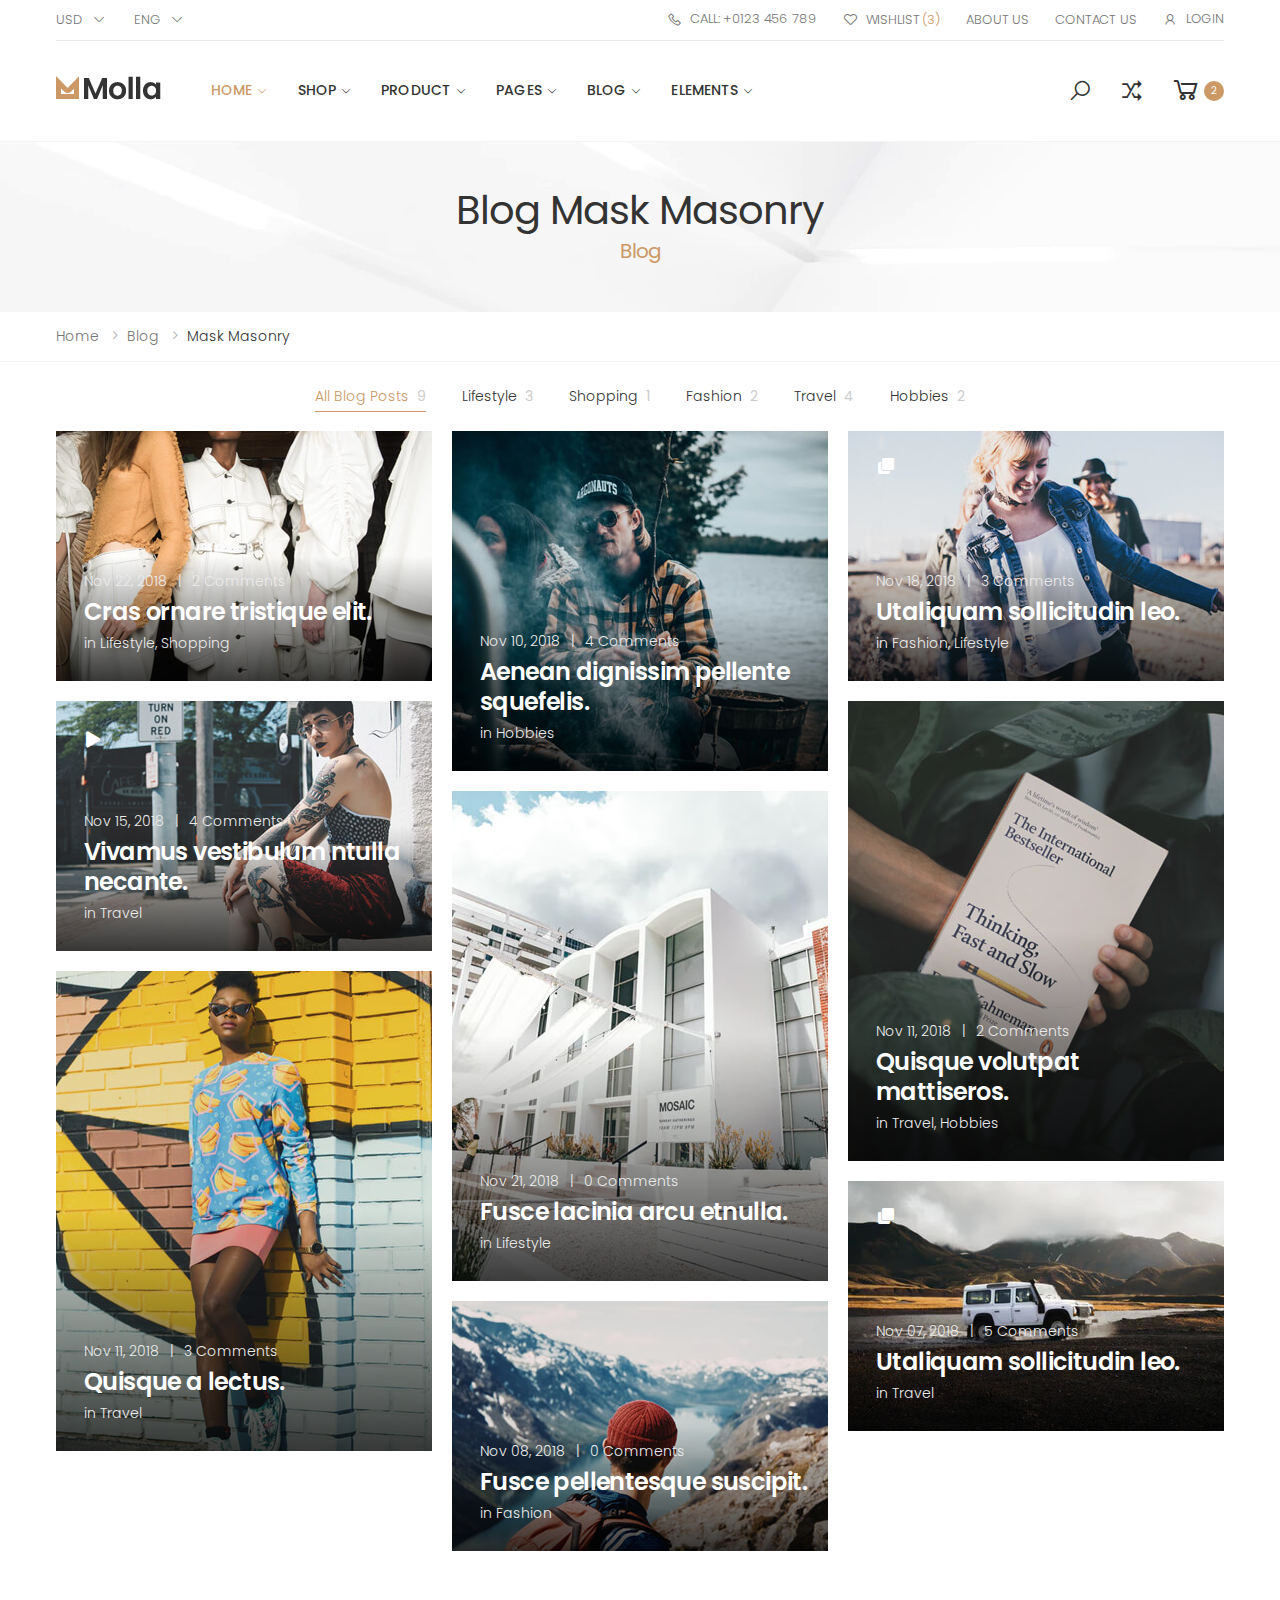
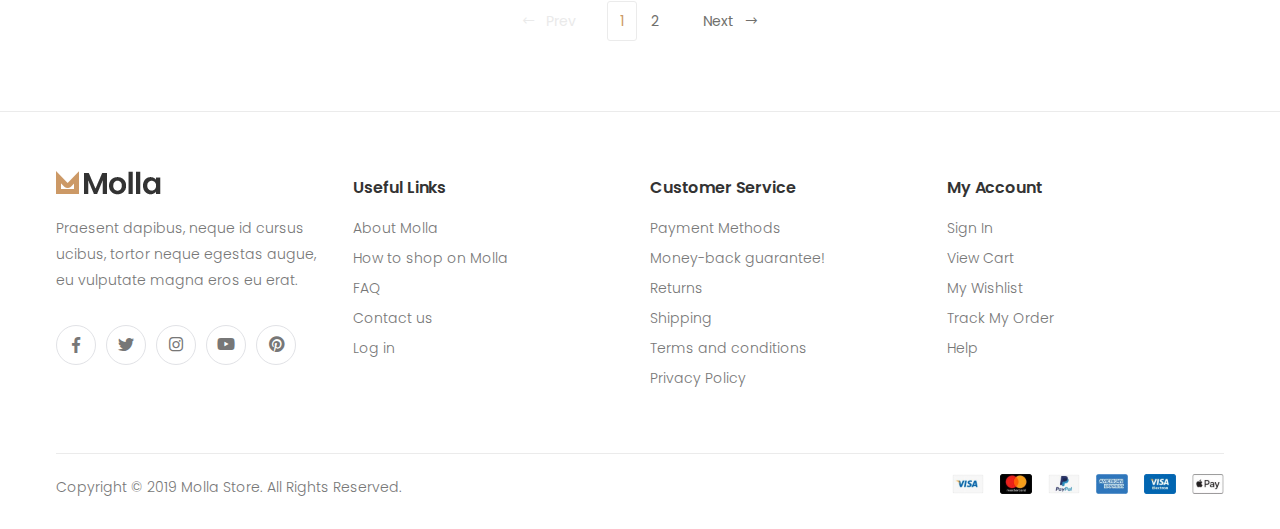
<file: blog-mask-masonry.html>
<!DOCTYPE html>
<html lang="en">


<!-- molla/blog-mask-masonry.html  22 Nov 2019 10:04:42 GMT -->
<head>
    <meta charset="UTF-8">
    <meta http-equiv="X-UA-Compatible" content="IE=edge">
    <meta name="viewport" content="width=device-width, initial-scale=1, shrink-to-fit=no">
    <title>Molla - Bootstrap eCommerce Template</title>
    <meta name="keywords" content="HTML5 Template">
    <meta name="description" content="Molla - Bootstrap eCommerce Template">
    <meta name="author" content="p-themes">
    <!-- Favicon -->
    <link rel="apple-touch-icon" sizes="180x180" href="assets/images/icons/apple-touch-icon.png">
    <link rel="icon" type="image/png" sizes="32x32" href="assets/images/icons/favicon-32x32.png">
    <link rel="icon" type="image/png" sizes="16x16" href="assets/images/icons/favicon-16x16.png">
    <link rel="manifest" href="assets/images/icons/site.html">
    <link rel="mask-icon" href="assets/images/icons/safari-pinned-tab.svg" color="#666666">
    <link rel="shortcut icon" href="assets/images/icons/favicon.ico">
    <meta name="apple-mobile-web-app-title" content="Molla">
    <meta name="application-name" content="Molla">
    <meta name="msapplication-TileColor" content="#cc9966">
    <meta name="msapplication-config" content="assets/images/icons/browserconfig.xml">
    <meta name="theme-color" content="#ffffff">
    <!-- Plugins CSS File -->
    <link rel="stylesheet" href="assets/css/bootstrap.min.css">
    <link rel="stylesheet" href="assets/css/plugins/owl-carousel/owl.carousel.css">
    <!-- Main CSS File -->
    <link rel="stylesheet" href="assets/css/style.css">
</head>

<body>
    <div class="page-wrapper">
        <header class="header">
            <div class="header-top">
                <div class="container">
                    <div class="header-left">
                        <div class="header-dropdown">
                            <a href="#">Usd</a>
                            <div class="header-menu">
                                <ul>
                                    <li><a href="#">Eur</a></li>
                                    <li><a href="#">Usd</a></li>
                                </ul>
                            </div><!-- End .header-menu -->
                        </div><!-- End .header-dropdown -->

                        <div class="header-dropdown">
                            <a href="#">Eng</a>
                            <div class="header-menu">
                                <ul>
                                    <li><a href="#">English</a></li>
                                    <li><a href="#">French</a></li>
                                    <li><a href="#">Spanish</a></li>
                                </ul>
                            </div><!-- End .header-menu -->
                        </div><!-- End .header-dropdown -->
                    </div><!-- End .header-left -->

                    <div class="header-right">
                        <ul class="top-menu">
                            <li>
                                <a href="#">Links</a>
                                <ul>
                                    <li><a href="tel:#"><i class="icon-phone"></i>Call: +0123 456 789</a></li>
                                    <li><a href="wishlist.html"><i class="icon-heart-o"></i>Wishlist <span>(3)</span></a></li>
                                    <li><a href="about.html">About Us</a></li>
                                    <li><a href="contact.html">Contact Us</a></li>
                                    <li><a href="#signin-modal" data-toggle="modal"><i class="icon-user"></i>Login</a></li>
                                </ul>
                            </li>
                        </ul><!-- End .top-menu -->
                    </div><!-- End .header-right -->
                </div><!-- End .container -->
            </div><!-- End .header-top -->

            <div class="header-middle sticky-header">
                <div class="container">
                    <div class="header-left">
                        <button class="mobile-menu-toggler">
                            <span class="sr-only">Toggle mobile menu</span>
                            <i class="icon-bars"></i>
                        </button>

                        <a href="index.html" class="logo">
                            <img src="assets/images/logo.png" alt="Molla Logo" width="105" height="25">
                        </a>

                        <nav class="main-nav">
                            <ul class="menu sf-arrows">
                                <li class="megamenu-container active">
                                    <a href="index.html" class="sf-with-ul">Home</a>

                                    <div class="megamenu demo">
                                        <div class="menu-col">
                                            <div class="menu-title">Choose your demo</div><!-- End .menu-title -->

                                            <div class="demo-list">
                                                <div class="demo-item">
                                                    <a href="index-1.html">
                                                        <span class="demo-bg" style="background-image: url(assets/images/menu/demos/1.jpg);"></span>
                                                        <span class="demo-title">01 - furniture store</span>
                                                    </a>
                                                </div><!-- End .demo-item -->

                                                <div class="demo-item">
                                                    <a href="index-2.html">
                                                        <span class="demo-bg" style="background-image: url(assets/images/menu/demos/2.jpg);"></span>
                                                        <span class="demo-title">02 - furniture store</span>
                                                    </a>
                                                </div><!-- End .demo-item -->

                                                <div class="demo-item">
                                                    <a href="index-3.html">
                                                        <span class="demo-bg" style="background-image: url(assets/images/menu/demos/3.jpg);"></span>
                                                        <span class="demo-title">03 - electronic store</span>
                                                    </a>
                                                </div><!-- End .demo-item -->

                                                <div class="demo-item">
                                                    <a href="index-4.html">
                                                        <span class="demo-bg" style="background-image: url(assets/images/menu/demos/4.jpg);"></span>
                                                        <span class="demo-title">04 - electronic store</span>
                                                    </a>
                                                </div><!-- End .demo-item -->

                                                <div class="demo-item">
                                                    <a href="index-5.html">
                                                        <span class="demo-bg" style="background-image: url(assets/images/menu/demos/5.jpg);"></span>
                                                        <span class="demo-title">05 - fashion store</span>
                                                    </a>
                                                </div><!-- End .demo-item -->

                                                <div class="demo-item">
                                                    <a href="index-6.html">
                                                        <span class="demo-bg" style="background-image: url(assets/images/menu/demos/6.jpg);"></span>
                                                        <span class="demo-title">06 - fashion store</span>
                                                    </a>
                                                </div><!-- End .demo-item -->

                                                <div class="demo-item">
                                                    <a href="index-7.html">
                                                        <span class="demo-bg" style="background-image: url(assets/images/menu/demos/7.jpg);"></span>
                                                        <span class="demo-title">07 - fashion store</span>
                                                    </a>
                                                </div><!-- End .demo-item -->

                                                <div class="demo-item">
                                                    <a href="index-8.html">
                                                        <span class="demo-bg" style="background-image: url(assets/images/menu/demos/8.jpg);"></span>
                                                        <span class="demo-title">08 - fashion store</span>
                                                    </a>
                                                </div><!-- End .demo-item -->

                                                <div class="demo-item">
                                                    <a href="index-9.html">
                                                        <span class="demo-bg" style="background-image: url(assets/images/menu/demos/9.jpg);"></span>
                                                        <span class="demo-title">09 - fashion store</span>
                                                    </a>
                                                </div><!-- End .demo-item -->

                                                <div class="demo-item">
                                                    <a href="index-10.html">
                                                        <span class="demo-bg" style="background-image: url(assets/images/menu/demos/10.jpg);"></span>
                                                        <span class="demo-title">10 - shoes store</span>
                                                    </a>
                                                </div><!-- End .demo-item -->

                                                <div class="demo-item hidden">
                                                    <a href="index-11.html">
                                                        <span class="demo-bg" style="background-image: url(assets/images/menu/demos/11.jpg);"></span>
                                                        <span class="demo-title">11 - furniture simple store</span>
                                                    </a>
                                                </div><!-- End .demo-item -->

                                                <div class="demo-item hidden">
                                                    <a href="index-12.html">
                                                        <span class="demo-bg" style="background-image: url(assets/images/menu/demos/12.jpg);"></span>
                                                        <span class="demo-title">12 - fashion simple store</span>
                                                    </a>
                                                </div><!-- End .demo-item -->

                                                <div class="demo-item hidden">
                                                    <a href="index-13.html">
                                                        <span class="demo-bg" style="background-image: url(assets/images/menu/demos/13.jpg);"></span>
                                                        <span class="demo-title">13 - market</span>
                                                    </a>
                                                </div><!-- End .demo-item -->

                                                <div class="demo-item hidden">
                                                    <a href="index-14.html">
                                                        <span class="demo-bg" style="background-image: url(assets/images/menu/demos/14.jpg);"></span>
                                                        <span class="demo-title">14 - market fullwidth</span>
                                                    </a>
                                                </div><!-- End .demo-item -->

                                                <div class="demo-item hidden">
                                                    <a href="index-15.html">
                                                        <span class="demo-bg" style="background-image: url(assets/images/menu/demos/15.jpg);"></span>
                                                        <span class="demo-title">15 - lookbook 1</span>
                                                    </a>
                                                </div><!-- End .demo-item -->

                                                <div class="demo-item hidden">
                                                    <a href="index-16.html">
                                                        <span class="demo-bg" style="background-image: url(assets/images/menu/demos/16.jpg);"></span>
                                                        <span class="demo-title">16 - lookbook 2</span>
                                                    </a>
                                                </div><!-- End .demo-item -->

                                                <div class="demo-item hidden">
                                                    <a href="index-17.html">
                                                        <span class="demo-bg" style="background-image: url(assets/images/menu/demos/17.jpg);"></span>
                                                        <span class="demo-title">17 - fashion store</span>
                                                    </a>
                                                </div><!-- End .demo-item -->

                                                <div class="demo-item hidden">
                                                    <a href="index-18.html">
                                                        <span class="demo-bg" style="background-image: url(assets/images/menu/demos/18.jpg);"></span>
                                                        <span class="demo-title">18 - fashion store (with sidebar)</span>
                                                    </a>
                                                </div><!-- End .demo-item -->

                                                <div class="demo-item hidden">
                                                    <a href="index-19.html">
                                                        <span class="demo-bg" style="background-image: url(assets/images/menu/demos/19.jpg);"></span>
                                                        <span class="demo-title">19 - games store</span>
                                                    </a>
                                                </div><!-- End .demo-item -->

                                                <div class="demo-item hidden">
                                                    <a href="index-20.html">
                                                        <span class="demo-bg" style="background-image: url(assets/images/menu/demos/20.jpg);"></span>
                                                        <span class="demo-title">20 - book store</span>
                                                    </a>
                                                </div><!-- End .demo-item -->

                                                <div class="demo-item hidden">
                                                    <a href="index-21.html">
                                                        <span class="demo-bg" style="background-image: url(assets/images/menu/demos/21.jpg);"></span>
                                                        <span class="demo-title">21 - sport store</span>
                                                    </a>
                                                </div><!-- End .demo-item -->

                                                <div class="demo-item hidden">
                                                    <a href="index-22.html">
                                                        <span class="demo-bg" style="background-image: url(assets/images/menu/demos/22.jpg);"></span>
                                                        <span class="demo-title">22 - tools store</span>
                                                    </a>
                                                </div><!-- End .demo-item -->

                                                <div class="demo-item hidden">
                                                    <a href="index-23.html">
                                                        <span class="demo-bg" style="background-image: url(assets/images/menu/demos/23.jpg);"></span>
                                                        <span class="demo-title">23 - fashion left navigation store</span>
                                                    </a>
                                                </div><!-- End .demo-item -->

                                                <div class="demo-item hidden">
                                                    <a href="index-24.html">
                                                        <span class="demo-bg" style="background-image: url(assets/images/menu/demos/24.jpg);"></span>
                                                        <span class="demo-title">24 - extreme sport store</span>
                                                    </a>
                                                </div><!-- End .demo-item -->

                                            </div><!-- End .demo-list -->

                                            <div class="megamenu-action text-center">
                                                <a href="#" class="btn btn-outline-primary-2 view-all-demos"><span>View All Demos</span><i class="icon-long-arrow-right"></i></a>
                                            </div><!-- End .text-center -->
                                        </div><!-- End .menu-col -->
                                    </div><!-- End .megamenu -->
                                </li>
                                <li>
                                    <a href="category.html" class="sf-with-ul">Shop</a>

                                    <div class="megamenu megamenu-md">
                                        <div class="row no-gutters">
                                            <div class="col-md-8">
                                                <div class="menu-col">
                                                    <div class="row">
                                                        <div class="col-md-6">
                                                            <div class="menu-title">Shop with sidebar</div><!-- End .menu-title -->
                                                            <ul>
                                                                <li><a href="category-list.html">Shop List</a></li>
                                                                <li><a href="category-2cols.html">Shop Grid 2 Columns</a></li>
                                                                <li><a href="category.html">Shop Grid 3 Columns</a></li>
                                                                <li><a href="category-4cols.html">Shop Grid 4 Columns</a></li>
                                                                <li><a href="category-market.html"><span>Shop Market<span class="tip tip-new">New</span></span></a></li>
                                                            </ul>

                                                            <div class="menu-title">Shop no sidebar</div><!-- End .menu-title -->
                                                            <ul>
                                                                <li><a href="category-boxed.html"><span>Shop Boxed No Sidebar<span class="tip tip-hot">Hot</span></span></a></li>
                                                                <li><a href="category-fullwidth.html">Shop Fullwidth No Sidebar</a></li>
                                                            </ul>
                                                        </div><!-- End .col-md-6 -->

                                                        <div class="col-md-6">
                                                            <div class="menu-title">Product Category</div><!-- End .menu-title -->
                                                            <ul>
                                                                <li><a href="product-category-boxed.html">Product Category Boxed</a></li>
                                                                <li><a href="product-category-fullwidth.html"><span>Product Category Fullwidth<span class="tip tip-new">New</span></span></a></li>
                                                            </ul>
                                                            <div class="menu-title">Shop Pages</div><!-- End .menu-title -->
                                                            <ul>
                                                                <li><a href="cart.html">Cart</a></li>
                                                                <li><a href="checkout.html">Checkout</a></li>
                                                                <li><a href="wishlist.html">Wishlist</a></li>
                                                                <li><a href="dashboard.html">My Account</a></li>
                                                                <li><a href="#">Lookbook</a></li>
                                                            </ul>
                                                        </div><!-- End .col-md-6 -->
                                                    </div><!-- End .row -->
                                                </div><!-- End .menu-col -->
                                            </div><!-- End .col-md-8 -->

                                            <div class="col-md-4">
                                                <div class="banner banner-overlay">
                                                    <a href="category.html" class="banner banner-menu">
                                                        <img src="assets/images/menu/banner-1.jpg" alt="Banner">

                                                        <div class="banner-content banner-content-top">
                                                            <div class="banner-title text-white">Last <br>Chance<br><span><strong>Sale</strong></span></div><!-- End .banner-title -->
                                                        </div><!-- End .banner-content -->
                                                    </a>
                                                </div><!-- End .banner banner-overlay -->
                                            </div><!-- End .col-md-4 -->
                                        </div><!-- End .row -->
                                    </div><!-- End .megamenu megamenu-md -->
                                </li>
                                <li>
                                    <a href="product.html" class="sf-with-ul">Product</a>

                                    <div class="megamenu megamenu-sm">
                                        <div class="row no-gutters">
                                            <div class="col-md-6">
                                                <div class="menu-col">
                                                    <div class="menu-title">Product Details</div><!-- End .menu-title -->
                                                    <ul>
                                                        <li><a href="product.html">Default</a></li>
                                                        <li><a href="product-centered.html">Centered</a></li>
                                                        <li><a href="product-extended.html"><span>Extended Info<span class="tip tip-new">New</span></span></a></li>
                                                        <li><a href="product-gallery.html">Gallery</a></li>
                                                        <li><a href="product-sticky.html">Sticky Info</a></li>
                                                        <li><a href="product-sidebar.html">Boxed With Sidebar</a></li>
                                                        <li><a href="product-fullwidth.html">Full Width</a></li>
                                                        <li><a href="product-masonry.html">Masonry Sticky Info</a></li>
                                                    </ul>
                                                </div><!-- End .menu-col -->
                                            </div><!-- End .col-md-6 -->

                                            <div class="col-md-6">
                                                <div class="banner banner-overlay">
                                                    <a href="category.html">
                                                        <img src="assets/images/menu/banner-2.jpg" alt="Banner">

                                                        <div class="banner-content banner-content-bottom">
                                                            <div class="banner-title text-white">New Trends<br><span><strong>spring 2019</strong></span></div><!-- End .banner-title -->
                                                        </div><!-- End .banner-content -->
                                                    </a>
                                                </div><!-- End .banner -->
                                            </div><!-- End .col-md-6 -->
                                        </div><!-- End .row -->
                                    </div><!-- End .megamenu megamenu-sm -->
                                </li>
                                <li>
                                    <a href="#" class="sf-with-ul">Pages</a>

                                    <ul>
                                        <li>
                                            <a href="about.html" class="sf-with-ul">About</a>

                                            <ul>
                                                <li><a href="about.html">About 01</a></li>
                                                <li><a href="about-2.html">About 02</a></li>
                                            </ul>
                                        </li>
                                        <li>
                                            <a href="contact.html" class="sf-with-ul">Contact</a>

                                            <ul>
                                                <li><a href="contact.html">Contact 01</a></li>
                                                <li><a href="contact-2.html">Contact 02</a></li>
                                            </ul>
                                        </li>
                                        <li><a href="login.html">Login</a></li>
                                        <li><a href="faq.html">FAQs</a></li>
                                        <li><a href="404.html">Error 404</a></li>
                                        <li><a href="coming-soon.html">Coming Soon</a></li>
                                    </ul>
                                </li>
                                <li>
                                    <a href="blog.html" class="sf-with-ul">Blog</a>

                                    <ul>
                                        <li><a href="blog.html">Classic</a></li>
                                        <li><a href="blog-listing.html">Listing</a></li>
                                        <li>
                                            <a href="#">Grid</a>
                                            <ul>
                                                <li><a href="blog-grid-2cols.html">Grid 2 columns</a></li>
                                                <li><a href="blog-grid-3cols.html">Grid 3 columns</a></li>
                                                <li><a href="blog-grid-4cols.html">Grid 4 columns</a></li>
                                                <li><a href="blog-grid-sidebar.html">Grid sidebar</a></li>
                                            </ul>
                                        </li>
                                        <li>
                                            <a href="#">Masonry</a>
                                            <ul>
                                                <li><a href="blog-masonry-2cols.html">Masonry 2 columns</a></li>
                                                <li><a href="blog-masonry-3cols.html">Masonry 3 columns</a></li>
                                                <li><a href="blog-masonry-4cols.html">Masonry 4 columns</a></li>
                                                <li><a href="blog-masonry-sidebar.html">Masonry sidebar</a></li>
                                            </ul>
                                        </li>
                                        <li>
                                            <a href="#">Mask</a>
                                            <ul>
                                                <li><a href="blog-mask-grid.html">Blog mask grid</a></li>
                                                <li><a href="blog-mask-masonry.html">Blog mask masonry</a></li>
                                            </ul>
                                        </li>
                                        <li>
                                            <a href="#">Single Post</a>
                                            <ul>
                                                <li><a href="single.html">Default with sidebar</a></li>
                                                <li><a href="single-fullwidth.html">Fullwidth no sidebar</a></li>
                                                <li><a href="single-fullwidth-sidebar.html">Fullwidth with sidebar</a></li>
                                            </ul>
                                        </li>
                                    </ul>
                                </li>
                                <li>
                                    <a href="elements-list.html" class="sf-with-ul">Elements</a>

                                    <ul>
                                        <li><a href="elements-products.html">Products</a></li>
                                        <li><a href="elements-typography.html">Typography</a></li>
                                        <li><a href="elements-titles.html">Titles</a></li>
                                        <li><a href="elements-banners.html">Banners</a></li>
                                        <li><a href="elements-product-category.html">Product Category</a></li>
                                        <li><a href="elements-video-banners.html">Video Banners</a></li>
                                        <li><a href="elements-buttons.html">Buttons</a></li>
                                        <li><a href="elements-accordions.html">Accordions</a></li>
                                        <li><a href="elements-tabs.html">Tabs</a></li>
                                        <li><a href="elements-testimonials.html">Testimonials</a></li>
                                        <li><a href="elements-blog-posts.html">Blog Posts</a></li>
                                        <li><a href="elements-portfolio.html">Portfolio</a></li>
                                        <li><a href="elements-cta.html">Call to Action</a></li>
                                        <li><a href="elements-icon-boxes.html">Icon Boxes</a></li>
                                    </ul>
                                </li>
                            </ul><!-- End .menu -->
                        </nav><!-- End .main-nav -->
                    </div><!-- End .header-left -->

                    <div class="header-right">
                        <div class="header-search">
                            <a href="#" class="search-toggle" role="button" title="Search"><i class="icon-search"></i></a>
                            <form action="#" method="get">
                                <div class="header-search-wrapper">
                                    <label for="q" class="sr-only">Search</label>
                                    <input type="search" class="form-control" name="q" id="q" placeholder="Search in..." required>
                                </div><!-- End .header-search-wrapper -->
                            </form>
                        </div><!-- End .header-search -->
                        <div class="dropdown compare-dropdown">
                            <a href="#" class="dropdown-toggle" role="button" data-toggle="dropdown" aria-haspopup="true" aria-expanded="false" data-display="static" title="Compare Products" aria-label="Compare Products">
                                <i class="icon-random"></i>
                            </a>

                            <div class="dropdown-menu dropdown-menu-right">
                                <ul class="compare-products">
                                    <li class="compare-product">
                                        <a href="#" class="btn-remove" title="Remove Product"><i class="icon-close"></i></a>
                                        <h4 class="compare-product-title"><a href="product.html">Blue Night Dress</a></h4>
                                    </li>
                                    <li class="compare-product">
                                        <a href="#" class="btn-remove" title="Remove Product"><i class="icon-close"></i></a>
                                        <h4 class="compare-product-title"><a href="product.html">White Long Skirt</a></h4>
                                    </li>
                                </ul>

                                <div class="compare-actions">
                                    <a href="#" class="action-link">Clear All</a>
                                    <a href="#" class="btn btn-outline-primary-2"><span>Compare</span><i class="icon-long-arrow-right"></i></a>
                                </div>
                            </div><!-- End .dropdown-menu -->
                        </div><!-- End .compare-dropdown -->

                        <div class="dropdown cart-dropdown">
                            <a href="#" class="dropdown-toggle" role="button" data-toggle="dropdown" aria-haspopup="true" aria-expanded="false" data-display="static">
                                <i class="icon-shopping-cart"></i>
                                <span class="cart-count">2</span>
                            </a>

                            <div class="dropdown-menu dropdown-menu-right">
                                <div class="dropdown-cart-products">
                                    <div class="product">
                                        <div class="product-cart-details">
                                            <h4 class="product-title">
                                                <a href="product.html">Beige knitted elastic runner shoes</a>
                                            </h4>

                                            <span class="cart-product-info">
                                                <span class="cart-product-qty">1</span>
                                                x $84.00
                                            </span>
                                        </div><!-- End .product-cart-details -->

                                        <figure class="product-image-container">
                                            <a href="product.html" class="product-image">
                                                <img src="assets/images/products/cart/product-1.jpg" alt="product">
                                            </a>
                                        </figure>
                                        <a href="#" class="btn-remove" title="Remove Product"><i class="icon-close"></i></a>
                                    </div><!-- End .product -->

                                    <div class="product">
                                        <div class="product-cart-details">
                                            <h4 class="product-title">
                                                <a href="product.html">Blue utility pinafore denim dress</a>
                                            </h4>

                                            <span class="cart-product-info">
                                                <span class="cart-product-qty">1</span>
                                                x $76.00
                                            </span>
                                        </div><!-- End .product-cart-details -->

                                        <figure class="product-image-container">
                                            <a href="product.html" class="product-image">
                                                <img src="assets/images/products/cart/product-2.jpg" alt="product">
                                            </a>
                                        </figure>
                                        <a href="#" class="btn-remove" title="Remove Product"><i class="icon-close"></i></a>
                                    </div><!-- End .product -->
                                </div><!-- End .cart-product -->

                                <div class="dropdown-cart-total">
                                    <span>Total</span>

                                    <span class="cart-total-price">$160.00</span>
                                </div><!-- End .dropdown-cart-total -->

                                <div class="dropdown-cart-action">
                                    <a href="cart.html" class="btn btn-primary">View Cart</a>
                                    <a href="checkout.html" class="btn btn-outline-primary-2"><span>Checkout</span><i class="icon-long-arrow-right"></i></a>
                                </div><!-- End .dropdown-cart-total -->
                            </div><!-- End .dropdown-menu -->
                        </div><!-- End .cart-dropdown -->
                    </div><!-- End .header-right -->
                </div><!-- End .container -->
            </div><!-- End .header-middle -->
        </header><!-- End .header -->

        <main class="main">
        	<div class="page-header text-center" style="background-image: url('assets/images/page-header-bg.jpg')">
        		<div class="container">
        			<h1 class="page-title">Blog Mask Masonry<span>Blog</span></h1>
        		</div><!-- End .container -->
        	</div><!-- End .page-header -->
            <nav aria-label="breadcrumb" class="breadcrumb-nav mb-2">
                <div class="container">
                    <ol class="breadcrumb">
                        <li class="breadcrumb-item"><a href="index.html">Home</a></li>
                        <li class="breadcrumb-item"><a href="#">Blog</a></li>
                        <li class="breadcrumb-item active" aria-current="page">Mask Masonry</li>
                    </ol>
                </div><!-- End .container -->
            </nav><!-- End .breadcrumb-nav -->

            <div class="page-content">
                <div class="container">
                    <nav class="blog-nav">
                        <ul class="menu-cat entry-filter justify-content-center">
                            <li class="active"><a href="#" data-filter="*">All Blog Posts<span>9</span></a></li>
                            <li><a href="#" data-filter=".lifestyle">Lifestyle<span>3</span></a></li>
                            <li><a href="#" data-filter=".shopping">Shopping<span>1</span></a></li>
                            <li><a href="#" data-filter=".fashion">Fashion<span>2</span></a></li>
                            <li><a href="#" data-filter=".travel">Travel<span>4</span></a></li>
                            <li><a href="#" data-filter=".hobbies">Hobbies<span>2</span></a></li>
                        </ul><!-- End .blog-menu -->
                    </nav><!-- End .blog-nav -->

                    <div class="entry-container">
                        <div class="entry-item lifestyle shopping col-sm-6 col-lg-4">
                            <article class="entry entry-mask">
                                <figure class="entry-media">
                                    <a href="single.html">
                                        <img src="assets/images/blog/mask/masonry/post-1.jpg" alt="image desc">
                                    </a>
                                </figure><!-- End .entry-media -->

                                <div class="entry-body">
                                    <div class="entry-meta">
                                        <a href="#">Nov 22, 2018</a>
                                        <span class="meta-separator">|</span>
                                        <a href="#">2 Comments</a>
                                    </div><!-- End .entry-meta -->

                                    <h2 class="entry-title">
                                        <a href="single.html">Cras ornare tristique elit.</a>
                                    </h2><!-- End .entry-title -->

                                    <div class="entry-cats">
                                        in <a href="#">Lifestyle</a>,
                                        <a href="#">Shopping</a>
                                    </div><!-- End .entry-cats -->
                                </div><!-- End .entry-body -->
                            </article><!-- End .entry -->
                        </div><!-- End .entry-item -->

                        <div class="entry-item hobbies col-sm-6 col-lg-4">
                            <article class="entry entry-mask">
                                <figure class="entry-media">
                                    <a href="single.html">
                                        <img src="assets/images/blog/mask/masonry/post-2.jpg" alt="image desc">
                                    </a>
                                </figure><!-- End .entry-media -->
                                
                                <div class="entry-body">
                                    <div class="entry-meta">
                                        <a href="#">Nov 10, 2018</a>
                                        <span class="meta-separator">|</span>
                                        <a href="#">4 Comments</a>
                                    </div><!-- End .entry-meta -->

                                    <h2 class="entry-title">
                                        <a href="single.html">Aenean dignissim pellente squefelis.</a>
                                    </h2><!-- End .entry-title -->

                                    <div class="entry-cats">
                                        in <a href="#">Hobbies</a>
                                    </div><!-- End .entry-cats -->
                                </div><!-- End .entry-body -->
                            </article><!-- End .entry -->
                        </div><!-- End .entry-item -->

                        <div class="entry-item lifestyle fashion col-sm-6 col-lg-4">
                            <article class="entry entry-mask">
                                <figure class="entry-media entry-gallery">
                                    <a href="single.html">
                                        <img src="assets/images/blog/mask/masonry/post-3.jpg" alt="image desc">
                                    </a>
                                </figure><!-- End .entry-media -->

                                <div class="entry-body">
                                    <div class="entry-meta">
                                        <a href="#">Nov 18, 2018</a>
                                        <span class="meta-separator">|</span>
                                        <a href="#">3 Comments</a>
                                    </div><!-- End .entry-meta -->

                                    <h2 class="entry-title">
                                        <a href="single.html">Utaliquam sollicitudin leo.</a>
                                    </h2><!-- End .entry-title -->

                                    <div class="entry-cats">
                                        in <a href="#">Fashion</a>,
                                        <a href="#">Lifestyle</a>
                                    </div><!-- End .entry-cats -->
                                </div><!-- End .entry-body -->
                            </article><!-- End .entry -->
                        </div><!-- End .entry-item -->

                        <div class="entry-item travel col-sm-6 col-lg-4">
                            <article class="entry entry-mask">
                                <figure class="entry-media entry-video">
                                    <a href="single.html">
                                        <img src="assets/images/blog/mask/masonry/post-4.jpg" alt="image desc">
                                    </a>
                                </figure><!-- End .entry-media -->

                                <div class="entry-body">
                                    <div class="entry-meta">
                                        <a href="#">Nov 15, 2018</a>
                                        <span class="meta-separator">|</span>
                                        <a href="#">4 Comments</a>
                                    </div><!-- End .entry-meta -->

                                    <h2 class="entry-title">
                                        <a href="single.html">Vivamus vestibulum ntulla necante.</a>
                                    </h2><!-- End .entry-title -->

                                    <div class="entry-cats">
                                        in <a href="#">Travel</a>
                                    </div><!-- End .entry-cats -->
                                </div><!-- End .entry-body -->
                            </article><!-- End .entry -->
                        </div><!-- End .entry-item -->

                        <div class="entry-item travel hobbies col-sm-6 col-lg-4">
                            <article class="entry entry-mask">
                                <figure class="entry-media">
                                    <a href="single.html">
                                        <img src="assets/images/blog/mask/masonry/post-5.jpg" alt="image desc">
                                    </a>
                                </figure><!-- End .entry-media -->

                                <div class="entry-body">
                                    <div class="entry-meta">
                                        <a href="#">Nov 11, 2018</a>
                                        <span class="meta-separator">|</span>
                                        <a href="#">2 Comments</a>
                                    </div><!-- End .entry-meta -->

                                    <h2 class="entry-title">
                                        <a href="single.html">Quisque volutpat mattiseros.</a>
                                    </h2><!-- End .entry-title -->

                                    <div class="entry-cats">
                                        in <a href="#">Travel</a>,
                                        <a href="#">Hobbies</a>
                                    </div><!-- End .entry-cats -->
                                </div><!-- End .entry-body -->
                            </article><!-- End .entry -->
                        </div><!-- End .entry-item -->

                        <div class="entry-item lifestyle col-sm-6 col-lg-4">
                            <article class="entry entry-mask">
                                <figure class="entry-media">
                                    <a href="single.html">
                                        <img src="assets/images/blog/mask/masonry/post-6.jpg" alt="image desc">
                                    </a>
                                </figure><!-- End .entry-media -->

                                <div class="entry-body">
                                    <div class="entry-meta">
                                        <a href="#">Nov 21, 2018</a>
                                        <span class="meta-separator">|</span>
                                        <a href="#">0 Comments</a>
                                    </div><!-- End .entry-meta -->

                                    <h2 class="entry-title">
                                        <a href="single.html">Fusce lacinia arcu etnulla.</a>
                                    </h2><!-- End .entry-title -->

                                    <div class="entry-cats">
                                        in <a href="#">Lifestyle</a>
                                    </div><!-- End .entry-cats -->
                                </div><!-- End .entry-body -->
                            </article><!-- End .entry -->
                        </div><!-- End .entry-item -->

                        <div class="entry-item travel col-sm-6 col-lg-4">
                            <article class="entry entry-mask">
                                <figure class="entry-media">
                                    <a href="single.html">
                                        <img src="assets/images/blog/mask/masonry/post-7.jpg" alt="image desc">
                                    </a>
                                </figure><!-- End .entry-media -->

                                <div class="entry-body">
                                    <div class="entry-meta">
                                        <a href="#">Nov 11, 2018</a>
                                        <span class="meta-separator">|</span>
                                        <a href="#">3 Comments</a>
                                    </div><!-- End .entry-meta -->

                                    <h2 class="entry-title">
                                        <a href="single.html">Quisque a lectus. </a>
                                    </h2><!-- End .entry-title -->

                                    <div class="entry-cats">
                                        in <a href="#">Travel</a>
                                    </div><!-- End .entry-cats -->
                                </div><!-- End .entry-body -->
                            </article><!-- End .entry -->
                        </div><!-- End .entry-item -->

                        <div class="entry-item travel col-sm-6 col-lg-4">
                            <article class="entry entry-mask">
                                <figure class="entry-media entry-gallery">
                                    <a href="single.html">
                                        <img src="assets/images/blog/mask/masonry/post-9.jpg" alt="image desc">
                                    </a>
                                </figure><!-- End .entry-media -->

                                <div class="entry-body">
                                    <div class="entry-meta">
                                        <a href="#">Nov 07, 2018</a>
                                        <span class="meta-separator">|</span>
                                        <a href="#">5 Comments</a>
                                    </div><!-- End .entry-meta -->

                                    <h2 class="entry-title">
                                        <a href="single.html">Utaliquam sollicitudin leo.</a>
                                    </h2><!-- End .entry-title -->

                                    <div class="entry-cats">
                                        in <a href="#">Travel</a>
                                    </div><!-- End .entry-cats -->
                                </div><!-- End .entry-body -->
                            </article><!-- End .entry -->
                        </div><!-- End .entry-item -->

                        <div class="entry-item fashion col-sm-6 col-lg-4">
                            <article class="entry entry-mask">
                                <figure class="entry-media">
                                    <a href="single.html">
                                        <img src="assets/images/blog/mask/masonry/post-8.jpg" alt="image desc">
                                    </a>
                                </figure><!-- End .entry-media -->

                                <div class="entry-body">
                                    <div class="entry-meta">
                                        <a href="#">Nov 08, 2018</a>
                                        <span class="meta-separator">|</span>
                                        <a href="#">0 Comments</a>
                                    </div><!-- End .entry-meta -->

                                    <h2 class="entry-title">
                                        <a href="single.html">Fusce pellentesque suscipit.</a>
                                    </h2><!-- End .entry-title -->

                                    <div class="entry-cats">
                                        in <a href="#">Fashion</a>
                                    </div><!-- End .entry-cats -->
                                </div><!-- End .entry-body -->
                            </article><!-- End .entry -->
                        </div><!-- End .entry-item -->
                    </div><!-- End .entry-container -->

                    <div class="mb-3"></div><!-- End .mb-3 -->

                    <nav aria-label="Page navigation">
                        <ul class="pagination justify-content-center">
                            <li class="page-item disabled">
                                <a class="page-link page-link-prev" href="#" aria-label="Previous" tabindex="-1" aria-disabled="true">
                                    <span aria-hidden="true"><i class="icon-long-arrow-left"></i></span>Prev
                                </a>
                            </li>
                            <li class="page-item active" aria-current="page"><a class="page-link" href="#">1</a></li>
                            <li class="page-item"><a class="page-link" href="#">2</a></li>
                            <li class="page-item">
                                <a class="page-link page-link-next" href="#" aria-label="Next">
                                    Next <span aria-hidden="true"><i class="icon-long-arrow-right"></i></span>
                                </a>
                            </li>
                        </ul>
                    </nav>
                </div><!-- End .container -->
            </div><!-- End .page-content -->
        </main><!-- End .main -->

        <footer class="footer">
        	<div class="footer-middle">
	            <div class="container">
	            	<div class="row">
	            		<div class="col-sm-6 col-lg-3">
	            			<div class="widget widget-about">
	            				<img src="assets/images/logo.png" class="footer-logo" alt="Footer Logo" width="105" height="25">
	            				<p>Praesent dapibus, neque id cursus ucibus, tortor neque egestas augue, eu vulputate magna eros eu erat. </p>

	            				<div class="social-icons">
	            					<a href="#" class="social-icon" target="_blank" title="Facebook"><i class="icon-facebook-f"></i></a>
	            					<a href="#" class="social-icon" target="_blank" title="Twitter"><i class="icon-twitter"></i></a>
	            					<a href="#" class="social-icon" target="_blank" title="Instagram"><i class="icon-instagram"></i></a>
	            					<a href="#" class="social-icon" target="_blank" title="Youtube"><i class="icon-youtube"></i></a>
	            					<a href="#" class="social-icon" target="_blank" title="Pinterest"><i class="icon-pinterest"></i></a>
	            				</div><!-- End .soial-icons -->
	            			</div><!-- End .widget about-widget -->
	            		</div><!-- End .col-sm-6 col-lg-3 -->

	            		<div class="col-sm-6 col-lg-3">
	            			<div class="widget">
	            				<h4 class="widget-title">Useful Links</h4><!-- End .widget-title -->

	            				<ul class="widget-list">
	            					<li><a href="about.html">About Molla</a></li>
	            					<li><a href="#">How to shop on Molla</a></li>
	            					<li><a href="#">FAQ</a></li>
	            					<li><a href="contact.html">Contact us</a></li>
	            					<li><a href="login.html">Log in</a></li>
	            				</ul><!-- End .widget-list -->
	            			</div><!-- End .widget -->
	            		</div><!-- End .col-sm-6 col-lg-3 -->

	            		<div class="col-sm-6 col-lg-3">
	            			<div class="widget">
	            				<h4 class="widget-title">Customer Service</h4><!-- End .widget-title -->

	            				<ul class="widget-list">
	            					<li><a href="#">Payment Methods</a></li>
	            					<li><a href="#">Money-back guarantee!</a></li>
	            					<li><a href="#">Returns</a></li>
	            					<li><a href="#">Shipping</a></li>
	            					<li><a href="#">Terms and conditions</a></li>
	            					<li><a href="#">Privacy Policy</a></li>
	            				</ul><!-- End .widget-list -->
	            			</div><!-- End .widget -->
	            		</div><!-- End .col-sm-6 col-lg-3 -->

	            		<div class="col-sm-6 col-lg-3">
	            			<div class="widget">
	            				<h4 class="widget-title">My Account</h4><!-- End .widget-title -->

	            				<ul class="widget-list">
	            					<li><a href="#">Sign In</a></li>
	            					<li><a href="cart.html">View Cart</a></li>
	            					<li><a href="#">My Wishlist</a></li>
	            					<li><a href="#">Track My Order</a></li>
	            					<li><a href="#">Help</a></li>
	            				</ul><!-- End .widget-list -->
	            			</div><!-- End .widget -->
	            		</div><!-- End .col-sm-6 col-lg-3 -->
	            	</div><!-- End .row -->
	            </div><!-- End .container -->
	        </div><!-- End .footer-middle -->

	        <div class="footer-bottom">
	        	<div class="container">
	        		<p class="footer-copyright">Copyright © 2019 Molla Store. All Rights Reserved.</p><!-- End .footer-copyright -->
	        		<figure class="footer-payments">
	        			<img src="assets/images/payments.png" alt="Payment methods" width="272" height="20">
	        		</figure><!-- End .footer-payments -->
	        	</div><!-- End .container -->
	        </div><!-- End .footer-bottom -->
        </footer><!-- End .footer -->
    </div><!-- End .page-wrapper -->
    <button id="scroll-top" title="Back to Top"><i class="icon-arrow-up"></i></button>

    <!-- Mobile Menu -->
    <div class="mobile-menu-overlay"></div><!-- End .mobil-menu-overlay -->

    <div class="mobile-menu-container">
        <div class="mobile-menu-wrapper">
            <span class="mobile-menu-close"><i class="icon-close"></i></span>

            <form action="#" method="get" class="mobile-search">
                <label for="mobile-search" class="sr-only">Search</label>
                <input type="search" class="form-control" name="mobile-search" id="mobile-search" placeholder="Search in..." required>
                <button class="btn btn-primary" type="submit"><i class="icon-search"></i></button>
            </form>
            
            <nav class="mobile-nav">
                <ul class="mobile-menu">
                    <li class="active">
                        <a href="index.html">Home</a>

                        <ul>
                            <li><a href="index-1.html">01 - furniture store</a></li>
                            <li><a href="index-2.html">02 - furniture store</a></li>
                            <li><a href="index-3.html">03 - electronic store</a></li>
                            <li><a href="index-4.html">04 - electronic store</a></li>
                            <li><a href="index-5.html">05 - fashion store</a></li>
                            <li><a href="index-6.html">06 - fashion store</a></li>
                            <li><a href="index-7.html">07 - fashion store</a></li>
                            <li><a href="index-8.html">08 - fashion store</a></li>
                            <li><a href="index-9.html">09 - fashion store</a></li>
                            <li><a href="index-10.html">10 - shoes store</a></li>
                            <li><a href="index-11.html">11 - furniture simple store</a></li>
                            <li><a href="index-12.html">12 - fashion simple store</a></li>
                            <li><a href="index-13.html">13 - market</a></li>
                            <li><a href="index-14.html">14 - market fullwidth</a></li>
                            <li><a href="index-15.html">15 - lookbook 1</a></li>
                            <li><a href="index-16.html">16 - lookbook 2</a></li>
                            <li><a href="index-17.html">17 - fashion store</a></li>
                            <li><a href="index-18.html">18 - fashion store (with sidebar)</a></li>
                            <li><a href="index-19.html">19 - games store</a></li>
                            <li><a href="index-20.html">20 - book store</a></li>
                            <li><a href="index-21.html">21 - sport store</a></li>
                            <li><a href="index-22.html">22 - tools store</a></li>
                            <li><a href="index-23.html">23 - fashion left navigation store</a></li>
                            <li><a href="index-24.html">24 - extreme sport store</a></li>
                        </ul>
                    </li>
                    <li>
                        <a href="category.html">Shop</a>
                        <ul>
                            <li><a href="category-list.html">Shop List</a></li>
                            <li><a href="category-2cols.html">Shop Grid 2 Columns</a></li>
                            <li><a href="category.html">Shop Grid 3 Columns</a></li>
                            <li><a href="category-4cols.html">Shop Grid 4 Columns</a></li>
                            <li><a href="category-boxed.html"><span>Shop Boxed No Sidebar<span class="tip tip-hot">Hot</span></span></a></li>
                            <li><a href="category-fullwidth.html">Shop Fullwidth No Sidebar</a></li>
                            <li><a href="product-category-boxed.html">Product Category Boxed</a></li>
                            <li><a href="product-category-fullwidth.html"><span>Product Category Fullwidth<span class="tip tip-new">New</span></span></a></li>
                            <li><a href="cart.html">Cart</a></li>
                            <li><a href="checkout.html">Checkout</a></li>
                            <li><a href="wishlist.html">Wishlist</a></li>
                            <li><a href="#">Lookbook</a></li>
                        </ul>
                    </li>
                    <li>
                        <a href="product.html" class="sf-with-ul">Product</a>
                        <ul>
                            <li><a href="product.html">Default</a></li>
                            <li><a href="product-centered.html">Centered</a></li>
                            <li><a href="product-extended.html"><span>Extended Info<span class="tip tip-new">New</span></span></a></li>
                            <li><a href="product-gallery.html">Gallery</a></li>
                            <li><a href="product-sticky.html">Sticky Info</a></li>
                            <li><a href="product-sidebar.html">Boxed With Sidebar</a></li>
                            <li><a href="product-fullwidth.html">Full Width</a></li>
                            <li><a href="product-masonry.html">Masonry Sticky Info</a></li>
                        </ul>
                    </li>
                    <li>
                        <a href="#">Pages</a>
                        <ul>
                            <li>
                                <a href="about.html">About</a>

                                <ul>
                                    <li><a href="about.html">About 01</a></li>
                                    <li><a href="about-2.html">About 02</a></li>
                                </ul>
                            </li>
                            <li>
                                <a href="contact.html">Contact</a>

                                <ul>
                                    <li><a href="contact.html">Contact 01</a></li>
                                    <li><a href="contact-2.html">Contact 02</a></li>
                                </ul>
                            </li>
                            <li><a href="login.html">Login</a></li>
                            <li><a href="faq.html">FAQs</a></li>
                            <li><a href="404.html">Error 404</a></li>
                            <li><a href="coming-soon.html">Coming Soon</a></li>
                        </ul>
                    </li>
                    <li>
                        <a href="blog.html">Blog</a>

                        <ul>
                            <li><a href="blog.html">Classic</a></li>
                            <li><a href="blog-listing.html">Listing</a></li>
                            <li>
                                <a href="#">Grid</a>
                                <ul>
                                    <li><a href="blog-grid-2cols.html">Grid 2 columns</a></li>
                                    <li><a href="blog-grid-3cols.html">Grid 3 columns</a></li>
                                    <li><a href="blog-grid-4cols.html">Grid 4 columns</a></li>
                                    <li><a href="blog-grid-sidebar.html">Grid sidebar</a></li>
                                </ul>
                            </li>
                            <li>
                                <a href="#">Masonry</a>
                                <ul>
                                    <li><a href="blog-masonry-2cols.html">Masonry 2 columns</a></li>
                                    <li><a href="blog-masonry-3cols.html">Masonry 3 columns</a></li>
                                    <li><a href="blog-masonry-4cols.html">Masonry 4 columns</a></li>
                                    <li><a href="blog-masonry-sidebar.html">Masonry sidebar</a></li>
                                </ul>
                            </li>
                            <li>
                                <a href="#">Mask</a>
                                <ul>
                                    <li><a href="blog-mask-grid.html">Blog mask grid</a></li>
                                    <li><a href="blog-mask-masonry.html">Blog mask masonry</a></li>
                                </ul>
                            </li>
                            <li>
                                <a href="#">Single Post</a>
                                <ul>
                                    <li><a href="single.html">Default with sidebar</a></li>
                                    <li><a href="single-fullwidth.html">Fullwidth no sidebar</a></li>
                                    <li><a href="single-fullwidth-sidebar.html">Fullwidth with sidebar</a></li>
                                </ul>
                            </li>
                        </ul>
                    </li>
                    <li>
                        <a href="elements-list.html">Elements</a>
                        <ul>
                            <li><a href="elements-products.html">Products</a></li>
                            <li><a href="elements-typography.html">Typography</a></li>
                            <li><a href="elements-titles.html">Titles</a></li>
                            <li><a href="elements-banners.html">Banners</a></li>
                            <li><a href="elements-product-category.html">Product Category</a></li>
                            <li><a href="elements-video-banners.html">Video Banners</a></li>
                            <li><a href="elements-buttons.html">Buttons</a></li>
                            <li><a href="elements-accordions.html">Accordions</a></li>
                            <li><a href="elements-tabs.html">Tabs</a></li>
                            <li><a href="elements-testimonials.html">Testimonials</a></li>
                            <li><a href="elements-blog-posts.html">Blog Posts</a></li>
                            <li><a href="elements-portfolio.html">Portfolio</a></li>
                            <li><a href="elements-cta.html">Call to Action</a></li>
                            <li><a href="elements-icon-boxes.html">Icon Boxes</a></li>
                        </ul>
                    </li>
                </ul>
            </nav><!-- End .mobile-nav -->

            <div class="social-icons">
                <a href="#" class="social-icon" target="_blank" title="Facebook"><i class="icon-facebook-f"></i></a>
                <a href="#" class="social-icon" target="_blank" title="Twitter"><i class="icon-twitter"></i></a>
                <a href="#" class="social-icon" target="_blank" title="Instagram"><i class="icon-instagram"></i></a>
                <a href="#" class="social-icon" target="_blank" title="Youtube"><i class="icon-youtube"></i></a>
            </div><!-- End .social-icons -->
        </div><!-- End .mobile-menu-wrapper -->
    </div><!-- End .mobile-menu-container -->

    <!-- Sign in / Register Modal -->
    <div class="modal fade" id="signin-modal" tabindex="-1" role="dialog" aria-hidden="true">
        <div class="modal-dialog modal-dialog-centered" role="document">
            <div class="modal-content">
                <div class="modal-body">
                    <button type="button" class="close" data-dismiss="modal" aria-label="Close">
                        <span aria-hidden="true"><i class="icon-close"></i></span>
                    </button>

                    <div class="form-box">
                        <div class="form-tab">
                            <ul class="nav nav-pills nav-fill" role="tablist">
                                <li class="nav-item">
                                    <a class="nav-link active" id="signin-tab" data-toggle="tab" href="#signin" role="tab" aria-controls="signin" aria-selected="true">Sign In</a>
                                </li>
                                <li class="nav-item">
                                    <a class="nav-link" id="register-tab" data-toggle="tab" href="#register" role="tab" aria-controls="register" aria-selected="false">Register</a>
                                </li>
                            </ul>
                            <div class="tab-content" id="tab-content-5">
                                <div class="tab-pane fade show active" id="signin" role="tabpanel" aria-labelledby="signin-tab">
                                    <form action="#">
                                        <div class="form-group">
                                            <label for="singin-email">Username or email address *</label>
                                            <input type="text" class="form-control" id="singin-email" name="singin-email" required>
                                        </div><!-- End .form-group -->

                                        <div class="form-group">
                                            <label for="singin-password">Password *</label>
                                            <input type="password" class="form-control" id="singin-password" name="singin-password" required>
                                        </div><!-- End .form-group -->

                                        <div class="form-footer">
                                            <button type="submit" class="btn btn-outline-primary-2">
                                                <span>LOG IN</span>
                                                <i class="icon-long-arrow-right"></i>
                                            </button>

                                            <div class="custom-control custom-checkbox">
                                                <input type="checkbox" class="custom-control-input" id="signin-remember">
                                                <label class="custom-control-label" for="signin-remember">Remember Me</label>
                                            </div><!-- End .custom-checkbox -->

                                            <a href="#" class="forgot-link">Forgot Your Password?</a>
                                        </div><!-- End .form-footer -->
                                    </form>
                                    <div class="form-choice">
                                        <p class="text-center">or sign in with</p>
                                        <div class="row">
                                            <div class="col-sm-6">
                                                <a href="#" class="btn btn-login btn-g">
                                                    <i class="icon-google"></i>
                                                    Login With Google
                                                </a>
                                            </div><!-- End .col-6 -->
                                            <div class="col-sm-6">
                                                <a href="#" class="btn btn-login btn-f">
                                                    <i class="icon-facebook-f"></i>
                                                    Login With Facebook
                                                </a>
                                            </div><!-- End .col-6 -->
                                        </div><!-- End .row -->
                                    </div><!-- End .form-choice -->
                                </div><!-- .End .tab-pane -->
                                <div class="tab-pane fade" id="register" role="tabpanel" aria-labelledby="register-tab">
                                    <form action="#">
                                        <div class="form-group">
                                            <label for="register-email">Your email address *</label>
                                            <input type="email" class="form-control" id="register-email" name="register-email" required>
                                        </div><!-- End .form-group -->

                                        <div class="form-group">
                                            <label for="register-password">Password *</label>
                                            <input type="password" class="form-control" id="register-password" name="register-password" required>
                                        </div><!-- End .form-group -->

                                        <div class="form-footer">
                                            <button type="submit" class="btn btn-outline-primary-2">
                                                <span>SIGN UP</span>
                                                <i class="icon-long-arrow-right"></i>
                                            </button>

                                            <div class="custom-control custom-checkbox">
                                                <input type="checkbox" class="custom-control-input" id="register-policy" required>
                                                <label class="custom-control-label" for="register-policy">I agree to the <a href="#">privacy policy</a> *</label>
                                            </div><!-- End .custom-checkbox -->
                                        </div><!-- End .form-footer -->
                                    </form>
                                    <div class="form-choice">
                                        <p class="text-center">or sign in with</p>
                                        <div class="row">
                                            <div class="col-sm-6">
                                                <a href="#" class="btn btn-login btn-g">
                                                    <i class="icon-google"></i>
                                                    Login With Google
                                                </a>
                                            </div><!-- End .col-6 -->
                                            <div class="col-sm-6">
                                                <a href="#" class="btn btn-login  btn-f">
                                                    <i class="icon-facebook-f"></i>
                                                    Login With Facebook
                                                </a>
                                            </div><!-- End .col-6 -->
                                        </div><!-- End .row -->
                                    </div><!-- End .form-choice -->
                                </div><!-- .End .tab-pane -->
                            </div><!-- End .tab-content -->
                        </div><!-- End .form-tab -->
                    </div><!-- End .form-box -->
                </div><!-- End .modal-body -->
            </div><!-- End .modal-content -->
        </div><!-- End .modal-dialog -->
    </div><!-- End .modal -->

    <!-- Plugins JS File -->
    <script src="assets/js/jquery.min.js"></script>
    <script src="assets/js/bootstrap.bundle.min.js"></script>
    <script src="assets/js/jquery.hoverIntent.min.js"></script>
    <script src="assets/js/jquery.waypoints.min.js"></script>
    <script src="assets/js/superfish.min.js"></script>
    <script src="assets/js/owl.carousel.min.js"></script>
    <script src="assets/js/imagesloaded.pkgd.min.js"></script>
    <script src="assets/js/isotope.pkgd.min.js"></script>
    <!-- Main JS File -->
    <script src="assets/js/main.js"></script>
</body>


<!-- molla/blog-mask-masonry.html  22 Nov 2019 10:04:45 GMT -->
</html>
</file>
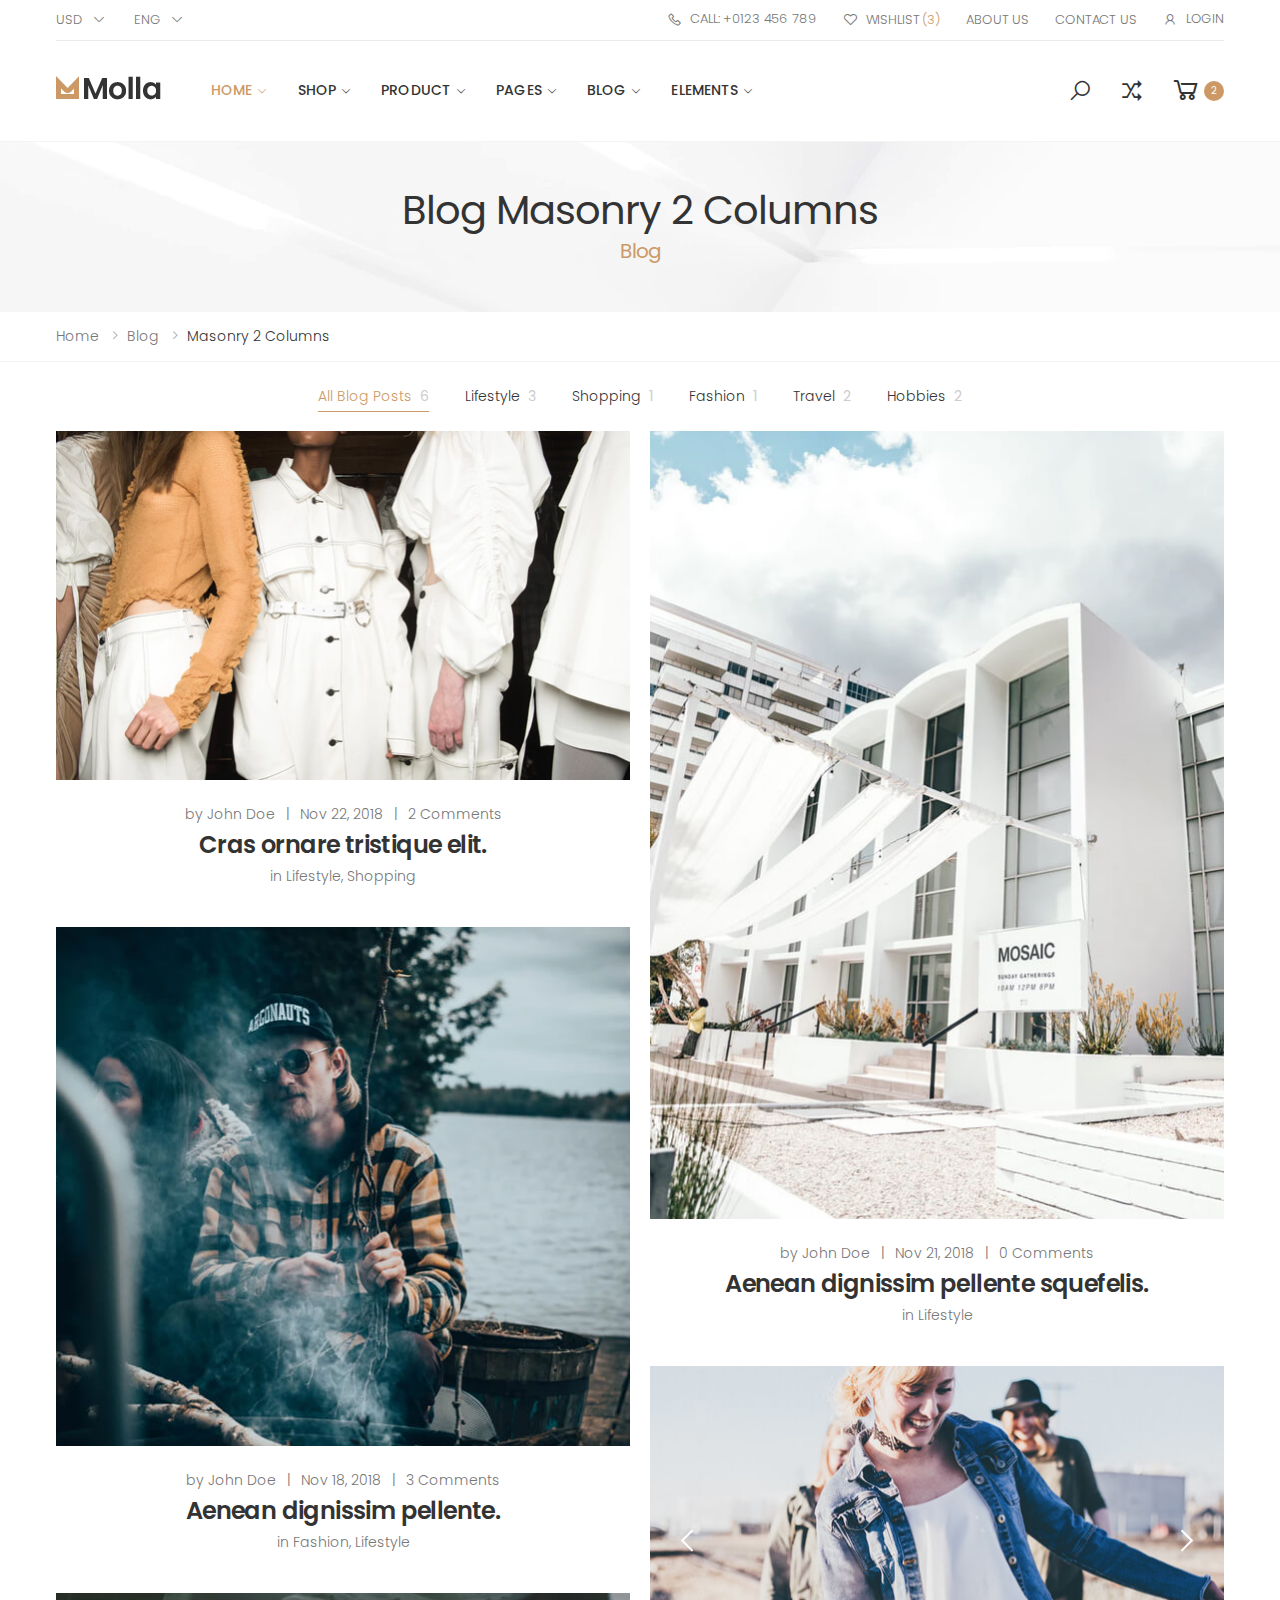
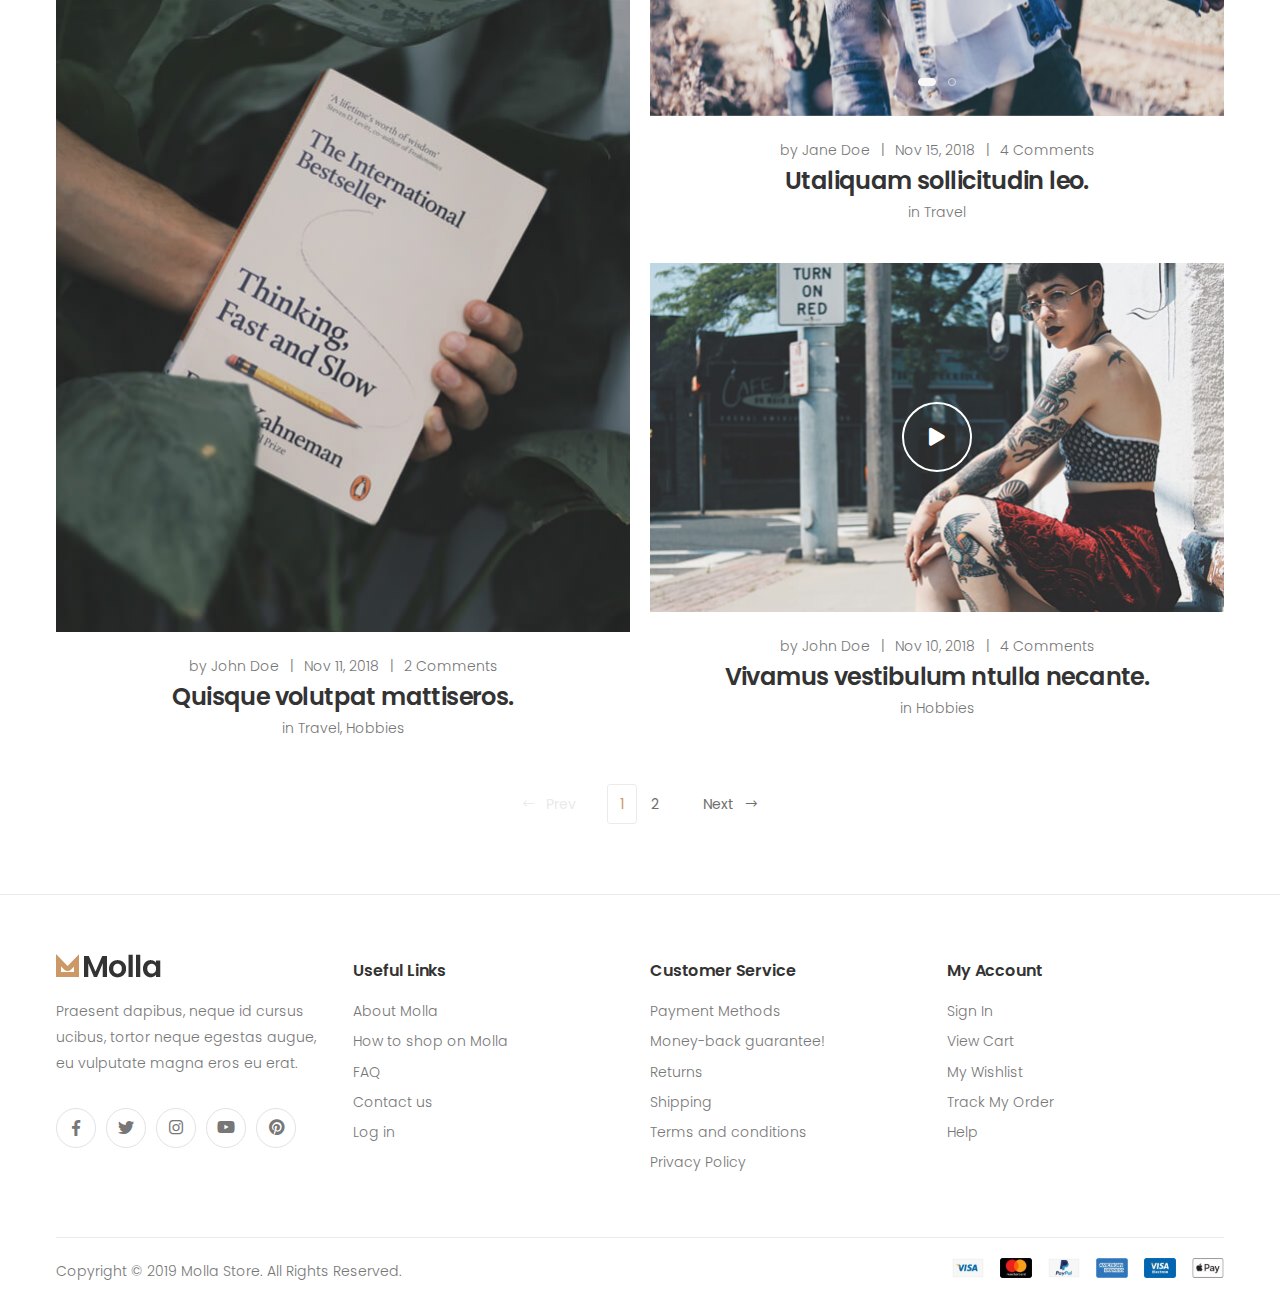
<file: blog-masonry-2cols.html>
<!DOCTYPE html>
<html lang="en">


<!-- molla/blog-masonry-2cols.html  22 Nov 2019 10:04:23 GMT -->
<head>
    <meta charset="UTF-8">
    <meta http-equiv="X-UA-Compatible" content="IE=edge">
    <meta name="viewport" content="width=device-width, initial-scale=1, shrink-to-fit=no">
    <title>Molla - Bootstrap eCommerce Template</title>
    <meta name="keywords" content="HTML5 Template">
    <meta name="description" content="Molla - Bootstrap eCommerce Template">
    <meta name="author" content="p-themes">
    <!-- Favicon -->
    <link rel="apple-touch-icon" sizes="180x180" href="assets/images/icons/apple-touch-icon.png">
    <link rel="icon" type="image/png" sizes="32x32" href="assets/images/icons/favicon-32x32.png">
    <link rel="icon" type="image/png" sizes="16x16" href="assets/images/icons/favicon-16x16.png">
    <link rel="manifest" href="assets/images/icons/site.html">
    <link rel="mask-icon" href="assets/images/icons/safari-pinned-tab.svg" color="#666666">
    <link rel="shortcut icon" href="assets/images/icons/favicon.ico">
    <meta name="apple-mobile-web-app-title" content="Molla">
    <meta name="application-name" content="Molla">
    <meta name="msapplication-TileColor" content="#cc9966">
    <meta name="msapplication-config" content="assets/images/icons/browserconfig.xml">
    <meta name="theme-color" content="#ffffff">
    <!-- Plugins CSS File -->
    <link rel="stylesheet" href="assets/css/bootstrap.min.css">
    <link rel="stylesheet" href="assets/css/plugins/owl-carousel/owl.carousel.css">
    <!-- Main CSS File -->
    <link rel="stylesheet" href="assets/css/style.css">
</head>

<body>
    <div class="page-wrapper">
        <header class="header">
            <div class="header-top">
                <div class="container">
                    <div class="header-left">
                        <div class="header-dropdown">
                            <a href="#">Usd</a>
                            <div class="header-menu">
                                <ul>
                                    <li><a href="#">Eur</a></li>
                                    <li><a href="#">Usd</a></li>
                                </ul>
                            </div><!-- End .header-menu -->
                        </div><!-- End .header-dropdown -->

                        <div class="header-dropdown">
                            <a href="#">Eng</a>
                            <div class="header-menu">
                                <ul>
                                    <li><a href="#">English</a></li>
                                    <li><a href="#">French</a></li>
                                    <li><a href="#">Spanish</a></li>
                                </ul>
                            </div><!-- End .header-menu -->
                        </div><!-- End .header-dropdown -->
                    </div><!-- End .header-left -->

                    <div class="header-right">
                        <ul class="top-menu">
                            <li>
                                <a href="#">Links</a>
                                <ul>
                                    <li><a href="tel:#"><i class="icon-phone"></i>Call: +0123 456 789</a></li>
                                    <li><a href="wishlist.html"><i class="icon-heart-o"></i>Wishlist <span>(3)</span></a></li>
                                    <li><a href="about.html">About Us</a></li>
                                    <li><a href="contact.html">Contact Us</a></li>
                                    <li><a href="#signin-modal" data-toggle="modal"><i class="icon-user"></i>Login</a></li>
                                </ul>
                            </li>
                        </ul><!-- End .top-menu -->
                    </div><!-- End .header-right -->
                </div><!-- End .container -->
            </div><!-- End .header-top -->

            <div class="header-middle sticky-header">
                <div class="container">
                    <div class="header-left">
                        <button class="mobile-menu-toggler">
                            <span class="sr-only">Toggle mobile menu</span>
                            <i class="icon-bars"></i>
                        </button>

                        <a href="index.html" class="logo">
                            <img src="assets/images/logo.png" alt="Molla Logo" width="105" height="25">
                        </a>

                        <nav class="main-nav">
                            <ul class="menu sf-arrows">
                                <li class="megamenu-container active">
                                    <a href="index.html" class="sf-with-ul">Home</a>

                                    <div class="megamenu demo">
                                        <div class="menu-col">
                                            <div class="menu-title">Choose your demo</div><!-- End .menu-title -->

                                            <div class="demo-list">
                                                <div class="demo-item">
                                                    <a href="index-1.html">
                                                        <span class="demo-bg" style="background-image: url(assets/images/menu/demos/1.jpg);"></span>
                                                        <span class="demo-title">01 - furniture store</span>
                                                    </a>
                                                </div><!-- End .demo-item -->

                                                <div class="demo-item">
                                                    <a href="index-2.html">
                                                        <span class="demo-bg" style="background-image: url(assets/images/menu/demos/2.jpg);"></span>
                                                        <span class="demo-title">02 - furniture store</span>
                                                    </a>
                                                </div><!-- End .demo-item -->

                                                <div class="demo-item">
                                                    <a href="index-3.html">
                                                        <span class="demo-bg" style="background-image: url(assets/images/menu/demos/3.jpg);"></span>
                                                        <span class="demo-title">03 - electronic store</span>
                                                    </a>
                                                </div><!-- End .demo-item -->

                                                <div class="demo-item">
                                                    <a href="index-4.html">
                                                        <span class="demo-bg" style="background-image: url(assets/images/menu/demos/4.jpg);"></span>
                                                        <span class="demo-title">04 - electronic store</span>
                                                    </a>
                                                </div><!-- End .demo-item -->

                                                <div class="demo-item">
                                                    <a href="index-5.html">
                                                        <span class="demo-bg" style="background-image: url(assets/images/menu/demos/5.jpg);"></span>
                                                        <span class="demo-title">05 - fashion store</span>
                                                    </a>
                                                </div><!-- End .demo-item -->

                                                <div class="demo-item">
                                                    <a href="index-6.html">
                                                        <span class="demo-bg" style="background-image: url(assets/images/menu/demos/6.jpg);"></span>
                                                        <span class="demo-title">06 - fashion store</span>
                                                    </a>
                                                </div><!-- End .demo-item -->

                                                <div class="demo-item">
                                                    <a href="index-7.html">
                                                        <span class="demo-bg" style="background-image: url(assets/images/menu/demos/7.jpg);"></span>
                                                        <span class="demo-title">07 - fashion store</span>
                                                    </a>
                                                </div><!-- End .demo-item -->

                                                <div class="demo-item">
                                                    <a href="index-8.html">
                                                        <span class="demo-bg" style="background-image: url(assets/images/menu/demos/8.jpg);"></span>
                                                        <span class="demo-title">08 - fashion store</span>
                                                    </a>
                                                </div><!-- End .demo-item -->

                                                <div class="demo-item">
                                                    <a href="index-9.html">
                                                        <span class="demo-bg" style="background-image: url(assets/images/menu/demos/9.jpg);"></span>
                                                        <span class="demo-title">09 - fashion store</span>
                                                    </a>
                                                </div><!-- End .demo-item -->

                                                <div class="demo-item">
                                                    <a href="index-10.html">
                                                        <span class="demo-bg" style="background-image: url(assets/images/menu/demos/10.jpg);"></span>
                                                        <span class="demo-title">10 - shoes store</span>
                                                    </a>
                                                </div><!-- End .demo-item -->

                                                <div class="demo-item hidden">
                                                    <a href="index-11.html">
                                                        <span class="demo-bg" style="background-image: url(assets/images/menu/demos/11.jpg);"></span>
                                                        <span class="demo-title">11 - furniture simple store</span>
                                                    </a>
                                                </div><!-- End .demo-item -->

                                                <div class="demo-item hidden">
                                                    <a href="index-12.html">
                                                        <span class="demo-bg" style="background-image: url(assets/images/menu/demos/12.jpg);"></span>
                                                        <span class="demo-title">12 - fashion simple store</span>
                                                    </a>
                                                </div><!-- End .demo-item -->

                                                <div class="demo-item hidden">
                                                    <a href="index-13.html">
                                                        <span class="demo-bg" style="background-image: url(assets/images/menu/demos/13.jpg);"></span>
                                                        <span class="demo-title">13 - market</span>
                                                    </a>
                                                </div><!-- End .demo-item -->

                                                <div class="demo-item hidden">
                                                    <a href="index-14.html">
                                                        <span class="demo-bg" style="background-image: url(assets/images/menu/demos/14.jpg);"></span>
                                                        <span class="demo-title">14 - market fullwidth</span>
                                                    </a>
                                                </div><!-- End .demo-item -->

                                                <div class="demo-item hidden">
                                                    <a href="index-15.html">
                                                        <span class="demo-bg" style="background-image: url(assets/images/menu/demos/15.jpg);"></span>
                                                        <span class="demo-title">15 - lookbook 1</span>
                                                    </a>
                                                </div><!-- End .demo-item -->

                                                <div class="demo-item hidden">
                                                    <a href="index-16.html">
                                                        <span class="demo-bg" style="background-image: url(assets/images/menu/demos/16.jpg);"></span>
                                                        <span class="demo-title">16 - lookbook 2</span>
                                                    </a>
                                                </div><!-- End .demo-item -->

                                                <div class="demo-item hidden">
                                                    <a href="index-17.html">
                                                        <span class="demo-bg" style="background-image: url(assets/images/menu/demos/17.jpg);"></span>
                                                        <span class="demo-title">17 - fashion store</span>
                                                    </a>
                                                </div><!-- End .demo-item -->

                                                <div class="demo-item hidden">
                                                    <a href="index-18.html">
                                                        <span class="demo-bg" style="background-image: url(assets/images/menu/demos/18.jpg);"></span>
                                                        <span class="demo-title">18 - fashion store (with sidebar)</span>
                                                    </a>
                                                </div><!-- End .demo-item -->

                                                <div class="demo-item hidden">
                                                    <a href="index-19.html">
                                                        <span class="demo-bg" style="background-image: url(assets/images/menu/demos/19.jpg);"></span>
                                                        <span class="demo-title">19 - games store</span>
                                                    </a>
                                                </div><!-- End .demo-item -->

                                                <div class="demo-item hidden">
                                                    <a href="index-20.html">
                                                        <span class="demo-bg" style="background-image: url(assets/images/menu/demos/20.jpg);"></span>
                                                        <span class="demo-title">20 - book store</span>
                                                    </a>
                                                </div><!-- End .demo-item -->

                                                <div class="demo-item hidden">
                                                    <a href="index-21.html">
                                                        <span class="demo-bg" style="background-image: url(assets/images/menu/demos/21.jpg);"></span>
                                                        <span class="demo-title">21 - sport store</span>
                                                    </a>
                                                </div><!-- End .demo-item -->

                                                <div class="demo-item hidden">
                                                    <a href="index-22.html">
                                                        <span class="demo-bg" style="background-image: url(assets/images/menu/demos/22.jpg);"></span>
                                                        <span class="demo-title">22 - tools store</span>
                                                    </a>
                                                </div><!-- End .demo-item -->

                                                <div class="demo-item hidden">
                                                    <a href="index-23.html">
                                                        <span class="demo-bg" style="background-image: url(assets/images/menu/demos/23.jpg);"></span>
                                                        <span class="demo-title">23 - fashion left navigation store</span>
                                                    </a>
                                                </div><!-- End .demo-item -->

                                                <div class="demo-item hidden">
                                                    <a href="index-24.html">
                                                        <span class="demo-bg" style="background-image: url(assets/images/menu/demos/24.jpg);"></span>
                                                        <span class="demo-title">24 - extreme sport store</span>
                                                    </a>
                                                </div><!-- End .demo-item -->

                                            </div><!-- End .demo-list -->

                                            <div class="megamenu-action text-center">
                                                <a href="#" class="btn btn-outline-primary-2 view-all-demos"><span>View All Demos</span><i class="icon-long-arrow-right"></i></a>
                                            </div><!-- End .text-center -->
                                        </div><!-- End .menu-col -->
                                    </div><!-- End .megamenu -->
                                </li>
                                <li>
                                    <a href="category.html" class="sf-with-ul">Shop</a>

                                    <div class="megamenu megamenu-md">
                                        <div class="row no-gutters">
                                            <div class="col-md-8">
                                                <div class="menu-col">
                                                    <div class="row">
                                                        <div class="col-md-6">
                                                            <div class="menu-title">Shop with sidebar</div><!-- End .menu-title -->
                                                            <ul>
                                                                <li><a href="category-list.html">Shop List</a></li>
                                                                <li><a href="category-2cols.html">Shop Grid 2 Columns</a></li>
                                                                <li><a href="category.html">Shop Grid 3 Columns</a></li>
                                                                <li><a href="category-4cols.html">Shop Grid 4 Columns</a></li>
                                                                <li><a href="category-market.html"><span>Shop Market<span class="tip tip-new">New</span></span></a></li>
                                                            </ul>

                                                            <div class="menu-title">Shop no sidebar</div><!-- End .menu-title -->
                                                            <ul>
                                                                <li><a href="category-boxed.html"><span>Shop Boxed No Sidebar<span class="tip tip-hot">Hot</span></span></a></li>
                                                                <li><a href="category-fullwidth.html">Shop Fullwidth No Sidebar</a></li>
                                                            </ul>
                                                        </div><!-- End .col-md-6 -->

                                                        <div class="col-md-6">
                                                            <div class="menu-title">Product Category</div><!-- End .menu-title -->
                                                            <ul>
                                                                <li><a href="product-category-boxed.html">Product Category Boxed</a></li>
                                                                <li><a href="product-category-fullwidth.html"><span>Product Category Fullwidth<span class="tip tip-new">New</span></span></a></li>
                                                            </ul>
                                                            <div class="menu-title">Shop Pages</div><!-- End .menu-title -->
                                                            <ul>
                                                                <li><a href="cart.html">Cart</a></li>
                                                                <li><a href="checkout.html">Checkout</a></li>
                                                                <li><a href="wishlist.html">Wishlist</a></li>
                                                                <li><a href="dashboard.html">My Account</a></li>
                                                                <li><a href="#">Lookbook</a></li>
                                                            </ul>
                                                        </div><!-- End .col-md-6 -->
                                                    </div><!-- End .row -->
                                                </div><!-- End .menu-col -->
                                            </div><!-- End .col-md-8 -->

                                            <div class="col-md-4">
                                                <div class="banner banner-overlay">
                                                    <a href="category.html" class="banner banner-menu">
                                                        <img src="assets/images/menu/banner-1.jpg" alt="Banner">

                                                        <div class="banner-content banner-content-top">
                                                            <div class="banner-title text-white">Last <br>Chance<br><span><strong>Sale</strong></span></div><!-- End .banner-title -->
                                                        </div><!-- End .banner-content -->
                                                    </a>
                                                </div><!-- End .banner banner-overlay -->
                                            </div><!-- End .col-md-4 -->
                                        </div><!-- End .row -->
                                    </div><!-- End .megamenu megamenu-md -->
                                </li>
                                <li>
                                    <a href="product.html" class="sf-with-ul">Product</a>

                                    <div class="megamenu megamenu-sm">
                                        <div class="row no-gutters">
                                            <div class="col-md-6">
                                                <div class="menu-col">
                                                    <div class="menu-title">Product Details</div><!-- End .menu-title -->
                                                    <ul>
                                                        <li><a href="product.html">Default</a></li>
                                                        <li><a href="product-centered.html">Centered</a></li>
                                                        <li><a href="product-extended.html"><span>Extended Info<span class="tip tip-new">New</span></span></a></li>
                                                        <li><a href="product-gallery.html">Gallery</a></li>
                                                        <li><a href="product-sticky.html">Sticky Info</a></li>
                                                        <li><a href="product-sidebar.html">Boxed With Sidebar</a></li>
                                                        <li><a href="product-fullwidth.html">Full Width</a></li>
                                                        <li><a href="product-masonry.html">Masonry Sticky Info</a></li>
                                                    </ul>
                                                </div><!-- End .menu-col -->
                                            </div><!-- End .col-md-6 -->

                                            <div class="col-md-6">
                                                <div class="banner banner-overlay">
                                                    <a href="category.html">
                                                        <img src="assets/images/menu/banner-2.jpg" alt="Banner">

                                                        <div class="banner-content banner-content-bottom">
                                                            <div class="banner-title text-white">New Trends<br><span><strong>spring 2019</strong></span></div><!-- End .banner-title -->
                                                        </div><!-- End .banner-content -->
                                                    </a>
                                                </div><!-- End .banner -->
                                            </div><!-- End .col-md-6 -->
                                        </div><!-- End .row -->
                                    </div><!-- End .megamenu megamenu-sm -->
                                </li>
                                <li>
                                    <a href="#" class="sf-with-ul">Pages</a>

                                    <ul>
                                        <li>
                                            <a href="about.html" class="sf-with-ul">About</a>

                                            <ul>
                                                <li><a href="about.html">About 01</a></li>
                                                <li><a href="about-2.html">About 02</a></li>
                                            </ul>
                                        </li>
                                        <li>
                                            <a href="contact.html" class="sf-with-ul">Contact</a>

                                            <ul>
                                                <li><a href="contact.html">Contact 01</a></li>
                                                <li><a href="contact-2.html">Contact 02</a></li>
                                            </ul>
                                        </li>
                                        <li><a href="login.html">Login</a></li>
                                        <li><a href="faq.html">FAQs</a></li>
                                        <li><a href="404.html">Error 404</a></li>
                                        <li><a href="coming-soon.html">Coming Soon</a></li>
                                    </ul>
                                </li>
                                <li>
                                    <a href="blog.html" class="sf-with-ul">Blog</a>

                                    <ul>
                                        <li><a href="blog.html">Classic</a></li>
                                        <li><a href="blog-listing.html">Listing</a></li>
                                        <li>
                                            <a href="#">Grid</a>
                                            <ul>
                                                <li><a href="blog-grid-2cols.html">Grid 2 columns</a></li>
                                                <li><a href="blog-grid-3cols.html">Grid 3 columns</a></li>
                                                <li><a href="blog-grid-4cols.html">Grid 4 columns</a></li>
                                                <li><a href="blog-grid-sidebar.html">Grid sidebar</a></li>
                                            </ul>
                                        </li>
                                        <li>
                                            <a href="#">Masonry</a>
                                            <ul>
                                                <li><a href="blog-masonry-2cols.html">Masonry 2 columns</a></li>
                                                <li><a href="blog-masonry-3cols.html">Masonry 3 columns</a></li>
                                                <li><a href="blog-masonry-4cols.html">Masonry 4 columns</a></li>
                                                <li><a href="blog-masonry-sidebar.html">Masonry sidebar</a></li>
                                            </ul>
                                        </li>
                                        <li>
                                            <a href="#">Mask</a>
                                            <ul>
                                                <li><a href="blog-mask-grid.html">Blog mask grid</a></li>
                                                <li><a href="blog-mask-masonry.html">Blog mask masonry</a></li>
                                            </ul>
                                        </li>
                                        <li>
                                            <a href="#">Single Post</a>
                                            <ul>
                                                <li><a href="single.html">Default with sidebar</a></li>
                                                <li><a href="single-fullwidth.html">Fullwidth no sidebar</a></li>
                                                <li><a href="single-fullwidth-sidebar.html">Fullwidth with sidebar</a></li>
                                            </ul>
                                        </li>
                                    </ul>
                                </li>
                                <li>
                                    <a href="elements-list.html" class="sf-with-ul">Elements</a>

                                    <ul>
                                        <li><a href="elements-products.html">Products</a></li>
                                        <li><a href="elements-typography.html">Typography</a></li>
                                        <li><a href="elements-titles.html">Titles</a></li>
                                        <li><a href="elements-banners.html">Banners</a></li>
                                        <li><a href="elements-product-category.html">Product Category</a></li>
                                        <li><a href="elements-video-banners.html">Video Banners</a></li>
                                        <li><a href="elements-buttons.html">Buttons</a></li>
                                        <li><a href="elements-accordions.html">Accordions</a></li>
                                        <li><a href="elements-tabs.html">Tabs</a></li>
                                        <li><a href="elements-testimonials.html">Testimonials</a></li>
                                        <li><a href="elements-blog-posts.html">Blog Posts</a></li>
                                        <li><a href="elements-portfolio.html">Portfolio</a></li>
                                        <li><a href="elements-cta.html">Call to Action</a></li>
                                        <li><a href="elements-icon-boxes.html">Icon Boxes</a></li>
                                    </ul>
                                </li>
                            </ul><!-- End .menu -->
                        </nav><!-- End .main-nav -->
                    </div><!-- End .header-left -->

                    <div class="header-right">
                        <div class="header-search">
                            <a href="#" class="search-toggle" role="button" title="Search"><i class="icon-search"></i></a>
                            <form action="#" method="get">
                                <div class="header-search-wrapper">
                                    <label for="q" class="sr-only">Search</label>
                                    <input type="search" class="form-control" name="q" id="q" placeholder="Search in..." required>
                                </div><!-- End .header-search-wrapper -->
                            </form>
                        </div><!-- End .header-search -->
                        <div class="dropdown compare-dropdown">
                            <a href="#" class="dropdown-toggle" role="button" data-toggle="dropdown" aria-haspopup="true" aria-expanded="false" data-display="static" title="Compare Products" aria-label="Compare Products">
                                <i class="icon-random"></i>
                            </a>

                            <div class="dropdown-menu dropdown-menu-right">
                                <ul class="compare-products">
                                    <li class="compare-product">
                                        <a href="#" class="btn-remove" title="Remove Product"><i class="icon-close"></i></a>
                                        <h4 class="compare-product-title"><a href="product.html">Blue Night Dress</a></h4>
                                    </li>
                                    <li class="compare-product">
                                        <a href="#" class="btn-remove" title="Remove Product"><i class="icon-close"></i></a>
                                        <h4 class="compare-product-title"><a href="product.html">White Long Skirt</a></h4>
                                    </li>
                                </ul>

                                <div class="compare-actions">
                                    <a href="#" class="action-link">Clear All</a>
                                    <a href="#" class="btn btn-outline-primary-2"><span>Compare</span><i class="icon-long-arrow-right"></i></a>
                                </div>
                            </div><!-- End .dropdown-menu -->
                        </div><!-- End .compare-dropdown -->

                        <div class="dropdown cart-dropdown">
                            <a href="#" class="dropdown-toggle" role="button" data-toggle="dropdown" aria-haspopup="true" aria-expanded="false" data-display="static">
                                <i class="icon-shopping-cart"></i>
                                <span class="cart-count">2</span>
                            </a>

                            <div class="dropdown-menu dropdown-menu-right">
                                <div class="dropdown-cart-products">
                                    <div class="product">
                                        <div class="product-cart-details">
                                            <h4 class="product-title">
                                                <a href="product.html">Beige knitted elastic runner shoes</a>
                                            </h4>

                                            <span class="cart-product-info">
                                                <span class="cart-product-qty">1</span>
                                                x $84.00
                                            </span>
                                        </div><!-- End .product-cart-details -->

                                        <figure class="product-image-container">
                                            <a href="product.html" class="product-image">
                                                <img src="assets/images/products/cart/product-1.jpg" alt="product">
                                            </a>
                                        </figure>
                                        <a href="#" class="btn-remove" title="Remove Product"><i class="icon-close"></i></a>
                                    </div><!-- End .product -->

                                    <div class="product">
                                        <div class="product-cart-details">
                                            <h4 class="product-title">
                                                <a href="product.html">Blue utility pinafore denim dress</a>
                                            </h4>

                                            <span class="cart-product-info">
                                                <span class="cart-product-qty">1</span>
                                                x $76.00
                                            </span>
                                        </div><!-- End .product-cart-details -->

                                        <figure class="product-image-container">
                                            <a href="product.html" class="product-image">
                                                <img src="assets/images/products/cart/product-2.jpg" alt="product">
                                            </a>
                                        </figure>
                                        <a href="#" class="btn-remove" title="Remove Product"><i class="icon-close"></i></a>
                                    </div><!-- End .product -->
                                </div><!-- End .cart-product -->

                                <div class="dropdown-cart-total">
                                    <span>Total</span>

                                    <span class="cart-total-price">$160.00</span>
                                </div><!-- End .dropdown-cart-total -->

                                <div class="dropdown-cart-action">
                                    <a href="cart.html" class="btn btn-primary">View Cart</a>
                                    <a href="checkout.html" class="btn btn-outline-primary-2"><span>Checkout</span><i class="icon-long-arrow-right"></i></a>
                                </div><!-- End .dropdown-cart-total -->
                            </div><!-- End .dropdown-menu -->
                        </div><!-- End .cart-dropdown -->
                    </div><!-- End .header-right -->
                </div><!-- End .container -->
            </div><!-- End .header-middle -->
        </header><!-- End .header -->

        <main class="main">
        	<div class="page-header text-center" style="background-image: url('assets/images/page-header-bg.jpg')">
        		<div class="container">
        			<h1 class="page-title">Blog Masonry 2 Columns<span>Blog</span></h1>
        		</div><!-- End .container -->
        	</div><!-- End .page-header -->
            <nav aria-label="breadcrumb" class="breadcrumb-nav mb-2">
                <div class="container">
                    <ol class="breadcrumb">
                        <li class="breadcrumb-item"><a href="index.html">Home</a></li>
                        <li class="breadcrumb-item"><a href="#">Blog</a></li>
                        <li class="breadcrumb-item active" aria-current="page">Masonry 2 Columns</li>
                    </ol>
                </div><!-- End .container -->
            </nav><!-- End .breadcrumb-nav -->

            <div class="page-content">
                <div class="container">
                    <nav class="blog-nav">
                        <ul class="menu-cat entry-filter justify-content-center">
                            <li class="active"><a href="#" data-filter="*">All Blog Posts<span>6</span></a></li>
                            <li><a href="#" data-filter=".lifestyle">Lifestyle<span>3</span></a></li>
                            <li><a href="#" data-filter=".shopping">Shopping<span>1</span></a></li>
                            <li><a href="#" data-filter=".fashion">Fashion<span>1</span></a></li>
                            <li><a href="#" data-filter=".travel">Travel<span>2</span></a></li>
                            <li><a href="#" data-filter=".hobbies">Hobbies<span>2</span></a></li>
                        </ul><!-- End .blog-menu -->
                    </nav><!-- End .blog-nav -->

                    <div class="entry-container max-col-2">
                        <div class="entry-item lifestyle shopping col-sm-6">
                            <article class="entry entry-grid text-center">
                                <figure class="entry-media">
                                    <a href="single.html">
                                        <img src="assets/images/blog/masonry/2cols/post-1.jpg" alt="image desc">
                                    </a>
                                </figure><!-- End .entry-media -->

                                <div class="entry-body">
                                    <div class="entry-meta">
                                        <span class="entry-author">
                                            by <a href="#">John Doe</a>
                                        </span>
                                        <span class="meta-separator">|</span>
                                        <a href="#">Nov 22, 2018</a>
                                        <span class="meta-separator">|</span>
                                        <a href="#">2 Comments</a>
                                    </div><!-- End .entry-meta -->

                                    <h2 class="entry-title">
                                        <a href="single.html">Cras ornare tristique elit.</a>
                                    </h2><!-- End .entry-title -->

                                    <div class="entry-cats">
                                        in <a href="#">Lifestyle</a>,
                                        <a href="#">Shopping</a>
                                    </div><!-- End .entry-cats -->
                                </div><!-- End .entry-body -->
                            </article><!-- End .entry -->
                        </div><!-- End .entry-item -->

                        <div class="entry-item lifestyle col-sm-6">
                            <article class="entry entry-grid text-center">
                                <figure class="entry-media">
                                    <a href="single.html">
                                        <img src="assets/images/blog/masonry/2cols/post-2.jpg" alt="image desc">
                                    </a>
                                </figure><!-- End .entry-media -->

                                <div class="entry-body">
                                    <div class="entry-meta">
                                        <span class="entry-author">
                                            by <a href="#">John Doe</a>
                                        </span>
                                        <span class="meta-separator">|</span>
                                        <a href="#">Nov 21, 2018</a>
                                        <span class="meta-separator">|</span>
                                        <a href="#">0 Comments</a>
                                    </div><!-- End .entry-meta -->

                                    <h2 class="entry-title">
                                        <a href="single.html">Aenean dignissim pellente squefelis.</a>
                                    </h2><!-- End .entry-title -->

                                    <div class="entry-cats">
                                        in <a href="#">Lifestyle</a>
                                    </div><!-- End .entry-cats -->
                                </div><!-- End .entry-body -->
                            </article><!-- End .entry -->
                        </div><!-- End .entry-item -->

                        <div class="entry-item lifestyle fashion col-sm-6">
                            <article class="entry entry-grid text-center">
                                <figure class="entry-media">
                                    <a href="single.html">
                                        <img src="assets/images/blog/masonry/2cols/post-3.jpg" alt="image desc">
                                    </a>
                                </figure><!-- End .entry-media -->

                                <div class="entry-body">
                                    <div class="entry-meta">
                                        <span class="entry-author">
                                            by <a href="#">John Doe</a>
                                        </span>
                                        <span class="meta-separator">|</span>
                                        <a href="#">Nov 18, 2018</a>
                                        <span class="meta-separator">|</span>
                                        <a href="#">3 Comments</a>
                                    </div><!-- End .entry-meta -->

                                    <h2 class="entry-title">
                                        <a href="single.html">Aenean dignissim pellente.</a>
                                    </h2><!-- End .entry-title -->

                                    <div class="entry-cats">
                                        in <a href="#">Fashion</a>,
                                        <a href="#">Lifestyle</a>
                                    </div><!-- End .entry-cats -->
                                </div><!-- End .entry-body -->
                            </article><!-- End .entry -->
                        </div><!-- End .entry-item -->

                        <div class="entry-item travel col-sm-6">
                            <article class="entry entry-grid text-center">
                                <figure class="entry-media">
                                    <div class="owl-carousel owl-simple owl-light owl-nav-inside" data-toggle="owl">
                                        <a href="single.html">
                                            <img src="assets/images/blog/masonry/2cols/post-4.jpg" alt="image desc">
                                        </a>
                                        <a href="single.html">
                                            <img src="assets/images/blog/masonry/2cols/post-4-2.jpg" alt="image desc">
                                        </a>
                                    </div><!-- End .owl-carousel -->
                                </figure><!-- End .entry-media -->

                                <div class="entry-body">
                                    <div class="entry-meta">
                                        <span class="entry-author">
                                            by <a href="#">Jane Doe</a>
                                        </span>
                                        <span class="meta-separator">|</span>
                                        <a href="#">Nov 15, 2018</a>
                                        <span class="meta-separator">|</span>
                                        <a href="#">4 Comments</a>
                                    </div><!-- End .entry-meta -->

                                    <h2 class="entry-title">
                                        <a href="single.html">Utaliquam sollicitudin leo.</a>
                                    </h2><!-- End .entry-title -->

                                    <div class="entry-cats">
                                        in <a href="#">Travel</a>
                                    </div><!-- End .entry-cats -->
                                </div><!-- End .entry-body -->
                            </article><!-- End .entry -->
                        </div><!-- End .entry-item -->

                        <div class="entry-item travel hobbies col-sm-6">
                            <article class="entry entry-grid text-center">
                                <figure class="entry-media">
                                    <a href="single.html">
                                        <img src="assets/images/blog/masonry/2cols/post-5.jpg" alt="image desc">
                                    </a>
                                </figure><!-- End .entry-media -->

                                <div class="entry-body">
                                    <div class="entry-meta">
                                        <span class="entry-author">
                                            by <a href="#">John Doe</a>
                                        </span>
                                        <span class="meta-separator">|</span>
                                        <a href="#">Nov 11, 2018</a>
                                        <span class="meta-separator">|</span>
                                        <a href="#">2 Comments</a>
                                    </div><!-- End .entry-meta -->

                                    <h2 class="entry-title">
                                        <a href="single.html">Quisque volutpat mattiseros.</a>
                                    </h2><!-- End .entry-title -->

                                    <div class="entry-cats">
                                        in <a href="#">Travel</a>,
                                        <a href="#">Hobbies</a>
                                    </div><!-- End .entry-cats -->
                                </div><!-- End .entry-body -->
                            </article><!-- End .entry -->
                        </div><!-- End .entry-item -->

                        <div class="entry-item hobbies col-sm-6">
                            <article class="entry entry-grid text-center">
                                <figure class="entry-media entry-video">
                                    <a href="single.html">
                                        <img src="assets/images/blog/masonry/2cols/post-6.jpg" alt="image desc">
                                    </a>
                                </figure><!-- End .entry-media -->

                                <div class="entry-body">
                                    <div class="entry-meta">
                                        <span class="entry-author">
                                            by <a href="#">John Doe</a>
                                        </span>
                                        <span class="meta-separator">|</span>
                                        <a href="#">Nov 10, 2018</a>
                                        <span class="meta-separator">|</span>
                                        <a href="#">4 Comments</a>
                                    </div><!-- End .entry-meta -->

                                    <h2 class="entry-title">
                                        <a href="single.html">Vivamus vestibulum ntulla necante.</a>
                                    </h2><!-- End .entry-title -->

                                    <div class="entry-cats">
                                        in <a href="#">Hobbies</a>
                                    </div><!-- End .entry-cats -->
                                </div><!-- End .entry-body -->
                            </article><!-- End .entry -->
                        </div><!-- End .entry-item -->
                    </div><!-- End .entry-container -->

                    <nav aria-label="Page navigation">
                        <ul class="pagination justify-content-center">
                            <li class="page-item disabled">
                                <a class="page-link page-link-prev" href="#" aria-label="Previous" tabindex="-1" aria-disabled="true">
                                    <span aria-hidden="true"><i class="icon-long-arrow-left"></i></span>Prev
                                </a>
                            </li>
                            <li class="page-item active" aria-current="page"><a class="page-link" href="#">1</a></li>
                            <li class="page-item"><a class="page-link" href="#">2</a></li>
                            <li class="page-item">
                                <a class="page-link page-link-next" href="#" aria-label="Next">
                                    Next <span aria-hidden="true"><i class="icon-long-arrow-right"></i></span>
                                </a>
                            </li>
                        </ul>
                    </nav>
                </div><!-- End .container -->
            </div><!-- End .page-content -->
        </main><!-- End .main -->

        <footer class="footer">
        	<div class="footer-middle">
	            <div class="container">
	            	<div class="row">
	            		<div class="col-sm-6 col-lg-3">
	            			<div class="widget widget-about">
	            				<img src="assets/images/logo.png" class="footer-logo" alt="Footer Logo" width="105" height="25">
	            				<p>Praesent dapibus, neque id cursus ucibus, tortor neque egestas augue, eu vulputate magna eros eu erat. </p>

	            				<div class="social-icons">
	            					<a href="#" class="social-icon" target="_blank" title="Facebook"><i class="icon-facebook-f"></i></a>
	            					<a href="#" class="social-icon" target="_blank" title="Twitter"><i class="icon-twitter"></i></a>
	            					<a href="#" class="social-icon" target="_blank" title="Instagram"><i class="icon-instagram"></i></a>
	            					<a href="#" class="social-icon" target="_blank" title="Youtube"><i class="icon-youtube"></i></a>
	            					<a href="#" class="social-icon" target="_blank" title="Pinterest"><i class="icon-pinterest"></i></a>
	            				</div><!-- End .soial-icons -->
	            			</div><!-- End .widget about-widget -->
	            		</div><!-- End .col-sm-6 col-lg-3 -->

	            		<div class="col-sm-6 col-lg-3">
	            			<div class="widget">
	            				<h4 class="widget-title">Useful Links</h4><!-- End .widget-title -->

	            				<ul class="widget-list">
	            					<li><a href="about.html">About Molla</a></li>
	            					<li><a href="#">How to shop on Molla</a></li>
	            					<li><a href="#">FAQ</a></li>
	            					<li><a href="contact.html">Contact us</a></li>
	            					<li><a href="login.html">Log in</a></li>
	            				</ul><!-- End .widget-list -->
	            			</div><!-- End .widget -->
	            		</div><!-- End .col-sm-6 col-lg-3 -->

	            		<div class="col-sm-6 col-lg-3">
	            			<div class="widget">
	            				<h4 class="widget-title">Customer Service</h4><!-- End .widget-title -->

	            				<ul class="widget-list">
	            					<li><a href="#">Payment Methods</a></li>
	            					<li><a href="#">Money-back guarantee!</a></li>
	            					<li><a href="#">Returns</a></li>
	            					<li><a href="#">Shipping</a></li>
	            					<li><a href="#">Terms and conditions</a></li>
	            					<li><a href="#">Privacy Policy</a></li>
	            				</ul><!-- End .widget-list -->
	            			</div><!-- End .widget -->
	            		</div><!-- End .col-sm-6 col-lg-3 -->

	            		<div class="col-sm-6 col-lg-3">
	            			<div class="widget">
	            				<h4 class="widget-title">My Account</h4><!-- End .widget-title -->

	            				<ul class="widget-list">
	            					<li><a href="#">Sign In</a></li>
	            					<li><a href="cart.html">View Cart</a></li>
	            					<li><a href="#">My Wishlist</a></li>
	            					<li><a href="#">Track My Order</a></li>
	            					<li><a href="#">Help</a></li>
	            				</ul><!-- End .widget-list -->
	            			</div><!-- End .widget -->
	            		</div><!-- End .col-sm-6 col-lg-3 -->
	            	</div><!-- End .row -->
	            </div><!-- End .container -->
	        </div><!-- End .footer-middle -->

	        <div class="footer-bottom">
	        	<div class="container">
	        		<p class="footer-copyright">Copyright © 2019 Molla Store. All Rights Reserved.</p><!-- End .footer-copyright -->
	        		<figure class="footer-payments">
	        			<img src="assets/images/payments.png" alt="Payment methods" width="272" height="20">
	        		</figure><!-- End .footer-payments -->
	        	</div><!-- End .container -->
	        </div><!-- End .footer-bottom -->
        </footer><!-- End .footer -->
    </div><!-- End .page-wrapper -->
    <button id="scroll-top" title="Back to Top"><i class="icon-arrow-up"></i></button>

    <!-- Mobile Menu -->
    <div class="mobile-menu-overlay"></div><!-- End .mobil-menu-overlay -->

    <div class="mobile-menu-container">
        <div class="mobile-menu-wrapper">
            <span class="mobile-menu-close"><i class="icon-close"></i></span>

            <form action="#" method="get" class="mobile-search">
                <label for="mobile-search" class="sr-only">Search</label>
                <input type="search" class="form-control" name="mobile-search" id="mobile-search" placeholder="Search in..." required>
                <button class="btn btn-primary" type="submit"><i class="icon-search"></i></button>
            </form>
            
            <nav class="mobile-nav">
                <ul class="mobile-menu">
                    <li class="active">
                        <a href="index.html">Home</a>

                        <ul>
                            <li><a href="index-1.html">01 - furniture store</a></li>
                            <li><a href="index-2.html">02 - furniture store</a></li>
                            <li><a href="index-3.html">03 - electronic store</a></li>
                            <li><a href="index-4.html">04 - electronic store</a></li>
                            <li><a href="index-5.html">05 - fashion store</a></li>
                            <li><a href="index-6.html">06 - fashion store</a></li>
                            <li><a href="index-7.html">07 - fashion store</a></li>
                            <li><a href="index-8.html">08 - fashion store</a></li>
                            <li><a href="index-9.html">09 - fashion store</a></li>
                            <li><a href="index-10.html">10 - shoes store</a></li>
                            <li><a href="index-11.html">11 - furniture simple store</a></li>
                            <li><a href="index-12.html">12 - fashion simple store</a></li>
                            <li><a href="index-13.html">13 - market</a></li>
                            <li><a href="index-14.html">14 - market fullwidth</a></li>
                            <li><a href="index-15.html">15 - lookbook 1</a></li>
                            <li><a href="index-16.html">16 - lookbook 2</a></li>
                            <li><a href="index-17.html">17 - fashion store</a></li>
                            <li><a href="index-18.html">18 - fashion store (with sidebar)</a></li>
                            <li><a href="index-19.html">19 - games store</a></li>
                            <li><a href="index-20.html">20 - book store</a></li>
                            <li><a href="index-21.html">21 - sport store</a></li>
                            <li><a href="index-22.html">22 - tools store</a></li>
                            <li><a href="index-23.html">23 - fashion left navigation store</a></li>
                            <li><a href="index-24.html">24 - extreme sport store</a></li>
                        </ul>
                    </li>
                    <li>
                        <a href="category.html">Shop</a>
                        <ul>
                            <li><a href="category-list.html">Shop List</a></li>
                            <li><a href="category-2cols.html">Shop Grid 2 Columns</a></li>
                            <li><a href="category.html">Shop Grid 3 Columns</a></li>
                            <li><a href="category-4cols.html">Shop Grid 4 Columns</a></li>
                            <li><a href="category-boxed.html"><span>Shop Boxed No Sidebar<span class="tip tip-hot">Hot</span></span></a></li>
                            <li><a href="category-fullwidth.html">Shop Fullwidth No Sidebar</a></li>
                            <li><a href="product-category-boxed.html">Product Category Boxed</a></li>
                            <li><a href="product-category-fullwidth.html"><span>Product Category Fullwidth<span class="tip tip-new">New</span></span></a></li>
                            <li><a href="cart.html">Cart</a></li>
                            <li><a href="checkout.html">Checkout</a></li>
                            <li><a href="wishlist.html">Wishlist</a></li>
                            <li><a href="#">Lookbook</a></li>
                        </ul>
                    </li>
                    <li>
                        <a href="product.html" class="sf-with-ul">Product</a>
                        <ul>
                            <li><a href="product.html">Default</a></li>
                            <li><a href="product-centered.html">Centered</a></li>
                            <li><a href="product-extended.html"><span>Extended Info<span class="tip tip-new">New</span></span></a></li>
                            <li><a href="product-gallery.html">Gallery</a></li>
                            <li><a href="product-sticky.html">Sticky Info</a></li>
                            <li><a href="product-sidebar.html">Boxed With Sidebar</a></li>
                            <li><a href="product-fullwidth.html">Full Width</a></li>
                            <li><a href="product-masonry.html">Masonry Sticky Info</a></li>
                        </ul>
                    </li>
                    <li>
                        <a href="#">Pages</a>
                        <ul>
                            <li>
                                <a href="about.html">About</a>

                                <ul>
                                    <li><a href="about.html">About 01</a></li>
                                    <li><a href="about-2.html">About 02</a></li>
                                </ul>
                            </li>
                            <li>
                                <a href="contact.html">Contact</a>

                                <ul>
                                    <li><a href="contact.html">Contact 01</a></li>
                                    <li><a href="contact-2.html">Contact 02</a></li>
                                </ul>
                            </li>
                            <li><a href="login.html">Login</a></li>
                            <li><a href="faq.html">FAQs</a></li>
                            <li><a href="404.html">Error 404</a></li>
                            <li><a href="coming-soon.html">Coming Soon</a></li>
                        </ul>
                    </li>
                    <li>
                        <a href="blog.html">Blog</a>

                        <ul>
                            <li><a href="blog.html">Classic</a></li>
                            <li><a href="blog-listing.html">Listing</a></li>
                            <li>
                                <a href="#">Grid</a>
                                <ul>
                                    <li><a href="blog-grid-2cols.html">Grid 2 columns</a></li>
                                    <li><a href="blog-grid-3cols.html">Grid 3 columns</a></li>
                                    <li><a href="blog-grid-4cols.html">Grid 4 columns</a></li>
                                    <li><a href="blog-grid-sidebar.html">Grid sidebar</a></li>
                                </ul>
                            </li>
                            <li>
                                <a href="#">Masonry</a>
                                <ul>
                                    <li><a href="blog-masonry-2cols.html">Masonry 2 columns</a></li>
                                    <li><a href="blog-masonry-3cols.html">Masonry 3 columns</a></li>
                                    <li><a href="blog-masonry-4cols.html">Masonry 4 columns</a></li>
                                    <li><a href="blog-masonry-sidebar.html">Masonry sidebar</a></li>
                                </ul>
                            </li>
                            <li>
                                <a href="#">Mask</a>
                                <ul>
                                    <li><a href="blog-mask-grid.html">Blog mask grid</a></li>
                                    <li><a href="blog-mask-masonry.html">Blog mask masonry</a></li>
                                </ul>
                            </li>
                            <li>
                                <a href="#">Single Post</a>
                                <ul>
                                    <li><a href="single.html">Default with sidebar</a></li>
                                    <li><a href="single-fullwidth.html">Fullwidth no sidebar</a></li>
                                    <li><a href="single-fullwidth-sidebar.html">Fullwidth with sidebar</a></li>
                                </ul>
                            </li>
                        </ul>
                    </li>
                    <li>
                        <a href="elements-list.html">Elements</a>
                        <ul>
                            <li><a href="elements-products.html">Products</a></li>
                            <li><a href="elements-typography.html">Typography</a></li>
                            <li><a href="elements-titles.html">Titles</a></li>
                            <li><a href="elements-banners.html">Banners</a></li>
                            <li><a href="elements-product-category.html">Product Category</a></li>
                            <li><a href="elements-video-banners.html">Video Banners</a></li>
                            <li><a href="elements-buttons.html">Buttons</a></li>
                            <li><a href="elements-accordions.html">Accordions</a></li>
                            <li><a href="elements-tabs.html">Tabs</a></li>
                            <li><a href="elements-testimonials.html">Testimonials</a></li>
                            <li><a href="elements-blog-posts.html">Blog Posts</a></li>
                            <li><a href="elements-portfolio.html">Portfolio</a></li>
                            <li><a href="elements-cta.html">Call to Action</a></li>
                            <li><a href="elements-icon-boxes.html">Icon Boxes</a></li>
                        </ul>
                    </li>
                </ul>
            </nav><!-- End .mobile-nav -->

            <div class="social-icons">
                <a href="#" class="social-icon" target="_blank" title="Facebook"><i class="icon-facebook-f"></i></a>
                <a href="#" class="social-icon" target="_blank" title="Twitter"><i class="icon-twitter"></i></a>
                <a href="#" class="social-icon" target="_blank" title="Instagram"><i class="icon-instagram"></i></a>
                <a href="#" class="social-icon" target="_blank" title="Youtube"><i class="icon-youtube"></i></a>
            </div><!-- End .social-icons -->
        </div><!-- End .mobile-menu-wrapper -->
    </div><!-- End .mobile-menu-container -->

    <!-- Sign in / Register Modal -->
    <div class="modal fade" id="signin-modal" tabindex="-1" role="dialog" aria-hidden="true">
        <div class="modal-dialog modal-dialog-centered" role="document">
            <div class="modal-content">
                <div class="modal-body">
                    <button type="button" class="close" data-dismiss="modal" aria-label="Close">
                        <span aria-hidden="true"><i class="icon-close"></i></span>
                    </button>

                    <div class="form-box">
                        <div class="form-tab">
                            <ul class="nav nav-pills nav-fill" role="tablist">
                                <li class="nav-item">
                                    <a class="nav-link active" id="signin-tab" data-toggle="tab" href="#signin" role="tab" aria-controls="signin" aria-selected="true">Sign In</a>
                                </li>
                                <li class="nav-item">
                                    <a class="nav-link" id="register-tab" data-toggle="tab" href="#register" role="tab" aria-controls="register" aria-selected="false">Register</a>
                                </li>
                            </ul>
                            <div class="tab-content" id="tab-content-5">
                                <div class="tab-pane fade show active" id="signin" role="tabpanel" aria-labelledby="signin-tab">
                                    <form action="#">
                                        <div class="form-group">
                                            <label for="singin-email">Username or email address *</label>
                                            <input type="text" class="form-control" id="singin-email" name="singin-email" required>
                                        </div><!-- End .form-group -->

                                        <div class="form-group">
                                            <label for="singin-password">Password *</label>
                                            <input type="password" class="form-control" id="singin-password" name="singin-password" required>
                                        </div><!-- End .form-group -->

                                        <div class="form-footer">
                                            <button type="submit" class="btn btn-outline-primary-2">
                                                <span>LOG IN</span>
                                                <i class="icon-long-arrow-right"></i>
                                            </button>

                                            <div class="custom-control custom-checkbox">
                                                <input type="checkbox" class="custom-control-input" id="signin-remember">
                                                <label class="custom-control-label" for="signin-remember">Remember Me</label>
                                            </div><!-- End .custom-checkbox -->

                                            <a href="#" class="forgot-link">Forgot Your Password?</a>
                                        </div><!-- End .form-footer -->
                                    </form>
                                    <div class="form-choice">
                                        <p class="text-center">or sign in with</p>
                                        <div class="row">
                                            <div class="col-sm-6">
                                                <a href="#" class="btn btn-login btn-g">
                                                    <i class="icon-google"></i>
                                                    Login With Google
                                                </a>
                                            </div><!-- End .col-6 -->
                                            <div class="col-sm-6">
                                                <a href="#" class="btn btn-login btn-f">
                                                    <i class="icon-facebook-f"></i>
                                                    Login With Facebook
                                                </a>
                                            </div><!-- End .col-6 -->
                                        </div><!-- End .row -->
                                    </div><!-- End .form-choice -->
                                </div><!-- .End .tab-pane -->
                                <div class="tab-pane fade" id="register" role="tabpanel" aria-labelledby="register-tab">
                                    <form action="#">
                                        <div class="form-group">
                                            <label for="register-email">Your email address *</label>
                                            <input type="email" class="form-control" id="register-email" name="register-email" required>
                                        </div><!-- End .form-group -->

                                        <div class="form-group">
                                            <label for="register-password">Password *</label>
                                            <input type="password" class="form-control" id="register-password" name="register-password" required>
                                        </div><!-- End .form-group -->

                                        <div class="form-footer">
                                            <button type="submit" class="btn btn-outline-primary-2">
                                                <span>SIGN UP</span>
                                                <i class="icon-long-arrow-right"></i>
                                            </button>

                                            <div class="custom-control custom-checkbox">
                                                <input type="checkbox" class="custom-control-input" id="register-policy" required>
                                                <label class="custom-control-label" for="register-policy">I agree to the <a href="#">privacy policy</a> *</label>
                                            </div><!-- End .custom-checkbox -->
                                        </div><!-- End .form-footer -->
                                    </form>
                                    <div class="form-choice">
                                        <p class="text-center">or sign in with</p>
                                        <div class="row">
                                            <div class="col-sm-6">
                                                <a href="#" class="btn btn-login btn-g">
                                                    <i class="icon-google"></i>
                                                    Login With Google
                                                </a>
                                            </div><!-- End .col-6 -->
                                            <div class="col-sm-6">
                                                <a href="#" class="btn btn-login  btn-f">
                                                    <i class="icon-facebook-f"></i>
                                                    Login With Facebook
                                                </a>
                                            </div><!-- End .col-6 -->
                                        </div><!-- End .row -->
                                    </div><!-- End .form-choice -->
                                </div><!-- .End .tab-pane -->
                            </div><!-- End .tab-content -->
                        </div><!-- End .form-tab -->
                    </div><!-- End .form-box -->
                </div><!-- End .modal-body -->
            </div><!-- End .modal-content -->
        </div><!-- End .modal-dialog -->
    </div><!-- End .modal -->

    <!-- Plugins JS File -->
    <script src="assets/js/jquery.min.js"></script>
    <script src="assets/js/bootstrap.bundle.min.js"></script>
    <script src="assets/js/jquery.hoverIntent.min.js"></script>
    <script src="assets/js/jquery.waypoints.min.js"></script>
    <script src="assets/js/superfish.min.js"></script>
    <script src="assets/js/owl.carousel.min.js"></script>
    <script src="assets/js/imagesloaded.pkgd.min.js"></script>
    <script src="assets/js/isotope.pkgd.min.js"></script>
    <!-- Main JS File -->
    <script src="assets/js/main.js"></script>
</body>


<!-- molla/blog-masonry-2cols.html  22 Nov 2019 10:04:28 GMT -->
</html>
</file>
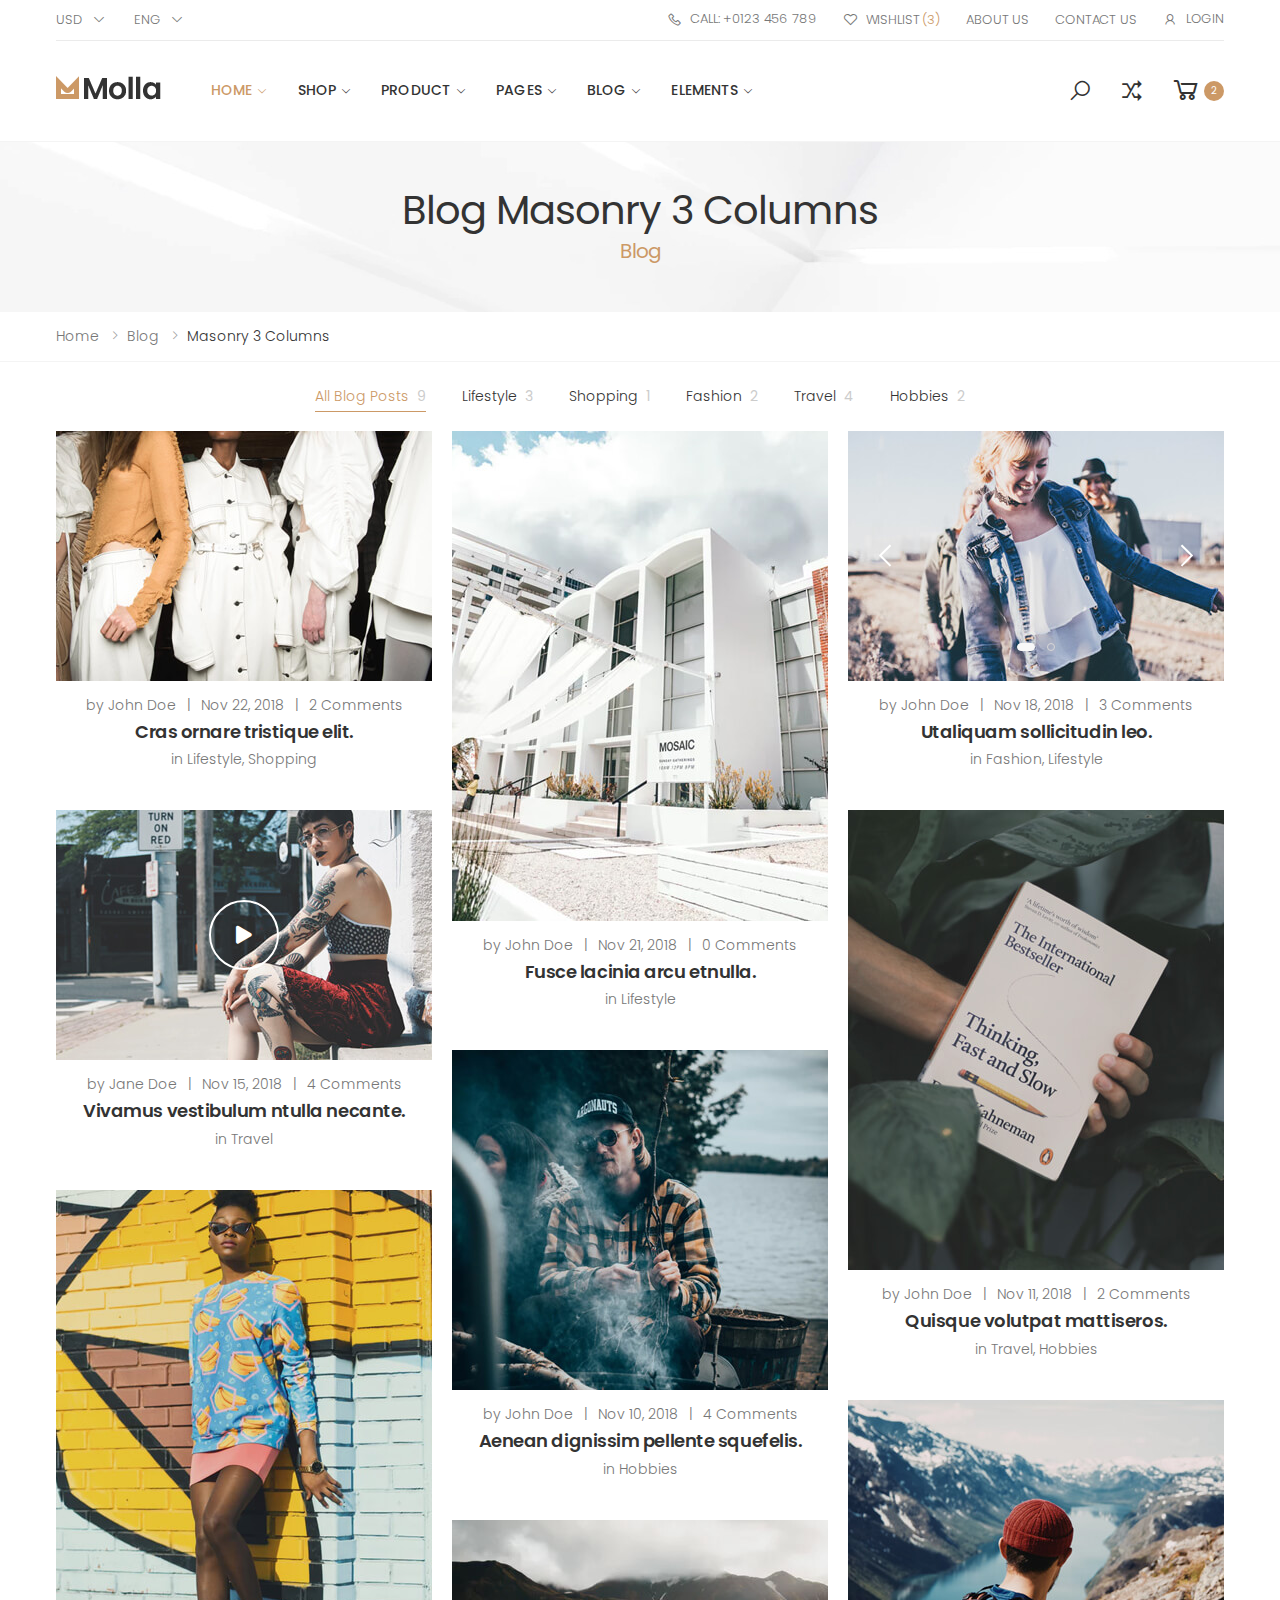
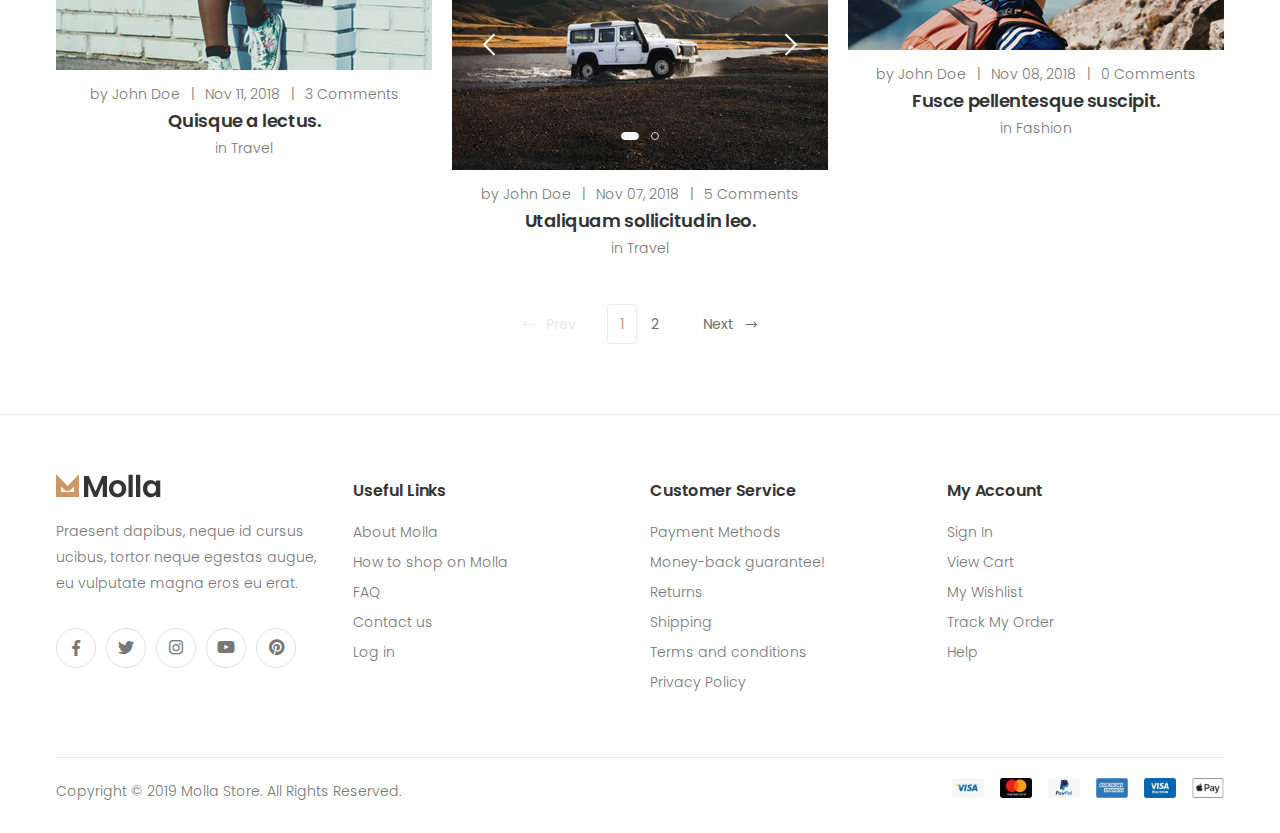
<file: blog-masonry-3cols.html>
<!DOCTYPE html>
<html lang="en">


<!-- molla/blog-masonry-3cols.html  22 Nov 2019 10:04:28 GMT -->
<head>
    <meta charset="UTF-8">
    <meta http-equiv="X-UA-Compatible" content="IE=edge">
    <meta name="viewport" content="width=device-width, initial-scale=1, shrink-to-fit=no">
    <title>Molla - Bootstrap eCommerce Template</title>
    <meta name="keywords" content="HTML5 Template">
    <meta name="description" content="Molla - Bootstrap eCommerce Template">
    <meta name="author" content="p-themes">
    <!-- Favicon -->
    <link rel="apple-touch-icon" sizes="180x180" href="assets/images/icons/apple-touch-icon.png">
    <link rel="icon" type="image/png" sizes="32x32" href="assets/images/icons/favicon-32x32.png">
    <link rel="icon" type="image/png" sizes="16x16" href="assets/images/icons/favicon-16x16.png">
    <link rel="manifest" href="assets/images/icons/site.html">
    <link rel="mask-icon" href="assets/images/icons/safari-pinned-tab.svg" color="#666666">
    <link rel="shortcut icon" href="assets/images/icons/favicon.ico">
    <meta name="apple-mobile-web-app-title" content="Molla">
    <meta name="application-name" content="Molla">
    <meta name="msapplication-TileColor" content="#cc9966">
    <meta name="msapplication-config" content="assets/images/icons/browserconfig.xml">
    <meta name="theme-color" content="#ffffff">
    <!-- Plugins CSS File -->
    <link rel="stylesheet" href="assets/css/bootstrap.min.css">
    <link rel="stylesheet" href="assets/css/plugins/owl-carousel/owl.carousel.css">
    <!-- Main CSS File -->
    <link rel="stylesheet" href="assets/css/style.css">
</head>

<body>
    <div class="page-wrapper">
        <header class="header">
            <div class="header-top">
                <div class="container">
                    <div class="header-left">
                        <div class="header-dropdown">
                            <a href="#">Usd</a>
                            <div class="header-menu">
                                <ul>
                                    <li><a href="#">Eur</a></li>
                                    <li><a href="#">Usd</a></li>
                                </ul>
                            </div><!-- End .header-menu -->
                        </div><!-- End .header-dropdown -->

                        <div class="header-dropdown">
                            <a href="#">Eng</a>
                            <div class="header-menu">
                                <ul>
                                    <li><a href="#">English</a></li>
                                    <li><a href="#">French</a></li>
                                    <li><a href="#">Spanish</a></li>
                                </ul>
                            </div><!-- End .header-menu -->
                        </div><!-- End .header-dropdown -->
                    </div><!-- End .header-left -->

                    <div class="header-right">
                        <ul class="top-menu">
                            <li>
                                <a href="#">Links</a>
                                <ul>
                                    <li><a href="tel:#"><i class="icon-phone"></i>Call: +0123 456 789</a></li>
                                    <li><a href="wishlist.html"><i class="icon-heart-o"></i>Wishlist <span>(3)</span></a></li>
                                    <li><a href="about.html">About Us</a></li>
                                    <li><a href="contact.html">Contact Us</a></li>
                                    <li><a href="#signin-modal" data-toggle="modal"><i class="icon-user"></i>Login</a></li>
                                </ul>
                            </li>
                        </ul><!-- End .top-menu -->
                    </div><!-- End .header-right -->
                </div><!-- End .container -->
            </div><!-- End .header-top -->

            <div class="header-middle sticky-header">
                <div class="container">
                    <div class="header-left">
                        <button class="mobile-menu-toggler">
                            <span class="sr-only">Toggle mobile menu</span>
                            <i class="icon-bars"></i>
                        </button>

                        <a href="index.html" class="logo">
                            <img src="assets/images/logo.png" alt="Molla Logo" width="105" height="25">
                        </a>

                        <nav class="main-nav">
                            <ul class="menu sf-arrows">
                                <li class="megamenu-container active">
                                    <a href="index.html" class="sf-with-ul">Home</a>

                                    <div class="megamenu demo">
                                        <div class="menu-col">
                                            <div class="menu-title">Choose your demo</div><!-- End .menu-title -->

                                            <div class="demo-list">
                                                <div class="demo-item">
                                                    <a href="index-1.html">
                                                        <span class="demo-bg" style="background-image: url(assets/images/menu/demos/1.jpg);"></span>
                                                        <span class="demo-title">01 - furniture store</span>
                                                    </a>
                                                </div><!-- End .demo-item -->

                                                <div class="demo-item">
                                                    <a href="index-2.html">
                                                        <span class="demo-bg" style="background-image: url(assets/images/menu/demos/2.jpg);"></span>
                                                        <span class="demo-title">02 - furniture store</span>
                                                    </a>
                                                </div><!-- End .demo-item -->

                                                <div class="demo-item">
                                                    <a href="index-3.html">
                                                        <span class="demo-bg" style="background-image: url(assets/images/menu/demos/3.jpg);"></span>
                                                        <span class="demo-title">03 - electronic store</span>
                                                    </a>
                                                </div><!-- End .demo-item -->

                                                <div class="demo-item">
                                                    <a href="index-4.html">
                                                        <span class="demo-bg" style="background-image: url(assets/images/menu/demos/4.jpg);"></span>
                                                        <span class="demo-title">04 - electronic store</span>
                                                    </a>
                                                </div><!-- End .demo-item -->

                                                <div class="demo-item">
                                                    <a href="index-5.html">
                                                        <span class="demo-bg" style="background-image: url(assets/images/menu/demos/5.jpg);"></span>
                                                        <span class="demo-title">05 - fashion store</span>
                                                    </a>
                                                </div><!-- End .demo-item -->

                                                <div class="demo-item">
                                                    <a href="index-6.html">
                                                        <span class="demo-bg" style="background-image: url(assets/images/menu/demos/6.jpg);"></span>
                                                        <span class="demo-title">06 - fashion store</span>
                                                    </a>
                                                </div><!-- End .demo-item -->

                                                <div class="demo-item">
                                                    <a href="index-7.html">
                                                        <span class="demo-bg" style="background-image: url(assets/images/menu/demos/7.jpg);"></span>
                                                        <span class="demo-title">07 - fashion store</span>
                                                    </a>
                                                </div><!-- End .demo-item -->

                                                <div class="demo-item">
                                                    <a href="index-8.html">
                                                        <span class="demo-bg" style="background-image: url(assets/images/menu/demos/8.jpg);"></span>
                                                        <span class="demo-title">08 - fashion store</span>
                                                    </a>
                                                </div><!-- End .demo-item -->

                                                <div class="demo-item">
                                                    <a href="index-9.html">
                                                        <span class="demo-bg" style="background-image: url(assets/images/menu/demos/9.jpg);"></span>
                                                        <span class="demo-title">09 - fashion store</span>
                                                    </a>
                                                </div><!-- End .demo-item -->

                                                <div class="demo-item">
                                                    <a href="index-10.html">
                                                        <span class="demo-bg" style="background-image: url(assets/images/menu/demos/10.jpg);"></span>
                                                        <span class="demo-title">10 - shoes store</span>
                                                    </a>
                                                </div><!-- End .demo-item -->

                                                <div class="demo-item hidden">
                                                    <a href="index-11.html">
                                                        <span class="demo-bg" style="background-image: url(assets/images/menu/demos/11.jpg);"></span>
                                                        <span class="demo-title">11 - furniture simple store</span>
                                                    </a>
                                                </div><!-- End .demo-item -->

                                                <div class="demo-item hidden">
                                                    <a href="index-12.html">
                                                        <span class="demo-bg" style="background-image: url(assets/images/menu/demos/12.jpg);"></span>
                                                        <span class="demo-title">12 - fashion simple store</span>
                                                    </a>
                                                </div><!-- End .demo-item -->

                                                <div class="demo-item hidden">
                                                    <a href="index-13.html">
                                                        <span class="demo-bg" style="background-image: url(assets/images/menu/demos/13.jpg);"></span>
                                                        <span class="demo-title">13 - market</span>
                                                    </a>
                                                </div><!-- End .demo-item -->

                                                <div class="demo-item hidden">
                                                    <a href="index-14.html">
                                                        <span class="demo-bg" style="background-image: url(assets/images/menu/demos/14.jpg);"></span>
                                                        <span class="demo-title">14 - market fullwidth</span>
                                                    </a>
                                                </div><!-- End .demo-item -->

                                                <div class="demo-item hidden">
                                                    <a href="index-15.html">
                                                        <span class="demo-bg" style="background-image: url(assets/images/menu/demos/15.jpg);"></span>
                                                        <span class="demo-title">15 - lookbook 1</span>
                                                    </a>
                                                </div><!-- End .demo-item -->

                                                <div class="demo-item hidden">
                                                    <a href="index-16.html">
                                                        <span class="demo-bg" style="background-image: url(assets/images/menu/demos/16.jpg);"></span>
                                                        <span class="demo-title">16 - lookbook 2</span>
                                                    </a>
                                                </div><!-- End .demo-item -->

                                                <div class="demo-item hidden">
                                                    <a href="index-17.html">
                                                        <span class="demo-bg" style="background-image: url(assets/images/menu/demos/17.jpg);"></span>
                                                        <span class="demo-title">17 - fashion store</span>
                                                    </a>
                                                </div><!-- End .demo-item -->

                                                <div class="demo-item hidden">
                                                    <a href="index-18.html">
                                                        <span class="demo-bg" style="background-image: url(assets/images/menu/demos/18.jpg);"></span>
                                                        <span class="demo-title">18 - fashion store (with sidebar)</span>
                                                    </a>
                                                </div><!-- End .demo-item -->

                                                <div class="demo-item hidden">
                                                    <a href="index-19.html">
                                                        <span class="demo-bg" style="background-image: url(assets/images/menu/demos/19.jpg);"></span>
                                                        <span class="demo-title">19 - games store</span>
                                                    </a>
                                                </div><!-- End .demo-item -->

                                                <div class="demo-item hidden">
                                                    <a href="index-20.html">
                                                        <span class="demo-bg" style="background-image: url(assets/images/menu/demos/20.jpg);"></span>
                                                        <span class="demo-title">20 - book store</span>
                                                    </a>
                                                </div><!-- End .demo-item -->

                                                <div class="demo-item hidden">
                                                    <a href="index-21.html">
                                                        <span class="demo-bg" style="background-image: url(assets/images/menu/demos/21.jpg);"></span>
                                                        <span class="demo-title">21 - sport store</span>
                                                    </a>
                                                </div><!-- End .demo-item -->

                                                <div class="demo-item hidden">
                                                    <a href="index-22.html">
                                                        <span class="demo-bg" style="background-image: url(assets/images/menu/demos/22.jpg);"></span>
                                                        <span class="demo-title">22 - tools store</span>
                                                    </a>
                                                </div><!-- End .demo-item -->

                                                <div class="demo-item hidden">
                                                    <a href="index-23.html">
                                                        <span class="demo-bg" style="background-image: url(assets/images/menu/demos/23.jpg);"></span>
                                                        <span class="demo-title">23 - fashion left navigation store</span>
                                                    </a>
                                                </div><!-- End .demo-item -->

                                                <div class="demo-item hidden">
                                                    <a href="index-24.html">
                                                        <span class="demo-bg" style="background-image: url(assets/images/menu/demos/24.jpg);"></span>
                                                        <span class="demo-title">24 - extreme sport store</span>
                                                    </a>
                                                </div><!-- End .demo-item -->

                                            </div><!-- End .demo-list -->

                                            <div class="megamenu-action text-center">
                                                <a href="#" class="btn btn-outline-primary-2 view-all-demos"><span>View All Demos</span><i class="icon-long-arrow-right"></i></a>
                                            </div><!-- End .text-center -->
                                        </div><!-- End .menu-col -->
                                    </div><!-- End .megamenu -->
                                </li>
                                <li>
                                    <a href="category.html" class="sf-with-ul">Shop</a>

                                    <div class="megamenu megamenu-md">
                                        <div class="row no-gutters">
                                            <div class="col-md-8">
                                                <div class="menu-col">
                                                    <div class="row">
                                                        <div class="col-md-6">
                                                            <div class="menu-title">Shop with sidebar</div><!-- End .menu-title -->
                                                            <ul>
                                                                <li><a href="category-list.html">Shop List</a></li>
                                                                <li><a href="category-2cols.html">Shop Grid 2 Columns</a></li>
                                                                <li><a href="category.html">Shop Grid 3 Columns</a></li>
                                                                <li><a href="category-4cols.html">Shop Grid 4 Columns</a></li>
                                                                <li><a href="category-market.html"><span>Shop Market<span class="tip tip-new">New</span></span></a></li>
                                                            </ul>

                                                            <div class="menu-title">Shop no sidebar</div><!-- End .menu-title -->
                                                            <ul>
                                                                <li><a href="category-boxed.html"><span>Shop Boxed No Sidebar<span class="tip tip-hot">Hot</span></span></a></li>
                                                                <li><a href="category-fullwidth.html">Shop Fullwidth No Sidebar</a></li>
                                                            </ul>
                                                        </div><!-- End .col-md-6 -->

                                                        <div class="col-md-6">
                                                            <div class="menu-title">Product Category</div><!-- End .menu-title -->
                                                            <ul>
                                                                <li><a href="product-category-boxed.html">Product Category Boxed</a></li>
                                                                <li><a href="product-category-fullwidth.html"><span>Product Category Fullwidth<span class="tip tip-new">New</span></span></a></li>
                                                            </ul>
                                                            <div class="menu-title">Shop Pages</div><!-- End .menu-title -->
                                                            <ul>
                                                                <li><a href="cart.html">Cart</a></li>
                                                                <li><a href="checkout.html">Checkout</a></li>
                                                                <li><a href="wishlist.html">Wishlist</a></li>
                                                                <li><a href="dashboard.html">My Account</a></li>
                                                                <li><a href="#">Lookbook</a></li>
                                                            </ul>
                                                        </div><!-- End .col-md-6 -->
                                                    </div><!-- End .row -->
                                                </div><!-- End .menu-col -->
                                            </div><!-- End .col-md-8 -->

                                            <div class="col-md-4">
                                                <div class="banner banner-overlay">
                                                    <a href="category.html" class="banner banner-menu">
                                                        <img src="assets/images/menu/banner-1.jpg" alt="Banner">

                                                        <div class="banner-content banner-content-top">
                                                            <div class="banner-title text-white">Last <br>Chance<br><span><strong>Sale</strong></span></div><!-- End .banner-title -->
                                                        </div><!-- End .banner-content -->
                                                    </a>
                                                </div><!-- End .banner banner-overlay -->
                                            </div><!-- End .col-md-4 -->
                                        </div><!-- End .row -->
                                    </div><!-- End .megamenu megamenu-md -->
                                </li>
                                <li>
                                    <a href="product.html" class="sf-with-ul">Product</a>

                                    <div class="megamenu megamenu-sm">
                                        <div class="row no-gutters">
                                            <div class="col-md-6">
                                                <div class="menu-col">
                                                    <div class="menu-title">Product Details</div><!-- End .menu-title -->
                                                    <ul>
                                                        <li><a href="product.html">Default</a></li>
                                                        <li><a href="product-centered.html">Centered</a></li>
                                                        <li><a href="product-extended.html"><span>Extended Info<span class="tip tip-new">New</span></span></a></li>
                                                        <li><a href="product-gallery.html">Gallery</a></li>
                                                        <li><a href="product-sticky.html">Sticky Info</a></li>
                                                        <li><a href="product-sidebar.html">Boxed With Sidebar</a></li>
                                                        <li><a href="product-fullwidth.html">Full Width</a></li>
                                                        <li><a href="product-masonry.html">Masonry Sticky Info</a></li>
                                                    </ul>
                                                </div><!-- End .menu-col -->
                                            </div><!-- End .col-md-6 -->

                                            <div class="col-md-6">
                                                <div class="banner banner-overlay">
                                                    <a href="category.html">
                                                        <img src="assets/images/menu/banner-2.jpg" alt="Banner">

                                                        <div class="banner-content banner-content-bottom">
                                                            <div class="banner-title text-white">New Trends<br><span><strong>spring 2019</strong></span></div><!-- End .banner-title -->
                                                        </div><!-- End .banner-content -->
                                                    </a>
                                                </div><!-- End .banner -->
                                            </div><!-- End .col-md-6 -->
                                        </div><!-- End .row -->
                                    </div><!-- End .megamenu megamenu-sm -->
                                </li>
                                <li>
                                    <a href="#" class="sf-with-ul">Pages</a>

                                    <ul>
                                        <li>
                                            <a href="about.html" class="sf-with-ul">About</a>

                                            <ul>
                                                <li><a href="about.html">About 01</a></li>
                                                <li><a href="about-2.html">About 02</a></li>
                                            </ul>
                                        </li>
                                        <li>
                                            <a href="contact.html" class="sf-with-ul">Contact</a>

                                            <ul>
                                                <li><a href="contact.html">Contact 01</a></li>
                                                <li><a href="contact-2.html">Contact 02</a></li>
                                            </ul>
                                        </li>
                                        <li><a href="login.html">Login</a></li>
                                        <li><a href="faq.html">FAQs</a></li>
                                        <li><a href="404.html">Error 404</a></li>
                                        <li><a href="coming-soon.html">Coming Soon</a></li>
                                    </ul>
                                </li>
                                <li>
                                    <a href="blog.html" class="sf-with-ul">Blog</a>

                                    <ul>
                                        <li><a href="blog.html">Classic</a></li>
                                        <li><a href="blog-listing.html">Listing</a></li>
                                        <li>
                                            <a href="#">Grid</a>
                                            <ul>
                                                <li><a href="blog-grid-2cols.html">Grid 2 columns</a></li>
                                                <li><a href="blog-grid-3cols.html">Grid 3 columns</a></li>
                                                <li><a href="blog-grid-4cols.html">Grid 4 columns</a></li>
                                                <li><a href="blog-grid-sidebar.html">Grid sidebar</a></li>
                                            </ul>
                                        </li>
                                        <li>
                                            <a href="#">Masonry</a>
                                            <ul>
                                                <li><a href="blog-masonry-2cols.html">Masonry 2 columns</a></li>
                                                <li><a href="blog-masonry-3cols.html">Masonry 3 columns</a></li>
                                                <li><a href="blog-masonry-4cols.html">Masonry 4 columns</a></li>
                                                <li><a href="blog-masonry-sidebar.html">Masonry sidebar</a></li>
                                            </ul>
                                        </li>
                                        <li>
                                            <a href="#">Mask</a>
                                            <ul>
                                                <li><a href="blog-mask-grid.html">Blog mask grid</a></li>
                                                <li><a href="blog-mask-masonry.html">Blog mask masonry</a></li>
                                            </ul>
                                        </li>
                                        <li>
                                            <a href="#">Single Post</a>
                                            <ul>
                                                <li><a href="single.html">Default with sidebar</a></li>
                                                <li><a href="single-fullwidth.html">Fullwidth no sidebar</a></li>
                                                <li><a href="single-fullwidth-sidebar.html">Fullwidth with sidebar</a></li>
                                            </ul>
                                        </li>
                                    </ul>
                                </li>
                                <li>
                                    <a href="elements-list.html" class="sf-with-ul">Elements</a>

                                    <ul>
                                        <li><a href="elements-products.html">Products</a></li>
                                        <li><a href="elements-typography.html">Typography</a></li>
                                        <li><a href="elements-titles.html">Titles</a></li>
                                        <li><a href="elements-banners.html">Banners</a></li>
                                        <li><a href="elements-product-category.html">Product Category</a></li>
                                        <li><a href="elements-video-banners.html">Video Banners</a></li>
                                        <li><a href="elements-buttons.html">Buttons</a></li>
                                        <li><a href="elements-accordions.html">Accordions</a></li>
                                        <li><a href="elements-tabs.html">Tabs</a></li>
                                        <li><a href="elements-testimonials.html">Testimonials</a></li>
                                        <li><a href="elements-blog-posts.html">Blog Posts</a></li>
                                        <li><a href="elements-portfolio.html">Portfolio</a></li>
                                        <li><a href="elements-cta.html">Call to Action</a></li>
                                        <li><a href="elements-icon-boxes.html">Icon Boxes</a></li>
                                    </ul>
                                </li>
                            </ul><!-- End .menu -->
                        </nav><!-- End .main-nav -->
                    </div><!-- End .header-left -->

                    <div class="header-right">
                        <div class="header-search">
                            <a href="#" class="search-toggle" role="button" title="Search"><i class="icon-search"></i></a>
                            <form action="#" method="get">
                                <div class="header-search-wrapper">
                                    <label for="q" class="sr-only">Search</label>
                                    <input type="search" class="form-control" name="q" id="q" placeholder="Search in..." required>
                                </div><!-- End .header-search-wrapper -->
                            </form>
                        </div><!-- End .header-search -->
                        <div class="dropdown compare-dropdown">
                            <a href="#" class="dropdown-toggle" role="button" data-toggle="dropdown" aria-haspopup="true" aria-expanded="false" data-display="static" title="Compare Products" aria-label="Compare Products">
                                <i class="icon-random"></i>
                            </a>

                            <div class="dropdown-menu dropdown-menu-right">
                                <ul class="compare-products">
                                    <li class="compare-product">
                                        <a href="#" class="btn-remove" title="Remove Product"><i class="icon-close"></i></a>
                                        <h4 class="compare-product-title"><a href="product.html">Blue Night Dress</a></h4>
                                    </li>
                                    <li class="compare-product">
                                        <a href="#" class="btn-remove" title="Remove Product"><i class="icon-close"></i></a>
                                        <h4 class="compare-product-title"><a href="product.html">White Long Skirt</a></h4>
                                    </li>
                                </ul>

                                <div class="compare-actions">
                                    <a href="#" class="action-link">Clear All</a>
                                    <a href="#" class="btn btn-outline-primary-2"><span>Compare</span><i class="icon-long-arrow-right"></i></a>
                                </div>
                            </div><!-- End .dropdown-menu -->
                        </div><!-- End .compare-dropdown -->

                        <div class="dropdown cart-dropdown">
                            <a href="#" class="dropdown-toggle" role="button" data-toggle="dropdown" aria-haspopup="true" aria-expanded="false" data-display="static">
                                <i class="icon-shopping-cart"></i>
                                <span class="cart-count">2</span>
                            </a>

                            <div class="dropdown-menu dropdown-menu-right">
                                <div class="dropdown-cart-products">
                                    <div class="product">
                                        <div class="product-cart-details">
                                            <h4 class="product-title">
                                                <a href="product.html">Beige knitted elastic runner shoes</a>
                                            </h4>

                                            <span class="cart-product-info">
                                                <span class="cart-product-qty">1</span>
                                                x $84.00
                                            </span>
                                        </div><!-- End .product-cart-details -->

                                        <figure class="product-image-container">
                                            <a href="product.html" class="product-image">
                                                <img src="assets/images/products/cart/product-1.jpg" alt="product">
                                            </a>
                                        </figure>
                                        <a href="#" class="btn-remove" title="Remove Product"><i class="icon-close"></i></a>
                                    </div><!-- End .product -->

                                    <div class="product">
                                        <div class="product-cart-details">
                                            <h4 class="product-title">
                                                <a href="product.html">Blue utility pinafore denim dress</a>
                                            </h4>

                                            <span class="cart-product-info">
                                                <span class="cart-product-qty">1</span>
                                                x $76.00
                                            </span>
                                        </div><!-- End .product-cart-details -->

                                        <figure class="product-image-container">
                                            <a href="product.html" class="product-image">
                                                <img src="assets/images/products/cart/product-2.jpg" alt="product">
                                            </a>
                                        </figure>
                                        <a href="#" class="btn-remove" title="Remove Product"><i class="icon-close"></i></a>
                                    </div><!-- End .product -->
                                </div><!-- End .cart-product -->

                                <div class="dropdown-cart-total">
                                    <span>Total</span>

                                    <span class="cart-total-price">$160.00</span>
                                </div><!-- End .dropdown-cart-total -->

                                <div class="dropdown-cart-action">
                                    <a href="cart.html" class="btn btn-primary">View Cart</a>
                                    <a href="checkout.html" class="btn btn-outline-primary-2"><span>Checkout</span><i class="icon-long-arrow-right"></i></a>
                                </div><!-- End .dropdown-cart-total -->
                            </div><!-- End .dropdown-menu -->
                        </div><!-- End .cart-dropdown -->
                    </div><!-- End .header-right -->
                </div><!-- End .container -->
            </div><!-- End .header-middle -->
        </header><!-- End .header -->

        <main class="main">
        	<div class="page-header text-center" style="background-image: url('assets/images/page-header-bg.jpg')">
        		<div class="container">
        			<h1 class="page-title">Blog Masonry 3 Columns<span>Blog</span></h1>
        		</div><!-- End .container -->
        	</div><!-- End .page-header -->
            <nav aria-label="breadcrumb" class="breadcrumb-nav mb-2">
                <div class="container">
                    <ol class="breadcrumb">
                        <li class="breadcrumb-item"><a href="index.html">Home</a></li>
                        <li class="breadcrumb-item"><a href="#">Blog</a></li>
                        <li class="breadcrumb-item active" aria-current="page">Masonry 3 Columns</li>
                    </ol>
                </div><!-- End .container -->
            </nav><!-- End .breadcrumb-nav -->

            <div class="page-content">
                <div class="container">
                    <nav class="blog-nav">
                        <ul class="menu-cat entry-filter justify-content-center">
                            <li class="active"><a href="#" data-filter="*">All Blog Posts<span>9</span></a></li>
                            <li><a href="#" data-filter=".lifestyle">Lifestyle<span>3</span></a></li>
                            <li><a href="#" data-filter=".shopping">Shopping<span>1</span></a></li>
                            <li><a href="#" data-filter=".fashion">Fashion<span>2</span></a></li>
                            <li><a href="#" data-filter=".travel">Travel<span>4</span></a></li>
                            <li><a href="#" data-filter=".hobbies">Hobbies<span>2</span></a></li>
                        </ul><!-- End .blog-menu -->
                    </nav><!-- End .blog-nav -->

                    <div class="entry-container max-col-3">
                        <div class="entry-item lifestyle shopping col-sm-6 col-lg-4">
                            <article class="entry entry-grid text-center">
                                <figure class="entry-media">
                                    <a href="single.html">
                                        <img src="assets/images/blog/masonry/3cols/post-1.jpg" alt="image desc">
                                    </a>
                                </figure><!-- End .entry-media -->

                                <div class="entry-body">
                                    <div class="entry-meta">
                                        <span class="entry-author">
                                            by <a href="#">John Doe</a>
                                        </span>
                                        <span class="meta-separator">|</span>
                                        <a href="#">Nov 22, 2018</a>
                                        <span class="meta-separator">|</span>
                                        <a href="#">2 Comments</a>
                                    </div><!-- End .entry-meta -->

                                    <h2 class="entry-title">
                                        <a href="single.html">Cras ornare tristique elit.</a>
                                    </h2><!-- End .entry-title -->

                                    <div class="entry-cats">
                                        in <a href="#">Lifestyle</a>,
                                        <a href="#">Shopping</a>
                                    </div><!-- End .entry-cats -->
                                </div><!-- End .entry-body -->
                            </article><!-- End .entry -->
                        </div><!-- End .entry-item -->

                        <div class="entry-item lifestyle col-sm-6 col-lg-4">
                            <article class="entry entry-grid text-center">
                                <figure class="entry-media">
                                    <a href="single.html">
                                        <img src="assets/images/blog/masonry/3cols/post-2.jpg" alt="image desc">
                                    </a>
                                </figure><!-- End .entry-media -->

                                <div class="entry-body">
                                    <div class="entry-meta">
                                        <span class="entry-author">
                                            by <a href="#">John Doe</a>
                                        </span>
                                        <span class="meta-separator">|</span>
                                        <a href="#">Nov 21, 2018</a>
                                        <span class="meta-separator">|</span>
                                        <a href="#">0 Comments</a>
                                    </div><!-- End .entry-meta -->

                                    <h2 class="entry-title">
                                        <a href="single.html">Fusce lacinia arcu etnulla.</a>
                                    </h2><!-- End .entry-title -->

                                    <div class="entry-cats">
                                        in <a href="#">Lifestyle</a>
                                    </div><!-- End .entry-cats -->
                                </div><!-- End .entry-body -->
                            </article><!-- End .entry -->
                        </div><!-- End .entry-item -->

                        <div class="entry-item lifestyle fashion col-sm-6 col-lg-4">
                            <article class="entry entry-grid text-center">
                                <figure class="entry-media">
                                    <div class="owl-carousel owl-simple owl-light owl-nav-inside" data-toggle="owl">
                                        <a href="single.html">
                                            <img src="assets/images/blog/masonry/3cols/post-3.jpg" alt="image desc">
                                        </a>
                                        <a href="single.html">
                                            <img src="assets/images/blog/masonry/3cols/post-3-2.jpg" alt="image desc">
                                        </a>
                                    </div><!-- End .owl-carousel -->
                                </figure><!-- End .entry-media -->

                                <div class="entry-body">
                                    <div class="entry-meta">
                                        <span class="entry-author">
                                            by <a href="#">John Doe</a>
                                        </span>
                                        <span class="meta-separator">|</span>
                                        <a href="#">Nov 18, 2018</a>
                                        <span class="meta-separator">|</span>
                                        <a href="#">3 Comments</a>
                                    </div><!-- End .entry-meta -->

                                    <h2 class="entry-title">
                                        <a href="single.html">Utaliquam sollicitudin leo.</a>
                                    </h2><!-- End .entry-title -->

                                    <div class="entry-cats">
                                        in <a href="#">Fashion</a>,
                                        <a href="#">Lifestyle</a>
                                    </div><!-- End .entry-cats -->
                                </div><!-- End .entry-body -->
                            </article><!-- End .entry -->
                        </div><!-- End .entry-item -->

                        <div class="entry-item travel col-sm-6 col-lg-4">
                            <article class="entry entry-grid text-center">
                                <figure class="entry-media entry-video">
                                    <a href="single.html">
                                        <img src="assets/images/blog/masonry/3cols/post-4.jpg" alt="image desc">
                                    </a>
                                </figure><!-- End .entry-media -->

                                <div class="entry-body">
                                    <div class="entry-meta">
                                        <span class="entry-author">
                                            by <a href="#">Jane Doe</a>
                                        </span>
                                        <span class="meta-separator">|</span>
                                        <a href="#">Nov 15, 2018</a>
                                        <span class="meta-separator">|</span>
                                        <a href="#">4 Comments</a>
                                    </div><!-- End .entry-meta -->

                                    <h2 class="entry-title">
                                        <a href="single.html">Vivamus vestibulum ntulla necante.</a>
                                    </h2><!-- End .entry-title -->

                                    <div class="entry-cats">
                                        in <a href="#">Travel</a>
                                    </div><!-- End .entry-cats -->
                                </div><!-- End .entry-body -->
                            </article><!-- End .entry -->
                        </div><!-- End .entry-item -->

                        <div class="entry-item travel hobbies col-sm-6 col-lg-4">
                            <article class="entry entry-grid text-center">
                                <figure class="entry-media">
                                    <a href="single.html">
                                        <img src="assets/images/blog/masonry/3cols/post-5.jpg" alt="image desc">
                                    </a>
                                </figure><!-- End .entry-media -->

                                <div class="entry-body">
                                    <div class="entry-meta">
                                        <span class="entry-author">
                                            by <a href="#">John Doe</a>
                                        </span>
                                        <span class="meta-separator">|</span>
                                        <a href="#">Nov 11, 2018</a>
                                        <span class="meta-separator">|</span>
                                        <a href="#">2 Comments</a>
                                    </div><!-- End .entry-meta -->

                                    <h2 class="entry-title">
                                        <a href="single.html">Quisque volutpat mattiseros.</a>
                                    </h2><!-- End .entry-title -->

                                    <div class="entry-cats">
                                        in <a href="#">Travel</a>,
                                        <a href="#">Hobbies</a>
                                    </div><!-- End .entry-cats -->
                                </div><!-- End .entry-body -->
                            </article><!-- End .entry -->
                        </div><!-- End .entry-item -->

                        <div class="entry-item hobbies col-sm-6 col-lg-4">
                            <article class="entry entry-grid text-center">
                                <figure class="entry-media">
                                    <a href="single.html">
                                        <img src="assets/images/blog/masonry/3cols/post-6.jpg" alt="image desc">
                                    </a>
                                </figure><!-- End .entry-media -->

                                <div class="entry-body">
                                    <div class="entry-meta">
                                        <span class="entry-author">
                                            by <a href="#">John Doe</a>
                                        </span>
                                        <span class="meta-separator">|</span>
                                        <a href="#">Nov 10, 2018</a>
                                        <span class="meta-separator">|</span>
                                        <a href="#">4 Comments</a>
                                    </div><!-- End .entry-meta -->

                                    <h2 class="entry-title">
                                        <a href="single.html">Aenean dignissim pellente squefelis.</a>
                                    </h2><!-- End .entry-title -->

                                    <div class="entry-cats">
                                        in <a href="#">Hobbies</a>
                                    </div><!-- End .entry-cats -->
                                </div><!-- End .entry-body -->
                            </article><!-- End .entry -->
                        </div><!-- End .entry-item -->

                        <div class="entry-item travel col-sm-6 col-lg-4">
                            <article class="entry entry-grid text-center">
                                <figure class="entry-media">
                                    <a href="single.html">
                                        <img src="assets/images/blog/masonry/3cols/post-7.jpg" alt="image desc">
                                    </a>
                                </figure><!-- End .entry-media -->

                                <div class="entry-body">
                                    <div class="entry-meta">
                                        <span class="entry-author">
                                            by <a href="#">John Doe</a>
                                        </span>
                                        <span class="meta-separator">|</span>
                                        <a href="#">Nov 11, 2018</a>
                                        <span class="meta-separator">|</span>
                                        <a href="#">3 Comments</a>
                                    </div><!-- End .entry-meta -->

                                    <h2 class="entry-title">
                                        <a href="single.html">Quisque a lectus. </a>
                                    </h2><!-- End .entry-title -->

                                    <div class="entry-cats">
                                        in <a href="#">Travel</a>
                                    </div><!-- End .entry-cats -->
                                </div><!-- End .entry-body -->
                            </article><!-- End .entry -->
                        </div><!-- End .entry-item -->

                        <div class="entry-item fashion col-sm-6 col-lg-4">
                            <article class="entry entry-grid text-center">
                                <figure class="entry-media">
                                    <a href="single.html">
                                        <img src="assets/images/blog/masonry/3cols/post-8.jpg" alt="image desc">
                                    </a>
                                </figure><!-- End .entry-media -->

                                <div class="entry-body">
                                    <div class="entry-meta">
                                        <span class="entry-author">
                                            by <a href="#">John Doe</a>
                                        </span>
                                        <span class="meta-separator">|</span>
                                        <a href="#">Nov 08, 2018</a>
                                        <span class="meta-separator">|</span>
                                        <a href="#">0 Comments</a>
                                    </div><!-- End .entry-meta -->

                                    <h2 class="entry-title">
                                        <a href="single.html">Fusce pellentesque suscipit.</a>
                                    </h2><!-- End .entry-title -->

                                    <div class="entry-cats">
                                        in <a href="#">Fashion</a>
                                    </div><!-- End .entry-cats -->
                                </div><!-- End .entry-body -->
                            </article><!-- End .entry -->
                        </div><!-- End .entry-item -->

                        <div class="entry-item travel col-sm-6 col-lg-4">
                            <article class="entry entry-grid text-center">
                                <figure class="entry-media">
                                    <div class="owl-carousel owl-simple owl-light owl-nav-inside" data-toggle="owl">
                                        <a href="single.html">
                                            <img src="assets/images/blog/masonry/3cols/post-9.jpg" alt="image desc">
                                        </a>
                                        <a href="single.html">
                                            <img src="assets/images/blog/masonry/3cols/post-9-2.jpg" alt="image desc">
                                        </a>
                                    </div><!-- End .owl-carousel -->
                                </figure><!-- End .entry-media -->

                                <div class="entry-body">
                                    <div class="entry-meta">
                                        <span class="entry-author">
                                            by <a href="#">John Doe</a>
                                        </span>
                                        <span class="meta-separator">|</span>
                                        <a href="#">Nov 07, 2018</a>
                                        <span class="meta-separator">|</span>
                                        <a href="#">5 Comments</a>
                                    </div><!-- End .entry-meta -->

                                    <h2 class="entry-title">
                                        <a href="single.html">Utaliquam sollicitudin leo.</a>
                                    </h2><!-- End .entry-title -->

                                    <div class="entry-cats">
                                        in <a href="#">Travel</a>
                                    </div><!-- End .entry-cats -->
                                </div><!-- End .entry-body -->
                            </article><!-- End .entry -->
                        </div><!-- End .entry-item -->
                    </div><!-- End .entry-container -->

                    <nav aria-label="Page navigation">
                        <ul class="pagination justify-content-center">
                            <li class="page-item disabled">
                                <a class="page-link page-link-prev" href="#" aria-label="Previous" tabindex="-1" aria-disabled="true">
                                    <span aria-hidden="true"><i class="icon-long-arrow-left"></i></span>Prev
                                </a>
                            </li>
                            <li class="page-item active" aria-current="page"><a class="page-link" href="#">1</a></li>
                            <li class="page-item"><a class="page-link" href="#">2</a></li>
                            <li class="page-item">
                                <a class="page-link page-link-next" href="#" aria-label="Next">
                                    Next <span aria-hidden="true"><i class="icon-long-arrow-right"></i></span>
                                </a>
                            </li>
                        </ul>
                    </nav>
                </div><!-- End .container -->
            </div><!-- End .page-content -->
        </main><!-- End .main -->

        <footer class="footer">
        	<div class="footer-middle">
	            <div class="container">
	            	<div class="row">
	            		<div class="col-sm-6 col-lg-3">
	            			<div class="widget widget-about">
	            				<img src="assets/images/logo.png" class="footer-logo" alt="Footer Logo" width="105" height="25">
	            				<p>Praesent dapibus, neque id cursus ucibus, tortor neque egestas augue, eu vulputate magna eros eu erat. </p>

	            				<div class="social-icons">
	            					<a href="#" class="social-icon" target="_blank" title="Facebook"><i class="icon-facebook-f"></i></a>
	            					<a href="#" class="social-icon" target="_blank" title="Twitter"><i class="icon-twitter"></i></a>
	            					<a href="#" class="social-icon" target="_blank" title="Instagram"><i class="icon-instagram"></i></a>
	            					<a href="#" class="social-icon" target="_blank" title="Youtube"><i class="icon-youtube"></i></a>
	            					<a href="#" class="social-icon" target="_blank" title="Pinterest"><i class="icon-pinterest"></i></a>
	            				</div><!-- End .soial-icons -->
	            			</div><!-- End .widget about-widget -->
	            		</div><!-- End .col-sm-6 col-lg-3 -->

	            		<div class="col-sm-6 col-lg-3">
	            			<div class="widget">
	            				<h4 class="widget-title">Useful Links</h4><!-- End .widget-title -->

	            				<ul class="widget-list">
	            					<li><a href="about.html">About Molla</a></li>
	            					<li><a href="#">How to shop on Molla</a></li>
	            					<li><a href="#">FAQ</a></li>
	            					<li><a href="contact.html">Contact us</a></li>
	            					<li><a href="login.html">Log in</a></li>
	            				</ul><!-- End .widget-list -->
	            			</div><!-- End .widget -->
	            		</div><!-- End .col-sm-6 col-lg-3 -->

	            		<div class="col-sm-6 col-lg-3">
	            			<div class="widget">
	            				<h4 class="widget-title">Customer Service</h4><!-- End .widget-title -->

	            				<ul class="widget-list">
	            					<li><a href="#">Payment Methods</a></li>
	            					<li><a href="#">Money-back guarantee!</a></li>
	            					<li><a href="#">Returns</a></li>
	            					<li><a href="#">Shipping</a></li>
	            					<li><a href="#">Terms and conditions</a></li>
	            					<li><a href="#">Privacy Policy</a></li>
	            				</ul><!-- End .widget-list -->
	            			</div><!-- End .widget -->
	            		</div><!-- End .col-sm-6 col-lg-3 -->

	            		<div class="col-sm-6 col-lg-3">
	            			<div class="widget">
	            				<h4 class="widget-title">My Account</h4><!-- End .widget-title -->

	            				<ul class="widget-list">
	            					<li><a href="#">Sign In</a></li>
	            					<li><a href="cart.html">View Cart</a></li>
	            					<li><a href="#">My Wishlist</a></li>
	            					<li><a href="#">Track My Order</a></li>
	            					<li><a href="#">Help</a></li>
	            				</ul><!-- End .widget-list -->
	            			</div><!-- End .widget -->
	            		</div><!-- End .col-sm-6 col-lg-3 -->
	            	</div><!-- End .row -->
	            </div><!-- End .container -->
	        </div><!-- End .footer-middle -->

	        <div class="footer-bottom">
	        	<div class="container">
	        		<p class="footer-copyright">Copyright © 2019 Molla Store. All Rights Reserved.</p><!-- End .footer-copyright -->
	        		<figure class="footer-payments">
	        			<img src="assets/images/payments.png" alt="Payment methods" width="272" height="20">
	        		</figure><!-- End .footer-payments -->
	        	</div><!-- End .container -->
	        </div><!-- End .footer-bottom -->
        </footer><!-- End .footer -->
    </div><!-- End .page-wrapper -->
    <button id="scroll-top" title="Back to Top"><i class="icon-arrow-up"></i></button>

    <!-- Mobile Menu -->
    <div class="mobile-menu-overlay"></div><!-- End .mobil-menu-overlay -->

    <div class="mobile-menu-container">
        <div class="mobile-menu-wrapper">
            <span class="mobile-menu-close"><i class="icon-close"></i></span>

            <form action="#" method="get" class="mobile-search">
                <label for="mobile-search" class="sr-only">Search</label>
                <input type="search" class="form-control" name="mobile-search" id="mobile-search" placeholder="Search in..." required>
                <button class="btn btn-primary" type="submit"><i class="icon-search"></i></button>
            </form>
            
            <nav class="mobile-nav">
                <ul class="mobile-menu">
                    <li class="active">
                        <a href="index.html">Home</a>

                        <ul>
                            <li><a href="index-1.html">01 - furniture store</a></li>
                            <li><a href="index-2.html">02 - furniture store</a></li>
                            <li><a href="index-3.html">03 - electronic store</a></li>
                            <li><a href="index-4.html">04 - electronic store</a></li>
                            <li><a href="index-5.html">05 - fashion store</a></li>
                            <li><a href="index-6.html">06 - fashion store</a></li>
                            <li><a href="index-7.html">07 - fashion store</a></li>
                            <li><a href="index-8.html">08 - fashion store</a></li>
                            <li><a href="index-9.html">09 - fashion store</a></li>
                            <li><a href="index-10.html">10 - shoes store</a></li>
                            <li><a href="index-11.html">11 - furniture simple store</a></li>
                            <li><a href="index-12.html">12 - fashion simple store</a></li>
                            <li><a href="index-13.html">13 - market</a></li>
                            <li><a href="index-14.html">14 - market fullwidth</a></li>
                            <li><a href="index-15.html">15 - lookbook 1</a></li>
                            <li><a href="index-16.html">16 - lookbook 2</a></li>
                            <li><a href="index-17.html">17 - fashion store</a></li>
                            <li><a href="index-18.html">18 - fashion store (with sidebar)</a></li>
                            <li><a href="index-19.html">19 - games store</a></li>
                            <li><a href="index-20.html">20 - book store</a></li>
                            <li><a href="index-21.html">21 - sport store</a></li>
                            <li><a href="index-22.html">22 - tools store</a></li>
                            <li><a href="index-23.html">23 - fashion left navigation store</a></li>
                            <li><a href="index-24.html">24 - extreme sport store</a></li>
                        </ul>
                    </li>
                    <li>
                        <a href="category.html">Shop</a>
                        <ul>
                            <li><a href="category-list.html">Shop List</a></li>
                            <li><a href="category-2cols.html">Shop Grid 2 Columns</a></li>
                            <li><a href="category.html">Shop Grid 3 Columns</a></li>
                            <li><a href="category-4cols.html">Shop Grid 4 Columns</a></li>
                            <li><a href="category-boxed.html"><span>Shop Boxed No Sidebar<span class="tip tip-hot">Hot</span></span></a></li>
                            <li><a href="category-fullwidth.html">Shop Fullwidth No Sidebar</a></li>
                            <li><a href="product-category-boxed.html">Product Category Boxed</a></li>
                            <li><a href="product-category-fullwidth.html"><span>Product Category Fullwidth<span class="tip tip-new">New</span></span></a></li>
                            <li><a href="cart.html">Cart</a></li>
                            <li><a href="checkout.html">Checkout</a></li>
                            <li><a href="wishlist.html">Wishlist</a></li>
                            <li><a href="#">Lookbook</a></li>
                        </ul>
                    </li>
                    <li>
                        <a href="product.html" class="sf-with-ul">Product</a>
                        <ul>
                            <li><a href="product.html">Default</a></li>
                            <li><a href="product-centered.html">Centered</a></li>
                            <li><a href="product-extended.html"><span>Extended Info<span class="tip tip-new">New</span></span></a></li>
                            <li><a href="product-gallery.html">Gallery</a></li>
                            <li><a href="product-sticky.html">Sticky Info</a></li>
                            <li><a href="product-sidebar.html">Boxed With Sidebar</a></li>
                            <li><a href="product-fullwidth.html">Full Width</a></li>
                            <li><a href="product-masonry.html">Masonry Sticky Info</a></li>
                        </ul>
                    </li>
                    <li>
                        <a href="#">Pages</a>
                        <ul>
                            <li>
                                <a href="about.html">About</a>

                                <ul>
                                    <li><a href="about.html">About 01</a></li>
                                    <li><a href="about-2.html">About 02</a></li>
                                </ul>
                            </li>
                            <li>
                                <a href="contact.html">Contact</a>

                                <ul>
                                    <li><a href="contact.html">Contact 01</a></li>
                                    <li><a href="contact-2.html">Contact 02</a></li>
                                </ul>
                            </li>
                            <li><a href="login.html">Login</a></li>
                            <li><a href="faq.html">FAQs</a></li>
                            <li><a href="404.html">Error 404</a></li>
                            <li><a href="coming-soon.html">Coming Soon</a></li>
                        </ul>
                    </li>
                    <li>
                        <a href="blog.html">Blog</a>

                        <ul>
                            <li><a href="blog.html">Classic</a></li>
                            <li><a href="blog-listing.html">Listing</a></li>
                            <li>
                                <a href="#">Grid</a>
                                <ul>
                                    <li><a href="blog-grid-2cols.html">Grid 2 columns</a></li>
                                    <li><a href="blog-grid-3cols.html">Grid 3 columns</a></li>
                                    <li><a href="blog-grid-4cols.html">Grid 4 columns</a></li>
                                    <li><a href="blog-grid-sidebar.html">Grid sidebar</a></li>
                                </ul>
                            </li>
                            <li>
                                <a href="#">Masonry</a>
                                <ul>
                                    <li><a href="blog-masonry-2cols.html">Masonry 2 columns</a></li>
                                    <li><a href="blog-masonry-3cols.html">Masonry 3 columns</a></li>
                                    <li><a href="blog-masonry-4cols.html">Masonry 4 columns</a></li>
                                    <li><a href="blog-masonry-sidebar.html">Masonry sidebar</a></li>
                                </ul>
                            </li>
                            <li>
                                <a href="#">Mask</a>
                                <ul>
                                    <li><a href="blog-mask-grid.html">Blog mask grid</a></li>
                                    <li><a href="blog-mask-masonry.html">Blog mask masonry</a></li>
                                </ul>
                            </li>
                            <li>
                                <a href="#">Single Post</a>
                                <ul>
                                    <li><a href="single.html">Default with sidebar</a></li>
                                    <li><a href="single-fullwidth.html">Fullwidth no sidebar</a></li>
                                    <li><a href="single-fullwidth-sidebar.html">Fullwidth with sidebar</a></li>
                                </ul>
                            </li>
                        </ul>
                    </li>
                    <li>
                        <a href="elements-list.html">Elements</a>
                        <ul>
                            <li><a href="elements-products.html">Products</a></li>
                            <li><a href="elements-typography.html">Typography</a></li>
                            <li><a href="elements-titles.html">Titles</a></li>
                            <li><a href="elements-banners.html">Banners</a></li>
                            <li><a href="elements-product-category.html">Product Category</a></li>
                            <li><a href="elements-video-banners.html">Video Banners</a></li>
                            <li><a href="elements-buttons.html">Buttons</a></li>
                            <li><a href="elements-accordions.html">Accordions</a></li>
                            <li><a href="elements-tabs.html">Tabs</a></li>
                            <li><a href="elements-testimonials.html">Testimonials</a></li>
                            <li><a href="elements-blog-posts.html">Blog Posts</a></li>
                            <li><a href="elements-portfolio.html">Portfolio</a></li>
                            <li><a href="elements-cta.html">Call to Action</a></li>
                            <li><a href="elements-icon-boxes.html">Icon Boxes</a></li>
                        </ul>
                    </li>
                </ul>
            </nav><!-- End .mobile-nav -->

            <div class="social-icons">
                <a href="#" class="social-icon" target="_blank" title="Facebook"><i class="icon-facebook-f"></i></a>
                <a href="#" class="social-icon" target="_blank" title="Twitter"><i class="icon-twitter"></i></a>
                <a href="#" class="social-icon" target="_blank" title="Instagram"><i class="icon-instagram"></i></a>
                <a href="#" class="social-icon" target="_blank" title="Youtube"><i class="icon-youtube"></i></a>
            </div><!-- End .social-icons -->
        </div><!-- End .mobile-menu-wrapper -->
    </div><!-- End .mobile-menu-container -->

    <!-- Sign in / Register Modal -->
    <div class="modal fade" id="signin-modal" tabindex="-1" role="dialog" aria-hidden="true">
        <div class="modal-dialog modal-dialog-centered" role="document">
            <div class="modal-content">
                <div class="modal-body">
                    <button type="button" class="close" data-dismiss="modal" aria-label="Close">
                        <span aria-hidden="true"><i class="icon-close"></i></span>
                    </button>

                    <div class="form-box">
                        <div class="form-tab">
                            <ul class="nav nav-pills nav-fill" role="tablist">
                                <li class="nav-item">
                                    <a class="nav-link active" id="signin-tab" data-toggle="tab" href="#signin" role="tab" aria-controls="signin" aria-selected="true">Sign In</a>
                                </li>
                                <li class="nav-item">
                                    <a class="nav-link" id="register-tab" data-toggle="tab" href="#register" role="tab" aria-controls="register" aria-selected="false">Register</a>
                                </li>
                            </ul>
                            <div class="tab-content" id="tab-content-5">
                                <div class="tab-pane fade show active" id="signin" role="tabpanel" aria-labelledby="signin-tab">
                                    <form action="#">
                                        <div class="form-group">
                                            <label for="singin-email">Username or email address *</label>
                                            <input type="text" class="form-control" id="singin-email" name="singin-email" required>
                                        </div><!-- End .form-group -->

                                        <div class="form-group">
                                            <label for="singin-password">Password *</label>
                                            <input type="password" class="form-control" id="singin-password" name="singin-password" required>
                                        </div><!-- End .form-group -->

                                        <div class="form-footer">
                                            <button type="submit" class="btn btn-outline-primary-2">
                                                <span>LOG IN</span>
                                                <i class="icon-long-arrow-right"></i>
                                            </button>

                                            <div class="custom-control custom-checkbox">
                                                <input type="checkbox" class="custom-control-input" id="signin-remember">
                                                <label class="custom-control-label" for="signin-remember">Remember Me</label>
                                            </div><!-- End .custom-checkbox -->

                                            <a href="#" class="forgot-link">Forgot Your Password?</a>
                                        </div><!-- End .form-footer -->
                                    </form>
                                    <div class="form-choice">
                                        <p class="text-center">or sign in with</p>
                                        <div class="row">
                                            <div class="col-sm-6">
                                                <a href="#" class="btn btn-login btn-g">
                                                    <i class="icon-google"></i>
                                                    Login With Google
                                                </a>
                                            </div><!-- End .col-6 -->
                                            <div class="col-sm-6">
                                                <a href="#" class="btn btn-login btn-f">
                                                    <i class="icon-facebook-f"></i>
                                                    Login With Facebook
                                                </a>
                                            </div><!-- End .col-6 -->
                                        </div><!-- End .row -->
                                    </div><!-- End .form-choice -->
                                </div><!-- .End .tab-pane -->
                                <div class="tab-pane fade" id="register" role="tabpanel" aria-labelledby="register-tab">
                                    <form action="#">
                                        <div class="form-group">
                                            <label for="register-email">Your email address *</label>
                                            <input type="email" class="form-control" id="register-email" name="register-email" required>
                                        </div><!-- End .form-group -->

                                        <div class="form-group">
                                            <label for="register-password">Password *</label>
                                            <input type="password" class="form-control" id="register-password" name="register-password" required>
                                        </div><!-- End .form-group -->

                                        <div class="form-footer">
                                            <button type="submit" class="btn btn-outline-primary-2">
                                                <span>SIGN UP</span>
                                                <i class="icon-long-arrow-right"></i>
                                            </button>

                                            <div class="custom-control custom-checkbox">
                                                <input type="checkbox" class="custom-control-input" id="register-policy" required>
                                                <label class="custom-control-label" for="register-policy">I agree to the <a href="#">privacy policy</a> *</label>
                                            </div><!-- End .custom-checkbox -->
                                        </div><!-- End .form-footer -->
                                    </form>
                                    <div class="form-choice">
                                        <p class="text-center">or sign in with</p>
                                        <div class="row">
                                            <div class="col-sm-6">
                                                <a href="#" class="btn btn-login btn-g">
                                                    <i class="icon-google"></i>
                                                    Login With Google
                                                </a>
                                            </div><!-- End .col-6 -->
                                            <div class="col-sm-6">
                                                <a href="#" class="btn btn-login  btn-f">
                                                    <i class="icon-facebook-f"></i>
                                                    Login With Facebook
                                                </a>
                                            </div><!-- End .col-6 -->
                                        </div><!-- End .row -->
                                    </div><!-- End .form-choice -->
                                </div><!-- .End .tab-pane -->
                            </div><!-- End .tab-content -->
                        </div><!-- End .form-tab -->
                    </div><!-- End .form-box -->
                </div><!-- End .modal-body -->
            </div><!-- End .modal-content -->
        </div><!-- End .modal-dialog -->
    </div><!-- End .modal -->

    <!-- Plugins JS File -->
    <script src="assets/js/jquery.min.js"></script>
    <script src="assets/js/bootstrap.bundle.min.js"></script>
    <script src="assets/js/jquery.hoverIntent.min.js"></script>
    <script src="assets/js/jquery.waypoints.min.js"></script>
    <script src="assets/js/superfish.min.js"></script>
    <script src="assets/js/owl.carousel.min.js"></script>
    <script src="assets/js/imagesloaded.pkgd.min.js"></script>
    <script src="assets/js/isotope.pkgd.min.js"></script>
    <!-- Main JS File -->
    <script src="assets/js/main.js"></script>
</body>


<!-- molla/blog-masonry-3cols.html  22 Nov 2019 10:04:31 GMT -->
</html>
</file>
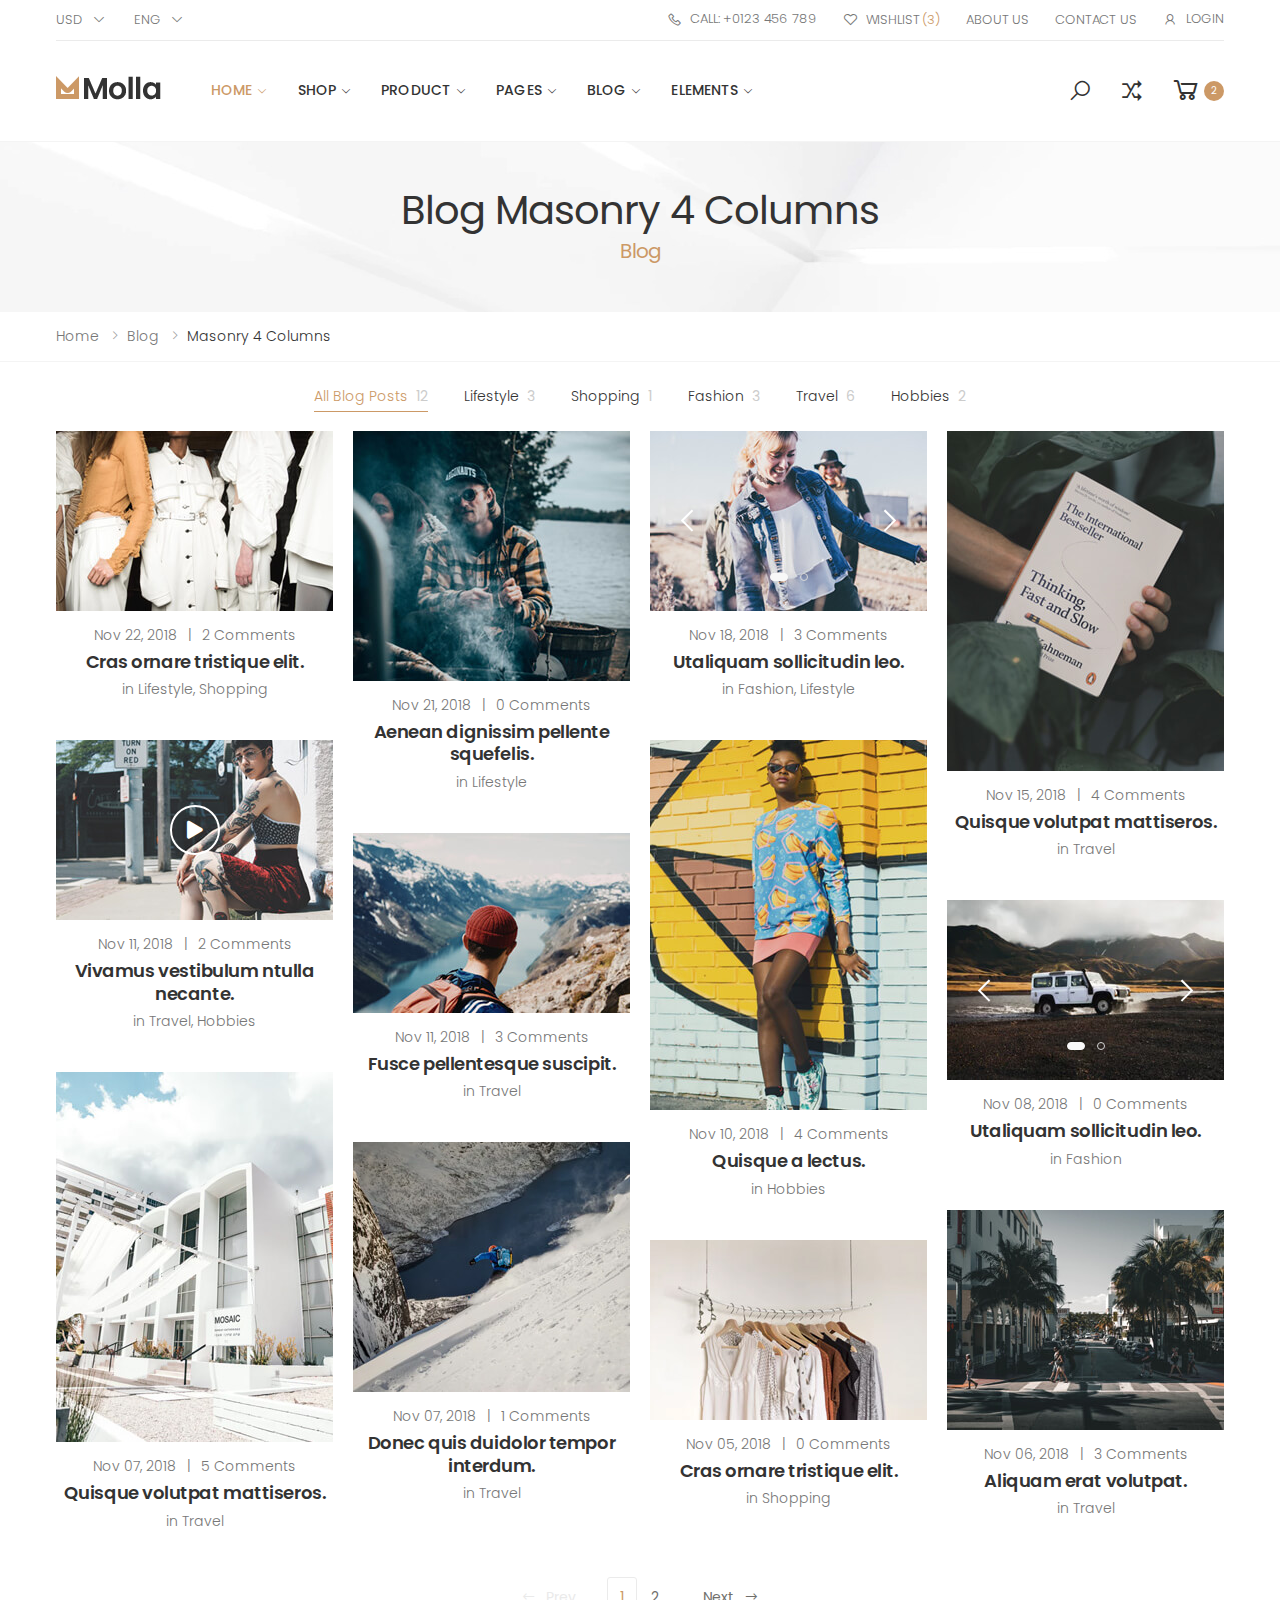
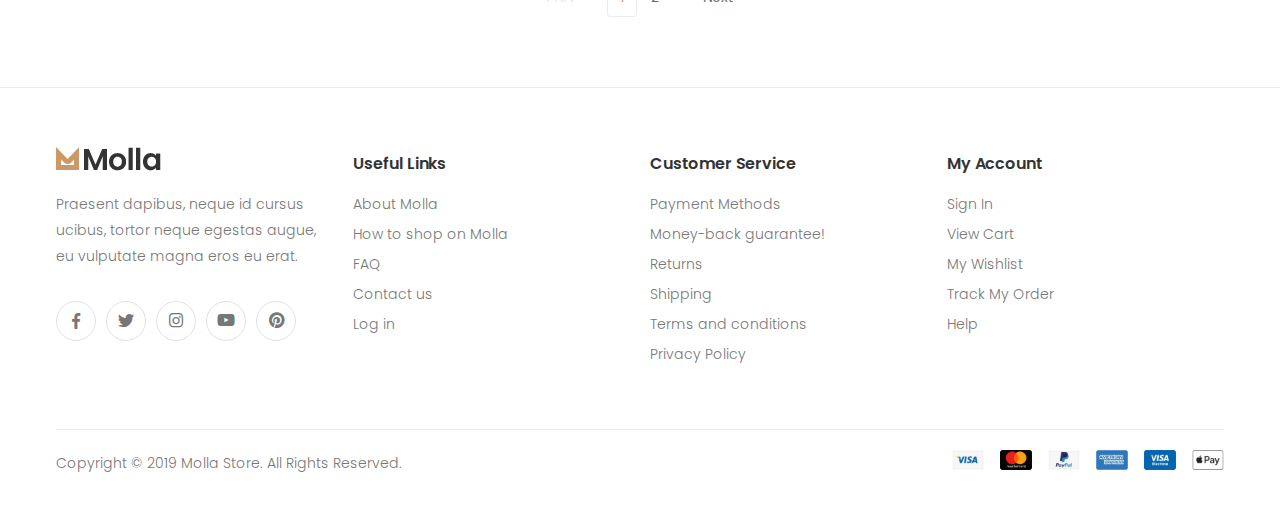
<file: blog-masonry-4cols.html>
<!DOCTYPE html>
<html lang="en">


<!-- molla/blog-masonry-4cols.html  22 Nov 2019 10:04:31 GMT -->
<head>
    <meta charset="UTF-8">
    <meta http-equiv="X-UA-Compatible" content="IE=edge">
    <meta name="viewport" content="width=device-width, initial-scale=1, shrink-to-fit=no">
    <title>Molla - Bootstrap eCommerce Template</title>
    <meta name="keywords" content="HTML5 Template">
    <meta name="description" content="Molla - Bootstrap eCommerce Template">
    <meta name="author" content="p-themes">
    <!-- Favicon -->
    <link rel="apple-touch-icon" sizes="180x180" href="assets/images/icons/apple-touch-icon.png">
    <link rel="icon" type="image/png" sizes="32x32" href="assets/images/icons/favicon-32x32.png">
    <link rel="icon" type="image/png" sizes="16x16" href="assets/images/icons/favicon-16x16.png">
    <link rel="manifest" href="assets/images/icons/site.html">
    <link rel="mask-icon" href="assets/images/icons/safari-pinned-tab.svg" color="#666666">
    <link rel="shortcut icon" href="assets/images/icons/favicon.ico">
    <meta name="apple-mobile-web-app-title" content="Molla">
    <meta name="application-name" content="Molla">
    <meta name="msapplication-TileColor" content="#cc9966">
    <meta name="msapplication-config" content="assets/images/icons/browserconfig.xml">
    <meta name="theme-color" content="#ffffff">
    <!-- Plugins CSS File -->
    <link rel="stylesheet" href="assets/css/bootstrap.min.css">
    <link rel="stylesheet" href="assets/css/plugins/owl-carousel/owl.carousel.css">
    <!-- Main CSS File -->
    <link rel="stylesheet" href="assets/css/style.css">
</head>

<body>
    <div class="page-wrapper">
        <header class="header">
            <div class="header-top">
                <div class="container">
                    <div class="header-left">
                        <div class="header-dropdown">
                            <a href="#">Usd</a>
                            <div class="header-menu">
                                <ul>
                                    <li><a href="#">Eur</a></li>
                                    <li><a href="#">Usd</a></li>
                                </ul>
                            </div><!-- End .header-menu -->
                        </div><!-- End .header-dropdown -->

                        <div class="header-dropdown">
                            <a href="#">Eng</a>
                            <div class="header-menu">
                                <ul>
                                    <li><a href="#">English</a></li>
                                    <li><a href="#">French</a></li>
                                    <li><a href="#">Spanish</a></li>
                                </ul>
                            </div><!-- End .header-menu -->
                        </div><!-- End .header-dropdown -->
                    </div><!-- End .header-left -->

                    <div class="header-right">
                        <ul class="top-menu">
                            <li>
                                <a href="#">Links</a>
                                <ul>
                                    <li><a href="tel:#"><i class="icon-phone"></i>Call: +0123 456 789</a></li>
                                    <li><a href="wishlist.html"><i class="icon-heart-o"></i>Wishlist <span>(3)</span></a></li>
                                    <li><a href="about.html">About Us</a></li>
                                    <li><a href="contact.html">Contact Us</a></li>
                                    <li><a href="#signin-modal" data-toggle="modal"><i class="icon-user"></i>Login</a></li>
                                </ul>
                            </li>
                        </ul><!-- End .top-menu -->
                    </div><!-- End .header-right -->
                </div><!-- End .container -->
            </div><!-- End .header-top -->

            <div class="header-middle sticky-header">
                <div class="container">
                    <div class="header-left">
                        <button class="mobile-menu-toggler">
                            <span class="sr-only">Toggle mobile menu</span>
                            <i class="icon-bars"></i>
                        </button>

                        <a href="index.html" class="logo">
                            <img src="assets/images/logo.png" alt="Molla Logo" width="105" height="25">
                        </a>

                        <nav class="main-nav">
                            <ul class="menu sf-arrows">
                                <li class="megamenu-container active">
                                    <a href="index.html" class="sf-with-ul">Home</a>

                                    <div class="megamenu demo">
                                        <div class="menu-col">
                                            <div class="menu-title">Choose your demo</div><!-- End .menu-title -->

                                            <div class="demo-list">
                                                <div class="demo-item">
                                                    <a href="index-1.html">
                                                        <span class="demo-bg" style="background-image: url(assets/images/menu/demos/1.jpg);"></span>
                                                        <span class="demo-title">01 - furniture store</span>
                                                    </a>
                                                </div><!-- End .demo-item -->

                                                <div class="demo-item">
                                                    <a href="index-2.html">
                                                        <span class="demo-bg" style="background-image: url(assets/images/menu/demos/2.jpg);"></span>
                                                        <span class="demo-title">02 - furniture store</span>
                                                    </a>
                                                </div><!-- End .demo-item -->

                                                <div class="demo-item">
                                                    <a href="index-3.html">
                                                        <span class="demo-bg" style="background-image: url(assets/images/menu/demos/3.jpg);"></span>
                                                        <span class="demo-title">03 - electronic store</span>
                                                    </a>
                                                </div><!-- End .demo-item -->

                                                <div class="demo-item">
                                                    <a href="index-4.html">
                                                        <span class="demo-bg" style="background-image: url(assets/images/menu/demos/4.jpg);"></span>
                                                        <span class="demo-title">04 - electronic store</span>
                                                    </a>
                                                </div><!-- End .demo-item -->

                                                <div class="demo-item">
                                                    <a href="index-5.html">
                                                        <span class="demo-bg" style="background-image: url(assets/images/menu/demos/5.jpg);"></span>
                                                        <span class="demo-title">05 - fashion store</span>
                                                    </a>
                                                </div><!-- End .demo-item -->

                                                <div class="demo-item">
                                                    <a href="index-6.html">
                                                        <span class="demo-bg" style="background-image: url(assets/images/menu/demos/6.jpg);"></span>
                                                        <span class="demo-title">06 - fashion store</span>
                                                    </a>
                                                </div><!-- End .demo-item -->

                                                <div class="demo-item">
                                                    <a href="index-7.html">
                                                        <span class="demo-bg" style="background-image: url(assets/images/menu/demos/7.jpg);"></span>
                                                        <span class="demo-title">07 - fashion store</span>
                                                    </a>
                                                </div><!-- End .demo-item -->

                                                <div class="demo-item">
                                                    <a href="index-8.html">
                                                        <span class="demo-bg" style="background-image: url(assets/images/menu/demos/8.jpg);"></span>
                                                        <span class="demo-title">08 - fashion store</span>
                                                    </a>
                                                </div><!-- End .demo-item -->

                                                <div class="demo-item">
                                                    <a href="index-9.html">
                                                        <span class="demo-bg" style="background-image: url(assets/images/menu/demos/9.jpg);"></span>
                                                        <span class="demo-title">09 - fashion store</span>
                                                    </a>
                                                </div><!-- End .demo-item -->

                                                <div class="demo-item">
                                                    <a href="index-10.html">
                                                        <span class="demo-bg" style="background-image: url(assets/images/menu/demos/10.jpg);"></span>
                                                        <span class="demo-title">10 - shoes store</span>
                                                    </a>
                                                </div><!-- End .demo-item -->

                                                <div class="demo-item hidden">
                                                    <a href="index-11.html">
                                                        <span class="demo-bg" style="background-image: url(assets/images/menu/demos/11.jpg);"></span>
                                                        <span class="demo-title">11 - furniture simple store</span>
                                                    </a>
                                                </div><!-- End .demo-item -->

                                                <div class="demo-item hidden">
                                                    <a href="index-12.html">
                                                        <span class="demo-bg" style="background-image: url(assets/images/menu/demos/12.jpg);"></span>
                                                        <span class="demo-title">12 - fashion simple store</span>
                                                    </a>
                                                </div><!-- End .demo-item -->

                                                <div class="demo-item hidden">
                                                    <a href="index-13.html">
                                                        <span class="demo-bg" style="background-image: url(assets/images/menu/demos/13.jpg);"></span>
                                                        <span class="demo-title">13 - market</span>
                                                    </a>
                                                </div><!-- End .demo-item -->

                                                <div class="demo-item hidden">
                                                    <a href="index-14.html">
                                                        <span class="demo-bg" style="background-image: url(assets/images/menu/demos/14.jpg);"></span>
                                                        <span class="demo-title">14 - market fullwidth</span>
                                                    </a>
                                                </div><!-- End .demo-item -->

                                                <div class="demo-item hidden">
                                                    <a href="index-15.html">
                                                        <span class="demo-bg" style="background-image: url(assets/images/menu/demos/15.jpg);"></span>
                                                        <span class="demo-title">15 - lookbook 1</span>
                                                    </a>
                                                </div><!-- End .demo-item -->

                                                <div class="demo-item hidden">
                                                    <a href="index-16.html">
                                                        <span class="demo-bg" style="background-image: url(assets/images/menu/demos/16.jpg);"></span>
                                                        <span class="demo-title">16 - lookbook 2</span>
                                                    </a>
                                                </div><!-- End .demo-item -->

                                                <div class="demo-item hidden">
                                                    <a href="index-17.html">
                                                        <span class="demo-bg" style="background-image: url(assets/images/menu/demos/17.jpg);"></span>
                                                        <span class="demo-title">17 - fashion store</span>
                                                    </a>
                                                </div><!-- End .demo-item -->

                                                <div class="demo-item hidden">
                                                    <a href="index-18.html">
                                                        <span class="demo-bg" style="background-image: url(assets/images/menu/demos/18.jpg);"></span>
                                                        <span class="demo-title">18 - fashion store (with sidebar)</span>
                                                    </a>
                                                </div><!-- End .demo-item -->

                                                <div class="demo-item hidden">
                                                    <a href="index-19.html">
                                                        <span class="demo-bg" style="background-image: url(assets/images/menu/demos/19.jpg);"></span>
                                                        <span class="demo-title">19 - games store</span>
                                                    </a>
                                                </div><!-- End .demo-item -->

                                                <div class="demo-item hidden">
                                                    <a href="index-20.html">
                                                        <span class="demo-bg" style="background-image: url(assets/images/menu/demos/20.jpg);"></span>
                                                        <span class="demo-title">20 - book store</span>
                                                    </a>
                                                </div><!-- End .demo-item -->

                                                <div class="demo-item hidden">
                                                    <a href="index-21.html">
                                                        <span class="demo-bg" style="background-image: url(assets/images/menu/demos/21.jpg);"></span>
                                                        <span class="demo-title">21 - sport store</span>
                                                    </a>
                                                </div><!-- End .demo-item -->

                                                <div class="demo-item hidden">
                                                    <a href="index-22.html">
                                                        <span class="demo-bg" style="background-image: url(assets/images/menu/demos/22.jpg);"></span>
                                                        <span class="demo-title">22 - tools store</span>
                                                    </a>
                                                </div><!-- End .demo-item -->

                                                <div class="demo-item hidden">
                                                    <a href="index-23.html">
                                                        <span class="demo-bg" style="background-image: url(assets/images/menu/demos/23.jpg);"></span>
                                                        <span class="demo-title">23 - fashion left navigation store</span>
                                                    </a>
                                                </div><!-- End .demo-item -->

                                                <div class="demo-item hidden">
                                                    <a href="index-24.html">
                                                        <span class="demo-bg" style="background-image: url(assets/images/menu/demos/24.jpg);"></span>
                                                        <span class="demo-title">24 - extreme sport store</span>
                                                    </a>
                                                </div><!-- End .demo-item -->

                                            </div><!-- End .demo-list -->

                                            <div class="megamenu-action text-center">
                                                <a href="#" class="btn btn-outline-primary-2 view-all-demos"><span>View All Demos</span><i class="icon-long-arrow-right"></i></a>
                                            </div><!-- End .text-center -->
                                        </div><!-- End .menu-col -->
                                    </div><!-- End .megamenu -->
                                </li>
                                <li>
                                    <a href="category.html" class="sf-with-ul">Shop</a>

                                    <div class="megamenu megamenu-md">
                                        <div class="row no-gutters">
                                            <div class="col-md-8">
                                                <div class="menu-col">
                                                    <div class="row">
                                                        <div class="col-md-6">
                                                            <div class="menu-title">Shop with sidebar</div><!-- End .menu-title -->
                                                            <ul>
                                                                <li><a href="category-list.html">Shop List</a></li>
                                                                <li><a href="category-2cols.html">Shop Grid 2 Columns</a></li>
                                                                <li><a href="category.html">Shop Grid 3 Columns</a></li>
                                                                <li><a href="category-4cols.html">Shop Grid 4 Columns</a></li>
                                                                <li><a href="category-market.html"><span>Shop Market<span class="tip tip-new">New</span></span></a></li>
                                                            </ul>

                                                            <div class="menu-title">Shop no sidebar</div><!-- End .menu-title -->
                                                            <ul>
                                                                <li><a href="category-boxed.html"><span>Shop Boxed No Sidebar<span class="tip tip-hot">Hot</span></span></a></li>
                                                                <li><a href="category-fullwidth.html">Shop Fullwidth No Sidebar</a></li>
                                                            </ul>
                                                        </div><!-- End .col-md-6 -->

                                                        <div class="col-md-6">
                                                            <div class="menu-title">Product Category</div><!-- End .menu-title -->
                                                            <ul>
                                                                <li><a href="product-category-boxed.html">Product Category Boxed</a></li>
                                                                <li><a href="product-category-fullwidth.html"><span>Product Category Fullwidth<span class="tip tip-new">New</span></span></a></li>
                                                            </ul>
                                                            <div class="menu-title">Shop Pages</div><!-- End .menu-title -->
                                                            <ul>
                                                                <li><a href="cart.html">Cart</a></li>
                                                                <li><a href="checkout.html">Checkout</a></li>
                                                                <li><a href="wishlist.html">Wishlist</a></li>
                                                                <li><a href="dashboard.html">My Account</a></li>
                                                                <li><a href="#">Lookbook</a></li>
                                                            </ul>
                                                        </div><!-- End .col-md-6 -->
                                                    </div><!-- End .row -->
                                                </div><!-- End .menu-col -->
                                            </div><!-- End .col-md-8 -->

                                            <div class="col-md-4">
                                                <div class="banner banner-overlay">
                                                    <a href="category.html" class="banner banner-menu">
                                                        <img src="assets/images/menu/banner-1.jpg" alt="Banner">

                                                        <div class="banner-content banner-content-top">
                                                            <div class="banner-title text-white">Last <br>Chance<br><span><strong>Sale</strong></span></div><!-- End .banner-title -->
                                                        </div><!-- End .banner-content -->
                                                    </a>
                                                </div><!-- End .banner banner-overlay -->
                                            </div><!-- End .col-md-4 -->
                                        </div><!-- End .row -->
                                    </div><!-- End .megamenu megamenu-md -->
                                </li>
                                <li>
                                    <a href="product.html" class="sf-with-ul">Product</a>

                                    <div class="megamenu megamenu-sm">
                                        <div class="row no-gutters">
                                            <div class="col-md-6">
                                                <div class="menu-col">
                                                    <div class="menu-title">Product Details</div><!-- End .menu-title -->
                                                    <ul>
                                                        <li><a href="product.html">Default</a></li>
                                                        <li><a href="product-centered.html">Centered</a></li>
                                                        <li><a href="product-extended.html"><span>Extended Info<span class="tip tip-new">New</span></span></a></li>
                                                        <li><a href="product-gallery.html">Gallery</a></li>
                                                        <li><a href="product-sticky.html">Sticky Info</a></li>
                                                        <li><a href="product-sidebar.html">Boxed With Sidebar</a></li>
                                                        <li><a href="product-fullwidth.html">Full Width</a></li>
                                                        <li><a href="product-masonry.html">Masonry Sticky Info</a></li>
                                                    </ul>
                                                </div><!-- End .menu-col -->
                                            </div><!-- End .col-md-6 -->

                                            <div class="col-md-6">
                                                <div class="banner banner-overlay">
                                                    <a href="category.html">
                                                        <img src="assets/images/menu/banner-2.jpg" alt="Banner">

                                                        <div class="banner-content banner-content-bottom">
                                                            <div class="banner-title text-white">New Trends<br><span><strong>spring 2019</strong></span></div><!-- End .banner-title -->
                                                        </div><!-- End .banner-content -->
                                                    </a>
                                                </div><!-- End .banner -->
                                            </div><!-- End .col-md-6 -->
                                        </div><!-- End .row -->
                                    </div><!-- End .megamenu megamenu-sm -->
                                </li>
                                <li>
                                    <a href="#" class="sf-with-ul">Pages</a>

                                    <ul>
                                        <li>
                                            <a href="about.html" class="sf-with-ul">About</a>

                                            <ul>
                                                <li><a href="about.html">About 01</a></li>
                                                <li><a href="about-2.html">About 02</a></li>
                                            </ul>
                                        </li>
                                        <li>
                                            <a href="contact.html" class="sf-with-ul">Contact</a>

                                            <ul>
                                                <li><a href="contact.html">Contact 01</a></li>
                                                <li><a href="contact-2.html">Contact 02</a></li>
                                            </ul>
                                        </li>
                                        <li><a href="login.html">Login</a></li>
                                        <li><a href="faq.html">FAQs</a></li>
                                        <li><a href="404.html">Error 404</a></li>
                                        <li><a href="coming-soon.html">Coming Soon</a></li>
                                    </ul>
                                </li>
                                <li>
                                    <a href="blog.html" class="sf-with-ul">Blog</a>

                                    <ul>
                                        <li><a href="blog.html">Classic</a></li>
                                        <li><a href="blog-listing.html">Listing</a></li>
                                        <li>
                                            <a href="#">Grid</a>
                                            <ul>
                                                <li><a href="blog-grid-2cols.html">Grid 2 columns</a></li>
                                                <li><a href="blog-grid-3cols.html">Grid 3 columns</a></li>
                                                <li><a href="blog-grid-4cols.html">Grid 4 columns</a></li>
                                                <li><a href="blog-grid-sidebar.html">Grid sidebar</a></li>
                                            </ul>
                                        </li>
                                        <li>
                                            <a href="#">Masonry</a>
                                            <ul>
                                                <li><a href="blog-masonry-2cols.html">Masonry 2 columns</a></li>
                                                <li><a href="blog-masonry-3cols.html">Masonry 3 columns</a></li>
                                                <li><a href="blog-masonry-4cols.html">Masonry 4 columns</a></li>
                                                <li><a href="blog-masonry-sidebar.html">Masonry sidebar</a></li>
                                            </ul>
                                        </li>
                                        <li>
                                            <a href="#">Mask</a>
                                            <ul>
                                                <li><a href="blog-mask-grid.html">Blog mask grid</a></li>
                                                <li><a href="blog-mask-masonry.html">Blog mask masonry</a></li>
                                            </ul>
                                        </li>
                                        <li>
                                            <a href="#">Single Post</a>
                                            <ul>
                                                <li><a href="single.html">Default with sidebar</a></li>
                                                <li><a href="single-fullwidth.html">Fullwidth no sidebar</a></li>
                                                <li><a href="single-fullwidth-sidebar.html">Fullwidth with sidebar</a></li>
                                            </ul>
                                        </li>
                                    </ul>
                                </li>
                                <li>
                                    <a href="elements-list.html" class="sf-with-ul">Elements</a>

                                    <ul>
                                        <li><a href="elements-products.html">Products</a></li>
                                        <li><a href="elements-typography.html">Typography</a></li>
                                        <li><a href="elements-titles.html">Titles</a></li>
                                        <li><a href="elements-banners.html">Banners</a></li>
                                        <li><a href="elements-product-category.html">Product Category</a></li>
                                        <li><a href="elements-video-banners.html">Video Banners</a></li>
                                        <li><a href="elements-buttons.html">Buttons</a></li>
                                        <li><a href="elements-accordions.html">Accordions</a></li>
                                        <li><a href="elements-tabs.html">Tabs</a></li>
                                        <li><a href="elements-testimonials.html">Testimonials</a></li>
                                        <li><a href="elements-blog-posts.html">Blog Posts</a></li>
                                        <li><a href="elements-portfolio.html">Portfolio</a></li>
                                        <li><a href="elements-cta.html">Call to Action</a></li>
                                        <li><a href="elements-icon-boxes.html">Icon Boxes</a></li>
                                    </ul>
                                </li>
                            </ul><!-- End .menu -->
                        </nav><!-- End .main-nav -->
                    </div><!-- End .header-left -->

                    <div class="header-right">
                        <div class="header-search">
                            <a href="#" class="search-toggle" role="button" title="Search"><i class="icon-search"></i></a>
                            <form action="#" method="get">
                                <div class="header-search-wrapper">
                                    <label for="q" class="sr-only">Search</label>
                                    <input type="search" class="form-control" name="q" id="q" placeholder="Search in..." required>
                                </div><!-- End .header-search-wrapper -->
                            </form>
                        </div><!-- End .header-search -->
                        <div class="dropdown compare-dropdown">
                            <a href="#" class="dropdown-toggle" role="button" data-toggle="dropdown" aria-haspopup="true" aria-expanded="false" data-display="static" title="Compare Products" aria-label="Compare Products">
                                <i class="icon-random"></i>
                            </a>

                            <div class="dropdown-menu dropdown-menu-right">
                                <ul class="compare-products">
                                    <li class="compare-product">
                                        <a href="#" class="btn-remove" title="Remove Product"><i class="icon-close"></i></a>
                                        <h4 class="compare-product-title"><a href="product.html">Blue Night Dress</a></h4>
                                    </li>
                                    <li class="compare-product">
                                        <a href="#" class="btn-remove" title="Remove Product"><i class="icon-close"></i></a>
                                        <h4 class="compare-product-title"><a href="product.html">White Long Skirt</a></h4>
                                    </li>
                                </ul>

                                <div class="compare-actions">
                                    <a href="#" class="action-link">Clear All</a>
                                    <a href="#" class="btn btn-outline-primary-2"><span>Compare</span><i class="icon-long-arrow-right"></i></a>
                                </div>
                            </div><!-- End .dropdown-menu -->
                        </div><!-- End .compare-dropdown -->

                        <div class="dropdown cart-dropdown">
                            <a href="#" class="dropdown-toggle" role="button" data-toggle="dropdown" aria-haspopup="true" aria-expanded="false" data-display="static">
                                <i class="icon-shopping-cart"></i>
                                <span class="cart-count">2</span>
                            </a>

                            <div class="dropdown-menu dropdown-menu-right">
                                <div class="dropdown-cart-products">
                                    <div class="product">
                                        <div class="product-cart-details">
                                            <h4 class="product-title">
                                                <a href="product.html">Beige knitted elastic runner shoes</a>
                                            </h4>

                                            <span class="cart-product-info">
                                                <span class="cart-product-qty">1</span>
                                                x $84.00
                                            </span>
                                        </div><!-- End .product-cart-details -->

                                        <figure class="product-image-container">
                                            <a href="product.html" class="product-image">
                                                <img src="assets/images/products/cart/product-1.jpg" alt="product">
                                            </a>
                                        </figure>
                                        <a href="#" class="btn-remove" title="Remove Product"><i class="icon-close"></i></a>
                                    </div><!-- End .product -->

                                    <div class="product">
                                        <div class="product-cart-details">
                                            <h4 class="product-title">
                                                <a href="product.html">Blue utility pinafore denim dress</a>
                                            </h4>

                                            <span class="cart-product-info">
                                                <span class="cart-product-qty">1</span>
                                                x $76.00
                                            </span>
                                        </div><!-- End .product-cart-details -->

                                        <figure class="product-image-container">
                                            <a href="product.html" class="product-image">
                                                <img src="assets/images/products/cart/product-2.jpg" alt="product">
                                            </a>
                                        </figure>
                                        <a href="#" class="btn-remove" title="Remove Product"><i class="icon-close"></i></a>
                                    </div><!-- End .product -->
                                </div><!-- End .cart-product -->

                                <div class="dropdown-cart-total">
                                    <span>Total</span>

                                    <span class="cart-total-price">$160.00</span>
                                </div><!-- End .dropdown-cart-total -->

                                <div class="dropdown-cart-action">
                                    <a href="cart.html" class="btn btn-primary">View Cart</a>
                                    <a href="checkout.html" class="btn btn-outline-primary-2"><span>Checkout</span><i class="icon-long-arrow-right"></i></a>
                                </div><!-- End .dropdown-cart-total -->
                            </div><!-- End .dropdown-menu -->
                        </div><!-- End .cart-dropdown -->
                    </div><!-- End .header-right -->
                </div><!-- End .container -->
            </div><!-- End .header-middle -->
        </header><!-- End .header -->

        <main class="main">
        	<div class="page-header text-center" style="background-image: url('assets/images/page-header-bg.jpg')">
        		<div class="container">
        			<h1 class="page-title">Blog Masonry 4 Columns<span>Blog</span></h1>
        		</div><!-- End .container -->
        	</div><!-- End .page-header -->
            <nav aria-label="breadcrumb" class="breadcrumb-nav mb-2">
                <div class="container">
                    <ol class="breadcrumb">
                        <li class="breadcrumb-item"><a href="index.html">Home</a></li>
                        <li class="breadcrumb-item"><a href="#">Blog</a></li>
                        <li class="breadcrumb-item active" aria-current="page">Masonry 4 Columns</li>
                    </ol>
                </div><!-- End .container -->
            </nav><!-- End .breadcrumb-nav -->

            <div class="page-content">
                <div class="container">
                    <nav class="blog-nav">
                        <ul class="menu-cat entry-filter justify-content-center">
                            <li class="active"><a href="#" data-filter="*">All Blog Posts<span>12</span></a></li>
                            <li><a href="#" data-filter=".lifestyle">Lifestyle<span>3</span></a></li>
                            <li><a href="#" data-filter=".shopping">Shopping<span>1</span></a></li>
                            <li><a href="#" data-filter=".fashion">Fashion<span>3</span></a></li>
                            <li><a href="#" data-filter=".travel">Travel<span>6</span></a></li>
                            <li><a href="#" data-filter=".hobbies">Hobbies<span>2</span></a></li>
                        </ul><!-- End .blog-menu -->
                    </nav><!-- End .blog-nav -->

                    <div class="entry-container max-col-4">
                        <div class="entry-item lifestyle shopping col-sm-6 col-md-4 col-lg-3">
                            <article class="entry entry-grid text-center">
                                <figure class="entry-media">
                                    <a href="single.html">
                                        <img src="assets/images/blog/masonry/4cols/post-1.jpg" alt="image desc">
                                    </a>
                                </figure><!-- End .entry-media -->

                                <div class="entry-body">
                                    <div class="entry-meta">
                                        <a href="#">Nov 22, 2018</a>
                                        <span class="meta-separator">|</span>
                                        <a href="#">2 Comments</a>
                                    </div><!-- End .entry-meta -->

                                    <h2 class="entry-title">
                                        <a href="single.html">Cras ornare tristique elit.</a>
                                    </h2><!-- End .entry-title -->

                                    <div class="entry-cats">
                                        in <a href="#">Lifestyle</a>,
                                        <a href="#">Shopping</a>
                                    </div><!-- End .entry-cats -->
                                </div><!-- End .entry-body -->
                            </article><!-- End .entry -->
                        </div><!-- End .entry-item -->

                        <div class="entry-item lifestyle col-sm-6 col-md-4 col-lg-3">
                            <article class="entry entry-grid text-center">
                                <figure class="entry-media">
                                    <a href="single.html">
                                        <img src="assets/images/blog/masonry/4cols/post-2.jpg" alt="image desc">
                                    </a>
                                </figure><!-- End .entry-media -->

                                <div class="entry-body">
                                    <div class="entry-meta">
                                        <a href="#">Nov 21, 2018</a>
                                        <span class="meta-separator">|</span>
                                        <a href="#">0 Comments</a>
                                    </div><!-- End .entry-meta -->

                                    <h2 class="entry-title">
                                        <a href="single.html">Aenean dignissim pellente squefelis.</a>
                                    </h2><!-- End .entry-title -->

                                    <div class="entry-cats">
                                        in <a href="#">Lifestyle</a>
                                    </div><!-- End .entry-cats -->
                                </div><!-- End .entry-body -->
                            </article><!-- End .entry -->
                        </div><!-- End .entry-item -->

                        <div class="entry-item fashion lifestyle col-sm-6 col-md-4 col-lg-3">
                            <article class="entry entry-grid text-center">
                                <figure class="entry-media">
                                    <div class="owl-carousel owl-simple owl-light owl-nav-inside" data-toggle="owl">
                                        <a href="single.html">
                                            <img src="assets/images/blog/masonry/4cols/post-3.jpg" alt="image desc">
                                        </a>
                                        <a href="single.html">
                                            <img src="assets/images/blog/masonry/4cols/post-3-2.jpg" alt="image desc">
                                        </a>
                                    </div><!-- End .owl-carousel -->
                                </figure><!-- End .entry-media -->

                                <div class="entry-body">
                                    <div class="entry-meta">
                                        <a href="#">Nov 18, 2018</a>
                                        <span class="meta-separator">|</span>
                                        <a href="#">3 Comments</a>
                                    </div><!-- End .entry-meta -->

                                    <h2 class="entry-title">
                                        <a href="single.html">Utaliquam sollicitudin leo.</a>
                                    </h2><!-- End .entry-title -->

                                    <div class="entry-cats">
                                        in <a href="#">Fashion</a>,
                                        <a href="#">Lifestyle</a>
                                    </div><!-- End .entry-cats -->
                                </div><!-- End .entry-body -->
                            </article><!-- End .entry -->
                        </div><!-- End .entry-item -->

                        <div class="entry-item travel col-sm-6 col-md-4 col-lg-3">
                            <article class="entry entry-grid text-center">
                                <figure class="entry-media">
                                    <a href="single.html">
                                        <img src="assets/images/blog/masonry/4cols/post-4.jpg" alt="image desc">
                                    </a>
                                </figure><!-- End .entry-media -->

                                <div class="entry-body">
                                    <div class="entry-meta">
                                        <a href="#">Nov 15, 2018</a>
                                        <span class="meta-separator">|</span>
                                        <a href="#">4 Comments</a>
                                    </div><!-- End .entry-meta -->

                                    <h2 class="entry-title">
                                        <a href="single.html">Quisque volutpat mattiseros.</a>
                                    </h2><!-- End .entry-title -->

                                    <div class="entry-cats">
                                        in <a href="#">Travel</a>
                                    </div><!-- End .entry-cats -->
                                </div><!-- End .entry-body -->
                            </article><!-- End .entry -->
                        </div><!-- End .entry-item -->

                        <div class="entry-item travel hobbies col-sm-6 col-md-4 col-lg-3">
                            <article class="entry entry-grid text-center">
                                <figure class="entry-media entry-video">
                                    <a href="single.html">
                                        <img src="assets/images/blog/masonry/4cols/post-5.jpg" alt="image desc">
                                    </a>
                                </figure><!-- End .entry-media -->

                                <div class="entry-body">
                                    <div class="entry-meta">
                                        <a href="#">Nov 11, 2018</a>
                                        <span class="meta-separator">|</span>
                                        <a href="#">2 Comments</a>
                                    </div><!-- End .entry-meta -->

                                    <h2 class="entry-title">
                                        <a href="single.html">Vivamus vestibulum ntulla necante.</a>
                                    </h2><!-- End .entry-title -->

                                    <div class="entry-cats">
                                        in <a href="#">Travel</a>,
                                        <a href="#">Hobbies</a>
                                    </div><!-- End .entry-cats -->
                                </div><!-- End .entry-body -->
                            </article><!-- End .entry -->
                        </div><!-- End .entry-item -->

                        <div class="entry-item hobbies col-sm-6 col-md-4 col-lg-3">
                            <article class="entry entry-grid text-center">
                                <figure class="entry-media">
                                    <a href="single.html">
                                        <img src="assets/images/blog/masonry/4cols/post-6.jpg" alt="image desc">
                                    </a>
                                </figure><!-- End .entry-media -->

                                <div class="entry-body">
                                    <div class="entry-meta">
                                        <a href="#">Nov 10, 2018</a>
                                        <span class="meta-separator">|</span>
                                        <a href="#">4 Comments</a>
                                    </div><!-- End .entry-meta -->

                                    <h2 class="entry-title">
                                        <a href="single.html">Quisque a lectus. </a>
                                    </h2><!-- End .entry-title -->

                                    <div class="entry-cats">
                                        in <a href="#">Hobbies</a>
                                    </div><!-- End .entry-cats -->
                                </div><!-- End .entry-body -->
                            </article><!-- End .entry -->
                        </div><!-- End .entry-item -->

                        <div class="entry-item travel col-sm-6 col-md-4 col-lg-3">
                            <article class="entry entry-grid text-center">
                                <figure class="entry-media">
                                    <a href="single.html">
                                        <img src="assets/images/blog/masonry/4cols/post-7.jpg" alt="image desc">
                                    </a>
                                </figure><!-- End .entry-media -->

                                <div class="entry-body">
                                    <div class="entry-meta">
                                        <a href="#">Nov 11, 2018</a>
                                        <span class="meta-separator">|</span>
                                        <a href="#">3 Comments</a>
                                    </div><!-- End .entry-meta -->

                                    <h2 class="entry-title">
                                        <a href="single.html">Fusce pellentesque suscipit.</a>
                                    </h2><!-- End .entry-title -->

                                    <div class="entry-cats">
                                        in <a href="#">Travel</a>
                                    </div><!-- End .entry-cats -->
                                </div><!-- End .entry-body -->
                            </article><!-- End .entry -->
                        </div><!-- End .entry-item -->

                        <div class="entry-item fashion col-sm-6 col-md-4 col-lg-3">
                            <article class="entry entry-grid text-center">
                                <figure class="entry-media">
                                    <div class="owl-carousel owl-simple owl-light owl-nav-inside" data-toggle="owl">
                                        <a href="single.html">
                                            <img src="assets/images/blog/masonry/4cols/post-8.jpg" alt="image desc">
                                        </a>
                                        <a href="single.html">
                                            <img src="assets/images/blog/masonry/4cols/post-8-2.jpg" alt="image desc">
                                        </a>
                                    </div><!-- End .owl-carousel -->
                                </figure><!-- End .entry-media -->

                                <div class="entry-body">
                                    <div class="entry-meta">
                                        <a href="#">Nov 08, 2018</a>
                                        <span class="meta-separator">|</span>
                                        <a href="#">0 Comments</a>
                                    </div><!-- End .entry-meta -->

                                    <h2 class="entry-title">
                                        <a href="single.html">Utaliquam sollicitudin leo.</a>
                                    </h2><!-- End .entry-title -->

                                    <div class="entry-cats">
                                        in <a href="#">Fashion</a>
                                    </div><!-- End .entry-cats -->
                                </div><!-- End .entry-body -->
                            </article><!-- End .entry -->
                        </div><!-- End .entry-item -->

                        <div class="entry-item travel col-sm-6 col-md-4 col-lg-3">
                            <article class="entry entry-grid text-center">
                                <figure class="entry-media">
                                    <a href="single.html">
                                        <img src="assets/images/blog/masonry/4cols/post-9.jpg" alt="image desc">
                                    </a>
                                </figure><!-- End .entry-media -->

                                <div class="entry-body">
                                    <div class="entry-meta">
                                        <a href="#">Nov 07, 2018</a>
                                        <span class="meta-separator">|</span>
                                        <a href="#">5 Comments</a>
                                    </div><!-- End .entry-meta -->

                                    <h2 class="entry-title">
                                        <a href="single.html">Quisque volutpat mattiseros.</a>
                                    </h2><!-- End .entry-title -->

                                    <div class="entry-cats">
                                        in <a href="#">Travel</a>
                                    </div><!-- End .entry-cats -->
                                </div><!-- End .entry-body -->
                            </article><!-- End .entry -->
                        </div><!-- End .entry-item -->

                        <div class="entry-item travel col-sm-6 col-md-4 col-lg-3">
                            <article class="entry entry-grid text-center">
                                <figure class="entry-media">
                                    <a href="single.html">
                                        <img src="assets/images/blog/masonry/4cols/post-10.jpg" alt="image desc">
                                    </a>
                                </figure><!-- End .entry-media -->

                                <div class="entry-body">
                                    <div class="entry-meta">
                                        <a href="#">Nov 07, 2018</a>
                                        <span class="meta-separator">|</span>
                                        <a href="#">1 Comments</a>
                                    </div><!-- End .entry-meta -->

                                    <h2 class="entry-title">
                                        <a href="single.html">Donec quis duidolor tempor interdum.</a>
                                    </h2><!-- End .entry-title -->

                                    <div class="entry-cats">
                                        in <a href="#">Travel</a>
                                    </div><!-- End .entry-cats -->
                                </div><!-- End .entry-body -->
                            </article><!-- End .entry -->
                        </div><!-- End .entry-item -->

                        <div class="entry-item travel col-sm-6 col-md-4 col-lg-3">
                            <article class="entry entry-grid text-center">
                                <figure class="entry-media">
                                    <a href="single.html">
                                        <img src="assets/images/blog/masonry/4cols/post-11.jpg" alt="image desc">
                                    </a>
                                </figure><!-- End .entry-media -->

                                <div class="entry-body">
                                    <div class="entry-meta">
                                        <a href="#">Nov 06, 2018</a>
                                        <span class="meta-separator">|</span>
                                        <a href="#">3 Comments</a>
                                    </div><!-- End .entry-meta -->

                                    <h2 class="entry-title">
                                        <a href="single.html">Aliquam erat volutpat.</a>
                                    </h2><!-- End .entry-title -->

                                    <div class="entry-cats">
                                        in <a href="#">Travel</a>
                                    </div><!-- End .entry-cats -->
                                </div><!-- End .entry-body -->
                            </article><!-- End .entry -->
                        </div><!-- End .entry-item -->

                        <div class="entry-item fashion col-sm-6 col-md-4 col-lg-3">
                            <article class="entry entry-grid text-center">
                                <figure class="entry-media">
                                    <a href="single.html">
                                        <img src="assets/images/blog/masonry/4cols/post-12.jpg" alt="image desc">
                                    </a>
                                </figure><!-- End .entry-media -->

                                <div class="entry-body">
                                    <div class="entry-meta">
                                        <a href="#">Nov 05, 2018</a>
                                        <span class="meta-separator">|</span>
                                        <a href="#">0 Comments</a>
                                    </div><!-- End .entry-meta -->

                                    <h2 class="entry-title">
                                        <a href="single.html">Cras ornare tristique elit.</a>
                                    </h2><!-- End .entry-title -->

                                    <div class="entry-cats">
                                        in <a href="#">Shopping</a>
                                    </div><!-- End .entry-cats -->
                                </div><!-- End .entry-body -->
                            </article><!-- End .entry -->
                        </div><!-- End .entry-item -->
                    </div><!-- End .entry-container -->

                    <nav aria-label="Page navigation">
                        <ul class="pagination justify-content-center">
                            <li class="page-item disabled">
                                <a class="page-link page-link-prev" href="#" aria-label="Previous" tabindex="-1" aria-disabled="true">
                                    <span aria-hidden="true"><i class="icon-long-arrow-left"></i></span>Prev
                                </a>
                            </li>
                            <li class="page-item active" aria-current="page"><a class="page-link" href="#">1</a></li>
                            <li class="page-item"><a class="page-link" href="#">2</a></li>
                            <li class="page-item">
                                <a class="page-link page-link-next" href="#" aria-label="Next">
                                    Next <span aria-hidden="true"><i class="icon-long-arrow-right"></i></span>
                                </a>
                            </li>
                        </ul>
                    </nav>
                </div><!-- End .container -->
            </div><!-- End .page-content -->
        </main><!-- End .main -->

        <footer class="footer">
        	<div class="footer-middle">
	            <div class="container">
	            	<div class="row">
	            		<div class="col-sm-6 col-lg-3">
	            			<div class="widget widget-about">
	            				<img src="assets/images/logo.png" class="footer-logo" alt="Footer Logo" width="105" height="25">
	            				<p>Praesent dapibus, neque id cursus ucibus, tortor neque egestas augue, eu vulputate magna eros eu erat. </p>

	            				<div class="social-icons">
	            					<a href="#" class="social-icon" target="_blank" title="Facebook"><i class="icon-facebook-f"></i></a>
	            					<a href="#" class="social-icon" target="_blank" title="Twitter"><i class="icon-twitter"></i></a>
	            					<a href="#" class="social-icon" target="_blank" title="Instagram"><i class="icon-instagram"></i></a>
	            					<a href="#" class="social-icon" target="_blank" title="Youtube"><i class="icon-youtube"></i></a>
	            					<a href="#" class="social-icon" target="_blank" title="Pinterest"><i class="icon-pinterest"></i></a>
	            				</div><!-- End .soial-icons -->
	            			</div><!-- End .widget about-widget -->
	            		</div><!-- End .col-sm-6 col-lg-3 -->

	            		<div class="col-sm-6 col-lg-3">
	            			<div class="widget">
	            				<h4 class="widget-title">Useful Links</h4><!-- End .widget-title -->

	            				<ul class="widget-list">
	            					<li><a href="about.html">About Molla</a></li>
	            					<li><a href="#">How to shop on Molla</a></li>
	            					<li><a href="#">FAQ</a></li>
	            					<li><a href="contact.html">Contact us</a></li>
	            					<li><a href="login.html">Log in</a></li>
	            				</ul><!-- End .widget-list -->
	            			</div><!-- End .widget -->
	            		</div><!-- End .col-sm-6 col-lg-3 -->

	            		<div class="col-sm-6 col-lg-3">
	            			<div class="widget">
	            				<h4 class="widget-title">Customer Service</h4><!-- End .widget-title -->

	            				<ul class="widget-list">
	            					<li><a href="#">Payment Methods</a></li>
	            					<li><a href="#">Money-back guarantee!</a></li>
	            					<li><a href="#">Returns</a></li>
	            					<li><a href="#">Shipping</a></li>
	            					<li><a href="#">Terms and conditions</a></li>
	            					<li><a href="#">Privacy Policy</a></li>
	            				</ul><!-- End .widget-list -->
	            			</div><!-- End .widget -->
	            		</div><!-- End .col-sm-6 col-lg-3 -->

	            		<div class="col-sm-6 col-lg-3">
	            			<div class="widget">
	            				<h4 class="widget-title">My Account</h4><!-- End .widget-title -->

	            				<ul class="widget-list">
	            					<li><a href="#">Sign In</a></li>
	            					<li><a href="cart.html">View Cart</a></li>
	            					<li><a href="#">My Wishlist</a></li>
	            					<li><a href="#">Track My Order</a></li>
	            					<li><a href="#">Help</a></li>
	            				</ul><!-- End .widget-list -->
	            			</div><!-- End .widget -->
	            		</div><!-- End .col-sm-6 col-lg-3 -->
	            	</div><!-- End .row -->
	            </div><!-- End .container -->
	        </div><!-- End .footer-middle -->

	        <div class="footer-bottom">
	        	<div class="container">
	        		<p class="footer-copyright">Copyright © 2019 Molla Store. All Rights Reserved.</p><!-- End .footer-copyright -->
	        		<figure class="footer-payments">
	        			<img src="assets/images/payments.png" alt="Payment methods" width="272" height="20">
	        		</figure><!-- End .footer-payments -->
	        	</div><!-- End .container -->
	        </div><!-- End .footer-bottom -->
        </footer><!-- End .footer -->
    </div><!-- End .page-wrapper -->
    <button id="scroll-top" title="Back to Top"><i class="icon-arrow-up"></i></button>

    <!-- Mobile Menu -->
    <div class="mobile-menu-overlay"></div><!-- End .mobil-menu-overlay -->

    <div class="mobile-menu-container">
        <div class="mobile-menu-wrapper">
            <span class="mobile-menu-close"><i class="icon-close"></i></span>

            <form action="#" method="get" class="mobile-search">
                <label for="mobile-search" class="sr-only">Search</label>
                <input type="search" class="form-control" name="mobile-search" id="mobile-search" placeholder="Search in..." required>
                <button class="btn btn-primary" type="submit"><i class="icon-search"></i></button>
            </form>
            
            <nav class="mobile-nav">
                <ul class="mobile-menu">
                    <li class="active">
                        <a href="index.html">Home</a>

                        <ul>
                            <li><a href="index-1.html">01 - furniture store</a></li>
                            <li><a href="index-2.html">02 - furniture store</a></li>
                            <li><a href="index-3.html">03 - electronic store</a></li>
                            <li><a href="index-4.html">04 - electronic store</a></li>
                            <li><a href="index-5.html">05 - fashion store</a></li>
                            <li><a href="index-6.html">06 - fashion store</a></li>
                            <li><a href="index-7.html">07 - fashion store</a></li>
                            <li><a href="index-8.html">08 - fashion store</a></li>
                            <li><a href="index-9.html">09 - fashion store</a></li>
                            <li><a href="index-10.html">10 - shoes store</a></li>
                            <li><a href="index-11.html">11 - furniture simple store</a></li>
                            <li><a href="index-12.html">12 - fashion simple store</a></li>
                            <li><a href="index-13.html">13 - market</a></li>
                            <li><a href="index-14.html">14 - market fullwidth</a></li>
                            <li><a href="index-15.html">15 - lookbook 1</a></li>
                            <li><a href="index-16.html">16 - lookbook 2</a></li>
                            <li><a href="index-17.html">17 - fashion store</a></li>
                            <li><a href="index-18.html">18 - fashion store (with sidebar)</a></li>
                            <li><a href="index-19.html">19 - games store</a></li>
                            <li><a href="index-20.html">20 - book store</a></li>
                            <li><a href="index-21.html">21 - sport store</a></li>
                            <li><a href="index-22.html">22 - tools store</a></li>
                            <li><a href="index-23.html">23 - fashion left navigation store</a></li>
                            <li><a href="index-24.html">24 - extreme sport store</a></li>
                        </ul>
                    </li>
                    <li>
                        <a href="category.html">Shop</a>
                        <ul>
                            <li><a href="category-list.html">Shop List</a></li>
                            <li><a href="category-2cols.html">Shop Grid 2 Columns</a></li>
                            <li><a href="category.html">Shop Grid 3 Columns</a></li>
                            <li><a href="category-4cols.html">Shop Grid 4 Columns</a></li>
                            <li><a href="category-boxed.html"><span>Shop Boxed No Sidebar<span class="tip tip-hot">Hot</span></span></a></li>
                            <li><a href="category-fullwidth.html">Shop Fullwidth No Sidebar</a></li>
                            <li><a href="product-category-boxed.html">Product Category Boxed</a></li>
                            <li><a href="product-category-fullwidth.html"><span>Product Category Fullwidth<span class="tip tip-new">New</span></span></a></li>
                            <li><a href="cart.html">Cart</a></li>
                            <li><a href="checkout.html">Checkout</a></li>
                            <li><a href="wishlist.html">Wishlist</a></li>
                            <li><a href="#">Lookbook</a></li>
                        </ul>
                    </li>
                    <li>
                        <a href="product.html" class="sf-with-ul">Product</a>
                        <ul>
                            <li><a href="product.html">Default</a></li>
                            <li><a href="product-centered.html">Centered</a></li>
                            <li><a href="product-extended.html"><span>Extended Info<span class="tip tip-new">New</span></span></a></li>
                            <li><a href="product-gallery.html">Gallery</a></li>
                            <li><a href="product-sticky.html">Sticky Info</a></li>
                            <li><a href="product-sidebar.html">Boxed With Sidebar</a></li>
                            <li><a href="product-fullwidth.html">Full Width</a></li>
                            <li><a href="product-masonry.html">Masonry Sticky Info</a></li>
                        </ul>
                    </li>
                    <li>
                        <a href="#">Pages</a>
                        <ul>
                            <li>
                                <a href="about.html">About</a>

                                <ul>
                                    <li><a href="about.html">About 01</a></li>
                                    <li><a href="about-2.html">About 02</a></li>
                                </ul>
                            </li>
                            <li>
                                <a href="contact.html">Contact</a>

                                <ul>
                                    <li><a href="contact.html">Contact 01</a></li>
                                    <li><a href="contact-2.html">Contact 02</a></li>
                                </ul>
                            </li>
                            <li><a href="login.html">Login</a></li>
                            <li><a href="faq.html">FAQs</a></li>
                            <li><a href="404.html">Error 404</a></li>
                            <li><a href="coming-soon.html">Coming Soon</a></li>
                        </ul>
                    </li>
                    <li>
                        <a href="blog.html">Blog</a>

                        <ul>
                            <li><a href="blog.html">Classic</a></li>
                            <li><a href="blog-listing.html">Listing</a></li>
                            <li>
                                <a href="#">Grid</a>
                                <ul>
                                    <li><a href="blog-grid-2cols.html">Grid 2 columns</a></li>
                                    <li><a href="blog-grid-3cols.html">Grid 3 columns</a></li>
                                    <li><a href="blog-grid-4cols.html">Grid 4 columns</a></li>
                                    <li><a href="blog-grid-sidebar.html">Grid sidebar</a></li>
                                </ul>
                            </li>
                            <li>
                                <a href="#">Masonry</a>
                                <ul>
                                    <li><a href="blog-masonry-2cols.html">Masonry 2 columns</a></li>
                                    <li><a href="blog-masonry-3cols.html">Masonry 3 columns</a></li>
                                    <li><a href="blog-masonry-4cols.html">Masonry 4 columns</a></li>
                                    <li><a href="blog-masonry-sidebar.html">Masonry sidebar</a></li>
                                </ul>
                            </li>
                            <li>
                                <a href="#">Mask</a>
                                <ul>
                                    <li><a href="blog-mask-grid.html">Blog mask grid</a></li>
                                    <li><a href="blog-mask-masonry.html">Blog mask masonry</a></li>
                                </ul>
                            </li>
                            <li>
                                <a href="#">Single Post</a>
                                <ul>
                                    <li><a href="single.html">Default with sidebar</a></li>
                                    <li><a href="single-fullwidth.html">Fullwidth no sidebar</a></li>
                                    <li><a href="single-fullwidth-sidebar.html">Fullwidth with sidebar</a></li>
                                </ul>
                            </li>
                        </ul>
                    </li>
                    <li>
                        <a href="elements-list.html">Elements</a>
                        <ul>
                            <li><a href="elements-products.html">Products</a></li>
                            <li><a href="elements-typography.html">Typography</a></li>
                            <li><a href="elements-titles.html">Titles</a></li>
                            <li><a href="elements-banners.html">Banners</a></li>
                            <li><a href="elements-product-category.html">Product Category</a></li>
                            <li><a href="elements-video-banners.html">Video Banners</a></li>
                            <li><a href="elements-buttons.html">Buttons</a></li>
                            <li><a href="elements-accordions.html">Accordions</a></li>
                            <li><a href="elements-tabs.html">Tabs</a></li>
                            <li><a href="elements-testimonials.html">Testimonials</a></li>
                            <li><a href="elements-blog-posts.html">Blog Posts</a></li>
                            <li><a href="elements-portfolio.html">Portfolio</a></li>
                            <li><a href="elements-cta.html">Call to Action</a></li>
                            <li><a href="elements-icon-boxes.html">Icon Boxes</a></li>
                        </ul>
                    </li>
                </ul>
            </nav><!-- End .mobile-nav -->

            <div class="social-icons">
                <a href="#" class="social-icon" target="_blank" title="Facebook"><i class="icon-facebook-f"></i></a>
                <a href="#" class="social-icon" target="_blank" title="Twitter"><i class="icon-twitter"></i></a>
                <a href="#" class="social-icon" target="_blank" title="Instagram"><i class="icon-instagram"></i></a>
                <a href="#" class="social-icon" target="_blank" title="Youtube"><i class="icon-youtube"></i></a>
            </div><!-- End .social-icons -->
        </div><!-- End .mobile-menu-wrapper -->
    </div><!-- End .mobile-menu-container -->

    <!-- Sign in / Register Modal -->
    <div class="modal fade" id="signin-modal" tabindex="-1" role="dialog" aria-hidden="true">
        <div class="modal-dialog modal-dialog-centered" role="document">
            <div class="modal-content">
                <div class="modal-body">
                    <button type="button" class="close" data-dismiss="modal" aria-label="Close">
                        <span aria-hidden="true"><i class="icon-close"></i></span>
                    </button>

                    <div class="form-box">
                        <div class="form-tab">
                            <ul class="nav nav-pills nav-fill" role="tablist">
                                <li class="nav-item">
                                    <a class="nav-link active" id="signin-tab" data-toggle="tab" href="#signin" role="tab" aria-controls="signin" aria-selected="true">Sign In</a>
                                </li>
                                <li class="nav-item">
                                    <a class="nav-link" id="register-tab" data-toggle="tab" href="#register" role="tab" aria-controls="register" aria-selected="false">Register</a>
                                </li>
                            </ul>
                            <div class="tab-content" id="tab-content-5">
                                <div class="tab-pane fade show active" id="signin" role="tabpanel" aria-labelledby="signin-tab">
                                    <form action="#">
                                        <div class="form-group">
                                            <label for="singin-email">Username or email address *</label>
                                            <input type="text" class="form-control" id="singin-email" name="singin-email" required>
                                        </div><!-- End .form-group -->

                                        <div class="form-group">
                                            <label for="singin-password">Password *</label>
                                            <input type="password" class="form-control" id="singin-password" name="singin-password" required>
                                        </div><!-- End .form-group -->

                                        <div class="form-footer">
                                            <button type="submit" class="btn btn-outline-primary-2">
                                                <span>LOG IN</span>
                                                <i class="icon-long-arrow-right"></i>
                                            </button>

                                            <div class="custom-control custom-checkbox">
                                                <input type="checkbox" class="custom-control-input" id="signin-remember">
                                                <label class="custom-control-label" for="signin-remember">Remember Me</label>
                                            </div><!-- End .custom-checkbox -->

                                            <a href="#" class="forgot-link">Forgot Your Password?</a>
                                        </div><!-- End .form-footer -->
                                    </form>
                                    <div class="form-choice">
                                        <p class="text-center">or sign in with</p>
                                        <div class="row">
                                            <div class="col-sm-6">
                                                <a href="#" class="btn btn-login btn-g">
                                                    <i class="icon-google"></i>
                                                    Login With Google
                                                </a>
                                            </div><!-- End .col-6 -->
                                            <div class="col-sm-6">
                                                <a href="#" class="btn btn-login btn-f">
                                                    <i class="icon-facebook-f"></i>
                                                    Login With Facebook
                                                </a>
                                            </div><!-- End .col-6 -->
                                        </div><!-- End .row -->
                                    </div><!-- End .form-choice -->
                                </div><!-- .End .tab-pane -->
                                <div class="tab-pane fade" id="register" role="tabpanel" aria-labelledby="register-tab">
                                    <form action="#">
                                        <div class="form-group">
                                            <label for="register-email">Your email address *</label>
                                            <input type="email" class="form-control" id="register-email" name="register-email" required>
                                        </div><!-- End .form-group -->

                                        <div class="form-group">
                                            <label for="register-password">Password *</label>
                                            <input type="password" class="form-control" id="register-password" name="register-password" required>
                                        </div><!-- End .form-group -->

                                        <div class="form-footer">
                                            <button type="submit" class="btn btn-outline-primary-2">
                                                <span>SIGN UP</span>
                                                <i class="icon-long-arrow-right"></i>
                                            </button>

                                            <div class="custom-control custom-checkbox">
                                                <input type="checkbox" class="custom-control-input" id="register-policy" required>
                                                <label class="custom-control-label" for="register-policy">I agree to the <a href="#">privacy policy</a> *</label>
                                            </div><!-- End .custom-checkbox -->
                                        </div><!-- End .form-footer -->
                                    </form>
                                    <div class="form-choice">
                                        <p class="text-center">or sign in with</p>
                                        <div class="row">
                                            <div class="col-sm-6">
                                                <a href="#" class="btn btn-login btn-g">
                                                    <i class="icon-google"></i>
                                                    Login With Google
                                                </a>
                                            </div><!-- End .col-6 -->
                                            <div class="col-sm-6">
                                                <a href="#" class="btn btn-login  btn-f">
                                                    <i class="icon-facebook-f"></i>
                                                    Login With Facebook
                                                </a>
                                            </div><!-- End .col-6 -->
                                        </div><!-- End .row -->
                                    </div><!-- End .form-choice -->
                                </div><!-- .End .tab-pane -->
                            </div><!-- End .tab-content -->
                        </div><!-- End .form-tab -->
                    </div><!-- End .form-box -->
                </div><!-- End .modal-body -->
            </div><!-- End .modal-content -->
        </div><!-- End .modal-dialog -->
    </div><!-- End .modal -->

    <!-- Plugins JS File -->
    <script src="assets/js/jquery.min.js"></script>
    <script src="assets/js/bootstrap.bundle.min.js"></script>
    <script src="assets/js/jquery.hoverIntent.min.js"></script>
    <script src="assets/js/jquery.waypoints.min.js"></script>
    <script src="assets/js/superfish.min.js"></script>
    <script src="assets/js/owl.carousel.min.js"></script>
    <script src="assets/js/imagesloaded.pkgd.min.js"></script>
    <script src="assets/js/isotope.pkgd.min.js"></script>
    <!-- Main JS File -->
    <script src="assets/js/main.js"></script>
</body>


<!-- molla/blog-masonry-4cols.html  22 Nov 2019 10:04:36 GMT -->
</html>
</file>
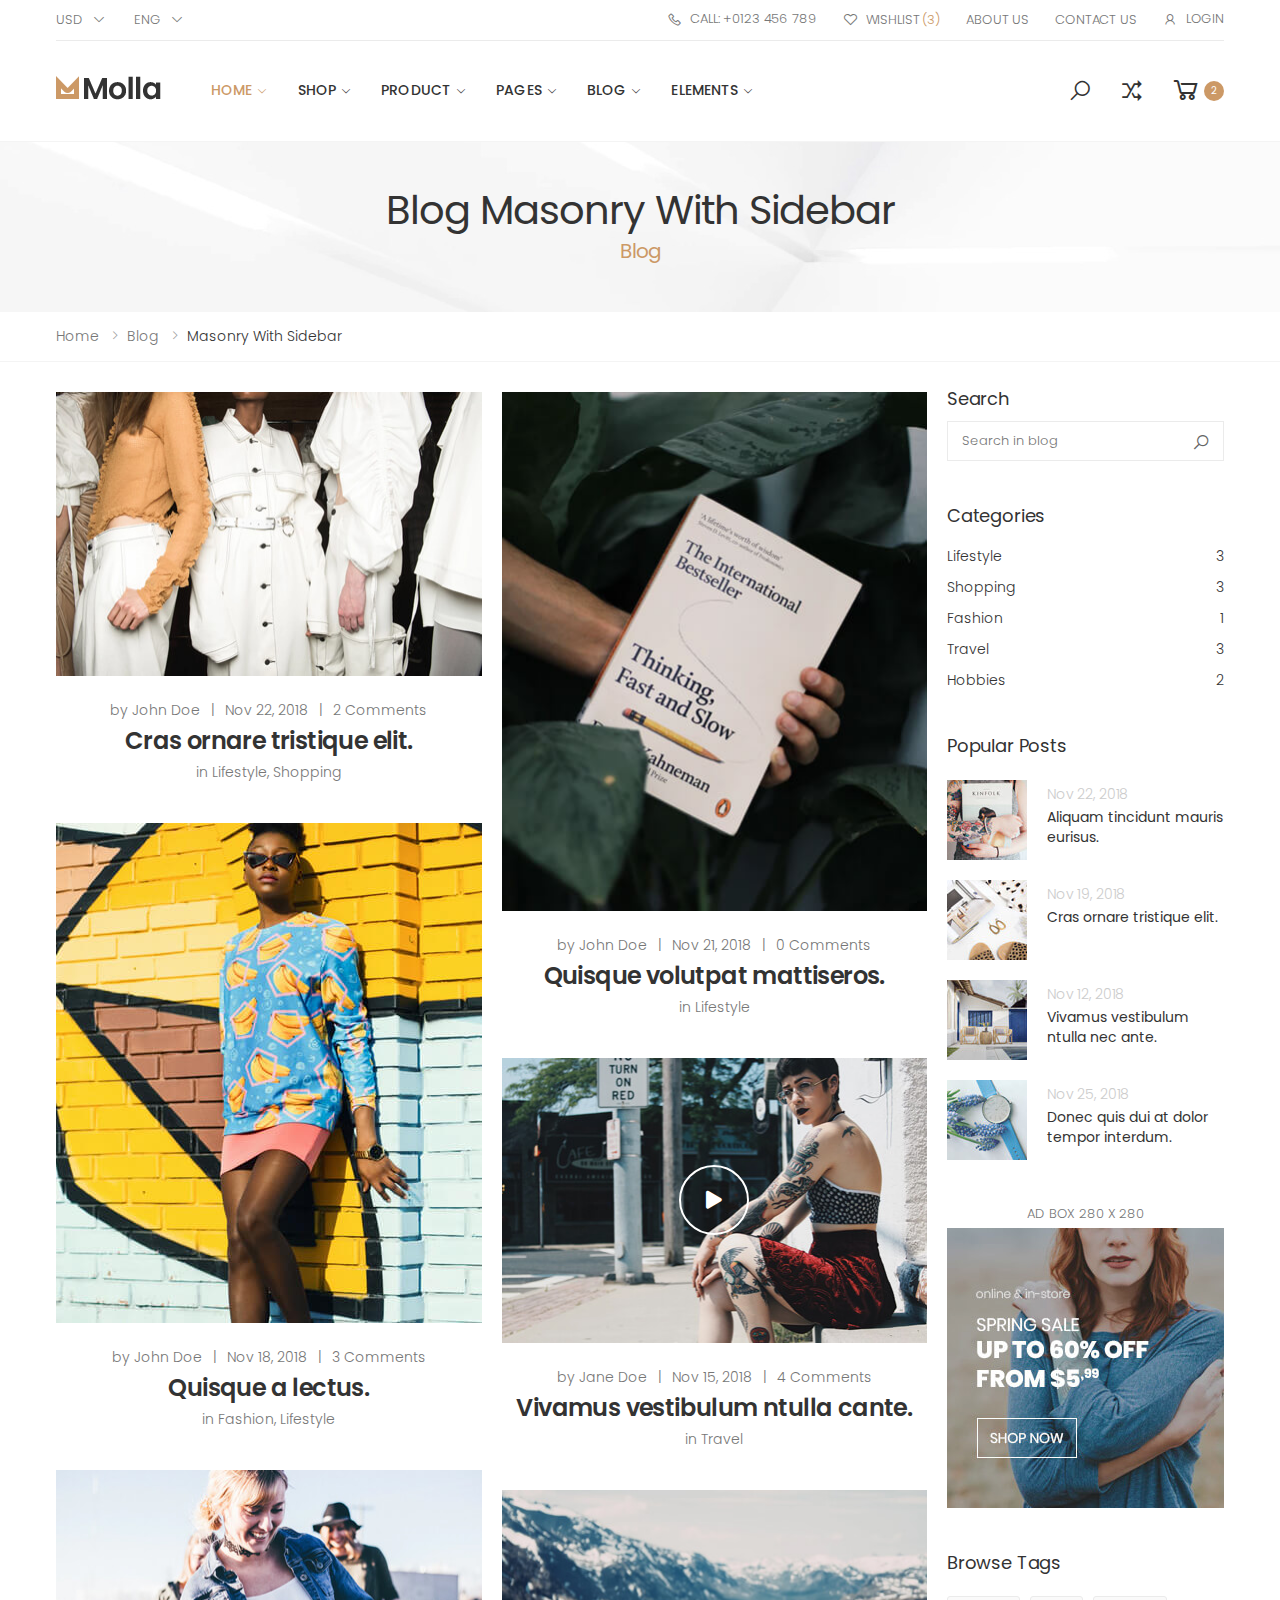
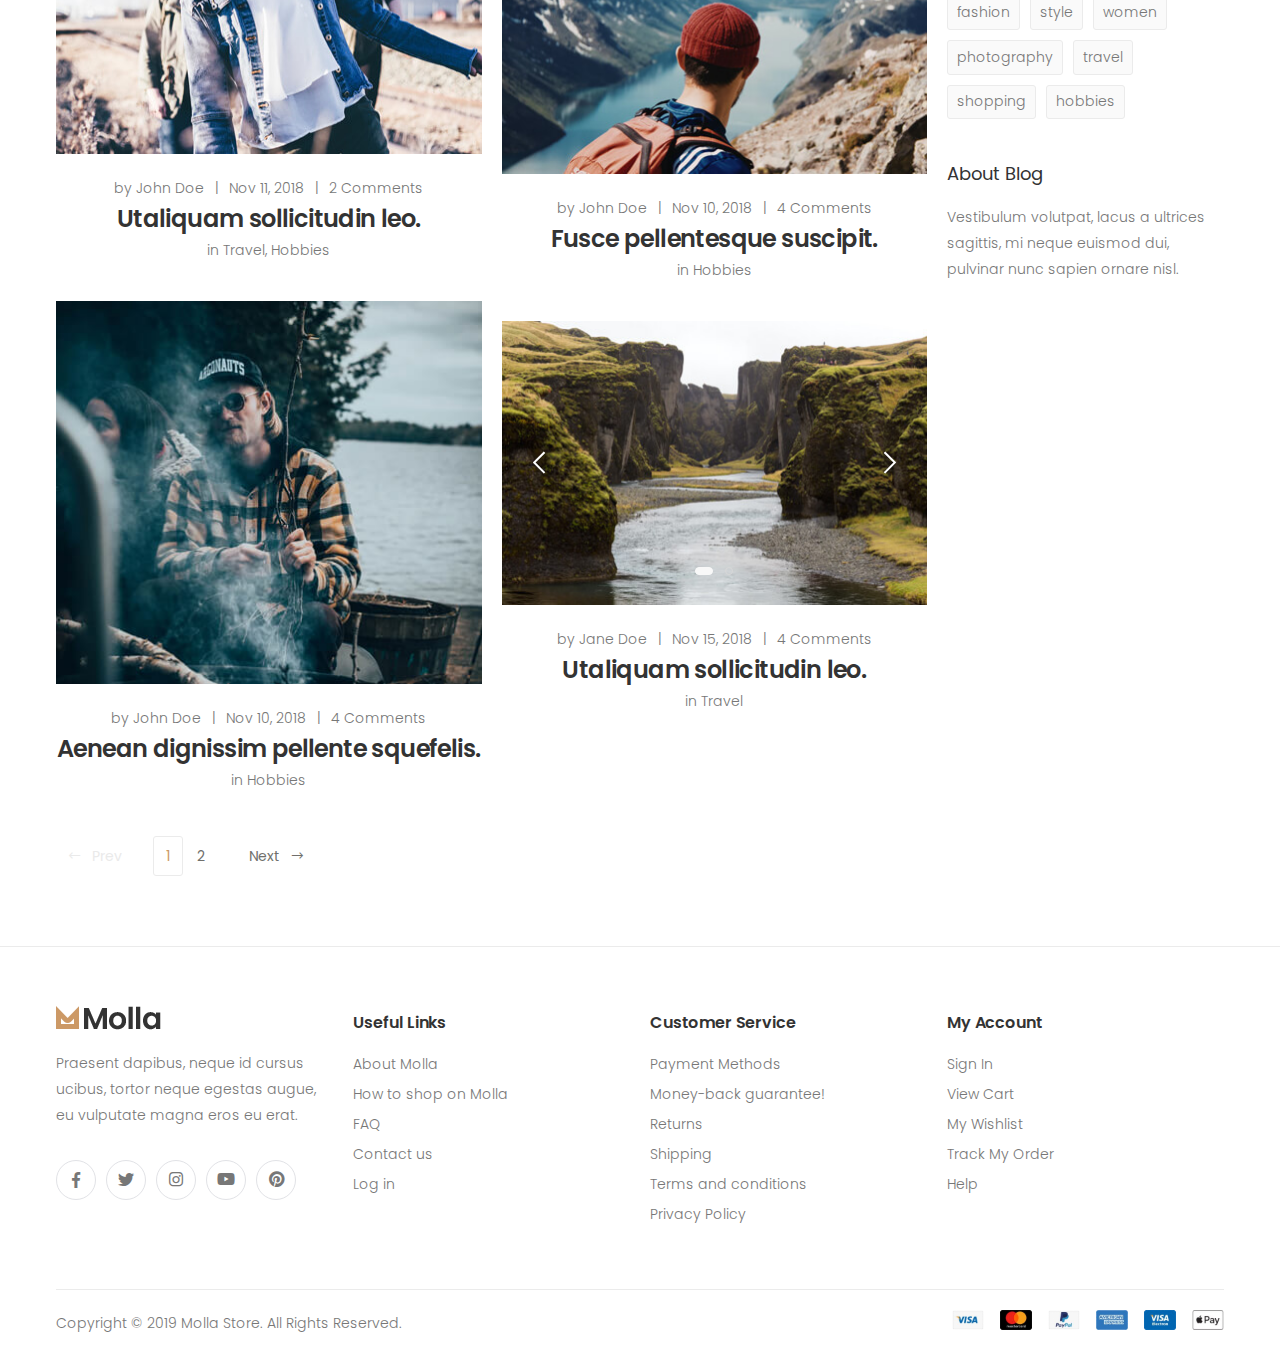
<file: blog-masonry-sidebar.html>
<!DOCTYPE html>
<html lang="en">


<!-- molla/blog-masonry-sidebar.html  22 Nov 2019 10:04:36 GMT -->
<head>
    <meta charset="UTF-8">
    <meta http-equiv="X-UA-Compatible" content="IE=edge">
    <meta name="viewport" content="width=device-width, initial-scale=1, shrink-to-fit=no">
    <title>Molla - Bootstrap eCommerce Template</title>
    <meta name="keywords" content="HTML5 Template">
    <meta name="description" content="Molla - Bootstrap eCommerce Template">
    <meta name="author" content="p-themes">
    <!-- Favicon -->
    <link rel="apple-touch-icon" sizes="180x180" href="assets/images/icons/apple-touch-icon.png">
    <link rel="icon" type="image/png" sizes="32x32" href="assets/images/icons/favicon-32x32.png">
    <link rel="icon" type="image/png" sizes="16x16" href="assets/images/icons/favicon-16x16.png">
    <link rel="manifest" href="assets/images/icons/site.html">
    <link rel="mask-icon" href="assets/images/icons/safari-pinned-tab.svg" color="#666666">
    <link rel="shortcut icon" href="assets/images/icons/favicon.ico">
    <meta name="apple-mobile-web-app-title" content="Molla">
    <meta name="application-name" content="Molla">
    <meta name="msapplication-TileColor" content="#cc9966">
    <meta name="msapplication-config" content="assets/images/icons/browserconfig.xml">
    <meta name="theme-color" content="#ffffff">
    <!-- Plugins CSS File -->
    <link rel="stylesheet" href="assets/css/bootstrap.min.css">
    <link rel="stylesheet" href="assets/css/plugins/owl-carousel/owl.carousel.css">
    <!-- Main CSS File -->
    <link rel="stylesheet" href="assets/css/style.css">
</head>

<body>
    <div class="page-wrapper">
        <header class="header">
            <div class="header-top">
                <div class="container">
                    <div class="header-left">
                        <div class="header-dropdown">
                            <a href="#">Usd</a>
                            <div class="header-menu">
                                <ul>
                                    <li><a href="#">Eur</a></li>
                                    <li><a href="#">Usd</a></li>
                                </ul>
                            </div><!-- End .header-menu -->
                        </div><!-- End .header-dropdown -->

                        <div class="header-dropdown">
                            <a href="#">Eng</a>
                            <div class="header-menu">
                                <ul>
                                    <li><a href="#">English</a></li>
                                    <li><a href="#">French</a></li>
                                    <li><a href="#">Spanish</a></li>
                                </ul>
                            </div><!-- End .header-menu -->
                        </div><!-- End .header-dropdown -->
                    </div><!-- End .header-left -->

                    <div class="header-right">
                        <ul class="top-menu">
                            <li>
                                <a href="#">Links</a>
                                <ul>
                                    <li><a href="tel:#"><i class="icon-phone"></i>Call: +0123 456 789</a></li>
                                    <li><a href="wishlist.html"><i class="icon-heart-o"></i>Wishlist <span>(3)</span></a></li>
                                    <li><a href="about.html">About Us</a></li>
                                    <li><a href="contact.html">Contact Us</a></li>
                                    <li><a href="#signin-modal" data-toggle="modal"><i class="icon-user"></i>Login</a></li>
                                </ul>
                            </li>
                        </ul><!-- End .top-menu -->
                    </div><!-- End .header-right -->
                </div><!-- End .container -->
            </div><!-- End .header-top -->

            <div class="header-middle sticky-header">
                <div class="container">
                    <div class="header-left">
                        <button class="mobile-menu-toggler">
                            <span class="sr-only">Toggle mobile menu</span>
                            <i class="icon-bars"></i>
                        </button>

                        <a href="index.html" class="logo">
                            <img src="assets/images/logo.png" alt="Molla Logo" width="105" height="25">
                        </a>

                        <nav class="main-nav">
                            <ul class="menu sf-arrows">
                                <li class="megamenu-container active">
                                    <a href="index.html" class="sf-with-ul">Home</a>

                                    <div class="megamenu demo">
                                        <div class="menu-col">
                                            <div class="menu-title">Choose your demo</div><!-- End .menu-title -->

                                            <div class="demo-list">
                                                <div class="demo-item">
                                                    <a href="index-1.html">
                                                        <span class="demo-bg" style="background-image: url(assets/images/menu/demos/1.jpg);"></span>
                                                        <span class="demo-title">01 - furniture store</span>
                                                    </a>
                                                </div><!-- End .demo-item -->

                                                <div class="demo-item">
                                                    <a href="index-2.html">
                                                        <span class="demo-bg" style="background-image: url(assets/images/menu/demos/2.jpg);"></span>
                                                        <span class="demo-title">02 - furniture store</span>
                                                    </a>
                                                </div><!-- End .demo-item -->

                                                <div class="demo-item">
                                                    <a href="index-3.html">
                                                        <span class="demo-bg" style="background-image: url(assets/images/menu/demos/3.jpg);"></span>
                                                        <span class="demo-title">03 - electronic store</span>
                                                    </a>
                                                </div><!-- End .demo-item -->

                                                <div class="demo-item">
                                                    <a href="index-4.html">
                                                        <span class="demo-bg" style="background-image: url(assets/images/menu/demos/4.jpg);"></span>
                                                        <span class="demo-title">04 - electronic store</span>
                                                    </a>
                                                </div><!-- End .demo-item -->

                                                <div class="demo-item">
                                                    <a href="index-5.html">
                                                        <span class="demo-bg" style="background-image: url(assets/images/menu/demos/5.jpg);"></span>
                                                        <span class="demo-title">05 - fashion store</span>
                                                    </a>
                                                </div><!-- End .demo-item -->

                                                <div class="demo-item">
                                                    <a href="index-6.html">
                                                        <span class="demo-bg" style="background-image: url(assets/images/menu/demos/6.jpg);"></span>
                                                        <span class="demo-title">06 - fashion store</span>
                                                    </a>
                                                </div><!-- End .demo-item -->

                                                <div class="demo-item">
                                                    <a href="index-7.html">
                                                        <span class="demo-bg" style="background-image: url(assets/images/menu/demos/7.jpg);"></span>
                                                        <span class="demo-title">07 - fashion store</span>
                                                    </a>
                                                </div><!-- End .demo-item -->

                                                <div class="demo-item">
                                                    <a href="index-8.html">
                                                        <span class="demo-bg" style="background-image: url(assets/images/menu/demos/8.jpg);"></span>
                                                        <span class="demo-title">08 - fashion store</span>
                                                    </a>
                                                </div><!-- End .demo-item -->

                                                <div class="demo-item">
                                                    <a href="index-9.html">
                                                        <span class="demo-bg" style="background-image: url(assets/images/menu/demos/9.jpg);"></span>
                                                        <span class="demo-title">09 - fashion store</span>
                                                    </a>
                                                </div><!-- End .demo-item -->

                                                <div class="demo-item">
                                                    <a href="index-10.html">
                                                        <span class="demo-bg" style="background-image: url(assets/images/menu/demos/10.jpg);"></span>
                                                        <span class="demo-title">10 - shoes store</span>
                                                    </a>
                                                </div><!-- End .demo-item -->

                                                <div class="demo-item hidden">
                                                    <a href="index-11.html">
                                                        <span class="demo-bg" style="background-image: url(assets/images/menu/demos/11.jpg);"></span>
                                                        <span class="demo-title">11 - furniture simple store</span>
                                                    </a>
                                                </div><!-- End .demo-item -->

                                                <div class="demo-item hidden">
                                                    <a href="index-12.html">
                                                        <span class="demo-bg" style="background-image: url(assets/images/menu/demos/12.jpg);"></span>
                                                        <span class="demo-title">12 - fashion simple store</span>
                                                    </a>
                                                </div><!-- End .demo-item -->

                                                <div class="demo-item hidden">
                                                    <a href="index-13.html">
                                                        <span class="demo-bg" style="background-image: url(assets/images/menu/demos/13.jpg);"></span>
                                                        <span class="demo-title">13 - market</span>
                                                    </a>
                                                </div><!-- End .demo-item -->

                                                <div class="demo-item hidden">
                                                    <a href="index-14.html">
                                                        <span class="demo-bg" style="background-image: url(assets/images/menu/demos/14.jpg);"></span>
                                                        <span class="demo-title">14 - market fullwidth</span>
                                                    </a>
                                                </div><!-- End .demo-item -->

                                                <div class="demo-item hidden">
                                                    <a href="index-15.html">
                                                        <span class="demo-bg" style="background-image: url(assets/images/menu/demos/15.jpg);"></span>
                                                        <span class="demo-title">15 - lookbook 1</span>
                                                    </a>
                                                </div><!-- End .demo-item -->

                                                <div class="demo-item hidden">
                                                    <a href="index-16.html">
                                                        <span class="demo-bg" style="background-image: url(assets/images/menu/demos/16.jpg);"></span>
                                                        <span class="demo-title">16 - lookbook 2</span>
                                                    </a>
                                                </div><!-- End .demo-item -->

                                                <div class="demo-item hidden">
                                                    <a href="index-17.html">
                                                        <span class="demo-bg" style="background-image: url(assets/images/menu/demos/17.jpg);"></span>
                                                        <span class="demo-title">17 - fashion store</span>
                                                    </a>
                                                </div><!-- End .demo-item -->

                                                <div class="demo-item hidden">
                                                    <a href="index-18.html">
                                                        <span class="demo-bg" style="background-image: url(assets/images/menu/demos/18.jpg);"></span>
                                                        <span class="demo-title">18 - fashion store (with sidebar)</span>
                                                    </a>
                                                </div><!-- End .demo-item -->

                                                <div class="demo-item hidden">
                                                    <a href="index-19.html">
                                                        <span class="demo-bg" style="background-image: url(assets/images/menu/demos/19.jpg);"></span>
                                                        <span class="demo-title">19 - games store</span>
                                                    </a>
                                                </div><!-- End .demo-item -->

                                                <div class="demo-item hidden">
                                                    <a href="index-20.html">
                                                        <span class="demo-bg" style="background-image: url(assets/images/menu/demos/20.jpg);"></span>
                                                        <span class="demo-title">20 - book store</span>
                                                    </a>
                                                </div><!-- End .demo-item -->

                                                <div class="demo-item hidden">
                                                    <a href="index-21.html">
                                                        <span class="demo-bg" style="background-image: url(assets/images/menu/demos/21.jpg);"></span>
                                                        <span class="demo-title">21 - sport store</span>
                                                    </a>
                                                </div><!-- End .demo-item -->

                                                <div class="demo-item hidden">
                                                    <a href="index-22.html">
                                                        <span class="demo-bg" style="background-image: url(assets/images/menu/demos/22.jpg);"></span>
                                                        <span class="demo-title">22 - tools store</span>
                                                    </a>
                                                </div><!-- End .demo-item -->

                                                <div class="demo-item hidden">
                                                    <a href="index-23.html">
                                                        <span class="demo-bg" style="background-image: url(assets/images/menu/demos/23.jpg);"></span>
                                                        <span class="demo-title">23 - fashion left navigation store</span>
                                                    </a>
                                                </div><!-- End .demo-item -->

                                                <div class="demo-item hidden">
                                                    <a href="index-24.html">
                                                        <span class="demo-bg" style="background-image: url(assets/images/menu/demos/24.jpg);"></span>
                                                        <span class="demo-title">24 - extreme sport store</span>
                                                    </a>
                                                </div><!-- End .demo-item -->

                                            </div><!-- End .demo-list -->

                                            <div class="megamenu-action text-center">
                                                <a href="#" class="btn btn-outline-primary-2 view-all-demos"><span>View All Demos</span><i class="icon-long-arrow-right"></i></a>
                                            </div><!-- End .text-center -->
                                        </div><!-- End .menu-col -->
                                    </div><!-- End .megamenu -->
                                </li>
                                <li>
                                    <a href="category.html" class="sf-with-ul">Shop</a>

                                    <div class="megamenu megamenu-md">
                                        <div class="row no-gutters">
                                            <div class="col-md-8">
                                                <div class="menu-col">
                                                    <div class="row">
                                                        <div class="col-md-6">
                                                            <div class="menu-title">Shop with sidebar</div><!-- End .menu-title -->
                                                            <ul>
                                                                <li><a href="category-list.html">Shop List</a></li>
                                                                <li><a href="category-2cols.html">Shop Grid 2 Columns</a></li>
                                                                <li><a href="category.html">Shop Grid 3 Columns</a></li>
                                                                <li><a href="category-4cols.html">Shop Grid 4 Columns</a></li>
                                                                <li><a href="category-market.html"><span>Shop Market<span class="tip tip-new">New</span></span></a></li>
                                                            </ul>

                                                            <div class="menu-title">Shop no sidebar</div><!-- End .menu-title -->
                                                            <ul>
                                                                <li><a href="category-boxed.html"><span>Shop Boxed No Sidebar<span class="tip tip-hot">Hot</span></span></a></li>
                                                                <li><a href="category-fullwidth.html">Shop Fullwidth No Sidebar</a></li>
                                                            </ul>
                                                        </div><!-- End .col-md-6 -->

                                                        <div class="col-md-6">
                                                            <div class="menu-title">Product Category</div><!-- End .menu-title -->
                                                            <ul>
                                                                <li><a href="product-category-boxed.html">Product Category Boxed</a></li>
                                                                <li><a href="product-category-fullwidth.html"><span>Product Category Fullwidth<span class="tip tip-new">New</span></span></a></li>
                                                            </ul>
                                                            <div class="menu-title">Shop Pages</div><!-- End .menu-title -->
                                                            <ul>
                                                                <li><a href="cart.html">Cart</a></li>
                                                                <li><a href="checkout.html">Checkout</a></li>
                                                                <li><a href="wishlist.html">Wishlist</a></li>
                                                                <li><a href="dashboard.html">My Account</a></li>
                                                                <li><a href="#">Lookbook</a></li>
                                                            </ul>
                                                        </div><!-- End .col-md-6 -->
                                                    </div><!-- End .row -->
                                                </div><!-- End .menu-col -->
                                            </div><!-- End .col-md-8 -->

                                            <div class="col-md-4">
                                                <div class="banner banner-overlay">
                                                    <a href="category.html" class="banner banner-menu">
                                                        <img src="assets/images/menu/banner-1.jpg" alt="Banner">

                                                        <div class="banner-content banner-content-top">
                                                            <div class="banner-title text-white">Last <br>Chance<br><span><strong>Sale</strong></span></div><!-- End .banner-title -->
                                                        </div><!-- End .banner-content -->
                                                    </a>
                                                </div><!-- End .banner banner-overlay -->
                                            </div><!-- End .col-md-4 -->
                                        </div><!-- End .row -->
                                    </div><!-- End .megamenu megamenu-md -->
                                </li>
                                <li>
                                    <a href="product.html" class="sf-with-ul">Product</a>

                                    <div class="megamenu megamenu-sm">
                                        <div class="row no-gutters">
                                            <div class="col-md-6">
                                                <div class="menu-col">
                                                    <div class="menu-title">Product Details</div><!-- End .menu-title -->
                                                    <ul>
                                                        <li><a href="product.html">Default</a></li>
                                                        <li><a href="product-centered.html">Centered</a></li>
                                                        <li><a href="product-extended.html"><span>Extended Info<span class="tip tip-new">New</span></span></a></li>
                                                        <li><a href="product-gallery.html">Gallery</a></li>
                                                        <li><a href="product-sticky.html">Sticky Info</a></li>
                                                        <li><a href="product-sidebar.html">Boxed With Sidebar</a></li>
                                                        <li><a href="product-fullwidth.html">Full Width</a></li>
                                                        <li><a href="product-masonry.html">Masonry Sticky Info</a></li>
                                                    </ul>
                                                </div><!-- End .menu-col -->
                                            </div><!-- End .col-md-6 -->

                                            <div class="col-md-6">
                                                <div class="banner banner-overlay">
                                                    <a href="category.html">
                                                        <img src="assets/images/menu/banner-2.jpg" alt="Banner">

                                                        <div class="banner-content banner-content-bottom">
                                                            <div class="banner-title text-white">New Trends<br><span><strong>spring 2019</strong></span></div><!-- End .banner-title -->
                                                        </div><!-- End .banner-content -->
                                                    </a>
                                                </div><!-- End .banner -->
                                            </div><!-- End .col-md-6 -->
                                        </div><!-- End .row -->
                                    </div><!-- End .megamenu megamenu-sm -->
                                </li>
                                <li>
                                    <a href="#" class="sf-with-ul">Pages</a>

                                    <ul>
                                        <li>
                                            <a href="about.html" class="sf-with-ul">About</a>

                                            <ul>
                                                <li><a href="about.html">About 01</a></li>
                                                <li><a href="about-2.html">About 02</a></li>
                                            </ul>
                                        </li>
                                        <li>
                                            <a href="contact.html" class="sf-with-ul">Contact</a>

                                            <ul>
                                                <li><a href="contact.html">Contact 01</a></li>
                                                <li><a href="contact-2.html">Contact 02</a></li>
                                            </ul>
                                        </li>
                                        <li><a href="login.html">Login</a></li>
                                        <li><a href="faq.html">FAQs</a></li>
                                        <li><a href="404.html">Error 404</a></li>
                                        <li><a href="coming-soon.html">Coming Soon</a></li>
                                    </ul>
                                </li>
                                <li>
                                    <a href="blog.html" class="sf-with-ul">Blog</a>

                                    <ul>
                                        <li><a href="blog.html">Classic</a></li>
                                        <li><a href="blog-listing.html">Listing</a></li>
                                        <li>
                                            <a href="#">Grid</a>
                                            <ul>
                                                <li><a href="blog-grid-2cols.html">Grid 2 columns</a></li>
                                                <li><a href="blog-grid-3cols.html">Grid 3 columns</a></li>
                                                <li><a href="blog-grid-4cols.html">Grid 4 columns</a></li>
                                                <li><a href="blog-grid-sidebar.html">Grid sidebar</a></li>
                                            </ul>
                                        </li>
                                        <li>
                                            <a href="#">Masonry</a>
                                            <ul>
                                                <li><a href="blog-masonry-2cols.html">Masonry 2 columns</a></li>
                                                <li><a href="blog-masonry-3cols.html">Masonry 3 columns</a></li>
                                                <li><a href="blog-masonry-4cols.html">Masonry 4 columns</a></li>
                                                <li><a href="blog-masonry-sidebar.html">Masonry sidebar</a></li>
                                            </ul>
                                        </li>
                                        <li>
                                            <a href="#">Mask</a>
                                            <ul>
                                                <li><a href="blog-mask-grid.html">Blog mask grid</a></li>
                                                <li><a href="blog-mask-masonry.html">Blog mask masonry</a></li>
                                            </ul>
                                        </li>
                                        <li>
                                            <a href="#">Single Post</a>
                                            <ul>
                                                <li><a href="single.html">Default with sidebar</a></li>
                                                <li><a href="single-fullwidth.html">Fullwidth no sidebar</a></li>
                                                <li><a href="single-fullwidth-sidebar.html">Fullwidth with sidebar</a></li>
                                            </ul>
                                        </li>
                                    </ul>
                                </li>
                                <li>
                                    <a href="elements-list.html" class="sf-with-ul">Elements</a>

                                    <ul>
                                        <li><a href="elements-products.html">Products</a></li>
                                        <li><a href="elements-typography.html">Typography</a></li>
                                        <li><a href="elements-titles.html">Titles</a></li>
                                        <li><a href="elements-banners.html">Banners</a></li>
                                        <li><a href="elements-product-category.html">Product Category</a></li>
                                        <li><a href="elements-video-banners.html">Video Banners</a></li>
                                        <li><a href="elements-buttons.html">Buttons</a></li>
                                        <li><a href="elements-accordions.html">Accordions</a></li>
                                        <li><a href="elements-tabs.html">Tabs</a></li>
                                        <li><a href="elements-testimonials.html">Testimonials</a></li>
                                        <li><a href="elements-blog-posts.html">Blog Posts</a></li>
                                        <li><a href="elements-portfolio.html">Portfolio</a></li>
                                        <li><a href="elements-cta.html">Call to Action</a></li>
                                        <li><a href="elements-icon-boxes.html">Icon Boxes</a></li>
                                    </ul>
                                </li>
                            </ul><!-- End .menu -->
                        </nav><!-- End .main-nav -->
                    </div><!-- End .header-left -->

                    <div class="header-right">
                        <div class="header-search">
                            <a href="#" class="search-toggle" role="button" title="Search"><i class="icon-search"></i></a>
                            <form action="#" method="get">
                                <div class="header-search-wrapper">
                                    <label for="q" class="sr-only">Search</label>
                                    <input type="search" class="form-control" name="q" id="q" placeholder="Search in..." required>
                                </div><!-- End .header-search-wrapper -->
                            </form>
                        </div><!-- End .header-search -->
                        <div class="dropdown compare-dropdown">
                            <a href="#" class="dropdown-toggle" role="button" data-toggle="dropdown" aria-haspopup="true" aria-expanded="false" data-display="static" title="Compare Products" aria-label="Compare Products">
                                <i class="icon-random"></i>
                            </a>

                            <div class="dropdown-menu dropdown-menu-right">
                                <ul class="compare-products">
                                    <li class="compare-product">
                                        <a href="#" class="btn-remove" title="Remove Product"><i class="icon-close"></i></a>
                                        <h4 class="compare-product-title"><a href="product.html">Blue Night Dress</a></h4>
                                    </li>
                                    <li class="compare-product">
                                        <a href="#" class="btn-remove" title="Remove Product"><i class="icon-close"></i></a>
                                        <h4 class="compare-product-title"><a href="product.html">White Long Skirt</a></h4>
                                    </li>
                                </ul>

                                <div class="compare-actions">
                                    <a href="#" class="action-link">Clear All</a>
                                    <a href="#" class="btn btn-outline-primary-2"><span>Compare</span><i class="icon-long-arrow-right"></i></a>
                                </div>
                            </div><!-- End .dropdown-menu -->
                        </div><!-- End .compare-dropdown -->

                        <div class="dropdown cart-dropdown">
                            <a href="#" class="dropdown-toggle" role="button" data-toggle="dropdown" aria-haspopup="true" aria-expanded="false" data-display="static">
                                <i class="icon-shopping-cart"></i>
                                <span class="cart-count">2</span>
                            </a>

                            <div class="dropdown-menu dropdown-menu-right">
                                <div class="dropdown-cart-products">
                                    <div class="product">
                                        <div class="product-cart-details">
                                            <h4 class="product-title">
                                                <a href="product.html">Beige knitted elastic runner shoes</a>
                                            </h4>

                                            <span class="cart-product-info">
                                                <span class="cart-product-qty">1</span>
                                                x $84.00
                                            </span>
                                        </div><!-- End .product-cart-details -->

                                        <figure class="product-image-container">
                                            <a href="product.html" class="product-image">
                                                <img src="assets/images/products/cart/product-1.jpg" alt="product">
                                            </a>
                                        </figure>
                                        <a href="#" class="btn-remove" title="Remove Product"><i class="icon-close"></i></a>
                                    </div><!-- End .product -->

                                    <div class="product">
                                        <div class="product-cart-details">
                                            <h4 class="product-title">
                                                <a href="product.html">Blue utility pinafore denim dress</a>
                                            </h4>

                                            <span class="cart-product-info">
                                                <span class="cart-product-qty">1</span>
                                                x $76.00
                                            </span>
                                        </div><!-- End .product-cart-details -->

                                        <figure class="product-image-container">
                                            <a href="product.html" class="product-image">
                                                <img src="assets/images/products/cart/product-2.jpg" alt="product">
                                            </a>
                                        </figure>
                                        <a href="#" class="btn-remove" title="Remove Product"><i class="icon-close"></i></a>
                                    </div><!-- End .product -->
                                </div><!-- End .cart-product -->

                                <div class="dropdown-cart-total">
                                    <span>Total</span>

                                    <span class="cart-total-price">$160.00</span>
                                </div><!-- End .dropdown-cart-total -->

                                <div class="dropdown-cart-action">
                                    <a href="cart.html" class="btn btn-primary">View Cart</a>
                                    <a href="checkout.html" class="btn btn-outline-primary-2"><span>Checkout</span><i class="icon-long-arrow-right"></i></a>
                                </div><!-- End .dropdown-cart-total -->
                            </div><!-- End .dropdown-menu -->
                        </div><!-- End .cart-dropdown -->
                    </div><!-- End .header-right -->
                </div><!-- End .container -->
            </div><!-- End .header-middle -->
        </header><!-- End .header -->

        <main class="main">
        	<div class="page-header text-center" style="background-image: url('assets/images/page-header-bg.jpg')">
        		<div class="container">
        			<h1 class="page-title">Blog Masonry With Sidebar<span>Blog</span></h1>
        		</div><!-- End .container -->
        	</div><!-- End .page-header -->
            <nav aria-label="breadcrumb" class="breadcrumb-nav mb-3">
                <div class="container">
                    <ol class="breadcrumb">
                        <li class="breadcrumb-item"><a href="index.html">Home</a></li>
                        <li class="breadcrumb-item"><a href="#">Blog</a></li>
                        <li class="breadcrumb-item active" aria-current="page">Masonry With Sidebar</li>
                    </ol>
                </div><!-- End .container -->
            </nav><!-- End .breadcrumb-nav -->

            <div class="page-content">
                <div class="container">
                	<div class="row">
                		<div class="col-lg-9">
                            <div class="entry-container max-col-2">
                                <div class="entry-item col-sm-6">
                                    <article class="entry entry-grid text-center">
                                        <figure class="entry-media">
                                            <a href="single.html">
                                                <img src="assets/images/blog/masonry/with-sidebar/post-1.jpg" alt="image desc">
                                            </a>
                                        </figure><!-- End .entry-media -->

                                        <div class="entry-body">
                                            <div class="entry-meta">
                                                <span class="entry-author">
                                                    by <a href="#">John Doe</a>
                                                </span>
                                                <span class="meta-separator">|</span>
                                                <a href="#">Nov 22, 2018</a>
                                                <span class="meta-separator">|</span>
                                                <a href="#">2 Comments</a>
                                            </div><!-- End .entry-meta -->

                                            <h2 class="entry-title">
                                                <a href="single.html">Cras ornare tristique elit.</a>
                                            </h2><!-- End .entry-title -->

                                            <div class="entry-cats">
                                                in <a href="#">Lifestyle</a>,
                                                <a href="#">Shopping</a>
                                            </div><!-- End .entry-cats -->
                                        </div><!-- End .entry-body -->
                                    </article><!-- End .entry -->
                                </div><!-- End .entry-item -->

                                <div class="entry-item col-sm-6">
                                    <article class="entry entry-grid text-center">
                                        <figure class="entry-media">
                                            <a href="single.html">
                                                <img src="assets/images/blog/masonry/with-sidebar/post-2.jpg" alt="image desc">
                                            </a>
                                        </figure><!-- End .entry-media -->

                                        <div class="entry-body">
                                            <div class="entry-meta">
                                                <span class="entry-author">
                                                    by <a href="#">John Doe</a>
                                                </span>
                                                <span class="meta-separator">|</span>
                                                <a href="#">Nov 21, 2018</a>
                                                <span class="meta-separator">|</span>
                                                <a href="#">0 Comments</a>
                                            </div><!-- End .entry-meta -->

                                            <h2 class="entry-title">
                                                <a href="single.html">Quisque volutpat mattiseros.</a>
                                            </h2><!-- End .entry-title -->

                                            <div class="entry-cats">
                                                in <a href="#">Lifestyle</a>
                                            </div><!-- End .entry-cats -->
                                        </div><!-- End .entry-body -->
                                    </article><!-- End .entry -->
                                </div><!-- End .entry-item -->

                                <div class="entry-item col-sm-6">
                                    <article class="entry entry-grid text-center">
                                        <figure class="entry-media">
                                            <a href="single.html">
                                                <img src="assets/images/blog/masonry/with-sidebar/post-3.jpg" alt="image desc">
                                            </a>
                                        </figure><!-- End .entry-media -->

                                        <div class="entry-body">
                                            <div class="entry-meta">
                                                <span class="entry-author">
                                                    by <a href="#">John Doe</a>
                                                </span>
                                                <span class="meta-separator">|</span>
                                                <a href="#">Nov 18, 2018</a>
                                                <span class="meta-separator">|</span>
                                                <a href="#">3 Comments</a>
                                            </div><!-- End .entry-meta -->

                                            <h2 class="entry-title">
                                                <a href="single.html">Quisque a lectus.</a>
                                            </h2><!-- End .entry-title -->

                                            <div class="entry-cats">
                                                in <a href="#">Fashion</a>,
                                                <a href="#">Lifestyle</a>
                                            </div><!-- End .entry-cats -->
                                        </div><!-- End .entry-body -->
                                    </article><!-- End .entry -->
                                </div><!-- End .entry-item -->

                                <div class="entry-item col-sm-6">
                                    <article class="entry entry-grid text-center">
                                        <figure class="entry-media entry-video">
                                            <a href="single.html">
                                                <img src="assets/images/blog/masonry/with-sidebar/post-4.jpg" alt="image desc">
                                            </a>
                                        </figure><!-- End .entry-media -->

                                        <div class="entry-body">
                                            <div class="entry-meta">
                                                <span class="entry-author">
                                                    by <a href="#">Jane Doe</a>
                                                </span>
                                                <span class="meta-separator">|</span>
                                                <a href="#">Nov 15, 2018</a>
                                                <span class="meta-separator">|</span>
                                                <a href="#">4 Comments</a>
                                            </div><!-- End .entry-meta -->

                                            <h2 class="entry-title">
                                                <a href="single.html">Vivamus vestibulum ntulla cante.</a>
                                            </h2><!-- End .entry-title -->

                                            <div class="entry-cats">
                                                in <a href="#">Travel</a>
                                            </div><!-- End .entry-cats -->
                                        </div><!-- End .entry-body -->
                                    </article><!-- End .entry -->
                                </div><!-- End .entry-item -->

                                <div class="entry-item col-sm-6">
                                    <article class="entry entry-grid text-center">
                                        <figure class="entry-media">
                                            <a href="single.html">
                                                <img src="assets/images/blog/masonry/with-sidebar/post-5.jpg" alt="image desc">
                                            </a>
                                        </figure><!-- End .entry-media -->

                                        <div class="entry-body">
                                            <div class="entry-meta">
                                                <span class="entry-author">
                                                    by <a href="#">John Doe</a>
                                                </span>
                                                <span class="meta-separator">|</span>
                                                <a href="#">Nov 11, 2018</a>
                                                <span class="meta-separator">|</span>
                                                <a href="#">2 Comments</a>
                                            </div><!-- End .entry-meta -->

                                            <h2 class="entry-title">
                                                <a href="single.html">Utaliquam sollicitudin leo.</a>
                                            </h2><!-- End .entry-title -->

                                            <div class="entry-cats">
                                                in <a href="#">Travel</a>,
                                                <a href="#">Hobbies</a>
                                            </div><!-- End .entry-cats -->
                                        </div><!-- End .entry-body -->
                                    </article><!-- End .entry -->
                                </div><!-- End .entry-item -->

                                <div class="entry-item col-sm-6">
                                    <article class="entry entry-grid text-center">
                                        <figure class="entry-media">
                                            <a href="single.html">
                                                <img src="assets/images/blog/masonry/with-sidebar/post-6.jpg" alt="image desc">
                                            </a>
                                        </figure><!-- End .entry-media -->

                                        <div class="entry-body">
                                            <div class="entry-meta">
                                                <span class="entry-author">
                                                    by <a href="#">John Doe</a>
                                                </span>
                                                <span class="meta-separator">|</span>
                                                <a href="#">Nov 10, 2018</a>
                                                <span class="meta-separator">|</span>
                                                <a href="#">4 Comments</a>
                                            </div><!-- End .entry-meta -->

                                            <h2 class="entry-title">
                                                <a href="single.html">Fusce pellentesque suscipit.</a>
                                            </h2><!-- End .entry-title -->

                                            <div class="entry-cats">
                                                in <a href="#">Hobbies</a>
                                            </div><!-- End .entry-cats -->
                                        </div><!-- End .entry-body -->
                                    </article><!-- End .entry -->
                                </div><!-- End .entry-item -->

                                <div class="entry-item col-sm-6">
                                    <article class="entry entry-grid text-center">
                                        <figure class="entry-media">
                                            <a href="single.html">
                                                <img src="assets/images/blog/masonry/with-sidebar/post-7.jpg" alt="image desc">
                                            </a>
                                        </figure><!-- End .entry-media -->

                                        <div class="entry-body">
                                            <div class="entry-meta">
                                                <span class="entry-author">
                                                    by <a href="#">John Doe</a>
                                                </span>
                                                <span class="meta-separator">|</span>
                                                <a href="#">Nov 10, 2018</a>
                                                <span class="meta-separator">|</span>
                                                <a href="#">4 Comments</a>
                                            </div><!-- End .entry-meta -->

                                            <h2 class="entry-title">
                                                <a href="single.html">Aenean dignissim pellente squefelis.</a>
                                            </h2><!-- End .entry-title -->

                                            <div class="entry-cats">
                                                in <a href="#">Hobbies</a>
                                            </div><!-- End .entry-cats -->
                                        </div><!-- End .entry-body -->
                                    </article><!-- End .entry -->
                                </div><!-- End .entry-item -->

                                <div class="entry-item col-sm-6">
                                    <article class="entry entry-grid text-center">
                                        <figure class="entry-media">
                                            <div class="owl-carousel owl-simple owl-light owl-nav-inside" data-toggle="owl">
                                                <a href="single.html">
                                                    <img src="assets/images/blog/masonry/with-sidebar/post-8.jpg" alt="image desc">
                                                </a>
                                                <a href="single.html">
                                                    <img src="assets/images/blog/masonry/with-sidebar/post-8-2.jpg" alt="image desc">
                                                </a>
                                            </div><!-- End .owl-carousel -->
                                        </figure><!-- End .entry-media -->

                                        <div class="entry-body">
                                            <div class="entry-meta">
                                                <span class="entry-author">
                                                    by <a href="#">Jane Doe</a>
                                                </span>
                                                <span class="meta-separator">|</span>
                                                <a href="#">Nov 15, 2018</a>
                                                <span class="meta-separator">|</span>
                                                <a href="#">4 Comments</a>
                                            </div><!-- End .entry-meta -->

                                            <h2 class="entry-title">
                                                <a href="single.html">Utaliquam sollicitudin leo.</a>
                                            </h2><!-- End .entry-title -->

                                            <div class="entry-cats">
                                                in <a href="#">Travel</a>
                                            </div><!-- End .entry-cats -->
                                        </div><!-- End .entry-body -->
                                    </article><!-- End .entry -->
                                </div><!-- End .entry-item -->
                            </div><!-- End .entry-container -->

                            <nav aria-label="Page navigation">
                                <ul class="pagination">
                                    <li class="page-item disabled">
                                        <a class="page-link page-link-prev" href="#" aria-label="Previous" tabindex="-1" aria-disabled="true">
                                            <span aria-hidden="true"><i class="icon-long-arrow-left"></i></span>Prev
                                        </a>
                                    </li>
                                    <li class="page-item active" aria-current="page"><a class="page-link" href="#">1</a></li>
                                    <li class="page-item"><a class="page-link" href="#">2</a></li>
                                    <li class="page-item">
                                        <a class="page-link page-link-next" href="#" aria-label="Next">
                                            Next <span aria-hidden="true"><i class="icon-long-arrow-right"></i></span>
                                        </a>
                                    </li>
                                </ul>
                            </nav>
                		</div><!-- End .col-lg-9 -->

                		<aside class="col-lg-3">
                			<div class="sidebar">
                				<div class="widget widget-search">
                                    <h3 class="widget-title">Search</h3><!-- End .widget-title -->

                                    <form action="#">
                                        <label for="ws" class="sr-only">Search in blog</label>
                                        <input type="search" class="form-control" name="ws" id="ws" placeholder="Search in blog" required>
                                        <button type="submit" class="btn"><i class="icon-search"></i><span class="sr-only">Search</span></button>
                                    </form>
                				</div><!-- End .widget -->

                                <div class="widget widget-cats">
                                    <h3 class="widget-title">Categories</h3><!-- End .widget-title -->

                                    <ul>
                                        <li><a href="#">Lifestyle<span>3</span></a></li>
                                        <li><a href="#">Shopping<span>3</span></a></li>
                                        <li><a href="#">Fashion<span>1</span></a></li>
                                        <li><a href="#">Travel<span>3</span></a></li>
                                        <li><a href="#">Hobbies<span>2</span></a></li>
                                    </ul>
                                </div><!-- End .widget -->

                                <div class="widget">
                                    <h3 class="widget-title">Popular Posts</h3><!-- End .widget-title -->

                                    <ul class="posts-list">
                                        <li>
                                            <figure>
                                                <a href="#">
                                                    <img src="assets/images/blog/sidebar/post-1.jpg" alt="post">
                                                </a>
                                            </figure>

                                            <div>
                                                <span>Nov 22, 2018</span>
                                                <h4><a href="#">Aliquam tincidunt mauris eurisus.</a></h4>
                                            </div>
                                        </li>
                                        <li>
                                            <figure>
                                                <a href="#">
                                                    <img src="assets/images/blog/sidebar/post-2.jpg" alt="post">
                                                </a>
                                            </figure>

                                            <div>
                                                <span>Nov 19, 2018</span>
                                                <h4><a href="#">Cras ornare tristique elit.</a></h4>
                                            </div>
                                        </li>
                                        <li>
                                            <figure>
                                                <a href="#">
                                                    <img src="assets/images/blog/sidebar/post-3.jpg" alt="post">
                                                </a>
                                            </figure>

                                            <div>
                                                <span>Nov 12, 2018</span>
                                                <h4><a href="#">Vivamus vestibulum ntulla nec ante.</a></h4>
                                            </div>
                                        </li>
                                        <li>
                                            <figure>
                                                <a href="#">
                                                    <img src="assets/images/blog/sidebar/post-4.jpg" alt="post">
                                                </a>
                                            </figure>

                                            <div>
                                                <span>Nov 25, 2018</span>
                                                <h4><a href="#">Donec quis dui at dolor  tempor interdum.</a></h4>
                                            </div>
                                        </li>
                                    </ul><!-- End .posts-list -->
                                </div><!-- End .widget -->

                                <div class="widget widget-banner-sidebar">
                                    <div class="banner-sidebar-title">ad box 280 x 280</div><!-- End .ad-title -->
                                    
                                    <div class="banner-sidebar banner-overlay">
                                        <a href="#">
                                            <img src="assets/images/blog/sidebar/banner.jpg" alt="banner">
                                        </a>
                                    </div><!-- End .banner-ad -->
                                </div><!-- End .widget -->

                                <div class="widget">
                                    <h3 class="widget-title">Browse Tags</h3><!-- End .widget-title -->

                                    <div class="tagcloud">
                                        <a href="#">fashion</a>
                                        <a href="#">style</a>
                                        <a href="#">women</a>
                                        <a href="#">photography</a>
                                        <a href="#">travel</a>
                                        <a href="#">shopping</a>
                                        <a href="#">hobbies</a>
                                    </div><!-- End .tagcloud -->
                                </div><!-- End .widget -->

                                <div class="widget widget-text">
                                    <h3 class="widget-title">About Blog</h3><!-- End .widget-title -->

                                    <div class="widget-text-content">
                                        <p>Vestibulum volutpat, lacus a ultrices sagittis, mi neque euismod dui, pulvinar nunc sapien ornare nisl.</p>
                                    </div><!-- End .widget-text-content -->
                                </div><!-- End .widget -->
                			</div><!-- End .sidebar -->
                		</aside><!-- End .col-lg-3 -->
                	</div><!-- End .row -->
                </div><!-- End .container -->
            </div><!-- End .page-content -->
        </main><!-- End .main -->

        <footer class="footer">
        	<div class="footer-middle">
	            <div class="container">
	            	<div class="row">
	            		<div class="col-sm-6 col-lg-3">
	            			<div class="widget widget-about">
	            				<img src="assets/images/logo.png" class="footer-logo" alt="Footer Logo" width="105" height="25">
	            				<p>Praesent dapibus, neque id cursus ucibus, tortor neque egestas augue, eu vulputate magna eros eu erat. </p>

	            				<div class="social-icons">
	            					<a href="#" class="social-icon" target="_blank" title="Facebook"><i class="icon-facebook-f"></i></a>
	            					<a href="#" class="social-icon" target="_blank" title="Twitter"><i class="icon-twitter"></i></a>
	            					<a href="#" class="social-icon" target="_blank" title="Instagram"><i class="icon-instagram"></i></a>
	            					<a href="#" class="social-icon" target="_blank" title="Youtube"><i class="icon-youtube"></i></a>
	            					<a href="#" class="social-icon" target="_blank" title="Pinterest"><i class="icon-pinterest"></i></a>
	            				</div><!-- End .soial-icons -->
	            			</div><!-- End .widget about-widget -->
	            		</div><!-- End .col-sm-6 col-lg-3 -->

	            		<div class="col-sm-6 col-lg-3">
	            			<div class="widget">
	            				<h4 class="widget-title">Useful Links</h4><!-- End .widget-title -->

	            				<ul class="widget-list">
	            					<li><a href="about.html">About Molla</a></li>
	            					<li><a href="#">How to shop on Molla</a></li>
	            					<li><a href="#">FAQ</a></li>
	            					<li><a href="contact.html">Contact us</a></li>
	            					<li><a href="login.html">Log in</a></li>
	            				</ul><!-- End .widget-list -->
	            			</div><!-- End .widget -->
	            		</div><!-- End .col-sm-6 col-lg-3 -->

	            		<div class="col-sm-6 col-lg-3">
	            			<div class="widget">
	            				<h4 class="widget-title">Customer Service</h4><!-- End .widget-title -->

	            				<ul class="widget-list">
	            					<li><a href="#">Payment Methods</a></li>
	            					<li><a href="#">Money-back guarantee!</a></li>
	            					<li><a href="#">Returns</a></li>
	            					<li><a href="#">Shipping</a></li>
	            					<li><a href="#">Terms and conditions</a></li>
	            					<li><a href="#">Privacy Policy</a></li>
	            				</ul><!-- End .widget-list -->
	            			</div><!-- End .widget -->
	            		</div><!-- End .col-sm-6 col-lg-3 -->

	            		<div class="col-sm-6 col-lg-3">
	            			<div class="widget">
	            				<h4 class="widget-title">My Account</h4><!-- End .widget-title -->

	            				<ul class="widget-list">
	            					<li><a href="#">Sign In</a></li>
	            					<li><a href="cart.html">View Cart</a></li>
	            					<li><a href="#">My Wishlist</a></li>
	            					<li><a href="#">Track My Order</a></li>
	            					<li><a href="#">Help</a></li>
	            				</ul><!-- End .widget-list -->
	            			</div><!-- End .widget -->
	            		</div><!-- End .col-sm-6 col-lg-3 -->
	            	</div><!-- End .row -->
	            </div><!-- End .container -->
	        </div><!-- End .footer-middle -->

	        <div class="footer-bottom">
	        	<div class="container">
	        		<p class="footer-copyright">Copyright © 2019 Molla Store. All Rights Reserved.</p><!-- End .footer-copyright -->
	        		<figure class="footer-payments">
	        			<img src="assets/images/payments.png" alt="Payment methods" width="272" height="20">
	        		</figure><!-- End .footer-payments -->
	        	</div><!-- End .container -->
	        </div><!-- End .footer-bottom -->
        </footer><!-- End .footer -->
    </div><!-- End .page-wrapper -->
    <button id="scroll-top" title="Back to Top"><i class="icon-arrow-up"></i></button>

    <!-- Mobile Menu -->
    <div class="mobile-menu-overlay"></div><!-- End .mobil-menu-overlay -->

    <div class="mobile-menu-container">
        <div class="mobile-menu-wrapper">
            <span class="mobile-menu-close"><i class="icon-close"></i></span>

            <form action="#" method="get" class="mobile-search">
                <label for="mobile-search" class="sr-only">Search</label>
                <input type="search" class="form-control" name="mobile-search" id="mobile-search" placeholder="Search in..." required>
                <button class="btn btn-primary" type="submit"><i class="icon-search"></i></button>
            </form>
            
            <nav class="mobile-nav">
                <ul class="mobile-menu">
                    <li class="active">
                        <a href="index.html">Home</a>

                        <ul>
                            <li><a href="index-1.html">01 - furniture store</a></li>
                            <li><a href="index-2.html">02 - furniture store</a></li>
                            <li><a href="index-3.html">03 - electronic store</a></li>
                            <li><a href="index-4.html">04 - electronic store</a></li>
                            <li><a href="index-5.html">05 - fashion store</a></li>
                            <li><a href="index-6.html">06 - fashion store</a></li>
                            <li><a href="index-7.html">07 - fashion store</a></li>
                            <li><a href="index-8.html">08 - fashion store</a></li>
                            <li><a href="index-9.html">09 - fashion store</a></li>
                            <li><a href="index-10.html">10 - shoes store</a></li>
                            <li><a href="index-11.html">11 - furniture simple store</a></li>
                            <li><a href="index-12.html">12 - fashion simple store</a></li>
                            <li><a href="index-13.html">13 - market</a></li>
                            <li><a href="index-14.html">14 - market fullwidth</a></li>
                            <li><a href="index-15.html">15 - lookbook 1</a></li>
                            <li><a href="index-16.html">16 - lookbook 2</a></li>
                            <li><a href="index-17.html">17 - fashion store</a></li>
                            <li><a href="index-18.html">18 - fashion store (with sidebar)</a></li>
                            <li><a href="index-19.html">19 - games store</a></li>
                            <li><a href="index-20.html">20 - book store</a></li>
                            <li><a href="index-21.html">21 - sport store</a></li>
                            <li><a href="index-22.html">22 - tools store</a></li>
                            <li><a href="index-23.html">23 - fashion left navigation store</a></li>
                            <li><a href="index-24.html">24 - extreme sport store</a></li>
                        </ul>
                    </li>
                    <li>
                        <a href="category.html">Shop</a>
                        <ul>
                            <li><a href="category-list.html">Shop List</a></li>
                            <li><a href="category-2cols.html">Shop Grid 2 Columns</a></li>
                            <li><a href="category.html">Shop Grid 3 Columns</a></li>
                            <li><a href="category-4cols.html">Shop Grid 4 Columns</a></li>
                            <li><a href="category-boxed.html"><span>Shop Boxed No Sidebar<span class="tip tip-hot">Hot</span></span></a></li>
                            <li><a href="category-fullwidth.html">Shop Fullwidth No Sidebar</a></li>
                            <li><a href="product-category-boxed.html">Product Category Boxed</a></li>
                            <li><a href="product-category-fullwidth.html"><span>Product Category Fullwidth<span class="tip tip-new">New</span></span></a></li>
                            <li><a href="cart.html">Cart</a></li>
                            <li><a href="checkout.html">Checkout</a></li>
                            <li><a href="wishlist.html">Wishlist</a></li>
                            <li><a href="#">Lookbook</a></li>
                        </ul>
                    </li>
                    <li>
                        <a href="product.html" class="sf-with-ul">Product</a>
                        <ul>
                            <li><a href="product.html">Default</a></li>
                            <li><a href="product-centered.html">Centered</a></li>
                            <li><a href="product-extended.html"><span>Extended Info<span class="tip tip-new">New</span></span></a></li>
                            <li><a href="product-gallery.html">Gallery</a></li>
                            <li><a href="product-sticky.html">Sticky Info</a></li>
                            <li><a href="product-sidebar.html">Boxed With Sidebar</a></li>
                            <li><a href="product-fullwidth.html">Full Width</a></li>
                            <li><a href="product-masonry.html">Masonry Sticky Info</a></li>
                        </ul>
                    </li>
                    <li>
                        <a href="#">Pages</a>
                        <ul>
                            <li>
                                <a href="about.html">About</a>

                                <ul>
                                    <li><a href="about.html">About 01</a></li>
                                    <li><a href="about-2.html">About 02</a></li>
                                </ul>
                            </li>
                            <li>
                                <a href="contact.html">Contact</a>

                                <ul>
                                    <li><a href="contact.html">Contact 01</a></li>
                                    <li><a href="contact-2.html">Contact 02</a></li>
                                </ul>
                            </li>
                            <li><a href="login.html">Login</a></li>
                            <li><a href="faq.html">FAQs</a></li>
                            <li><a href="404.html">Error 404</a></li>
                            <li><a href="coming-soon.html">Coming Soon</a></li>
                        </ul>
                    </li>
                    <li>
                        <a href="blog.html">Blog</a>

                        <ul>
                            <li><a href="blog.html">Classic</a></li>
                            <li><a href="blog-listing.html">Listing</a></li>
                            <li>
                                <a href="#">Grid</a>
                                <ul>
                                    <li><a href="blog-grid-2cols.html">Grid 2 columns</a></li>
                                    <li><a href="blog-grid-3cols.html">Grid 3 columns</a></li>
                                    <li><a href="blog-grid-4cols.html">Grid 4 columns</a></li>
                                    <li><a href="blog-grid-sidebar.html">Grid sidebar</a></li>
                                </ul>
                            </li>
                            <li>
                                <a href="#">Masonry</a>
                                <ul>
                                    <li><a href="blog-masonry-2cols.html">Masonry 2 columns</a></li>
                                    <li><a href="blog-masonry-3cols.html">Masonry 3 columns</a></li>
                                    <li><a href="blog-masonry-4cols.html">Masonry 4 columns</a></li>
                                    <li><a href="blog-masonry-sidebar.html">Masonry sidebar</a></li>
                                </ul>
                            </li>
                            <li>
                                <a href="#">Mask</a>
                                <ul>
                                    <li><a href="blog-mask-grid.html">Blog mask grid</a></li>
                                    <li><a href="blog-mask-masonry.html">Blog mask masonry</a></li>
                                </ul>
                            </li>
                            <li>
                                <a href="#">Single Post</a>
                                <ul>
                                    <li><a href="single.html">Default with sidebar</a></li>
                                    <li><a href="single-fullwidth.html">Fullwidth no sidebar</a></li>
                                    <li><a href="single-fullwidth-sidebar.html">Fullwidth with sidebar</a></li>
                                </ul>
                            </li>
                        </ul>
                    </li>
                    <li>
                        <a href="elements-list.html">Elements</a>
                        <ul>
                            <li><a href="elements-products.html">Products</a></li>
                            <li><a href="elements-typography.html">Typography</a></li>
                            <li><a href="elements-titles.html">Titles</a></li>
                            <li><a href="elements-banners.html">Banners</a></li>
                            <li><a href="elements-product-category.html">Product Category</a></li>
                            <li><a href="elements-video-banners.html">Video Banners</a></li>
                            <li><a href="elements-buttons.html">Buttons</a></li>
                            <li><a href="elements-accordions.html">Accordions</a></li>
                            <li><a href="elements-tabs.html">Tabs</a></li>
                            <li><a href="elements-testimonials.html">Testimonials</a></li>
                            <li><a href="elements-blog-posts.html">Blog Posts</a></li>
                            <li><a href="elements-portfolio.html">Portfolio</a></li>
                            <li><a href="elements-cta.html">Call to Action</a></li>
                            <li><a href="elements-icon-boxes.html">Icon Boxes</a></li>
                        </ul>
                    </li>
                </ul>
            </nav><!-- End .mobile-nav -->

            <div class="social-icons">
                <a href="#" class="social-icon" target="_blank" title="Facebook"><i class="icon-facebook-f"></i></a>
                <a href="#" class="social-icon" target="_blank" title="Twitter"><i class="icon-twitter"></i></a>
                <a href="#" class="social-icon" target="_blank" title="Instagram"><i class="icon-instagram"></i></a>
                <a href="#" class="social-icon" target="_blank" title="Youtube"><i class="icon-youtube"></i></a>
            </div><!-- End .social-icons -->
        </div><!-- End .mobile-menu-wrapper -->
    </div><!-- End .mobile-menu-container -->

    <!-- Sign in / Register Modal -->
    <div class="modal fade" id="signin-modal" tabindex="-1" role="dialog" aria-hidden="true">
        <div class="modal-dialog modal-dialog-centered" role="document">
            <div class="modal-content">
                <div class="modal-body">
                    <button type="button" class="close" data-dismiss="modal" aria-label="Close">
                        <span aria-hidden="true"><i class="icon-close"></i></span>
                    </button>

                    <div class="form-box">
                        <div class="form-tab">
                            <ul class="nav nav-pills nav-fill" role="tablist">
                                <li class="nav-item">
                                    <a class="nav-link active" id="signin-tab" data-toggle="tab" href="#signin" role="tab" aria-controls="signin" aria-selected="true">Sign In</a>
                                </li>
                                <li class="nav-item">
                                    <a class="nav-link" id="register-tab" data-toggle="tab" href="#register" role="tab" aria-controls="register" aria-selected="false">Register</a>
                                </li>
                            </ul>
                            <div class="tab-content" id="tab-content-5">
                                <div class="tab-pane fade show active" id="signin" role="tabpanel" aria-labelledby="signin-tab">
                                    <form action="#">
                                        <div class="form-group">
                                            <label for="singin-email">Username or email address *</label>
                                            <input type="text" class="form-control" id="singin-email" name="singin-email" required>
                                        </div><!-- End .form-group -->

                                        <div class="form-group">
                                            <label for="singin-password">Password *</label>
                                            <input type="password" class="form-control" id="singin-password" name="singin-password" required>
                                        </div><!-- End .form-group -->

                                        <div class="form-footer">
                                            <button type="submit" class="btn btn-outline-primary-2">
                                                <span>LOG IN</span>
                                                <i class="icon-long-arrow-right"></i>
                                            </button>

                                            <div class="custom-control custom-checkbox">
                                                <input type="checkbox" class="custom-control-input" id="signin-remember">
                                                <label class="custom-control-label" for="signin-remember">Remember Me</label>
                                            </div><!-- End .custom-checkbox -->

                                            <a href="#" class="forgot-link">Forgot Your Password?</a>
                                        </div><!-- End .form-footer -->
                                    </form>
                                    <div class="form-choice">
                                        <p class="text-center">or sign in with</p>
                                        <div class="row">
                                            <div class="col-sm-6">
                                                <a href="#" class="btn btn-login btn-g">
                                                    <i class="icon-google"></i>
                                                    Login With Google
                                                </a>
                                            </div><!-- End .col-6 -->
                                            <div class="col-sm-6">
                                                <a href="#" class="btn btn-login btn-f">
                                                    <i class="icon-facebook-f"></i>
                                                    Login With Facebook
                                                </a>
                                            </div><!-- End .col-6 -->
                                        </div><!-- End .row -->
                                    </div><!-- End .form-choice -->
                                </div><!-- .End .tab-pane -->
                                <div class="tab-pane fade" id="register" role="tabpanel" aria-labelledby="register-tab">
                                    <form action="#">
                                        <div class="form-group">
                                            <label for="register-email">Your email address *</label>
                                            <input type="email" class="form-control" id="register-email" name="register-email" required>
                                        </div><!-- End .form-group -->

                                        <div class="form-group">
                                            <label for="register-password">Password *</label>
                                            <input type="password" class="form-control" id="register-password" name="register-password" required>
                                        </div><!-- End .form-group -->

                                        <div class="form-footer">
                                            <button type="submit" class="btn btn-outline-primary-2">
                                                <span>SIGN UP</span>
                                                <i class="icon-long-arrow-right"></i>
                                            </button>

                                            <div class="custom-control custom-checkbox">
                                                <input type="checkbox" class="custom-control-input" id="register-policy" required>
                                                <label class="custom-control-label" for="register-policy">I agree to the <a href="#">privacy policy</a> *</label>
                                            </div><!-- End .custom-checkbox -->
                                        </div><!-- End .form-footer -->
                                    </form>
                                    <div class="form-choice">
                                        <p class="text-center">or sign in with</p>
                                        <div class="row">
                                            <div class="col-sm-6">
                                                <a href="#" class="btn btn-login btn-g">
                                                    <i class="icon-google"></i>
                                                    Login With Google
                                                </a>
                                            </div><!-- End .col-6 -->
                                            <div class="col-sm-6">
                                                <a href="#" class="btn btn-login  btn-f">
                                                    <i class="icon-facebook-f"></i>
                                                    Login With Facebook
                                                </a>
                                            </div><!-- End .col-6 -->
                                        </div><!-- End .row -->
                                    </div><!-- End .form-choice -->
                                </div><!-- .End .tab-pane -->
                            </div><!-- End .tab-content -->
                        </div><!-- End .form-tab -->
                    </div><!-- End .form-box -->
                </div><!-- End .modal-body -->
            </div><!-- End .modal-content -->
        </div><!-- End .modal-dialog -->
    </div><!-- End .modal -->

    <!-- Plugins JS File -->
    <script src="assets/js/jquery.min.js"></script>
    <script src="assets/js/bootstrap.bundle.min.js"></script>
    <script src="assets/js/jquery.hoverIntent.min.js"></script>
    <script src="assets/js/jquery.waypoints.min.js"></script>
    <script src="assets/js/superfish.min.js"></script>
    <script src="assets/js/owl.carousel.min.js"></script>
    <script src="assets/js/imagesloaded.pkgd.min.js"></script>
    <script src="assets/js/isotope.pkgd.min.js"></script>
    <!-- Main JS File -->
    <script src="assets/js/main.js"></script>
</body>


<!-- molla/blog-masonry-sidebar.html  22 Nov 2019 10:04:39 GMT -->
</html>
</file>
<file: assets/css/style.css>
﻿@import url("https://fonts.googleapis.com/css?family=Poppins:200,200i,300,300i,400,400i,500,500i,600,600i,700,700i,800");
html{
    font-size:62.5%;
    -webkit-text-size-adjust:100%;
    -ms-text-size-adjust:100%;
    font-size-adjust:100%
}
html,body{
    height:100%
}
body{
    font:normal 300 1.4rem/1.86 "Poppins",sans-serif;
    color:#666;
    background-color:#fff;
    -webkit-font-smoothing:antialiased;
    -moz-osx-font-smoothing:grayscale;
    overflow-x:hidden
}
::-moz-selection{
    color:#fff;
    background-color:#c96
}
::selection{
    color:#fff;
    background-color:#c96
}
p{
    margin-bottom:1.5rem
}
ul,ol{
    list-style:none;
    padding:0;
    margin:0 0 1.5rem
}
b,strong{
    font-weight:700
}
em,i{
    font-style:italic
}
hr{
    border:none;
    border-top:1px solid #ebebeb;
    margin:3rem auto 2.5rem
}
sub,sup{
    position:relative;
    font-size:70%;
    line-height:0;
    vertical-align:baseline
}
sup{
    top:-.5em
}
sub{
    bottom:-.25em
}
img{
    display:block;
    max-width:100%;
    height:auto
}
.bg-light{
    background-color:#f8f8f8 !important
}
.bg-light-2{
    background-color:#f9f9f9 !important
}
.bg-lighter{
    background-color:#fafafa !important
}
.bg-gray{
    background-color:#f4f5f8 !important
}
.bg-primary{
    background-color:#c96 !important
}
.bg-secondary{
    background-color:#a6c76c !important
}
.bg-image{
    background-color:#ccc;
    background-size:cover;
    background-position:center center;
    background-repeat:no-repeat
}
.bg-overlay{
    position:relative
}
.bg-overlay:before{
    content:'';
    display:block;
    position:absolute;
    left:0;
    right:0;
    top:0;
    bottom:0;
    z-index:1;
    opacity:.3;
    background-color:#333
}
.bg-overlay .container,.bg-overlay .container-fluid{
    position:relative;
    z-index:2
}
@keyframes rotating{
    from{
        transform:rotate(0deg)
    }
    to{
        transform:rotate(360deg)
    }
}
h1,.h1,h2,.h2,h3,.h3,h4,.h4,h5,.h5,h6,.h6{
    font-weight:500;
    line-height:1.1;
    margin-bottom:1.4rem;
    color:#333;
    letter-spacing:-.03em
}
h1,.h1{
    font-size:4rem
}
h2,.h2{
    font-size:3.6rem
}
h3,.h3{
    font-size:2.6rem
}
h4,.h4{
    font-size:2.2rem
}
h5,.h5{
    font-size:2rem;
    letter-spacing:-.025em
}
h6,.h6{
    font-size:1.6rem;
    letter-spacing:-.01em
}
a{
    color:#c96;
    text-decoration:none;
    transition:color 0.3s ease
}
a:hover,a:focus{
    color:#bf8040;
    text-decoration:none
}
.link-underline{
    box-shadow:0 1px 0 0 #c96
}
.text-primary{
    color:#c96 !important
}
.text-secondary{
    color:#a6c76c !important
}
.text-dark{
    color:#333 !important
}
.text-light{
    color:#ccc !important
}
.lead{
    font-size:1.6rem;
    font-weight:400;
    line-height:1.875;
    margin-bottom:1.2rem
}
blockquote{
    position:relative;
    margin:0 0 4.2rem;
    padding:0;
    color:#777;
    font-style:italic;
    font-size:1.6rem;
    line-height:1.625
}
blockquote p{
    max-width:1120px
}
blockquote.text-center p{
    margin-left:auto;
    margin-right:auto
}
blockquote cite{
    font-style:normal;
    font-weight:500;
    color:#333333;
    letter-spacing:-.01em;
    line-height:1
}
blockquote cite span{
    display:block;
    font-weight:300;
    font-size:1.4rem
}
blockquote.text-white cite{
    color:#cccccc
}
blockquote.text-white cite span{
    color:#777
}
@media screen and (min-width: 768px){
    h1,.h1{
        font-size:5rem
    }
    h2,.h2{
        font-size:4rem
    }
    h3,.h3{
        font-size:3rem
    }
    h4,.h4{
        font-size:2.4rem
    }
}
.row{
    margin-left:-10px;
    margin-right:-10px
}
.col-1,.col-2,.col-3,.col-4,.col-5,.col-6,.col-7,.col-8,.col-9,.col-10,.col-11,.col-12,.col,.col-auto,.col-sm-1,.col-sm-2,.col-sm-3,.col-sm-4,.col-sm-5,.col-sm-6,.col-sm-7,.col-sm-8,.col-sm-9,.col-sm-10,.col-sm-11,.col-sm-12,.col-sm,.col-sm-auto,.col-md-1,.col-md-2,.col-md-3,.col-md-4,.col-md-5,.col-md-6,.col-md-7,.col-md-8,.col-md-9,.col-md-10,.col-md-11,.col-md-12,.col-md,.col-md-auto,.col-lg-1,.col-lg-2,.col-lg-3,.col-lg-4,.col-lg-5,.col-lg-6,.col-lg-7,.col-lg-8,.col-lg-9,.col-lg-10,.col-lg-11,.col-lg-12,.col-lg,.col-lg-auto,.col-xl-1,.col-xl-2,.col-xl-3,.col-xl-4,.col-xl-5,.col-xl-6,.col-xl-7,.col-xl-8,.col-xl-9,.col-xl-10,.col-xl-11,.col-xl-12,.col-xl,.col-xl-auto{
    padding-right:10px;
    padding-left:10px
}
.no-gutters{
    margin-left:0;
    margin-right:0
}
.no-gutters>.col,.no-gutters>[class*=col-]{
    padding-left:0;
    padding-right:0
}
.container{
    width:1188px;
    max-width:100%;
    padding-left:10px;
    padding-right:10px
}
.page-wrapper{
    position:relative;
    display:flex;
    flex-direction:column;
    min-height:100%;
    transition:transform 0.4s ease
}
.mmenu-active .page-wrapper{
    transform:translateX(200px)
}
@media all and (-ms-high-contrast: none), (-ms-high-contrast: active){
    .page-wrapper{
        display:block
    }
}
.main{
    flex:1;
    width:100%
}
.page-content{
    padding-bottom:5rem
}
@media screen and (min-width: 992px){
    .col-5col{
        -ms-flex:0 0 20%;
        flex:0 0 20%;
        max-width:20%
    }
}
.col-xl-5col{
    width:100%;
    padding-left:10px;
    padding-right:10px
}
.col-xl-4-5col{
    width:100%;
    padding-left:10px;
    padding-right:10px
}
.col-xl-2-5col{
    width:100%;
    padding-left:10px;
    padding-right:10px
}
.col-xl-3-5col{
    width:100%;
    padding-left:10px;
    padding-right:10px
}
@media screen and (min-width: 1200px){
    .container-fluid{
        padding-left:30px;
        padding-right:30px
    }
    .col-xl-5col{
        -ms-flex:0 0 20%;
        flex:0 0 20%;
        max-width:20%
    }
    .col-xl-4-5col{
        -ms-flex:0 0 80%;
        flex:0 0 80%;
        max-width:80%
    }
    .col-xl-2-5col{
        -ms-flex:0 0 calc(40%);
        flex:0 0 calc(40%);
        max-width:calc(40%)
    }
    .col-xl-3-5col{
        -ms-flex:0 0 calc(60%);
        flex:0 0 calc(60%);
        max-width:calc(60%)
    }
    .no-gutters .col-xl-2-5col{
        -ms-flex:0 0 calc(40% + 8px);
        flex:0 0 calc(40% + 8px);
        max-width:calc(40% + 8px)
    }
    .no-gutters .col-xl-3-5col{
        -ms-flex:0 0 calc(60% - 8px);
        flex:0 0 calc(60% - 8px);
        max-width:calc(60% - 8px)
    }
}
@media screen and (min-width: 1280px){
    .container{
        max-width:1200px
    }
}
@media screen and (min-width: 1600px){
    .container-fluid{
        padding-left:70px;
        padding-right:70px
    }
    .col-xxl{
        -ms-flex-preferred-size:0;
        flex-basis:0;
        -ms-flex-positive:1;
        flex-grow:1;
        max-width:100%
    }
    .col-xxl-auto{
        -ms-flex:0 0 auto;
        flex:0 0 auto;
        width:auto;
        max-width:100%
    }
    .col-xxl-1{
        -ms-flex:0 0 8.333333%;
        flex:0 0 8.333333%;
        max-width:8.333333%
    }
    .col-xxl-2{
        -ms-flex:0 0 16.666667%;
        flex:0 0 16.666667%;
        max-width:16.666667%
    }
    .offset-xxl-2{
        margin-left:16.666667%
    }
    .col-xxl-3{
        -ms-flex:0 0 25%;
        flex:0 0 25%;
        max-width:25%
    }
    .col-xxl-4{
        -ms-flex:0 0 33.333333%;
        flex:0 0 33.333333%;
        max-width:33.333333%
    }
    .col-xxl-5{
        -ms-flex:0 0 41.666667%;
        flex:0 0 41.666667%;
        max-width:41.666667%
    }
    .col-xxl-6{
        -ms-flex:0 0 50%;
        flex:0 0 50%;
        max-width:50%
    }
    .col-xxl-7{
        -ms-flex:0 0 58.333333%;
        flex:0 0 58.333333%;
        max-width:58.333333%
    }
    .col-xxl-8{
        -ms-flex:0 0 66.666667%;
        flex:0 0 66.666667%;
        max-width:66.666667%
    }
    .col-xxl-9{
        -ms-flex:0 0 75%;
        flex:0 0 75%;
        max-width:75%
    }
    .col-xxl-10{
        -ms-flex:0 0 83.333333%;
        flex:0 0 83.333333%;
        max-width:83.333333%
    }
    .col-xxl-11{
        -ms-flex:0 0 91.666667%;
        flex:0 0 91.666667%;
        max-width:91.666667%
    }
    .col-xxl-12{
        -ms-flex:0 0 100%;
        flex:0 0 100%;
        max-width:100%
    }
    .col-xxl-5col{
        -ms-flex:0 0 20%;
        flex:0 0 20%;
        max-width:20%
    }
    .col-xxl-4-5col{
        -ms-flex:0 0 80%;
        flex:0 0 80%;
        max-width:80%
    }
    .d-xxl-block{
        display:block !important
    }
    .d-xxl-flex{
        display:flex !important
    }
}
@media screen and (min-width: 1920px){
    .container-fluid{
        max-width:1920px;
        margin-left:auto;
        margin-right:auto
    }
}
.header{
    width:100%;
    background-color:#fff
}
.header .container,.header .container-fluid{
    position:relative;
    display:flex;
    align-items:center
}
.header-left,.header-center,.header-right{
    display:flex;
    align-items:center
}
.header-right{
    margin-left:auto;
    align-self:stretch
}
.header-center{
    margin-left:auto;
    margin-right:auto
}
.logo{
    display:block;
    margin-top:2.55rem;
    margin-bottom:2.95rem;
    flex-shrink:0;
    min-height:25px
}
.logo img{
    display:block;
    max-width:100%;
    height:auto
}
.header-top{
    font-weight:300;
    font-size:1.3rem;
    line-height:1.5;
    letter-spacing:0;
    color:#777;
    margin-bottom:.1rem
}
.header-top a{
    color:inherit
}
.header-top a:hover,.header-top a:focus{
    color:#c96
}
.header-top .container,.header-top .container-fluid{
    position:relative
}
.header-top .container:after,.header-top .container-fluid:after{
    content:'';
    display:block;
    height:1px;
    position:absolute;
    bottom:-1px;
    left:10px;
    right:10px;
    background-color:#ebebeb
}
.header-top .top-menu li+li{
    margin-left:2.6rem
}
@media screen and (min-width: 1200px){
    .header-top .container-fluid:after{
        left:30px;
        right:30px
    }
}
@media screen and (min-width: 1600px){
    .header-top .container-fluid:after{
        left:70px;
        right:70px
    }
}
.top-menu{
    text-transform:uppercase;
    letter-spacing:-.01em;
    margin:0
}
.top-menu>li{
    position:relative
}
.top-menu>li>a{
    display:none
}
.top-menu ul{
    display:flex;
    align-items:center
}
.top-menu li+li{
    margin-left:3rem
}
.top-menu a{
    display:inline-flex;
    align-items:center
}
.top-menu i{
    font-size:1.5rem;
    margin-right:.8rem;
    line-height:1
}
.top-menu i.icon-heart-o{
    margin-top:-.2rem
}
.top-menu span{
    color:#c96;
    margin-left:.3rem
}
.header-dropdown{
    position:relative;
    padding-top:.8rem;
    padding-bottom:.8rem
}
.header-dropdown+.header-dropdown{
    margin-left:2.9rem
}
.header-dropdown>a,.header-dropdown>span{
    position:relative;
    display:inline-flex;
    padding-top:.2rem;
    padding-bottom:.2rem;
    padding-right:2.2rem;
    align-items:center;
    text-transform:uppercase
}
.header-dropdown>a::after,.header-dropdown>span::after{
    font-family:"molla";
    content:'\f110';
    position:absolute;
    right:0;
    top:50%;
    display:inline-block;
    font-size:1.2rem;
    line-height:1;
    margin-top:-.7rem
}
.header-dropdown a:hover,.header-dropdown a:focus{
    text-decoration:none
}
.header-menu{
    position:absolute;
    left:-1.5rem;
    top:100%;
    z-index:20;
    padding-top:.6rem;
    padding-bottom:.6rem;
    min-width:100%;
    visibility:hidden;
    opacity:0;
    background-color:#fff;
    box-shadow:2px 5px 8px rgba(51,51,51,0.05),-2px 5px 8px rgba(51,51,51,0.05);
    transition:all .25s;
    margin-top:1px
}
.header-dropdown:first-child .header-menu{
    left:0
}
.header-menu:before{
    content:'';
    display:block;
    width:100%;
    height:.1rem;
    position:absolute;
    top:-1px;
    left:0
}
.header-dropdown:hover>.header-menu,.header-dropdown:focus>.header-menu{
    visibility:visible;
    opacity:1
}
.header-menu ul{
    list-style:none;
    padding:0;
    margin:0
}
.header-menu ul li{
    margin:0
}
.header-menu ul a{
    padding:.3rem 1.5rem;
    display:flex;
    align-items:center;
    white-space:nowrap
}
.header-menu a{
    color:inherit
}
.header-menu a:hover,.header-menu a:focus{
    color:#c96
}
.header-right .header-menu,.header-right .header-dropdown:first-child .header-menu{
    left:auto;
    right:0
}
.header-right .top-menu+.header-dropdown{
    margin-left:2.5rem
}
.header-middle{
    border-bottom:.1rem solid #f4f4f4
}
.header-middle .menu>li>a{
    letter-spacing:.01em
}
.header-middle .menu.sf-arrows>li>.sf-with-ul{
    padding-right:1.5rem
}
.cart-dropdown,.compare-dropdown{
    display:flex;
    align-self:stretch;
    align-items:center
}
.cart-dropdown .dropdown-toggle,.compare-dropdown .dropdown-toggle{
    position:relative;
    display:flex;
    align-items:center;
    text-decoration:none !important;
    line-height:1;
    color:#333
}
.cart-dropdown .dropdown-toggle::after,.compare-dropdown .dropdown-toggle::after{
    display:none
}
.cart-dropdown .dropdown-menu,.compare-dropdown .dropdown-menu{
    display:block;
    width:300px;
    z-index:100;
    font-size:1.3rem;
    z-index:1001;
    border:none;
    margin:1px 0 0;
    padding:2.2rem 3rem 2.5rem;
    border-radius:0;
    border:none;
    box-shadow:5px 10px 16px rgba(51,51,51,0.05),-5px 10px 16px rgba(51,51,51,0.05);
    background-color:#fff;
    visibility:hidden;
    opacity:0;
    transition:all .25s
}
.cart-dropdown .dropdown-menu:before,.compare-dropdown .dropdown-menu:before{
    content:'';
    display:block;
    position:absolute;
    bottom:100%;
    left:0;
    right:0;
    height:1px
}
.cart-dropdown .dropdown-menu.dropdown-menu-right,.compare-dropdown .dropdown-menu.dropdown-menu-right{
    right:-1px
}
.cart-dropdown .btn-remove,.compare-dropdown .btn-remove{
    position:absolute;
    top:50%;
    right:-.55rem;
    display:flex;
    align-items:center;
    justify-content:center;
    width:2.4rem;
    height:2.4rem;
    color:#cccccc;
    font-size:1.3rem;
    line-height:1;
    text-align:center;
    margin-top:-1.2rem
}
.cart-dropdown .btn-remove:hover,.cart-dropdown .btn-remove:focus,.compare-dropdown .btn-remove:hover,.compare-dropdown .btn-remove:focus{
    color:#333
}
.cart-dropdown:hover .dropdown-toggle,.cart-dropdown.show .dropdown-toggle,.compare-dropdown:hover .dropdown-toggle,.compare-dropdown.show .dropdown-toggle{
    color:#c96
}
.cart-dropdown:hover .dropdown-menu,.cart-dropdown.show .dropdown-menu,.compare-dropdown:hover .dropdown-menu,.compare-dropdown.show .dropdown-menu{
    visibility:visible;
    opacity:1
}
.compare-dropdown{
    padding-left:2.5rem
}
.compare-dropdown .dropdown-toggle{
    font-size:2.6rem
}
.compare-products{
    list-style:none;
    padding:0;
    margin:0
}
.compare-product{
    position:relative;
    padding:.5rem 0;
    margin:0;
    box-shadow:none !important
}
.compare-product:hover{
    box-shadow:none
}
.compare-product-title{
    color:#666;
    font-weight:300;
    font-size:1.3rem;
    line-height:1.35;
    margin:0;
    letter-spacing:-.01em
}
.compare-product-title a{
    color:inherit
}
.compare-product-title a:hover,.compare-product-title a:focus{
    color:#c96
}
.compare-actions{
    display:flex;
    align-items:center;
    margin-top:2rem
}
.compare-actions .action-link{
    font-size:1.3rem;
    color:#666
}
.compare-actions .action-link:hover,.compare-actions .action-link:focus{
    color:#c96;
    text-decoration:underline
}
.compare-actions .btn{
    font-size:1.3rem;
    min-width:110px;
    margin-left:auto;
    padding-top:.65rem;
    padding-bottom:.65rem
}
.cart-dropdown{
    padding-left:2.5rem
}
.cart-dropdown .dropdown-toggle{
    font-size:3.2rem
}
.cart-dropdown .dropdown-toggle i{
    display:inline-block;
    margin-top:-3px
}
.cart-dropdown .cart-count{
    display:flex;
    align-items:center;
    justify-content:center;
    min-width:2rem;
    height:2rem;
    border-radius:50%;
    font-weight:400;
    font-size:1rem;
    line-height:1;
    margin-left:.2rem;
    margin-top:.1rem;
    color:#fff;
    background-color:#c96
}
.cart-dropdown .dropdown-cart-products{
    margin-top:-1rem
}
.cart-dropdown .product{
    position:relative;
    display:flex;
    align-items:flex-start;
    padding:1.6rem 2.4rem 1.6rem 0;
    box-shadow:none;
    margin:0 !important;
    border:none;
    border-bottom:1px solid #ebebeb;
    box-shadow:none !important
}
.cart-dropdown .product-image-container{
    position:relative;
    max-width:60px;
    margin:0;
    margin-left:auto
}
.cart-dropdown .product-title{
    font-weight:400;
    font-size:1.3rem;
    line-height:1.3;
    color:#666;
    text-align:left;
    margin-bottom:.4rem
}
.cart-dropdown .product-title a{
    color:inherit
}
.cart-dropdown .product-title a:hover,.cart-dropdown .product-title a:focus{
    color:#c96
}
.cart-dropdown .product-cart-details{
    font-weight:400;
    max-width:150px;
    font-size:1.3rem;
    color:#999;
    text-align:left
}
.dropdown-cart-total{
    padding:1rem 0 .5rem;
    display:flex;
    align-items:flex-end;
    font-size:1.4rem;
    font-weight:400;
    text-transform:uppercase;
    color:#666;
    margin-bottom:1.1rem
}
.dropdown-cart-total .cart-total-price{
    font-size:1.5rem;
    margin-left:auto
}
.dropdown-cart-action{
    display:flex;
    align-items:center;
    justify-content:space-between;
    padding:0 0 .5rem
}
.dropdown-cart-action .btn{
    font-size:1.3rem;
    min-width:110px;
    padding-top:.75rem;
    padding-bottom:.75rem
}
.wishlist-link{
    display:flex;
    align-items:center;
    justify-content:center;
    color:#666;
    font-size:2.6rem;
    line-height:1;
    margin-left:2.4rem
}
.wishlist-link i{
    display:inline-block;
    margin-top:-2px
}
.wishlist-link .wishlist-count{
    display:flex;
    align-items:center;
    justify-content:center;
    min-width:2rem;
    height:2rem;
    border-radius:50%;
    font-weight:400;
    font-size:1rem;
    line-height:1;
    margin-left:.7rem;
    margin-top:.1rem;
    color:#fff;
    background-color:#c96
}
.wishlist-link:hover,.wishlist-link:focus{
    color:#c96
}
.search-toggle{
    position:relative;
    display:block;
    font-size:2.4rem;
    line-height:1;
    min-width:2.5rem;
    padding:.3rem .2rem;
    font-weight:400;
    color:#333;
    text-align:center;
    z-index:11
}
.search-toggle:hover,.search-toggle:focus,.search-toggle.active{
    color:#c96;
    outline:none !important
}
.header-search{
    position:relative;
    margin:0;
    font-size:0;
    line-height:1;
    padding:0;
    border:none
}
.header-search .header-search-wrapper{
    position:absolute;
    right:-1.4rem;
    top:50%;
    margin-top:-20px;
    display:none;
    align-items:stretch;
    overflow:visible;
    border-radius:20px;
    width:100%;
    min-width:270px;
    background-color:#fff;
    border:.1rem solid #ebebeb;
    border-radius:20px;
    z-index:10
}
.header-search .header-search-wrapper.show{
    display:flex
}
.header-search .search-wrapper-wide{
    width:570px
}
.header-search form{
    margin:0
}
.header-search .select-custom{
    flex:0 0 200px;
    max-width:200px;
    padding-right:0;
    margin:0;
    align-self:center
}
.header-search .select-custom:before{
    content:'';
    display:block;
    position:absolute;
    left:0;
    top:50%;
    width:.1rem;
    height:2.6rem;
    margin-top:-1.3rem;
    background-color:#ebebeb
}
.header-search .select-custom::after{
    right:2rem;
    color:#999;
    font-size:1.2rem
}
.header-search .form-control,.header-search select{
    line-height:1;
    font-weight:400;
    font-size:1.4rem;
    letter-spacing:0;
    background-color:#fff;
    margin:0
}
.header-search .form-control{
    flex:1 1 auto;
    padding:.9rem 5rem .9rem 2.3rem;
    width:100%;
    margin:0;
    height:38px;
    line-height:20px;
    border:none;
    border-radius:20px;
    box-shadow:none
}
.header-search select{
    width:100%;
    border:none;
    line-height:38px;
    height:38px;
    color:#777;
    padding:.1rem 4rem .1rem 2rem;
    border-radius:0;
    -moz-appearance:none;
    -webkit-appearance:none
}
.header-search select:focus{
    outline:none !important
}
.header-search option{
    font-size:1.3rem;
    padding:.1rem .3rem
}
.header-search .btn{
    flex:0 0 40px;
    max-width:40px;
    min-width:0;
    height:40px;
    font-weight:400;
    font-size:1.8rem;
    line-height:1;
    border:0;
    padding:0;
    margin:0;
    min-width:0;
    cursor:pointer;
    margin-top:-1px;
    margin-right:-1px;
    margin-bottom:-1rem;
    border-radius:0 20px 20px 0
}
.header-search .btn i{
    margin:0 !important
}
.header-search-extended{
    margin-right:19rem;
    width:100%;
    max-width:570px;
    margin-top:2.2rem;
    margin-bottom:2.2rem
}
.header-search-extended .header-search-wrapper{
    border-radius:30px
}
.header-search-extended .form-control,.header-search-extended select{
    font-weight:300
}
.header-search-extended .form-control{
    height:44px;
    padding-top:1.2rem;
    padding-bottom:1.2rem;
    padding-right:2.4rem;
    border-radius:30px 0 0 30px
}
.header-search-extended select{
    line-height:44px;
    height:44px
}
.header-search-extended .btn{
    flex:0 0 70px;
    max-width:70px;
    height:46px;
    font-size:2rem;
    border-radius:0 30px 30px 0
}
.header-search-visible .search-toggle{
    display:none
}
.header-search-visible .header-search-wrapper{
    position:static;
    left:auto;
    right:auto;
    top:auto;
    margin-top:0;
    display:flex
}
.header-search-no-radius .header-search-wrapper,.header-search-no-radius .form-control,.header-search-no-radius .btn{
    border-radius:0
}
.header-search-no-round .header-search-wrapper{
    border-radius:.3rem
}
.header-search-no-round .form-control{
    border-radius:.3rem 0 0 .3rem
}
.header-search-no-round .btn{
    border-radius:0 .3rem .3rem 0
}
.mobile-menu-toggler{
    border:none;
    background:transparent;
    color:#666;
    padding:.2rem .25rem;
    font-size:2.8rem;
    line-height:1;
    display:flex;
    align-items:center;
    justify-content:center;
    cursor:pointer;
    margin-left:1rem;
    margin-right:1rem
}
.header-bottom .mobile-menu-toggler{
    margin-top:.55rem;
    margin-bottom:.55rem;
    margin-left:-.4rem
}
.menu .megamenu.demo{
    height:65vh;
    overflow-x:hidden;
    overflow-y:scroll
}
.menu .megamenu.demo::-webkit-scrollbar{
    height:10px;
    width:7px
}
.menu .megamenu.demo::-webkit-scrollbar-thumb{
    background:#ebebeb;
    border-radius:10px
}
.menu .megamenu.demo::-webkit-scrollbar-track{
    background:#fff;
    border-radius:10px;
    margin:8px;
    width:100%
}
.menu .megamenu.demo .demo-item.hidden{
    opacity:0;
    max-height:0;
    padding-bottom:0;
    overflow:hidden;
    transform:translateY(50px);
    transition:all 0.5s
}
.menu .megamenu.demo .demo-item.show{
    opacity:1;
    max-height:100%;
    padding-bottom:3rem;
    transform:translateY(0)
}
.disabled-hidden{
    opacity:0;
    width:0;
    height:0;
    padding:0 !important;
    overflow:hidden
}
.header-intro-clearance .header-middle .header-left,.header-intro-clearance .header-bottom .header-left{
    flex:0 0 calc((100% + 20px) / 4);
    max-width:calc((100% + 20px) / 4);
    margin:0
}
.header-intro-clearance .header-middle .header-center,.header-intro-clearance .header-bottom .header-center{
    flex:0 0 calc((100% + 20px) / 2 - 20px);
    max-width:calc((100% + 20px) / 2 - 20px);
    margin:0
}
.header-intro-clearance .header-middle .header-right,.header-intro-clearance .header-bottom .header-right{
    margin-left:auto
}
.header-intro-clearance .header-bottom .menu>li>a{
    font-size:1.4rem;
    letter-spacing:-.01em;
    text-transform:none
}
.header-intro-clearance .header-bottom .menu>li>a::before{
    top:0
}
.header-intro-clearance .header-bottom .menu.sf-arrows>li>.sf-with-ul::after{
    right:1.3rem
}
.header-intro-clearance .header-bottom .menu>li+li{
    margin-left:.7rem
}
.header-intro-clearance .header-bottom .header-left{
    align-self:stretch
}
.header-intro-clearance .header-bottom .header-right p{
    padding-right:.5rem;
    font-size:1.4rem;
    font-weight:500;
    letter-spacing:-.01em
}
.header-intro-clearance .header-bottom .header-right .highlight{
    color:#333
}
.header-intro-clearance .header-bottom .header-right i{
    color:#333;
    font-size:1.6rem;
    letter-spacing:-.01em;
    margin-right:1.5rem
}
.header-intro-clearance .header-bottom .container::before{
    position:absolute;
    content:'';
    left:28.5rem;
    height:1.5rem;
    width:.1rem;
    top:50%;
    background-color:#ccc;
    transform:translateY(-50%)
}
.header-intro-clearance .header-bottom .container::after{
    position:absolute;
    content:'';
    right:28rem;
    height:1.5rem;
    width:.1rem;
    top:50%;
    background-color:#ccc;
    transform:translateY(-50%)
}
.header-intro-clearance .header-middle .header-right p{
    font-size:1.1rem
}
.header-intro-clearance .top-menu{
    text-transform:none
}
.header-intro-clearance .header-dropdown>a,.header-intro-clearance .header-dropdown>span{
    padding-right:1.8rem;
    text-transform:none
}
.header-intro-clearance .header-dropdown>a:after,.header-intro-clearance .header-dropdown>span:after{
    font-size:1rem;
    margin-top:-.6rem
}
.header-intro-clearance .dropdown.category-dropdown{
    width:275px;
    max-width:95%
}
.header-intro-clearance .dropdown.category-dropdown .dropdown-toggle{
    color:#333;
    text-transform:none;
    padding-left:5.5rem;
    min-width:100%
}
.header-intro-clearance .dropdown.category-dropdown .dropdown-toggle i{
    font-size:1rem;
    position:absolute;
    right:1.5rem
}
.header-intro-clearance .dropdown.category-dropdown .dropdown-toggle::before{
    height:0
}
.header-intro-clearance .dropdown.category-dropdown .dropdown-toggle::after{
    font-weight:400;
    position:absolute;
    margin-left:0;
    left:1.5rem
}
.header-intro-clearance .header-menu ul{
    display:block
}
.header-intro-clearance .top-menu:not(.top-link-menu) .header-menu li+li{
    margin-left:0
}
.header-intro-clearance .account,.header-intro-clearance .wishlist,.header-intro-clearance .compare-dropdown,.header-intro-clearance .cart-dropdown{
    display:flex;
    align-self:stretch;
    align-items:initial
}
.header-intro-clearance .account>a,.header-intro-clearance .wishlist>a,.header-intro-clearance .compare-dropdown>a,.header-intro-clearance .cart-dropdown>a{
    display:flex;
    flex-direction:column;
    align-items:center;
    justify-content:center
}
.header-intro-clearance div.icon{
    position:relative;
    height:3.2rem
}
.header-intro-clearance .account a{
    font-size:3rem;
    color:#333;
    line-height:1
}
.header-intro-clearance .wishlist a{
    font-size:2.8rem;
    color:#333;
    line-height:1
}
.header-intro-clearance .cart-dropdown .cart-count,.header-intro-clearance .wishlist .wishlist-count{
    min-width:1.6rem;
    height:1.6rem
}
.header-intro-clearance .wishlist .wishlist-count{
    display:flex;
    align-items:center;
    justify-content:center;
    border-radius:50%;
    font-weight:400;
    font-size:1rem;
    line-height:1;
    color:#fff
}
.header-intro-clearance .wishlist .wishlist-count{
    position:absolute;
    top:0;
    right:-.5rem
}
.header-intro-clearance .cart-dropdown .cart-count{
    position:absolute;
    top:0;
    right:-.3rem
}
.header-intro-clearance .cart-dropdown,.header-intro-clearance .wishlist,.header-intro-clearance .account{
    padding-left:3rem
}
.header-intro-clearance .cart-dropdown .dropdown-toggle,.header-intro-clearance .wishlist .dropdown-toggle,.header-intro-clearance .account .dropdown-toggle{
    color:#333
}
@media screen and (min-width: 992px){
    .mobile-menu-toggler{
        display:none
    }
}
@media screen and (min-width: 1600px){
    .header .container-fluid .megamenu-container{
        position:relative
    }
    .header .container-fluid .megamenu-container .megamenu{
        right:auto;
        width:1170px
    }
}
@media screen and (max-width: 1199px){
    .header-search .search-wrapper-wide{
        width:480px
    }
    .header-search-extended{
        margin-right:10rem
    }
    .header-search-extended .btn{
        flex:0 0 50px;
        max-width:50px
    }
}
@media screen and (max-width: 991px){
    .top-menu:not(.top-link-menu){
        display:flex;
        align-items:center;
        align-self:stretch
    }
    .top-menu:not(.top-link-menu)>li{
        display:flex;
        align-items:center;
        align-self:stretch;
        padding-right:2.2rem
    }
    .top-menu:not(.top-link-menu)>li>a{
        display:block;
        padding-left:0;
        padding-right:0
    }
    .top-menu:not(.top-link-menu)>li::after{
        font-family:"molla";
        content:'\f110';
        position:absolute;
        right:0;
        top:50%;
        display:inline-block;
        font-size:1.2rem;
        line-height:1;
        margin-top:-.7rem
    }
    .top-menu:not(.top-link-menu) ul{
        display:block;
        position:absolute;
        right:0;
        top:100%;
        z-index:20;
        padding-top:.6rem;
        padding-bottom:.6rem;
        min-width:180px;
        visibility:hidden;
        opacity:0;
        margin-top:1px;
        background-color:#fff;
        box-shadow:2px 5px 8px rgba(51,51,51,0.05),-2px 5px 8px rgba(51,51,51,0.05);
        text-transform:capitalize
    }
    .top-menu:not(.top-link-menu) ul:before{
        content:'';
        display:block;
        width:100%;
        height:.1rem;
        position:absolute;
        top:-1px;
        left:0
    }
    .top-menu:not(.top-link-menu):hover ul,.top-menu:not(.top-link-menu):focus ul{
        visibility:visible;
        opacity:1
    }
    .top-menu:not(.top-link-menu) li+li{
        margin-left:0 !important
    }
    .top-menu:not(.top-link-menu) a{
        padding:.3rem 1.5rem
    }
    .header-left .top-menu ul{
        right:auto;
        left:0
    }
    .header-search{
        display:none
    }
    .header-search-extended{
        margin-right:0
    }
    .header-search-extended .btn{
        height:40px
    }
    .header-search-extended .form-control{
        height:38px;
        padding-top:.9rem;
        padding-bottom:.9rem
    }
    .header-search-extended select{
        height:38px;
        line-height:38px
    }
    .header-search-visible .search-toggle{
        display:block
    }
    .header-search-visible .header-search-wrapper{
        position:absolute;
        right:-10rem;
        top:100%;
        margin-top:.8rem;
        display:none;
        border-width:.4rem
    }
    .header-search-visible .header-search-wrapper:before{
        content:'';
        display:block;
        width:0;
        height:0;
        position:absolute;
        right:10rem;
        bottom:100%;
        border-style:solid;
        border-width:0 11px 13px 11px;
        border-color:transparent transparent #ebebeb transparent
    }
    .header-bottom{
        display:none
    }
}
@media screen and (max-width: 767px){
    .header-search .search-wrapper-wide{
        width:420px
    }
    .header-search .select-custom{
        flex:0 0 180px;
        max-width:180px
    }
}
@media screen and (max-width: 575px){
    .header-search .search-wrapper-wide{
        width:300px
    }
    .header-search .select-custom{
        display:none
    }
    .compare-dropdown,.wishlist-link{
        display:none
    }
    .cart-dropdown{
        padding-left:1.4rem
    }
}
@media (max-width: 340px){
    .header-search .search-wrapper-wide{
        width:260px
    }
    .compare-dropdown,.wishlist,.account,.wishlist-link{
        display:none !important
    }
}
.main-nav{
    margin-left:2rem;
    display:none
}
.menu,.menu ul{
    margin:0;
    padding:0;
    list-style:none
}
.menu{
    display:flex;
    align-items:center
}
.menu li{
    position:relative
}
.menu li:hover>ul,.menu li:hover>.megamenu,.menu li.show>ul,.menu li.show>.megamenu{
    display:block
}
.menu .megamenu-container{
    position:static
}
.menu ul{
    position:absolute;
    display:none;
    top:100%;
    left:0;
    z-index:1002
}
.menu ul ul{
    top:-1.6rem;
    left:100%
}
.menu .megamenu{
    display:none;
    position:absolute;
    left:1.5rem;
    right:1.5rem;
    top:100%;
    z-index:1002
}
.menu .megamenu.megamenu-sm{
    left:0;
    right:auto;
    width:456px
}
.menu .megamenu.megamenu-md{
    left:-10rem;
    right:auto;
    width:694px
}
.menu .megamenu>ul,.menu .megamenu div>ul{
    display:block;
    position:static;
    left:auto;
    right:auto;
    top:auto;
    bottom:auto;
    box-shadow:none;
    margin-top:0;
    padding:0;
    min-width:0
}
.menu ul,.menu .megamenu{
    margin-top:1px
}
.menu ul:before,.menu .megamenu:before{
    content:'';
    display:block;
    position:absolute;
    bottom:100%;
    height:1px;
    left:0;
    right:0
}
.menu ul ul,.menu .megamenu ul{
    margin-top:0
}
.menu a:not(.btn){
    display:block;
    position:relative;
    text-decoration:none
}
.menu a:not(.btn):focus{
    outline:none !important
}
.menu{
    line-height:1.5
}
.menu li>a{
    color:#999999;
    font-weight:300;
    font-size:1.3rem;
    letter-spacing:0;
    padding-top:.5rem;
    padding-bottom:.5rem;
    padding-left:3rem;
    padding-right:3rem
}
.menu li>a span:not(.tip){
    position:relative
}
.menu>li>a{
    color:#333;
    font-weight:500;
    font-size:1.4rem;
    letter-spacing:-.01em;
    padding:3.95rem 3rem;
    text-transform:uppercase
}
.menu>li+li{
    margin-left:0
}
.menu.sf-arrows>li>.sf-with-ul{
    padding-right:2rem
}
.menu.sf-arrows .sf-with-ul{
    position:relative
}
.menu.sf-arrows .sf-with-ul::after{
    font-family:'molla';
    content:'\f110';
    position:absolute;
    right:0;
    top:50%;
    display:block;
    font-size:1rem;
    line-height:1;
    margin-top:-.5rem
}
.menu.sf-arrows ul .sf-with-ul{
    padding-right:4rem
}
.menu.sf-arrows ul .sf-with-ul:after{
    content:'\f112';
    right:3rem
}
.menu .megamenu,.menu ul{
    background-color:#fff;
    box-shadow:5px 10px 16px rgba(51,51,51,0.05),-5px 10px 16px rgba(51,51,51,0.05)
}
.menu ul{
    min-width:218px;
    padding:1.6rem 0 2rem
}
.menu .megamenu .banner>a{
    display:block;
    padding:0;
    margin:0
}
.menu .megamenu li a{
    padding-right:0;
    padding-left:0
}
.menu .megamenu .btn{
    min-width:210px;
    text-transform:uppercase
}
.menu .banner{
    margin:0;
    max-width:218px;
    float:right;
    height:100%
}
.menu .menu-col{
    padding-left:3rem;
    padding-right:3rem;
    margin-top:2.2rem;
    padding-bottom:2rem
}
.menu .menu-title{
    color:#333;
    font-weight:400;
    font-size:1.4rem;
    text-transform:uppercase;
    margin-bottom:.6rem
}
.menu .megamenu-action{
    padding-bottom:2rem
}
.menu ul+.menu-title{
    margin-top:1.5rem
}
.menu .banner-content{
    padding-top:0
}
.menu .banner-content.banner-content-bottom{
    left:2.4rem;
    bottom:2.4rem
}
.menu .banner-content.banner-content-top{
    left:2rem;
    top:2.4rem;
    transform:translateY(0);
    -ms-transform:translateY(0)
}
.menu .banner-title{
    margin:0;
    font-weight:400;
    font-size:1.8rem;
    line-height:1.25;
    text-transform:uppercase;
    letter-spacing:0
}
.menu .banner-title span{
    font-size:2.4rem
}
.menu .banner-content-top .banner-title span{
    line-height:1.05;
    font-size:3.1rem
}
.menu li:hover>a,.menu li.show>a,.menu li.active>a{
    color:#c96
}
.demo-list{
    display:flex;
    align-items:center;
    flex-flow:wrap;
    margin:1.8rem -10px .4rem
}
.demo-item{
    color:#999999;
    flex:0 0 20%;
    max-width:20%;
    padding:0 10px;
    text-align:center;
    padding-bottom:3rem;
    margin-bottom:auto
}
.demo-item a{
    color:inherit
}
.demo-item a:hover,.demo-item a:focus{
    color:#c96
}
.demo-item a:hover .demo-bg,.demo-item a:focus .demo-bg{
    box-shadow:3px 10px 16px rgba(51,51,51,0.05),-3px 10px 16px rgba(51,51,51,0.05);
    background-position:center bottom;
    transition:background-position 2s linear, box-shadow .3s
}
.demo-bg{
    background-repeat:no-repeat;
    background-size:cover;
    display:block;
    background-color:#f4f4f4;
    border:.1rem solid #ebebeb;
    margin-bottom:1.2rem;
    padding-top:80.95%;
    background-position:center top;
    transition:background-position .6s linear, box-shadow .3s
}
.demo-title{
    font-weight:300;
    font-size:1.3rem;
    letter-spacing:.01em
}
.tip{
    color:#fff;
    display:block;
    position:absolute;
    left:100%;
    bottom:1.1rem;
    text-align:center;
    font-weight:400;
    font-size:.8rem;
    line-height:1;
    letter-spacing:0;
    padding:.3rem .1rem .1rem;
    min-width:23px;
    z-index:1;
    border-radius:0;
    margin-left:.5rem;
    text-transform:uppercase;
    background-color:#c96
}
.tip.tip-new{
    background-color:#a6c76c
}
.tip.tip-hot{
    background-color:#ef837b
}
.header-bottom .main-nav{
    margin-left:0
}
.header-bottom .menu .megamenu.megamenu-md{
    left:0
}
.header-bottom .menu>li+li{
    margin-left:1rem
}
.header-bottom .menu>li>a{
    padding:1.65rem 1rem
}
.header-bottom .menu>li>.sf-with-ul{
    padding-right:3rem
}
.header-bottom .menu>li>a:before{
    content:'';
    display:block;
    position:absolute;
    left:0;
    bottom:0;
    width:100%;
    height:.1rem;
    background-color:#c96;
    transform-origin:right center;
    transform:scale(0, 1);
    transition:transform .3s ease
}
.header-bottom .menu li:hover>a:before,.header-bottom .menu li.show>a:before,.header-bottom .menu li.active>a:before{
    transform-origin:left center;
    transform:scale(1, 1)
}
.header-bottom .menu.sf-arrows>li>.sf-with-ul::after{
    right:1rem
}
@media screen and (min-width: 992px){
    .main-nav{
        display:block
    }
}
.side-nav{
    position:relative;
    margin:0
}
.sidenav-title{
    font-weight:600;
    font-size:1.6rem;
    line-height:1.5;
    letter-spacing:-.01em;
    padding:1.45rem 3rem;
    color:#fff;
    background-color:#333;
    text-transform:uppercase
}
.category-dropdown{
    display:flex;
    align-self:stretch;
    align-items:center
}
.category-dropdown .dropdown-toggle{
    position:relative;
    display:flex;
    align-items:center;
    align-self:stretch;
    color:#333333;
    font-weight:500;
    font-size:1.4rem;
    line-height:1.5;
    letter-spacing:-.01em;
    text-transform:uppercase;
    padding:1rem 1.9rem 1rem 2rem;
    min-width:270px;
    transition:background .4s, color .1s
}
.category-dropdown .dropdown-toggle:after{
    content:'\f131';
    font-family:'molla';
    border:none;
    font-size:2.3rem;
    line-height:1;
    margin-left:6.7rem
}
.category-dropdown .dropdown-toggle:before{
    content:'';
    display:block;
    position:absolute;
    left:0;
    right:0;
    bottom:0;
    height:1px;
    background-color:#c96;
    transition:all .35s
}
.category-dropdown .dropdown-toggle:hover,.category-dropdown .dropdown-toggle:focus{
    color:#fff;
    background-color:#c96;
    outline:none !important
}
.category-dropdown:not(.is-on):hover .dropdown-menu{
    display:block
}
.category-dropdown:not(.is-on):hover .dropdown-toggle{
    color:#fff !important;
    background-color:#c96
}
.category-dropdown:not(.is-on):hover .dropdown-toggle:after{
    content:'\f191'
}
.category-dropdown.show .dropdown-toggle{
    color:#fff;
    background-color:#c96
}
.category-dropdown.show .dropdown-toggle:after{
    content:'\f191'
}
.category-dropdown .dropdown-menu{
    left:0;
    width:100%;
    margin:0;
    border-radius:0;
    border:none;
    padding:0;
    box-shadow:0 10px 30px rgba(0,0,0,0.05)
}
.category-dropdown .dropdown-item{
    color:#666;
    font-weight:300;
    font-size:1.4rem;
    line-height:1.5;
    letter-spacing:-.01em;
    border:.1rem solid #ebebeb;
    border-top:none;
    padding:.9rem 1.9rem;
    width:100%;
    white-space:nowrap;
    overflow:hidden;
    text-overflow:ellipsis
}
.category-dropdown .dropdown-item.dropdown-item-lead{
    color:#333;
    font-weight:500;
    background-color:#f9f9f9
}
.category-dropdown .dropdown-item:hover,.category-dropdown .dropdown-item:focus{
    color:#c96;
    background-color:#fff;
    outline:none !important
}
.category-dropdown .dropdown-item:hover.dropdown-item-lead,.category-dropdown .dropdown-item:focus.dropdown-item-lead{
    background-color:#f9f9f9
}
.menu-vertical,.menu-vertical ul{
    margin:0;
    padding:0;
    list-style:none
}
.menu-vertical{
    display:flex;
    align-items:center;
    position:static;
    line-height:1.5;
    flex-direction:column
}
.menu-vertical li{
    position:relative
}
.menu-vertical li:hover>ul,.menu-vertical li:hover>.megamenu,.menu-vertical li.show>ul,.menu-vertical li.show>.megamenu{
    display:block
}
.menu-vertical a:not(.btn){
    display:block;
    position:relative;
    text-decoration:none
}
.menu-vertical a:not(.btn):focus{
    outline:none !important
}
.menu-vertical .megamenu-container{
    position:static
}
.menu-vertical ul{
    min-width:218px;
    padding:1.6rem 0 2rem
}
.menu-vertical ul,.menu-vertical .megamenu{
    display:none;
    position:absolute;
    top:0;
    left:100%;
    z-index:1002;
    margin-top:0;
    background-color:#fff;
    box-shadow:5px 10px 16px rgba(51,51,51,0.05),-5px 10px 16px rgba(51,51,51,0.05)
}
.menu-vertical ul:before,.menu-vertical .megamenu:before{
    display:none
}
.menu-vertical .megamenu{
    width:713px
}
.menu-vertical .megamenu.megamenu-sm{
    width:456px
}
.menu-vertical .megamenu.megamenu-md{
    width:694px
}
@media screen and (min-width: 1200px){
    .menu-vertical .megamenu:not(.megamenu-sm):not(.megamenu-md){
        width:893px;
        min-height:100%
    }
}
.menu-vertical .megamenu>ul,.menu-vertical .megamenu div>ul{
    display:block;
    position:static;
    left:auto;
    right:auto;
    top:auto;
    bottom:auto;
    box-shadow:none;
    margin-top:0;
    padding:0;
    min-width:0
}
.menu-vertical .banner{
    margin:0;
    max-width:280px;
    float:right;
    border-radius:0
}
.menu-vertical .banner img{
    border-radius:0
}
.menu-vertical .menu-banners{
    margin-top:2.4rem
}
.menu-vertical .menu-banners .banner{
    float:none;
    max-width:100%
}
.menu-vertical.sf-arrows>li>.sf-with-ul{
    padding-right:3rem
}
.menu-vertical.sf-arrows .sf-with-ul{
    position:relative
}
.menu-vertical.sf-arrows .sf-with-ul::after{
    display:block;
    font-family:'molla';
    content:'\f112';
    position:absolute;
    right:1.8rem;
    top:50%;
    line-height:1;
    font-size:1.2rem;
    margin-top:-.6rem
}
.menu-vertical li>a{
    color:#666;
    font-weight:300;
    font-size:1.3rem;
    letter-spacing:0;
    padding-top:.6rem;
    padding-bottom:.6rem;
    padding-left:3rem;
    padding-right:3rem
}
.menu-vertical li>a span:not(.tip){
    position:relative
}
.menu-vertical li>a strong{
    font-weight:600
}
.menu-vertical>li{
    width:100%
}
.menu-vertical>li>a{
    display:block;
    color:#666;
    font-weight:300;
    font-size:1.4rem;
    line-height:1.5;
    letter-spacing:-.01em;
    border:.1rem solid #ebebeb;
    border-top:none;
    padding:.9rem 1.9rem;
    width:100%
}
.menu-vertical>li.item-lead>a{
    color:#333;
    font-weight:500;
    background-color:#f9f9f9
}
.menu-vertical>li+li{
    margin-left:0
}
.menu-vertical .menu-title{
    color:#333;
    font-weight:600;
    font-size:1.4rem;
    letter-spacing:-.01em;
    text-transform:capitalize;
    padding-bottom:1rem;
    border-bottom:.1rem solid #eeeeee;
    margin-bottom:.7rem
}
.menu-vertical ul+.menu-title{
    margin-top:1.2rem
}
.menu-vertical i{
    display:inline-block;
    color:#ccc;
    min-width:3.4rem
}
.menu-vertical .menu-col{
    padding-left:2rem;
    padding-right:2rem;
    margin-top:1.5rem;
    padding-bottom:1.5rem
}
.menu-vertical .menu-col li>a{
    padding-left:0;
    padding-right:0
}
.menu-vertical li:hover>a,.menu-vertical li.show>a,.menu-vertical li.active>a{
    color:#c96
}
.menu-vertical>li:hover>a,.menu-vertical>li.show>a,.menu-vertical>li.active>a{
    color:#c96
}
.menu-brands.menu-col{
    padding-top:2rem;
    margin-top:0 !important;
    border-top:.1rem solid #ebebeb
}
.menu-brands .brand{
    display:flex !important
}
.menu-brands .col,.menu-brands [class*=col-]{
    display:flex;
    align-items:center;
    justify-content:center
}
@keyframes fixedHeader{
    0%{
        opacity:0;
        transform:translateY(-60px)
    }
    100%{
        opacity:1;
        transform:translateY(0)
    }
}
@media screen and (min-width: 992px){
    .sticky-header.fixed{
        position:fixed;
        left:0;
        right:0;
        top:0;
        z-index:1040;
        animation-name:fixedHeader;
        animation-duration:.4s;
        background-color:#fff;
        box-shadow:0 3px 6px rgba(51,51,51,0.05)
    }
    .sticky-header.fixed .logo{
        margin-top:0;
        margin-bottom:0
    }
    .sticky-header.fixed.header-middle .menu>li>a{
        padding-top:2rem;
        padding-bottom:2rem
    }
}
.mobile-menu-container{
    position:fixed;
    left:-280px;
    top:0;
    bottom:0;
    z-index:1001;
    background-color:#333;
    width:100%;
    max-width:280px;
    overflow-y:scroll;
    box-shadow:0.1rem 0 0.6rem 0 rgba(51,51,51,0.5);
    will-change:transform;
    visibility:hidden;
    font-size:1.2rem;
    line-height:1.5;
    transition:all 0.4s ease
}
.mmenu-active .mobile-menu-container{
    visibility:visible;
    transform:translateX(280px)
}
.mobile-menu-container .social-icons{
    justify-content:center;
    margin-bottom:0
}
.mobile-menu-container .social-icon{
    width:3rem;
    height:3rem;
    font-size:1.2rem;
    background-color:transparent;
    margin-bottom:0;
    color:rgba(255,255,255,0.45);
    border-color:rgba(255,255,255,0.45)
}
.mobile-menu-container .social-icon+.social-icon{
    margin-left:.8rem
}
.mobile-menu-container .social-icon:hover,.mobile-menu-container .social-icon:focus{
    background-color:transparent
}
.mobile-menu-wrapper{
    position:relative;
    padding:4.2rem 0
}
.mobile-menu-close{
    display:flex;
    align-items:center;
    justify-content:center;
    width:3rem;
    height:3rem;
    position:absolute;
    top:.7rem;
    right:1rem;
    padding:0;
    z-index:9;
    cursor:pointer;
    font-size:1.6rem;
    line-height:1;
    color:#fff;
    transition:color .35s
}
.mobile-menu-close:hover,.mobile-menu-close:focus{
    color:#c96
}
.mobile-menu-overlay{
    display:block;
    position:fixed;
    left:0;
    top:0;
    bottom:0;
    right:0;
    background-color:rgba(25,25,25,0.25);
    z-index:1000;
    transition:all 0.4s;
    visibility:hidden;
    opacity:0
}
.mmenu-active .mobile-menu-overlay{
    visibility:visible;
    opacity:1
}
.mobile-nav{
    padding:0;
    margin:0 0 2.5rem
}
.mobile-menu{
    margin:0;
    padding:0;
    list-style:none
}
.mobile-menu>li>a{
    text-transform:uppercase
}
.mobile-menu li{
    display:block;
    position:relative
}
.mobile-menu li a{
    position:relative;
    display:block;
    padding:1rem 4.5rem 1rem 2rem;
    color:#fff;
    border-bottom:0.1rem solid rgba(255,255,255,0.08)
}
.mobile-menu li a:hover,.mobile-menu li a:focus{
    color:#c96;
    text-decoration:none;
    outline:none !important
}
.mobile-menu li.open>a,.mobile-menu li.active>a{
    color:#c96
}
.mobile-menu li ul{
    margin:0;
    padding:.7rem 0 .9rem;
    display:none;
    margin-bottom:0;
    border-bottom:0.1rem solid rgba(255,255,255,0.08)
}
.mobile-menu li ul li a{
    padding-top:.6rem;
    padding-bottom:.6rem;
    padding-left:3.5rem;
    border-bottom:none
}
.mobile-menu li ul li a:not(:hover):not(:focus){
    color:rgba(255,255,255,0.8)
}
.mobile-menu li ul li:last-child ul{
    border-bottom:none;
    padding-bottom:0
}
.mobile-menu li ul ul{
    border-top:0.1rem solid rgba(255,255,255,0.08)
}
.mobile-menu li ul ul li a{
    padding-left:5rem
}
.mobile-menu>li>a{
    text-transform:uppercase
}
.mobile-menu span:not(.mmenu-btn):not(.tip){
    position:relative
}
.mmenu-btn{
    display:flex;
    align-items:center;
    justify-content:center;
    position:absolute;
    right:1rem;
    top:50%;
    z-index:10;
    width:3rem;
    height:3rem;
    font-size:1.2rem;
    color:#fff;
    margin-top:-1.5rem;
    border-radius:0;
    background-color:transparent;
    cursor:pointer;
    outline:none;
    transition:color 0.35s
}
.mmenu-btn::after{
    font-family:"molla";
    content:'\f110';
    display:inline-block
}
.mmenu-btn:hover,.mmenu-btn:focus{
    color:#c96
}
.open>a>.mmenu-btn::after{
    content:'\e802'
}
.mobile-search{
    margin:1rem 0 1.5rem;
    padding:0 2rem;
    display:flex;
    align-items:center
}
.mobile-search .form-control{
    height:36px;
    margin-bottom:0;
    -webkit-appearance:none;
    font-size:1.2rem;
    line-height:1.5;
    padding:.8rem 1.5rem;
    max-width:calc(100% - 36px);
    background-color:#333;
    border-color:rgba(255,255,255,0.1);
    border-right-width:0
}
.mobile-search .form-control::placeholder{
    color:rgba(255,255,255,0.45)
}
.mobile-search .form-control:focus{
    color:#fff;
    border-color:#c96;
    background-color:#333
}
.mobile-search .btn{
    font-size:1.2rem;
    min-width:3.6rem;
    padding:.8rem .2rem
}
.mobile-menu-container .tab-content{
    padding:0;
    margin:0 0 2.5rem;
    border:none
}
.mobile-menu-container .tab-content .mobile-nav,.mobile-menu-container .tab-content .mobile-cats-nav{
    margin-bottom:0
}
.mobile-menu-container .tab-pane{
    padding:0
}
.nav.nav-pills-mobile{
    display:flex;
    align-items:center;
    border-bottom:0.1rem solid rgba(255,255,255,0.1);
    margin:0 0 .2rem
}
.nav.nav-pills-mobile .nav-item{
    flex-grow:1;
    flex-basis:0;
    margin:0 0 -.1rem
}
.nav.nav-pills-mobile .nav-link{
    color:#fff;
    font-weight:600;
    font-size:1.3rem;
    line-height:1.5;
    text-transform:uppercase;
    border-bottom:.2rem solid transparent;
    background:none;
    padding:.8rem 2rem;
    transition:all .35s ease
}
.nav.nav-pills-mobile .nav-link.active,.nav.nav-pills-mobile .nav-link:hover,.nav.nav-pills-mobile .nav-link:focus{
    color:#c96;
    border-bottom-color:#c96
}
.mobile-cats-nav .mobile-menu>li>a{
    text-transform:capitalize
}
.mobile-cats-menu li a{
    position:relative;
    display:block;
    padding:1rem 4.5rem 1rem 2rem;
    color:rgba(255,255,255,0.8);
    border-bottom:0.1rem solid rgba(255,255,255,0.08)
}
.mobile-cats-menu li a.mobile-cats-lead{
    font-weight:500;
    color:#fff
}
.mobile-cats-menu li a:hover,.mobile-cats-menu li a:focus{
    color:#c96;
    text-decoration:none;
    outline:none !important
}
.mobile-menu-light{
    background-color:#fff
}
.mobile-menu-light .mobile-menu-close:not(:hover):not(:focus){
    color:#666
}
.mobile-menu-light .social-icon{
    color:#999;
    border-color:#999
}
.mobile-menu-light .mobile-menu li a{
    border-bottom-color:#efefef
}
.mobile-menu-light .mobile-menu li a:not(:hover):not(:focus){
    color:#666
}
.mobile-menu-light .mobile-menu li.open>a,.mobile-menu-light .mobile-menu li.active>a{
    color:#c96
}
.mobile-menu-light .mobile-menu li ul{
    border-bottom-color:#efefef
}
.mobile-menu-light .mobile-menu li ul li a:not(:hover):not(:focus){
    color:#666
}
.mobile-menu-light .mobile-menu li ul ul{
    border-top-color:#efefef
}
.mobile-menu-light .mmenu-btn:not(:hover):not(:focus){
    color:#666
}
.mobile-menu-light .mobile-search .form-control{
    color:#666;
    background-color:#fff;
    border-color:#e5e5e5
}
.mobile-menu-light .mobile-search .form-control::placeholder{
    color:#666
}
.mobile-menu-light .mobile-search .form-control:focus{
    color:#666;
    border-color:#c96;
    background-color:#fff
}
.mobile-menu-light .nav.nav-pills-mobile{
    border-bottom-color:#efefef
}
.mobile-menu-light .nav.nav-pills-mobile .nav-link:not(:hover):not(:focus):not(.active){
    color:#333
}
.mobile-menu-light .mobile-cats-menu li a{
    border-bottom-color:#efefef
}
.mobile-menu-light .mobile-cats-menu li a:not(:hover):not(:focus){
    color:#666
}
.mobile-menu-light .mobile-cats-menu li a:not(:hover):not(:focus).mobile-cats-lead{
    color:#333
}
a{
    font-family:'Poppins'
}
p{
    margin-bottom:0;
    font-size:1.4rem;
    font-weight:300;
    font-family:'Poppins';
    letter-spacing:0;
    color:#777
}
.header-2{
    background-color:#fff
}
.header-2 .logo{
    margin-top:2.9rem;
    margin-bottom:2.9rem
}
.header-2 .header-search-extended{
    margin-right:0;
    max-width:none
}
.header-2 .header-search-extended select,.header-2 .header-search-extended .form-control{
    height:38px
}
.header-2 .header-search-extended .form-control{
    padding:1.2rem 2.4rem 1rem 2rem;
    font-family:'Poppins';
    letter-spacing:-.01em
}
.header-2 .header-search-extended .btn{
    height:42px;
    background-color:transparent;
    color:#666;
    max-width:60px
}
.header-2 .header-search-extended .btn:hover,.header-2 .header-search-extended .btn:focus,.header-2 .header-search-extended .btn:active{
    color:#a6c76c;
    background-color:transparent
}
.header-2 .btn-primary:not(:disabled):not(.disabled):active,.header-2 .btn-primary:not(:disabled):not(.disabled).active,.header-2 .show>.btn-primary.dropdown-toggle{
    color:#c96;
    background-color:transparent
}
.header-2 .header-search .search-wrapper-wide{
    width:unset
}
.header-2 .header-top{
    font-weight:300;
    font-size:1.4rem;
    background-color:#f8f8f8
}
.header-2 .header-top .header-left{
    display:flex;
    align-items:center
}
.header-2 .header-top .container::after,.header-2 .header-top .container-fluid::after{
    height:0
}
.header-2 .header-dropdown{
    padding-top:.75rem;
    padding-bottom:.75rem
}
.header-2 .header-dropdown+.header-dropdown{
    margin-left:4rem
}
.header-2 .login-modal{
    margin-left:4rem
}
.header-2 .top-menu{
    text-transform:capitalize
}
.header-2 .top-menu li+li{
    margin-left:4rem
}
.header-2 .header-middle{
    border-bottom:none
}
.header-2 .header-middle .container::after{
    position:absolute;
    content:'';
    bottom:-.1rem;
    left:1rem;
    right:1rem;
    height:.1rem;
    background-color:#ebebeb
}
.header-2 .cart-dropdown .dropdown-menu,.header-2 .compare-dropdown .dropdown-menu{
    margin-top:0
}
.header-2 .cart-dropdown:not(:hover):not(.show) .dropdown-toggle,.header-2 .compare-dropdown:not(:hover):not(.show) .dropdown-toggle,.header-2 .mobile-menu-toggler,.header-2 .search-toggle:not(:hover):not(:focus),.header-2 .wishlist-link:not(:hover):not(:focus){
    color:#333
}
.header-2 .sticky-header{
    background-color:#fff
}
.header-2 .mobile-menu-toggler{
    margin-left:0
}
.header-2 .header-search .header-search-wrapper{
    border-color:#dadada
}
.header-2 .header-bottom{
    color:#fff
}
.header-2 .header-bottom .main-nav{
    margin-left:0
}
.header-2 .header-bottom .menu ul,.header-2 .header-bottom .menu .megamenu{
    margin-top:0
}
.header-2 .header-bottom .menu>li:not(:hover):not(.active):not(.show)>a{
    color:#333
}
.header-2 .header-bottom .mobile-menu-toggler{
    color:#fff
}
@media screen and (max-width: 991px){
    .header-2 .header-search-visible .header-search-wrapper:before{
        border-bottom-color:#dadada
    }
}
@media screen and (max-width: 991px){
    .header-middle .header-center{
        display:none
    }
    .top-menu:not(.top-link-menu) ul{
        min-width:141px
    }
    .top-menu>li{
        padding-top:.75rem;
        padding-bottom:.75rem
    }
    .top-menu .header-dropdown{
        padding:0
    }
    .top-menu .header-dropdown ul{
        left:-100%;
        right:100%
    }
    .top-menu .header-menu{
        padding:0
    }
}
.header-3{
    color:#fff;
    background-color:#333333
}
.header-3 .header-top{
    background-color:#333
}
.header-3 .header-top .container::after,.header-3 .header-top .container-fluid::after{
    height:.1rem;
    background-color:#444444
}
.header-3 .header-top .header-left i{
    font-size:1.6rem;
    margin-right:.5rem
}
.header-3 .header-dropdown{
    padding-top:.65rem;
    padding-bottom:.65rem
}
.header-3 .header-middle{
    border-bottom:none
}
.header-3 .header-bottom{
    background-color:#fff
}
.header-3 .header-bottom .menu>li>a::before{
    bottom:0;
    top:unset
}
.header-3 .wishlist a{
    color:#fff
}
.header-3 .cart-dropdown:not(:hover):not(.show) .dropdown-toggle,.header-3 .compare-dropdown:not(:hover):not(.show) .dropdown-toggle,.header-3 .mobile-menu-toggler,.header-3 .search-toggle:not(:hover):not(:focus),.header-3 .wishlist-link:not(:hover):not(:focus){
    color:#fff
}
.header-3 .wishlist .wishlist-count,.header-3 .cart-count{
    color:#333
}
.header-3 .header-bottom{
    border-bottom:.1rem solid #ebebeb
}
.header-3 .header-bottom .header-right p{
    padding-right:0
}
.header-3 .logo{
    margin-bottom:3.5rem;
    margin-top:3rem
}
.header-3 .header-search-extended .btn{
    max-width:40px;
    margin-left:1rem;
    height:46px;
    font-size:2.2rem;
    background-color:transparent;
    color:#333
}
.header-3 .header-search-extended .form-control{
    border-top-right-radius:3rem;
    border-bottom-right-radius:3rem;
    padding-left:0;
    height:44px;
    padding:1rem 2.4rem 1rem .5rem
}
.header-3 .btn-primary:hover,.header-3 .btn-primary:focus,.header-3 .btn-primary.focus,.header-3 .btn-primary:not(:disabled):not(.disabled):active,.header-3 .btn-primary:not(:disabled):not(.disabled).active,.header-3 .show>.btn-primary.dropdown-toggle{
    color:#c96;
    background-color:transparent
}
@media screen and (max-width: 991px){
    .header-3 .header-search-visible .header-search-wrapper{
        border-color:#dadada
    }
    .header-3 .header-search-visible .header-search-wrapper:before{
        border-bottom-color:#dadada
    }
}
@media screen and (max-width: 575px){
    .header-3 .cart-dropdown,.header-3 .compare-dropdown,.header-3 .wishlist{
        padding-left:1.4rem
    }
}
@media screen and (max-width: 1119px){
    .header-intro-clearance .header-bottom .container::before,.header-intro-clearance .header-bottom .container::after{
        visibility:hidden
    }
}
@media screen and (max-width: 1100px){
    .header-intro-clearance .header-bottom .header-right i{
        visibility:hidden
    }
}
@media screen and (max-width: 399px){
    .header-intro-clearance .account,.wishlist{
        display:none
    }
}
.header-4 .header-top{
    font-weight:400;
    font-size:1.4rem;
    background-color:#f5f6f9;
    margin-bottom:0;
    letter-spacing:-.01em
}
.header-4 .header-top .container:after{
    display:none
}
.header-4 .header-top .header-left i{
    font-size:1.6rem;
    margin-right:.5rem
}
.header-4 .header-dropdown{
    padding-top:.75rem;
    padding-bottom:.75rem
}
.header-4 .header-dropdown+.header-dropdown{
    margin-left:2rem
}
.header-4 .header-dropdown>a,.header-4 .header-dropdown>span{
    font-weight:300;
    text-transform:initial
}
.header-4 .header-menu{
    margin-top:0
}
.header-4 .top-menu{
    text-transform:capitalize
}
.header-4 .top-menu i{
    font-size:1.6rem
}
.header-4 .top-menu li+li{
    margin-left:4rem
}
.header-4 .header-middle{
    border-bottom:none;
    margin-bottom:.1rem
}
.header-4 .header-search-extended{
    margin-top:2.1rem;
    margin-bottom:2.1rem
}
.header-4 .compare-dropdown .dropdown-toggle{
    font-size:3rem
}
.header-4 .cart-dropdown .dropdown-toggle{
    font-size:3.2rem
}
.header-4 .cart-dropdown,.header-4 .compare-dropdown{
    padding-left:3rem
}
.header-4 .cart-dropdown:not(:hover):not(.show) .dropdown-toggle,.header-4 .compare-dropdown:not(:hover):not(.show) .dropdown-toggle{
    color:#333
}
.header-4 .wishlist-link:not(:hover):not(:focus),.header-4 .search-toggle:not(:hover):not(:focus),.header-4 .mobile-menu-toggler{
    color:#333
}
.header-4.header-intro-clearance .header-search .header-search-wrapper{
    border-color:#ccc
}
.header-4 .header-bottom{
    background-color:#fff
}
.header-4 .header-bottom .container::before{
    height:0
}
.header-4 .menu ul,.header-4 .menu .megamenu{
    margin-top:0
}
.header-4 .dropdown.category-dropdown{
    background-color:#f8f8f8
}
.header-4 .dropdown.category-dropdown .dropdown-toggle:not(:hover):not(:focus){
    color:#c96
}
.header-4 .header-search-extended .btn{
    max-width:40px;
    margin-left:1rem;
    height:46px;
    font-size:2.2rem
}
.header-4 .header-search-extended .form-control{
    border-top-right-radius:3rem;
    border-bottom-right-radius:3rem;
    padding-left:0;
    height:44px;
    padding:1rem 2.4rem 1rem .5rem
}
.header-4 .btn-primary:hover,.header-4 .btn-primary:focus,.header-4 .btn-primary.focus,.header-4 .btn-primary:not(:disabled):not(.disabled):active,.header-4 .btn-primary:not(:disabled):not(.disabled).active,.header-4 .show>.btn-primary.dropdown-toggle{
    color:#c96;
    background-color:transparent
}
.header-4 .dropdown.category-dropdown .dropdown-toggle:not(:hover):not(:focus){
    color:#333 !important
}
@media screen and (min-width: 992px){
    .header-4 .header-search-extended{
        margin-right:7rem
    }
}
@media screen and (min-width: 1200px){
    .header-4 .header-search-extended{
        margin-right:15rem
    }
}
@media screen and (max-width: 991px){
    .header-4 .header-search-visible .header-search-wrapper:before{
        border-bottom-color:#c96
    }
}
@media screen and (max-width: 575px){
    .header-4 .cart-dropdown,.header-4 .compare-dropdown,.header-4 .wishlist{
        padding-left:1.4rem
    }
}
.header-5{
    position:absolute;
    left:0;
    right:0;
    top:0;
    z-index:1040;
    background-color:transparent;
    margin-top:1rem
}
.header-5 .header-middle{
    border-bottom:none;
    margin-bottom:.1rem
}
.header-5 .cart-dropdown,.header-5 .compare-dropdown{
    padding-left:2.3rem
}
.header-5 .cart-dropdown:not(:hover):not(.show) .dropdown-toggle,.header-5 .compare-dropdown:not(:hover):not(.show) .dropdown-toggle{
    color:#fff
}
.header-5 .cart-dropdown .dropdown-menu,.header-5 .compare-dropdown .dropdown-menu{
    margin-top:0
}
.header-5 .header-search{
    margin-right:0
}
.header-5 .header-search .header-search-wrapper{
    background-color:transparent;
    border:none;
    border-radius:0;
    border-bottom:.1rem solid #fff;
    min-width:260px
}
.header-5 .header-search-extended{
    margin-top:0;
    margin-bottom:0
}
.header-5 .header-search-extended .form-control{
    background-color:transparent;
    color:#fff;
    border-radius:0;
    padding-left:1rem
}
.header-5 .header-search-extended .form-control::placeholder{
    color:#fff
}
.header-5 .header-search-extended .btn{
    max-width:40px;
    flex:0 0 40px
}
.header-5 .wishlist-link{
    margin-left:3rem
}
.header-5 .wishlist-link:not(:hover):not(:focus),.header-5 .search-toggle:not(:hover):not(:focus):not(.active),.header-5 .mobile-menu-toggler,.header-5 .wishlist-link:not(:hover):not(:focus),.header-5 .menu>li:not(:hover):not(.active):not(.show)>a,.header-5 .mobile-menu-toggler{
    color:#fff
}
.header-5 .logo{
    margin-top:0;
    margin-bottom:0
}
.header-5 .menu ul,.header-5 .menu .megamenu{
    margin-top:0
}
.header-5 .menu>li>a{
    padding-top:2rem;
    padding-bottom:2rem;
    font-weight:400;
    font-size:1.5rem;
    letter-spacing:-.01em
}
.header-5 .menu>li>a::before{
    content:'';
    position:absolute;
    left:2rem;
    right:-.5rem;
    bottom:.5rem;
    height:.1rem;
    background-color:#fff;
    transform-origin:right center;
    transform:scale(0, 1);
    transition:transform .3s
}
.header-5 .menu>li:hover>a,.header-5 .menu>li:focus>a,.header-5 .menu>li.active>a{
    color:#fff
}
.header-5 .menu>li:hover>a::before,.header-5 .menu>li:focus>a::before,.header-5 .menu>li.active>a::before{
    transform-origin:left center;
    transform:scale(1, 1)
}
.header-5 .sticky-header.fixed{
    background-color:#333
}
@media screen and (min-width: 1200px){
    .header-5 .container-fluid{
        padding-left:3rem;
        padding-right:3rem
    }
}
@media screen and (min-width: 1600px){
    .header-5 .container-fluid{
        padding-left:6rem;
        padding-right:6rem
    }
    .header-5 .container-fluid .megamenu-container{
        position:relative
    }
    .header-5 .container-fluid .megamenu-container .megamenu{
        right:auto;
        width:1170px
    }
}
@media screen and (max-width: 575px){
    .header-5 .cart-dropdown,.header-5 .compare-dropdown{
        padding-left:1.4rem
    }
}
@media screen and (max-width: 1149px){
    .header-5 .header-search-extended{
        display:none
    }
}
.header-6 .header-dropdown{
    padding-top:.55rem;
    padding-bottom:.55rem
}
.header-6 .header-dropdown+.header-dropdown{
    margin-left:2rem
}
.header-6 .header-right .top-menu+.header-dropdown{
    margin-left:2rem
}
.header-6 .header-dropdown>a,.header-6 .header-dropdown>span{
    font-weight:400;
    text-transform:initial;
    padding-right:2.8rem
}
.header-6 .header-menu{
    margin-top:0;
    font-size:1.5rem
}
.header-6 .top-menu{
    text-transform:capitalize
}
.header-6 .top-menu i{
    font-size:1.6rem
}
.header-6 .top-menu li+li{
    margin-left:2rem
}
.header-6 .header-middle{
    display:flex;
    min-height:84px;
    color:#777;
    font-weight:400;
    font-size:1.6rem;
    line-height:1.5;
    letter-spacing:0;
    border-bottom:none;
    margin-bottom:.1rem
}
.header-6 .header-middle a{
    color:#666
}
.header-6 .header-middle a:hover,.header-6 .header-middle a:focus{
    color:#c96
}
.header-6 .header-middle .container{
    position:relative;
    min-height:0
}
.header-6 .header-middle .header-center a{
    display:flex;
    align-items:center
}
.header-6 .cart-dropdown,.header-6 .compare-dropdown{
    padding-left:2.3rem
}
.header-6 .cart-dropdown .dropdown-menu,.header-6 .compare-dropdown .dropdown-menu{
    margin-top:0
}
.header-6 .cart-dropdown:hover .cart-txt,.header-6 .cart-dropdown:focus .cart-txt,.header-6 .compare-dropdown:hover .cart-txt,.header-6 .compare-dropdown:focus .cart-txt{
    color:#c96
}
.header-6 .header-bottom{
    background-color:#222
}
.header-6 .header-bottom .menu>li+li{
    margin-left:.6rem
}
.header-6 .header-bottom .menu>li>a{
    padding-top:1.55rem;
    padding-bottom:1.55rem;
    letter-spacing:.05em;
    color:#fff
}
.header-6 .header-bottom .menu>li>a:before{
    bottom:1rem
}
.header-6 .header-bottom .header-right i{
    font-size:1.6rem;
    letter-spacing:-.01em;
    margin-right:1.5rem;
    color:#c96
}
.header-6 .header-bottom .header-right p{
    font-size:1.4rem;
    font-weight:500;
    letter-spacing:.05em;
    color:#fff;
    text-transform:uppercase
}
.header-6 .menu ul,.header-6 .menu .megamenu{
    margin-top:0
}
.header-6 .header-top .social-icons{
    margin-right:3rem
}
.header-6 .header-top .social-icons a{
    font-size:1.4rem;
    font-weight:500;
    color:#777
}
.header-6 .header-right .top-menu+.header-dropdown{
    margin-left:3rem
}
.header-6 .header-search .search-wrapper-wide{
    width:270px;
    border:none
}
.header-6 .header-search-extended{
    margin-top:2rem;
    margin-bottom:2rem
}
.header-6 .header-search-extended .form-control{
    font-size:1.3rem;
    font-weight:400;
    color:#222;
    border-radius:0;
    padding:1.4rem 2.4rem 1.2rem 2rem
}
.header-6 .header-search-extended .form-control::placeholder{
    color:#222
}
.header-6 .header-search-extended .btn{
    background-color:transparent;
    color:#666;
    font-size:2.6rem;
    padding-left:1rem;
    max-width:0;
    z-index:1
}
.header-6 .wishlist-link{
    font-size:2.8rem
}
.header-6 .wishlist-link:hover .wishlist-txt,.header-6 .wishlist-link:focus .wishlist-txt{
    color:#c96
}
.header-6 .wishlist-link .wishlist-count,.header-6 .cart-dropdown .cart-count{
    min-width:1.7rem;
    height:1.7rem;
    margin-bottom:1.5rem;
    margin-left:-1.2rem
}
.header-6 .wishlist-txt,.header-6 .cart-txt{
    font-size:1.3rem;
    font-weight:400;
    letter-spacing:0;
    color:#222;
    margin-left:1rem;
    margin-top:-.5rem;
    transition:all .3s
}
.header-6 .cart-txt{
    font-weight:500
}
.header-6 .menu.sf-arrows .sf-with-ul::after{
    letter-spacing:-.01em
}
.header-6 .header-middle a.btn:hover,.header-6 .header-middle a.btn:focus{
    color:#fff
}
.header-6 .btn-primary:hover,.header-6 .btn-primary:focus,.header-6 .btn-primary.focus,.header-6 .btn-primary:not(:disabled):not(.disabled):active,.header-6 .btn-primary:not(:disabled):not(.disabled).active,.header-6 .show>.btn-primary.dropdown-toggle{
    color:#c15454;
    background-color:transparent
}
@media screen and (min-width: 992px){
    .header-6 .logo{
        position:absolute;
        left:50%;
        top:50%;
        transform:translateX(-50%) translateY(-50%);
        margin:0
    }
}
@media screen and (max-width: 991px){
    .header-6 .header-bottom{
        display:block
    }
}
@media screen and (max-width: 575px){
    .header-6 .header-dropdown{
        display:none
    }
    .header-6 .cart-dropdown,.header-6 .compare-dropdown{
        padding-left:1.4rem
    }
    .header-6 .wishlist-link{
        margin-left:1.4rem
    }
    .header-6 .compare-dropdown,.header-6 .wishlist-link{
        display:flex
    }
}
@media screen and (max-width: 991px){
    .header-6 .header-middle .header-left{
        display:none
    }
    .header-6 .header-middle .header-center{
        display:block
    }
    .header-6 .logo{
        position:absolute;
        top:50%;
        left:1rem;
        transform:translate(0, -50%);
        margin-top:0;
        margin-bottom:0
    }
}
.header-7 .header-top{
    background-color:#f9f9f9
}
.header-7 .header-top .container-fluid::after{
    height:0
}
.header-7 .header-middle{
    border-bottom:none
}
.header-7 .header-middle .menu>li>a{
    font-size:1.4rem;
    font-weight:400;
    letter-spacing:0
}
.header-7 .cart-dropdown,.header-7 .compare-dropdown{
    padding-left:2.3rem
}
.header-7 .cart-dropdown .dropdown-menu,.header-7 .compare-dropdown .dropdown-menu{
    margin-top:0
}
.header-7 .logo{
    margin-top:2.5rem;
    margin-bottom:2.5rem
}
.header-7 .main-nav{
    margin-left:2.5rem
}
.header-7 .menu ul,.header-7 .menu .megamenu{
    margin-top:0
}
.header-7 .menu>li>a{
    padding-top:3.9rem;
    padding-bottom:3.7rem
}
.header-7 .menu.sf-arrows>li>.sf-with-ul{
    padding-right:1.7rem
}
.header-7 .header-search-extended{
    margin-right:.5rem;
    max-width:270px
}
.header-7 .header-search-extended .btn-primary{
    flex:0 0 40px;
    max-width:40px;
    background-color:transparent;
    font-size:2.2rem;
    color:#666;
    border-radius:0
}
.header-7 .header-search-extended .header-search-wrapper{
    border-radius:0;
    border:none;
    border-bottom:.1rem solid #ccc
}
.header-7 .header-search-extended .search-wrapper-wide{
    width:270px
}
.header-7 .header-search-extended .form-control{
    padding-left:1rem;
    padding-bottom:1rem
}
.header-7 .btn-primary:hover,.header-7 .btn-primary:focus,.header-7 .btn-primary.focus,.header-7 .btn-primary:not(:disabled):not(.disabled):active,.header-7 .btn-primary:not(:disabled):not(.disabled).active,.header-7 .show>.btn-primary.dropdown-toggle{
    color:#fff;
    background-color:#cc6666;
    border-color:#cc6666;
    box-shadow:none
}
.header-7 .top-menu:not(.top-link-menu) ul{
    min-width:180px
}
@media screen and (max-width: 575px){
    .header-7 .cart-dropdown,.header-7 .compare-dropdown{
        padding-left:1.4rem
    }
    .header-7 .wishlist-link{
        margin-left:1.4rem
    }
}
@media screen and (max-width: 1079px){
    .header.header-7 .header-search-extended{
        display:none
    }
}
.header-8 .header-top{
    font-weight:400;
    font-size:1.4rem;
    color:#f4e8dd;
    background-color:#c96;
    margin-bottom:0
}
.header-8 .header-top .container:after,.header-8 .header-top .container-fluid:after{
    display:none
}
.header-8 .header-top .header-dropdown>a:hover,.header-8 .header-top .header-dropdown>a:focus,.header-8 .header-top .top-menu>li>a:hover,.header-8 .header-top .top-menu>li>a:focus{
    color:#fff
}
.header-8 .header-menu{
    margin-top:0
}
.header-8 .header-menu ul a:not(:focus):not(:hover){
    color:#666
}
.header-8 .header-dropdown{
    padding-top:.75rem;
    padding-bottom:.75rem
}
.header-8 .header-dropdown+.header-dropdown{
    margin-left:2rem
}
.header-8 .top-menu,.header-8 .header-dropdown>a,.header-8 .header-dropdown>span{
    text-transform:capitalize
}
.header-8 .header-dropdown>a,.header-8 .header-dropdown>span{
    padding-right:2rem
}
.header-8 .header-dropdown>a::after,.header-8 .header-dropdown>span::after{
    font-size:1rem;
    margin-top:-.5rem
}
.header-8 .top-menu li+li{
    margin-left:2.1rem
}
.header-8 .header-middle{
    border-bottom:none;
    margin-bottom:0
}
.header-8 .main-nav{
    margin-left:0;
    margin-right:3rem
}
.header-8 .menu>li>a{
    padding-top:3.45rem;
    padding-bottom:3.45rem
}
.header-8 .header-search .form-control{
    background-color:#f4f4f4
}
.header-8 .header-search .form-control::placeholder{
    font-style:italic
}
.header-8 .header-search .header-search-wrapper{
    border-color:#f4f4f4
}
.header-8 .cart-dropdown .dropdown-menu,.header-8 .compare-dropdown .dropdown-menu,.header-8 .menu ul,.header-8 .menu .megamenu{
    margin-top:0
}
@media screen and (min-width: 992px){
    .header-8 .header-top .top-menu a:hover,.header-8 .header-top .top-menu a:focus{
        color:#fff
    }
}
@media screen and (max-width: 991px){
    .header-8 .top-menu ul a:not(:hover):not(:focus){
        color:#666
    }
    .header-8 .top-menu:not(.top-link-menu) ul{
        margin-top:0
    }
    .header-8 .top-menu:not(.top-link-menu)>li{
        padding-right:2rem
    }
    .header-8 .top-menu:not(.top-link-menu)>li::after{
        font-size:1rem;
        margin-top:-.5rem
    }
}
@media screen and (min-width: 1200px){
    .header-8 .header-search .header-search-wrapper{
        display:flex
    }
    .header-8 .main-nav{
        margin-right:26rem
    }
}
.header-9{
    position:absolute;
    left:0;
    right:0;
    top:0;
    z-index:1040;
    background-color:transparent
}
.header-9 .header-middle{
    border-bottom:none
}
.header-9 .cart-dropdown,.header-9 .compare-dropdown{
    padding-left:2.3rem
}
.header-9 .cart-dropdown:not(:hover):not(.show) .dropdown-toggle,.header-9 .compare-dropdown:not(:hover):not(.show) .dropdown-toggle{
    color:#fff
}
.header-9 .cart-dropdown .dropdown-menu,.header-9 .compare-dropdown .dropdown-menu{
    margin-top:0
}
.header-9 .header-search .header-search-wrapper{
    border-color:#fff
}
.header-9 .wishlist-link:not(:hover):not(:focus),.header-9 .search-toggle:not(:hover):not(:focus):not(.active),.header-9 .mobile-menu-toggler,.header-9 .wishlist-link:not(:hover):not(:focus),.header-9 .menu>li:not(:hover):not(.active):not(.show)>a,.header-9 .mobile-menu-toggler{
    color:#fff
}
.header-9 .logo{
    margin-top:2.5rem;
    margin-bottom:2.5rem
}
.header-9 .main-nav{
    margin-left:1rem
}
.header-9 .menu ul,.header-9 .menu .megamenu{
    margin-top:0
}
.header-9 .menu>li>a{
    padding-top:2.85rem;
    padding-bottom:2.85rem
}
.header-9 .sticky-header.fixed{
    background-color:#333
}
@media screen and (max-width: 575px){
    .header-9 .cart-dropdown,.header-9 .compare-dropdown{
        padding-left:1.4rem
    }
    .header-9 .wishlist-link{
        margin-left:1.4rem
    }
}
.header-10{
    background-color:#fff
}
.header-10 .header-top{
    font-size:1.4rem;
    background-color:#fafafa;
    margin-bottom:0
}
.header-10 .header-top .container:after,.header-10 .header-top .container-fluid:after{
    display:none
}
.header-10 .header-menu{
    margin-top:0
}
.header-10 .header-dropdown{
    padding-top:.7rem;
    padding-bottom:.7rem
}
.header-10 .header-dropdown+.header-dropdown{
    margin-left:2rem
}
.header-10 .header-dropdown>a,.header-10 .header-dropdown>span{
    padding-right:1.8rem
}
.header-10 .header-dropdown>a:after,.header-10 .header-dropdown>span:after{
    font-size:1rem;
    margin-top:-.6rem
}
.header-10 .top-menu{
    text-transform:capitalize
}
.header-10 .top-menu li+li{
    margin-left:2rem
}
.header-10 .header-middle{
    border-bottom:none
}
.header-10 .cart-dropdown,.header-10 .compare-dropdown{
    padding-left:1.4rem
}
.header-10 .cart-dropdown .dropdown-menu,.header-10 .compare-dropdown .dropdown-menu{
    margin-top:0
}
.header-10 .cart-dropdown:not(:hover):not(.show) .dropdown-toggle,.header-10 .compare-dropdown:not(:hover):not(.show) .dropdown-toggle,.header-10 .mobile-menu-toggler,.header-10 .search-toggle:not(:hover):not(:focus),.header-10 .wishlist-link:not(:hover):not(:focus){
    color:#333
}
.header-10 .sticky-header{
    background-color:#f7f7f7
}
.header-10 .mobile-menu-toggler{
    margin-left:0
}
.header-10 .header-search-extended{
    margin-right:2.8rem;
    margin-top:2.25rem;
    margin-bottom:2.25rem
}
.header-10 .header-search .header-search-wrapper{
    border-radius:.2rem;
    border-color:#c96
}
.header-10 .header-search .btn{
    border-radius:0 .2rem .2rem 0
}
.header-10 .header-search .select-custom:before{
    left:auto;
    right:0
}
.header-10 .header-bottom{
    background-color:#333
}
.header-10 .header-bottom .container{
    display:block
}
.header-10 .header-bottom .col-lg-9{
    position:static
}
.header-10 .header-bottom .main-nav{
    margin-left:5.2rem
}
.header-10 .header-bottom .menu ul,.header-10 .header-bottom .menu .megamenu{
    margin-top:0
}
.header-10 .header-bottom .menu>li:not(:hover):not(.active):not(.show)>a{
    color:#fff
}
.header-10 .header-bottom .mobile-menu-toggler{
    color:#fff
}
.header-10 .header-bottom .menu>li>a{
    padding-top:1.6rem;
    padding-bottom:1.6rem
}
.header-10 .header-bottom .menu>li>a:before{
    background-color:#fff
}
.header-10 .menu>li:hover>a,.header-10 .menu>li.show>a,.header-10 .menu>li.active>a{
    color:#fff
}
.header-10 .category-dropdown .dropdown-toggle{
    color:#fff;
    text-transform:capitalize;
    font-weight:500;
    font-size:1.6rem;
    letter-spacing:-.01em;
    padding:1.45rem 5rem 1.45rem 2rem;
    background-color:#c96;
    min-width:100%
}
.header-10 .category-dropdown .dropdown-toggle:before{
    display:none
}
.header-10 .category-dropdown .dropdown-toggle:after{
    position:absolute;
    right:1.9rem;
    top:50%;
    margin-top:-1.15rem;
    font-weight:normal;
    margin-left:0;
    float:right
}
.header-10 .category-dropdown.show .dropdown-toggle:after{
    content:'\f131'
}
.header-10 .category-dropdown .dropdown-menu{
    box-shadow:none
}
.header-10 .menu-vertical ul li>a{
    padding-top:.5rem;
    padding-bottom:.5rem
}
.header-10 .menu-vertical .menu-title{
    color:#c96
}
.header-10 .menu-vertical .menu-col{
    margin-top:1.6rem
}
@media screen and (max-width: 991px){
    .header-10 .header-search-visible .header-search-wrapper:before{
        border-bottom-color:#dadada
    }
    .header-10 .top-menu:not(.top-link-menu) ul{
        margin-top:0
    }
}
@media screen and (min-width: 1200px){
    .header-10 .header-search-extended{
        margin-right:6.6rem
    }
}
.header-11{
    position:absolute;
    left:0;
    right:0;
    top:0;
    z-index:1040;
    background-color:transparent
}
.header-11 .header-middle{
    border-bottom-color:rgba(250,250,250,0.2)
}
.header-11 .header-left,.header-11 .header-right{
    flex:1 1 0
}
.header-11 .header-center{
    flex:0 1 auto
}
.header-11 .header-right{
    display:flex;
    justify-content:flex-end
}
.header-11 .cart-dropdown,.header-11 .compare-dropdown{
    padding-left:2.3rem
}
.header-11 .cart-dropdown:not(:hover):not(.show) .dropdown-toggle,.header-11 .compare-dropdown:not(:hover):not(.show) .dropdown-toggle{
    color:#fff
}
.header-11 .cart-dropdown .dropdown-menu,.header-11 .compare-dropdown .dropdown-menu{
    margin-top:0
}
.header-11 .header-search .header-search-wrapper{
    border-color:#fff
}
.header-11 .wishlist-link:not(:hover):not(:focus),.header-11 .search-toggle:not(:hover):not(:focus):not(.active),.header-11 .mobile-menu-toggler,.header-11 .wishlist-link:not(:hover):not(:focus),.header-11 .menu>li:not(:hover):not(.active):not(.show)>a,.header-11 .mobile-menu-toggler{
    color:#fff
}
.header-11 .logo{
    margin-top:2.5rem;
    margin-bottom:2.5rem
}
.header-11 .main-nav{
    margin-left:0
}
.header-11 .menu>li:not(:last-child){
    margin-right:2rem
}
.header-11 .menu>li>a{
    padding-top:2.95rem;
    padding-bottom:2.95rem;
    padding-left:0
}
.header-11 .sticky-header.fixed{
    background-color:#333
}
.header-11 .mobile-menu-toggler{
    margin-left:0
}
@media screen and (max-width: 575px){
    .header-11 .cart-dropdown,.header-11 .compare-dropdown{
        padding-left:1.4rem
    }
    .header-11 .wishlist-link{
        margin-left:1.4rem
    }
}
@media screen and (min-width: 1200px){
    .header-11 .menu>li:not(:last-child){
        margin-right:3rem
    }
}
.header-12 .logo{
    margin-bottom:2.5rem
}
.header-12 .header-dropdown-link{
    display:flex;
    align-items:flex-end
}
.header-12 .account,.header-12 .wishlist,.header-12 .compare-dropdown,.header-12 .cart-dropdown{
    display:flex;
    align-self:stretch;
    align-items:initial
}
.header-12 .account>a,.header-12 .wishlist>a,.header-12 .compare-dropdown>a,.header-12 .cart-dropdown>a{
    display:flex;
    flex-direction:column;
    align-items:center;
    justify-content:space-around
}
.header-12 div.icon{
    position:relative
}
.header-12 .account a{
    font-size:3rem;
    color:#333;
    line-height:1
}
.header-12 .wishlist a{
    font-size:2.8rem;
    color:#333;
    line-height:1
}
.header-12 .cart-dropdown .cart-count,.header-12 .wishlist .wishlist-count{
    min-width:1.6rem;
    height:1.6rem
}
.header-12 .wishlist .wishlist-count{
    display:flex;
    align-items:center;
    justify-content:center;
    border-radius:50%;
    font-weight:400;
    font-size:1rem;
    line-height:1;
    color:#fff
}
.header-12 .wishlist .wishlist-count{
    position:absolute;
    top:0;
    right:-.5rem
}
.header-12 .cart-dropdown .cart-count{
    position:absolute;
    top:0;
    right:-.3rem
}
.header-12 .cart-dropdown,.header-12 .wishlist,.header-12 .account{
    padding-left:3rem
}
.header-12 .cart-dropdown .dropdown-toggle,.header-12 .wishlist .dropdown-toggle,.header-12 .account .dropdown-toggle{
    color:#333
}
.header-12 .cart-dropdown,.header-12 .wishlist,.header-12 .account{
    align-items:flex-end;
    padding-left:3.4rem
}
.header-12 .cart-dropdown>a p,.header-12 .wishlist>a p,.header-12 .account>a p{
    margin-top:.3rem;
    font-size:1.1rem;
    font-weight:300;
    letter-spacing:0;
    transition:color .3s
}
.header-12 .cart-dropdown:hover>a,.header-12 .cart-dropdown:hover>a p,.header-12 .cart-dropdown:focus>a,.header-12 .cart-dropdown:focus>a p,.header-12 .cart-dropdown.show>a,.header-12 .cart-dropdown.show>a p,.header-12 .wishlist:hover>a,.header-12 .wishlist:hover>a p,.header-12 .wishlist:focus>a,.header-12 .wishlist:focus>a p,.header-12 .wishlist.show>a,.header-12 .wishlist.show>a p,.header-12 .account:hover>a,.header-12 .account:hover>a p,.header-12 .account:focus>a,.header-12 .account:focus>a p,.header-12 .account.show>a,.header-12 .account.show>a p{
    color:#1cc0a0
}
.header-12 .wishlist{
    padding-left:3rem
}
.header-12 .dropdown.category-dropdown .dropdown-toggle{
    min-width:264px;
    position:relative;
    color:#fff;
    background-color:#1cc0a0;
    padding-left:5.6rem;
    padding-right:3rem
}
.header-12 .dropdown.category-dropdown .dropdown-toggle:after{
    margin-left:0;
    position:absolute;
    left:1.8rem;
    top:50%;
    margin-top:-1.1rem
}
.header-12 .dropdown.category-dropdown .dropdown-toggle:before{
    display:block;
    height:auto;
    content:'';
    font-family:'molla';
    content:'\f110';
    position:absolute;
    left:auto;
    right:1.8rem;
    top:50%;
    font-size:1rem;
    line-height:1;
    margin-top:-.5rem
}
.header-12 .dropdown.category-dropdown.show .dropdown-toggle:before{
    content:'\e801'
}
.header-12 .header-dropdown>a,.header-12 .header-dropdown>span{
    text-transform:none
}
.header-12 .top-menu{
    text-transform:none
}
.header-12 .header-menu ul{
    display:block
}
.header-12 .header-dropdown{
    padding-top:.7rem;
    padding-bottom:.7rem
}
.header-12 .header-top{
    font-size:1.4rem
}
.header-12 .header-top .header-left{
    letter-spacing:-.01em
}
.header-12 .header-top .header-left i{
    margin-right:.8rem
}
.header-12 .header-top .top-menu li+li{
    margin-left:0
}
.header-12 .header-top .dropdown-links>li+li{
    margin-left:4rem
}
.header-12 .header-middle{
    border-bottom:none
}
.header-12 .header-bottom .container{
    position:relative
}
.header-12 .header-bottom .container::after{
    content:'';
    position:absolute;
    top:1.8rem;
    bottom:1.8rem;
    width:.1rem;
    background-color:#ccc;
    right:20.5%
}
.header-12 .header-bottom .menu>li+li{
    margin-left:2.8rem
}
.header-12 .header-bottom .menu>li>a{
    padding:1.55rem 3rem 1.55rem 1rem
}
.header-12 .header-bottom .menu>li>a::before{
    content:'';
    display:block;
    position:absolute;
    left:0;
    right:-.5rem;
    width:unset;
    bottom:0;
    height:.1rem;
    background-color:#1cc0a0;
    transform-origin:right center;
    transform:scale(0, 1);
    transition:transform .3s ease
}
.header-12 .header-bottom .menu>li:hover>a,.header-12 .header-bottom .menu>li:focus>a,.header-12 .header-bottom .menu>li.active>a{
    color:#1cc0a0
}
.header-12 .header-bottom .menu>li:hover>a::before,.header-12 .header-bottom .menu>li:focus>a::before,.header-12 .header-bottom .menu>li.active>a::before{
    transform-origin:left center;
    transform:scale(1, 1)
}
.header-12 .header-bottom .header-right{
    margin-left:2rem
}
.header-12 .header-bottom .header-right i{
    font-size:1.6rem;
    color:#fff
}
.header-12 .header-bottom .header-right p{
    font-size:1.4rem;
    font-weight:500;
    letter-spacing:-.01em;
    color:#fff;
    text-transform:none;
    padding-left:1.5rem;
    margin-right:4rem
}
.header-12 .header-bottom .menu>li:not(:hover):not(.active):not(.show)>a{
    color:#fff
}
.header-12 .sticky-header.fixed{
    background-color:#333
}
.header-12 .header-search-extended #cat,.header-12 .header-search-extended .form-control{
    background-color:#f8f8f8
}
.header-12 .header-search-extended .form-control{
    padding-left:2rem
}
.header-12 .header-search-extended .select-custom{
    flex:0 0 213px;
    max-width:213px
}
@media screen and (min-width: 1600px){
    .header-12 .header-search-extended{
        margin-right:7rem
    }
    .header-12 .header-search .search-wrapper-wide{
        width:832px
    }
    .header-12 .header-search-extended{
        max-width:832px
    }
}
@media screen and (max-width: 991px){
    .header-12 .header-search-visible .header-search-wrapper:before{
        border-bottom-color:#dadada
    }
}
@media screen and (min-width: 1200px){
    .header-12 .header-text{
        display:block
    }
}
@media screen and (max-width: 1279px){
    .header-12 .header-bottom .menu>li+li{
        margin-left:.5rem
    }
    .header-12 .header-bottom .container::after{
        visibility:hidden
    }
}
@media screen and (max-width: 1140px){
    .header-12 .header-bottom .header-right{
        margin-left:0
    }
    .header-12 .header-bottom .header-right p{
        font-size:1.3rem;
        margin-right:1rem
    }
    .header-12 .header-bottom .menu>li>a{
        font-size:1.3rem
    }
    .header-12 .dropdown.category-dropdown .dropdown-toggle{
        font-size:1.3rem;
        min-width:150px;
        padding-left:5rem
    }
    .header-12 .dropdown.category-dropdown .dropdown-toggle::before{
        right:1rem
    }
}
@media screen and (max-width: 395px){
    .header-12 .wishlist,.header-12 .account{
        display:none
    }
}
.header-13{
    background-color:#fff
}
.header-13 .header-top{
    font-weight:300;
    font-size:1.3rem
}
.header-13 .header-dropdown{
    padding-top:.85rem;
    padding-bottom:.85rem
}
.header-13 .header-dropdown+.header-dropdown{
    margin-left:2rem
}
.header-13 .header-dropdown>a,.header-13 .header-dropdown>span{
    padding-right:1.8rem
}
.header-13 .header-dropdown>a:after,.header-13 .header-dropdown>span:after{
    font-size:1rem;
    margin-top:-.6rem
}
.header-13 .top-menu{
    text-transform:uppercase
}
.header-13 .top-menu li+li{
    margin-left:3rem
}
.header-13 .header-middle{
    border-bottom:none
}
.header-13 .cart-dropdown,.header-13 .compare-dropdown{
    padding-left:1.4rem
}
.header-13 .cart-dropdown .dropdown-menu,.header-13 .compare-dropdown .dropdown-menu{
    margin-top:0
}
.header-13 .cart-dropdown:not(:hover):not(.show) .dropdown-toggle,.header-13 .compare-dropdown:not(:hover):not(.show) .dropdown-toggle,.header-13 .mobile-menu-toggler,.header-13 .search-toggle:not(:hover):not(:focus),.header-13 .wishlist-link:not(:hover):not(:focus){
    color:#666
}
.header-13 .mobile-menu-toggler{
    margin-left:0
}
.header-13 .header-search-extended{
    margin-right:2.1rem
}
.header-13 .header-search .header-search-wrapper{
    border-radius:.3rem;
    border-color:#ebebeb
}
.header-13 .header-search .btn{
    border-radius:0 .3rem .3rem 0
}
.header-13 .header-bottom{
    color:#fff;
    background-color:#333
}
.header-13 .header-bottom .menu ul,.header-13 .header-bottom .menu .megamenu{
    margin-top:0
}
.header-13 .header-bottom .menu>li:not(:hover):not(.active):not(.show)>a{
    color:#ccc
}
.header-13 .header-bottom .menu>li.active>a,.header-13 .header-bottom .menu>li.show>a{
    color:#fff
}
.header-13 .header-bottom .mobile-menu-toggler{
    color:#fff
}
.header-13 .header-bottom .menu>li>a{
    padding-left:0;
    padding-top:1.55rem;
    padding-bottom:1.55rem
}
.header-13 .header-bottom .menu>li>a:hover,.header-13 .header-bottom .menu>li>a:focus{
    color:#fff
}
.header-13 .main-nav{
    margin-left:2rem
}
.header-13 .menu>li>a:before{
    display:none
}
.header-13 .fixed .menu .megamenu{
    left:0;
    right:0
}
.header-13 .dropdown.category-dropdown .dropdown-toggle{
    min-width:264px;
    position:relative;
    color:#fff;
    background-color:#c96;
    padding-left:5.6rem;
    padding-right:3rem
}
.header-13 .dropdown.category-dropdown .dropdown-toggle:after{
    margin-left:0;
    position:absolute;
    left:1.8rem;
    top:50%;
    margin-top:-1.1rem
}
.header-13 .dropdown.category-dropdown.show .dropdown-toggle:before{
    content:'\e801'
}
.header-13 .header-text{
    color:#ccc;
    display:none
}
.header-13 .header-text i{
    margin-right:1.4rem
}
.header-13 .sticky-header.fixed{
    left:auto;
    right:auto
}
@media screen and (max-width: 991px){
    .header-13 .header-search-visible .header-search-wrapper:before{
        border-bottom-color:#dadada
    }
}
@media screen and (min-width: 992px){
    .header-13 .sticky-header.fixed{
        width:930px
    }
}
@media screen and (min-width: 1200px){
    .header-13 .header-text{
        display:block
    }
    .header-13 .sticky-header.fixed{
        width:1110px
    }
    .header-13 .header-search-extended{
        margin-right:11rem
    }
}
@media screen and (min-width: 1280px){
    .header-13 .sticky-header.fixed{
        width:1170px
    }
    .header-13 .header-search-extended{
        margin-right:17rem
    }
}
.header-14{
    background-color:#fff
}
.header-14 .header-top{
    font-weight:300;
    font-size:1.4rem;
    letter-spacing:0
}
.header-14 .header-top .header-left{
    font-weight:400;
    letter-spacing:-.01em
}
.header-14 .header-top .header-left i{
    margin-right:1rem;
    font-size:1.6rem
}
.header-14 .header-middle .container,.header-14 .header-middle .container-fluid,.header-14 .header-bottom .container,.header-14 .header-bottom .container-fluid{
    display:block
}
.header-14 .header-bottom .container::after,.header-14 .header-bottom .container-fluid::after{
    content:'';
    position:absolute;
    top:1.95rem;
    bottom:1.95rem;
    right:16%;
    width:.1rem;
    background-color:#fff
}
.header-14 .header-dropdown{
    padding-top:.8rem;
    padding-bottom:.8rem
}
.header-14 .header-dropdown+.header-dropdown{
    margin-left:2rem
}
.header-14 .header-dropdown>a,.header-14 .header-dropdown>span{
    padding-right:1.8rem;
    text-transform:none
}
.header-14 .header-dropdown>a:after,.header-14 .header-dropdown>span:after{
    font-size:1rem;
    margin-top:-.6rem
}
.header-14 .login{
    text-transform:none
}
.header-14 .top-menu{
    text-transform:uppercase
}
.header-14 .top-menu ul{
    display:block
}
.header-14 .top-menu .menus{
    display:flex;
    align-items:center
}
.header-14 .top-menu .menus>li+li{
    margin-left:4rem
}
.header-14 .top-menu li+li{
    margin-left:0
}
.header-14 .header-middle{
    border-bottom:none
}
.header-14 .cart-dropdown,.header-14 .compare-dropdown{
    padding-left:0
}
.header-14 .cart-dropdown .dropdown-menu,.header-14 .compare-dropdown .dropdown-menu{
    margin-top:0
}
.header-14 .cart-dropdown:hover .dropdown-toggle,.header-14 .cart-dropdown.show .dropdown-toggle,.header-14 .compare-dropdown:hover .dropdown-toggle,.header-14 .compare-dropdown.show .dropdown-toggle{
    color:#fcb941
}
.header-14 .mobile-menu-toggler{
    margin-left:0;
    color:#333
}
.header-14 .header-search-extended{
    margin-right:0;
    max-width:100%;
    margin-top:2.05rem;
    margin-bottom:2.05rem
}
.header-14 .header-search .header-search-wrapper{
    border-radius:.3rem;
    border-color:#c96
}
.header-14 .header-search .search-wrapper-wide{
    width:100%
}
.header-14 .header-search .btn{
    border-radius:0 .3rem .3rem 0
}
.header-14 .header-bottom{
    color:#fff;
    background-color:#333
}
.header-14 .header-bottom .menu ul,.header-14 .header-bottom .menu .megamenu{
    margin-top:0
}
.header-14 .header-bottom .menu>li:not(:hover):not(.active):not(.show)>a{
    color:#fff
}
.header-14 .header-bottom .menu>li>a{
    padding-left:0;
    padding-top:1.6rem;
    padding-bottom:1.6rem
}
.header-14 .header-bottom .menu>li>a::before{
    content:'';
    display:block;
    position:absolute;
    left:0;
    right:-.5rem;
    width:unset;
    bottom:0;
    height:.1rem;
    background-color:#fcb941;
    transform-origin:right center;
    transform:scale(0, 1);
    transition:transform .3s ease
}
.header-14 .header-bottom .menu>li:hover>a::before,.header-14 .header-bottom .menu>li:focus>a::before,.header-14 .header-bottom .menu>li.active>a::before{
    transform-origin:left center;
    transform:scale(1, 1)
}
.header-14 .header-bottom .menu>li>.sf-with-ul{
    padding-left:1rem;
    padding-right:2.5rem
}
.header-14 .main-nav{
    margin-left:0
}
.header-14 .menu>li>a:before{
    display:none
}
.header-14 .dropdown.category-dropdown .dropdown-toggle{
    min-width:0;
    width:100%;
    position:relative;
    color:#333 !important;
    background-color:#c96;
    font-size:1.6rem;
    text-transform:capitalize;
    padding:1.45rem 1rem 1.45rem 5rem
}
.header-14 .dropdown.category-dropdown .dropdown-toggle:before{
    display:none
}
.header-14 .dropdown.category-dropdown .dropdown-toggle:after{
    margin-left:0;
    position:absolute;
    left:1.4rem;
    top:50%;
    font-size:2.2rem;
    margin-top:-1.2rem
}
.header-14 .dropdown.category-dropdown .dropdown-menu{
    box-shadow:none
}
.header-14 .dropdown.category-dropdown.show .dropdown-toggle::after{
    content:'\f131'
}
.header-14 .menu-vertical ul li>a{
    padding-top:.5rem;
    padding-bottom:.5rem
}
.header-14 .menu-vertical>li:not(:last-child)>a{
    border-bottom:none
}
.header-14 .menu-vertical>li>a{
    font-weight:400;
    padding-bottom:.95rem;
    padding-left:.5rem
}
.header-14 .menu-vertical>li:not(:hover):not(.show):not(.active)>a{
    color:#333
}
.header-14 .menu-vertical .megamenu:not(.megamenu-sm):not(.megamenu-md){
    min-height:0
}
.header-14 .menu-vertical i{
    font-size:1.4rem;
    display:inline-flex;
    justify-content:center;
    margin-right:1rem
}
.header-14 .menu-vertical .sf-with-ul::after{
    right:1.3rem
}
.header-14 .menu-brands.menu-col{
    padding-bottom:2rem
}
.header-14 .header-bottom .header-left .category-dropdown{
    width:100%
}
.header-14 .header-bottom .header-center{
    display:flex;
    justify-content:center
}
.header-14 .header-bottom .header-center .main-nav{
    margin-left:0
}
.header-14 .header-bottom .header-right{
    display:flex;
    justify-content:flex-end;
    align-items:center;
    padding-right:5rem
}
.header-14 .header-bottom .header-right p{
    font-weight:500;
    letter-spacing:-.01em;
    color:#fff
}
.header-14 .header-bottom .header-right i{
    font-size:1.6rem;
    margin-right:1.5rem;
    color:#fcb941
}
.header-14 .header-dropdown-link{
    display:flex;
    align-items:flex-end
}
.header-14 .wishlist-link{
    position:relative;
    flex-direction:column;
    font-size:2.8rem;
    color:#333
}
.header-14 .wishlist-link .wishlist-count{
    right:0;
    top:-.5rem
}
.header-14 .wishlist-link:hover .wishlist-txt,.header-14 .wishlist-link:focus .wishlist-txt{
    color:#fcb941
}
.header-14 .compare-dropdown{
    padding-left:2.4rem
}
.header-14 .compare-dropdown .dropdown-toggle{
    font-size:3rem
}
.header-14 .compare-dropdown:hover .compare-txt,.header-14 .compare-dropdown:focus .compare-txt{
    color:#fcb941
}
.header-14 .cart-dropdown{
    font-size:3.2rem;
    margin-left:3.4rem;
    align-items:flex-end
}
.header-14 .cart-dropdown .cart-count{
    top:-.3rem;
    right:-.3rem
}
.header-14 .cart-dropdown:hover .cart-txt,.header-14 .cart-dropdown:focus .cart-txt{
    color:#fcb941
}
.header-14 .compare-dropdown [class*='count'],.header-14 .cart-dropdown [class*='count'],.header-14 .wishlist-link [class*='count']{
    min-width:1.6rem;
    height:1.6rem;
    position:absolute
}
.header-14 .compare-dropdown .dropdown-toggle,.header-14 .cart-dropdown .dropdown-toggle,.header-14 .wishlist-link .dropdown-toggle{
    position:relative;
    flex-direction:column
}
.header-14 .wishlist-txt,.header-14 .cart-txt,.header-14 .compare-txt{
    font-size:1.1rem;
    font-weight:300;
    letter-spacing:0;
    color:#777;
    margin-top:.3rem;
    transition:all .3s
}
.header-14 .select-custom::before{
    right:0;
    left:unset;
    background-color:#dadada
}
@media screen and (max-width: 991px){
    .header-14 .header-search-visible .header-search-wrapper:before{
        border-bottom-color:#dadada
    }
    .header-14 .header-middle-right{
        display:flex;
        align-items:stretch;
        justify-content:flex-end
    }
}
@media screen and (min-width: 768px){
    .header-14 .header-middle .header-right{
        max-width:84%
    }
}
@media screen and (min-width: 1200px){
    .header-14 .main-nav{
        margin-left:2rem
    }
}
@media screen and (min-width: 1600px){
    .header-14 .container-fluid .megamenu-container{
        position:static
    }
    .header-14 .main-nav{
        margin-left:3rem
    }
    .header-14 .header-bottom .menu>li+li{
        margin-left:3rem
    }
}
@media screen and (max-width: 1500px){
    .header-14 .header-bottom .col-lg-9{
        position:static
    }
    .header-14 .menu .megamenu{
        left:3rem;
        right:3rem
    }
}
@media screen and (max-width: 1199px){
    .header-14 .menu .megamenu{
        left:1.5rem;
        right:1.5rem
    }
}
@media screen and (max-width: 992px){
    .header-14 .top-menu .menus{
        display:block
    }
}
@media screen and (max-width: 1700px){
    .header-14 .header-bottom .container::after,.header-14 .header-bottom .container-fluid::after{
        right:22%
    }
}
@media screen and (max-width: 1200px){
    .header-14 .header-bottom .header-right{
        padding-right:1rem
    }
    .header-14 .header-bottom .menu>li>a{
        font-size:1.3rem
    }
    .header-14 .header-bottom .menu>li+li{
        margin-left:0
    }
}
.footer{
    width:100%;
    font-weight:300;
    font-size:1.4rem;
    color:#777;
    background-color:#fff
}
.footer a{
    color:inherit
}
.footer a:hover,.footer a:focus{
    color:#c96
}
.footer .widget{
    margin-bottom:4rem
}
.footer .widget-title{
    color:#333333;
    font-weight:500;
    font-size:1.6rem;
    letter-spacing:-.01em;
    margin-top:0;
    margin-bottom:1.9rem
}
.footer-middle{
    padding:6.7rem 0 2.2rem;
    border-top:.1rem solid #ebebeb
}
.footer-logo{
    margin-bottom:2rem;
    margin-top:-.8rem
}
.widget-about p{
    max-width:250px
}
.container-fluid .widget-about p{
    max-width:540px
}
.widget-about p:last-of-type{
    margin-bottom:3.2rem
}
.widget-list{
    margin-bottom:0
}
.widget-list li:not(:last-child){
    margin-bottom:.4rem
}
.widget-newsletter form{
    padding-top:.7rem
}
.widget-newsletter .form-control{
    height:46px;
    padding-top:1.15rem;
    padding-bottom:1.15rem;
    background-color:#fff;
    border-right-width:0
}
.widget-newsletter .form-control:not(:focus){
    border-color:#dadada
}
.widget-newsletter .btn{
    min-width:46px;
    font-size:1.5rem;
    padding:1.1rem 1rem
}
.widget-newsletter .btn i{
    margin:0 !important
}
.footer-bottom .container,.footer-bottom .container-fluid{
    position:relative;
    display:flex;
    align-content:center;
    flex-direction:column;
    padding-top:2.1rem;
    padding-bottom:2.9rem
}
.footer-bottom .container:before,.footer-bottom .container-fluid:before{
    content:'';
    display:block;
    height:1px;
    position:absolute;
    top:0;
    left:10px;
    right:10px;
    background-color:#ebebeb
}
.footer-copyright{
    margin-bottom:1rem;
    text-align:center
}
.footer-payments{
    margin-left:auto;
    margin-right:auto;
    margin-bottom:0
}
#scroll-top{
    width:5rem;
    height:5rem;
    position:fixed;
    right:50px;
    bottom:128px;
    z-index:999;
    color:#cccccc;
    display:none;
    align-items:center;
    justify-content:center;
    text-align:center;
    line-height:1;
    visibility:hidden;
    opacity:0;
    border-radius:0;
    border:none;
    background-color:#fafafa;
    font-size:3rem;
    transition:all 0.4s ease;
    transform:translateY(60px);
    -ms-transform:translateY(60px)
}
#scroll-top:hover,#scroll-top:focus{
    color:#777;
    background-color:#eaeaea
}
#scroll-top.show{
    visibility:visible;
    opacity:1;
    transform:translateY(0);
    -webkit-transform:translateY(0);
    -ms-transform:translateY(0)
}
@media screen and (min-width: 768px){
    #scroll-top{
        display:flex
    }
}
@media screen and (min-width: 992px){
    .footer-bottom .container,.footer-bottom .container-fluid{
        flex-direction:row
    }
    .footer-copyright{
        margin-bottom:0;
        text-align:left
    }
    .footer-payments{
        margin-right:0
    }
}
@media screen and (min-width: 1200px){
    .footer-bottom .container-fluid:before{
        left:30px;
        right:30px
    }
}
@media screen and (min-width: 1600px){
    .footer-bottom .container-fluid:before{
        left:70px;
        right:70px
    }
}
@media screen and (min-width: 992px) and (max-width: 1200px){
    .footer .widget-about .social-icon:not(:last-child){
        margin-right:.4rem
    }
}
.footer-dark{
    background-color:#333333
}
.footer-dark .footer-middle{
    border-top-width:0
}
.footer-dark .widget-title{
    color:#fff
}
.footer-dark .social-icon:hover,.footer-dark .social-icon:focus{
    color:#fff
}
.footer-dark .footer-bottom{
    color:#666666
}
.footer-dark .footer-bottom .container:before{
    background-color:#525455
}
.footer-dark.footer-2 .widget-about-info a:not(:hover){
    color:#fff
}
.footer-dark.footer-2 .widget-about-title{
    color:#c96
}
.footer-dark.footer-2 .footer-bottom{
    color:#999999
}
.footer-2 .footer-middle{
    padding-top:4.5rem;
    padding-bottom:.4rem
}
.footer-2 .footer-bottom .container{
    padding-top:2.2rem;
    padding-bottom:2.2rem;
    flex-direction:column-reverse
}
.col-md-6 .widget-about p,.col-lg-6 .widget-about p{
    max-width:none
}
.widget-about-info{
    font-weight:400;
    font-size:2rem;
    letter-spacing:-.01em;
    line-height:1.3;
    padding-top:.7rem
}
.widget-about-info .footer-payments{
    margin-top:.6rem
}
.widget-about-title{
    display:block;
    font-weight:300;
    font-size:1.3rem;
    color:#333333;
    letter-spacing:0;
    margin-bottom:.4rem
}
.footer-bottom .social-icons{
    margin-left:auto;
    margin-right:auto;
    margin-bottom:1rem
}
.footer-bottom .social-icon{
    font-size:1.3rem
}
.footer-newsletter{
    color:#ebebeb;
    padding-top:4.8rem;
    padding-bottom:5.5rem
}
.footer-newsletter .heading{
    margin-bottom:2.4rem
}
.footer-newsletter .title{
    color:#fff;
    font-weight:500
}
.footer-newsletter .title-desc{
    color:inherit;
    font-size:1.6rem;
    margin-top:.7rem
}
.footer-newsletter .title-desc span{
    color:#fff;
    font-weight:400
}
.footer-newsletter .form-control{
    height:46px;
    padding:1.25rem 2rem;
    font-size:1.4rem;
    line-height:1.5;
    font-weight:300;
    color:#999999;
    background-color:#fff;
    border:none;
    border-radius:0;
    margin-bottom:0;
    transition:all 0.3s
}
.footer-newsletter .form-control.form-control::placeholder{
    color:#999999
}
.footer-newsletter .btn i:last-child{
    margin-left:1rem
}
.footer-menu{
    display:flex;
    align-items:center;
    margin-bottom:.8rem;
    margin-left:auto;
    margin-right:auto
}
.footer-menu li{
    position:relative
}
.footer-menu li+li{
    margin-left:2.1rem
}
.footer-menu li+li:before{
    content:'';
    display:inline-block;
    width:1px;
    height:1.2rem;
    position:absolute;
    left:-1.1rem;
    top:50%;
    margin-top:-.6rem;
    background-color:#b5b5b5
}
.footer-menu a{
    box-shadow:0 1px 0 #b5b5b5
}
@media screen and (min-width: 992px){
    .footer-2 .footer-bottom .container,.footer-2 .footer-bottom .container-fluid{
        flex-direction:row
    }
    .footer-menu{
        margin-bottom:0;
        margin-left:.6rem;
        margin-right:0
    }
    .footer-bottom .social-icons{
        margin-left:auto;
        margin-right:0;
        margin-bottom:0
    }
}
@media screen and (max-width: 575px){
    .widget-about-info .col-sm-6:not(:last-child){
        margin-bottom:1rem
    }
}
.page-header{
    padding:4.6rem 0 5rem;
    background-color:#ebebeb;
    background-size:cover;
    background-position:center center;
    background-repeat:no-repeat
}
.page-header h1{
    color:#333;
    font:normal 400 3.2rem/1.1 "Poppins",sans-serif;
    letter-spacing:-.025em;
    margin-bottom:0
}
.page-header h1 span{
    display:block;
    color:#c96;
    font-size:1.6rem;
    margin-top:.8rem
}
.page-header.page-header-big{
    display:flex;
    align-items:center;
    justify-content:center;
    min-height:250px;
    margin-bottom:5rem
}
.page-header.page-header-big h1 span{
    font-size:1.6rem;
    margin-top:.4rem;
    letter-spacing:0
}
@media screen and (min-width: 768px){
    .page-header h1{
        font-size:3.6rem
    }
    .page-header h1 span{
        font-size:1.8rem
    }
    .page-header.page-header-big{
        min-height:350px
    }
}
@media screen and (min-width: 992px){
    .page-header h1{
        font-size:4rem
    }
    .page-header h1 span{
        font-size:2rem
    }
    .page-header.page-header-big{
        min-height:450px
    }
}
.breadcrumb-nav{
    margin-bottom:4rem;
    border-bottom:0.1rem solid rgba(235,235,235,0.55)
}
.breadcrumb-nav .container,.breadcrumb-nav .container-fluid{
    padding-top:1.4rem;
    padding-bottom:1.4rem
}
.breadcrumb-with-filter .container,.breadcrumb-with-filter .container-fluid{
    display:flex;
    align-items:center;
    flex-wrap:wrap
}
.breadcrumb-with-filter .container-fluid{
    width:100%
}
.breadcrumb{
    background-color:transparent;
    border-radius:0;
    margin:0;
    padding:0
}
.breadcrumb-item{
    font-weight:300;
    font-size:1.4rem;
    line-height:1.5;
    letter-spacing:0;
    text-transform:capitalize
}
.breadcrumb-item i{
    font-size:1.3rem;
    vertical-align:top;
    margin-top:-.2rem
}
.breadcrumb-item i::before{
    margin:0
}
.breadcrumb-item a{
    color:#777
}
.breadcrumb-item a:hover,.breadcrumb-item a:focus{
    color:#c96
}
.breadcrumb-item.active{
    color:#333333
}
.breadcrumb-item+.breadcrumb-item{
    padding-left:1rem
}
.breadcrumb-item+.breadcrumb-item:before{
    color:#999999;
    content:'\f112';
    font-family:"molla";
    padding-right:.7rem;
    font-size:1.1rem;
    vertical-align:middle;
    margin-top:-.1rem
}
.title{
    font-size:2.2rem;
    letter-spacing:-.03em
}
.title-lg{
    font-weight:600;
    font-size:2.6rem;
    letter-spacing:-.01em
}
.title-sm{
    font-size:2rem;
    letter-spacing:-.03em
}
.heading{
    margin-bottom:1.6rem
}
.heading.heading-flex{
    display:flex;
    flex-direction:column;
    text-align:center
}
.heading .title{
    margin-bottom:0
}
.heading.heading-center{
    text-align:center
}
.heading.heading-center .title{
    margin-bottom:1.5rem
}
.heading.heading-center .title-lg{
    margin-bottom:2.4rem
}
.title-separator{
    font-weight:300;
    color:#cccccc
}
.text-white .title-separator{
    color:#777
}
.title-desc{
    color:#777;
    font-weight:300;
    font-size:1.4rem;
    line-height:1.5;
    letter-spacing:-.01em;
    margin-bottom:0
}
.heading-right{
    margin-top:.5rem
}
.title-link{
    font-weight:500;
    transition:all .3s ease
}
.title-link:hover,.title-link:focus{
    box-shadow:0 1px 0 0 #c96
}
.title-link i{
    font-size:1.5rem
}
.title-link i:last-child{
    margin-left:.5rem
}
@media screen and (min-width: 768px){
    .title{
        font-size:2.4rem
    }
    .title-lg{
        font-size:3rem
    }
}
@media screen and (min-width: 992px){
    .heading.heading-flex{
        align-items:center;
        flex-direction:row;
        text-align:left
    }
    .heading-right{
        margin-top:0;
        margin-left:auto
    }
}
.icon-box{
    color:#777;
    font-weight:300;
    font-size:1.6rem;
    line-height:1.5;
    letter-spacing:-.01em;
    margin-bottom:2rem
}
.icon-box.icon-box-sm{
    font-size:1.4rem;
    line-height:1.86
}
.icon-box-title{
    color:#333333;
    font-weight:400;
    font-size:1.8rem;
    letter-spacing:-.025em;
    margin-bottom:.9rem
}
.icon-box-icon{
    display:inline-flex;
    align-items:center;
    justify-content:center;
    color:#c96;
    font-size:4rem;
    line-height:1;
    margin-bottom:2rem
}
.icon-box-content p:last-child{
    margin-bottom:0
}
.icon-box-left{
    position:relative;
    padding-left:70px
}
.icon-box-left .icon-box-icon{
    position:absolute;
    left:0;
    top:-1rem
}
.icon-box-circle .icon-box-icon{
    width:7rem;
    height:7rem;
    border-radius:50%;
    color:#fff;
    background-color:#c96
}
.icon-box-circle.icon-box-left{
    padding-left:100px
}
.icon-box-circle.icon-box-left .icon-box-icon{
    left:1rem
}
.icon-box-card{
    background-color:#fafafa;
    padding:6.5rem 2rem 6rem
}
.icon-box-card .icon-box-title{
    font-weight:600
}
.icon-box-card .icon-box-icon{
    margin-bottom:1.3rem
}
.icon-boxes-container{
    background-color:#f7f7f7;
    padding-top:2.8rem;
    padding-bottom:2.8rem;
    margin-bottom:0
}
.icon-boxes-container.bg-dark .icon-box-icon{
    color:#666
}
.icon-boxes-container.bg-dark .icon-box-title{
    color:#fff
}
.icon-box-side{
    display:flex;
    align-items:center;
    width:100%;
    padding-top:2rem;
    padding-bottom:2rem;
    margin-bottom:0
}
.icon-box-side p{
    margin-bottom:0
}
.icon-box-side .icon-box-icon{
    display:inline-block;
    line-height:0;
    min-width:7rem;
    text-align:center;
    margin-bottom:0
}
.icon-box-side .icon-box-title{
    font-weight:500;
    font-size:1.6rem;
    letter-spacing:-.01em;
    margin-top:.2rem;
    margin-bottom:0
}
@media screen and (min-width: 768px){
    .icon-box{
        margin-bottom:4rem
    }
    .icon-box-side{
        margin-bottom:0
    }
}
@media screen and (min-width: 1200px){
    .icon-boxes-separator [class*="col-"]+[class*="col-"]:before{
        content:'';
        display:block;
        width:.1rem;
        height:5.3rem;
        background-color:#e9e9e9;
        position:absolute;
        left:-.3rem;
        top:50%;
        margin-top:-2.55rem
    }
}
@media screen and (max-width: 1199px){
    .icon-box-sm br{
        display:none
    }
}
.accordion{
    margin-bottom:3rem
}
.card{
    border-radius:0;
    margin-bottom:0;
    border:none;
    border-top:.1rem solid #ebebeb
}
.card:last-child{
    border-bottom:.1rem solid #ebebeb
}
.card-header{
    position:relative;
    padding:0;
    border:none;
    font-weight:700;
    line-height:1.5;
    background-color:transparent;
    margin:0
}
.card-header::after{
    display:block;
    clear:both;
    content:''
}
.card-title{
    font-size:1.8rem;
    line-height:1.2;
    margin-bottom:0
}
.card-title a{
    display:block;
    padding:1.7rem 4rem 1.7rem 1.2rem;
    position:relative;
    color:#c96;
    border:none;
    background-color:transparent;
    outline:none !important
}
.card-title a i{
    min-width:17px;
    margin-right:2.4rem
}
.card-title a:before{
    content:'\e802';
    display:inline-block;
    position:absolute;
    right:1.2rem;
    top:50%;
    color:#c96;
    font-family:"molla";
    line-height:1;
    transform:translateY(-50%);
    -ms-transform:translateY(-50%);
    transition:all 0.3s
}
.card-title a.collapsed{
    color:#333
}
.card-title a.collapsed:hover,.card-title a.collapsed:focus{
    color:#c96
}
.card-title a.collapsed:before{
    content:'\f110';
    color:#8c8c8c;
    transform:translateY(-50%);
    -ms-transform:translateY(-50%)
}
.card-body{
    padding:.4rem 4rem 1.8rem 1.2rem;
    border:none;
    border-radius:0
}
.accordion-icon .card-body{
    padding-left:5.5rem !important
}
.accordion-plus .card-title a:before{
    content:'\f28e'
}
.accordion-plus .card-title a.collapsed:before{
    content:'\f2c2'
}
.accordion-rounded .card:first-child{
    border-radius:.3rem .3rem 0 0
}
.accordion-rounded .card:last-child{
    border-radius:0 0 .3rem .3rem
}
.card.card-box .card-title a{
    padding-left:2rem
}
.card.card-box .card-title a:before{
    right:2rem
}
.card.card-box .card-title a i{
    margin-right:1.4rem
}
.card.card-box .card-body{
    padding:1rem 2rem 2rem
}
.card.card-sm .card-title{
    font-size:1.6rem;
    letter-spacing:-.01em
}
.card.card-sm .card-title a{
    padding-top:2.1rem;
    padding-bottom:2.1rem
}
.card.card-sm .card-title a:before{
    right:2rem
}
.card.card-sm .card-body{
    padding:1rem 2rem 2rem
}
.card.bg-light,.card.bg-white{
    background-color:#fff !important;
    border:.1rem solid #ebebeb
}
.card.bg-light .card-title a,.card.bg-white .card-title a{
    background-color:#fff
}
.card.bg-light .card-title a.collapsed{
    background-color:#fafafa
}
@media screen and (min-width: 992px){
    .card-title{
        font-size:2rem
    }
}
.nav-link:focus{
    outline:none !important
}
.nav.nav-tabs{
    border-bottom-right-radius:.3rem;
    border:.1rem solid #d7d7d7;
    border-top-width:0;
    border-right-width:0;
    border-left-width:0
}
.nav.nav-tabs .nav-link{
    color:#777;
    font-weight:500;
    font-size:1.4rem;
    line-height:1.5;
    letter-spacing:-.025em;
    padding:.85rem 2.2rem;
    border-top-left-radius:.3rem;
    border-top-right-radius:.3rem;
    text-align:center;
    transition:all .35s ease
}
.nav.nav-tabs .nav-link:hover,.nav.nav-tabs .nav-link:focus{
    color:#c96;
    border-color:transparent
}
.nav.nav-tabs .nav-item+.nav-item{
    margin-left:.1rem
}
.nav.nav-tabs .nav-item.show .nav-link,.nav.nav-tabs .nav-item .nav-link.active{
    color:#c96;
    border-color:#d7d7d7;
    border-bottom-color:transparent
}
.nav.nav-tabs.nav-tabs-bg .nav-link:not(.active){
    border-color:#ebebeb #ebebeb #d7d7d7 #ebebeb;
    background-color:#fafafa
}
.nav.nav-tabs.justify-content-center{
    border-bottom-left-radius:.3rem;
    border-bottom-right-radius:.3rem
}
.tab-content-border{
    border:.1rem solid #d7d7d7;
    border-radius:.3rem;
    border-top-left-radius:0;
    border-top-width:0
}
.justify-content-center+.tab-content-border{
    border-top-left-radius:.3rem
}
.tab-pane{
    padding:1.4rem 2.2rem
}
.tab-pane p:last-child{
    margin-bottom:0
}
.nav.nav-pills .nav-link{
    color:#777;
    font-weight:400;
    font-size:1.4rem;
    line-height:1.5;
    letter-spacing:-.01em;
    padding:.45rem 1rem;
    border-radius:0;
    text-align:center;
    text-transform:uppercase;
    border:none;
    border-bottom:.1rem solid transparent;
    background-color:transparent;
    transition:all .35s ease
}
.nav.nav-pills .nav-link:hover,.nav.nav-pills .nav-link:focus{
    color:#c96
}
.nav.nav-pills .nav-link:focus{
    outline:none !important
}
.nav.nav-pills .nav-item+.nav-item{
    margin-left:1rem
}
.nav.nav-pills .nav-item.show .nav-link,.nav.nav-pills .nav-item .nav-link.active{
    color:#c96;
    border-color:#d7d7d7;
    border-bottom-color:#c96
}
.nav-pills+.tab-content .tab-pane{
    padding:1.4rem 0
}
.nav-pills+.tab-content .tab-pane p:last-child{
    margin-bottom:0
}
.tabs-vertical{
    display:flex;
    align-items:flex-start;
    align-items:stretch
}
.tabs-vertical .tab-content-border{
    border-top-width:.1rem;
    border-left-width:0;
    border-bottom-left-radius:0
}
.tabs-vertical .nav{
    flex-shrink:0
}
.tabs-vertical .nav .nav-link{
    min-width:100px
}
.tabs-vertical .nav.nav-tabs{
    border-bottom-width:0;
    border-right-width:.1rem
}
.tabs-vertical .nav.nav-tabs .nav-link{
    border-top-left-radius:.3rem;
    border-top-right-radius:0;
    border-bottom-left-radius:.3rem
}
.tabs-vertical .nav.nav-tabs .nav-item{
    margin-bottom:0;
    margin-right:-1px
}
.tabs-vertical .nav.nav-tabs .nav-item+.nav-item{
    margin-left:0;
    margin-top:1px
}
.tabs-vertical .nav.nav-tabs .nav-item.show .nav-link,.tabs-vertical .nav.nav-tabs .nav-item .nav-link.active{
    border-color:#d7d7d7;
    border-right-color:transparent
}
.tabs-vertical .nav.nav-tabs.nav-tabs-bg .nav-link:not(.active){
    border-color:#ebebeb #d7d7d7 #ebebeb #ebebeb;
    background-color:#fafafa
}
.tab-content.tab-content-carousel>.tab-pane{
    display:block;
    visibility:hidden;
    height:0 !important
}
.tab-content.tab-content-carousel>.tab-pane:not(.active){
    overflow:hidden !important
}
.tab-content.tab-content-carousel>.active{
    height:auto !important;
    visibility:visible
}
.nav.nav-border-anim .nav-link{
    position:relative;
    border-bottom:none
}
.nav.nav-border-anim .nav-link:before{
    content:'';
    display:block;
    position:absolute;
    left:0;
    bottom:0;
    width:100%;
    height:.1rem;
    background-color:#c96;
    transform-origin:right center;
    transform:scale(0, 1);
    transition:transform .3s ease
}
.form-tab .nav.nav-border-anim .nav-link:before{
    height:.2rem
}
.nav.nav-border-anim .nav-link.active:before{
    transform-origin:left center;
    transform:scale(1, 1)
}
.nav.nav-border-anim.nav-pills-mobile .nav-link:before{
    height:.2rem
}
@media screen and (min-width: 992px){
    .nav-pills+.tab-content .tab-pane{
        padding-left:1rem;
        padding-right:1rem
    }
}
.btn-wrap{
    display:inline-block;
    margin-bottom:2rem
}
.btn-wrap>span{
    display:block;
    color:#ccc;
    margin-bottom:.3rem
}
.btn{
    display:inline-flex;
    align-items:center;
    justify-content:center;
    text-align:center;
    padding:.85rem 1.5rem;
    font-weight:400;
    font-size:1.4rem;
    line-height:1.5;
    letter-spacing:-.01em;
    min-width:170px;
    border-radius:0;
    white-space:normal;
    transition:all 0.3s
}
.btn span{
    line-height:1
}
.btn i:first-child{
    margin-right:1rem
}
.btn i:last-child{
    margin-left:1rem
}
.btn:focus{
    box-shadow:none
}
.btn:focus,.btn:active{
    outline:none !important
}
.btn:active:focus{
    box-shadow:none !important
}
.btn.btn-minwidth-sm{
    min-width:112px
}
.btn.btn-minwidth{
    min-width:170px
}
.btn.btn-minwidth-lg{
    min-width:218px
}
.btn:active{
    outline:none
}
.btn-rounded{
    border-radius:.2rem
}
.btn-round{
    border-radius:3rem
}
.btn-lg{
    font-weight:500;
    font-size:1.5rem;
    min-width:170px;
    padding:1.1rem 2rem
}
.btn-lg i:first-child{
    margin-right:1.4rem
}
.btn-lg i:last-child{
    margin-left:1.4rem
}
.btn-more{
    padding-top:1.15rem;
    padding-bottom:1.15rem;
    min-width:230px;
    text-transform:uppercase
}
.btn-link{
    padding:.4rem 1rem;
    min-width:0;
    color:#c96;
    text-decoration:none;
    border:none;
    border-bottom:.1rem solid transparent;
    letter-spacing:0;
    font-size:1.4rem;
    min-width:0;
    font-family:"Poppins",sans-serif
}
.btn-link.btn-link-dark{
    color:#333
}
.btn-link:hover,.btn-link:focus,.btn-link .btn-link-dark:hover,.btn-link .btn-link-dark:focus{
    color:#c96;
    text-decoration:none;
    border-color:#c96
}
.btn-link i:first-child{
    margin-right:1rem
}
.btn-link i:last-child{
    margin-left:1rem
}
.btn-hover-text{
    display:none
}
.btn:hover .btn-text,.btn:focus .btn-text{
    display:none
}
.btn:hover .btn-hover-text,.btn:focus .btn-hover-text{
    display:inline-block
}
.btn-primary{
    color:#fff;
    background-color:#c96;
    border-color:#c96;
    box-shadow:none
}
.btn-primary:hover,.btn-primary:focus,.btn-primary.focus,.btn-primary:not(:disabled):not(.disabled):active,.btn-primary:not(:disabled):not(.disabled).active,.show>.btn-primary.dropdown-toggle{
    color:#fff;
    background-color:#a6c76c;
    border-color:#a6c76c;
    box-shadow:none
}
.btn-primary.disabled,.btn-primary:disabled{
    color:#fff;
    background-color:#c96;
    border-color:#c96
}
.btn-secondary{
    color:#fff;
    background-color:#a6c76c;
    border-color:#a6c76c;
    box-shadow:none
}
.btn-secondary:hover,.btn-secondary:focus,.btn-secondary.focus,.btn-secondary:not(:disabled):not(.disabled):active,.btn-secondary:not(:disabled):not(.disabled).active,.show>.btn-secondary.dropdown-toggle{
    color:#fff;
    background-color:#c96;
    border-color:#c96;
    box-shadow:none
}
.btn-secondary.disabled,.btn-secondary:disabled{
    color:#fff;
    background-color:#a6c76c;
    border-color:#a6c76c
}
.btn-white{
    color:#333;
    background-color:#fff;
    border-color:#fff;
    box-shadow:none
}
.btn-white:hover,.btn-white:focus,.btn-white.focus,.btn-white:not(:disabled):not(.disabled):active,.btn-white:not(:disabled):not(.disabled).active,.show>.btn-white.dropdown-toggle{
    color:#fff;
    background-color:#c96;
    border-color:#c96;
    box-shadow:none
}
.btn-white.disabled,.btn-white:disabled{
    color:#333;
    background-color:#fff;
    border-color:#fff
}
.btn-white-2{
    color:#333;
    background-color:#fff;
    border-color:#fff;
    box-shadow:none
}
.btn-white-2:hover,.btn-white-2:focus,.btn-white-2.focus,.btn-white-2:not(:disabled):not(.disabled):active,.btn-white-2:not(:disabled):not(.disabled).active,.show>.btn-white-2.dropdown-toggle{
    color:#fff;
    background-color:#a6c76c;
    border-color:#a6c76c;
    box-shadow:none
}
.btn-white-2.disabled,.btn-white-2:disabled{
    color:#333;
    background-color:#fff;
    border-color:#fff
}
.btn-primary-white{
    color:#fff;
    background-color:#c96;
    border-color:#c96;
    box-shadow:none
}
.btn-primary-white:hover,.btn-primary-white:focus,.btn-primary-white.focus,.btn-primary-white:not(:disabled):not(.disabled):active,.btn-primary-white:not(:disabled):not(.disabled).active,.show>.btn-primary-white.dropdown-toggle{
    color:#c96;
    background-color:#fff;
    border-color:#fff;
    box-shadow:none
}
.btn-primary-white.disabled,.btn-primary-white:disabled{
    color:#fff;
    background-color:#c96;
    border-color:#c96
}
.btn-white-primary{
    color:#c96;
    background-color:#fff;
    border-color:#fff;
    box-shadow:none
}
.btn-white-primary:hover,.btn-white-primary:focus,.btn-white-primary.focus,.btn-white-primary:not(:disabled):not(.disabled):active,.btn-white-primary:not(:disabled):not(.disabled).active,.show>.btn-white-primary.dropdown-toggle{
    color:#fff;
    background-color:#c96;
    border-color:#c96;
    box-shadow:none
}
.btn-white-primary.disabled,.btn-white-primary:disabled{
    color:#c96;
    background-color:#fff;
    border-color:#fff
}
.btn-dark{
    color:#fff;
    background-color:#333;
    border-color:#333;
    box-shadow:none
}
.btn-dark:hover,.btn-dark:focus,.btn-dark.focus,.btn-dark:not(:disabled):not(.disabled):active,.btn-dark:not(:disabled):not(.disabled).active,.show>.btn-dark.dropdown-toggle{
    color:#fff;
    background-color:#c96;
    border-color:#c96;
    box-shadow:none
}
.btn-dark.disabled,.btn-dark:disabled{
    color:#fff;
    background-color:#333;
    border-color:#333
}
.btn-outline{
    color:#c96;
    background-color:transparent;
    background-image:none;
    border-color:#ebebeb;
    box-shadow:0 5px 10px rgba(0,0,0,0.05)
}
.btn-outline:hover,.btn-outline:focus,.btn-outline.focus,.btn-outline:not(:disabled):not(.disabled):active,.btn-outline:not(:disabled):not(.disabled).active,.show>.btn-outline.dropdown-toggle{
    color:#c96;
    background-color:transparent;
    border-color:#ebebeb;
    box-shadow:0 5px 10px rgba(0,0,0,0.15)
}
.btn-outline.disabled,.btn-outline:disabled{
    color:#c96;
    background-color:transparent
}
.btn-outline-primary{
    color:#c96;
    background-color:transparent;
    background-image:none;
    border-color:#c96;
    box-shadow:none
}
.btn-outline-primary:hover,.btn-outline-primary:focus,.btn-outline-primary.focus,.btn-outline-primary:not(:disabled):not(.disabled):active,.btn-outline-primary:not(:disabled):not(.disabled).active,.show>.btn-outline-primary.dropdown-toggle{
    color:#c96;
    background-color:transparent;
    border-color:#ebebeb;
    box-shadow:0 5px 10px rgba(0,0,0,0.05)
}
.btn-outline-primary.disabled,.btn-outline-primary:disabled{
    color:#c96;
    background-color:transparent
}
.btn-outline-primary-2{
    color:#c96;
    background-color:transparent;
    background-image:none;
    border-color:#c96;
    box-shadow:none
}
.btn-outline-primary-2:hover,.btn-outline-primary-2:focus,.btn-outline-primary-2.focus,.btn-outline-primary-2:not(:disabled):not(.disabled):active,.btn-outline-primary-2:not(:disabled):not(.disabled).active,.show>.btn-outline-primary-2.dropdown-toggle{
    color:#fff;
    background-color:#c96;
    border-color:#c96;
    box-shadow:none
}
.btn-outline-primary-2.disabled,.btn-outline-primary-2:disabled{
    color:#c96;
    background-color:transparent
}
.btn-outline-light{
    color:#fff;
    background-color:transparent;
    background-image:none;
    border-color:#fff;
    box-shadow:none
}
.btn-outline-light:hover,.btn-outline-light:focus,.btn-outline-light.focus,.btn-outline-light:not(:disabled):not(.disabled):active,.btn-outline-light:not(:disabled):not(.disabled).active,.show>.btn-outline-light.dropdown-toggle{
    color:#c96;
    background-color:transparent;
    border-color:#fff;
    box-shadow:none
}
.btn-outline-light.disabled,.btn-outline-light:disabled{
    color:#fff;
    background-color:transparent
}
.btn-outline-dark{
    color:#333;
    background-color:transparent;
    background-image:none;
    border-color:#d7d7d7;
    box-shadow:none
}
.btn-outline-dark:hover,.btn-outline-dark:focus,.btn-outline-dark.focus,.btn-outline-dark:not(:disabled):not(.disabled):active,.btn-outline-dark:not(:disabled):not(.disabled).active,.show>.btn-outline-dark.dropdown-toggle{
    color:#c96;
    background-color:transparent;
    border-color:#ebebeb;
    box-shadow:0 5px 10px rgba(0,0,0,0.05)
}
.btn-outline-dark.disabled,.btn-outline-dark:disabled{
    color:#333;
    background-color:transparent
}
.btn-outline-dark-2{
    color:#333;
    background-color:transparent;
    background-image:none;
    border-color:#ebebeb;
    box-shadow:none
}
.btn-outline-dark-2:hover,.btn-outline-dark-2:focus,.btn-outline-dark-2.focus,.btn-outline-dark-2:not(:disabled):not(.disabled):active,.btn-outline-dark-2:not(:disabled):not(.disabled).active,.show>.btn-outline-dark-2.dropdown-toggle{
    color:#c96;
    background-color:#fafafa;
    border-color:#ebebeb;
    box-shadow:none
}
.btn-outline-dark-2.disabled,.btn-outline-dark-2:disabled{
    color:#333;
    background-color:transparent
}
.btn-outline-dark-3{
    color:#333;
    background-color:transparent;
    background-image:none;
    border-color:#d7d7d7;
    box-shadow:none
}
.btn-outline-dark-3:hover,.btn-outline-dark-3:focus,.btn-outline-dark-3.focus,.btn-outline-dark-3:not(:disabled):not(.disabled):active,.btn-outline-dark-3:not(:disabled):not(.disabled).active,.show>.btn-outline-dark-3.dropdown-toggle{
    color:#c96;
    background-color:transparent;
    border-color:#c96;
    box-shadow:none
}
.btn-outline-dark-3.disabled,.btn-outline-dark-3:disabled{
    color:#333;
    background-color:transparent
}
.btn-outline-darker{
    color:#333;
    background-color:transparent;
    background-image:none;
    border-color:#d7d7d7;
    box-shadow:none
}
.btn-outline-darker:hover,.btn-outline-darker:focus,.btn-outline-darker.focus,.btn-outline-darker:not(:disabled):not(.disabled):active,.btn-outline-darker:not(:disabled):not(.disabled).active,.show>.btn-outline-darker.dropdown-toggle{
    color:#fff;
    background-color:#c96;
    border-color:#c96;
    box-shadow:none
}
.btn-outline-darker.disabled,.btn-outline-darker:disabled{
    color:#333;
    background-color:transparent
}
.btn-outline-gray{
    color:#333;
    background-color:transparent;
    background-image:none;
    border-color:#959595;
    box-shadow:none
}
.btn-outline-gray:hover,.btn-outline-gray:focus,.btn-outline-gray.focus,.btn-outline-gray:not(:disabled):not(.disabled):active,.btn-outline-gray:not(:disabled):not(.disabled).active,.show>.btn-outline-gray.dropdown-toggle{
    color:#fff;
    background-color:#c96;
    border-color:#c96;
    box-shadow:none
}
.btn-outline-gray.disabled,.btn-outline-gray:disabled{
    color:#333;
    background-color:transparent
}
.btn-outline-lightgray{
    color:#333;
    background-color:transparent;
    background-image:none;
    border-color:#ebebeb;
    box-shadow:none
}
.btn-outline-lightgray:hover,.btn-outline-lightgray:focus,.btn-outline-lightgray.focus,.btn-outline-lightgray:not(:disabled):not(.disabled):active,.btn-outline-lightgray:not(:disabled):not(.disabled).active,.show>.btn-outline-lightgray.dropdown-toggle{
    color:#c96;
    background-color:#f5f6f9;
    border-color:#ebebeb;
    box-shadow:none
}
.btn-outline-lightgray.disabled,.btn-outline-lightgray:disabled{
    color:#333;
    background-color:transparent
}
.btn-shadow{
    box-shadow:0 5px 10px rgba(0,0,0,0.05) !important
}
.btn-shadow:hover,.btn-shadow:focus,.btn-shadow:active{
    box-shadow:0 5px 10px rgba(0,0,0,0.15) !important
}
.btn-outline-white{
    color:#fff;
    background-color:transparent;
    background-image:none;
    border-color:#fff;
    box-shadow:none
}
.btn-outline-white:hover,.btn-outline-white:focus,.btn-outline-white.focus,.btn-outline-white:not(:disabled):not(.disabled):active,.btn-outline-white:not(:disabled):not(.disabled).active,.show>.btn-outline-white.dropdown-toggle{
    color:#fff;
    background-color:#c96;
    border-color:#c96;
    box-shadow:none
}
.btn-outline-white.disabled,.btn-outline-white:disabled{
    color:#fff;
    background-color:transparent
}
.btn-outline-white-2{
    color:#fff;
    background-color:transparent;
    background-image:none;
    border-color:#fff;
    box-shadow:none
}
.btn-outline-white-2:hover,.btn-outline-white-2:focus,.btn-outline-white-2.focus,.btn-outline-white-2:not(:disabled):not(.disabled):active,.btn-outline-white-2:not(:disabled):not(.disabled).active,.show>.btn-outline-white-2.dropdown-toggle{
    color:#fff;
    background-color:#a6c76c;
    border-color:#a6c76c;
    box-shadow:none
}
.btn-outline-white-2.disabled,.btn-outline-white-2:disabled{
    color:#fff;
    background-color:transparent
}
.btn-outline-white-3{
    color:#fff;
    background-color:transparent;
    background-image:none;
    border-color:#fff;
    box-shadow:none
}
.btn-outline-white-3:hover,.btn-outline-white-3:focus,.btn-outline-white-3.focus,.btn-outline-white-3:not(:disabled):not(.disabled):active,.btn-outline-white-3:not(:disabled):not(.disabled).active,.show>.btn-outline-white-3.dropdown-toggle{
    color:#333;
    background-color:#fff;
    border-color:#fff;
    box-shadow:none
}
.btn-outline-white-3.disabled,.btn-outline-white-3:disabled{
    color:#fff;
    background-color:transparent
}
.btn-outline-white-4{
    color:#fff;
    background-color:transparent;
    background-image:none;
    border-color:#fff;
    box-shadow:none
}
.btn-outline-white-4:hover,.btn-outline-white-4:focus,.btn-outline-white-4.focus,.btn-outline-white-4:not(:disabled):not(.disabled):active,.btn-outline-white-4:not(:disabled):not(.disabled).active,.show>.btn-outline-white-4.dropdown-toggle{
    color:#c96;
    background-color:#fff;
    border-color:#fff;
    box-shadow:none
}
.btn-outline-white-4.disabled,.btn-outline-white-4:disabled{
    color:#fff;
    background-color:transparent
}
.bg-image .btn-wrap>span{
    color:#777
}
.bg-image .btn-link-dark{
    color:#fff
}
.bg-image .btn-link-dark:hover,.bg-image .btn-link-dark:focus{
    color:#c96;
    border-color:#c96
}
.bg-image .btn-outline-primary:hover,.bg-image .btn-outline-primary:focus,.bg-image .btn-outline-primary.focus,.bg-image .btn-outline-primary:not(:disabled):not(.disabled):active,.bg-image .btn-outline-primary:not(:disabled):not(.disabled).active,.show>.bg-image .btn-outline-primary.dropdown-toggle{
    color:#fff;
    background-color:#c96;
    border-color:#c96
}
.bg-image .btn-outline-dark{
    color:#fff;
    border-color:#fff
}
.bg-image .btn-outline-dark:hover,.bg-image .btn-outline-dark:focus,.bg-image .btn-outline-dark.focus,.bg-image .btn-outline-dark:not(:disabled):not(.disabled):active,.bg-image .btn-outline-dark:not(:disabled):not(.disabled).active,.show>.bg-image .btn-outline-dark.dropdown-toggle{
    color:#c96;
    background-color:#fff;
    border-color:#fff
}
.product{
    position:relative;
    margin-bottom:1rem;
    transition:box-shadow .35s ease;
    background-color:#fff
}
.owl-carousel .product{
    margin-bottom:0 !important
}
.product:hover{
    box-shadow:0 5px 20px rgba(0,0,0,0.05)
}
.product-media{
    position:relative;
    display:block;
    background-color:#d7d7d7;
    margin-bottom:0;
    overflow:hidden
}
.product-media>a{
    display:block
}
.product-image{
    display:block;
    width:100%;
    height:300px;
}
.product-imagecart{
    display:block;
    width:100%;
    height:auto;
}
.product-image-hover{
    position:absolute;
    left:0;
    top:0;
    opacity:0;
    width:100%;
    height:auto;
    transition:all .4s ease
}
.product:hover .product-image-hover{
    opacity:1
}
.product-countdown{
    position:absolute;
    left:.8rem;
    right:.8rem;
    bottom:1.3rem;
    z-index:6;
    transition:all .4s ease;
    visibility:visible;
    opacity:1
}
.product-countdown .countdown-show4 .countdown-section{
    width:calc(25% - 10px)
}
.product-countdown .countdown-section{
    font-size:1rem;
    line-height:1;
    padding:1.4rem 0 1.2rem;
    margin-left:.5rem;
    margin-right:.5rem;
    background-color:rgba(255,255,255,0.9);
    border-radius:.4rem
}
.product-countdown .countdown-section:not(:last-child):after{
    color:#fff;
    content:':';
    display:inline-block;
    font-weight:400;
    font-size:20px;
    line-height:1;
    position:absolute;
    left:100%;
    margin-left:3px;
    margin-top:-1px;
    top:50%;
    transform:translateY(-50%);
    -ms-transform:translateY(-50%)
}
.product-countdown .countdown-period{
    display:block;
    font-weight:400;
    color:#333333;
    text-transform:lowercase;
    width:100%;
    padding-left:.2rem;
    padding-right:.2rem;
    white-space:nowrap;
    overflow:hidden;
    text-overflow:ellipsis
}
.product-countdown .countdown-amount{
    display:inline-block;
    color:#ef837b;
    font-weight:500;
    font-size:1.8rem;
    letter-spacing:-.03em;
    margin-bottom:.6rem
}
.product-countdown.countdown-primary .countdown-amount{
    color:#c96
}
.product-countdown-container{
    position:absolute;
    left:1.4rem;
    right:1.4rem;
    bottom:1.3rem;
    z-index:6;
    padding-top:.9rem;
    padding-bottom:.9rem;
    border-radius:.3rem;
    background-color:rgba(255,255,255,0.95);
    letter-spacing:-.01em;
    transition:all .4s ease;
    visibility:visible;
    opacity:1
}
.product-countdown-container .product-contdown-title{
    display:block;
    color:#333;
    font-weight:400;
    font-size:1.3rem;
    line-height:1.2;
    margin-bottom:.3rem;
    text-align:center
}
.product-countdown-container .product-countdown{
    position:relative;
    left:auto;
    right:auto;
    bottom:auto;
    z-index:6;
    line-height:1;
    opacity:1
}
.product-countdown-container .product-countdown .countdown-amount{
    font-weight:500;
    font-size:1.4rem;
    line-height:1;
    margin-bottom:0;
    text-transform:uppercase
}
.product:hover .product-countdown,.product:hover .product-countdown-container{
    opacity:0;
    visibility:hidden
}
.product-body{
    position:relative;
    padding:1.6rem 2rem;
    transition:all .35s ease;
    background-color:#fff
}
.product-body.product-action-inner{
    padding-right:4rem
}
.product-title{
    font-weight:400;
    font-size:1.6rem;
    line-height:1.25;
    letter-spacing:-.01em;
    color:#333333;
    margin-bottom:.2rem
}
.product-title a{
    color:inherit
}
.product-title a:hover,.product-title a:focus{
    color:#c96
}
.product-cat{
    color:#777;
    font-weight:300;
    font-size:1.3rem;
    line-height:1.2;
    letter-spacing:-.01em;
    margin-bottom:.3rem
}
.product-cat a{
    color:inherit
}
.product-cat a:hover,.product-cat a:focus{
    color:#666
}
.product-price{
    display:flex;
    align-items:center;
    flex-flow:wrap;
    font-weight:400;
    font-size:1.6rem;
    line-height:1.25;
    color:#c96;
    margin-bottom:1.3rem
}
.new-price{
    color:#ef837b;
    margin-right:.8rem
}
.old-price{
    color:#cccccc;
    text-decoration:line-through
}
.out-price{
    color:#cccccc
}
.out-text{
    display:block;
    width:100%;
    font-size:1.3rem;
    margin-top:.2rem
}
.product-label{
    position:absolute;
    z-index:1;
    top:2rem;
    left:2rem;
    font-weight:400;
    font-size:1.3rem;
    line-height:1.6rem;
    letter-spacing:-.01em;
    padding:.5rem .9rem;
    min-width:45px;
    text-align:center;
    color:#333333;
    background-color:#fff
}
.product-label+.product-label{
    top:5rem
}
.product-label.label-sale{
    color:#fff;
    background-color:#ef837b
}
.product-label.label-new{
    color:#fff;
    background-color:#a6c76c
}
.product-label.label-top{
    color:#fff;
    background-color:#7dd2ea
}
.product-label.label-out{
    color:#fff;
    background-color:#ccc
}
.product-label.label-primary{
    color:#fff;
    background-color:#c96
}
.product-label.label-secondary{
    color:#fff;
    background-color:#a6c76c
}
.product-label-text{
    color:#c96;
    font-weight:400;
    font-size:1.3rem;
    line-height:1;
    letter-spacing:-.01em;
    margin-top:-.1rem
}
.label-circle{
    display:flex;
    align-items:center;
    justify-content:center;
    width:4.6rem;
    height:4.6rem;
    min-width:0;
    border-radius:50%;
    line-height:1
}
.label-circle+.label-circle{
    top:5.6rem
}
.label-circle.label-out{
    font-size:1.1rem
}
.ratings-container{
    display:flex;
    align-items:center;
    font-size:1.3rem;
    margin-bottom:1.7rem;
    line-height:1;
    white-space:nowrap
}
.ratings{
    position:relative;
    color:#cccccc
}
.ratings,.ratings-val{
    display:inline-block;
    font-size:1.4rem;
    letter-spacing:0.1em;
    line-height:1;
    font-family:"molla"
}
.ratings:before,.ratings-val:before{
    content:"\f318" "\f318" "\f318" "\f318" "\f318"
}
.ratings-val{
    position:absolute;
    top:0;
    left:0;
    white-space:nowrap;
    overflow:hidden;
    color:#fcb941
}
.ratings-primary .ratings-val{
    color:#c96
}
.ratings-text{
    color:#cccccc;
    letter-spacing:-.01em;
    margin-left:.8rem
}
.ratings-text a{
    color:inherit
}
.ratings-text a:hover,.ratings-text a:focus{
    color:#c96
}
.product-action{
    position:absolute;
    left:0;
    right:0;
    bottom:0;
    display:flex;
    align-items:center;
    background-color:rgba(255,255,255,0.95);
    z-index:10;
    transition:all .35s ease;
    opacity:0;
    visibility:hidden;
    transform:translateY(100%)
}
.product:hover .product-action,.product:focus .product-action{
    visibility:visible;
    opacity:1;
    transform:translateY(0)
}
.action-icon-top{
    padding-top:.8rem;
    padding-bottom:.8rem
}
.action-icon-top .btn-product{
    padding-top:1rem;
    padding-bottom:1rem;
    flex-direction:column
}
.action-icon-top .btn-product span{
    margin-top:.9rem
}
.action-icon-top:before{
    margin-right:0
}
.btn-product{
    color:#c96;
    position:relative;
    display:flex;
    align-items:center;
    justify-content:center;
    font-size:1.8rem;
    line-height:1;
    transition:all .35s ease;
    padding-top:1.9rem;
    padding-bottom:1.9rem;
    flex-grow:1;
    flex-basis:0
}
.btn-product+.btn-product{
    border-left:.1rem dotted #e5e5e5
}
.btn-product:before{
    font-family:"molla";
    margin-right:.9rem
}
.btn-product span{
    color:#666666;
    font-weight:400;
    font-size:1.3rem;
    letter-spacing:-.01em;
    transition:all .35s ease
}
.btn-product:hover,.btn-product:focus{
    outline:none !important
}
.btn-product:hover span,.btn-product:focus span{
    color:#c96;
    box-shadow:0 1px 0 0 #c96
}
.product-action-dark{
    background-color:#333333
}
.product-action-dark .btn-product:not(:hover):not(:focus) span{
    color:#fff
}
.product-action-dark .btn-product+.btn-product{
    border-left-color:#4b4b4b
}
.product-action-vertical{
    display:flex;
    flex-direction:column;
    position:absolute;
    right:2rem;
    top:2rem;
    background-color:transparent;
    z-index:10;
    visibility:hidden;
    opacity:0;
    transition:all .35s ease;
    transform:translateX(-15px)
}
.product:hover .product-action-vertical{
    visibility:visible;
    opacity:1;
    transform:translateX(0)
}
.btn-product-icon{
    position:relative;
    display:flex;
    align-items:center;
    justify-content:center;
    width:3rem;
    height:3rem;
    padding:0;
    font-size:1.4rem;
    line-height:1;
    transition:all .35s ease;
    padding:0;
    border-radius:50%;
    color:#c96;
    background-color:#fff
}
.btn-product-icon:before{
    font-family:"molla"
}
.btn-product-icon span{
    display:none
}
.btn-product-icon:hover,.btn-product-icon:focus{
    color:#fff;
    background-color:#c96
}
.btn-product-icon+.btn-product-icon{
    margin-top:1rem
}
.btn-cart:before{
    content:'\e812'
}
.btn-wishlist{
    font-size:1.6rem
}
.btn-wishlist:before{
    content:'\f234'
}
.product-body .btn-wishlist{
    position:absolute;
    top:3.4rem;
    right:2rem;
    color:#ccc;
    padding:0;
    margin:0;
    background:none
}
.product-body .btn-wishlist:before{
    margin-right:0
}
.product-body .btn-wishlist span{
    display:none
}
.product-body .btn-wishlist:hover,.product-body .btn-wishlist:focus{
    color:#c96;
    background:none
}
.btn-quickview:before{
    content:'\f145'
}
.btn-compare:before{
    content:'\f2d0'
}
.btn-expandable{
    position:relative
}
.btn-expandable span{
    position:absolute;
    right:100%;
    top:0;
    bottom:0;
    align-items:center;
    display:inline-flex;
    font-weight:300;
    font-size:1.1rem;
    white-space:nowrap;
    letter-spacing:0;
    min-width:100px;
    padding-left:1.8rem;
    padding-right:.4rem;
    color:#fff;
    background-color:#c96;
    transition:all .35s ease;
    opacity:0;
    visibility:hidden;
    border-top-left-radius:30px;
    border-bottom-left-radius:30px;
    transform:translateX(15px);
    z-index:-1
}
.btn-expandable:hover,.btn-expandable:focus{
    border-top-left-radius:0;
    border-bottom-left-radius:0
}
.btn-expandable:hover span,.btn-expandable:focus span{
    visibility:visible;
    opacity:1;
    transform:translateX(0)
}
.product-size{
    display:flex;
    align-items:center;
    padding-top:.2rem;
    margin-bottom:1.6rem
}
.product-size a{
    display:flex;
    align-items:center;
    justify-content:center;
    text-align:center;
    width:2.1rem;
    height:2.1rem;
    font-weight:400;
    font-size:1.2rem;
    padding-top:.1rem;
    line-height:1;
    color:#666666;
    background-color:#f7f8fa;
    border-radius:.2rem;
    transition:all .35s ease;
    margin-right:.5rem
}
.product-size a:last-child{
    margin-right:0
}
.product-size a:hover,.product-size a:focus,.product-size a.active{
    color:#fff;
    background-color:#333
}
.product-size a.disabled{
    color:#cccccc;
    pointer-events:none
}
.product-nav{
    display:flex;
    align-items:center
}
.product-nav-dots{
    margin-bottom:.5rem
}
.product-nav-dots a,.product-nav-dots span{
    display:block;
    width:1.7rem;
    height:1.7rem;
    border-radius:50%;
    border:.2rem solid #fff;
    margin-right:.5rem;
    transition:box-shadow .35s ease;
    background-repeat:no-repeat;
    background-position:center center
}
.product-nav-dots a.active,.product-nav-dots a:hover,.product-nav-dots a:focus,.product-nav-dots span.active,.product-nav-dots span:hover,.product-nav-dots span:focus{
    box-shadow:0 0 0 0.1rem #cccccc
}
.product-nav-dots a:last-child,.product-nav-dots span:last-child{
    margin-right:0
}
.product-nav-thumbs{
    padding-top:.2rem;
    margin-bottom:1.6rem
}
.product-nav-thumbs a,.product-nav-thumbs span{
    display:flex;
    align-items:center;
    width:4.4rem;
    height:4.4rem;
    border-radius:.2rem;
    border:.2rem solid #fff;
    margin-right:.4rem;
    transition:box-shadow .35s ease
}
.product-nav-thumbs a.active,.product-nav-thumbs a:hover,.product-nav-thumbs a:focus,.product-nav-thumbs span.active,.product-nav-thumbs span:hover,.product-nav-thumbs span:focus{
    box-shadow:0 0 0 0.1rem #cccccc
}
.product-nav-thumbs a:last-child,.product-nav-thumbs span:last-child{
    margin-right:0
}
.product-nav-thumbs img{
    border-radius:.2rem
}
.product-disabled{
    pointer-events:none
}
.product-disabled .btn-product,.product-disabled .btn-product-icon{
    pointer-events:none;
    color:#fff;
    background-color:#ccc !important
}
.product.text-center .product-price,.product.text-center .ratings-container,.product.text-center .product-nav,.product.text-center .product-size{
    justify-content:center
}
.product.product-2 .product-body{
    padding-bottom:.4rem
}
.product.product-2 .product-action{
    padding-top:1rem;
    padding-bottom:1rem
}
.product.product-2 .btn-product{
    padding-top:.1rem;
    padding-bottom:.1rem
}
.product.product-2 .btn-product+.btn-product{
    border-left-style:solid
}
.product.product-2 .ratings-container:last-child{
    margin-bottom:1.6rem
}
.product.product-2 .product-action-vertical{
    top:3rem
}
.product.product-2 .product-nav-dots{
    margin-bottom:2rem
}
.product-footer{
    display:none;
    padding-top:1.3rem
}
.product.product-3{
    position:relative;
    overflow:hidden;
    background-color:#fff
}
.product.product-3 .product-action{
    position:absolute;
    bottom:100%;
    border-bottom:.1rem solid #ebebeb;
    background-color:#fff;
    transform:translateY(0);
    transition-duration:.25s
}
.product.product-3 .btn-product{
    padding-top:1.05rem;
    padding-bottom:1.05rem
}
.product.product-3 .btn-product:not(:hover):not(:focus) span{
    color:#333
}
.product.product-3 .product-price,.product.product-3 .product-nav{
    margin-bottom:0
}
.product.product-3 .product-body{
    background-color:#fff
}
.product.product-3 .product-footer{
    display:block;
    position:absolute;
    bottom:0;
    left:0;
    right:0;
    background-color:#fff;
    transform:translateY(100%);
    visibility:hidden;
    transition:all .35s ease;
    padding:0 2rem 1rem
}
.product.product-3:hover{
    box-shadow:none
}
.product.product-4 .product-body{
    padding-bottom:2rem;
    z-index:2
}
.product.product-4 .product-body div:last-child{
    margin-bottom:0
}
.product.product-4 .product-action{
    background-color:transparent
}
.product.product-4 .product-action-vertical{
    top:3rem;
    transform:translate(0, 10px)
}
.product.product-4 .btn-product{
    padding-top:1.1rem;
    padding-bottom:1.1rem;
    color:#fff;
    background-color:#c96
}
.product.product-4 .btn-product span{
    color:inherit;
    transition-duration:0s
}
.product.product-4 .btn-product:hover,.product.product-4 .btn-product:focus{
    color:#fff;
    background-color:#a6c76c
}
.product.product-4 .btn-product:hover span,.product.product-4 .btn-product:focus span{
    box-shadow:none
}
.product.product-4 .product-title{
    margin-bottom:1rem
}
.product.product-4 .product-nav{
    margin-bottom:0
}
.product.product-4 .product-footer{
    opacity:0;
    position:absolute;
    left:0;
    right:0;
    display:block;
    padding-top:.3rem;
    padding-bottom:2.5rem;
    transition:all .35s ease;
    background-color:#fff;
    z-index:1
}
.product.product-4 .ratings-container{
    margin-bottom:0
}
.product.product-4:hover .product-action-vertical{
    transform:translate(0, 0)
}
.product.product-4:hover .product-footer{
    opacity:1;
    box-shadow:0 5px 20px rgba(0,0,0,0.05)
}
.product-4-carousel .owl-stage{
    padding-bottom:4rem
}
.product.product-5 .product-body{
    padding-bottom:1.6rem;
    background-color:#fff;
    transition-duration:0s;
    z-index:2
}
.product.product-5 .product-body div:last-child{
    margin-bottom:0
}
.product.product-5 .product-action{
    background-color:transparent
}
.product.product-5 .product-action-vertical{
    transform:translate(10px, 0)
}
.product.product-5 .btn-product{
    padding-top:1.1rem;
    padding-bottom:1.1rem;
    color:#c96;
    background-color:#333333
}
.product.product-5 .btn-product span{
    color:#fff;
    transition-duration:0s
}
.product.product-5 .btn-product:hover,.product.product-5 .btn-product:focus{
    color:#fff;
    background-color:#c96
}
.product.product-5 .btn-product:hover span,.product.product-5 .btn-product:focus span{
    box-shadow:none
}
.product.product-5 .product-title{
    margin-bottom:1rem
}
.product.product-5 .product-footer{
    opacity:0;
    position:absolute;
    left:0;
    right:0;
    display:block;
    padding-top:0;
    padding-bottom:2rem;
    transition:all .35s ease;
    background-color:#fff;
    z-index:1
}
.product.product-5 .ratings-container{
    margin-bottom:0
}
.product.product-5 .ratings-container+.product-nav{
    margin-top:1.7rem
}
.product.product-5 .product-nav{
    margin-bottom:0
}
.product.product-5:hover .product-footer{
    opacity:1;
    box-shadow:0 5px 20px rgba(0,0,0,0.05)
}
.product-5-carousel .owl-stage{
    padding-bottom:7rem
}
.product.product-6{
    overflow:hidden
}
.product.product-6 .product-body{
    position:absolute;
    left:0;
    right:0;
    bottom:0;
    padding-right:2rem;
    padding-bottom:0;
    transform:translateY(100%)
}
.product.product-6 .product-action{
    position:static;
    left:auto;
    right:auto;
    bottom:auto;
    visibility:visible;
    opacity:1;
    transform:translateY(0);
    background-color:transparent;
    padding-top:1rem;
    padding-bottom:1rem;
    border-top:.1rem solid #ebebeb;
    margin-top:2.4rem
}
.product.product-6 .btn-product{
    padding-top:.1rem;
    padding-bottom:.1rem
}
.product.product-6 .btn-product+.btn-product{
    border-left-style:solid
}
.product.product-6 .product-cat{
    margin-bottom:.5rem
}
.product.product-6 .product-title{
    margin-bottom:1rem
}
.product.product-6:hover{
    box-shadow:none
}
.product.product-6:hover .product-body{
    transform:translateY(0)
}
.product.product-7 .btn-product{
    padding-top:1.1rem;
    padding-bottom:1.1rem;
    color:#c96;
    background-color:#fff;
    text-transform:uppercase;
    border-bottom:.1rem solid #ebebeb
}
.product.product-7 .btn-product span{
    color:#c96
}
.product.product-7 .btn-product:before{
    display:inline-block;
    margin-top:-.1rem
}
.product.product-7 .btn-product:hover,.product.product-7 .btn-product:focus{
    color:#fff;
    background-color:#c96;
    border-bottom-color:#c96
}
.product.product-7 .btn-product:hover span,.product.product-7 .btn-product:focus span{
    color:#fff;
    box-shadow:none
}
.product.product-7 .product-nav-thumbs{
    margin-bottom:1rem
}
.product.product-8{
    margin-bottom:2rem
}
.product.product-8 .product-media{
    border:.1rem solid #ebebeb
}
.product.product-8 .product-body{
    padding:1.9rem .5rem 4rem
}
.product.product-8 .product-cat{
    color:#ccc;
    margin-bottom:.5rem
}
.product.product-8 .product-action{
    background-color:transparent
}
.product.product-8 .product-action-vertical{
    transform:translate(0, 10px)
}
.product.product-8 .new-price{
    color:#c96
}
.product.product-8 .btn-product{
    padding-top:1.2rem;
    padding-bottom:1.2rem;
    color:#fff;
    background-color:#333;
    text-transform:uppercase
}
.product.product-8 .btn-product:before{
    color:#c96;
    margin-top:-2px;
    margin-right:.6rem
}
.product.product-8 .btn-product span{
    font-size:1.4rem;
    color:inherit;
    transition-duration:0s
}
.product.product-8 .btn-product:hover,.product.product-8 .btn-product:focus{
    color:#fff;
    background-color:#c96
}
.product.product-8 .btn-product:hover:before,.product.product-8 .btn-product:focus:before{
    color:#fff
}
.product.product-8 .btn-product:hover span,.product.product-8 .btn-product:focus span{
    box-shadow:none
}
.product.product-8 .product-title{
    margin-bottom:1rem
}
.product.product-8 .product-price{
    margin-bottom:.9rem
}
.product.product-8 .product-nav{
    padding-top:.4rem;
    margin-bottom:1.3rem
}
.product.product-8 .product-nav:last-child{
    margin-bottom:0
}
.product.product-8 .ratings-container{
    opacity:0;
    position:absolute;
    left:0;
    right:0;
    bottom:2.2rem;
    margin-bottom:0;
    transition:all .35s ease
}
.product.product-8:hover .product-action-vertical{
    transform:translate(0, 0)
}
.product.product-8:hover .ratings-container{
    opacity:1
}
.product.product-9 .product-price{
    font-size:1.4rem;
    font-weight:500;
    letter-spacing:.01em;
    color:#333
}
.product.product-9 .old-price{
    text-decoration:none
}
.product.product-9 .label-sale{
    background-color:#c96;
    text-transform:uppercase
}
.product.product-9 .product-body{
    padding:1rem 2rem;
    transition:all .3s
}
.product.product-9 .product-action{
    bottom:auto;
    background-color:#fff;
    text-transform:uppercase
}
.product.product-9 .product-action::before{
    content:'';
    position:absolute;
    left:0;
    right:0;
    bottom:1rem;
    height:.1rem;
    background-color:#ebebeb
}
.product.product-9 .product-detail{
    position:absolute;
    visibility:hidden;
    padding-top:1rem;
    opacity:0;
    left:50%;
    transform:translateX(-50%);
    transition:all .3s
}
.product.product-9 .btn-product{
    padding-top:1.2rem;
    padding-bottom:2.2rem
}
.product.product-9:hover{
    margin-bottom:-9rem !important;
    box-shadow:none
}
.product.product-9:hover .product-body,.product.product-9:hover .product-action{
    transform:translateY(-100%)
}
.product.product-9:hover .product-intro{
    padding-bottom:9rem
}
.product.product-9:hover .product-detail{
    bottom:1rem;
    opacity:1;
    visibility:visible
}
.product.product-9 .product-nav-dots a,.product.product-9 .product-nav-dots span{
    width:4rem;
    height:5rem;
    border-radius:.5rem
}
.product.product-10:hover .product-body,.product.product-10:focus .product-body{
    transform:translateY(-56px)
}
.product.product-10:hover .product-action,.product.product-10:focus .product-action{
    transform:translateY(22%)
}
.product.product-10 .btn-expandable span{
    background-color:#fcb941
}
.product.product-10 .product-media{
    background-color:#fff;
    padding:2rem
}
.product.product-10 .product-image-hover{
    padding:2rem;
}
.product.product-10 .product-body .btn-wishlist{
    width:fit-content;
    left:50%;
    right:0;
    top:4.5rem;
    transform:translateX(-50%)
}
.product.product-10 .product-body .btn-wishlist span{
    margin-left:.5rem;
    display:flex
}
.product.product-10 .product-body .btn-wishlist:hover,.product.product-10 .product-body .btn-wishlist:focus{
    color:#666
}
.product.product-10 .product-body .btn-wishlist:hover::before,.product.product-10 .product-body .btn-wishlist:focus::before{
    content:'\f233'
}
.product.product-10 .btn-product:hover span,.product.product-10 .btn-product:focus span{
    color:#c96;
    box-shadow:0 1px 0 0 #fcb941
}
.product.product-10 .product-action{
    display:flex;
    justify-content:center
}
.product.product-10 .product-body{
    padding-bottom:5rem
}
.product.product-10 .btn-cart{
    padding:.5rem 3.5rem;
    border:.2rem solid #fcb941;
    border-radius:.5rem;
    color:#fcb941
}
.product.product-10 .btn-cart span{
    text-transform:uppercase
}
.product.product-10 .btn-cart::before{
    content:''
}
.product.product-10 .btn-cart:hover,.product.product-10 .btn-cart:focus{
    color:#222;
    background-color:#fcb941
}
.product.product-10 .btn-quickview{
    color:#fcb941
}
.product.product-10 .btn-quickview:hover,.product.product-10 .btn-quickview:focus{
    color:#fff;
    background-color:#fcb941
}
.product.product-10 .product-title a{
    font-size:1.3rem;
    font-weight:400;
    font-family:'Poppins';
    letter-spacing:0;
    color:#333
}
.product.product-10 .product-title a:hover,.product.product-10 .product-title a:focus{
    color:#fcb941
}
.product.product-10 .product-price{
    margin-top:.8rem;
    font-size:1.3rem;
    font-weight:700;
    font-family:'Poppins';
    letter-spacing:0;
    color:#333333
}
.product.product-10 .new-price{
    font-size:1.3rem;
    font-weight:700;
    font-family:'Poppins';
    letter-spacing:0
}
.product.product-10 .old-price{
    font-size:1.3rem;
    font-weight:400;
    font-family:'Poppins';
    letter-spacing:0;
    text-decoration:none
}
.product.product-10 .product-label{
    left:3rem;
    text-transform:uppercase;
    font-size:1.3rem;
    font-weight:700;
    font-family:'Poppins';
    letter-spacing:-.01em
}
.product.product-10 .product-label.label-deal{
    color:#fff;
    background-color:#ef837b;
    padding:.5rem 2rem;
    left:0;
    box-shadow:0 5px 10px rgba(34,34,34,0.2)
}
.product.product-11 a:hover,.product.product-11 a:focus{
    color:#cc9966
}
.product.product-11 .btn-product-icon{
    color:#333;
    border:.1rem solid #ebebeb
}
.product.product-11 .btn-product-icon:hover,.product.product-11 .btn-product-icon:focus{
    color:#fff;
    background-color:#cc9966;
    border-color:#cc9966
}
.product.product-11 .product-price{
    color:#333
}
.product.product-11 .old-price{
    text-decoration:none
}
.product.product-11 .product-body{
    padding-bottom:7rem
}
.product.product-11 .product-action{
    bottom:2rem
}
.product.product-11 .btn-product{
    text-transform:uppercase;
    color:#333;
    border:.1rem solid #ebebeb;
    margin-left:2rem;
    margin-right:2rem;
    padding-top:.8rem;
    padding-bottom:.8rem
}
.product.product-11 .btn-product span{
    font-size:1.4rem
}
.product.product-11 .btn-product:hover,.product.product-11 .btn-product:focus{
    color:#fff;
    border-color:#cc9966;
    background-color:#cc9966
}
.product.product-11 .btn-product:hover span,.product.product-11 .btn-product:focus span{
    color:#fff;
    box-shadow:none
}
.product.product-11:hover,.product.product-11:focus{
    z-index:10
}
.product.product-list{
    box-shadow:none;
    padding-bottom:2rem;
    border-bottom:.1rem solid #ebebeb;
    margin-bottom:2rem
}
.product.product-list .product-media{
    height:100%
}
.product.product-list .product-media>a{
    height:100%
}
.product.product-list .product-media img{
    width:100%;
    height:100%;
    object-fit:cover
}
.product.product-list .product-body{
    padding:1.6rem 0 0
}
.product.product-list .product-body .btn-wishlist{
    top:3.1rem
}
.product.product-list .product-list-action{
    padding:3.4rem 0 0
}
.product.product-list .product-content{
    color:#777;
    font-weight:300;
    font-size:1.4rem;
    line-height:1.43;
    padding-top:1rem;
    margin-bottom:3.4rem
}
.product.product-list .product-content p{
    margin-bottom:0
}
.product.product-list .product-action{
    position:static;
    left:auto;
    right:auto;
    bottom:auto;
    transform:translateY(0);
    opacity:1;
    visibility:visible;
    margin-bottom:1.2rem
}
.product.product-list .ratings-container{
    margin-bottom:2.6rem
}
.product.product-list .btn-product{
    color:#777;
    padding-top:0;
    padding-bottom:0;
    line-height:1.4;
    flex:1 1 50%;
    max-width:50%
}
.product.product-list .btn-product:before{
    margin-right:.5rem
}
.product.product-list .btn-product span{
    color:inherit;
    font-size:1.2rem;
    transition:box-shadow .35s ease, color 0s ease
}
.product.product-list .btn-product.disabled{
    pointer-events:none
}
.product.product-list .btn-product:hover,.product.product-list .btn-product:focus{
    color:#c96
}
.product.product-list .btn-product:hover span,.product.product-list .btn-product:focus span{
    color:inherit
}
.product.product-list .btn-product.btn-cart{
    color:#c96;
    border:0.1rem solid #c96;
    flex:1 1 100%;
    max-width:100%;
    text-transform:uppercase;
    line-height:1;
    padding-top:1rem;
    padding-bottom:1rem;
    transition:all .35s ease
}
.product.product-list .btn-product.btn-cart span{
    font-size:1.3rem
}
.product.product-list .btn-product.btn-cart:hover,.product.product-list .btn-product.btn-cart:focus{
    color:#fff;
    background-color:#c96
}
.product.product-list .btn-product.btn-cart:hover span,.product.product-list .btn-product.btn-cart:focus span{
    box-shadow:none
}
.product.product-list .btn-product.btn-cart.disabled{
    color:#ccc;
    border-color:#ebebeb;
    background-color:#fafafa
}
.product.product-list .btn-product.btn-cart.disabled:before{
    display:none
}
.product.product-list .product-nav{
    margin-bottom:0
}
.product.product-sm{
    display:flex;
    align-items:flex-start;
    margin-bottom:2rem
}
.product.product-sm:hover{
    box-shadow:none
}
.product.product-sm .product-media{
    flex:0 0 80px;
    max-width:80px
}
.product.product-sm .product-body{
    flex:1 1 auto;
    padding:1rem 0 0 2rem
}
.product.product-sm .product-cat{
    color:#cccccc;
    font-weight:400;
    font-size:1.3rem;
    text-transform:uppercase;
    margin-bottom:.2rem
}
.product.product-sm .product-title{
    font-size:1.4rem
}
.product.product-sm .product-price{
    font-size:1.6rem
}
.product.product-sm .product-title{
    margin-bottom:.2rem
}
.product.product-sm .product-price{
    margin-bottom:0
}
.product.product-sm .product-price .old-price{
    text-decoration:none
}
@media screen and (min-width: 480px){
    .just-action-icons-sm .btn-product span{
        display:none
    }
    .just-action-icons-sm .btn-product:before{
        margin-right:0
    }
}
@media screen and (min-width: 768px){
    .just-action-icons-md .btn-product span{
        display:none
    }
    .just-action-icons-md .btn-product:before{
        margin-right:0
    }
}
@media screen and (min-width: 992px){
    .just-action-icons-lg .btn-product span{
        display:none
    }
    .just-action-icons-lg .btn-product:before{
        margin-right:0
    }
}
@media screen and (min-width: 1200px){
    .just-action-icons-xl .btn-product span{
        display:none
    }
    .just-action-icons-xl .btn-product:before{
        margin-right:0
    }
}
@media screen and (max-width: 1200px){
    .product.product-9:hover .product-body,.product.product-9:hover .product-action{
        transform:translateY(-60%)
    }
}
@media screen and (max-width: 991px){
    .sticky-wrapper{
        z-index:1
    }
}
.banners-group{
    margin-bottom:1.9rem
}
.banner{
    display:block;
    position:relative;
    margin-bottom:2rem;
    background-color:#ccc
}
.banner>a{
    position:relative;
    display:block;
    outline:none !important
}
.banner img{
    display:block;
    max-width:none;
    width:100%;
    height:auto;
    
}
.banner .bannerlarg{
    position: absolute;
  
    top: 0;
    left: 0;
    right: 0;
    bottom: 0;
    background-color: rgba(0,0,0,0.5); /* Black background with opacity */
    z-index: 2; /* Specify a stack order in case you're using a different order for other elements */
    cursor: pointer; /* Add a pointer on hover */
   
    
}
.banner img{
    display:block;
    max-width:none;
    width:100%;
    height:250px;
    object-fit: cover;
   
    
}
.banner.banner-menu img{
    height:100%
}
.banner-content{
    display:inline-block;
    position:absolute;
    padding-top:.4rem;
    left:2rem;
    top:70%;
    z-index:2;
    transform:translateY(-50%);
    -ms-transform:translateY(-50%)
}
.banner-content a:hover,.banner-content a:focus{
    text-decoration:underline
}
.banner-big .banner-content.banner-content-center,.banner-content-center.banner-content{
    max-width:none;
    left:0;
    right:0;
    text-align:center
}
.banner-title{
    color:white;
    font-weight:500;
    font-size:2rem;
    line-height:1.3;
    margin-bottom:1.5rem;
    letter-spacing:-.03em
}
.banner-title a{
    color:inherit
}
.banner-title a:hover,.banner-title a:focus{
    text-decoration:none
}
.banner-title.text-white a{
    color:#fff
}
.banner-subtitle{
    color:white;
    font-weight:300;
    font-size:1.6rem;
    line-height:1.2;
    letter-spacing:0;
    margin-bottom:1rem
}
.banner-subtitle a{
    color:inherit
}
.banner-subtitle a:hover,.banner-subtitle a:focus{
    text-decoration:none
}
.banner-subtitle.text-white a{
    color:#fff
}
.banner-link{
    font-weight:400;
    display:inline-block
}
.banner-big{
    color:#cccccc
}
.banner-big .banner-content{
    max-width:470px;
    left:3rem
}
.banner-big .banner-subtitle{
    font-size:1.8rem;
    margin-bottom:.6rem
}
.banner-big .banner-title{
    font-size:3rem;
    line-height:1.15;
    margin-bottom:1rem
}
.banner-big .banner-title+.btn{
    margin-top:1rem
}
.banner-big p:last-of-type{
    margin-bottom:2.3rem
}
@media screen and (min-width: 768px){
    .banner-content{
        left:3rem
    }
    .banner-big .banner-content{
        left:6rem
    }
    .banner-big .banner-title{
        font-size:4rem
    }
}
@media screen and (min-width: 992px){
    .banner-content{
        left:4rem
    }
    .banner-big .banner-content{
        left:10rem
    }
    .banner-big .banner-title{
        font-size:5rem
    }
}
.banner-display>a:before{
    content:'';
    display:block;
    position:absolute;
    left:0;
    right:0;
    top:0;
    bottom:0;
    z-index:1;
    opacity:0;
    visibility:hidden;
    background-color:rgba(51,51,51,0.4);
    transition:all 0.35s ease
}
.banner-display:hover>a:before{
    visibility:visible;
    opacity:1
}
.banner-display .banner-content{
    padding-top:0
}
.banner-display .banner-title{
    font-weight:600;
    font-size:2rem
}
.banner-display.banner-link-anim .banner-title{
    margin-bottom:0
}
.banner-display.banner-link-anim:hover .banner-content{
    padding-bottom:4.5rem
}
.btn.banner-link{
    font-size:1.4rem;
    line-height:1;
    padding:.8rem 1.4rem;
    min-width:0;
    text-transform:uppercase;
    text-decoration:none !important
}
.btn.banner-link i{
    margin-right:0;
    margin-left:0
}
.btn.banner-link i:first-child{
    margin-right:0
}
.btn.banner-link i:last-child{
    margin-left:.9rem
}
.banner-overlay>a{
    position:relative
}
.banner-overlay>a:after{
    content:'';
    display:block;
    position:absolute;
    left:0;
    right:0;
    top:0;
    bottom:0;
    background-color:rgba(51,51,51,0.25);
    z-index:1;
    opacity:0;
    visibility:hidden;
    transition:all 0.4s ease
}
.banner-overlay.banner-overlay-light>a:after{
    background-color:rgba(255,255,255,0.3)
}
.banner-overlay:hover>a:after,.banner-overlay:focus>a:after{
    visibility:visible;
    opacity:23
}
@media screen and (min-width: 768px){
    .banner-display .banner-title{
        font-size:2.4rem
    }
}
.video-banner p{
    max-width:500px
}
.video-banner p:last-child{
    margin-bottom:0
}
.video-banner.text-center p{
    margin-left:auto;
    margin-right:auto
}
.video-banner-bg{
    padding-top:8.5rem;
    padding-bottom:7.5rem
}
.video-banner-title{
    letter-spacing:-.025em;
    margin-bottom:3.6rem
}
.video-banner-title>span{
    display:block;
    font-weight:400;
    font-size:2rem;
    letter-spacing:-.03em;
    margin-bottom:1.6rem
}
.video-fullheight{
    display:flex;
    align-items:center
}
.btn-video{
    display:inline-flex;
    justify-content:center;
    align-items:center;
    width:5.4rem;
    height:5.4rem;
    font-size:1.6rem;
    line-height:1;
    color:#c96;
    background-color:#fff;
    border-radius:50%;
    box-shadow:0 0 0 1.5rem rgba(255,255,255,0.2);
    transition:all .35s ease
}
.btn-video i{
    margin-right:-.2rem
}
.btn-video:hover,.btn-video:focus{
    color:#fff;
    background-color:#a6c76c;
    box-shadow:0 0 0 1rem rgba(255,255,255,0.2)
}
.video-banner-poster .video-banner-title{
    font-weight:400;
    margin-bottom:1.6rem
}
.video-banner-poster .video-banner-title span{
    font-weight:300;
    font-size:1.6rem
}
.video-poster{
    position:relative
}
.video-poster img{
    border-radius:.4rem
}
.video-poster-content{
    position:absolute;
    left:50%;
    top:50%;
    transform:translate(-50%, -50%)
}
.video-poster-title{
    font-weight:400;
    margin-bottom:3rem;
    letter-spacing:-.025em
}
.video-banner-box{
    padding:3rem
}
.video-banner-box .video-poster img{
    border-radius:0
}
.video-box-content{
    padding-left:0;
    max-width:460px;
    font-size:1.5rem;
    color:#777
}
.video-box-content .video-banner-title{
    font-weight:400;
    margin-bottom:1.2rem
}
.video-box-content .video-banner-title span{
    font-weight:300;
    font-size:1.8rem;
    margin-bottom:.6rem
}
.video-box-content p:not(:last-child){
    margin-bottom:2rem
}
@media screen and (min-width: 768px){
    .video-banner-bg{
        padding-top:14.5rem;
        padding-bottom:13.5rem
    }
    .video-banner-title>span{
        font-size:2.4rem
    }
    .video-box-content .video-banner-title span{
        font-size:2rem
    }
    .btn-video{
        width:7rem;
        height:7rem;
        font-size:1.8rem
    }
}
@media screen and (min-width: 992px){
    .video-banner-bg{
        padding-top:18.5rem;
        padding-bottom:17.5rem
    }
    .video-box-content{
        padding-left:5rem
    }
    .video-fullheight{
        height:100vh;
        max-height:900px
    }
}
@media screen and (min-width: 992px){
    .video-box-content{
        padding-left:7rem
    }
}
.banner-cat .banner-title{
    margin-bottom:.1rem
}
.banner-cat .banner-subtitle{
    margin-bottom:1.6rem
}
.banner-content-overlay{
    overflow:hidden;
    padding:1.8rem 2rem .7rem;
    background-color:rgba(255,255,255,0.9);
    left:0;
    right:0;
    top:auto;
    bottom:0;
    transform:translateY(0);
    -ms-transform:translateY(0);
    transition:all .3s ease
}
.banner-content-overlay .banner-subtitle{
    margin-bottom:.9rem
}
.banner-content-overlay .banner-link{
    opacity:0;
    position:absolute;
    bottom:12px;
    left:0;
    right:0;
    transition:all .3s ease;
    transform:translateY(30px);
    -ms-transform:translateY(30px)
}
.banner:hover .banner-content-overlay{
    padding-bottom:3.7rem;
    background-color:#fff
}
.banner:hover .banner-content-overlay .banner-link{
    opacity:1;
    transform:translateY(0);
    -ms-transform:translateY(0)
}
.banner-content-static{
    overflow:hidden;
    display:block;
    width:100%;
    margin-top:0;
    padding:1.2rem 2rem;
    background-color:#fff;
    position:static;
    left:auto;
    right:auto;
    top:auto;
    bottom:auto;
    transform:translateY(0);
    -ms-transform:translateY(0);
    transition:all .3s ease
}
.banner-content-static .banner-subtitle{
    transition:all .25s ease;
    margin-bottom:.9rem
}
.banner-content-static .banner-link{
    opacity:0;
    position:absolute;
    bottom:19px;
    left:0;
    right:0;
    transition:all .3s ease;
    transform:translateY(30px);
    -ms-transform:translateY(30px)
}
.banner:hover .banner-content-static{
    background-color:#fff
}
.banner:hover .banner-content-static .banner-subtitle{
    opacity:0
}
.banner:hover .banner-content-static .banner-link{
    opacity:1;
    transform:translateY(0);
    -ms-transform:translateY(0)
}
.banner-content.banner-content-top{
    top:105px
}
.banner-content.banner-content-bottom{
    top:auto;
    bottom:60px;
    transform:translateY(0);
    -ms-transform:translateY(0)
}
.banner-content.banner-content-right{
    left:auto;
    right:30px
}
.banner-link-anim .banner-content{
    transition:all .3s ease
}
.banner-link-anim .banner-subtitle{
    margin-bottom:0
}
.banner-link-anim .banner-link{
    opacity:0;
    position:absolute;
    bottom:0;
    left:0;
    min-width:130px;
    padding-left:.5rem;
    padding-right:.5rem;
    transition:all .3s ease;
    transform:translateY(-20px);
    -ms-transform:translateY(-20px)
}
.banner-link-anim .banner-content-center .banner-link{
    left:50%;
    transform:translateY(-20px) translateX(-50%);
    -ms-transform:translateY(-20px) translateX(-50%)
}
.banner-link-anim:hover .banner-content{
    padding-bottom:4rem
}
.banner-link-anim:hover .banner-link{
    opacity:1;
    transform:translateY(0);
    -ms-transform:translateY(0)
}
.banner-link-anim:hover .banner-content-center .banner-link{
    transform:translateY(0) translateX(-50%);
    -ms-transform:translateY(0) translateX(-50%)
}
.banner-badge .banner-link{
    font-size:1.6rem;
    display:inline-block;
    background-color:#fff;
    padding:1.2rem 2rem;
    text-align:center;
    min-width:170px;
    border-radius:.2rem;
    position:absolute;
    top:auto;
    bottom:3.2rem;
    right:auto;
    left:50%;
    transform:translateX(-50%) translateY(0);
    -ms-transform:translateX(-50%) translateY(0);
    overflow:hidden
}
.banner-badge .banner-title,.banner-badge .banner-subtitle{
    transition:all .3s ease
}
.banner-badge .banner-subtitle{
    margin-bottom:0
}
.banner-badge .banner-link-text{
    opacity:0;
    display:flex;
    align-items:center;
    justify-content:center;
    position:absolute;
    top:0;
    bottom:0;
    left:0;
    right:0;
    color:#fff;
    transition:all .3s ease;
    transform:translateY(100%);
    -webkit-transform:translateY(100%)
}
.banner-badge .banner-link:hover,.banner-badge .banner-link:focus{
    text-decoration:none
}
.banner-badge .banner-link:hover .banner-title,.banner-badge .banner-link:hover .banner-subtitle,.banner-badge .banner-link:focus .banner-title,.banner-badge .banner-link:focus .banner-subtitle{
    opacity:0;
    transform:translateY(100%);
    -webkit-transform:translateY(100%)
}
.banner-badge .banner-link:hover .banner-link-text,.banner-badge .banner-link:focus .banner-link-text{
    opacity:1;
    background-color:#c96;
    transform:translateY(0);
    -webkit-transform:translateY(0)
}
.social-icons{
    display:flex;
    align-items:center;
    flex-flow:row wrap
}
.social-icon{
    display:flex;
    align-items:center;
    justify-content:center;
    font-size:1.6rem;
    width:4rem;
    height:4rem;
    color:#777;
    margin:0;
    background-color:transparent;
    border:.1rem solid #e1e2e6;
    border-radius:50%;
    text-decoration:none;
    opacity:1;
    transition:all .35s ease
}
.social-icon:not(:last-child){
    margin-right:1rem
}
.social-icon:hover,.social-icon:focus{
    color:#c96;
    border-color:#c96;
    background-color:transparent
}
.social-icon.social-facebook{
    color:#8f79ed
}
.social-icon.social-twitter{
    color:#79c8ed
}
.social-icon.social-instagram{
    color:#dd6d9a
}
.social-icon.social-youtube{
    color:#e66262
}
.social-icon.social-pinterest{
    color:#e66262
}
.social-icon.social-linkedin{
    color:#3399cc
}
.social-icons-color,.social-icons-simple{
    line-height:1
}
.social-icons-color .social-icon,.social-icons-simple .social-icon{
    width:auto;
    height:auto;
    border:none
}
.social-icons-color .social-icon:not(:last-child),.social-icons-simple .social-icon:not(:last-child){
    margin-right:2rem
}
.social-label{
    margin-bottom:0;
    margin-right:2rem
}
.social-icons-sm .social-icon{
    font-size:1.2rem;
    width:3rem;
    height:3rem
}
.social-icons-sm .social-icon:not(:last-child){
    margin-right:.5rem
}
.social-icons-sm .social-label{
    margin-right:1rem
}
.social-icons-colored .social-icon.social-facebook{
    color:#fff;
    border-color:#8f79ed;
    background-color:#8f79ed
}
.social-icons-colored .social-icon.social-twitter{
    color:#fff;
    border-color:#79c8ed;
    background-color:#79c8ed
}
.social-icons-colored .social-icon.social-instagram{
    color:#fff;
    border-color:#dd6d9a;
    background-color:#dd6d9a
}
.social-icons-colored .social-icon.social-youtube{
    color:#fff;
    border-color:#e66262;
    background-color:#e66262
}
.social-icons-colored .social-icon.social-pinterest{
    color:#fff;
    border-color:#e66262;
    background-color:#e66262
}
.social-icons-colored .social-icon.social-linkedin{
    color:#fff;
    border-color:#3399cc;
    background-color:#3399cc
}
.social-icons-colored .social-icon:hover,.social-icons-colored .social-icon:focus{
    background-color:#fff !important;
    border-color:#d7d7d7 !important
}
.social-icons-colored .social-icon:hover.social-facebook,.social-icons-colored .social-icon:focus.social-facebook{
    color:#8f79ed
}
.social-icons-colored .social-icon:hover.social-twitter,.social-icons-colored .social-icon:focus.social-twitter{
    color:#79c8ed
}
.social-icons-colored .social-icon:hover.social-instagram,.social-icons-colored .social-icon:focus.social-instagram{
    color:#dd6d9a
}
.social-icons-colored .social-icon:hover.social-youtube,.social-icons-colored .social-icon:focus.social-youtube{
    color:#e66262
}
.social-icons-colored .social-icon:hover.social-pinterest,.social-icons-colored .social-icon:focus.social-pinterest{
    color:#e66262
}
.social-icons-colored .social-icon:hover.social-linkedin,.social-icons-colored .social-icon:focus.social-linkedin{
    color:#3399cc
}
.testimonial-icon:before{
    font-family:'molla';
    content:'\f10d';
    display:inline-block;
    font-style:normal;
    font-weight:normal;
    font-size:2.6rem;
    line-height:1;
    color:#c96;
    margin-top:1.5rem;
    margin-bottom:1.5rem
}
.testimonial img{
    display:inline-block !important;
    max-width:70px;
    border-radius:50%;
    margin-top:1rem;
    margin-bottom:2.1rem
}
.owl-testimonials.owl-theme .owl-nav [class*='owl-']{
    top:65px
}
.owl-testimonials-photo.owl-theme .owl-nav [class*='owl-']{
    top:110px
}
.form-group{
    margin-bottom:2rem
}
.form-group .form-control,.form-group .select-custom{
    margin-bottom:0
}
.form-control{
    height:40px;
    padding:.85rem 2rem;
    font-size:1.4rem;
    line-height:1.5;
    font-weight:300;
    color:#777;
    background-color:#fafafa;
    border:1px solid #ebebeb;
    border-radius:0;
    margin-bottom:2rem;
    transition:all 0.3s;
    box-shadow:none
}
select.form-control:not([size]):not([multiple]){
    height:40px
}
.form-control-white{
    border-color:#fff
}
.form-control:focus{
    color:#777;
    background-color:#fff;
    border-color:#c96;
    box-shadow:none;
    outline:none !important
}
.form-control::placeholder{
    color:#777
}
textarea.form-control{
    min-height:130px;
    padding-top:1.1rem;
    padding-bottom:1.1rem
}
.form-control-rounded{
    border-radius:.2rem
}
.input-group-round .form-control{
    border-top-left-radius:30px;
    border-bottom-left-radius:30px
}
.input-group-round>.input-group-append>.btn{
    border-top-right-radius:30px;
    border-bottom-right-radius:30px
}
label{
    color:#666;
    font-weight:300;
    font-size:1.4rem;
    margin:0 0 1.1rem
}
.form-text{
    color:#999;
    line-height:1.5;
    margin-top:0
}
.form-control+.form-text{
    margin-top:-.5rem;
    margin-bottom:.6rem
}
small.form-text{
    font-size:85%
}
.required-field>label::after{
    content:'*';
    color:#e02b27;
    font-size:1.2rem;
    margin:0 0 0 .45rem
}
.required{
    color:#e02b27;
    font-size:1.2rem
}
.required+.form-footer{
    margin-top:0.8rem
}
.form-footer{
    display:flex;
    align-items:center;
    flex-wrap:wrap;
    padding-top:.6rem
}
.select-custom{
    position:relative;
    margin-bottom:1rem
}
.select-custom select{
    -webkit-appearance:none;
    appearance:none
}
.select-custom::after{
    font-family:"molla";
    content:'\f110';
    position:absolute;
    display:inline-block;
    right:1.9rem;
    top:50%;
    font-size:1.5rem;
    transform:translateY(-51%);
    color:#333
}
.select-custom .form-control,.select-custom .form-control-sm{
    padding-right:4rem
}
.form-group-custom-control{
    margin-top:2rem
}
.form-group-custom-control .custom-control{
    margin-top:0;
    margin-bottom:2rem
}
.form-group-custom-control+.form-group-custom-control{
    margin-top:-.5rem
}
.form-group-custom-control .custom-control-label{
    text-transform:initial;
    letter-spacing:0;
    font-weight:400
}
.custom-control{
    position:relative;
    padding-left:2.6rem;
    margin-top:1rem;
    margin-bottom:1rem
}
.custom-control-label{
    position:static;
    margin-bottom:0;
    margin-top:.1rem;
    font-size:1.4rem;
    padding-left:2.6rem;
    margin-left:-2.6rem
}
.custom-control-label::before{
    left:0;
    top:.6rem;
    width:1.6rem;
    height:1.6rem;
    background-color:#f9f9f9;
    border:1px solid #dadada;
    box-shadow:none !important
}
.custom-control-input:focus:not(:checked) ~ .custom-control-label::before{
    border-color:#dadada
}
.custom-control-label::after{
    left:0;
    top:.6rem;
    width:1.6rem;
    height:1.6rem
}
.custom-checkbox .custom-control-label::before{
    border-radius:0
}
.custom-checkbox .custom-control-label::after{
    display:flex;
    align-items:center;
    justify-content:center;
    color:#fff;
    background-image:none;
    font-size:1rem;
    font-family:'molla';
    content:'\ec2d';
    line-height:1;
    text-align:center;
    opacity:0;
    margin-top:.1rem;
    visibility:hidden;
    transition:opacity .01s
}
.custom-checkbox .custom-control-input:checked ~ .custom-control-label::before{
    color:#fff;
    border-color:#333;
    background-color:#333
}
.custom-checkbox .custom-control-input:indeterminate ~ .custom-control-label::before{
    background-color:#333
}
.custom-checkbox .custom-control-input:disabled:checked ~ .custom-control-label::before{
    background-color:rgba(51,51,51,0.5)
}
.custom-checkbox .custom-control-input:disabled:indeterminate ~ .custom-control-label::before{
    background-color:rgba(51,51,51,0.5)
}
.custom-checkbox .custom-control-input:checked ~ .custom-control-label::after{
    background-image:none;
    opacity:1;
    visibility:visible
}
.custom-control.custom-radio .custom-control-label::before{
    top:.4rem;
    background-color:#f9f9f9;
    border-color:#dadada;
    border-radius:50%
}
.custom-control.custom-radio .custom-control-input:checked ~ .custom-control-label::before{
    border-color:#c96;
    background-color:#fff
}
.custom-control.custom-radio .custom-control-label::after{
    border-radius:50%;
    width:.6rem;
    height:.6rem;
    top:.9rem;
    left:.5rem
}
.custom-control.custom-radio .custom-control-input:checked ~ .custom-control-label::after{
    background-image:none !important;
    z-index:2;
    background-color:#c96
}
.form-control-tooltip{
    position:relative;
    padding-right:4rem
}
.form-control-tooltip .input-tooltip{
    display:inline-block;
    position:absolute;
    right:0;
    top:50%;
    font-size:2.4rem;
    color:#777;
    transform:translateY(-50%);
    transition:all 0.3s
}
.form-control-tooltip .input-tooltip:hover,.form-control-tooltip .input-tooltip:focus{
    color:#000
}
.cta .input-group{
    margin-bottom:0
}
.cta .form-control{
    height:46px;
    padding-top:1.15rem;
    padding-bottom:1.15rem;
    background-color:#fff
}
.cta .form-control:not(:focus):not(.form-control-white){
    border-color:#dadada
}
.cta .btn{
    padding-top:1.15rem;
    padding-bottom:1.15rem
}
.cta .btn:not(.btn-block){
    min-width:170px
}
.cta.bg-image{
    background-color:#f5f5f5
}
.cta-title{
    font-weight:500;
    font-size:2rem;
    line-height:1.2;
    letter-spacing:-.03em;
    margin-bottom:0
}
.cta-desc{
    margin-bottom:1.5rem
}
.cta-horizontal .form-control{
    flex-grow:1;
    margin-right:2rem
}
.cta-horizontal .form-control,.cta-horizontal .cta-desc{
    margin-bottom:0
}
.cta-horizontal-box{
    padding-top:5.2rem;
    padding-bottom:4.8rem
}
.cta-heading{
    padding-top:.7rem;
    margin-bottom:2.7rem
}
.cta-heading .cta-title{
    margin-bottom:.5rem
}
.cta-text{
    padding-top:.5rem
}
.cta-text .cta-title{
    margin-bottom:2.1rem
}
.cta-text .cta-desc{
    margin-bottom:2.3rem
}
.cta-separator{
    position:relative
}
.cta-separator [class*="col-"]+[class*="col-"]:before{
    content:'';
    width:.1rem;
    display:block;
    height:80%;
    position:absolute;
    left:0;
    top:50%;
    transform:translateY(-50%);
    -ms-transform:translateY(-50%);
    background-color:#ebebeb
}
.cta-separator.bg-image [class*="col-"]+[class*="col-"]:before{
    background-color:#dadada
}
.cta-wrapper{
    padding-top:5.6rem;
    padding-bottom:5.6rem;
    max-width:370px;
    margin-left:auto;
    margin-right:auto
}
.cta-wrapper .cta-title{
    margin-bottom:.6rem
}
.cta-wrapper .cta-desc{
    margin-bottom:2rem
}
.cta-wrapper.cta-text{
    max-width:330px
}
.cta-wrapper.cta-text .cta-title{
    margin-bottom:1.6rem
}
.cta-wrapper.cta-text .cta-desc{
    margin-bottom:2.6rem
}
.cta-border{
    padding:3.9rem 2rem;
    border:1rem solid #f5f5f5;
    text-align:center
}
.cta-border .cta-content{
    display:flex;
    align-items:center;
    flex-direction:column
}
.cta-border .cta-heading{
    width:100%;
    flex:0 0 100%;
    max-width:100%;
    margin:0;
    padding-top:0;
    padding-right:0
}
.cta-border .cta-title{
    margin:0 0 2rem
}
.cta-border .cta-text{
    position:relative;
    padding:0;
    flex-grow:1;
    margin-bottom:2rem
}
.cta-border .cta-text::before{
    content:'';
    background-color:#f5f5f5;
    width:.5rem;
    height:9rem;
    position:absolute;
    left:-3px;
    top:50%;
    margin-top:-4.5rem;
    display:none
}
.cta-border p{
    max-width:460px;
    margin-bottom:0
}
@media screen and (min-width: 992px){
    .cta-border{
        text-align:left;
        padding-left:0;
        padding-right:0
    }
    .cta-border .cta-content{
        flex-direction:row;
        padding-left:1.5rem
    }
    .cta-border .cta-heading{
        flex:0 0 24.7%;
        max-width:24.7%;
        padding-right:3rem
    }
    .cta-border .cta-title{
        margin-bottom:0
    }
    .cta-border .cta-text{
        margin-right:2rem;
        padding-left:3rem;
        margin-bottom:0
    }
    .cta-border .cta-text::before{
        display:block
    }
}
@media screen and (max-width: 1199px){
    .cta-horizontal-box{
        padding-left:3rem;
        padding-right:3rem
    }
}
@media screen and (max-width: 991px){
    .cta-horizontal .cta-desc{
        margin-bottom:1.5rem
    }
    .cta-separator [class*="col-"]+[class*="col-"]:before{
        height:.1rem;
        width:80%;
        left:10%;
        top:0;
        bottom:auto
    }
    .cta-border .cta-title,.cta-border .cta-title.text-right{
        text-align:center !important
    }
}
@media screen and (max-width: 767px){
    .cta-horizontal .form-control{
        margin-right:1rem
    }
    .cta .btn:not(.btn-block){
        min-width:0
    }
    .cta-wrapper{
        padding-left:1.5rem;
        padding-right:1.5rem
    }
}
@media screen and (max-width: 575px){
    .cta .input-group{
        flex-direction:column
    }
    .cta .input-group .form-control{
        width:100%;
        margin-right:0
    }
    .cta .input-group .btn{
        margin-left:0;
        margin-top:1rem
    }
    .cta .input-group .input-group-append,.cta .input-group .input-group-prepend{
        justify-content:center
    }
    .cta .input-group-round .form-control,.cta .input-group-round .btn{
        border-radius:30px
    }
    .cta .input-group-round .input-group-append{
        justify-content:center
    }
}
.table{
    margin-bottom:3rem
}
.table th{
    font-weight:400;
    font-size:1.4rem;
    line-height:1.5;
    color:#999
}
.table th,.table thead th,.table td{
    border-top:none;
    border-bottom:.1rem solid #ebebeb
}
.table th,.table td{
    padding-left:0;
    padding-right:0;
    padding-top:1.4rem;
    padding-bottom:1.4rem
}
.table td{
    vertical-align:middle
}
.count-container{
    margin-bottom:3.3rem
}
.count-wrapper{
    color:#c96;
    font-weight:400;
    font-size:3rem;
    line-height:1.2;
    margin-bottom:.6rem
}
.count-title{
    font-weight:400;
    font-size:1.6rem;
    letter-spacing:-.01em
}
.pagination{
    border-radius:0;
    align-items:center;
    margin-bottom:2rem
}
.page-link{
    display:inline-flex;
    align-items:center;
    justify-content:center;
    min-width:3rem;
    height:4rem;
    font-weight:400;
    font-size:1.4rem;
    padding:0 .3rem;
    line-height:1;
    color:#706f6c;
    border-radius:.3rem;
    background-color:transparent;
    border:.1rem solid transparent
}
.page-link i{
    font-size:1.5rem
}
.page-link.page-link-prev{
    margin-right:1.7rem
}
.page-link.page-link-prev i{
    margin-left:0;
    margin-right:1rem
}
.page-link.page-link-next{
    margin-left:1.8rem
}
.page-link.page-link-next i{
    margin-left:1rem;
    margin-right:0
}
.page-link.page-link-prev,.page-link.page-link-next{
    padding-left:1rem;
    padding-right:1rem;
    min-width:70px
}
.page-link:hover,.page-link:focus{
    box-shadow:none;
    color:#c96;
    border-color:#ebebeb;
    text-decoration:none;
    background-color:transparent;
    outline:none !important
}
.page-item-total{
    color:#cccccc;
    font-size:1.4rem;
    font-weight:400;
    margin-left:1.2rem
}
.page-item+.page-item{
    margin-left:.4rem
}
.page-item:first-child .page-link{
    border-top-left-radius:.3rem;
    border-bottom-left-radius:.3rem
}
.page-item:last-child .page-link{
    border-top-right-radius:.3rem;
    border-bottom-right-radius:.3rem
}
.page-item.active .page-link{
    color:#c96;
    background-color:transparent;
    border-color:#ebebeb
}
.page-item.disabled .page-link{
    border-color:transparent;
    color:#eaeaea
}
.modal-backdrop{
    background-color:#333
}
.modal-backdrop.show{
    opacity:.4
}
.modal-body{
    padding:0
}
.modal-body .close{
    position:absolute;
    right:1.5rem;
    top:1.5rem
}
.modal-content{
    border:none;
    box-shadow:5px 10px 16px rgba(51,51,51,0.05),-5px 10px 16px rgba(51,51,51,0.05)
}
.close{
    font-weight:normal;
    font-size:1.8rem;
    color:#666;
    opacity:1;
    transition:all .3s
}
.close:hover,.close:focus{
    color:#c96
}
@media screen and (min-width: 768px){
    .modal-dialog{
        max-width:575px
    }
}
.alert{
    font-weight:300;
    font-size:1.4rem;
    line-height:1.43;
    letter-spacing:-.01em;
    border-radius:0;
    margin:0;
    padding:1rem 1.5rem;
    border:none
}
.alert .container{
    position:relative
}
.alert a{
    color:rgba(255,255,255,0.7)
}
.alert a:hover,.alert a:focus{
    color:rgba(255,255,255,0.9)
}
.alert .close{
    color:rgba(255,255,255,0.5);
    font-weight:300;
    font-size:1.6rem;
    line-height:1;
    top:50%;
    transform:translateY(-50%)
}
.alert .close span{
    display:inline-block;
    line-height:1;
    padding-bottom:.2rem
}
.alert-primary{
    color:#fff;
    background-color:#c96
}
.alert-dark{
    color:#fff;
    background-color:#333
}
.alert-danger{
    color:#fff;
    background-color:#da2828
}
.alert-info{
    color:#fff;
    background-color:#32b1d6
}
.alert-success{
    color:#fff;
    background-color:#20cb55
}
.alert-warning{
    color:#fff;
    background-color:#ea8745
}
.instagram-feed{
    width:100%;
    display:block;
    position:relative;
    background-color:#ccc;
    margin-bottom:2rem
}
.owl-carousel .instagram-feed{
    margin-bottom:0
}
.instagram-feed:after{
    content:'';
    display:block;
    position:absolute;
    left:0;
    right:0;
    top:0;
    bottom:0;
    background-color:rgba(51,51,51,0.4);
    transition:all 0.4s ease;
    opacity:0;
    visibility:hidden;
    z-index:1
}
.instagram-feed:hover:after,.instagram-feed:hover .instagram-feed-content{
    opacity:1;
    visibility:visible
}
.instagram-feed img{
    max-width:none;
    width:100%
}
.instagram-feed-content{
    position:absolute;
    display:flex;
    align-items:center;
    justify-content:center;
    z-index:2;
    width:100%;
    left:0;
    top:0;
    bottom:0;
    color:#fff;
    font-weight:400;
    font-size:1.6rem;
    transition:all 0.45s ease;
    opacity:0;
    visibility:hidden
}
.instagram-feed-content i{
    font-weight:normal;
    margin-right:.8rem
}
.instagram-feed-content a{
    color:inherit
}
.instagram-feed-content a:hover,.instagram-feed-content a:focus{
    color:#c96
}
.instagram-feed-content a+a{
    margin-left:2rem
}
.elements>div{
    padding:1rem
}
.elements>div:nth-child(1) .element-img{
    background-position:calc(-200px*calc(1 - 1)) 0
}
.elements>div:nth-child(1) .element-hover-img{
    background-position:calc(-200px * 1 + 100px) 0
}
.elements>div:nth-child(2) .element-img{
    background-position:calc(-200px*calc(2 - 1)) 0
}
.elements>div:nth-child(2) .element-hover-img{
    background-position:calc(-200px * 2 + 100px) 0
}
.elements>div:nth-child(3) .element-img{
    background-position:calc(-200px*calc(3 - 1)) 0
}
.elements>div:nth-child(3) .element-hover-img{
    background-position:calc(-200px * 3 + 100px) 0
}
.elements>div:nth-child(4) .element-img{
    background-position:calc(-200px*calc(4 - 1)) 0
}
.elements>div:nth-child(4) .element-hover-img{
    background-position:calc(-200px * 4 + 100px) 0
}
.elements>div:nth-child(5) .element-img{
    background-position:calc(-200px*calc(5 - 1)) 0
}
.elements>div:nth-child(5) .element-hover-img{
    background-position:calc(-200px * 5 + 100px) 0
}
.elements>div:nth-child(6) .element-img{
    background-position:calc(-200px*calc(6 - 1)) 0
}
.elements>div:nth-child(6) .element-hover-img{
    background-position:calc(-200px * 6 + 100px) 0
}
.elements>div:nth-child(7) .element-img{
    background-position:calc(-200px*calc(7 - 1)) 0
}
.elements>div:nth-child(7) .element-hover-img{
    background-position:calc(-200px * 7 + 100px) 0
}
.elements>div:nth-child(8) .element-img{
    background-position:calc(-200px*calc(8 - 1)) 0
}
.elements>div:nth-child(8) .element-hover-img{
    background-position:calc(-200px * 8 + 100px) 0
}
.elements>div:nth-child(9) .element-img{
    background-position:calc(-200px*calc(9 - 1)) 0
}
.elements>div:nth-child(9) .element-hover-img{
    background-position:calc(-200px * 9 + 100px) 0
}
.elements>div:nth-child(10) .element-img{
    background-position:calc(-200px*calc(10 - 1)) 0
}
.elements>div:nth-child(10) .element-hover-img{
    background-position:calc(-200px * 10 + 100px) 0
}
.elements>div:nth-child(11) .element-img{
    background-position:calc(-200px*calc(11 - 1)) 0
}
.elements>div:nth-child(11) .element-hover-img{
    background-position:calc(-200px * 11 + 100px) 0
}
.elements>div:nth-child(12) .element-img{
    background-position:calc(-200px*calc(12 - 1)) 0
}
.elements>div:nth-child(12) .element-hover-img{
    background-position:calc(-200px * 12 + 100px) 0
}
.elements>div:nth-child(13) .element-img{
    background-position:calc(-200px*calc(13 - 1)) 0
}
.elements>div:nth-child(13) .element-hover-img{
    background-position:calc(-200px * 13 + 100px) 0
}
.elements>div:nth-child(14) .element-img{
    background-position:calc(-200px*calc(14 - 1)) 0
}
.elements>div:nth-child(14) .element-hover-img{
    background-position:calc(-200px * 14 + 100px) 0
}
.elements>div>a{
    display:block
}
.element{
    display:flex;
    flex-direction:column;
    align-items:center;
    justify-content:center;
    border:.1rem solid #ebebeb;
    position:relative;
    transition:all .3s
}
.element:hover,.element:focus{
    box-shadow:0 5px 20px rgba(234,234,234,0.8)
}
.element:hover .element-hover-img,.element:focus .element-hover-img{
    visibility:visible;
    opacity:1
}
.element:hover .element-img,.element:focus .element-img{
    opacity:0
}
.element:hover p,.element:focus p{
    color:#333
}
.element p{
    margin-top:-1rem;
    padding-bottom:1rem
}
.element-img,.element-hover-img{
    width:100px;
    height:100px;
    background-image:url(../images/elements.png);
    background-repeat:no-repeat;
    transition:all .3s
}
.element-hover-img{
    position:absolute;
    left:50%;
    top:0;
    transform:translateX(-50%);
    visibility:hidden;
    opacity:0;
    transition:all .3s
}
.element-type{
    font-size:1.3rem;
    font-weight:400;
    font-family:'Poppins';
    letter-spacing:.01em;
    color:#666;
    text-transform:uppercase
}
.intro-section{
    margin-top:-1px
}
.intro-banners .banner{
    margin-bottom:2rem
}
.text-darkwhite{
    color:#ebebeb
}
.banner-link-anim{
    background-color:transparent
}
.banner-subtitle{
    margin-bottom:.5rem
}
.intro-slider-container,.intro-slide{
    background-color:#cccccc
}
.intro-slider-container,.intro-slide .slide-image{
    position:relative
}
.intro-slider-container:before,.intro-slide .slide-image:before{
    display:block;
    content:'';
    width:100%
}
.slider-container-1:before,.intro-slider-1 .slide-image:before{
    padding-top:56.5384615385%
}
@media screen and (max-width: 479px){
    .slider-container-1:before,.intro-slider-1 .slide-image:before{
        padding-top:83.3333333333%
    }
}
.slider-container-ratio .intro-slider,.slide-image>picture,.slide-image>img{
    position:absolute;
    left:0;
    top:0;
    z-index:2;
    width:100%
}
.slide-image img{
    display:block;
    width:100%;
    max-width:none;
    height:auto
}
.slider-loader{
    color:#333
}
.slider-loader::after{
    content:'\f311';
    display:flex;
    align-items:center;
    justify-content:center;
    width:5rem;
    height:5rem;
    margin-top:-2.5rem;
    margin-left:-2.5rem;
    font-family:"molla";
    position:absolute;
    left:50%;
    top:50%;
    font-size:4rem;
    transform-origin:center center;
    animation:rotating 3s linear infinite;
    z-index:20
}
.owl-loaded+.slider-loader{
    display:none
}
button:focus{
    outline:none
}
@keyframes rotating{
    from{
        transform:rotate(0deg)
    }
    to{
        transform:rotate(360deg)
    }
}
.intro-content{
    position:absolute;
    left:20px;
    top:50%;
    z-index:10;
    transform:translateY(-50%);
    -ms-transform:translateY(-50%)
}
.intro-content .btn{
    font-size:1.2rem;
    min-width:90px;
    padding:.65rem 1rem
}
.intro-subtitle{
    color:#fff;
    font-weight:300;
    font-size:1.4rem;
    letter-spacing:-.01em;
    margin-bottom:.5rem
}
.intro-title{
    color:#fff;
    font-weight:700;
    font-size:3rem;
    line-height:1.2;
    letter-spacing:-.03em;
    margin-bottom:1.2rem;
    text-indent:-.2rem
}
.brand{
    display:flex;
    align-items:center;
    justify-content:center;
    min-height:48px
}
.brand img{
    width:auto !important;
    max-width:100% !important
}
.brand:focus{
    outline:none !important
}
.title-lg{
    letter-spacing:-.025em
}
.nav.nav-pills .nav-link{
    font-size:1.6rem
}
.mt-v3{
    margin-top:-3rem
}
.categories.container{
    position:relative
}
.categories.container::before{
    content:'';
    position:absolute;
    left:1rem;
    right:1rem;
    height:.1rem;
    top:0;
    background-color:#ebebeb
}
.more-container{
    margin-bottom:7rem
}
.icon-box-card{
    background-color:transparent;
    padding:2rem
}
.icon-box-icon{
    color:#333;
    font-size:3.4rem
}
.carousel-with-shadow .owl-stage-outer{
    padding:0 1rem 2rem;
    margin-left:-1rem;
    margin-right:-1rem;
    margin-top:-3rem;
    padding-top:3rem
}
.carousel-with-shadow.owl-simple .owl-nav [class*='owl-']{
    margin-top:-31px
}
.blog-posts .entry{
    color:#777;
    font-size:1.5rem;
    line-height:1.73;
    letter-spacing:-.01em;
    margin-bottom:3rem
}
.blog-posts .entry-media{
    margin-bottom:1.7rem
}
.blog-posts .entry-meta{
    color:#cccccc;
    margin-bottom:.8rem
}
.blog-posts .entry-title{
    font-weight:500;
    font-size:1.8rem;
    letter-spacing:-.01em;
    margin-bottom:.5rem
}
.blog-posts .read-more{
    padding-right:0;
    font-weight:400;
    text-transform:uppercase
}
.blog-posts .read-more:after{
    display:none
}
.blog-posts .read-more:hover,.blog-posts .read-more:focus{
    padding-right:0
}
.entry.entry-display{
    transition:box-shadow .35s ease
}
.entry.entry-display .entry-body{
    padding:0 2rem 2.5rem
}
.entry.entry-display:hover{
    box-shadow:5px 5px 10px rgba(0,0,0,0.03),-5px 5px 10px rgba(0,0,0,0.03)
}
.cta-display .cta-title{
    font-weight:600;
    font-size:2.6rem;
    letter-spacing:-.01em
}
.cta-display .cta-desc{
    font-size:1.6rem;
    margin-bottom:0
}
.cta-display-content{
    max-width:630px;
    margin-left:auto;
    margin-right:auto
}
.footer .widget-title{
    font-weight:600
}
.widget-about p{
    max-width:260px
}
.cross-txt{
    position:absolute;
    left:-1px;
    right:-1px;
    transform:translateY(-50%);
    display:-ms-flexbox;
    display:flex;
    -ms-flex-align:center;
    align-items:center
}
.cross-txt:before,.cross-txt:after{
    content:'';
    -ms-flex:1;
    flex:1;
    height:1px;
    background:#fff
}
.cross-txt:before{
    margin-right:2.5rem
}
.cross-txt:after{
    margin-left:2.5rem
}
.mfp-ready.mfp-bg{
    opacity:.6
}
.quickView-content{
    padding:4rem 2rem;
    background-color:#fff
}
.quickView-content .owl-theme.owl-light .owl-nav [class*='owl-']{
    border:none;
    font-size:3rem;
    color:#fff
}
.quickView-content .owl-theme.owl-light .owl-nav [class*='owl-']:hover,.quickView-content .owl-theme.owl-light .owl-nav [class*='owl-']:focus{
    color:#c96;
    background-color:transparent
}
.quickView-content .owl-theme.owl-nav-inside .owl-nav .owl-prev{
    left:30px;
    margin:0
}
.quickView-content .owl-theme.owl-nav-inside .owl-nav .owl-next{
    right:30px;
    margin:0
}
.quickView-content .owl-theme .owl-nav [class*='owl-']{
    top:50%
}
.quickView-content .owl-theme.owl-light .owl-nav [class*='owl-']{
    background-color:transparent
}
.quickView-content .owl-theme.owl-nav-inside .owl-dots{
    left:50%;
    transform:translateX(-50%);
    right:unset
}
.quickView-content>.row{
    margin-left:0;
    margin-right:0
}
.quickView-content>.row>div{
    padding-left:2rem;
    padding-right:2rem
}
.quickView-content>.row>div .row{
    margin-left:0;
    margin-right:0
}
.quickView-content .product-title{
    margin-top:3rem
}
.quickView-content .product-title,.quickView-content .product-price{
    font-size:2.4rem;
    font-weight:400;
    letter-spacing:-.025em;
    color:#333;
    margin-bottom:1rem
}
.quickView-content .rating-container{
    margin-bottom:2rem
}
.quickView-content p{
    color:#666;
    margin-bottom:4rem
}
.quickView-content .product-nav-thumbs a,.quickView-content .product-nav-thumbs span{
    height:5.4rem
}
.quickView-content .details-filter-row label{
    font-size:1.4rem;
    letter-spacing:0;
    text-transform:uppercase;
    color:#333
}
.quickView-content .product-details-action{
    margin-top:5rem;
    flex-direction:column;
    align-items:normal;
    margin-bottom:4rem
}
.quickView-content .details-action-wrapper{
    margin-left:0;
    margin-bottom:2rem;
    flex-wrap:wrap
}
.quickView-content .btn-product{
    background-color:transparent
}
.quickView-content .btn-product span{
    font-size:1.3rem;
    letter-spacing:.01em;
    color:#777;
    text-transform:uppercase
}
.quickView-content .btn-product.btn-cart{
    flex:0 0 100%;
    max-width:100%;
    padding:1.2rem 1.5rem
}
.quickView-content .btn-product.btn-cart:hover span,.quickView-content .btn-product.btn-cart:focus span{
    color:#fff;
    box-shadow:none
}
.quickView-content .btn-product.btn-cart span{
    font-size:1.4rem;
    letter-spacing:.1em
}
.quickView-content .product-details-footer{
    flex-direction:column;
    align-items:flex-start;
    padding-top:4rem
}
.quickView-content .product-details-footer .social-icons{
    margin-left:0
}
.quickView-content .product-cat{
    font-size:1.4rem;
    font-weight:400;
    letter-spacing:.01em;
    color:#777;
    margin-bottom:4.5rem
}
.quickView-content .product-cat span{
    margin-right:.7rem
}
.quickView-content .product-cat a{
    color:#666
}
.quickView-content .product-left{
    padding-left:.5rem;
    padding-right:.5rem;
    flex:0 0 19.2%;
    max-width:19.2%
}
.quickView-content .product-left img{
    margin-bottom:1rem
}
.quickView-content .product-right{
    padding-left:.5rem;
    padding-right:.5rem;
    flex:0 0 80.8%;
    max-width:80.8%
}
.quickView-content .intro-slider-container,.quickView-content .intro-slide{
    height:unset
}
.quickView-content .btn-wishlist:before{
    content:'\f234'
}
.quickView-content .btn-compare:before{
    content:'\f2d0'
}
.quickView-content .btn-wishlist,.quickView-content .btn-compare{
    border:none
}
.quickView-content .btn-wishlist:hover,.quickView-content .btn-wishlist:focus,.quickView-content .btn-compare:hover,.quickView-content .btn-compare:focus{
    color:#c96;
    background-color:transparent
}
.quickView-content .btn-wishlist:hover span,.quickView-content .btn-wishlist:focus span,.quickView-content .btn-compare:hover span,.quickView-content .btn-compare:focus span{
    color:#c96
}
.quickView-content .details-action-wrapper .btn-product+.btn-product{
    margin-left:0;
    padding-left:0
}
.quickView-content .carousel-dot img{
    transition:all .3s;
    opacity:.6
}
.quickView-content .carousel-dot.active img{
    opacity:1;
    box-shadow:0 0 0 1px #c96
}
.quickView-content .carousel-dot:hover img,.quickView-content .carousel-dot:focus img{
    opacity:1
}
.quickView-content .btn-fullscreen{
    position:absolute;
    right:2rem;
    bottom:2rem;
    z-index:49;
    display:flex;
    align-items:center;
    justify-content:center;
    text-align:center;
    width:4rem;
    height:4rem;
    color:#777;
    font-weight:normal;
    font-size:2rem;
    line-height:1;
    background-color:#fff;
    box-shadow:2px 6px 16px rgba(51,51,51,0.05);
    transition:all .35s ease
}
.quickView-content .btn-fullscreen:hover,.quickView-content .btn-fullscreen:focus{
    color:#fff;
    background-color:#c96
}
.container.quickView-container,.fullscreen-container .container,.container.newsletter-popup-container{
    width:1188px;
    max-width:100%
}
.quickView-container,.fullscreen-container{
    position:relative
}
.quickView-container button.mfp-close,.fullscreen-container button.mfp-close{
    color:#666;
    font-size:1.8rem;
    top:1.5rem;
    right:2rem;
    display:block;
    width:2rem;
    height:2rem
}
.fullscreen-container{
    margin-left:-.8rem;
    margin-right:-.8rem
}
.fullscreen-container .carousel-dots{
    margin-top:2rem;
    display:flex;
    padding-left:6rem;
    padding-right:6rem
}
.fullscreen-container .carousel-dot{
    padding-left:.5rem;
    padding-right:.5rem
}
.fullscreen-container .quickView-content{
    padding:1rem 0 4rem
}
.mfp-newsletter.mfp-bg{
    background:#222;
    opacity:.6
}
.newsletter-popup-container{
    position:relative
}
.newsletter-popup-container .newsletter-img{
    width:100%;
    height:100%;
    object-fit:cover
}
.newsletter-popup-container .banner-content-wrap{
    display:flex;
    justify-content:center;
    align-items:center
}
.newsletter-popup-container .banner-content{
    position:static;
    transform:translateY(0);
    padding-top:2.5rem;
    padding-left:1rem;
    padding-right:1rem;
    flex:0 0 calc((100% + 20px) / 6 * 4);
    max-width:calc((100% + 20px) / 6 * 4)
}
.newsletter-popup-container .banner-title{
    font-size:4.6rem;
    font-weight:700;
    letter-spacing:-.025em;
    color:#222;
    margin-bottom:1rem;
    text-transform:uppercase;
    line-height:1.4em
}
.newsletter-popup-container .banner-title span{
    color:#c96;
    font-weight:700
}
.newsletter-popup-container .banner-title light{
    font-weight:400
}
.newsletter-popup-container p{
    font-weight:400;
    letter-spacing:.01em;
    margin-bottom:3.3rem;
    line-height:1.75em
}
.newsletter-popup-container .logo{
    margin-left:auto;
    margin-right:auto;
    margin-top:2.5rem;
    margin-bottom:1.5rem;
    min-height:0
}
.newsletter-popup-container .form-control{
    background-color:#f5f5f5;
    border-color:#f5f5f5;
    border-radius:0;
    height:4.6rem;
    background-clip:border-box;
    color:#666
}
.newsletter-popup-container .form-control::placeholder{
    color:#666
}
.newsletter-popup-container .form-control:focus{
    border-color:#f5f5f5
}
.newsletter-popup-container .input-group{
    border:none
}
.newsletter-popup-container .input-group .btn{
    min-width:7rem;
    background-color:#222;
    color:#fff;
    border-radius:0;
    text-transform:uppercase
}
.newsletter-popup-container .input-group .btn:hover,.newsletter-popup-container .input-group .btn:focus{
    background-color:#c96
}
.newsletter-popup-container .custom-control{
    margin-top:5rem;
    margin-left:auto;
    margin-right:auto;
    padding-left:0;
    flex:0 0 calc((100% + 20px) * .5 + 20px);
    max-width:calc((100% + 20px) * .5 + 20px)
}
.newsletter-popup-container .custom-control-label{
    font-size:1.3rem;
    font-weight:400;
    letter-spacing:.01em;
    padding-left:4.4rem
}
.newsletter-popup-container .custom-control-label:before,.newsletter-popup-container .custom-control-label:after{
    left:-.5rem;
    width:1.4rem;
    height:1.4rem;
    border-radius:.2rem
}
.newsletter-popup-container .newsletter-popup-content{
    box-shadow:0 10px 20px rgba(34,34,34,0.3)
}
.newsletter-popup-container .mfp-close{
    top:1rem;
    right:calc(100% / 12 + 2rem);
    font-size:2rem;
    background-color:#fff;
    border-radius:50%;
    width:3rem;
    height:3rem
}
@media screen and (min-width: 1200px){
    .quickView-content>.row .product-fullscreen{
        flex:0 0 calc(50% + 2rem);
        max-width:calc(50% + 2rem);
        padding-left:0;
        padding-right:0
    }
}
.mfp-wrap .mfp-content{
    transition:all .35s;
    opacity:0
}
.mfp-wrap.mfp-ready .mfp-content{
    opacity:1
}
@media screen and (min-width: 576px){
    .intro-content{
        left:50px
    }
    .intro-content .btn{
        font-size:1.2rem;
        min-width:110px;
        padding-top:.75rem;
        padding-bottom:.75rem
    }
    .intro-subtitle{
        font-size:1.6rem
    }
    .intro-title{
        font-size:3.6rem;
        margin-bottom:1.3rem
    }
}
@media screen and (min-width: 768px){
    .intro-content{
        left:70px
    }
    .intro-content .btn{
        font-size:1.3rem;
        min-width:130px;
        padding:.95rem 1.5rem
    }
    .intro-subtitle{
        font-size:1.8rem
    }
    .intro-title{
        font-size:4.2rem;
        margin-bottom:1.7rem
    }
}
@media screen and (min-width: 992px){
    .cta-display .cta-title{
        font-size:3rem
    }
}
@media screen and (min-width: 1200px){
    .intro-content{
        left:100px
    }
    .intro-content .btn{
        font-size:1.4rem;
        min-width:150px;
        padding-top:1.15rem;
        padding-bottom:1.15rem
    }
    .intro-subtitle{
        font-size:2rem
    }
    .intro-title{
        font-size:5.2rem
    }
}
@media screen and (max-width: 575px){
    .cta-display .cta-desc{
        margin-bottom:2rem
    }
    .cta-display .btn{
        padding-top:.85rem;
        padding-bottom:.85rem
    }
}
@media screen and (max-width: 991px){
    .newsletter-img{
        display:none
    }
    .newsletter-popup-container .banner-content{
        padding-bottom:2rem
    }
}
@media screen and (max-width: 900px){
    .fullscreen-container{
        margin-left:-.6rem;
        margin-right:-.6rem
    }
}
@media screen and (min-width: 768px){
    .banner-display .banner-title{
        font-size:1.8rem
    }
}
@media screen and (max-width: 591px){
    .newsletter-popup-container .banner-content{
        flex:0 0 90%;
        max-width:90%
    }
}
@media screen and (max-width: 439px){
    .quickView-content .details-action-wrapper{
        flex-direction:column
    }
    .quickView-content .details-action-wrapper .btn-product+.btn-product{
        border:none;
        margin-top:1rem
    }
}
@media screen and (min-width: 992px){
    .banners-sm .banner-link-anim{
        padding-left:0;
        padding-right:0
    }
    .banners-sm .row{
        margin-left:0;
        margin-right:0
    }
}
.toolbox{
    display:flex;
    align-items:center;
    flex-direction:column;
    flex-wrap:wrap;
    font-weight:400;
    font-size:1.4rem;
    line-height:1.5;
    margin-top:0;
    margin-bottom:2rem
}
.toolbox::after{
    display:block;
    clear:both;
    content:''
}
.toolbox .select-custom{
    margin-bottom:0
}
.toolbox .select-custom::after{
    right:.9rem;
    font-size:1rem
}
.toolbox .select-custom .form-control{
    font-size:1.3rem;
    padding-right:2rem;
    max-width:140px;
    min-width:140px;
    background-color:#fff;
    border-color:#e4e4e4
}
.toolbox label{
    font-weight:400;
    color:#333;
    font-size:1.2rem;
    letter-spacing:-.01em;
    margin:0
}
.toolbox .form-control{
    color:#999;
    font-weight:300;
    font-size:1.2rem;
    padding:.45rem 1rem;
    height:30px;
    margin-bottom:0
}
.toolbox .form-control:not(:focus){
    border-color:#d7d7d7
}
.toolbox select.form-control:not([size]):not([multiple]){
    height:30px
}
.toolbox-left,.toolbox-right{
    display:flex;
    align-items:center;
    flex:1 1 0;
    flex-wrap:wrap
}
.toolbox-center{
    margin-top:1rem;
    flex:0 1 auto
}
.toolbox-right{
    margin-top:1rem;
    flex-direction:column
}
.toolbox-info{
    color:#ccc
}
.toolbox-info span{
    color:#333
}
.toolbox-sort{
    display:flex;
    align-items:center
}
.toolbox-sort label{
    margin-right:1.6rem
}
.toolbox-layout{
    margin-top:1rem
}
.btn-layout{
    display:inline-flex;
    padding:.5rem
}
.btn-layout+.btn-layout{
    margin-left:.5rem
}
.btn-layout svg{
    fill:#dadada;
    transition:fill 0.35s
}
.btn-layout:hover svg,.btn-layout:focus svg,.btn-layout.active svg{
    fill:#333
}
.products>.row>[class*=col-]{
    display:flex;
    align-items:stretch;
    align-content:stretch
}
.products .product{
    width:100%
}
.product{
    overflow:hidden
}
.carousel-equal-height .owl-stage,.carousel-equal-height .owl-item{
    display:flex;
    align-items:stretch
}
.carousel-equal-height .product{
    width:100%
}
.owl-carousel .entry{
    margin-bottom:0
}
.load-more-container{
    margin-top:4rem;
    margin-bottom:2rem
}
.btn.btn-load-more{
    text-transform:uppercase;
    min-width:190px;
    justify-content:space-between;
    padding-left:2rem;
    padding-right:2rem
}
.btn.btn-load-more i{
    margin:0 !important
}
.sidebar-shop .widget{
    color:#333;
    margin:0 0 2rem;
    border-bottom:.1rem solid #ebebeb
}
.sidebar-shop .widget:last-child{
    border-bottom:none
}
.sidebar-shop .widget-title{
    color:#333;
    font-weight:400;
    font-size:1.8rem;
    line-height:1.15;
    letter-spacing:-.01em;
    margin-bottom:.7rem
}
.sidebar-shop .custom-control{
    padding-left:2.7rem;
    margin:0
}
.sidebar-shop .custom-control-label{
    font-weight:400;
    color:#333;
    cursor:pointer
}
.sidebar-shop .custom-control-label::before{
    border-radius:0.2rem
}
.widget-clean{
    display:flex;
    align-items:center;
    padding-top:.6rem;
    padding-bottom:2.1rem
}
.widget-clean label{
    color:inherit;
    font-weight:400;
    font-size:1.4rem;
    letter-spacing:-.01em;
    margin:0
}
.widget-clean a{
    display:inline-block;
    font-weight:400;
    font-size:1.2rem;
    margin-left:auto
}
.widget-collapsible .widget-title a{
    position:relative;
    display:block;
    color:inherit;
    text-decoration:none;
    padding-right:3rem
}
.widget-collapsible .widget-title a:after{
    color:#333;
    content:'\f110';
    display:block;
    font-family:'molla';
    font-size:1.4rem;
    line-height:1;
    position:absolute;
    top:50%;
    right:1.6rem;
    margin-top:-.7rem
}
.widget-collapsible .widget-title a.collapsed:after{
    content:'\e802'
}
.widget-collapsible .widget-title a:focus{
    outline:none !important
}
.widget-collapsible .widget-body{
    padding-top:1rem;
    padding-bottom:2rem
}
.filter-item{
    position:relative;
    margin-bottom:.3rem
}
.filter-items-count .filter-item{
    padding-right:4rem
}
.filter-items-count .item-count{
    display:inline-flex;
    align-items:center;
    justify-content:center;
    position:absolute;
    right:1rem;
    top:50%;
    min-width:2.5rem;
    height:2rem;
    margin-top:-1rem;
    font-weight:300;
    font-size:1.3rem;
    line-height:1;
    border-radius:.6rem;
    color:#777;
    background-color:#f8f8f8
}
.sidebar-toggler{
    display:inline-flex;
    align-items:center;
    color:#333;
    font-weight:400;
    font-size:1.4rem;
    line-height:1;
    letter-spacing:-.01em;
    text-transform:uppercase;
    margin-right:3rem
}
.sidebar-toggler i{
    font-size:1.6rem;
    margin-right:.9rem
}
.sidebar-toggler:hover,.sidebar-toggler:focus{
    color:#c96
}
.sub-filter-items{
    padding-left:2.7rem
}
.filter-colors{
    display:flex;
    align-items:center;
    flex-wrap:wrap;
    padding-top:.7rem;
    padding-bottom:.5rem
}
.filter-colors a{
    position:relative;
    display:block;
    width:2.4rem;
    height:2.4rem;
    border-radius:50%;
    border:.2rem solid #fff;
    margin:0 .3rem .3rem;
    transition:box-shadow .35s ease
}
.filter-colors a:after{
    color:#fff;
    font-family:'molla';
    content:'\ec2d';
    font-size:1rem;
    line-height:1;
    position:absolute;
    left:50%;
    top:50%;
    opacity:0;
    visibility:hidden;
    transition:opacity .01s;
    margin-top:-.4rem;
    margin-left:-.5rem
}
.filter-colors a.selected,.filter-colors a:hover,.filter-colors a:focus{
    box-shadow:0 0 0 .1rem #cccccc
}
.filter-colors a.selected:after{
    visibility:visible;
    opacity:1
}
.filter-price{
    padding-top:.2rem;
    padding-bottom:3rem
}
.filter-price-text{
    margin-bottom:2rem;
    letter-spacing:-.01em
}
#filter-price-range{
    color:#c96
}
@media screen and (min-width: 576px){
    .toolbox-right{
        flex-direction:row
    }
    .toolbox-layout{
        margin-top:0;
        margin-right:-.5rem;
        margin-left:1rem
    }
}
@media screen and (min-width: 768px){
    .toolbox{
        flex-direction:row
    }
    .toolbox-center{
        margin-top:0
    }
    .toolbox-right{
        margin-top:0;
        justify-content:flex-end
    }
}
.product-details-top{
    margin-bottom:1rem
}
.product-gallery{
    margin-bottom:2rem
}
.product-main-image{
    position:relative;
    margin-bottom:1rem
}
.product-main-image img{
    max-width:none;
    width:100%
}
.btn-product-gallery{
    position:absolute;
    right:2rem;
    bottom:2rem;
    z-index:49;
    display:flex;
    align-items:center;
    justify-content:center;
    text-align:center;
    width:4rem;
    height:4rem;
    color:#777;
    font-weight:normal;
    font-size:2rem;
    line-height:1;
    background-color:#fff;
    box-shadow:2px 6px 16px rgba(51,51,51,0.05);
    transition:all .35s ease
}
.btn-product-gallery:hover,.btn-product-gallery:focus{
    color:#fff;
    background-color:#c96
}
.product-image-gallery{
    display:flex;
    flex-flow:row wrap;
    margin-left:-.5rem;
    margin-right:-.5rem
}
.product-gallery-item{
    position:relative;
    display:block;
    flex:0 0 25%;
    max-width:25%;
    padding-left:.5rem;
    padding-right:.5rem;
    margin-bottom:1rem
}
.max-col-6 .product-gallery-item{
    flex:0 0 16.66%;
    max-width:16.66%
}
.product-gallery-item img{
    max-width:none;
    width:100%
}
.product-gallery-item:before,.product-gallery-item:after{
    content:'';
    display:block;
    position:absolute;
    left:.5rem;
    right:.5rem;
    top:0;
    bottom:0;
    transition:all .35s ease
}
.product-gallery-item:before{
    opacity:0;
    visibility:hidden;
    border:0.1rem solid #c96
}
.product-gallery-item:after{
    visibility:visible;
    opacity:1;
    background-color:rgba(255,255,255,0.4)
}
.product-gallery-item.active:before{
    visibility:visible;
    opacity:1
}
.product-gallery-item:hover:after,.product-gallery-item.active:after{
    opacity:0;
    visibility:hidden
}
.product-gallery-vertical .row{
    margin-left:0;
    margin-right:0
}
.product-gallery-vertical .product-image-gallery,.product-gallery-vertical .product-main-image{
    width:100%
}
.product-gallery-vertical .product-image-gallery{
    width:calc( 100% + 10px )
}
.product-gallery-masonry{
    position:relative;
    display:block !important
}
.product-gallery-masonry .product-gallery-item{
    max-width:50%;
    width:50%
}
.product-gallery-carousel.owl-carousel{
    z-index:initial
}
.product-gallery-carousel.owl-carousel .owl-item:not(.active){
    pointer-events:none
}
.product-gallery-image{
    margin-bottom:0;
    padding-right:1rem
}
.product-gallery-separated{
    position:relative
}
.product-separated-item{
    position:relative;
    display:block;
    margin-bottom:1rem
}
.product-separated-item img{
    max-width:none;
    width:100%
}
.product-pager{
    display:flex;
    align-items:center
}
.product-pager-link{
    color:#ccc;
    display:flex;
    align-items:center;
    font-weight:400;
    font-size:1.4rem;
    line-height:1.3;
    letter-spacing:0
}
.product-pager-link i{
    color:#666;
    font-size:2rem;
    line-height:1;
    transition:color .3s
}
.product-pager-link span{
    display:inline-block;
    transition:box-shadow .3s ease
}
.product-pager-link:hover,.product-pager-link:focus{
    color:#c96
}
.product-pager-link:hover i,.product-pager-link:focus i{
    color:inherit
}
.product-pager-link:hover span,.product-pager-link:focus span{
    box-shadow:0 1px 0 #c96
}
.product-pager-link+.product-pager-link{
    margin-left:3rem
}
.product-pager-prev i{
    margin-right:.5rem
}
.product-pager-next i{
    margin-left:.5rem
}
.product-details{
    margin-bottom:2rem
}
.product-details .product-title{
    font-weight:400;
    font-size:2.4rem;
    letter-spacing:-.025em;
    margin-bottom:1.2rem;
    margin-top:-.5rem;
    padding-right:1rem
}
.product-details .ratings-container{
    margin-bottom:1.3rem
}
.product-details .product-price{
    font-size:2.4rem
}
.product-details .new-price{
    margin-right:1rem
}
.product-details .product-content{
    margin-bottom:1.6rem
}
.product-details .product-content p:last-child{
    margin-bottom:0
}
.product-details .product-countdown{
    position:static;
    left:auto;
    right:auto;
    bottom:auto;
    top:auto;
    max-width:260px;
    margin-left:-5px;
    margin-bottom:2rem
}
.product-details .product-countdown .countdown-section{
    background-color:#fafafa
}
.product-details .product-nav-dots a,.product-details .product-nav-dots span{
    width:2rem;
    height:2rem
}
.product-details .product-cat{
    font-weight:400;
    font-size:1.4rem
}
.product-details .product-cat span{
    margin-right:.7rem
}
.product-details .product-cat a{
    color:#666;
    box-shadow:none;
    transition:all .35s ease
}
.product-details .product-cat a:hover,.product-details .product-cat a:focus{
    color:#c96;
    box-shadow:0 1px 0 #c96
}
.product-details .product-size{
    flex-flow:row wrap;
    padding-top:0;
    margin-bottom:0
}
.product-details .product-size a{
    color:#666;
    width:4rem;
    height:4rem;
    font-weight:400;
    font-size:1.4rem;
    letter-spacing:-.01em;
    border:.1rem solid #d7d7d7;
    background-color:transparent;
    border-radius:0;
    margin-right:1rem
}
.product-details .product-size a.active,.product-details .product-size a:hover,.product-details .product-size a:focus{
    color:#c96;
    border-color:#c96;
    background-color:transparent
}
.product-details .product-size a.disabled{
    color:#dadada;
    border-color:#ebebeb;
    background-color:transparent
}
.details-filter-row{
    display:flex;
    align-items:center;
    flex-flow:row wrap;
    margin-bottom:2rem
}
.details-filter-row .form-control{
    font-weight:400;
    margin-bottom:0;
    padding-left:1rem;
    padding-right:1rem;
    background-color:#fff;
    border-color:#d7d7d7;
    min-width:131px
}
.details-filter-row .select-custom{
    margin-bottom:0;
    margin-right:3.9rem
}
.details-filter-row .select-custom .form-control{
    padding-right:3rem
}
.details-filter-row .select-custom::after{
    font-size:1rem;
    right:.9rem
}
.details-filter-row label{
    display:inline-block;
    width:67px;
    font-weight:400;
    font-size:1.4rem;
    margin-bottom:0
}
.details-filter-row .product-nav{
    margin-bottom:0
}
.details-filter-row .product-nav-thumbs{
    padding-top:0
}
.size-guide{
    color:#777;
    display:inline-flex;
    align-items:center
}
.size-guide i{
    font-size:1.8rem;
    margin-right:.7rem
}
.size-guide:hover,.size-guide:focus{
    color:#c96
}
.product-details-quantity{
    max-width:131px
}
.product-details-quantity .form-control{
    padding-left:2.6rem;
    padding-right:2.6rem;
    text-align:center;
    margin-bottom:0
}
.product-details-action{
    display:flex;
    align-items:center;
    flex-flow:row wrap;
    margin-bottom:3rem
}
.product-details-action .btn-cart{
    padding:1rem 1.5rem;
    max-width:198px;
    color:#c96;
    border:0.1rem solid #c96
}
.product-details-action .btn-cart span{
    font-size:1.4rem;
    color:inherit;
    text-transform:uppercase;
    box-shadow:none;
    transition:box-shadow .35s ease, color 0s ease
}
.product-details-action .btn-cart:before{
    margin-right:.4rem
}
.product-details-action .btn-cart:hover,.product-details-action .btn-cart:focus{
    color:#fff;
    border-color:#c96;
    background-color:#c96
}
.details-action-wrapper{
    display:flex;
    align-items:center;
    margin-left:4rem
}
.details-action-wrapper .btn-product{
    padding-top:0;
    padding-bottom:0;
    white-space:nowrap;
    align-self:stretch;
    line-height:1.4
}
.details-action-wrapper .btn-product:before{
    margin-right:1rem
}
.details-action-wrapper .btn-product.btn-wishlist:before{
    margin-top:-.2rem
}
.details-action-wrapper .btn-product span{
    font-size:1.4rem
}
.details-action-wrapper .btn-product+.btn-product{
    padding-left:1.3rem;
    margin-left:1.6rem
}
.product-details-footer{
    color:#777;
    display:flex;
    font-weight:400;
    align-items:center;
    flex-wrap:wrap;
    padding-top:1.7rem;
    border-top:.1rem solid #ebebeb;
    padding-bottom:1.7rem
}
.product-details-footer .social-icons{
    margin-left:auto
}
.product-details-footer .social-icon{
    margin-bottom:0
}
@media screen and (min-width: 992px){
    .container-fluid .product-details-top .col-lg-7{
        -ms-flex:0 0 56.5%;
        flex:0 0 56.5%;
        max-width:56.5%
    }
    .container-fluid .product-details-top .col-lg-5{
        -ms-flex:0 0 43.5%;
        flex:0 0 43.5%;
        max-width:43.5%
    }
}
@media screen and (min-width: 1700px){
    .container-fluid .product-details-action .btn-cart{
        min-width:240px
    }
    .container-fluid .details-filter-row .form-control{
        min-width:171px
    }
}
.product-details-tab{
    margin-bottom:5rem
}
.product-details-tab .nav.nav-pills .nav-link{
    color:#333333;
    font-size:1.6rem;
    padding:.55rem 3rem;
    border-bottom-width:.2rem;
    text-transform:capitalize
}
.product-details-tab .nav.nav-pills .nav-link:hover,.product-details-tab .nav.nav-pills .nav-link:focus{
    color:#c96;
    border-bottom-color:#c96
}
.product-details-tab .nav.nav-pills .nav-item+.nav-item{
    margin-left:2rem
}
.product-details-tab .tab-content{
    border:.1rem solid #dadada;
    margin-top:-.1rem;
    border-radius:.3rem
}
.product-details-tab .tab-content .tab-pane{
    padding:2.7rem 3rem
}
.product-desc-content h2{
    font-weight:400;
    font-size:2.4rem;
    letter-spacing:-.01em;
    margin-bottom:1.8rem
}
.product-desc-content h3{
    font-weight:400;
    font-size:1.6rem;
    letter-spacing:-.01em;
    margin-bottom:1.8rem
}
.product-desc-content ul{
    color:#333333
}
.product-desc-content ul li{
    position:relative;
    padding-left:1.3rem
}
.product-desc-content ul li:before{
    content:'•';
    position:absolute;
    display:block;
    top:0;
    left:.2rem
}
.product-desc-content a{
    color:#333;
    border-bottom:.1rem solid #b8b8b8;
    transition:all .35s ease
}
.product-desc-content a:hover,.product-desc-content a:focus{
    color:#c96;
    border-bottom-color:#c96
}
.product-desc-content blockquote{
    color:#333;
    font-style:normal;
    font-weight:400;
    font-size:2.4rem;
    line-height:1.25;
    letter-spacing:-.01em;
    margin-bottom:1.6rem
}
.product-desc-content blockquote p{
    margin-bottom:0
}
.product-desc-content blockquote cite{
    font-weight:300;
    font-size:1.4rem;
    letter-spacing:0
}
.reviews h3{
    font-size:1.6rem;
    letter-spacing:-.01em;
    margin-bottom:2.3rem
}
.review{
    padding-bottom:1.3rem;
    margin-bottom:2rem;
    border-bottom:.1rem solid #ebebeb
}
.review:last-child{
    margin-bottom:0
}
.review .col-auto{
    width:120px;
    padding-right:2rem
}
.review h4{
    color:#333;
    font-weight:400;
    font-size:1.6rem;
    line-height:1.25;
    letter-spacing:-.01em;
    margin-bottom:.8rem
}
.review h4 a{
    color:inherit
}
.review h4 a:hover,.review h4 a:focus{
    color:#c96
}
.review .ratings-container{
    padding-top:.7rem;
    margin-bottom:.5rem
}
.review .review-date{
    color:#ccc
}
.review-content{
    margin-bottom:.8rem
}
.review-action{
    font-size:1.2rem
}
.review-action a{
    color:#777;
    transition:all .35s ease
}
.review-action a:hover,.review-action a:focus{
    color:#c96;
    box-shadow:0 1px 0 #c96
}
.review-action a+a{
    margin-left:1.6rem
}
.review-action i{
    font-size:1.4rem;
    margin-right:.6rem
}
.product-details-centered{
    text-align:center
}
.product-details-centered .ratings-container,.product-details-centered .product-price,.product-details-centered .details-filter-row{
    justify-content:center
}
.product-details-centered .product-content{
    max-width:470px;
    margin-left:auto;
    margin-right:auto
}
.product-details-centered .details-row-size .select-custom{
    margin-right:2rem
}
.product-details-centered .details-filter-row label{
    width:auto;
    margin-right:1rem
}
.product-details-centered .details-filter-row .form-control{
    min-width:104px
}
.product-details-centered .product-details-action{
    flex-direction:column;
    align-items:center
}
.product-details-centered .product-details-action .btn-cart{
    min-width:218px
}
.product-details-centered .details-action-wrapper{
    margin-left:0
}
.product-details-centered .details-action-wrapper .btn-product+.btn-product{
    border-left-width:0
}
.product-details-centered .product-details-quantity{
    max-width:100px
}
.details-action-col{
    display:flex;
    align-items:center;
    margin-bottom:2.2rem
}
.details-action-col .product-details-quantity{
    margin-right:2rem
}
.details-action-col label{
    display:inline-block;
    width:67px;
    font-weight:400;
    font-size:1.4rem;
    margin-bottom:0
}
.product-details-extended .nav.nav-pills{
    border-top:.1rem solid #ebebeb
}
.product-details-extended .nav.nav-pills .nav-link{
    padding-top:1.2rem;
    padding-bottom:1.2rem;
    border-top:.2rem solid transparent;
    border-bottom:none;
    margin-top:-.1rem
}
.product-details-extended .nav.nav-pills .nav-link.active,.product-details-extended .nav.nav-pills .nav-link:hover,.product-details-extended .nav.nav-pills .nav-link:focus{
    border-color:#c96
}
.product-details-extended .tab-content{
    border:none
}
.product-details-extended .tab-content .tab-pane{
    padding:0
}
.product-desc-row{
    display:flex;
    align-items:center;
    padding-top:5rem;
    padding-bottom:5rem;
    min-height:500px
}
.product-desc-row.text-white h2,.product-desc-row.text-white h3,.product-desc-row.text-white h4{
    color:inherit
}
.product-details-separator{
    margin-bottom:6rem
}
.product-details-separator .details-filter-row label{
    margin-right:2.4rem
}
.product-details-separator .details-filter-row .product-size{
    margin-right:2rem
}
@media screen and (min-width: 768px){
    .product-details-separator [class*="col-"]{
        padding-top:1rem
    }
    .product-details-separator [class*="col-"]+[class*="col-"]:before{
        content:'';
        width:.1rem;
        display:block;
        height:100%;
        position:absolute;
        left:0;
        top:50%;
        -webkit-transform:translateY(-50%);
        transform:translateY(-50%);
        -ms-transform:translateY(-50%);
        background-color:#ebebeb
    }
}
.details-footer-col{
    padding-top:0;
    padding-bottom:0;
    flex-direction:column;
    align-items:flex-start;
    border-top:none
}
.product-details-centered .details-footer-col{
    align-items:center
}
.details-footer-col .product-cat{
    margin-bottom:2.6rem
}
.details-footer-col .social-icons{
    margin-left:0
}
.product-details-accordion .card{
    border:.1rem solid #ebebeb
}
.product-details-accordion .card .card-title{
    font-weight:400
}
.product-details-accordion .card .card-title a{
    background-color:#fafafa
}
.product-details-accordion .card .card-title a:not(.collapsed){
    background-color:#fff
}
.product-details-accordion .card .card-body{
    padding-top:0
}
.product-details-accordion .card .card-body p:last-child{
    margin-bottom:.2rem
}
.product-details-sidebar{
    margin-bottom:3rem
}
.product-details-sidebar .details-filter-row .select-custom{
    margin-right:1.9rem
}
.product-details-sidebar .product-details-action{
    flex-direction:column;
    align-items:flex-start
}
.product-details-sidebar .details-action-wrapper{
    margin-left:0
}
.product-details-sidebar .details-action-col{
    width:100%
}
.product-details-sidebar .details-action-col .btn-product{
    flex:1 1 auto;
    max-width:230px
}
.product-details-sidebar .product-details-action{
    margin-bottom:2.6rem
}
.sidebar-product{
    max-width:280px;
    margin-left:auto;
    margin-right:auto
}
.sidebar-product .widget{
    margin-bottom:4.5rem
}
.sidebar-product .widget-title{
    font-size:2.4rem;
    letter-spacing:-.025em;
    margin-bottom:2.4rem
}
.sidebar-product .products{
    margin-bottom:3rem
}
.sidebar-product .btn{
    display:block;
    width:100%;
    text-align:center;
    text-transform:uppercase
}
.sticky-bar{
    display:none
}
@media screen and (min-width: 992px){
    .product-gallery-vertical .row{
        margin-left:-.5rem;
        margin-right:-.5rem;
        flex-direction:row-reverse
    }
    .product-gallery-vertical .btn-product-gallery{
        right:2.5rem
    }
    .product-gallery-vertical .product-image-gallery,.product-gallery-vertical .product-main-image{
        padding-left:.5rem;
        padding-right:.5rem
    }
    .product-gallery-vertical .product-main-image{
        flex:0 0 80%;
        max-width:80%
    }
    .product-gallery-vertical .product-image-gallery{
        width:auto;
        flex:0 0 20%;
        max-width:20%;
        margin-left:0;
        margin-right:0
    }
    .product-gallery-vertical .product-gallery-item{
        flex:0 0 100%;
        max-width:100%;
        padding-left:0;
        padding-right:0;
        margin-bottom:1rem
    }
    .product-gallery-vertical .product-gallery-item:before,.product-gallery-vertical .product-gallery-item:after{
        left:0;
        right:0
    }
    .sticky-bar{
        display:block;
        width:100%;
        position:fixed;
        left:0;
        right:0;
        bottom:0;
        z-index:500;
        padding-top:1rem;
        padding-bottom:1rem;
        background-color:#fff;
        box-shadow:-15px 0 43px rgba(51,51,51,0.15)
    }
    .sticky-bar .row{
        padding-top:1rem;
        padding-bottom:1rem
    }
    .sticky-bar .col-6{
        display:flex;
        align-items:center
    }
    .sticky-bar .product-media{
        max-width:60px;
        margin-right:2rem;
        margin-bottom:0;
        flex-shrink:0
    }
    .sticky-bar .product-title{
        margin-bottom:0;
        letter-spacing:-.025em
    }
    .sticky-bar .product-price{
        margin-bottom:0;
        margin-right:2rem
    }
    .sticky-bar .product-details-quantity{
        margin-right:2rem;
        max-width:100px
    }
    .sticky-bar .product-details-action{
        margin-bottom:0
    }
    .sticky-bar .btn-cart{
        min-width:200px;
        margin-right:2rem
    }
    .sticky-bar .btn-product+.btn-product{
        border:none
    }
    .sticky-bar .btn-wishlist{
        font-size:1.8rem;
        margin-right:2rem
    }
    .sticky-bar .btn-wishlist span{
        display:none
    }
    .sticky-bar .btn-wishlist:before{
        margin-right:0
    }
}
@media screen and (min-width: 992px) and (max-width: 1199px){
    .details-action-wrapper{
        margin-left:1rem
    }
    .product-details-sidebar .product-details-quantity{
        max-width:91px
    }
}
@media screen and (min-width: 768px) and (max-width: 991px){
    .product-details-action{
        flex-direction:column;
        align-items:flex-start
    }
    .details-action-wrapper{
        margin-left:0;
        margin-top:1.5rem
    }
    .product-details-action .btn-cart{
        min-width:198px
    }
    .product-details-tab .nav.nav-pills .nav-item+.nav-item{
        margin-left:1rem
    }
    .product-details-tab .nav.nav-pills .nav-item .nav-link{
        padding-left:1.5rem;
        padding-right:1.5rem
    }
}
@media screen and (max-width: 767px){
    .product-desc-row{
        min-height:380px
    }
    .product-desc-content h2,.product-details .product-title{
        font-size:2.2rem
    }
    .product-gallery-separated{
        margin-bottom:3rem
    }
}
@media screen and (max-width: 575px){
    .breadcrumb-nav .d-flex{
        flex-direction:column;
        align-items:flex-start !important
    }
    .product-pager{
        margin-right:auto;
        margin-top:1rem
    }
    .product-details-tab .nav.nav-pills .nav-item+.nav-item{
        margin-left:0
    }
}
@media screen and (max-width: 580px){
    .product-details-action{
        flex-direction:column;
        align-items:flex-start
    }
    .details-action-wrapper{
        margin-left:0;
        margin-top:1.5rem
    }
    .product-details-footer{
        flex-direction:column;
        align-items:flex-start
    }
    .product-details-footer .social-icons{
        margin-left:0;
        margin-top:1rem
    }
    .review .row{
        flex-direction:column
    }
    .details-filter-row .select-custom{
        margin-right:1.5rem
    }
    .product-details-action .btn-cart,.product-details-centered .product-details-action .btn-cart{
        min-width:198px
    }
    .product-details-sidebar .details-action-col .btn-product{
        min-width:168px
    }
}
.entry{
    position:relative;
    margin-bottom:3rem;
    font-size:1.4rem;
    line-height:1.85
}
.entry-media{
    position:relative;
    background-color:#ccc;
    margin-bottom:2.4rem
}
.entry-media>a{
    position:relative;
    display:block
}
.entry-media img{
    display:block;
    max-width:none;
    width:100%;
    height:auto
}
.entry-video a:after{
    content:'\ec2c';
    font-family:"molla";
    display:-ms-inline-flexbox;
    display:inline-flex;
    align-items:center;
    justify-content:center;
    width:7rem;
    height:7rem;
    position:absolute;
    left:50%;
    top:50%;
    margin-left:-3.5rem;
    margin-top:-3.5rem;
    font-size:1.8rem;
    line-height:1;
    color:#fff;
    background-color:transparent;
    border-radius:50%;
    border:.2rem solid #fff;
    -webkit-transition:all .35s ease;
    transition:all .35s ease
}
.entry-video a:hover:after,.entry-video a:focus:after{
    color:#c96;
    background-color:#fff;
    box-shadow:0 0 0 1.6rem rgba(255,255,255,0.2)
}
.entry-meta{
    display:flex;
    align-items:center;
    flex-flow:wrap;
    color:#777;
    font-size:1.4rem;
    line-height:1.5;
    margin-bottom:.5rem
}
.text-center .entry-meta{
    justify-content:center
}
.entry-meta a{
    color:inherit;
    transition:all .3s ease
}
.entry-meta a:hover,.entry-meta a:focus{
    color:#c96;
    box-shadow:0 1px 0 #c96
}
.meta-separator{
    margin-left:1.1rem;
    margin-right:1.1rem
}
.entry-title{
    color:#333333;
    font-weight:600;
    font-size:2.2rem;
    line-height:1.25;
    letter-spacing:-.025em;
    margin-bottom:.6rem
}
.entry-title a{
    color:inherit
}
.entry-title a:hover,.entry-title a:focus{
    color:#c96
}
.entry-cats{
    color:#777;
    font-size:1.4rem;
    line-height:1.5;
    margin-bottom:1.5rem
}
.entry-cats a{
    color:inherit;
    transition:all .3s ease
}
.entry-cats a:hover,.entry-cats a:focus{
    color:#c96;
    box-shadow:0 1px 0 #c96
}
.entry-content p{
    margin-bottom:1.3rem
}
.read-more{
    display:inline-block;
    position:relative;
    font-weight:400;
    letter-spacing:-.01em;
    padding-bottom:.1rem;
    transition:all .3s ease
}
.read-more:after{
    font-family:'molla';
    content:'\f274';
    font-size:1.5rem;
    line-height:1;
    display:block;
    position:absolute;
    right:0;
    top:50%;
    margin-top:-.75rem;
    opacity:0;
    transition:all .25s ease;
    transform:translateX(-6px)
}
.read-more:hover,.read-more:focus{
    padding-right:2.2rem;
    box-shadow:0 1px 0 0 #c96
}
.read-more:hover:after,.read-more:focus:after{
    opacity:1;
    transform:translateX(0)
}
.menu-cat{
    margin:0 0 2rem;
    padding:0;
    display:flex;
    align-items:center;
    flex-flow:wrap
}
.menu-cat li{
    margin-right:3.6rem
}
.menu-cat li:last-child{
    margin-right:0
}
.menu-cat.justify-content-center li{
    margin-left:1.8rem;
    margin-right:1.8rem
}
.menu-cat.justify-content-center li:lat-child{
    margin-right:1.8rem
}
.menu-cat a{
    display:inline-block;
    color:#333333;
    font-weight:300;
    font-size:1.4rem;
    line-height:1.5;
    padding-top:.4rem;
    padding-bottom:.4rem
}
.menu-cat a span{
    color:#cccccc;
    font-weight:400;
    margin-left:.8rem
}
.menu-cat a:hover,.menu-cat a:focus{
    color:#c96
}
.menu-cat li.active a{
    color:#c96;
    box-shadow:0 1px 0 #c96
}
.entry-grid .entry-title{
    font-size:1.8rem
}
.entry-grid .entry-media{
    margin-bottom:1.4rem
}
.entry-grid .entry-cats{
    margin-bottom:.9rem
}
.entry-container{
    position:relative;
    margin:0 -1rem .5rem;
    transition:height .4s
}
.entry-container::after{
    display:block;
    clear:both;
    content:''
}
.entry-item{
    float:left;
    padding:0 10px
}
.entry-list p{
    margin-bottom:1rem
}
.entry-mask.entry{
    margin-bottom:2rem
}
.entry-mask:before{
    content:'';
    display:block;
    height:50%;
    position:absolute;
    bottom:0;
    left:0;
    right:0;
    z-index:3;
    background:-moz-linear-gradient(top, rgba(125,185,232,0) 0%, #000 100%);
    background:-webkit-linear-gradient(top, rgba(125,185,232,0) 0%, #000 100%);
    background:linear-gradient(to bottom, rgba(125,185,232,0) 0%, #000 100%);
    opacity:.75;
    transition:all 0.3s;
    pointer-events:none
}
.entry-mask .entry-media{
    margin-bottom:0
}
.entry-mask .entry-video a:after,.entry-mask .entry-gallery a:after{
    width:auto;
    height:auto;
    left:3rem;
    top:3rem;
    margin-left:0;
    margin-top:0;
    font-size:1.6rem;
    line-height:1;
    border:none
}
.entry-mask .entry-video a:hover:after,.entry-mask .entry-video a:focus:after,.entry-mask .entry-gallery a:hover:after,.entry-mask .entry-gallery a:focus:after{
    color:#fff;
    background-color:transparent;
    box-shadow:none
}
.entry-mask .entry-gallery a:after{
    color:#fff;
    position:absolute;
    content:'\f24d';
    font-family:"molla";
    top:2.6rem
}
.entry-mask .entry-body{
    position:absolute;
    left:0;
    bottom:0;
    padding:1.7rem 1.8rem 2.7rem 2.8rem;
    z-index:5
}
.entry-mask .entry-meta,.entry-mask .entry-cats{
    color:#ebebeb
}
.entry-mask .entry-cats{
    margin-bottom:0
}
.entry-mask .entry-title{
    color:#fff;
    font-size:2rem
}
.entry-mask:hover:before{
    opacity:.9
}
.widget{
    margin-bottom:4.5rem
}
.sidebar{
    margin-top:3rem
}
.sidebar .widget:last-child{
    margin-bottom:1.5rem
}
.widget-title{
    color:#333;
    font-weight:400;
    font-size:1.8rem;
    line-height:1.1;
    letter-spacing:-.01em;
    margin-bottom:2rem
}
.widget-search .widget-title{
    margin-bottom:1.3rem
}
.widget-search form{
    position:relative
}
.widget-search .form-control{
    height:40px;
    padding:.95rem 5rem .95rem 1.4rem;
    font-weight:300;
    font-size:1.3rem;
    background-color:transparent;
    margin-bottom:0
}
.widget-search .btn{
    position:absolute;
    right:.8rem;
    top:50%;
    min-width:0;
    font-weight:normal;
    font-size:1.8rem;
    color:#666;
    padding:0;
    width:3rem;
    height:3rem;
    margin-top:-1.4rem
}
.widget-search .btn i{
    margin:0 !important
}
.widget-search .btn:hover,.widget-search .btn:focus{
    color:#c96
}
.widget-cats ul{
    list-style:none;
    padding:0;
    margin:0
}
.widget-cats li:not(:last-child){
    margin-bottom:1rem
}
.widget-cats a{
    color:#333;
    display:block;
    font-weight:300;
    font-size:1.4rem;
    line-height:1.5
}
.widget-cats a span{
    float:right
}
.widget-cats a:hover,.widget-cats a:focus{
    color:#c96
}
.widget-banner-sidebar{
    position:relative
}
.banner-sidebar-title{
    color:#777;
    text-align:center;
    font-weight:300;
    font-size:1.3rem;
    line-height:1;
    letter-spacing:-.01em;
    margin-bottom:.8rem;
    text-transform:uppercase
}
.posts-list{
    list-style:none;
    padding:.4rem 0 .2rem;
    margin:0
}
.posts-list li{
    margin-bottom:2rem
}
.posts-list li::after{
    display:block;
    clear:both;
    content:''
}
.posts-list li:last-child{
    margin-bottom:0
}
.posts-list figure{
    float:left;
    max-width:80px;
    margin-right:2rem;
    margin-bottom:0
}
.posts-list figure a{
    display:block
}
.posts-list div{
    padding-top:.6rem
}
.posts-list span{
    display:block;
    color:#cccccc;
    font-weight:300;
    font-size:1.4rem;
    line-height:1.25;
    letter-spacing:-.01em;
    margin-bottom:.5rem
}
.posts-list h4{
    font-weight:400;
    font-size:1.4rem;
    line-height:1.4;
    letter-spacing:0;
    margin-bottom:0
}
.posts-list a{
    color:#333
}
.posts-list a:hover,.posts-list a:focus{
    color:#c96
}
.banner-sidebar{
    position:relative;
    text-align:center;
    line-height:0
}
.banner-sidebar>a{
    display:inline-block
}
.tagcloud{
    display:flex;
    align-items:center;
    flex-flow:wrap;
    padding-top:.3rem;
    margin-right:-1rem;
    margin-bottom:-1rem
}
.tagcloud a{
    display:block;
    color:#777;
    font-weight:300;
    font-size:1.4rem;
    line-height:1.4;
    border-radius:.3rem;
    padding:.65rem .9rem;
    background-color:#fafafa;
    border:.1rem solid #ebebeb;
    margin-right:1rem;
    margin-bottom:1rem;
    transition:all .3s ease
}
.tagcloud a:hover,.tagcloud a:focus{
    color:#c96;
    background-color:#fff
}
.widget-text p:last-child{
    margin-bottom:0
}
@media screen and (min-width: 768px){
    .entry-title{
        font-size:2.4rem
    }
    .entry-list{
        margin-bottom:5rem
    }
    .entry-list .col-md-5{
        -ms-flex:0 0 45%;
        flex:0 0 45%;
        max-width:45%
    }
    .entry-list .entry-media{
        max-width:376px;
        margin-bottom:0
    }
    .entry-list .col-md-7{
        -ms-flex:0 0 55%;
        flex:0 0 55%;
        max-width:55%
    }
}
@media screen and (min-width: 992px){
    .sidebar{
        margin-top:-.3rem
    }
    .entry{
        margin-bottom:6rem
    }
    .entry-grid{
        margin-bottom:4rem
    }
    .max-col-2 .entry-grid .entry-media{
        margin-bottom:2.4rem
    }
    .max-col-2 .entry-grid .entry-title{
        font-size:2.4rem
    }
    .max-col-2 .entry-grid .entry-cats{
        margin-bottom:1.5rem
    }
    .max-col-4 .entry-grid .entry-video a:after{
        width:5rem;
        height:5rem;
        margin-left:-2.5rem;
        margin-top:-2.5rem
    }
    .max-col-4 .entry-grid .entry-video a:hover:after,.max-col-4 .entry-grid .entry-video a:focus:after{
        box-shadow:0 0 0 1rem rgba(255,255,255,0.2)
    }
    .entry-list{
        margin-bottom:7rem
    }
    .entry-list:last-of-type{
        margin-bottom:6rem
    }
    .entry-list .entry-body{
        padding-left:1.5rem
    }
    .entry-mask .entry-title{
        font-size:2.4rem
    }
}
.entry.single-entry{
    margin-bottom:4rem
}
.single-entry .entry-body{
    margin-bottom:4rem
}
.single-entry .entry-meta,.single-entry .entry-cats{
    color:#ccc
}
.single-entry .entry-meta a:not(:hover):not(:focus),.single-entry .entry-cats a:not(:hover):not(:focus){
    color:#666
}
.single-entry .entry-title-big{
    font-weight:400;
    font-size:2.8rem
}
.editor-content::after{
    display:block;
    clear:both;
    content:''
}
.editor-content .float-left{
    margin-right:2.8rem;
    margin-bottom:1.5rem
}
.editor-content .float-right{
    margin-left:2.8rem;
    margin-bottom:1.5rem
}
.editor-content img{
    margin-bottom:2rem
}
.editor-content p{
    margin-bottom:2.4rem
}
.editor-content h3{
    font-weight:400;
    font-size:2.2rem;
    margin-bottom:2rem
}
.editor-content a{
    color:#333;
    box-shadow:0 1px 0 #333;
    transition:all .35s ease
}
.editor-content a:hover,.editor-content a:focus{
    color:#c96;
    box-shadow:0 1px 0 #c96
}
.editor-content blockquote{
    position:relative;
    color:#333333;
    font-style:normal;
    font-weight:400;
    font-size:1.8rem;
    line-height:1.67;
    padding:7rem 3rem 4rem 3rem;
    border-left:0.1rem solid #c96;
    background-color:#fafafa;
    margin-top:4.2rem;
    margin-bottom:4.2rem
}
.editor-content blockquote p:last-child{
    margin-bottom:0
}
.editor-content blockquote:before{
    color:#ebebeb;
    content:'\f10e';
    font-weight:normal;
    font-size:3rem;
    line-height:1;
    font-family:'molla';
    position:absolute;
    left:3rem;
    top:4rem;
    margin-top:-1.5rem
}
.editor-content ul li{
    position:relative;
    margin-bottom:2.7rem
}
.editor-content ul li:before{
    display:inline-block;
    content:'•';
    font-size:1.8rem;
    line-height:1;
    margin-right:1rem;
    vertical-align:middle;
    margin-top:-1px
}
.entry-footer{
    margin-top:3.6rem;
    margin-bottom:5rem;
    align-items:center
}
.entry-footer .social-icon{
    font-size:1.3rem
}
.entry-tags{
    display:flex;
    align-items:center;
    flex-flow:wrap;
    padding-top:.2rem
}
.entry-tags span{
    margin-right:1rem
}
.entry-tags a{
    display:block;
    color:#777;
    font-weight:300;
    font-size:1.4rem;
    line-height:1.4;
    border-radius:.3rem;
    padding:.45rem .9rem;
    background-color:#fafafa;
    border:.1rem solid #ebebeb;
    margin-right:.5rem;
    margin-bottom:0;
    transition:all .3s ease
}
.entry-tags a:hover,.entry-tags a:focus{
    color:#c96;
    background-color:#fff
}
.entry-author-details{
    display:flex;
    align-items:flex-start;
    padding:5rem 3rem 4.6rem;
    background-color:#fafafa
}
.entry-author-details h4{
    color:#333;
    font-weight:400;
    font-size:1.5rem;
    line-height:1;
    letter-spacing:-.01em;
    margin-bottom:0
}
.entry-author-details h4 a{
    color:inherit
}
.entry-author-details h4 a:hover,.entry-author-details h4 a:focus{
    color:#c96
}
.author-media,.comment-media{
    flex:0 0 50px;
    max-width:50px
}
.author-media img,.comment-media img{
    border-radius:50%
}
.author-content p:last-child,.comment-content p:last-child{
    margin-bottom:0
}
.author-body{
    position:relative;
    flex:1 1 auto;
    padding-left:2rem
}
.author-header{
    align-items:flex-start;
    line-height:1;
    margin-bottom:2rem
}
.author-link{
    color:#777;
    letter-spacing:-.01em;
    transition:all .35s ease
}
.author-link:hover,.author-link:focus{
    color:#c96;
    box-shadow:0 1px 0 #c96
}
.pager-nav{
    width:100%;
    display:flex;
    align-items:center;
    flex-direction:column;
    margin-bottom:4.5rem;
    padding-bottom:1rem
}
.pager-link{
    position:relative;
    color:#c96;
    display:flex;
    flex-direction:column;
    align-items:flex-start;
    flex:0 0 100%;
    max-width:100%;
    width:100%;
    font-weight:400;
    padding-top:.95rem;
    padding-bottom:.95rem;
    font-size:1.4rem;
    line-height:1.5;
    transition:all .35s ease
}
.pager-link+.pager-link{
    border-top:.1rem solid #ebebeb
}
.pager-link:after{
    color:#333;
    display:block;
    font-family:'molla';
    font-size:1.5rem;
    line-height:1;
    position:absolute;
    top:50%;
    transition:all .35s ease .05s;
    margin-top:-.8rem
}
.pager-link.pager-link-prev{
    padding-left:10rem;
    padding-right:1rem
}
.pager-link.pager-link-prev:after{
    content:'\f273';
    left:3rem
}
.pager-link.pager-link-next{
    padding-left:1rem;
    padding-right:10rem;
    align-items:flex-end;
    text-align:right
}
.pager-link.pager-link-next:after{
    content:'\f274';
    right:3rem
}
.pager-link:hover,.pager-link:focus{
    color:#c96
}
.pager-link:hover:after,.pager-link:focus:after{
    color:#c96
}
.pager-link:hover.pager-link-prev,.pager-link:focus.pager-link-prev{
    padding-left:7rem
}
.pager-link:hover.pager-link-prev:after,.pager-link:focus.pager-link-prev:after{
    left:0
}
.pager-link:hover.pager-link-next,.pager-link:focus.pager-link-next{
    padding-right:7rem
}
.pager-link:hover.pager-link-next:after,.pager-link:focus.pager-link-next:after{
    right:0
}
.pager-link:hover .pager-link-title,.pager-link:focus .pager-link-title{
    box-shadow:0 .1rem 0 #333
}
.pager-link-title{
    display:inline-block;
    margin-top:.6rem;
    flex:0 0 auto;
    color:#333;
    font-size:1.5rem;
    transition:all .35s ease;
    max-width:100%;
    white-space:nowrap;
    overflow:hidden;
    text-overflow:ellipsis
}
.related-posts{
    padding-bottom:4.5rem;
    margin-bottom:4.5rem;
    border-bottom:.1rem solid #ebebeb
}
.related-posts .title{
    font-weight:600;
    font-size:1.8rem;
    letter-spacing:-.025em;
    margin-bottom:3rem
}
.related-posts .entry.entry-grid{
    margin-bottom:0
}
.related-posts .entry-grid .entry-title{
    font-weight:400
}
.comments{
    margin-bottom:5rem
}
.comments .title{
    font-weight:600;
    font-size:1.8rem;
    letter-spacing:-.025em;
    margin-bottom:4.5rem
}
.comments ul{
    list-style:none;
    padding:0;
    margin:0
}
.comments ul ul{
    margin-top:4rem;
    margin-left:8rem;
    padding-top:4.5rem;
    border-top:.1rem solid #ebebeb
}
.comments li{
    border-bottom:.1rem solid #ebebeb;
    padding-bottom:4rem;
    margin-bottom:5rem
}
.comments li:last-child{
    border-bottom-width:0;
    margin-bottom:0;
    padding-bottom:0
}
.comment{
    position:relative;
    display:flex;
    align-items:flex-start
}
.comment-body{
    position:relative;
    flex:1 1 auto;
    padding-left:3rem
}
.comment-reply{
    display:flex;
    align-items:center;
    color:#777;
    position:absolute;
    right:0;
    top:0;
    font-weight:300;
    font-size:1.4rem;
    line-height:1;
    letter-spacing:-.01em;
    padding-bottom:.4rem;
    transition:all .35s ease
}
.comment-reply:after{
    font-family:'molla';
    content:'\f279';
    font-size:1.5rem;
    margin-left:.7rem
}
.comment-reply:hover,.comment-reply:focus{
    color:#c96;
    box-shadow:0 1px 0 #c96
}
.comment-user{
    margin-bottom:1rem
}
.comment-user h4{
    color:#333;
    font-weight:400;
    font-size:1.5rem;
    line-height:1;
    letter-spacing:-.01em;
    margin-bottom:0
}
.comment-user h4 a{
    color:inherit
}
.comment-user h4 a:hover,.comment-user h4 a:focus{
    color:#c96
}
.comment-user h4 span{
    display:block
}
.comment-date{
    color:#ccc;
    font-weight:300;
    font-size:1.3rem;
    line-height:1
}
.reply{
    background-color:#fafafa;
    padding:4rem 3rem 5rem;
    margin-bottom:2rem
}
.reply .heading{
    margin-bottom:2.4rem
}
.reply .title{
    font-weight:600;
    font-size:1.8rem;
    letter-spacing:-.025em;
    margin-bottom:.9rem
}
.reply .title-desc{
    color:#ccc;
    font-size:1.3rem;
    letter-spacing:-.01em
}
.reply .form-control{
    background-color:#fff
}
.reply textarea.form-control{
    min-height:100px
}
.entry-fullwidth .entry-body{
    position:relative
}
@media screen and (min-width: 1200px){
    .entry-fullwidth .entry-body{
        padding-left:2rem
    }
}
.entry-fullwidth .author-body{
    padding-left:4rem
}
.entry-fullwidth .social-icons.social-icons-vertical{
    margin-bottom:2rem
}
@media screen and (min-width: 576px){
    .pager-nav{
        flex-direction:row;
        padding-bottom:3.5rem;
        border-bottom:.1rem solid #ebebeb
    }
    .pager-link{
        flex:0 0 50%;
        max-width:50%;
        padding-top:.55rem;
        padding-bottom:.55rem
    }
    .pager-link+.pager-link{
        border-top:none;
        border-left:.1rem solid #ebebeb
    }
}
@media screen and (min-width: 768px){
    .single-entry .entry-title-big{
        font-size:3.4rem
    }
    .editor-content::after{
        display:block;
        clear:both;
        content:''
    }
    .editor-content .float-left{
        margin-right:4.8rem;
        margin-bottom:2rem
    }
    .editor-content .float-right{
        margin-left:4.8rem;
        margin-bottom:2rem
    }
    .editor-content h3{
        font-size:2.4rem
    }
    .editor-content blockquote{
        padding:4rem 6rem 4rem 12rem
    }
    .editor-content blockquote:before{
        left:4rem;
        top:50%
    }
}
@media screen and (min-width: 992px){
    .single-entry .entry-title-big{
        font-size:4rem
    }
    .social-icons.social-icons-vertical{
        flex-direction:column;
        text-align:center;
        padding-bottom:4rem
    }
    .entry-fullwidth .social-icons.social-icons-vertical{
        margin-bottom:0
    }
    .social-icons.social-icons-vertical .social-label{
        margin-right:0;
        margin-bottom:1.1rem
    }
    .social-icons.social-icons-vertical .social-icon{
        margin-bottom:1rem;
        margin-right:0
    }
    .social-icons.social-icons-vertical .social-icon+.social-icon{
        margin-left:0
    }
}
@media screen and (max-width: 991px){
    .sticky-content.is_stuck{
        position:static !important;
        top:auto !important;
        width:auto !important;
        bottom:auto !important
    }
}
.nav-filter{
    display:flex;
    margin-bottom:3rem
}
.nav-filter a{
    display:inline-block;
    color:#777;
    padding:.4rem 1rem;
    font-weight:400;
    font-size:1.4rem;
    line-height:1.5;
    letter-spacing:-.01em;
    text-transform:uppercase;
    border-bottom:.1rem solid transparent
}
.nav-filter a:hover,.nav-filter a:focus{
    color:#c96
}
.nav-filter .active a{
    color:#c96;
    border-bottom-color:#c96
}
.portfolio-container{
    position:relative;
    margin:0 -1rem 4rem;
    transition:height .4s
}
.portfolio-container::after{
    display:block;
    clear:both;
    content:''
}
.portfolio-nogap{
    margin-left:0;
    margin-right:0;
    margin-bottom:1rem
}
.portfolio-nogap .col,.portfolio-nogap [class*=col-]{
    padding-left:0;
    padding-right:0
}
.portfolio-nogap .portfolio-item{
    margin-bottom:0
}
.portfolio-item{
    float:left;
    margin-bottom:2rem
}
.portfolio{
    position:relative
}
.portfolio-media{
    background-color:#ccc;
    margin:0
}
.portfolio-media>a{
    position:relative;
    display:block;
    overflow:hidden;
    outline:none !important
}
.portfolio-media>a:after{
    content:'';
    display:block;
    position:absolute;
    left:0;
    right:0;
    top:0;
    bottom:0;
    z-index:1;
    background-color:#444444;
    visibility:hidden;
    opacity:0;
    transition:all 0.45s ease
}
.portfolio-media img{
    display:block;
    max-width:none;
    width:100%;
    height:auto
}
.portfolio-item:hover .portfolio-media>a:after{
    visibility:visible;
    opacity:.4
}
.portfolio-item:hover .portfolio-content{
    background-color:#f6f6f6
}
.portfolio-content{
    padding:1.6rem 2rem;
    transition:all 0.45s ease
}
.portfolio-title{
    color:#333;
    font-weight:400;
    font-size:1.6rem;
    line-height:1.3;
    letter-spacing:-.01em;
    margin-bottom:.1rem
}
.portfolio-title a{
    color:inherit
}
.portfolio-title a:hover,.portfolio-title a:focus{
    color:#c96
}
.portfolio-tags{
    font-weight:300;
    font-size:1.3rem;
    letter-spacing:-.01em
}
.portfolio-tags a{
    color:#c96;
    transition:all .35s ease
}
.portfolio-tags a:hover,.portfolio-tags a:focus{
    color:#c96;
    box-shadow:0 1px 0 #c96
}
.portfolio-overlay{
    overflow:hidden
}
.portfolio-overlay .portfolio-content{
    position:absolute;
    bottom:0;
    left:0;
    right:0;
    padding:2rem 3rem;
    opacity:0;
    z-index:2;
    visibility:hidden;
    -webkit-backface-visibility:hidden
}
.portfolio-overlay .portfolio-content.portfolio-content-center{
    bottom:auto;
    top:50%;
    text-align:center;
    transform:translateY(-50%);
    -ms-transform:translateY(-50%)
}
.portfolio-overlay .portfolio-title{
    color:#fff
}
.portfolio-overlay .portfolio-title a:hover,.portfolio-overlay .portfolio-title a:focus{
    color:#f1f1f1
}
.portfolio-overlay .portfolio-tags a{
    color:#ccc
}
.portfolio-overlay .portfolio-tags a:hover,.portfolio-overlay .portfolio-tags a:focus{
    color:#fff;
    box-shadow:0 1px 0 #fff
}
.portfolio-overlay:hover .portfolio-content{
    visibility:visible;
    opacity:1;
    background-color:transparent
}
@media screen and (max-width: 575px){
    .nav-filter{
        flex-wrap:wrap;
        justify-content:center
    }
}
.about-images{
    position:relative;
    text-align:right;
    padding-top:4rem
}
.about-img-front{
    position:relative;
    z-index:2;
    border:2rem solid #f9f9f9
}
.about-img-back{
    position:absolute;
    right:0;
    top:0;
    z-index:1
}
.brands-text{
    max-width:430px;
    margin-top:.5rem;
    margin-bottom:3rem
}
.brands-text .title{
    line-height:1.5
}
.brands-display{
    margin-top:.5rem
}
.brands-display .brand{
    min-height:0;
    margin-bottom:4rem
}
.brands-display [class*="col-"]{
    display:flex
}
.brands-display [class*="col-"] .brand{
    width:100%
}
.about-testimonials blockquote{
    color:#666;
    max-width:850px;
    margin-left:auto;
    margin-right:auto;
    font-style:normal;
    line-height:1.875
}
.member{
    margin-bottom:2rem;
    max-width:376px;
    margin-left:auto;
    margin-right:auto
}
.member p{
    max-width:240px;
    color:#999
}
.member.text-center p{
    margin-left:auto;
    margin-right:auto
}
.member.text-center .social-icons{
    justify-content:center
}
.member-media{
    position:relative;
    margin:0
}
.member-content{
    padding-top:2.4rem;
    padding-bottom:2.4rem;
    overflow:hidden
}
.member-title{
    font-weight:400;
    font-size:1.6rem;
    letter-spacing:0;
    margin-bottom:0
}
.member-title span{
    display:block;
    color:#999;
    font-weight:300;
    font-size:1.4rem;
    margin-top:.3rem
}
.member-overlay{
    position:absolute;
    left:0;
    right:0;
    top:0;
    bottom:0;
    display:flex;
    align-items:center;
    justify-content:center;
    background-color:rgba(102,102,102,0.7);
    color:#fff;
    opacity:0;
    visibility:hidden;
    overflow:hidden
}
.member-overlay .member-title{
    color:inherit;
    margin-bottom:1.5rem
}
.member-overlay .member-title span{
    color:#ebebeb
}
.member-overlay .social-icons{
    margin-top:2.7rem
}
.member-overlay .social-icon{
    font-size:1.5rem
}
.member-overlay .social-icon+.social-icon{
    margin-left:2.8rem
}
.member-overlay .social-icon:not(:hover){
    color:inherit
}
.member-content,.member-overlay{
    transition:all 0.45s ease
}
.member:hover .member-content{
    opacity:0
}
.member:hover .member-overlay{
    visibility:visible;
    opacity:1
}
.member:hover.member-anim .member-overlay .member-title,.member:hover.member-anim .member-overlay p,.member:hover.member-anim .member-overlay .social-icons{
    animation-name:fadeInUpShort;
    animation-duration:.65s;
    animation-fill-mode:both
}
.member:hover.member-anim .member-overlay p{
    animation-delay:.1s
}
.member:hover.member-anim .member-overlay .social-icons{
    animation-delay:.2s
}
.member:hover.member-anim .member-content .member-title{
    animation-name:fadeOutUpShort;
    animation-duration:.65s;
    animation-fill-mode:both
}
@keyframes fadeInUpShort{
    from{
        opacity:0;
        -webkit-transform:translate3d(0, 100px, 0);
        transform:translate3d(0, 100px, 0)
    }
    to{
        opacity:1;
        -webkit-transform:translate3d(0, 0, 0);
        transform:translate3d(0, 0, 0)
    }
}
@keyframes fadeOutUpShort{
    from{
        opacity:1;
        -webkit-transform:translate3d(0, 0, 0);
        transform:translate3d(0, 0, 0)
    }
    to{
        opacity:0;
        -webkit-transform:translate3d(0, -100px, 0);
        transform:translate3d(0, -100px, 0)
    }
}
.member.member-2{
    background-color:#fff;
    max-width:277px;
    margin-left:auto;
    margin-right:auto
}
.member.member-2 .member-content{
    visibility:visible;
    opacity:1;
    padding-top:1.7rem;
    padding-bottom:2.7rem
}
.member.member-2 .member-overlay{
    color:#333;
    background-color:rgba(249,249,249,0.7)
}
.member.member-2 .member-overlay .social-icons{
    margin-top:0;
    margin-bottom:0
}
#map{
    height:280px;
    background-color:#ccc
}
.gm-style .gm-style-iw-c{
    border-radius:0 !important
}
#map address{
    color:#666;
    font-style:normal;
    font-weight:400;
    margin:0 0 1rem;
    font-size:1.4rem;
    padding:.5rem .75rem .2rem .75rem;
    line-height:1.5;
    margin:0
}
.direction-link{
    display:inline-block;
    margin-top:1rem;
    line-height:1
}
.contact-info{
    margin-bottom:3rem
}
.contact-info h3{
    margin-top:.5rem;
    font-weight:400;
    font-size:1.8rem;
    letter-spacing:-.025em;
    margin-bottom:1.5rem
}
.contact-list{
    max-width:270px;
    list-style:none;
    padding-left:0
}
.contact-list li{
    position:relative;
    padding-left:3rem;
    margin-bottom:1.4rem
}
.contact-list a{
    color:inherit
}
.contact-list a:hover,.contact-list a:focus{
    color:#c96
}
.contact-list i{
    display:inline-block;
    position:absolute;
    left:0;
    top:.3rem;
    font-size:2rem;
    line-height:1;
    color:#c96
}
.store{
    margin-bottom:3rem;
    color:#777
}
.store address,.store div{
    font-weight:300;
    font-style:normal;
    margin-bottom:0
}
.store a:not(.btn){
    color:inherit
}
.store a:not(.btn):hover,.store a:not(.btn):focus{
    color:#c96
}
.store .btn.btn-link{
    padding-left:0;
    padding-right:0;
    margin-top:2.1rem
}
.store-media{
    margin-bottom:0
}
.store-title{
    font-weight:400;
    font-size:1.6rem;
    letter-spacing:0;
    margin-bottom:.8rem;
    margin-top:-.2rem
}
.store-subtitle{
    font-weight:400;
    font-size:1.4rem;
    letter-spacing:0;
    margin-bottom:.4rem;
    margin-top:3.2rem
}
@media screen and (min-width: 768px){
    #map{
        height:380px
    }
}
@media screen and (min-width: 992px){
    #map{
        height:492px
    }
}
.contact-box{
    margin-bottom:3rem
}
.contact-box h3{
    font-weight:400;
    font-size:1.6rem;
    letter-spacing:-.025em;
    margin-bottom:1.6rem
}
.contact-box address,.contact-box div{
    font-weight:300;
    font-style:normal
}
.contact-box a{
    color:inherit
}
.contact-box a:hover,.contact-box a:focus{
    color:#c96
}
.contact-box .social-icons{
    padding-top:1.5rem
}
.contact-box .social-icon{
    font-size:1.3rem
}
.touch-container .lead{
    max-width:600px;
    margin-left:auto;
    margin-right:auto
}
.form-box{
    max-width:575px;
    margin-left:auto;
    margin-right:auto;
    background-color:#fff;
    padding:2.2rem 2rem 4.4rem;
    box-shadow:0 3px 16px rgba(51,51,51,0.1)
}
.form-box .btn{
    min-width:115px
}
.form-tab .nav.nav-pills{
    color:#333;
    border-bottom:.1rem solid #ebebeb
}
.form-tab .nav.nav-pills .nav-item{
    margin-bottom:-.1rem
}
.form-tab .nav.nav-pills .nav-item+.nav-item{
    margin-left:0
}
.form-tab .nav.nav-pills .nav-link{
    text-transform:capitalize;
    font-weight:400;
    font-size:2rem;
    letter-spacing:-.025em;
    color:inherit;
    border-bottom-width:.2rem;
    padding:.9rem 1rem
}
.form-tab .nav.nav-pills .nav-link.active{
    color:inherit
}
.form-tab .nav-fill .nav-item{
    flex:1 1 0
}
.form-tab .tab-content .tab-pane{
    padding:2rem 0 0
}
.form-tab .form-group{
    margin-bottom:1.3rem
}
.form-tab .form-footer{
    padding-top:.6rem;
    padding-bottom:3rem;
    border-bottom:.1rem solid #ebebeb;
    margin-bottom:2.3rem
}
.form-tab .form-footer .btn{
    margin-left:auto;
    margin-top:1rem;
    order:2;
    width:100%
}
.form-tab .form-footer a{
    color:inherit
}
.form-tab .form-footer a:hover,.form-tab .form-footer a:focus{
    color:#c96
}
.form-tab .form-footer a:not(.forgot-link){
    text-decoration:underline
}
.form-tab .form-footer .custom-control{
    margin:0
}
.form-tab .form-footer .forgot-link{
    order:-1;
    width:100%;
    margin-bottom:.6rem
}
.form-choice{
    color:#333;
    font-weight:400;
    font-size:1.6rem;
    line-height:1.5;
    letter-spacing:-.025em
}
.form-choice p{
    margin-bottom:2.7rem
}
.btn.btn-login{
    color:#333;
    font-weight:300;
    font-size:1.4rem;
    line-height:1.5;
    display:flex;
    align-items:center;
    justify-content:center;
    text-align:center;
    padding:.85rem 1rem;
    border:.1rem solid #ebebeb;
    min-width:0
}
.btn.btn-login i{
    text-align:left;
    display:inline-block;
    margin-right:0 !important;
    margin-left:0 !important;
    min-width:2rem
}
.btn.btn-login.btn-g i{
    color:#cc3333;
    min-width:2.6rem
}
.btn.btn-login.btn-f i{
    color:#3366cc
}
.btn.btn-login:hover,.btn.btn-login:focus{
    background-color:#f5f6f9
}
.form-choice .col-sm-6:not(:last-child){
    margin-bottom:.6rem
}
@media screen and (min-width: 576px){
    .form-choice .col-sm-6:not(:last-child){
        margin-bottom:0
    }
    .form-tab .form-footer .btn{
        width:auto;
        margin-top:0
    }
}
@media screen and (min-width: 768px){
    .form-box{
        padding:3.7rem 6rem 6.4rem
    }
    .form-tab .nav.nav-pills .nav-link{
        font-size:2.4rem
    }
    .form-tab .form-footer .btn{
        margin-left:0;
        margin-right:1.6rem;
        order:-1
    }
    .form-tab .form-footer .forgot-link{
        order:2;
        width:auto;
        margin-bottom:0;
        margin-left:auto
    }
}
.categories-page .banner{
    overflow:hidden
}
.categories-page .banner>a:not(.banner-link):after{
    content:'';
    position:absolute;
    left:0;
    right:0;
    top:0;
    bottom:0;
    transition:all .35s ease;
    background-color:rgba(25,25,25,0.3);
    z-index:1;
    visibility:hidden;
    opacity:0
}
.categories-page .banner-badge .banner-link{
    padding-top:1.45rem;
    padding-bottom:1.45rem;
    background-color:rgba(255,255,255,0.9);
    z-index:5;
    bottom:2rem
}
.categories-page .banner-badge .banner-title{
    font-size:1.6rem;
    margin-bottom:.5rem
}
.categories-page .banner-badge .banner-subtitle{
    font-size:1.4rem
}
.categories-page .banner:hover>a:not(.banner-link):after{
    visibility:visible;
    opacity:1
}
.sidebar-filter-overlay{
    display:block;
    position:fixed;
    left:0;
    top:0;
    bottom:0;
    right:0;
    background-color:rgba(25,25,25,0.25);
    z-index:1000;
    transition:all 0.4s;
    visibility:hidden;
    opacity:0
}
.sidebar-filter-active .sidebar-filter-overlay{
    visibility:visible;
    opacity:1
}
.sidebar-filter{
    position:fixed;
    left:-350px;
    top:0;
    bottom:0;
    z-index:1001;
    background-color:#fff;
    width:100%;
    max-width:350px;
    overflow-y:scroll;
    box-shadow:0.1rem 0 0.6rem 0 rgba(51,51,51,0.5);
    will-change:transform;
    visibility:hidden;
    transition:all 0.35s
}
.sidebar-filter-active .sidebar-filter{
    visibility:visible;
    transform:translateX(350px)
}
.sidebar-filter .widget{
    padding-left:1rem;
    padding-right:1rem
}
.sidebar-filter .widget:last-child{
    border-bottom:none
}
.sidebar-filter .widget-clean{
    color:#333;
    text-transform:uppercase;
    font-weight:400;
    font-size:1.4rem;
    line-height:1.5;
    letter-spacing:-.01em;
    border-bottom:.1rem solid #ebebeb;
    padding:0 1rem 2.4rem;
    margin-bottom:2rem
}
.sidebar-filter .widget-clean i{
    font-size:1.6rem;
    line-height:1;
    margin-right:1rem
}
.sidebar-filter .widget-clean a{
    font-size:1.4rem
}
.sidebar-filter-banner.sidebar-shop .widget:not(.widget-clean){
    border-bottom:none;
    margin-bottom:4rem
}
.sidebar-filter-banner.sidebar-shop .widget-title{
    margin-bottom:1.7rem
}
.sidebar-filter-wrapper{
    position:relative;
    padding:3.5rem 2.7rem 1.5rem
}
.sidebar-filter-clear{
    text-transform:capitalize;
    margin-left:auto
}
@media screen and (max-width: 380px){
    .sidebar-filter{
        left:-300px;
        max-width:300px
    }
    .sidebar-filter-active .sidebar-filter{
        -webkit-transform:translateX(300px);
        transform:translateX(300px)
    }
    .sidebar-filter-wrapper{
        padding-left:1.7rem;
        padding-right:1.7rem
    }
}
@media screen and (min-width: 992px){
    .checkout .col-lg-3{
        -ms-flex:0 0 30%;
        flex:0 0 30%;
        max-width:30%
    }
    .checkout .col-lg-9{
        -ms-flex:0 70%;
        flex:0 0 70%;
        max-width:70%
    }
}
.checkout label{
    margin-bottom:.2rem
}
.checkout .form-control{
    margin-bottom:1.3rem
}
.checkout .form-control+.form-control{
    margin-top:2rem
}
.checkout .form-control:not(:focus){
    background-color:#f9f9f9
}
.checkout textarea.form-control{
    min-height:150px
}
.checkout .custom-control{
    margin-top:2.5rem
}
.checkout .custom-control+.custom-control{
    margin-top:1.8rem
}
.checkout .custom-control+label{
    margin-top:1rem
}
.checkout .custom-control .custom-control-label{
    font-weight:400;
    color:#333
}
.checkout-title{
    font-weight:500;
    font-size:1.6rem;
    letter-spacing:0;
    margin-top:2.2rem;
    margin-bottom:1.8rem
}
.checkout-discount{
    position:relative;
    max-width:340px;
    margin-bottom:.5rem
}
.checkout-discount label{
    position:absolute;
    left:0;
    top:50%;
    width:100%;
    padding-left:1.1rem;
    padding-right:1.1rem;
    font-weight:400;
    transform:translateY(-50%);
    -ms-transform:translateY(-50%);
    opacity:1;
    transition:all .3s
}
.checkout-discount label span{
    color:#c96
}
.checkout-discount .form-control{
    background-color:transparent !important;
    border-radius:.3rem;
    border:.1rem dashed #d7d7d7;
    padding-left:1.1rem;
    padding-right:1.1rem
}
.checkout-discount .form-control:focus{
    border-color:#c96;
    outline:none !important
}
.summary{
    padding:2.5rem 3rem 3rem;
    border:.1rem dashed #d7d7d7;
    background-color:#f9f9f9;
    border-radius:.3rem;
    margin-top:2rem;
    margin-bottom:2rem
}
.summary-title{
    font-weight:500;
    font-size:1.6rem;
    letter-spacing:0;
    padding-bottom:1.7rem;
    border-bottom:.1rem solid #cccccc;
    margin-bottom:2.1rem
}
.table.table-summary{
    line-height:1.43;
    color:#666;
    border:none;
    margin-bottom:0
}
.table.table-summary a{
    color:inherit
}
.table.table-summary a:hover,.table.table-summary a:focus{
    color:#c96
}
.table.table-summary thead th,.table.table-summary .summary-subtotal td{
    color:#333;
    font-weight:400;
    font-size:1.6rem
}
.table.table-summary thead th{
    border-bottom:none;
    padding:0 0 .3rem
}
.table.table-summary tbody td{
    padding:0;
    height:70px;
    border-bottom:.1rem solid #ebebeb
}
.table.table-summary thead th,.table.table-summary tbody td{
    vertical-align:middle;
    border-top:none
}
.table.table-summary thead th:last-child,.table.table-summary tbody td:last-child{
    text-align:right;
    min-width:100px
}
.table.table-summary .summary-total td{
    font-weight:400;
    font-size:1.6rem;
    color:#c96;
    border-bottom:none
}
.accordion-summary{
    margin-bottom:3.2rem
}
.accordion-summary .card{
    color:#999;
    font-weight:300;
    font-size:1.2rem;
    line-height:1.67;
    border:none;
    background-color:transparent
}
.accordion-summary .card-title{
    font-weight:300;
    font-size:1.4rem;
    color:#333;
    letter-spacing:0
}
.accordion-summary .card-title a{
    color:inherit;
    padding:.7rem 0 .7rem 3rem
}
.accordion-summary .card-title a img{
    margin-top:1rem
}
.accordion-summary .card-title a:hover,.accordion-summary .card-title a:focus{
    color:inherit
}
.accordion-summary .card-title a small{
    font-size:1.1rem;
    color:#999
}
.accordion-summary .card-title a:before{
    content:'';
    width:1.6rem;
    height:1.6rem;
    border-radius:50%;
    border:0.1rem solid #c96;
    right:auto;
    left:0;
    top:.7rem;
    transform:translateY(0);
    -ms-transform:translateY(0)
}
.accordion-summary .card-title a:after{
    content:'';
    display:block;
    width:.6rem;
    height:.6rem;
    position:absolute;
    left:.5rem;
    top:1.2rem;
    border-radius:50%;
    background-color:#c96;
    visibility:visible;
    opacity:1;
    transition:all .3s
}
.accordion-summary .card-title a.collapsed:before{
    border-color:#dadada
}
.accordion-summary .card-title a.collapsed:after{
    opacity:0;
    visibility:hidden
}
.accordion-summary .card-body{
    padding:.4rem 0 .8rem 3rem
}
.paypal-link{
    cursor:pointer;
    margin-top:.2rem
}
.paypal-link:hover,.paypal-link:focus{
    color:#c96 !important
}
@media screen and (min-width: 992px){
    .summary{
        margin-top:0
    }
}
.table td{
    padding-top:3rem;
    padding-bottom:3rem
}
.table .price-col{
    width:180px;
    color:#333;
    font-weight:400;
    font-size:1.6rem
}
.table .stock-col{
    width:160px;
    font-weight:400;
    font-size:1.6rem
}
.table .action-col{
    width:202px
}
.table .action-col .btn{
    height:40px;
    padding-top:.55rem;
    padding-bottom:.55rem;
    font-size:1.3rem;
    text-transform:uppercase
}
.table .action-col .btn i{
    font-size:1.8rem;
    margin-right:1rem !important;
    margin-left:0 !important
}
.table .action-col .btn.disabled{
    opacity:1 !important;
    color:#cccccc !important;
    cursor:default;
    pointer-events:none;
    background-color:#fafafa !important;
    border-color:#ebebeb !important
}
.table .remove-col{
    padding-right:0;
    padding-left:0;
    width:38px;
    text-align:right
}
.table .remove-col .btn-remove{
    margin-right:-.7rem
}
.product-col .product{
    display:flex;
    align-items:center;
    margin:0;
    padding-right:2rem;
    box-shadow:none
}
.product-col .product-media{
    display:inline-block;
    margin:0;
    margin-right:2.8rem;
    flex-shrink:0;
    max-width:60px
}
.product-col .product-title{
    display:inline-block;
    color:#333;
    font-weight:400;
    font-size:1.6rem;
    line-height:1.25;
    margin:0
}
.product-col .product-title a{
    color:inherit
}
.product-col .product-title a:hover,.product-col .product-title a:focus{
    color:#c96
}
.in-stock{
    color:#a6c76c
}
.out-of-stock{
    color:#ef837b
}
.btn-remove{
    display:inline-flex;
    align-items:center;
    justify-content:center;
    width:3rem;
    height:3rem;
    color:#cccccc;
    background-color:transparent;
    font-size:1.7rem;
    line-height:1;
    border:none;
    outline:none;
    transition:all .35s
}
.btn-remove:hover,.btn-remove:focus{
    color:#333
}
.action-col .dropdown-menu{
    color:#666;
    border-radius:0;
    width:100%;
    font-size:1.3rem;
    padding-top:.5rem;
    padding-bottom:.5rem
}
.action-col .dropdown-item{
    padding:.5rem 1.5rem;
    transition:background .35s ease, color .1s ease
}
.action-col .dropdown-item.active,.action-col .dropdown-item:active,.action-col .dropdown-item:hover,.action-col .dropdown-item:focus{
    color:#fff;
    background-color:#c96
}
@media screen and (max-width: 991px){
    .table-mobile,.table-mobile tbody,.table-mobile tr,.table-mobile td{
        width:100% !important;
        display:block !important
    }
    .table-mobile thead{
        display:none !important
    }
    .table-mobile tr{
        position:relative;
        padding-top:4.2rem;
        padding-bottom:4rem
    }
    .table-mobile .remove-col{
        position:absolute;
        right:1.5rem;
        top:.5rem;
        padding:.5rem !important;
        width:auto !important
    }
    .table-mobile tr td{
        text-align:center;
        padding:.1rem 3rem;
        border-bottom:none
    }
    .table-mobile tr .product-col{
        padding-bottom:.6rem
    }
    .table-mobile tr .action-col{
        padding-top:1.5rem
    }
    .table-mobile tr .action-col .btn,.table-mobile tr .action-col .dropdown{
        max-width:220px;
        margin-left:auto;
        margin-right:auto
    }
    .table-mobile .product-col .product{
        justify-content:center
    }
    .table-mobile .product-col .product-title{
        text-align:left
    }
    .table-mobile{
        border:.1rem solid #ebebeb
    }
    .table-mobile tr:not(:last-child){
        border-bottom:.1rem solid #ebebeb
    }
    .table-mobile .cart-product-quantity{
        margin:.5rem auto
    }
    .product-col .product{
        padding-right:0
    }
}
@media screen and (max-width: 767px){
    .table-mobile .product-col .product-media{
        margin-right:1.5rem
    }
}
@media screen and (max-width: 575px){
    .cart-bottom{
        flex-direction:column;
        margin-bottom:4rem
    }
    .cart-bottom .cart-discount .btn{
        margin-top:0
    }
    .cart-bottom .btn{
        margin-left:0 !important;
        margin-top:1rem
    }
}
@media screen and (min-width: 992px){
    .cart .col-lg-3{
        -ms-flex:0 0 30%;
        flex:0 0 30%;
        max-width:30%
    }
    .cart .col-lg-9{
        -ms-flex:0 70%;
        flex:0 0 70%;
        max-width:70%
    }
}
.table .total-col{
    color:#c96;
    font-weight:400;
    font-size:1.6rem
}
.table.table-cart .price-col{
    width:120px
}
.table.table-cart .total-col{
    width:80px
}
.table.table-cart .quantity-col{
    width:135px
}
.cart-product-quantity{
    width:100px
}
.cart-product-quantity .form-control{
    padding:.85rem 2.6rem;
    height:40px;
    max-width:100%;
    border-color:#dadada;
    background-color:#fff;
    margin:0
}
.input-spinner{
    position:relative
}
.input-spinner .input-group-prepend,.input-spinner .input-group-append{
    position:absolute;
    top:0
}
.input-spinner .input-group-prepend{
    left:0
}
.input-spinner .input-group-append{
    right:0
}
.input-spinner .form-control{
    padding:.85rem 2.6rem;
    height:auto;
    border-color:#dadada;
    background-color:#fff;
    margin:0
}
.input-spinner .form-control[disabled]{
    background-color:#f9f9f9
}
.btn.btn-spinner{
    min-width:0;
    color:#333333;
    padding:1.25rem .4rem;
    font-size:1rem;
    border:none;
    background:none
}
.btn.btn-spinner i{
    margin:0 !important
}
.btn.btn-spinner:hover,.btn.btn-spinner:focus{
    color:#c96
}
.cart-bottom{
    display:flex;
    align-items:flex-start;
    margin-bottom:5rem
}
.cart-bottom .btn{
    margin-left:auto;
    min-width:152px
}
.cart-discount{
    flex:0 0 50%;
    max-width:326px
}
.cart-discount .form-control{
    margin-right:1.1rem
}
.cart-discount .btn{
    min-width:40px;
    padding-left:0;
    padding-right:0
}
.summary.summary-cart{
    margin-bottom:3rem
}
.summary.summary-cart .summary-title{
    margin-bottom:0
}
.table.table-summary .summary-shipping{
    color:#333;
    font-weight:400;
    font-size:1.6rem
}
.table.table-summary .summary-shipping td{
    padding-top:2rem;
    padding-bottom:1.3rem;
    height:auto;
    border-bottom:none
}
.table.table-summary .summary-shipping-row{
    color:#333
}
.table.table-summary .summary-shipping-row label{
    color:inherit
}
.table.table-summary .summary-shipping-row td{
    height:auto;
    padding-top:.5rem;
    padding-bottom:.5rem;
    border-bottom:none
}
.table.table-summary .custom-control{
    margin:0
}
.table.table-summary .summary-shipping-estimate{
    color:#333;
    font-weight:400;
    font-size:1.6rem
}
.table.table-summary .summary-shipping-estimate td{
    height:auto;
    padding-top:1.4rem;
    padding-bottom:2.3rem
}
.table.table-summary .summary-shipping-estimate a{
    margin-top:.6rem;
    display:inline-block;
    font-weight:300;
    color:#999;
    font-size:1.4rem;
    border-bottom:0.1rem solid #999
}
.table.table-summary .summary-shipping-estimate a:hover,.table.table-summary .summary-shipping-estimate a:focus{
    color:#c96;
    border-bottom-color:#c96
}
.summary-cart .table.table-summary thead th:last-child,.summary-cart .table.table-summary tbody td:last-child{
    min-width:0
}
@media screen and (min-width: 992px){
    .dashboard .col-lg-3{
        -ms-flex:0 0 30%;
        flex:0 0 30%;
        max-width:30%
    }
    .dashboard .col-lg-9{
        -ms-flex:0 70%;
        flex:0 0 70%;
        max-width:70%
    }
}
.dashboard label{
    margin-bottom:.2rem
}
.dashboard .form-control{
    margin-bottom:1.3rem
}
.dashboard .form-control+.form-control{
    margin-top:2rem
}
.dashboard .form-control:not(:focus){
    background-color:#f9f9f9
}
.dashboard .tab-pane{
    padding:0;
    border:none;
    line-height:2.15;
    padding-bottom:2rem
}
.dashboard .tab-pane p{
    margin-bottom:1rem
}
.dashboard .btn{
    min-width:123px
}
.nav-dashboard{
    margin-top:-1rem
}
.nav-dashboard .nav-link{
    overflow:hidden;
    position:relative;
    font-weight:300;
    font-size:1.4rem;
    line-height:1.5;
    padding:1.4rem 0;
    color:#333;
    border-bottom:.1rem solid #ebebeb
}
.nav-dashboard .nav-link:before{
    font-family:"molla";
    content:'\f274';
    display:block;
    font-size:1.5rem;
    line-height:1;
    position:absolute;
    top:50%;
    left:-15px;
    margin-top:-7.5px;
    transition:all .3s;
    opacity:0
}
.nav-dashboard .nav-link:hover,.nav-dashboard .nav-link:focus,.nav-dashboard .nav-link.active{
    color:#c96
}
.nav-dashboard .nav-link.active{
    padding-left:2rem
}
.nav-dashboard .nav-link.active:before{
    left:0;
    opacity:1
}
.card-dashboard{
    margin-bottom:3rem;
    background-color:#f9f9f9;
    border:.1rem solid #ebebeb
}
.card-dashboard .card-title{
    letter-spacing:0;
    margin-bottom:.5rem
}
.card-dashboard .card-body{
    padding:4rem 2.8rem 2rem
}
.error-content{
    color:#777;
    font-weight:400;
    font-size:1.8rem;
    line-height:1.5;
    letter-spacing:-.025em;
    padding-top:8.5rem;
    background-size:cover;
    background-position:center center;
    background-repeat:no-repeat;
    min-height:480px;
    background-color:#fdfdfd
}
.error-content p{
    margin-bottom:2.5rem
}
.error-title{
    letter-spacing:-.025em;
    margin-bottom:1.4rem
}
@media screen and (min-width: 768px){
    .error-content{
        padding-top:12.5rem;
        min-height:540px
    }
    .error-content{
        min-height:620px
    }
}
.soon{
    position:relative;
    background-color:#fff
}
.soon-content{
    display:flex;
    align-items:center;
    justify-content:center;
    position:relative;
    padding-top:8rem;
    padding-bottom:9rem;
    min-height:100vh;
    background-color:#fff;
    z-index:2;
    color:#999;
    font-weight:400;
    font-size:1.5rem;
    line-height:1.875
}
.soon-content form,.soon-content hr{
    max-width:496px
}
.soon-content.text-center p{
    max-width:680px;
    margin-left:auto;
    margin-right:auto
}
.soon-content.text-center form,.soon-content.text-center hr,.soon-content.text-center .coming-countdown{
    margin-left:auto;
    margin-right:auto
}
.soon-content form{
    padding-top:.5rem
}
.soon-content .input-group{
    flex-direction:column;
    align-items:center
}
.soon-content .btn{
    min-width:140px;
    margin-top:1rem
}
.soon-content .form-control{
    width:100%
}
.soon-content .form-control:not(:focus){
    border-color:#dadada
}
.soon-bg{
    display:none;
    height:100%;
    width:50%;
    position:absolute;
    left:50%;
    top:0;
    bottom:0;
    z-index:1
}
.soon-logo{
    margin-bottom:2.3rem
}
.soon-title{
    font-weight:400;
    letter-spacing:-.025em;
    margin-bottom:4.2rem
}
.coming-countdown{
    max-width:476px;
    min-height:53px;
    padding-bottom:.7rem
}
.coming-countdown .countdown-section{
    font-weight:300;
    font-size:1.4rem;
    line-height:1;
    letter-spacing:0
}
.coming-countdown .countdown-amount{
    color:#c96;
    font-weight:400;
    font-size:2.4rem;
    letter-spacing:-.025em
}
.coming-countdown.countdown-separator .countdown-section:not(:last-child):after{
    font-size:30px;
    margin-left:8px;
    color:#c96;
    margin-top:-1rem
}
@media screen and (min-width: 576px){
    .soon-content{
        font-size:1.6rem
    }
    .soon-content .input-group{
        flex-direction:row
    }
    .soon-content .btn{
        margin-left:1rem;
        margin-top:0
    }
    .soon-content .form-control{
        width:auto
    }
    .coming-countdown .countdown-section{
        font-size:1.6rem
    }
    .coming-countdown .countdown-amount{
        font-size:3rem
    }
}
@media screen and (min-width: 768px){
    .soon-content{
        padding-right:3rem
    }
    .soon-bg{
        display:block
    }
}
@media screen and (min-width: 1200px){
    .soon-content{
        padding-right:0
    }
}
.mt-0{
    margin-top:0rem !important
}
.mb-0{
    margin-bottom:0rem !important
}
.pt-0{
    padding-top:0rem !important
}
.pb-0{
    padding-bottom:0rem !important
}
.mt-1{
    margin-top:1rem !important
}
.mb-1{
    margin-bottom:1rem !important
}
.pt-1{
    padding-top:1rem !important
}
.pb-1{
    padding-bottom:1rem !important
}
.mt-2{
    margin-top:2rem !important
}
.mb-2{
    margin-bottom:2rem !important
}
.pt-2{
    padding-top:2rem !important
}
.pb-2{
    padding-bottom:2rem !important
}
.mt-3{
    margin-top:3rem !important
}
.mb-3{
    margin-bottom:3rem !important
}
.pt-3{
    padding-top:3rem !important
}
.pb-3{
    padding-bottom:3rem !important
}
.mt-4{
    margin-top:4rem !important
}
.mb-4{
    margin-bottom:4rem !important
}
.pt-4{
    padding-top:4rem !important
}
.pb-4{
    padding-bottom:4rem !important
}
.mt-5{
    margin-top:5rem !important
}
.mb-5{
    margin-bottom:5rem !important
}
.pt-5{
    padding-top:5rem !important
}
.pb-5{
    padding-bottom:5rem !important
}
.mt-6{
    margin-top:6rem !important
}
.mb-6{
    margin-bottom:6rem !important
}
.pt-6{
    padding-top:6rem !important
}
.pb-6{
    padding-bottom:6rem !important
}
.mt-7{
    margin-top:7rem !important
}
.mb-7{
    margin-bottom:7rem !important
}
.pt-7{
    padding-top:7rem !important
}
.pb-7{
    padding-bottom:7rem !important
}
.mt-8{
    margin-top:8rem !important
}
.mb-8{
    margin-bottom:8rem !important
}
.pt-8{
    padding-top:8rem !important
}
.pb-8{
    padding-bottom:8rem !important
}
.mt-9{
    margin-top:9rem !important
}
.mb-9{
    margin-bottom:9rem !important
}
.pt-9{
    padding-top:9rem !important
}
.pb-9{
    padding-bottom:9rem !important
}
.mt-10{
    margin-top:10rem !important
}
.mb-10{
    margin-bottom:10rem !important
}
.pt-10{
    padding-top:10rem !important
}
.pb-10{
    padding-bottom:10rem !important
}
.mt-11{
    margin-top:11rem !important
}
.mb-11{
    margin-bottom:11rem !important
}
.pt-11{
    padding-top:11rem !important
}
.pb-11{
    padding-bottom:11rem !important
}
.mt-12{
    margin-top:12rem !important
}
.mb-12{
    margin-bottom:12rem !important
}
.pt-12{
    padding-top:12rem !important
}
.pb-12{
    padding-bottom:12rem !important
}
.mt-13{
    margin-top:13rem !important
}
.mb-13{
    margin-bottom:13rem !important
}
.pt-13{
    padding-top:13rem !important
}
.pb-13{
    padding-bottom:13rem !important
}
.mt-14{
    margin-top:14rem !important
}
.mb-14{
    margin-bottom:14rem !important
}
.pt-14{
    padding-top:14rem !important
}
.pb-14{
    padding-bottom:14rem !important
}
.mt-15{
    margin-top:15rem !important
}
.mb-15{
    margin-bottom:15rem !important
}
.pt-15{
    padding-top:15rem !important
}
.pb-15{
    padding-bottom:15rem !important
}
@media screen and (min-width: 768px){
    .mt-md-0{
        margin-top:0rem !important
    }
    .mt-md-1{
        margin-top:1rem !important
    }
    .mt-md-2{
        margin-top:2rem !important
    }
    .mt-md-3{
        margin-top:3rem !important
    }
    .mt-md-4{
        margin-top:4rem !important
    }
    .mt-md-5{
        margin-top:5rem !important
    }
    .mt-md-6{
        margin-top:6rem !important
    }
    .mt-md-7{
        margin-top:7rem !important
    }
    .mt-md-8{
        margin-top:8rem !important
    }
    .mt-md-9{
        margin-top:9rem !important
    }
    .mt-md-10{
        margin-top:10rem !important
    }
    .mt-md-11{
        margin-top:11rem !important
    }
    .mt-md-12{
        margin-top:12rem !important
    }
    .mt-md-13{
        margin-top:13rem !important
    }
    .mt-md-14{
        margin-top:14rem !important
    }
    .mt-md-15{
        margin-top:15rem !important
    }
    .mb-md-0{
        margin-bottom:0rem !important
    }
    .mb-md-1{
        margin-bottom:1rem !important
    }
    .mb-md-2{
        margin-bottom:2rem !important
    }
    .mb-md-3{
        margin-bottom:3rem !important
    }
    .mb-md-4{
        margin-bottom:4rem !important
    }
    .mb-md-5{
        margin-bottom:5rem !important
    }
    .mb-md-6{
        margin-bottom:6rem !important
    }
    .mb-md-7{
        margin-bottom:7rem !important
    }
    .mb-md-8{
        margin-bottom:8rem !important
    }
    .mb-md-9{
        margin-bottom:9rem !important
    }
    .mb-md-10{
        margin-bottom:10rem !important
    }
    .mb-md-11{
        margin-bottom:11rem !important
    }
    .mb-md-12{
        margin-bottom:12rem !important
    }
    .mb-md-13{
        margin-bottom:13rem !important
    }
    .mb-md-14{
        margin-bottom:14rem !important
    }
    .mb-md-15{
        margin-bottom:15rem !important
    }
    .pt-md-0{
        padding-top:0rem !important
    }
    .pt-md-1{
        padding-top:1rem !important
    }
    .pt-md-2{
        padding-top:2rem !important
    }
    .pt-md-3{
        padding-top:3rem !important
    }
    .pt-md-4{
        padding-top:4rem !important
    }
    .pt-md-5{
        padding-top:5rem !important
    }
    .pt-md-6{
        padding-top:6rem !important
    }
    .pt-md-7{
        padding-top:7rem !important
    }
    .pt-md-8{
        padding-top:8rem !important
    }
    .pt-md-9{
        padding-top:9rem !important
    }
    .pt-md-10{
        padding-top:10rem !important
    }
    .pt-md-11{
        padding-top:11rem !important
    }
    .pt-md-12{
        padding-top:12rem !important
    }
    .pt-md-13{
        padding-top:13rem !important
    }
    .pt-md-14{
        padding-top:14rem !important
    }
    .pt-md-15{
        padding-top:15rem !important
    }
    .pb-md-0{
        padding-bottom:0rem !important
    }
    .pb-md-1{
        padding-bottom:1rem !important
    }
    .pb-md-2{
        padding-bottom:2rem !important
    }
    .pb-md-3{
        padding-bottom:3rem !important
    }
    .pb-md-4{
        padding-bottom:4rem !important
    }
    .pb-md-5{
        padding-bottom:5rem !important
    }
    .pb-md-6{
        padding-bottom:6rem !important
    }
    .pb-md-7{
        padding-bottom:7rem !important
    }
    .pb-md-8{
        padding-bottom:8rem !important
    }
    .pb-md-9{
        padding-bottom:9rem !important
    }
    .pb-md-10{
        padding-bottom:10rem !important
    }
    .pb-md-11{
        padding-bottom:11rem !important
    }
    .pb-md-12{
        padding-bottom:12rem !important
    }
    .pb-md-13{
        padding-bottom:13rem !important
    }
    .pb-md-14{
        padding-bottom:14rem !important
    }
    .pb-md-15{
        padding-bottom:15rem !important
    }
}
@media screen and (min-width: 992px){
    .mt-lg-0{
        margin-top:0rem !important
    }
    .mt-lg-1{
        margin-top:1rem !important
    }
    .mt-lg-2{
        margin-top:2rem !important
    }
    .mt-lg-3{
        margin-top:3rem !important
    }
    .mt-lg-4{
        margin-top:4rem !important
    }
    .mt-lg-5{
        margin-top:5rem !important
    }
    .mt-lg-6{
        margin-top:6rem !important
    }
    .mt-lg-7{
        margin-top:7rem !important
    }
    .mt-lg-8{
        margin-top:8rem !important
    }
    .mt-lg-9{
        margin-top:9rem !important
    }
    .mt-lg-10{
        margin-top:10rem !important
    }
    .mt-lg-11{
        margin-top:11rem !important
    }
    .mt-lg-12{
        margin-top:12rem !important
    }
    .mt-lg-13{
        margin-top:13rem !important
    }
    .mt-lg-14{
        margin-top:14rem !important
    }
    .mt-lg-15{
        margin-top:15rem !important
    }
    .mb-lg-0{
        margin-bottom:0rem !important
    }
    .mb-lg-1{
        margin-bottom:1rem !important
    }
    .mb-lg-2{
        margin-bottom:2rem !important
    }
    .mb-lg-3{
        margin-bottom:3rem !important
    }
    .mb-lg-4{
        margin-bottom:4rem !important
    }
    .mb-lg-5{
        margin-bottom:5rem !important
    }
    .mb-lg-6{
        margin-bottom:6rem !important
    }
    .mb-lg-7{
        margin-bottom:7rem !important
    }
    .mb-lg-8{
        margin-bottom:8rem !important
    }
    .mb-lg-9{
        margin-bottom:9rem !important
    }
    .mb-lg-10{
        margin-bottom:10rem !important
    }
    .mb-lg-11{
        margin-bottom:11rem !important
    }
    .mb-lg-12{
        margin-bottom:12rem !important
    }
    .mb-lg-13{
        margin-bottom:13rem !important
    }
    .mb-lg-14{
        margin-bottom:14rem !important
    }
    .mb-lg-15{
        margin-bottom:15rem !important
    }
    .pt-lg-0{
        padding-top:0rem !important
    }
    .pt-lg-1{
        padding-top:1rem !important
    }
    .pt-lg-2{
        padding-top:2rem !important
    }
    .pt-lg-3{
        padding-top:3rem !important
    }
    .pt-lg-4{
        padding-top:4rem !important
    }
    .pt-lg-5{
        padding-top:5rem !important
    }
    .pt-lg-6{
        padding-top:6rem !important
    }
    .pt-lg-7{
        padding-top:7rem !important
    }
    .pt-lg-8{
        padding-top:8rem !important
    }
    .pt-lg-9{
        padding-top:9rem !important
    }
    .pt-lg-10{
        padding-top:10rem !important
    }
    .pt-lg-11{
        padding-top:11rem !important
    }
    .pt-lg-12{
        padding-top:12rem !important
    }
    .pt-lg-13{
        padding-top:13rem !important
    }
    .pt-lg-14{
        padding-top:14rem !important
    }
    .pt-lg-15{
        padding-top:15rem !important
    }
    .pb-lg-0{
        padding-bottom:0rem !important
    }
    .pb-lg-1{
        padding-bottom:1rem !important
    }
    .pb-lg-2{
        padding-bottom:2rem !important
    }
    .pb-lg-3{
        padding-bottom:3rem !important
    }
    .pb-lg-4{
        padding-bottom:4rem !important
    }
    .pb-lg-5{
        padding-bottom:5rem !important
    }
    .pb-lg-6{
        padding-bottom:6rem !important
    }
    .pb-lg-7{
        padding-bottom:7rem !important
    }
    .pb-lg-8{
        padding-bottom:8rem !important
    }
    .pb-lg-9{
        padding-bottom:9rem !important
    }
    .pb-lg-10{
        padding-bottom:10rem !important
    }
    .pb-lg-11{
        padding-bottom:11rem !important
    }
    .pb-lg-12{
        padding-bottom:12rem !important
    }
    .pb-lg-13{
        padding-bottom:13rem !important
    }
    .pb-lg-14{
        padding-bottom:14rem !important
    }
    .pb-lg-15{
        padding-bottom:15rem !important
    }
}
@media screen and (min-width: 1200px){
    .mt-xl-0{
        margin-top:0rem !important
    }
    .mt-xl-1{
        margin-top:1rem !important
    }
    .mt-xl-2{
        margin-top:2rem !important
    }
    .mt-xl-3{
        margin-top:3rem !important
    }
    .mt-xl-4{
        margin-top:4rem !important
    }
    .mt-xl-5{
        margin-top:5rem !important
    }
    .mt-xl-6{
        margin-top:6rem !important
    }
    .mt-xl-7{
        margin-top:7rem !important
    }
    .mt-xl-8{
        margin-top:8rem !important
    }
    .mt-xl-9{
        margin-top:9rem !important
    }
    .mt-xl-10{
        margin-top:10rem !important
    }
    .mt-xl-11{
        margin-top:11rem !important
    }
    .mt-xl-12{
        margin-top:12rem !important
    }
    .mt-xl-13{
        margin-top:13rem !important
    }
    .mt-xl-14{
        margin-top:14rem !important
    }
    .mt-xl-15{
        margin-top:15rem !important
    }
    .mb-xl-0{
        margin-bottom:0rem !important
    }
    .mb-xl-1{
        margin-bottom:1rem !important
    }
    .mb-xl-2{
        margin-bottom:2rem !important
    }
    .mb-xl-3{
        margin-bottom:3rem !important
    }
    .mb-xl-4{
        margin-bottom:4rem !important
    }
    .mb-xl-5{
        margin-bottom:5rem !important
    }
    .mb-xl-6{
        margin-bottom:6rem !important
    }
    .mb-xl-7{
        margin-bottom:7rem !important
    }
    .mb-xl-8{
        margin-bottom:8rem !important
    }
    .mb-xl-9{
        margin-bottom:9rem !important
    }
    .mb-xl-10{
        margin-bottom:10rem !important
    }
    .mb-xl-11{
        margin-bottom:11rem !important
    }
    .mb-xl-12{
        margin-bottom:12rem !important
    }
    .mb-xl-13{
        margin-bottom:13rem !important
    }
    .mb-xl-14{
        margin-bottom:14rem !important
    }
    .mb-xl-15{
        margin-bottom:15rem !important
    }
}
@media screen and (min-width: 1600px){
    .mt-xxl-0{
        margin-top:0rem !important
    }
    .mt-xxl-1{
        margin-top:1rem !important
    }
    .mt-xxl-2{
        margin-top:2rem !important
    }
    .mt-xxl-3{
        margin-top:3rem !important
    }
    .mt-xxl-4{
        margin-top:4rem !important
    }
    .mt-xxl-5{
        margin-top:5rem !important
    }
    .mt-xxl-6{
        margin-top:6rem !important
    }
    .mt-xxl-7{
        margin-top:7rem !important
    }
    .mt-xxl-8{
        margin-top:8rem !important
    }
    .mt-xxl-9{
        margin-top:9rem !important
    }
    .mt-xxl-10{
        margin-top:10rem !important
    }
    .mt-xxl-11{
        margin-top:11rem !important
    }
    .mt-xxl-12{
        margin-top:12rem !important
    }
    .mt-xxl-13{
        margin-top:13rem !important
    }
    .mt-xxl-14{
        margin-top:14rem !important
    }
    .mt-xxl-15{
        margin-top:15rem !important
    }
    .mb-xxl-0{
        margin-bottom:0rem !important
    }
    .mb-xxl-1{
        margin-bottom:1rem !important
    }
    .mb-xxl-2{
        margin-bottom:2rem !important
    }
    .mb-xxl-3{
        margin-bottom:3rem !important
    }
    .mb-xxl-4{
        margin-bottom:4rem !important
    }
    .mb-xxl-5{
        margin-bottom:5rem !important
    }
    .mb-xxl-6{
        margin-bottom:6rem !important
    }
    .mb-xxl-7{
        margin-bottom:7rem !important
    }
    .mb-xxl-8{
        margin-bottom:8rem !important
    }
    .mb-xxl-9{
        margin-bottom:9rem !important
    }
    .mb-xxl-10{
        margin-bottom:10rem !important
    }
    .mb-xxl-11{
        margin-bottom:11rem !important
    }
    .mb-xxl-12{
        margin-bottom:12rem !important
    }
    .mb-xxl-13{
        margin-bottom:13rem !important
    }
    .mb-xxl-14{
        margin-bottom:14rem !important
    }
    .mb-xxl-15{
        margin-bottom:15rem !important
    }
}
@font-face{
    font-family:'molla';
    src:url("../fonts/molla0ab2.eot?74273691");
    src:url("../fonts/molla0ab2.eot?74273691#iefix") format("embedded-opentype"),url("../fonts/molla0ab2.woff2?74273691") format("woff2"),url("../fonts/molla0ab2.woff?74273691") format("woff"),url("../fonts/molla0ab2.ttf?74273691") format("truetype"),url("../fonts/molla0ab2.svg?74273691#molla") format("svg");
    font-weight:normal;
    font-style:normal
}
[class^="icon-"]:before,[class*=" icon-"]:before{
    font-family:"molla";
    font-style:normal;
    font-weight:normal;
    speak:none;
    display:inline-block;
    text-decoration:inherit;
    text-align:center;
    font-variant:normal;
    text-transform:none;
    line-height:1;
    -webkit-font-smoothing:antialiased;
    -moz-osx-font-smoothing:grayscale
}
.icon-google:before{
    content:'\e800'
}
.icon-check:before{
    content:'\e801'
}
.icon-angle-up:before{
    content:'\e802'
}
.icon-life-ring:before{
    content:'\e803'
}
.icon-phone-square:before{
    content:'\e804'
}
.icon-euro:before{
    content:'\e805'
}
.icon-phone:before{
    content:'\e806'
}
.icon-life-bouy:before{
    content:'\e807'
}
.icon-rmb:before{
    content:'\e808'
}
.icon-creative-commons-1:before{
    content:'\e809'
}
.icon-comment-o:before{
    content:'\e80a'
}
.icon-check-circle-o:before{
    content:'\e80b'
}
.icon-info-circle:before{
    content:'\e80c'
}
.icon-cog:before{
    content:'\e80d'
}
.icon-cogs:before{
    content:'\e80e'
}
.icon-gift:before{
    content:'\e80f'
}
.icon-cart-arrow-down:before{
    content:'\e810'
}
.icon-home:before{
    content:'\e811'
}
.icon-cart-plus:before{
    content:'\e812'
}
.icon-refresh:before{
    content:'\e813'
}
.icon-eye:before{
    content:'\e814'
}
.icon-map-marker:before{
    content:'\e815'
}
.icon-headphones:before{
    content:'\e816'
}
.icon-comments:before{
    content:'\e817'
}
.icon-list-alt:before{
    content:'\e818'
}
.icon-list-ol:before{
    content:'\e819'
}
.icon-clone-1:before{
    content:'\e81a'
}
.icon-plus-square-o:before{
    content:'\e81b'
}
.icon-rotate-left:before{
    content:'\e81c'
}
.icon-tv:before{
    content:'\e81d'
}
.icon-play:before{
    content:'\ec2c'
}
.icon-check:before{
    content:'\ec2d'
}
.icon-music:before{
    content:'\f001'
}
.icon-gift-1:before{
    content:'\f06b'
}
.icon-twitter-square:before{
    content:'\f081'
}
.icon-facebook-square:before{
    content:'\f082'
}
.icon-linkedin:before{
    content:'\f08c'
}
.icon-github-square:before{
    content:'\f092'
}
.icon-twitter:before{
    content:'\f099'
}
.icon-facebook:before{
    content:'\f09a'
}
.icon-github:before{
    content:'\f09b'
}
.icon-pinterest:before{
    content:'\f0d2'
}
.icon-pinterest-square:before{
    content:'\f0d3'
}
.icon-google-plus-square:before{
    content:'\f0d4'
}
.icon-google-plus-g:before{
    content:'\f0d5'
}
.icon-linkedin-in:before{
    content:'\f0e1'
}
.icon-laptop:before{
    content:'\f109'
}
.icon-quote-left:before{
    content:'\f10d'
}
.icon-quote-right:before{
    content:'\f10e'
}
.icon-angle-down:before{
    content:'\f110'
}
.icon-angle-left:before{
    content:'\f111'
}
.icon-angle-right:before{
    content:'\f112'
}
.icon-github-alt:before{
    content:'\f113'
}
.icon-arrow-down:before{
    content:'\f11f'
}
.icon-arrow-left:before{
    content:'\f120'
}
.icon-arrow-right:before{
    content:'\f121'
}
.icon-arrow-up:before{
    content:'\f122'
}
.icon-arrows:before{
    content:'\f123'
}
.icon-balance-scale:before{
    content:'\f12b'
}
.icon-bars:before{
    content:'\f131'
}
.icon-maxcdn:before{
    content:'\f136'
}
.icon-html5:before{
    content:'\f13b'
}
.icon-css3:before{
    content:'\f13c'
}
.icon-binoculars:before{
    content:'\f145'
}
.icon-bookmark-o:before{
    content:'\f150'
}
.icon-btc:before{
    content:'\f15a'
}
.icon-calendar:before{
    content:'\f15c'
}
.icon-youtube:before{
    content:'\f167'
}
.icon-xing:before{
    content:'\f168'
}
.icon-xing-square:before{
    content:'\f169'
}
.icon-dropbox:before{
    content:'\f16b'
}
.icon-stack-overflow:before{
    content:'\f16c'
}
.icon-instagram:before{
    content:'\f16d'
}
.icon-flickr:before{
    content:'\f16e'
}
.icon-adn:before{
    content:'\f170'
}
.icon-bitbucket:before{
    content:'\f171'
}
.icon-tumblr:before{
    content:'\f173'
}
.icon-tumblr-square:before{
    content:'\f174'
}
.icon-certificate:before{
    content:'\f178'
}
.icon-apple:before{
    content:'\f179'
}
.icon-windows:before{
    content:'\f17a'
}
.icon-android:before{
    content:'\f17b'
}
.icon-linux:before{
    content:'\f17c'
}
.icon-dribbble:before{
    content:'\f17d'
}
.icon-skype:before{
    content:'\f17e'
}
.icon-foursquare:before{
    content:'\f180'
}
.icon-trello:before{
    content:'\f181'
}
.icon-gratipay:before{
    content:'\f184'
}
.icon-vk:before{
    content:'\f189'
}
.icon-weibo:before{
    content:'\f18a'
}
.icon-renren:before{
    content:'\f18b'
}
.icon-pagelines:before{
    content:'\f18c'
}
.icon-stack-exchange:before{
    content:'\f18d'
}
.icon-clock-o:before{
    content:'\f18f'
}
.icon-close:before{
    content:'\f191'
}
.icon-vimeo-square:before{
    content:'\f194'
}
.icon-slack:before{
    content:'\f198'
}
.icon-wordpress:before{
    content:'\f19a'
}
.icon-openid:before{
    content:'\f19b'
}
.icon-yahoo:before{
    content:'\f19e'
}
.icon-reddit:before{
    content:'\f1a1'
}
.icon-reddit-square:before{
    content:'\f1a2'
}
.icon-stumbleupon-circle:before{
    content:'\f1a3'
}
.icon-stumbleupon:before{
    content:'\f1a4'
}
.icon-delicious:before{
    content:'\f1a5'
}
.icon-digg:before{
    content:'\f1a6'
}
.icon-pied-piper-pp:before{
    content:'\f1a7'
}
.icon-pied-piper-alt:before{
    content:'\f1a8'
}
.icon-drupal:before{
    content:'\f1a9'
}
.icon-joomla:before{
    content:'\f1aa'
}
.icon-behance:before{
    content:'\f1b4'
}
.icon-behance-square:before{
    content:'\f1b5'
}
.icon-steam:before{
    content:'\f1b6'
}
.icon-steam-square:before{
    content:'\f1b7'
}
.icon-dollar:before{
    content:'\f1bb'
}
.icon-spotify:before{
    content:'\f1bc'
}
.icon-deviantart:before{
    content:'\f1bd'
}
.icon-soundcloud:before{
    content:'\f1be'
}
.icon-edit:before{
    content:'\f1c1'
}
.icon-envelope:before{
    content:'\f1c6'
}
.icon-vine:before{
    content:'\f1ca'
}
.icon-codepen:before{
    content:'\f1cb'
}
.icon-jsfiddle:before{
    content:'\f1cc'
}
.icon-exclamation-circle:before{
    content:'\f1ce'
}
.icon-rebel:before{
    content:'\f1d0'
}
.icon-empire:before{
    content:'\f1d1'
}
.icon-git:before{
    content:'\f1d3'
}
.icon-hacker-news:before{
    content:'\f1d4'
}
.icon-tencent-weibo:before{
    content:'\f1d5'
}
.icon-qq:before{
    content:'\f1d6'
}
.icon-weixin:before{
    content:'\f1d7'
}
.icon-slideshare:before{
    content:'\f1e7'
}
.icon-twitch:before{
    content:'\f1e8'
}
.icon-yelp:before{
    content:'\f1e9'
}
.icon-paypal:before{
    content:'\f1ed'
}
.icon-google-wallet:before{
    content:'\f1ee'
}
.icon-cc-visa:before{
    content:'\f1f0'
}
.icon-cc-mastercard:before{
    content:'\f1f1'
}
.icon-cc-discover:before{
    content:'\f1f2'
}
.icon-cc-amex:before{
    content:'\f1f3'
}
.icon-cc-paypal:before{
    content:'\f1f4'
}
.icon-cc-stripe:before{
    content:'\f1f5'
}
.icon-lastfm:before{
    content:'\f202'
}
.icon-lastfm-square:before{
    content:'\f203'
}
.icon-ioxhost:before{
    content:'\f208'
}
.icon-angellist:before{
    content:'\f209'
}
.icon-buysellads:before{
    content:'\f20d'
}
.icon-connectdevelop:before{
    content:'\f20e'
}
.icon-dashcube:before{
    content:'\f210'
}
.icon-forumbee:before{
    content:'\f211'
}
.icon-leanpub:before{
    content:'\f212'
}
.icon-sellsy:before{
    content:'\f213'
}
.icon-shirtsinbulk:before{
    content:'\f214'
}
.icon-simplybuilt:before{
    content:'\f215'
}
.icon-skyatlas:before{
    content:'\f216'
}
.icon-heartbeat:before{
    content:'\f21e'
}
.icon-pinterest-p:before{
    content:'\f231'
}
.icon-whatsapp:before{
    content:'\f232'
}
.icon-heart:before{
    content:'\f233'
}
.icon-heart-o:before{
    content:'\f234'
}
.icon-viacoin:before{
    content:'\f237'
}
.icon-medium:before{
    content:'\f23a'
}
.icon-y-combinator:before{
    content:'\f23b'
}
.icon-optin-monster:before{
    content:'\f23c'
}
.icon-opencart:before{
    content:'\f23d'
}
.icon-expeditedssl:before{
    content:'\f23e'
}
.icon-cc-jcb:before{
    content:'\f24b'
}
.icon-cc-diners-club:before{
    content:'\f24c'
}
.icon-clone:before{
    content:'\f24d'
}
.icon-jpy:before{
    content:'\f253'
}
.icon-creative-commons:before{
    content:'\f25e'
}
.icon-gg:before{
    content:'\f260'
}
.icon-gg-circle:before{
    content:'\f261'
}
.icon-tripadvisor:before{
    content:'\f262'
}
.icon-odnoklassniki:before{
    content:'\f263'
}
.icon-odnoklassniki-square:before{
    content:'\f264'
}
.icon-get-pocket:before{
    content:'\f265'
}
.icon-wikipedia-w:before{
    content:'\f266'
}
.icon-safari:before{
    content:'\f267'
}
.icon-chrome:before{
    content:'\f268'
}
.icon-firefox:before{
    content:'\f269'
}
.icon-opera:before{
    content:'\f26a'
}
.icon-internet-explorer:before{
    content:'\f26b'
}
.icon-list:before{
    content:'\f26c'
}
.icon-contao:before{
    content:'\f26d'
}
.icon-500px:before{
    content:'\f26e'
}
.icon-list-ul:before{
    content:'\f26f'
}
.icon-amazon:before{
    content:'\f270'
}
.icon-long-arrow-down:before{
    content:'\f272'
}
.icon-long-arrow-left:before{
    content:'\f273'
}
.icon-long-arrow-right:before{
    content:'\f274'
}
.icon-long-arrow-up:before{
    content:'\f275'
}
.icon-magic:before{
    content:'\f276'
}
.icon-map-signs:before{
    content:'\f277'
}
.icon-mail-reply:before{
    content:'\f279'
}
.icon-houzz:before{
    content:'\f27c'
}
.icon-vimeo-v:before{
    content:'\f27d'
}
.icon-black-tie:before{
    content:'\f27e'
}
.icon-fonticons:before{
    content:'\f280'
}
.icon-reddit-alien:before{
    content:'\f281'
}
.icon-edge:before{
    content:'\f282'
}
.icon-codiepie:before{
    content:'\f284'
}
.icon-modx:before{
    content:'\f285'
}
.icon-fort-awesome:before{
    content:'\f286'
}
.icon-usb:before{
    content:'\f287'
}
.icon-product-hunt:before{
    content:'\f288'
}
.icon-mixcloud:before{
    content:'\f289'
}
.icon-scribd:before{
    content:'\f28a'
}
.icon-minus:before{
    content:'\f28e'
}
.icon-shopping-bag:before{
    content:'\f290'
}
.icon-bluetooth:before{
    content:'\f293'
}
.icon-bluetooth-b:before{
    content:'\f294'
}
.icon-gitlab:before{
    content:'\f296'
}
.icon-wpbeginner:before{
    content:'\f297'
}
.icon-wpforms:before{
    content:'\f298'
}
.icon-envira:before{
    content:'\f299'
}
.icon-glide:before{
    content:'\f2a5'
}
.icon-glide-g:before{
    content:'\f2a6'
}
.icon-viadeo:before{
    content:'\f2a9'
}
.icon-viadeo-square:before{
    content:'\f2aa'
}
.icon-snapchat:before{
    content:'\f2ab'
}
.icon-snapchat-ghost:before{
    content:'\f2ac'
}
.icon-snapchat-square:before{
    content:'\f2ad'
}
.icon-pied-piper:before{
    content:'\f2ae'
}
.icon-first-order:before{
    content:'\f2b0'
}
.icon-yoast:before{
    content:'\f2b1'
}
.icon-themeisle:before{
    content:'\f2b2'
}
.icon-google-plus:before{
    content:'\f2b3'
}
.icon-font-awesome:before{
    content:'\f2b4'
}
.icon-linode:before{
    content:'\f2b8'
}
.icon-play-outline:before{
    content:'\f2be'
}
.icon-plus:before{
    content:'\f2c2'
}
.icon-quora:before{
    content:'\f2c4'
}
.icon-free-code-camp:before{
    content:'\f2c5'
}
.icon-telegram:before{
    content:'\f2c6'
}
.icon-puzzle-piece:before{
    content:'\f2c8'
}
.icon-question-circle:before{
    content:'\f2cc'
}
.icon-random:before{
    content:'\f2d0'
}
.icon-bandcamp:before{
    content:'\f2d5'
}
.icon-grav:before{
    content:'\f2d6'
}
.icon-etsy:before{
    content:'\f2d7'
}
.icon-imdb:before{
    content:'\f2d8'
}
.icon-ravelry:before{
    content:'\f2d9'
}
.icon-sellcast:before{
    content:'\f2da'
}
.icon-superpowers:before{
    content:'\f2dd'
}
.icon-wpexplorer:before{
    content:'\f2de'
}
.icon-rocket:before{
    content:'\f2df'
}
.icon-meetup:before{
    content:'\f2e0'
}
.icon-rotate-right:before{
    content:'\f2e1'
}
.icon-rupee:before{
    content:'\f2e7'
}
.icon-search:before{
    content:'\f2eb'
}
.icon-search-plus:before{
    content:'\f2ed'
}
.icon-shopping-cart:before{
    content:'\f2fa'
}
.icon-spinner:before{
    content:'\f311'
}
.icon-star:before{
    content:'\f318'
}
.icon-star-o:before{
    content:'\f31b'
}
.icon-tag:before{
    content:'\f330'
}
.icon-tags:before{
    content:'\f331'
}
.icon-th-list:before{
    content:'\f33b'
}
.icon-thumbs-down:before{
    content:'\f33d'
}
.icon-thumbs-up:before{
    content:'\f340'
}
.icon-times:before{
    content:'\f342'
}
.icon-times-circle-o:before{
    content:'\f344'
}
.icon-trophy:before{
    content:'\f351'
}
.icon-truck:before{
    content:'\f352'
}
.icon-turkish-lira:before{
    content:'\f357'
}
.icon-font-awesome-alt:before{
    content:'\f35c'
}
.icon-unlock:before{
    content:'\f360'
}
.icon-usd:before{
    content:'\f363'
}
.icon-user:before{
    content:'\f364'
}
.icon-accessible-icon:before{
    content:'\f368'
}
.icon-accusoft:before{
    content:'\f369'
}
.icon-adversal:before{
    content:'\f36a'
}
.icon-affiliatetheme:before{
    content:'\f36b'
}
.icon-algolia:before{
    content:'\f36c'
}
.icon-amilia:before{
    content:'\f36d'
}
.icon-angrycreative:before{
    content:'\f36e'
}
.icon-app-store:before{
    content:'\f36f'
}
.icon-app-store-ios:before{
    content:'\f370'
}
.icon-apper:before{
    content:'\f371'
}
.icon-asymmetrik:before{
    content:'\f372'
}
.icon-audible:before{
    content:'\f373'
}
.icon-avianex:before{
    content:'\f374'
}
.icon-aws:before{
    content:'\f375'
}
.icon-bimobject:before{
    content:'\f378'
}
.icon-bitcoin:before{
    content:'\f379'
}
.icon-bity:before{
    content:'\f37a'
}
.icon-blackberry:before{
    content:'\f37b'
}
.icon-blogger:before{
    content:'\f37c'
}
.icon-blogger-b:before{
    content:'\f37d'
}
.icon-buromobelexperte:before{
    content:'\f37f'
}
.icon-centercode:before{
    content:'\f380'
}
.icon-cloudscale:before{
    content:'\f383'
}
.icon-cloudsmith:before{
    content:'\f384'
}
.icon-cloudversify:before{
    content:'\f385'
}
.icon-cpanel:before{
    content:'\f388'
}
.icon-yen:before{
    content:'\f38a'
}
.icon-css3-alt:before{
    content:'\f38b'
}
.icon-cuttlefish:before{
    content:'\f38c'
}
.icon-d-and-d:before{
    content:'\f38d'
}
.icon-deploydog:before{
    content:'\f38e'
}
.icon-deskpro:before{
    content:'\f38f'
}
.icon-digital-ocean:before{
    content:'\f391'
}
.icon-discord:before{
    content:'\f392'
}
.icon-discourse:before{
    content:'\f393'
}
.icon-dochub:before{
    content:'\f394'
}
.icon-docker:before{
    content:'\f395'
}
.icon-draft2digital:before{
    content:'\f396'
}
.icon-dribbble-square:before{
    content:'\f397'
}
.icon-dyalog:before{
    content:'\f399'
}
.icon-earlybirds:before{
    content:'\f39a'
}
.icon-erlang:before{
    content:'\f39d'
}
.icon-facebook-f:before{
    content:'\f39e'
}
.icon-facebook-messenger:before{
    content:'\f39f'
}
.icon-firstdraft:before{
    content:'\f3a1'
}
.icon-fonticons-fi:before{
    content:'\f3a2'
}
.icon-fort-awesome-alt:before{
    content:'\f3a3'
}
.icon-freebsd:before{
    content:'\f3a4'
}
.icon-gitkraken:before{
    content:'\f3a6'
}
.icon-gofore:before{
    content:'\f3a7'
}
.icon-goodreads:before{
    content:'\f3a8'
}
.icon-goodreads-g:before{
    content:'\f3a9'
}
.icon-google-drive:before{
    content:'\f3aa'
}
.icon-google-play:before{
    content:'\f3ab'
}
.icon-gripfire:before{
    content:'\f3ac'
}
.icon-grunt:before{
    content:'\f3ad'
}
.icon-gulp:before{
    content:'\f3ae'
}
.icon-hacker-news-square:before{
    content:'\f3af'
}
.icon-hire-a-helper:before{
    content:'\f3b0'
}
.icon-hotjar:before{
    content:'\f3b1'
}
.icon-hubspot:before{
    content:'\f3b2'
}
.icon-itunes:before{
    content:'\f3b4'
}
.icon-itunes-note:before{
    content:'\f3b5'
}
.icon-jenkins:before{
    content:'\f3b6'
}
.icon-joget:before{
    content:'\f3b7'
}
.icon-js:before{
    content:'\f3b8'
}
.icon-js-square:before{
    content:'\f3b9'
}
.icon-keycdn:before{
    content:'\f3ba'
}
.icon-kickstarter:before{
    content:'\f3bb'
}
.icon-kickstarter-k:before{
    content:'\f3bc'
}
.icon-laravel:before{
    content:'\f3bd'
}
.icon-line:before{
    content:'\f3c0'
}
.icon-lyft:before{
    content:'\f3c3'
}
.icon-magento:before{
    content:'\f3c4'
}
.icon-medapps:before{
    content:'\f3c6'
}
.icon-medium-m:before{
    content:'\f3c7'
}
.icon-medrt:before{
    content:'\f3c8'
}
.icon-microsoft:before{
    content:'\f3ca'
}
.icon-mix:before{
    content:'\f3cb'
}
.icon-mizuni:before{
    content:'\f3cc'
}
.icon-mobile-alt:before{
    content:'\f3cd'
}
.icon-monero:before{
    content:'\f3d0'
}
.icon-napster:before{
    content:'\f3d2'
}
.icon-node-js:before{
    content:'\f3d3'
}
.icon-npm:before{
    content:'\f3d4'
}
.icon-ns8:before{
    content:'\f3d5'
}
.icon-nutritionix:before{
    content:'\f3d6'
}
.icon-page4:before{
    content:'\f3d7'
}
.icon-palfed:before{
    content:'\f3d8'
}
.icon-patreon:before{
    content:'\f3d9'
}
.icon-periscope:before{
    content:'\f3da'
}
.icon-phabricator:before{
    content:'\f3db'
}
.icon-phoenix-framework:before{
    content:'\f3dc'
}
.icon-playstation:before{
    content:'\f3df'
}
.icon-pushed:before{
    content:'\f3e1'
}
.icon-python:before{
    content:'\f3e2'
}
.icon-red-river:before{
    content:'\f3e3'
}
.icon-wpressr:before{
    content:'\f3e4'
}
.icon-replyd:before{
    content:'\f3e6'
}
.icon-resolving:before{
    content:'\f3e7'
}
.icon-rocketchat:before{
    content:'\f3e8'
}
.icon-rockrms:before{
    content:'\f3e9'
}
.icon-schlix:before{
    content:'\f3ea'
}
.icon-searchengin:before{
    content:'\f3eb'
}
.icon-servicestack:before{
    content:'\f3ec'
}
.icon-sistrix:before{
    content:'\f3ee'
}
.icon-slack-hash:before{
    content:'\f3ef'
}
.icon-speakap:before{
    content:'\f3f3'
}
.icon-staylinked:before{
    content:'\f3f5'
}
.icon-steam-symbol:before{
    content:'\f3f6'
}
.icon-sticker-mule:before{
    content:'\f3f7'
}
.icon-studiovinari:before{
    content:'\f3f8'
}
.icon-supple:before{
    content:'\f3f9'
}
.icon-telegram-plane:before{
    content:'\f3fe'
}
.icon-uber:before{
    content:'\f402'
}
.icon-uikit:before{
    content:'\f403'
}
.icon-uniregistry:before{
    content:'\f404'
}
.icon-untappd:before{
    content:'\f405'
}
.icon-ussunnah:before{
    content:'\f407'
}
.icon-vaadin:before{
    content:'\f408'
}
.icon-viber:before{
    content:'\f409'
}
.icon-vimeo:before{
    content:'\f40a'
}
.icon-vnv:before{
    content:'\f40b'
}
.icon-whatsapp-square:before{
    content:'\f40c'
}
.icon-whmcs:before{
    content:'\f40d'
}
.icon-wordpress-simple:before{
    content:'\f411'
}
.icon-xbox:before{
    content:'\f412'
}
.icon-yandex:before{
    content:'\f413'
}
.icon-yandex-international:before{
    content:'\f414'
}
.icon-apple-pay:before{
    content:'\f415'
}
.icon-cc-apple-pay:before{
    content:'\f416'
}
.icon-fly:before{
    content:'\f417'
}
.icon-nintendo-switch:before{
    content:'\f418'
}
.icon-node:before{
    content:'\f419'
}
.icon-osi:before{
    content:'\f41a'
}
.icon-react:before{
    content:'\f41b'
}
.icon-autoprefixer:before{
    content:'\f41c'
}
.icon-less:before{
    content:'\f41d'
}
.icon-sass:before{
    content:'\f41e'
}
.icon-vuejs:before{
    content:'\f41f'
}
.icon-angular:before{
    content:'\f420'
}
.icon-aviato:before{
    content:'\f421'
}
.icon-ember:before{
    content:'\f423'
}
.icon-font-awesome-flag:before{
    content:'\f425'
}
.icon-gitter:before{
    content:'\f426'
}
.icon-hooli:before{
    content:'\f427'
}
.icon-strava:before{
    content:'\f428'
}
.icon-stripe:before{
    content:'\f429'
}
.icon-stripe-s:before{
    content:'\f42a'
}
.icon-typo3:before{
    content:'\f42b'
}
.icon-amazon-pay:before{
    content:'\f42c'
}
.icon-cc-amazon-pay:before{
    content:'\f42d'
}
.icon-ethereum:before{
    content:'\f42e'
}
.icon-korvue:before{
    content:'\f42f'
}
.icon-elementor:before{
    content:'\f430'
}
.icon-youtube-square:before{
    content:'\f431'
}
.icon-flipboard:before{
    content:'\f44d'
}
.icon-hips:before{
    content:'\f452'
}
.icon-php:before{
    content:'\f457'
}
.icon-quinscape:before{
    content:'\f459'
}
.icon-couch:before{
    content:'\f4b8'
}
.icon-readme:before{
    content:'\f4d5'
}
.icon-java:before{
    content:'\f4e4'
}
.icon-pied-piper-hat:before{
    content:'\f4e5'
}
.icon-creative-commons-by:before{
    content:'\f4e7'
}
.icon-creative-commons-nc:before{
    content:'\f4e8'
}
.icon-creative-commons-nc-eu:before{
    content:'\f4e9'
}
.icon-creative-commons-nc-jp:before{
    content:'\f4ea'
}
.icon-creative-commons-nd:before{
    content:'\f4eb'
}
.icon-creative-commons-pd:before{
    content:'\f4ec'
}
.icon-creative-commons-pd-alt:before{
    content:'\f4ed'
}
.icon-creative-commons-remix:before{
    content:'\f4ee'
}
.icon-creative-commons-sa:before{
    content:'\f4ef'
}
.icon-creative-commons-sampling:before{
    content:'\f4f0'
}
.icon-creative-commons-sampling-plus:before{
    content:'\f4f1'
}
.icon-creative-commons-share:before{
    content:'\f4f2'
}
.icon-creative-commons-zero:before{
    content:'\f4f3'
}
.icon-ebay:before{
    content:'\f4f4'
}
.icon-keybase:before{
    content:'\f4f5'
}
.icon-mastodon:before{
    content:'\f4f6'
}
.icon-r-project:before{
    content:'\f4f7'
}
.icon-researchgate:before{
    content:'\f4f8'
}
.icon-teamspeak:before{
    content:'\f4f9'
}
.icon-first-order-alt:before{
    content:'\f50a'
}
.icon-fulcrum:before{
    content:'\f50b'
}
.icon-galactic-republic:before{
    content:'\f50c'
}
.icon-galactic-senate:before{
    content:'\f50d'
}
.icon-jedi-order:before{
    content:'\f50e'
}
.icon-mandalorian:before{
    content:'\f50f'
}
.icon-old-republic:before{
    content:'\f510'
}
.icon-phoenix-squadron:before{
    content:'\f511'
}
.icon-sith:before{
    content:'\f512'
}
.icon-trade-federation:before{
    content:'\f513'
}
.icon-wolf-pack-battalion:before{
    content:'\f514'
}
.icon-blender:before{
    content:'\f517'
}
.icon-shoe-prints:before{
    content:'\f54b'
}
.icon-tshirt:before{
    content:'\f553'
}
.icon-concierge-bell:before{
    content:'\f562'
}
.icon-hornbill:before{
    content:'\f592'
}
.icon-mailchimp:before{
    content:'\f59e'
}
.icon-megaport:before{
    content:'\f5a3'
}
.icon-nimblr:before{
    content:'\f5a8'
}
.icon-rev:before{
    content:'\f5b2'
}
.icon-shopware:before{
    content:'\f5b5'
}
.icon-squarespace:before{
    content:'\f5be'
}
.icon-themeco:before{
    content:'\f5c6'
}
.icon-weebly:before{
    content:'\f5cc'
}
.icon-wix:before{
    content:'\f5cf'
}
.icon-ello:before{
    content:'\f5f1'
}
.icon-hackerrank:before{
    content:'\f5f7'
}
.icon-kaggle:before{
    content:'\f5fa'
}
.icon-markdown:before{
    content:'\f60f'
}
.icon-neos:before{
    content:'\f612'
}
.icon-zhihu:before{
    content:'\f63f'
}
.icon-alipay:before{
    content:'\f642'
}
.icon-the-red-yeti:before{
    content:'\f69d'
}
.icon-acquisitions-incorporated:before{
    content:'\f6af'
}
.icon-critical-role:before{
    content:'\f6c9'
}
.icon-d-and-d-beyond:before{
    content:'\f6ca'
}
.icon-dev:before{
    content:'\f6cc'
}
.icon-fantasy-flight-games:before{
    content:'\f6dc'
}
.icon-penny-arcade:before{
    content:'\f704'
}
.icon-wizards-of-the-coast:before{
    content:'\f730'
}
.icon-think-peaks:before{
    content:'\f731'
}
.icon-reacteurope:before{
    content:'\f75d'
}
.icon-adobe:before{
    content:'\f778'
}
.icon-artstation:before{
    content:'\f77a'
}
.icon-atlassian:before{
    content:'\f77b'
}
.icon-canadian-maple-leaf:before{
    content:'\f785'
}
.icon-centos:before{
    content:'\f789'
}
.icon-confluence:before{
    content:'\f78d'
}
.icon-dhl:before{
    content:'\f790'
}
.icon-diaspora:before{
    content:'\f791'
}
.icon-fedex:before{
    content:'\f797'
}
.icon-fedora:before{
    content:'\f798'
}
.icon-figma:before{
    content:'\f799'
}
.icon-intercom:before{
    content:'\f7af'
}
.icon-invision:before{
    content:'\f7b0'
}
.icon-jira:before{
    content:'\f7b1'
}
.icon-mendeley:before{
    content:'\f7b3'
}
.icon-raspberry-pi:before{
    content:'\f7bb'
}
.icon-redhat:before{
    content:'\f7bc'
}
.icon-sketch:before{
    content:'\f7c6'
}
.icon-sourcetree:before{
    content:'\f7d3'
}
.icon-suse:before{
    content:'\f7d6'
}
.icon-ubuntu:before{
    content:'\f7df'
}
.icon-ups:before{
    content:'\f7e0'
}
.icon-usps:before{
    content:'\f7e1'
}
.icon-yarn:before{
    content:'\f7e3'
}
/*# sourceMappingURL=style.css.map */
</file>
<file: assets/css/skins/skin-demo-9.css>
::-moz-selection{background-color:#1cc0a0}::selection{background-color:#1cc0a0}.bg-primary{background-color:#1cc0a0 !important}.bg-secondary{background-color:#23aa90 !important}a{color:#1cc0a0}a:hover,a:focus{color:#16937b}.link-underline{box-shadow:0 1px 0 0 #1cc0a0}.text-primary{color:#1cc0a0 !important}.text-secondary{color:#23aa90 !important}.alert-primary{background-color:#1cc0a0}.banner-badge .banner-link:hover .banner-link-text,.banner-badge .banner-link:focus .banner-link-text{background-color:#1cc0a0}.header-3 .header-search-extended .btn,.header-4 .header-search-extended .btn{background-color:transparent;color:#333}.header-3 .header-search-extended .btn:hover,.header-3 .header-search-extended .btn:focus,.header-4 .header-search-extended .btn:hover,.header-4 .header-search-extended .btn:focus{color:#1cc0a0}.btn-video{color:#1cc0a0}.btn-video:hover,.btn-video:focus{background-color:#23aa90}.breadcrumb-item a:hover,.breadcrumb-item a:focus{color:#1cc0a0}.btn-link{color:#1cc0a0}.btn-link:hover,.btn-link:focus,.btn-link .btn-link-dark:hover,.btn-link .btn-link-dark:focus{color:#1cc0a0;border-color:#1cc0a0}.btn-primary{color:#fff;background-color:#1cc0a0;border-color:#1cc0a0;box-shadow:none}.btn-primary:hover,.btn-primary:focus,.btn-primary.focus,.btn-primary:not(:disabled):not(.disabled):active,.btn-primary:not(:disabled):not(.disabled).active,.show>.btn-primary.dropdown-toggle{color:#fff;background-color:#23aa90;border-color:#23aa90;box-shadow:none}.btn-primary.disabled,.btn-primary:disabled{color:#fff;background-color:#1cc0a0;border-color:#1cc0a0}.btn-secondary{color:#fff;background-color:#23aa90;border-color:#23aa90;box-shadow:none}.btn-secondary:hover,.btn-secondary:focus,.btn-secondary.focus,.btn-secondary:not(:disabled):not(.disabled):active,.btn-secondary:not(:disabled):not(.disabled).active,.show>.btn-secondary.dropdown-toggle{color:#fff;background-color:#1cc0a0;border-color:#1cc0a0;box-shadow:none}.btn-secondary.disabled,.btn-secondary:disabled{color:#fff;background-color:#23aa90;border-color:#23aa90}.btn-white{color:#333;background-color:#fff;border-color:#fff;box-shadow:none}.btn-white:hover,.btn-white:focus,.btn-white.focus,.btn-white:not(:disabled):not(.disabled):active,.btn-white:not(:disabled):not(.disabled).active,.show>.btn-white.dropdown-toggle{color:#fff;background-color:#1cc0a0;border-color:#1cc0a0;box-shadow:none}.btn-white.disabled,.btn-white:disabled{color:#333;background-color:#fff;border-color:#fff}.btn-white-2{color:#333;background-color:#fff;border-color:#fff;box-shadow:none}.btn-white-2:hover,.btn-white-2:focus,.btn-white-2.focus,.btn-white-2:not(:disabled):not(.disabled):active,.btn-white-2:not(:disabled):not(.disabled).active,.show>.btn-white-2.dropdown-toggle{color:#fff;background-color:#23aa90;border-color:#23aa90;box-shadow:none}.btn-white-2.disabled,.btn-white-2:disabled{color:#333;background-color:#fff;border-color:#fff}.btn-primary-white{color:#fff;background-color:#1cc0a0;border-color:#1cc0a0;box-shadow:none}.btn-primary-white:hover,.btn-primary-white:focus,.btn-primary-white.focus,.btn-primary-white:not(:disabled):not(.disabled):active,.btn-primary-white:not(:disabled):not(.disabled).active,.show>.btn-primary-white.dropdown-toggle{color:#1cc0a0;background-color:#fff;border-color:#fff;box-shadow:none}.btn-primary-white.disabled,.btn-primary-white:disabled{color:#fff;background-color:#1cc0a0;border-color:#1cc0a0}.btn-white-primary{color:#1cc0a0;background-color:#fff;border-color:#fff;box-shadow:none}.btn-white-primary:hover,.btn-white-primary:focus,.btn-white-primary.focus,.btn-white-primary:not(:disabled):not(.disabled):active,.btn-white-primary:not(:disabled):not(.disabled).active,.show>.btn-white-primary.dropdown-toggle{color:#fff;background-color:#1cc0a0;border-color:#1cc0a0;box-shadow:none}.btn-white-primary.disabled,.btn-white-primary:disabled{color:#1cc0a0;background-color:#fff;border-color:#fff}.btn-dark{color:#fff;background-color:#333;border-color:#333;box-shadow:none}.btn-dark:hover,.btn-dark:focus,.btn-dark.focus,.btn-dark:not(:disabled):not(.disabled):active,.btn-dark:not(:disabled):not(.disabled).active,.show>.btn-dark.dropdown-toggle{color:#fff;background-color:#1cc0a0;border-color:#1cc0a0;box-shadow:none}.btn-dark.disabled,.btn-dark:disabled{color:#fff;background-color:#333;border-color:#333}.btn-outline{color:#1cc0a0;background-color:transparent;background-image:none;border-color:#ebebeb;box-shadow:0 5px 10px rgba(0,0,0,0.05)}.btn-outline:hover,.btn-outline:focus,.btn-outline.focus,.btn-outline:not(:disabled):not(.disabled):active,.btn-outline:not(:disabled):not(.disabled).active,.show>.btn-outline.dropdown-toggle{color:#1cc0a0;background-color:transparent;border-color:#ebebeb;box-shadow:0 5px 10px rgba(0,0,0,0.15)}.btn-outline.disabled,.btn-outline:disabled{color:#1cc0a0;background-color:transparent}.btn-outline-primary{color:#1cc0a0;background-color:transparent;background-image:none;border-color:#1cc0a0;box-shadow:none}.btn-outline-primary:hover,.btn-outline-primary:focus,.btn-outline-primary.focus,.btn-outline-primary:not(:disabled):not(.disabled):active,.btn-outline-primary:not(:disabled):not(.disabled).active,.show>.btn-outline-primary.dropdown-toggle{color:#1cc0a0;background-color:transparent;border-color:#ebebeb;box-shadow:0 5px 10px rgba(0,0,0,0.05)}.btn-outline-primary.disabled,.btn-outline-primary:disabled{color:#1cc0a0;background-color:transparent}.btn-outline-primary-2{color:#1cc0a0;background-color:transparent;background-image:none;border-color:#1cc0a0;box-shadow:none}.btn-outline-primary-2:hover,.btn-outline-primary-2:focus,.btn-outline-primary-2.focus,.btn-outline-primary-2:not(:disabled):not(.disabled):active,.btn-outline-primary-2:not(:disabled):not(.disabled).active,.show>.btn-outline-primary-2.dropdown-toggle{color:#fff;background-color:#1cc0a0;border-color:#1cc0a0;box-shadow:none}.btn-outline-primary-2.disabled,.btn-outline-primary-2:disabled{color:#1cc0a0;background-color:transparent}.btn-outline-light{color:#fff;background-color:transparent;background-image:none;border-color:#fff;box-shadow:none}.btn-outline-light:hover,.btn-outline-light:focus,.btn-outline-light.focus,.btn-outline-light:not(:disabled):not(.disabled):active,.btn-outline-light:not(:disabled):not(.disabled).active,.show>.btn-outline-light.dropdown-toggle{color:#1cc0a0;background-color:transparent;border-color:#fff;box-shadow:none}.btn-outline-light.disabled,.btn-outline-light:disabled{color:#fff;background-color:transparent}.btn-outline-dark{color:#333;background-color:transparent;background-image:none;border-color:#d7d7d7;box-shadow:none}.btn-outline-dark:hover,.btn-outline-dark:focus,.btn-outline-dark.focus,.btn-outline-dark:not(:disabled):not(.disabled):active,.btn-outline-dark:not(:disabled):not(.disabled).active,.show>.btn-outline-dark.dropdown-toggle{color:#1cc0a0;background-color:transparent;border-color:#ebebeb;box-shadow:0 5px 10px rgba(0,0,0,0.05)}.btn-outline-dark.disabled,.btn-outline-dark:disabled{color:#333;background-color:transparent}.btn-outline-dark-2{color:#333;background-color:transparent;background-image:none;border-color:#ebebeb;box-shadow:none}.btn-outline-dark-2:hover,.btn-outline-dark-2:focus,.btn-outline-dark-2.focus,.btn-outline-dark-2:not(:disabled):not(.disabled):active,.btn-outline-dark-2:not(:disabled):not(.disabled).active,.show>.btn-outline-dark-2.dropdown-toggle{color:#1cc0a0;background-color:#fafafa;border-color:#ebebeb;box-shadow:none}.btn-outline-dark-2.disabled,.btn-outline-dark-2:disabled{color:#333;background-color:transparent}.btn-outline-dark-3{color:#333;background-color:transparent;background-image:none;border-color:#d7d7d7;box-shadow:none}.btn-outline-dark-3:hover,.btn-outline-dark-3:focus,.btn-outline-dark-3.focus,.btn-outline-dark-3:not(:disabled):not(.disabled):active,.btn-outline-dark-3:not(:disabled):not(.disabled).active,.show>.btn-outline-dark-3.dropdown-toggle{color:#1cc0a0;background-color:transparent;border-color:#1cc0a0;box-shadow:none}.btn-outline-dark-3.disabled,.btn-outline-dark-3:disabled{color:#333;background-color:transparent}.btn-outline-darker{color:#333;background-color:transparent;background-image:none;border-color:#d7d7d7;box-shadow:none}.btn-outline-darker:hover,.btn-outline-darker:focus,.btn-outline-darker.focus,.btn-outline-darker:not(:disabled):not(.disabled):active,.btn-outline-darker:not(:disabled):not(.disabled).active,.show>.btn-outline-darker.dropdown-toggle{color:#fff;background-color:#1cc0a0;border-color:#1cc0a0;box-shadow:none}.btn-outline-darker.disabled,.btn-outline-darker:disabled{color:#333;background-color:transparent}.btn-outline-gray{color:#333;background-color:transparent;background-image:none;border-color:#959595;box-shadow:none}.btn-outline-gray:hover,.btn-outline-gray:focus,.btn-outline-gray.focus,.btn-outline-gray:not(:disabled):not(.disabled):active,.btn-outline-gray:not(:disabled):not(.disabled).active,.show>.btn-outline-gray.dropdown-toggle{color:#fff;background-color:#1cc0a0;border-color:#1cc0a0;box-shadow:none}.btn-outline-gray.disabled,.btn-outline-gray:disabled{color:#333;background-color:transparent}.btn-outline-lightgray{color:#333;background-color:transparent;background-image:none;border-color:#ebebeb;box-shadow:none}.btn-outline-lightgray:hover,.btn-outline-lightgray:focus,.btn-outline-lightgray.focus,.btn-outline-lightgray:not(:disabled):not(.disabled):active,.btn-outline-lightgray:not(:disabled):not(.disabled).active,.show>.btn-outline-lightgray.dropdown-toggle{color:#1cc0a0;background-color:#f5f6f9;border-color:#ebebeb;box-shadow:none}.btn-outline-lightgray.disabled,.btn-outline-lightgray:disabled{color:#333;background-color:transparent}.btn-outline-white{color:#fff;background-color:transparent;background-image:none;border-color:#fff;box-shadow:none}.btn-outline-white:hover,.btn-outline-white:focus,.btn-outline-white.focus,.btn-outline-white:not(:disabled):not(.disabled):active,.btn-outline-white:not(:disabled):not(.disabled).active,.show>.btn-outline-white.dropdown-toggle{color:#fff;background-color:#1cc0a0;border-color:#1cc0a0;box-shadow:none}.btn-outline-white.disabled,.btn-outline-white:disabled{color:#fff;background-color:transparent}.btn-outline-white-2{color:#fff;background-color:transparent;background-image:none;border-color:#fff;box-shadow:none}.btn-outline-white-2:hover,.btn-outline-white-2:focus,.btn-outline-white-2.focus,.btn-outline-white-2:not(:disabled):not(.disabled):active,.btn-outline-white-2:not(:disabled):not(.disabled).active,.show>.btn-outline-white-2.dropdown-toggle{color:#fff;background-color:#23aa90;border-color:#23aa90;box-shadow:none}.btn-outline-white-2.disabled,.btn-outline-white-2:disabled{color:#fff;background-color:transparent}.btn-outline-white-4{color:#fff;background-color:transparent;background-image:none;border-color:#fff;box-shadow:none}.btn-outline-white-4:hover,.btn-outline-white-4:focus,.btn-outline-white-4.focus,.btn-outline-white-4:not(:disabled):not(.disabled):active,.btn-outline-white-4:not(:disabled):not(.disabled).active,.show>.btn-outline-white-4.dropdown-toggle{color:#1cc0a0;background-color:#fff;border-color:#fff;box-shadow:none}.btn-outline-white-4.disabled,.btn-outline-white-4:disabled{color:#fff;background-color:transparent}.newsletter-popup-container .input-group .btn:hover,.newsletter-popup-container .input-group .btn:focus{background-color:#1cc0a0}.bg-image .btn-link-dark:hover,.bg-image .btn-link-dark:focus{color:#1cc0a0;border-color:#1cc0a0}.bg-image .btn-outline-primary:hover,.bg-image .btn-outline-primary:focus,.bg-image .btn-outline-primary.focus,.bg-image .btn-outline-primary:not(:disabled):not(.disabled):active,.bg-image .btn-outline-primary:not(:disabled):not(.disabled).active,.show>.bg-image .btn-outline-primary.dropdown-toggle{background-color:#1cc0a0;border-color:#1cc0a0}.bg-image .btn-outline-dark:hover,.bg-image .btn-outline-dark:focus,.bg-image .btn-outline-dark.focus,.bg-image .btn-outline-dark:not(:disabled):not(.disabled):active,.bg-image .btn-outline-dark:not(:disabled):not(.disabled).active,.show>.bg-image .btn-outline-dark.dropdown-toggle{color:#1cc0a0}.card-title a{color:#1cc0a0}.card-title a:before{color:#1cc0a0}.card-title a.collapsed:hover,.card-title a.collapsed:focus{color:#1cc0a0}.count-wrapper{color:#1cc0a0}.feature-box i{color:#1cc0a0}.feature-box-simple i{color:#1cc0a0}.form-control:focus{border-color:#1cc0a0}.custom-control.custom-radio .custom-control-input:checked ~ .custom-control-label::before{border-color:#1cc0a0}.custom-control.custom-radio .custom-control-input:checked ~ .custom-control-label::after{background-color:#1cc0a0}.icon-box-icon{color:#1cc0a0}.icon-box-circle .icon-box-icon{background-color:#1cc0a0}.instagram-feed-content a:hover,.instagram-feed-content a:focus{color:#1cc0a0}.close:hover,.close:focus{color:#1cc0a0}.page-header h1 span{color:#1cc0a0}.page-link:hover,.page-link:focus{color:#1cc0a0}.page-item.active .page-link{color:#1cc0a0}.social-icon:hover,.social-icon:focus{color:#1cc0a0;border-color:#1cc0a0}.testimonial-icon:before{color:#1cc0a0}.nav.nav-tabs .nav-link:hover,.nav.nav-tabs .nav-link:focus{color:#1cc0a0}.nav.nav-tabs .nav-item.show .nav-link,.nav.nav-tabs .nav-item .nav-link.active{color:#1cc0a0}.nav.nav-pills .nav-link:hover,.nav.nav-pills .nav-link:focus{color:#1cc0a0}.nav.nav-pills .nav-item.show .nav-link,.nav.nav-pills .nav-item .nav-link.active{color:#1cc0a0;border-bottom-color:#1cc0a0}.nav.nav-border-anim .nav-link:before{background-color:#1cc0a0}.title-link:hover,.title-link:focus{box-shadow:0 1px 0 0 #1cc0a0}.product-countdown.countdown-primary .countdown-amount{color:#1cc0a0}.product-title a:hover,.product-title a:focus{color:#1cc0a0}.product-price{color:#1cc0a0}.product-label.label-primary{background-color:#1cc0a0}.product-label.label-secondary{background-color:#23aa90}.product-label-text{color:#1cc0a0}.ratings-primary .ratings-val{color:#1cc0a0}.ratings-text a:hover,.ratings-text a:focus{color:#1cc0a0}.btn-product{color:#1cc0a0}.btn-product:hover span,.btn-product:focus span{color:#1cc0a0;box-shadow:0 1px 0 0 #1cc0a0}.btn-product-icon{color:#1cc0a0}.btn-product-icon:hover,.btn-product-icon:focus{background-color:#1cc0a0}.product-body .btn-wishlist:hover,.product-body .btn-wishlist:focus{color:#1cc0a0}.btn-expandable span{background-color:#1cc0a0}.product.product-4 .btn-product:hover,.product.product-4 .btn-product:focus{background-color:#23aa90}.product.product-5 .btn-product{color:#1cc0a0}.product.product-5 .btn-product:hover,.product.product-5 .btn-product:focus{background-color:#1cc0a0}.product.product-7 .btn-product{color:#1cc0a0}.product.product-7 .btn-product span{color:#1cc0a0}.product.product-7 .btn-product:hover,.product.product-7 .btn-product:focus{background-color:#1cc0a0;border-bottom-color:#1cc0a0}.product.product-8 .new-price{color:#1cc0a0}.product.product-8 .btn-product:before{color:#1cc0a0}.product.product-8 .btn-product:hover,.product.product-8 .btn-product:focus{background-color:#1cc0a0}.product.product-list .btn-product:hover,.product.product-list .btn-product:focus{color:#1cc0a0}.product.product-list .btn-product.btn-cart{color:#1cc0a0;border-bolor:#1cc0a0}.product.product-list .btn-product.btn-cart:hover,.product.product-list .btn-product.btn-cart:focus{background-color:#1cc0a0}.footer a:hover,.footer a:focus{color:#1cc0a0}.footer-dark.footer-2 .widget-about-title{color:#1cc0a0}.header-top a:hover,.header-top a:focus{color:#1cc0a0}.top-menu span{color:#1cc0a0}.header-menu a:hover,.header-menu a:focus{color:#1cc0a0}.account a:hover,.account a:focus{color:#1cc0a0}.wishlist a:hover,.wishlist a:focus{color:#1cc0a0}.wishlist a .wishlist-count{background-color:#1cc0a0}.cart-dropdown:hover .dropdown-toggle,.cart-dropdown.show .dropdown-toggle,.compare-dropdown:hover .dropdown-toggle,.compare-dropdown.show .dropdown-toggle{color:#1cc0a0}.compare-product-title a:hover,.compare-product-title a:focus{color:#1cc0a0}.compare-actions .action-link:hover,.compare-actions .action-link:focus{color:#1cc0a0}.cart-dropdown .cart-count{background-color:#1cc0a0}.cart-dropdown .product-title a:hover,.cart-dropdown .product-title a:focus{color:#1cc0a0}.wishlist-link .wishlist-count{background-color:#1cc0a0}.wishlist-link:hover,.wishlist-link:focus{color:#1cc0a0}.search-toggle:hover,.search-toggle:focus,.search-toggle.active{color:#1cc0a0}.menu li:hover>a,.menu li.show>a,.menu li.active>a{color:#1cc0a0}.demo-item a:hover,.demo-item a:focus{color:#1cc0a0}.tip{background-color:#1cc0a0}.header-bottom .menu>li>a:before{background-color:#1cc0a0}.category-dropdown .dropdown-toggle:before{background-color:#1cc0a0}.category-dropdown .dropdown-toggle:hover,.category-dropdown .dropdown-toggle:focus{color:#fff;background-color:#1cc0a0}.category-dropdown:not(.is-on):hover .dropdown-toggle{background-color:#1cc0a0}.category-dropdown.show .dropdown-toggle{color:#fff;background-color:#1cc0a0}.category-dropdown .dropdown-item:hover,.category-dropdown .dropdown-item:focus{color:#1cc0a0}.menu-vertical li:hover>a,.menu-vertical li.show>a,.menu-vertical li.active>a{color:#1cc0a0}.menu-vertical>li:hover>a,.menu-vertical>li.show>a,.menu-vertical>li.active>a{color:#1cc0a0}.mobile-menu-close:hover,.mobile-menu-close:focus{color:#1cc0a0}.mobile-menu li a:hover,.mobile-menu li a:focus{color:#1cc0a0}.mobile-menu li.open>a,.mobile-menu li.active>a{color:#1cc0a0}.mmenu-btn:hover,.mmenu-btn:focus{color:#1cc0a0}.mobile-search .form-control:focus{border-color:#1cc0a0}.nav.nav-pills-mobile .nav-link.active,.nav.nav-pills-mobile .nav-link:hover,.nav.nav-pills-mobile .nav-link:focus{color:#1cc0a0;border-bottom-color:#1cc0a0}.mobile-cats-menu li a:hover,.mobile-cats-menu li a:focus{color:#1cc0a0}.mobile-menu-light .mobile-menu li.open>a,.mobile-menu-light .mobile-menu li.active>a{color:#1cc0a0}.mobile-menu-light .mobile-search .form-control:focus{border-color:#1cc0a0}.header-4 .header-search .header-search-wrapper{border-color:#1cc0a0}.header-4 .dropdown.category-dropdown .dropdown-toggle:not(:hover):not(:focus){color:#1cc0a0}@media screen and (max-width: 991px){.header-4 .header-search-visible .header-search-wrapper:before{border-bottom-color:#1cc0a0}}.header-6 .header-middle a:hover,.header-6 .header-middle a:focus{color:#1cc0a0}.header-8 .header-top{color:#8ceedb;background-color:#1cc0a0}.header-10 .header-search .header-search-wrapper{border-color:#1cc0a0}.header-10 .category-dropdown .dropdown-toggle{background-color:#1cc0a0}.header-10 .menu-vertical .menu-title{color:#1cc0a0}.header-12 .dropdown.category-dropdown .dropdown-toggle{background-color:#1cc0a0}.header-13 .dropdown.category-dropdown .dropdown-toggle{background-color:#1cc0a0}.header-14 .header-search .header-search-wrapper{border-color:#1cc0a0}.header-14 .dropdown.category-dropdown .dropdown-toggle{background-color:#1cc0a0}.entry-video a:hover:after,.entry-video a:focus:after{color:#1cc0a0}.entry-meta a:hover,.entry-meta a:focus{color:#1cc0a0;box-shadow:0 1px 0 #1cc0a0}.entry-title a:hover,.entry-title a:focus{color:#1cc0a0}.entry-cats a:hover,.entry-cats a:focus{color:#1cc0a0;box-shadow:0 1px 0 #1cc0a0}.read-more:hover,.read-more:focus{box-shadow:0 1px 0 0 #1cc0a0}.menu-cat a:hover,.menu-cat a:focus{color:#1cc0a0}.menu-cat li.active a{color:#1cc0a0;box-shadow:0 1px 0 #1cc0a0}.widget-search .btn:hover,.widget-search .btn:focus{color:#1cc0a0}.widget-cats a:hover,.widget-cats a:focus{color:#1cc0a0}.posts-list a:hover,.posts-list a:focus{color:#1cc0a0}.tagcloud a:hover,.tagcloud a:focus{color:#1cc0a0}.table .total-col{color:#1cc0a0}.btn.btn-spinner:hover,.btn.btn-spinner:focus{color:#1cc0a0}.table.table-summary .summary-shipping-estimate a:hover,.table.table-summary .summary-shipping-estimate a:focus{color:#1cc0a0;border-bottom-color:#1cc0a0}.sidebar-toggler:hover,.sidebar-toggler:focus{color:#1cc0a0}#filter-price-range{color:#1cc0a0}.checkout-discount label span{color:#1cc0a0}.checkout-discount .form-control:focus{border-color:#1cc0a0}.table.table-summary a:hover,.table.table-summary a:focus{color:#1cc0a0}.table.table-summary .summary-total td{color:#1cc0a0}.accordion-summary .card-title a:before{border-color:#1cc0a0}.accordion-summary .card-title a:after{background-color:#1cc0a0}.paypal-link:hover,.paypal-link:focus{color:#1cc0a0 !important}.coming-countdown .countdown-amount{color:#1cc0a0}.coming-countdown.countdown-separator .countdown-section:not(:last-child):after{color:#1cc0a0}.contact-box a:hover,.contact-box a:focus{color:#1cc0a0}.contact-list a:hover,.contact-list a:focus{color:#1cc0a0}.contact-list i{color:#1cc0a0}.store a:not(.btn):hover,.store a:not(.btn):focus{color:#1cc0a0}.nav-dashboard .nav-link:hover,.nav-dashboard .nav-link:focus,.nav-dashboard .nav-link.active{color:#1cc0a0}.form-tab .form-footer a:hover,.form-tab .form-footer a:focus{color:#1cc0a0}.nav-filter a:hover,.nav-filter a:focus{color:#1cc0a0}.nav-filter .active a{color:#1cc0a0;border-bottom-color:#1cc0a0}.portfolio-title a:hover,.portfolio-title a:focus{color:#1cc0a0}.portfolio-tags a{color:#1cc0a0}.portfolio-tags a:hover,.portfolio-tags a:focus{color:#1cc0a0;box-shadow:0 1px 0 #1cc0a0}.btn-product-gallery:hover,.btn-product-gallery:focus{background-color:#1cc0a0}.product-gallery-item:before{border-color:#1cc0a0}.product-pager-link:hover,.product-pager-link:focus{color:#1cc0a0}.product-pager-link:hover span,.product-pager-link:focus span{box-shadow:0 1px 0 #1cc0a0}.product-details .product-cat a:hover,.product-details .product-cat a:focus{color:#1cc0a0;box-shadow:0 1px 0 #1cc0a0}.product-details .product-size a.active,.product-details .product-size a:hover,.product-details .product-size a:focus{color:#1cc0a0;border-color:#1cc0a0}.size-guide:hover,.size-guide:focus{color:#1cc0a0}.product-details-action .btn-cart{color:#1cc0a0;border-color:#1cc0a0}.product-details-action .btn-cart:hover,.product-details-action .btn-cart:focus{border-color:#1cc0a0;background-color:#1cc0a0}.product-details-tab .nav.nav-pills .nav-link:hover,.product-details-tab .nav.nav-pills .nav-link:focus{color:#1cc0a0;border-bottom-color:#1cc0a0}.product-desc-content a:hover,.product-desc-content a:focus{color:#1cc0a0;border-bottom-color:#1cc0a0}.review h4 a:hover,.review h4 a:focus{color:#1cc0a0}.review-action a:hover,.review-action a:focus{color:#1cc0a0;box-shadow:0 1px 0 #1cc0a0}.product-details-extended .nav.nav-pills .nav-link.active,.product-details-extended .nav.nav-pills .nav-link:hover,.product-details-extended .nav.nav-pills .nav-link:focus{border-color:#1cc0a0}.editor-content a:hover,.editor-content a:focus{color:#1cc0a0;box-shadow:0 1px 0 #1cc0a0}.editor-content blockquote{border-left-color:#1cc0a0}.entry-tags a:hover,.entry-tags a:focus{color:#1cc0a0}.entry-author-details h4 a:hover,.entry-author-details h4 a:focus{color:#1cc0a0}.author-link:hover,.author-link:focus{color:#1cc0a0;box-shadow:0 1px 0 #1cc0a0}.pager-link{color:#1cc0a0}.pager-link:hover,.pager-link:focus{color:#1cc0a0}.pager-link:hover:after,.pager-link:focus:after{color:#1cc0a0}.comment-reply:hover,.comment-reply:focus{color:#1cc0a0;box-shadow:0 1px 0 #1cc0a0}.comment-user h4 a:hover,.comment-user h4 a:focus{color:#1cc0a0}.product-col .product-title a:hover,.product-col .product-title a:focus{color:#1cc0a0}.owl-theme .owl-nav [class*='owl-']{color:#1cc0a0}.owl-theme .owl-nav [class*='owl-']:not(.disabled):hover{border-color:#1cc0a0;background:#1cc0a0}.owl-theme.owl-light .owl-nav [class*='owl-']:not(.disabled):hover{border-color:#1cc0a0}.owl-theme.owl-light .owl-dots .owl-dot:hover span{border-color:#1cc0a0;background:#1cc0a0}.owl-theme.owl-light .owl-dots .owl-dot.active span{border-color:#1cc0a0;background:#1cc0a0}.owl-full .owl-nav [class*='owl-']{color:#1cc0a0}.owl-full .owl-nav [class*='owl-']:hover,.owl-full .owl-nav [class*='owl-']:focus{color:#1cc0a0}.owl-full .owl-dots .owl-dot span{border-color:#1cc0a0}.owl-full .owl-dots .owl-dot:hover span{border-color:#1cc0a0;background:#1cc0a0}.owl-full .owl-dots .owl-dot.active span{border-color:#1cc0a0;background:#1cc0a0}.owl-full.owl-nav-dark .owl-nav [class*='owl-']:hover,.owl-full.owl-nav-dark .owl-nav [class*='owl-']:focus{color:#1cc0a0}.owl-simple .owl-nav [class*='owl-']:not(.disabled):hover{color:#1cc0a0}.owl-simple.owl-light .owl-dots .owl-dot:hover span{border-color:#1cc0a0;background:#1cc0a0}.owl-simple.owl-light .owl-dots .owl-dot.active span{border-color:#1cc0a0;background:#1cc0a0}.quickView-content .owl-theme.owl-light .owl-nav [class*='owl-']{border:none;font-size:3rem;color:#fff}.quickView-content .owl-theme.owl-light .owl-nav [class*='owl-']:hover,.quickView-content .owl-theme.owl-light .owl-nav [class*='owl-']:focus{color:#1cc0a0;background-color:transparent}.quickView-content .details-action-wrapper .btn-product:hover span,.quickView-content .details-action-wrapper .btn-product:focus span{color:#1cc0a0;box-shadow:0 1px 0 0 #1cc0a0}.quickView-content .product-details-action .btn-cart{transition:color .3s}.quickView-content .product-details-action .btn-cart:hover,.quickView-content .product-details-action .btn-cart:focus{border-color:#1cc0a0;background-color:#1cc0a0;color:#fff}.quickView-content .btn-wishlist,.quickView-content .btn-compare{border:none}.quickView-content .btn-wishlist:before,.quickView-content .btn-compare:before{color:#1cc0a0}.quickView-content .btn-wishlist:hover,.quickView-content .btn-wishlist:focus,.quickView-content .btn-compare:hover,.quickView-content .btn-compare:focus{color:#1cc0a0;background-color:transparent}.quickView-content .btn-wishlist:hover span,.quickView-content .btn-wishlist:focus span,.quickView-content .btn-compare:hover span,.quickView-content .btn-compare:focus span{color:#1cc0a0}.quickView-content .btn-fullscreen:hover,.quickView-content .btn-fullscreen:focus{color:#fff;background-color:#1cc0a0}.quickView-content .product-left .carousel-dot.active img{opacity:1;box-shadow:0 0 0 1px #1cc0a0}.quickView-content .product-left .carousel-dot:hover img,.quickView-content .product-left .carousel-dot:focus img{opacity:1}.newsletter-popup-container .banner-title span{color:#1cc0a0}
/*# sourceMappingURL=skin-demo-9.css.map */
</file>
<file: assets/css/demos/demo-9.css>
@import url("https://fonts.googleapis.com/css?family=Poppins:200,200i,300,300i,400,400i,500,500i,600,600i,700,700i,800");.header.header-6 .header-top{background-color:#fafafa}.header.header-6 .header-top .container::after,.header.header-6 .header-top .container-fluid::after{height:0}.header.header-6 .header-middle .container::after,.header.header-6 .header-middle .container-fluid::after{content:'';position:absolute;left:1rem;right:1rem;bottom:0;height:.1rem;background-color:#ebebeb}.header.header-6 .header-bottom{background-color:#fff}.header.header-6 .header-bottom .menu>li:hover>a,.header.header-6 .header-bottom .menu>li:focus>a,.header.header-6 .header-bottom .menu>li.active>a{color:#1cc0a0}.header.header-6 .header-bottom .menu>li>a{color:#333;letter-spacing:.01em}.header.header-6 .header-bottom .menu>li>a::before{height:.2rem;bottom:0}.header.header-6 .header-bottom .menu>li+li{margin-left:.8rem}.header.header-6 .header-bottom .header-right{padding-right:1rem}.header.header-6 .header-bottom .header-right p{color:#222;letter-spacing:.01em}.header.header-6 .header-bottom .header-right i{color:#222}.header.header-6 .wishlist-link:hover .wishlist-txt,.header.header-6 .wishlist-link:hover .cart-txt,.header.header-6 .wishlist-link:focus .wishlist-txt,.header.header-6 .wishlist-link:focus .cart-txt,.header.header-6 .cart-dropdown:hover .wishlist-txt,.header.header-6 .cart-dropdown:hover .cart-txt,.header.header-6 .cart-dropdown:focus .wishlist-txt,.header.header-6 .cart-dropdown:focus .cart-txt{color:#1cc0a0}.title-lg{font-weight:400}hr{border-top-color:#e9e9e9}.intro-section{display:flex;flex-flow:row wrap;overflow:hidden;margin-top:0}.intro-section .intro-section-slider,.intro-section .icon-boxes-container{width:100%}.intro-section-slider .owl-carousel .owl-stage-outer{overflow:visible}.intro-section,.intro-slider-container,.intro-slide{background-color:#ededef}.intro-slider.owl-simple .owl-dots{position:absolute;left:0;right:0;bottom:20px}.intro-slider-container:before,.intro-slider .slide-image:before{padding-top:42.735042735%}@media screen and (max-width: 479px){.intro-slider-container:before,.intro-slider .slide-image:before{padding-top:83.3333333333%}}.intro-slide{position:relative}.intro-slide:after{content:'';display:block;position:absolute;left:0;right:0;top:0;bottom:0;background-color:rgba(38,38,38,0.4);transition:all 0.55s ease-out .3s;opacity:1;visibility:visible;z-index:5}.active .intro-slide:after{opacity:0;visibility:hidden}.intro-content{z-index:3}.intro-content .btn{margin-top:.8rem;padding-top:1.4rem;padding-bottom:1.4rem}.intro-subtitle{font-size:1.6rem;margin-bottom:.4rem;text-transform:uppercase;letter-spacing:.1em}.intro-title{font-weight:600;font-size:3rem;line-height:1.16;letter-spacing:-.01em;margin-bottom:.2rem}.intro-text{color:#333333;font-weight:200;font-size:6rem;line-height:1.16;letter-spacing:-.01em}.banner-text a{color:inherit}.banner-text a:hover,.banner-text a:focus{text-decoration:none}.banner-group .banner-content{padding-top:0}.banner-group .banner-subtitle{font-size:1.4rem;font-weight:300;letter-spacing:.1em;margin-bottom:1.2rem;text-transform:uppercase}.banner-group .banner-title{font-weight:600;font-size:2.2rem;line-height:1.15;letter-spacing:-.01em;margin-bottom:.1rem}.banner-group .banner-lg{position:relative}.banner-group .banner-lg .btn.banner-link{margin-top:2.5rem}.banner-group .banner-text{color:#333;font-weight:300;font-size:2.2rem;line-height:1.25;letter-spacing:.01em;text-transform:uppercase}.banner-group .banner-link{margin-top:1.4rem;font-size:1.3rem;letter-spacing:.1em;padding:.8rem 2.7rem}.banner-group .btn{min-width:150px;border-width:2px}.banner-group .banner-content{left:20px}.banner-group .banner-content.banner-content-bottom{bottom:30px}.banner-group .banner-content.banner-content-right{left:auto;right:20px}.nav.nav-pills .nav-link:not(:hover):not(:focus):not(.active){color:#ccc}.product.product-7{margin-bottom:2rem;background-color:transparent}.product.product-7 .product-body{background-color:transparent;padding-top:2rem;padding-bottom:.8rem;text-align:center}.product.product-7 .product-title{margin-bottom:.3rem;font-size:1.4rem;letter-spacing:0}.product.product-7 .product-price{margin-bottom:.8rem;font-size:1.4rem;letter-spacing:0;color:#333;display:flex;justify-content:center}.product.product-7 .product-action{padding-top:0;padding-bottom:0}.product.product-7 .ratings-container{display:flex;justify-content:center}.product.product-7 .product-label{text-transform:uppercase;font-size:1.2rem}.product.product-7 .product-nav-thumbs a,.product.product-7 .product-nav-thumbs span{height:5.4rem}.product.product-7 .btn-product{padding-top:1.3rem;padding-bottom:1.3rem;color:#fff;background-color:#1cc0a0;border-bottom:none}.product.product-7 .btn-product span{display:inline-block;position:relative;color:#fff;font-size:1.4rem;transition:all .35s ease}.product.product-7 .btn-product:before{display:none}.product.product-7 .btn-product:hover,.product.product-7 .btn-product:focus{color:#fff;background-color:#222}.product.product-7 .btn-product:hover span,.product.product-7 .btn-product:focus span{color:#fff;box-shadow:none}.product.product-7 .product-nav-dots{margin-bottom:1.5rem}.product.product-7 .btn-product-icon{color:#fff;background-color:#1cc0a0}.product.product-7 .btn-product-icon:hover,.product.product-7 .btn-product-icon:focus{background-color:#222}.product.product-7 .btn-product-icon:hover span,.product.product-7 .btn-product-icon:focus span{background-color:#222}.product.product-7:hover,.product.product-7:focus{box-shadow:none}.btn-cart span:before{display:block;content:'\e812';font-family:"molla";position:absolute;opacity:0;transform:translateX(-25px);position:absolute;left:0;top:50%;font-weight:normal;font-size:1.8rem;line-height:1;margin-top:-1rem;transition:all .35s ease}.btn-cart:hover span,.btn-cart:focus span{padding-left:2.6rem}.btn-cart:hover span:before,.btn-cart:focus span:before{opacity:1;transform:translateX(0)}.cta .btn:not(.btn-block){min-width:70px}.cta .form-control{font-size:1.3rem;letter-spacing:.01em;font-weight:300}.cta .form-control::placeholder{color:#999}.icon-boxes-container{background-color:#222}.icon-box-side{padding-top:1.6rem;padding-bottom:1.6rem}.icon-box-side .icon-box-title{font-size:1.4rem;font-weight:600;letter-spacing:.01em;text-transform:uppercase;color:#fff}.icon-box-side p{font-size:1.3rem}.icon-box-icon{color:#666;font-size:3rem}.cta-title{font-size:2.2rem;font-weight:600;letter-spacing:-.01em}.cta-heading{margin-bottom:2rem}.cta-heading .cta-title{margin-bottom:.4rem}.cta-desc{color:#777;font-weight:300;font-size:1.4rem}.cta-desc span{color:#333}.heading .title{font-size:2.2rem;font-weight:600;letter-spacing:-.01em}.nav.nav-pills .nav-item.show .nav-link,.nav.nav-pills .nav-item .nav-link.active{color:#333;border-bottom-color:#333}.nav.nav-pills .nav-item.show .nav-link::before,.nav.nav-pills .nav-item .nav-link.active::before{background-color:#333}.nav.nav-border-anim .nav-link{font-size:1.4rem;font-weight:600;letter-spacing:.01em}.nav.nav-border-anim .nav-link::before{background-color:#333}.featured .owl-simple .owl-nav .owl-prev{left:30px}.featured .owl-simple .owl-nav .owl-next{right:30px}.featured .owl-simple .owl-nav [class*='owl-']{top:41%;font-size:2.4rem;color:#333;width:60px;height:60px;background-color:#fff;box-shadow:0 5px 20px rgba(34,34,34,0.3)}.featured .owl-simple .owl-nav [class*='owl-']:hover,.featured .owl-simple .owl-nav [class*='owl-']:focus{color:#1cc0a0;background-color:#fff}.product-banner .banner-content{top:2rem;bottom:3.5rem;right:4rem;transform:translateY(0);display:flex;flex-direction:column;justify-content:space-between}.product-banner .banner-title{border-bottom:.1rem solid #fff}.product-banner .banner-title i{font-size:1.8rem;letter-spacing:.1em;margin-bottom:1rem}.product-banner .banner-title h3{font-size:1.8rem;letter-spacing:.1em;font-weight:300;text-transform:uppercase}.product-banner .product-cat{margin-bottom:.5rem}.product-banner .product-cat h4{font-size:1.4rem;font-weight:400;letter-spacing:.1em;text-transform:uppercase;margin-bottom:0}.product-banner .product-price{margin-bottom:0}.product-banner .product-price h4{font-size:4rem;font-weight:600;letter-spacing:.01em;margin-bottom:0}.product-banner .product-txt{letter-spacing:.01em;font-weight:400}.product-banner .btn.banner-link{font-size:1.3rem;letter-spacing:.1em;border:.2rem solid #fff;min-width:100%;margin-top:2.5rem}.product-banner .btn.banner-link:hover,.product-banner .btn.banner-link:focus{border-color:#1cc0a0}.footer{background-color:#222}.footer .footer-logo{margin-top:0}.footer .footer-middle{border-top:none;padding-top:6rem}.footer .widget-about-title{color:#fff}.footer .widget-about-info a{color:#1cc0a0}.footer .widget-title{letter-spacing:.01em;color:#fff}.footer-bottom .container:before,.footer-bottom .container-fluid:before{background-color:#444}@media screen and (min-width: 768px){.intro-content .btn{margin-top:1rem}.intro-subtitle{font-size:2rem}.intro-title{font-size:4rem}.intro-price{font-size:4rem}}@media screen and (min-width: 992px){.intro-section .icon-boxes-container{order:-1}.intro-subtitle{font-size:2.2rem}.intro-title{font-size:5rem}.intro-price{font-size:5rem}}@media screen and (min-width: 1200px){.intro-content{left:17rem}.intro-content .btn{min-width:200px;margin-top:1.4rem}.intro-subtitle{font-size:1.6rem}.intro-title{font-size:6rem}.intro-price{font-size:6rem}.banner-group .banner-title,.banner-group .banner-text{font-size:2.2rem}.banner-group .banner-content{left:40px}.banner-group .banner-content.banner-content-top{top:140px}.banner-group .banner-content.banner-content-bottom{bottom:70px}.banner-group .banner-content.banner-content-right{left:auto;right:50px}}@media screen and (max-width: 991px){.heading{text-align:center}}@media screen and (max-width: 575px){.cta .cta-title{font-size:2.2rem}.cta .input-group{flex-direction:row;align-items:center;flex-wrap:nowrap}.cta .input-group .form-control{width:1%;margin-bottom:0}.cta .input-group .btn{margin-top:0}}
/*# sourceMappingURL=demo-9.css.map */


.trending{
    position:relative
}
.trending img{
    min-height:315px;
    object-fit:cover
}
.trending .banner{
    position:static
}
.trending .banner-content{
    left:50%;
    top:50%;
    transform:translate(-50%, -50%)
}
</file>
<file: assets/vendor/line-awesome/line-awesome/line-awesome/css/line-awesome.min.css>
/*!
 *  Line Awesome 1.1.0 by @icons_8 - https://icons8.com/line-awesome
 *  License - https://icons8.com/good-boy-license/ (Font: SIL OFL 1.1, CSS: MIT License)
 *
 * Made with love by Icons8 [ https://icons8.com/ ] using FontCustom [ https://github.com/FontCustom/fontcustom ]
 *
 * Contacts:
 *    [ https://icons8.com/contact ]
 *
 * Follow Icon8 on
 *    Twitter [ https://twitter.com/icons_8 ]
 *    Facebook [ https://www.facebook.com/Icons8 ]
 *    Google+ [ https://plus.google.com/+Icons8 ]
 *    GitHub [ https://github.com/icons8 ]
 */.la,.la-stack{display:inline-block}.la-fw,.la-li{text-align:center}@font-face{font-family:LineAwesome;src:url(../fonts/line-awesomeeb4f.eot?v=1.1.);src:url(../fonts/line-awesome0176.eot??v=1.1.#iefix) format("embedded-opentype"),url(../fonts/line-awesomeeb4f.woff2?v=1.1.) format("woff2"),url(../fonts/line-awesomeeb4f.woff?v=1.1.) format("woff"),url(../fonts/line-awesomeeb4f.ttf?v=1.1.) format("truetype"),url(../fonts/line-awesomeeb4f.svg?v=1.1.#fa) format("svg");font-weight:400;font-style:normal}@media screen and (-webkit-min-device-pixel-ratio:0){@font-face{font-family:LineAwesome;src:url(../fonts/line-awesomeeb4f.svg?v=1.1.#fa) format("svg")}}.la{font:normal normal normal 16px/1 LineAwesome;font-size:inherit;text-decoration:inherit;text-rendering:optimizeLegibility;text-transform:none;-moz-osx-font-smoothing:grayscale;-webkit-font-smoothing:antialiased;font-smoothing:antialiased}.la-lg{font-size:1.33333333em;line-height:.75em;vertical-align:-15%}.la-2x{font-size:2em}.la-3x{font-size:3em}.la-4x{font-size:4em}.la-5x{font-size:5em}.la-fw{width:1.28571429em}.la-ul{padding-left:0;margin-left:2.14285714em;list-style-type:none}.la-ul>li{position:relative}.la-li{position:absolute;left:-2.14285714em;width:2.14285714em;top:.14285714em}.la-li.la-lg{left:-1.85714286em}.la-border{padding:.2em .25em .15em;border:.08em solid #eee;border-radius:.1em}.pull-right{float:right}.pull-left{float:left}.li.pull-left{margin-right:.3em}.li.pull-right{margin-left:.3em}.la-spin{-webkit-animation:fa-spin 2s infinite linear;animation:fa-spin 2s infinite linear}@-webkit-keyframes fa-spin{0%{-webkit-transform:rotate(0);transform:rotate(0)}100%{-webkit-transform:rotate(359deg);transform:rotate(359deg)}}@keyframes fa-spin{0%{-webkit-transform:rotate(0);transform:rotate(0)}100%{-webkit-transform:rotate(359deg);transform:rotate(359deg)}}.la-rotate-90{filter:progid:DXImageTransform.Microsoft.BasicImage(rotation=1);-webkit-transform:rotate(90deg);-ms-transform:rotate(90deg);transform:rotate(90deg)}.la-rotate-180{filter:progid:DXImageTransform.Microsoft.BasicImage(rotation=2);-webkit-transform:rotate(180deg);-ms-transform:rotate(180deg);transform:rotate(180deg)}.la-rotate-270{filter:progid:DXImageTransform.Microsoft.BasicImage(rotation=3);-webkit-transform:rotate(270deg);-ms-transform:rotate(270deg);transform:rotate(270deg)}.la-flip-horizontal{filter:progid:DXImageTransform.Microsoft.BasicImage(rotation=0, mirror=1);-webkit-transform:scale(-1,1);-ms-transform:scale(-1,1);transform:scale(-1,1)}.la-flip-vertical{filter:progid:DXImageTransform.Microsoft.BasicImage(rotation=2, mirror=1);-webkit-transform:scale(1,-1);-ms-transform:scale(1,-1);transform:scale(1,-1)}:root .la-flip-horizontal,:root .la-flip-vertical,:root .la-rotate-180,:root .la-rotate-270,:root .la-rotate-90{filter:none}.la-stack{position:relative;width:2em;height:2em;line-height:2em;vertical-align:middle}.la-stack-1x,.la-stack-2x{position:absolute;left:0;width:100%;text-align:center}.la-stack-1x{line-height:inherit}.la-stack-2x{font-size:2em}.la-inverse{color:#fff}.la-500px:before{content:"\f100"}.la-adjust:before{content:"\f101"}.la-adn:before{content:"\f102"}.la-align-center:before{content:"\f103"}.la-align-justify:before{content:"\f104"}.la-align-left:before{content:"\f105"}.la-align-right:before{content:"\f106"}.la-amazon:before{content:"\f107"}.la-ambulance:before{content:"\f108"}.la-anchor:before{content:"\f109"}.la-android:before{content:"\f10a"}.la-angellist:before{content:"\f10b"}.la-angle-double-down:before{content:"\f10c"}.la-angle-double-left:before{content:"\f10d"}.la-angle-double-right:before{content:"\f10e"}.la-angle-double-up:before{content:"\f10f"}.la-angle-down:before{content:"\f110"}.la-angle-left:before{content:"\f111"}.la-angle-right:before{content:"\f112"}.la-angle-up:before{content:"\f113"}.la-apple:before{content:"\f114"}.la-archive:before{content:"\f115"}.la-area-chart:before{content:"\f116"}.la-arrow-circle-down:before{content:"\f117"}.la-arrow-circle-left:before{content:"\f118"}.la-arrow-circle-o-down:before{content:"\f119"}.la-arrow-circle-o-left:before{content:"\f11a"}.la-arrow-circle-o-right:before{content:"\f11b"}.la-arrow-circle-o-up:before{content:"\f11c"}.la-arrow-circle-right:before{content:"\f11d"}.la-arrow-circle-up:before{content:"\f11e"}.la-arrow-down:before{content:"\f11f"}.la-arrow-left:before{content:"\f120"}.la-arrow-right:before{content:"\f121"}.la-arrow-up:before{content:"\f122"}.la-arrows:before{content:"\f123"}.la-arrows-alt:before{content:"\f124"}.la-arrows-h:before{content:"\f125"}.la-arrows-v:before{content:"\f126"}.la-asterisk:before{content:"\f127"}.la-at:before{content:"\f128"}.la-automobile:before{content:"\f129"}.la-backward:before{content:"\f12a"}.la-balance-scale:before{content:"\f12b"}.la-ban:before{content:"\f12c"}.la-bank:before{content:"\f12d"}.la-bar-chart:before{content:"\f12e"}.la-bar-chart-o:before{content:"\f12f"}.la-barcode:before{content:"\f130"}.la-bars:before{content:"\f131"}.la-battery-0:before{content:"\f132"}.la-battery-1:before{content:"\f133"}.la-battery-2:before{content:"\f134"}.la-battery-3:before{content:"\f135"}.la-battery-4:before{content:"\f136"}.la-battery-empty:before{content:"\f137"}.la-battery-full:before{content:"\f138"}.la-battery-half:before{content:"\f139"}.la-battery-quarter:before{content:"\f13a"}.la-battery-three-quarters:before{content:"\f13b"}.la-bed:before{content:"\f13c"}.la-beer:before{content:"\f13d"}.la-behance:before{content:"\f13e"}.la-behance-square:before{content:"\f13f"}.la-bell:before{content:"\f140"}.la-bell-o:before{content:"\f141"}.la-bell-slash:before{content:"\f142"}.la-bell-slash-o:before{content:"\f143"}.la-bicycle:before{content:"\f144"}.la-binoculars:before{content:"\f145"}.la-birthday-cake:before{content:"\f146"}.la-bitbucket:before{content:"\f147"}.la-bitbucket-square:before{content:"\f148"}.la-bitcoin:before{content:"\f149"}.la-black-tie:before{content:"\f14a"}.la-bold:before{content:"\f14b"}.la-bolt:before{content:"\f14c"}.la-bomb:before{content:"\f14d"}.la-book:before{content:"\f14e"}.la-bookmark:before{content:"\f14f"}.la-bookmark-o:before{content:"\f150"}.la-briefcase:before{content:"\f151"}.la-btc:before{content:"\f152"}.la-bug:before{content:"\f153"}.la-building:before{content:"\f154"}.la-building-o:before{content:"\f155"}.la-bullhorn:before{content:"\f156"}.la-bullseye:before{content:"\f157"}.la-bus:before{content:"\f158"}.la-buysellads:before{content:"\f159"}.la-cab:before{content:"\f15a"}.la-calculator:before{content:"\f15b"}.la-calendar:before{content:"\f15c"}.la-calendar-check-o:before{content:"\f15d"}.la-calendar-minus-o:before{content:"\f15e"}.la-calendar-o:before{content:"\f15f"}.la-calendar-plus-o:before{content:"\f160"}.la-calendar-times-o:before{content:"\f161"}.la-camera:before{content:"\f162"}.la-camera-retro:before{content:"\f163"}.la-car:before{content:"\f164"}.la-caret-down:before{content:"\f165"}.la-caret-left:before{content:"\f166"}.la-caret-right:before{content:"\f167"}.la-caret-square-o-down:before,.la-toggle-down:before{content:"\f168"}.la-caret-square-o-left:before,.la-toggle-left:before{content:"\f169"}.la-caret-square-o-right:before,.la-toggle-right:before{content:"\f16a"}.la-caret-square-o-up:before,.la-toggle-up:before{content:"\f16b"}.la-caret-up:before{content:"\f16c"}.la-cart-arrow-down:before{content:"\f16d"}.la-cart-plus:before{content:"\f16e"}.la-cc:before{content:"\f16f"}.la-cc-amex:before{content:"\f170"}.la-cc-diners-club:before{content:"\f171"}.la-cc-discover:before{content:"\f172"}.la-cc-jcb:before{content:"\f173"}.la-cc-mastercard:before{content:"\f174"}.la-cc-paypal:before{content:"\f175"}.la-cc-stripe:before{content:"\f176"}.la-cc-visa:before{content:"\f177"}.la-certificate:before{content:"\f178"}.la-chain:before{content:"\f179"}.la-chain-broken:before{content:"\f17a"}.la-check:before{content:"\f17b"}.la-check-circle:before{content:"\f17c"}.la-check-circle-o:before{content:"\f17d"}.la-check-square:before{content:"\f17e"}.la-check-square-o:before{content:"\f17f"}.la-chevron-circle-down:before{content:"\f180"}.la-chevron-circle-left:before{content:"\f181"}.la-chevron-circle-right:before{content:"\f182"}.la-chevron-circle-up:before{content:"\f183"}.la-chevron-down:before{content:"\f184"}.la-chevron-left:before{content:"\f185"}.la-chevron-right:before{content:"\f186"}.la-chevron-up:before{content:"\f187"}.la-child:before{content:"\f188"}.la-chrome:before{content:"\f189"}.la-circle:before{content:"\f18a"}.la-circle-o:before{content:"\f18b"}.la-circle-o-notch:before{content:"\f18c"}.la-circle-thin:before{content:"\f18d"}.la-clipboard:before{content:"\f18e"}.la-clock-o:before{content:"\f18f"}.la-clone:before{content:"\f190"}.la-close:before{content:"\f191"}.la-cloud:before{content:"\f192"}.la-cloud-download:before{content:"\f193"}.la-cloud-upload:before{content:"\f194"}.la-cny:before{content:"\f195"}.la-code:before{content:"\f196"}.la-code-fork:before{content:"\f197"}.la-codepen:before{content:"\f198"}.la-coffee:before{content:"\f199"}.la-cog:before{content:"\f19a"}.la-cogs:before{content:"\f19b"}.la-columns:before{content:"\f19c"}.la-comment:before{content:"\f19d"}.la-comment-o:before{content:"\f19e"}.la-commenting:before{content:"\f19f"}.la-commenting-o:before{content:"\f1a0"}.la-comments:before{content:"\f1a1"}.la-comments-o:before{content:"\f1a2"}.la-compass:before{content:"\f1a3"}.la-compress:before{content:"\f1a4"}.la-connectdevelop:before{content:"\f1a5"}.la-contao:before{content:"\f1a6"}.la-copy:before{content:"\f1a7"}.la-copyright:before{content:"\f1a8"}.la-creative-commons:before{content:"\f1a9"}.la-credit-card:before{content:"\f1aa"}.la-crop:before{content:"\f1ab"}.la-crosshairs:before{content:"\f1ac"}.la-css3:before{content:"\f1ad"}.la-cube:before{content:"\f1ae"}.la-cubes:before{content:"\f1af"}.la-cut:before{content:"\f1b0"}.la-cutlery:before{content:"\f1b1"}.la-dashboard:before{content:"\f1b2"}.la-dashcube:before{content:"\f1b3"}.la-database:before{content:"\f1b4"}.la-dedent:before{content:"\f1b5"}.la-delicious:before{content:"\f1b6"}.la-desktop:before{content:"\f1b7"}.la-deviantart:before{content:"\f1b8"}.la-diamond:before{content:"\f1b9"}.la-digg:before{content:"\f1ba"}.la-dollar:before{content:"\f1bb"}.la-dot-circle-o:before{content:"\f1bc"}.la-download:before{content:"\f1bd"}.la-dribbble:before{content:"\f1be"}.la-dropbox:before{content:"\f1bf"}.la-drupal:before{content:"\f1c0"}.la-edit:before{content:"\f1c1"}.la-eject:before{content:"\f1c2"}.la-ellipsis-h:before{content:"\f1c3"}.la-ellipsis-v:before{content:"\f1c4"}.la-empire:before,.la-ge:before{content:"\f1c5"}.la-envelope:before{content:"\f1c6"}.la-envelope-o:before{content:"\f1c7"}.la-envelope-square:before{content:"\f1c8"}.la-eraser:before{content:"\f1c9"}.la-eur:before{content:"\f1ca"}.la-euro:before{content:"\f1cb"}.la-exchange:before{content:"\f1cc"}.la-exclamation:before{content:"\f1cd"}.la-exclamation-circle:before{content:"\f1ce"}.la-exclamation-triangle:before{content:"\f1cf"}.la-expand:before{content:"\f1d0"}.la-expeditedssl:before{content:"\f1d1"}.la-external-link:before{content:"\f1d2"}.la-external-link-square:before{content:"\f1d3"}.la-eye:before{content:"\f1d4"}.la-eye-slash:before{content:"\f1d5"}.la-eyedropper:before{content:"\f1d6"}.la-facebook-f:before,.la-facebook:before{content:"\f1d7"}.la-facebook-official:before{content:"\f1d8"}.la-facebook-square:before{content:"\f1d9"}.la-fast-backward:before{content:"\f1da"}.la-fast-forward:before{content:"\f1db"}.la-fax:before{content:"\f1dc"}.la-female:before{content:"\f1dd"}.la-fighter-jet:before{content:"\f1de"}.la-file:before{content:"\f1df"}.la-file-archive-o:before{content:"\f1e0"}.la-file-audio-o:before{content:"\f1e1"}.la-file-code-o:before{content:"\f1e2"}.la-file-excel-o:before{content:"\f1e3"}.la-file-image-o:before{content:"\f1e4"}.la-file-movie-o:before{content:"\f1e5"}.la-file-o:before{content:"\f1e6"}.la-file-pdf-o:before{content:"\f1e7"}.la-file-photo-o:before{content:"\f1e8"}.la-file-picture-o:before{content:"\f1e9"}.la-file-powerpoint-o:before{content:"\f1ea"}.la-file-sound-o:before{content:"\f1eb"}.la-file-text:before{content:"\f1ec"}.la-file-text-o:before{content:"\f1ed"}.la-file-video-o:before{content:"\f1ee"}.la-file-word-o:before{content:"\f1ef"}.la-file-zip-o:before{content:"\f1f0"}.la-files-o:before{content:"\f1f1"}.la-film:before{content:"\f1f2"}.la-filter:before{content:"\f1f3"}.la-fire:before{content:"\f1f4"}.la-fire-extinguisher:before{content:"\f1f5"}.la-firefox:before{content:"\f1f6"}.la-flag:before{content:"\f1f7"}.la-flag-checkered:before{content:"\f1f8"}.la-flag-o:before{content:"\f1f9"}.la-flash:before{content:"\f1fa"}.la-flask:before{content:"\f1fb"}.la-flickr:before{content:"\f1fc"}.la-floppy-o:before{content:"\f1fd"}.la-folder:before{content:"\f1fe"}.la-folder-o:before{content:"\f1ff"}.la-folder-open:before{content:"\f200"}.la-folder-open-o:before{content:"\f201"}.la-font:before{content:"\f202"}.la-fonticons:before{content:"\f203"}.la-forumbee:before{content:"\f204"}.la-forward:before{content:"\f205"}.la-foursquare:before{content:"\f206"}.la-frown-o:before{content:"\f207"}.la-futbol-o:before,.la-soccer-ball-o:before{content:"\f208"}.la-gamepad:before{content:"\f209"}.la-gavel:before{content:"\f20a"}.la-gbp:before{content:"\f20b"}.la-gear:before{content:"\f20c"}.la-gears:before{content:"\f20d"}.la-genderless:before{content:"\f20e"}.la-get-pocket:before{content:"\f20f"}.la-gg:before{content:"\f210"}.la-gg-circle:before{content:"\f211"}.la-gift:before{content:"\f212"}.la-git:before{content:"\f213"}.la-git-square:before{content:"\f214"}.la-github:before{content:"\f215"}.la-github-alt:before{content:"\f216"}.la-github-square:before{content:"\f217"}.la-glass:before{content:"\f218"}.la-globe:before{content:"\f219"}.la-google:before{content:"\f21a"}.la-google-plus:before{content:"\f21b"}.la-google-plus-square:before{content:"\f21c"}.la-google-wallet:before{content:"\f21d"}.la-graduation-cap:before{content:"\f21e"}.la-gittip:before,.la-gratipay:before{content:"\f21f"}.la-group:before{content:"\f220"}.la-h-square:before{content:"\f221"}.la-hacker-news:before{content:"\f222"}.la-hand-grab-o:before{content:"\f223"}.la-hand-lizard-o:before{content:"\f224"}.la-hand-o-down:before{content:"\f225"}.la-hand-o-left:before{content:"\f226"}.la-hand-o-right:before{content:"\f227"}.la-hand-o-up:before{content:"\f228"}.la-hand-paper-o:before{content:"\f229"}.la-hand-peace-o:before{content:"\f22a"}.la-hand-pointer-o:before{content:"\f22b"}.la-hand-rock-o:before{content:"\f22c"}.la-hand-scissors-o:before{content:"\f22d"}.la-hand-spock-o:before{content:"\f22e"}.la-hand-stop-o:before{content:"\f22f"}.la-hdd-o:before{content:"\f230"}.la-header:before{content:"\f231"}.la-headphones:before{content:"\f232"}.la-heart:before{content:"\f233"}.la-heart-o:before{content:"\f234"}.la-heartbeat:before{content:"\f235"}.la-history:before{content:"\f236"}.la-home:before{content:"\f237"}.la-hospital-o:before{content:"\f238"}.la-hotel:before{content:"\f239"}.la-hourglass:before{content:"\f23a"}.la-hourglass-1:before{content:"\f23b"}.la-hourglass-2:before{content:"\f23c"}.la-hourglass-3:before{content:"\f23d"}.la-hourglass-end:before{content:"\f23e"}.la-hourglass-half:before{content:"\f23f"}.la-hourglass-o:before{content:"\f240"}.la-hourglass-start:before{content:"\f241"}.la-houzz:before{content:"\f242"}.la-html5:before{content:"\f243"}.la-i-cursor:before{content:"\f244"}.la-ils:before{content:"\f245"}.la-image:before{content:"\f246"}.la-inbox:before{content:"\f247"}.la-indent:before{content:"\f248"}.la-industry:before{content:"\f249"}.la-info:before{content:"\f24a"}.la-info-circle:before{content:"\f24b"}.la-inr:before{content:"\f24c"}.la-instagram:before{content:"\f24d"}.la-institution:before{content:"\f24e"}.la-internet-explorer:before{content:"\f24f"}.la-ioxhost:before{content:"\f250"}.la-italic:before{content:"\f251"}.la-joomla:before{content:"\f252"}.la-jpy:before{content:"\f253"}.la-jsfiddle:before{content:"\f254"}.la-key:before{content:"\f255"}.la-keyboard-o:before{content:"\f256"}.la-krw:before{content:"\f257"}.la-language:before{content:"\f258"}.la-laptop:before{content:"\f259"}.la-lastfm:before{content:"\f25a"}.la-lastfm-square:before{content:"\f25b"}.la-leaf:before{content:"\f25c"}.la-leanpub:before{content:"\f25d"}.la-legal:before{content:"\f25e"}.la-lemon-o:before{content:"\f25f"}.la-level-down:before{content:"\f260"}.la-level-up:before{content:"\f261"}.la-life-bouy:before{content:"\f262"}.la-life-buoy:before{content:"\f263"}.la-life-ring:before,.la-support:before{content:"\f264"}.la-life-saver:before{content:"\f265"}.la-lightbulb-o:before{content:"\f266"}.la-line-chart:before{content:"\f267"}.la-link:before{content:"\f268"}.la-linkedin:before{content:"\f269"}.la-linkedin-square:before{content:"\f26a"}.la-linux:before{content:"\f26b"}.la-list:before{content:"\f26c"}.la-list-alt:before{content:"\f26d"}.la-list-ol:before{content:"\f26e"}.la-list-ul:before{content:"\f26f"}.la-location-arrow:before{content:"\f270"}.la-lock:before{content:"\f271"}.la-long-arrow-down:before{content:"\f272"}.la-long-arrow-left:before{content:"\f273"}.la-long-arrow-right:before{content:"\f274"}.la-long-arrow-up:before{content:"\f275"}.la-magic:before{content:"\f276"}.la-magnet:before{content:"\f277"}.la-mail-forward:before{content:"\f278"}.la-mail-reply:before{content:"\f279"}.la-mail-reply-all:before{content:"\f27a"}.la-male:before{content:"\f27b"}.la-map:before{content:"\f27c"}.la-map-marker:before{content:"\f27d"}.la-map-o:before{content:"\f27e"}.la-map-pin:before{content:"\f27f"}.la-map-signs:before{content:"\f280"}.la-mars:before{content:"\f281"}.la-mars-double:before{content:"\f282"}.la-mars-stroke:before{content:"\f283"}.la-mars-stroke-h:before{content:"\f284"}.la-mars-stroke-v:before{content:"\f285"}.la-maxcdn:before{content:"\f286"}.la-meanpath:before{content:"\f287"}.la-medium:before{content:"\f288"}.la-medkit:before{content:"\f289"}.la-meh-o:before{content:"\f28a"}.la-mercury:before{content:"\f28b"}.la-microphone:before{content:"\f28c"}.la-microphone-slash:before{content:"\f28d"}.la-minus:before{content:"\f28e"}.la-minus-circle:before{content:"\f28f"}.la-minus-square:before{content:"\f290"}.la-minus-square-o:before{content:"\f291"}.la-mobile:before{content:"\f292"}.la-mobile-phone:before{content:"\f293"}.la-money:before{content:"\f294"}.la-moon-o:before{content:"\f295"}.la-mortar-board:before{content:"\f296"}.la-motorcycle:before{content:"\f297"}.la-mouse-pointer:before{content:"\f298"}.la-music:before{content:"\f299"}.la-navicon:before{content:"\f29a"}.la-neuter:before{content:"\f29b"}.la-newspaper-o:before{content:"\f29c"}.la-object-group:before{content:"\f29d"}.la-object-ungroup:before{content:"\f29e"}.la-odnoklassniki:before{content:"\f29f"}.la-odnoklassniki-square:before{content:"\f2a0"}.la-opencart:before{content:"\f2a1"}.la-openid:before{content:"\f2a2"}.la-opera:before{content:"\f2a3"}.la-optin-monster:before{content:"\f2a4"}.la-outdent:before{content:"\f2a5"}.la-pagelines:before{content:"\f2a6"}.la-paint-brush:before{content:"\f2a7"}.la-paper-plane:before,.la-send:before{content:"\f2a8"}.la-paper-plane-o:before,.la-send-o:before{content:"\f2a9"}.la-paperclip:before{content:"\f2aa"}.la-paragraph:before{content:"\f2ab"}.la-paste:before{content:"\f2ac"}.la-pause:before{content:"\f2ad"}.la-paw:before{content:"\f2ae"}.la-paypal:before{content:"\f2af"}.la-pencil:before{content:"\f2b0"}.la-pencil-square:before{content:"\f2b1"}.la-pencil-square-o:before{content:"\f2b2"}.la-phone:before{content:"\f2b3"}.la-phone-square:before{content:"\f2b4"}.la-photo:before{content:"\f2b5"}.la-picture-o:before{content:"\f2b6"}.la-pie-chart:before{content:"\f2b7"}.la-pied-piper:before{content:"\f2b8"}.la-pied-piper-alt:before{content:"\f2b9"}.la-pinterest:before{content:"\f2ba"}.la-pinterest-p:before{content:"\f2bb"}.la-pinterest-square:before{content:"\f2bc"}.la-plane:before{content:"\f2bd"}.la-play:before{content:"\f2be"}.la-play-circle:before{content:"\f2bf"}.la-play-circle-o:before{content:"\f2c0"}.la-plug:before{content:"\f2c1"}.la-plus:before{content:"\f2c2"}.la-plus-circle:before{content:"\f2c3"}.la-plus-square:before{content:"\f2c4"}.la-plus-square-o:before{content:"\f2c5"}.la-power-off:before{content:"\f2c6"}.la-print:before{content:"\f2c7"}.la-puzzle-piece:before{content:"\f2c8"}.la-qq:before{content:"\f2c9"}.la-qrcode:before{content:"\f2ca"}.la-question:before{content:"\f2cb"}.la-question-circle:before{content:"\f2cc"}.la-quote-left:before{content:"\f2cd"}.la-quote-right:before{content:"\f2ce"}.la-ra:before{content:"\f2cf"}.la-random:before{content:"\f2d0"}.la-rebel:before{content:"\f2d1"}.la-recycle:before{content:"\f2d2"}.la-reddit:before{content:"\f2d3"}.la-reddit-square:before{content:"\f2d4"}.la-refresh:before{content:"\f2d5"}.la-registered:before{content:"\f2d6"}.la-renren:before{content:"\f2d7"}.la-reorder:before{content:"\f2d8"}.la-repeat:before{content:"\f2d9"}.la-reply:before{content:"\f2da"}.la-reply-all:before{content:"\f2db"}.la-retweet:before{content:"\f2dc"}.la-rmb:before{content:"\f2dd"}.la-road:before{content:"\f2de"}.la-rocket:before{content:"\f2df"}.la-rotate-left:before{content:"\f2e0"}.la-rotate-right:before{content:"\f2e1"}.la-rouble:before{content:"\f2e2"}.la-feed:before,.la-rss:before{content:"\f2e3"}.la-rss-square:before{content:"\f2e4"}.la-rub:before{content:"\f2e5"}.la-ruble:before{content:"\f2e6"}.la-rupee:before{content:"\f2e7"}.la-safari:before{content:"\f2e8"}.la-save:before{content:"\f2e9"}.la-scissors:before{content:"\f2ea"}.la-search:before{content:"\f2eb"}.la-search-minus:before{content:"\f2ec"}.la-search-plus:before{content:"\f2ed"}.la-sellsy:before{content:"\f2ee"}.la-server:before{content:"\f2ef"}.la-share:before{content:"\f2f0"}.la-share-alt:before{content:"\f2f1"}.la-share-alt-square:before{content:"\f2f2"}.la-share-square:before{content:"\f2f3"}.la-share-square-o:before{content:"\f2f4"}.la-shekel:before{content:"\f2f5"}.la-sheqel:before{content:"\f2f6"}.la-shield:before{content:"\f2f7"}.la-ship:before{content:"\f2f8"}.la-shirtsinbulk:before{content:"\f2f9"}.la-shopping-cart:before{content:"\f2fa"}.la-sign-in:before{content:"\f2fb"}.la-sign-out:before{content:"\f2fc"}.la-signal:before{content:"\f2fd"}.la-simplybuilt:before{content:"\f2fe"}.la-sitemap:before{content:"\f2ff"}.la-skyatlas:before{content:"\f300"}.la-skype:before{content:"\f301"}.la-slack:before{content:"\f302"}.la-sliders:before{content:"\f303"}.la-slideshare:before{content:"\f304"}.la-smile-o:before{content:"\f305"}.la-sort:before,.la-unsorted:before{content:"\f306"}.la-sort-alpha-asc:before{content:"\f307"}.la-sort-alpha-desc:before{content:"\f308"}.la-sort-amount-asc:before{content:"\f309"}.la-sort-amount-desc:before{content:"\f30a"}.la-sort-asc:before,.la-sort-up:before{content:"\f30b"}.la-sort-desc:before,.la-sort-down:before{content:"\f30c"}.la-sort-numeric-asc:before{content:"\f30d"}.la-sort-numeric-desc:before{content:"\f30e"}.la-soundcloud:before{content:"\f30f"}.la-space-shuttle:before{content:"\f310"}.la-spinner:before{content:"\f311"}.la-spoon:before{content:"\f312"}.la-spotify:before{content:"\f313"}.la-square:before{content:"\f314"}.la-square-o:before{content:"\f315"}.la-stack-exchange:before{content:"\f316"}.la-stack-overflow:before{content:"\f317"}.la-star:before{content:"\f318"}.la-star-half:before{content:"\f319"}.la-star-half-empty:before,.la-star-half-full:before,.la-star-half-o:before{content:"\f31a"}.la-star-o:before{content:"\f31b"}.la-steam:before{content:"\f31c"}.la-steam-square:before{content:"\f31d"}.la-step-backward:before{content:"\f31e"}.la-step-forward:before{content:"\f31f"}.la-stethoscope:before{content:"\f320"}.la-sticky-note:before{content:"\f321"}.la-sticky-note-o:before{content:"\f322"}.la-stop:before{content:"\f323"}.la-street-view:before{content:"\f324"}.la-strikethrough:before{content:"\f325"}.la-stumbleupon:before{content:"\f326"}.la-stumbleupon-circle:before{content:"\f327"}.la-subscript:before{content:"\f328"}.la-subway:before{content:"\f329"}.la-suitcase:before{content:"\f32a"}.la-sun-o:before{content:"\f32b"}.la-superscript:before{content:"\f32c"}.la-table:before{content:"\f32d"}.la-tablet:before{content:"\f32e"}.la-tachometer:before{content:"\f32f"}.la-tag:before{content:"\f330"}.la-tags:before{content:"\f331"}.la-tasks:before{content:"\f332"}.la-taxi:before{content:"\f333"}.la-television:before,.la-tv:before{content:"\f334"}.la-tencent-weibo:before{content:"\f335"}.la-terminal:before{content:"\f336"}.la-text-height:before{content:"\f337"}.la-text-width:before{content:"\f338"}.la-th:before{content:"\f339"}.la-th-large:before{content:"\f33a"}.la-th-list:before{content:"\f33b"}.la-thumb-tack:before{content:"\f33c"}.la-thumbs-down:before{content:"\f33d"}.la-thumbs-o-down:before{content:"\f33e"}.la-thumbs-o-up:before{content:"\f33f"}.la-thumbs-up:before{content:"\f340"}.la-ticket:before{content:"\f341"}.la-remove:before,.la-times:before{content:"\f342"}.la-times-circle:before{content:"\f343"}.la-times-circle-o:before{content:"\f344"}.la-tint:before{content:"\f345"}.la-toggle-off:before{content:"\f346"}.la-toggle-on:before{content:"\f347"}.la-trademark:before{content:"\f348"}.la-train:before{content:"\f349"}.la-intersex:before,.la-transgender:before{content:"\f34a"}.la-transgender-alt:before{content:"\f34b"}.la-trash:before{content:"\f34c"}.la-trash-o:before{content:"\f34d"}.la-tree:before{content:"\f34e"}.la-trello:before{content:"\f34f"}.la-tripadvisor:before{content:"\f350"}.la-trophy:before{content:"\f351"}.la-truck:before{content:"\f352"}.la-try:before{content:"\f353"}.la-tty:before{content:"\f354"}.la-tumblr:before{content:"\f355"}.la-tumblr-square:before{content:"\f356"}.la-turkish-lira:before{content:"\f357"}.la-twitch:before{content:"\f358"}.la-twitter:before{content:"\f359"}.la-twitter-square:before{content:"\f35a"}.la-umbrella:before{content:"\f35b"}.la-underline:before{content:"\f35c"}.la-undo:before{content:"\f35d"}.la-university:before{content:"\f35e"}.la-unlink:before{content:"\f35f"}.la-unlock:before{content:"\f360"}.la-unlock-alt:before{content:"\f361"}.la-upload:before{content:"\f362"}.la-usd:before{content:"\f363"}.la-user:before{content:"\f364"}.la-user-md:before{content:"\f365"}.la-user-plus:before{content:"\f366"}.la-user-secret:before{content:"\f367"}.la-user-times:before{content:"\f368"}.la-users:before{content:"\f369"}.la-venus:before{content:"\f36a"}.la-venus-double:before{content:"\f36b"}.la-venus-mars:before{content:"\f36c"}.la-viacoin:before{content:"\f36d"}.la-video-camera:before{content:"\f36e"}.la-vimeo:before{content:"\f36f"}.la-vimeo-square:before{content:"\f370"}.la-vine:before{content:"\f371"}.la-vk:before{content:"\f372"}.la-volume-down:before{content:"\f373"}.la-volume-off:before{content:"\f374"}.la-volume-up:before{content:"\f375"}.la-warning:before{content:"\f376"}.la-wechat:before{content:"\f377"}.la-weibo:before{content:"\f378"}.la-weixin:before{content:"\f379"}.la-whatsapp:before{content:"\f37a"}.la-wheelchair:before{content:"\f37b"}.la-wifi:before{content:"\f37c"}.la-wikipedia-w:before{content:"\f37d"}.la-windows:before{content:"\f37e"}.la-won:before{content:"\f37f"}.la-wordpress:before{content:"\f380"}.la-wrench:before{content:"\f381"}.la-xing:before{content:"\f382"}.la-xing-square:before{content:"\f383"}.la-y-combinator:before{content:"\f384"}.la-y-combinator-square:before{content:"\f385"}.la-yahoo:before{content:"\f386"}.la-yc:before{content:"\f387"}.la-yc-square:before{content:"\f388"}.la-yelp:before{content:"\f389"}.la-yen:before{content:"\f38a"}.la-youtube:before{content:"\f38b"}.la-youtube-play:before{content:"\f38c"}.la-youtube-square:before{content:"\f38d"}
</file>
